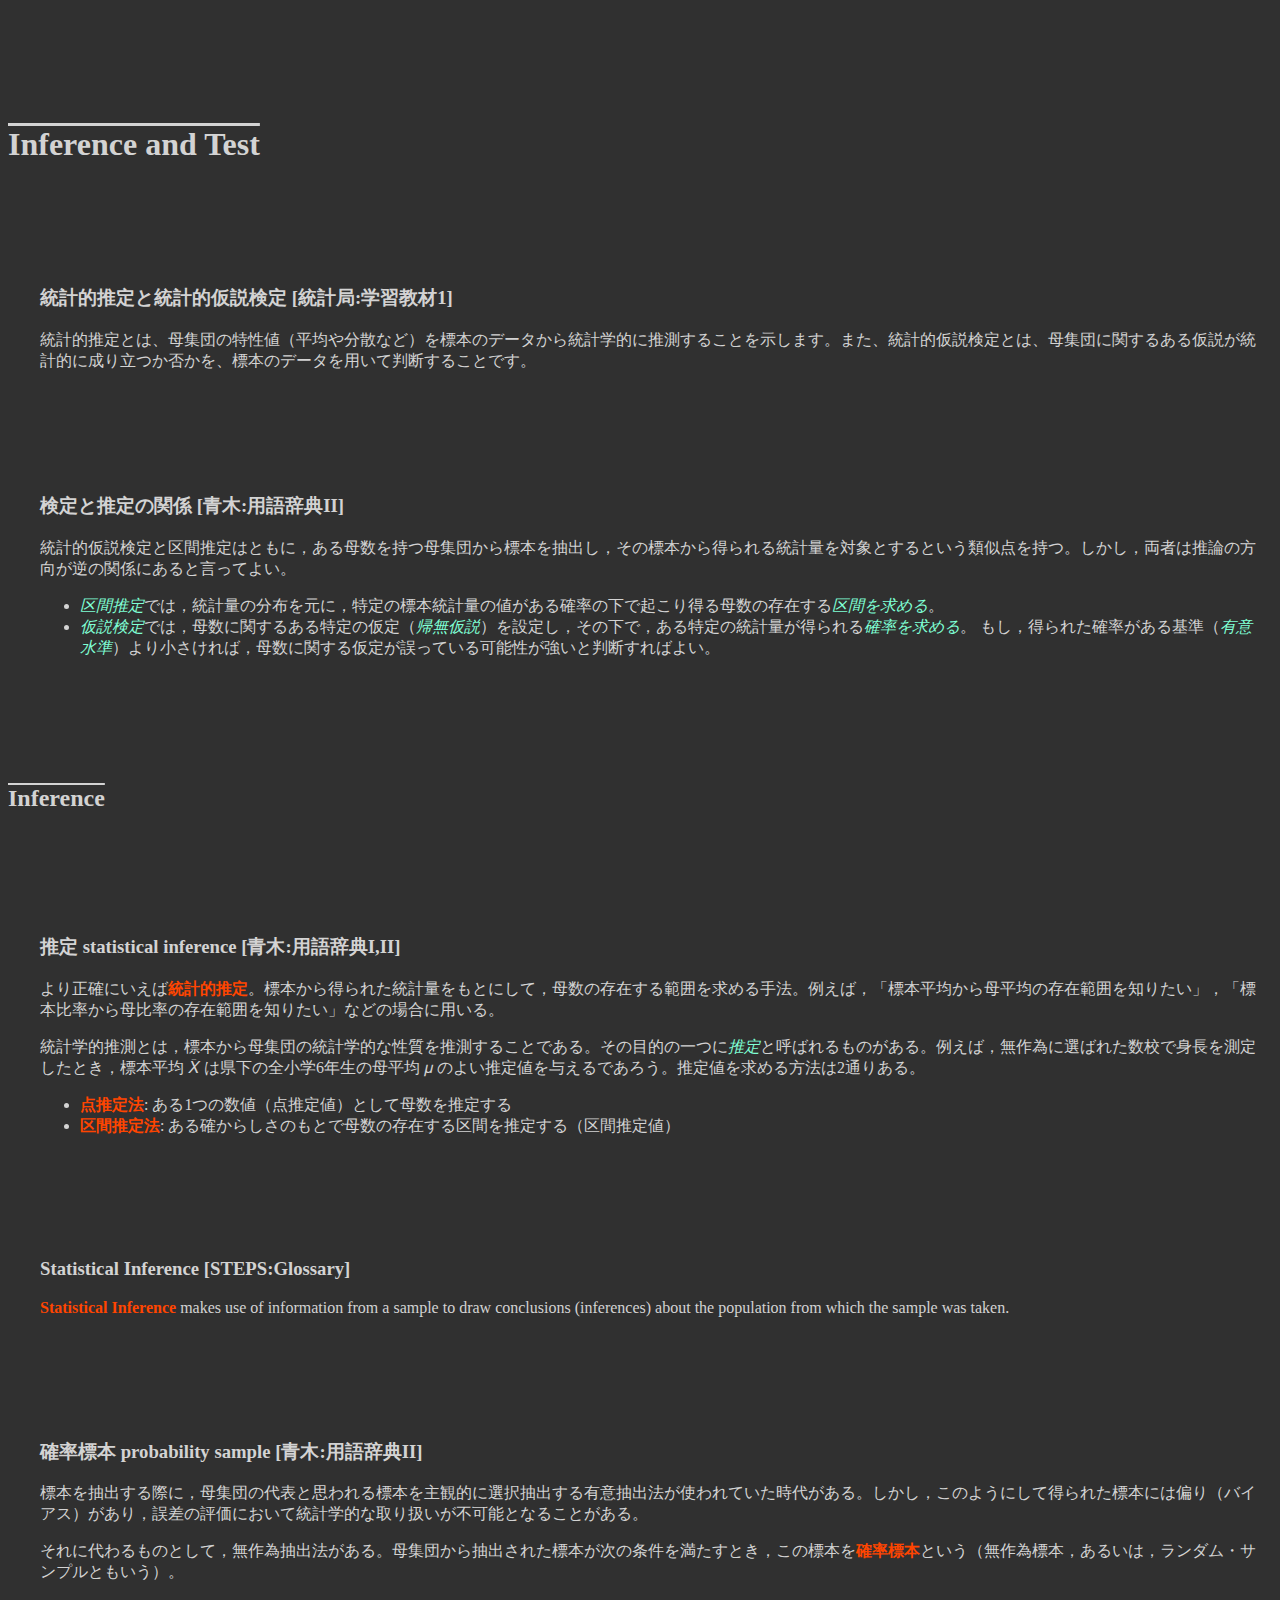
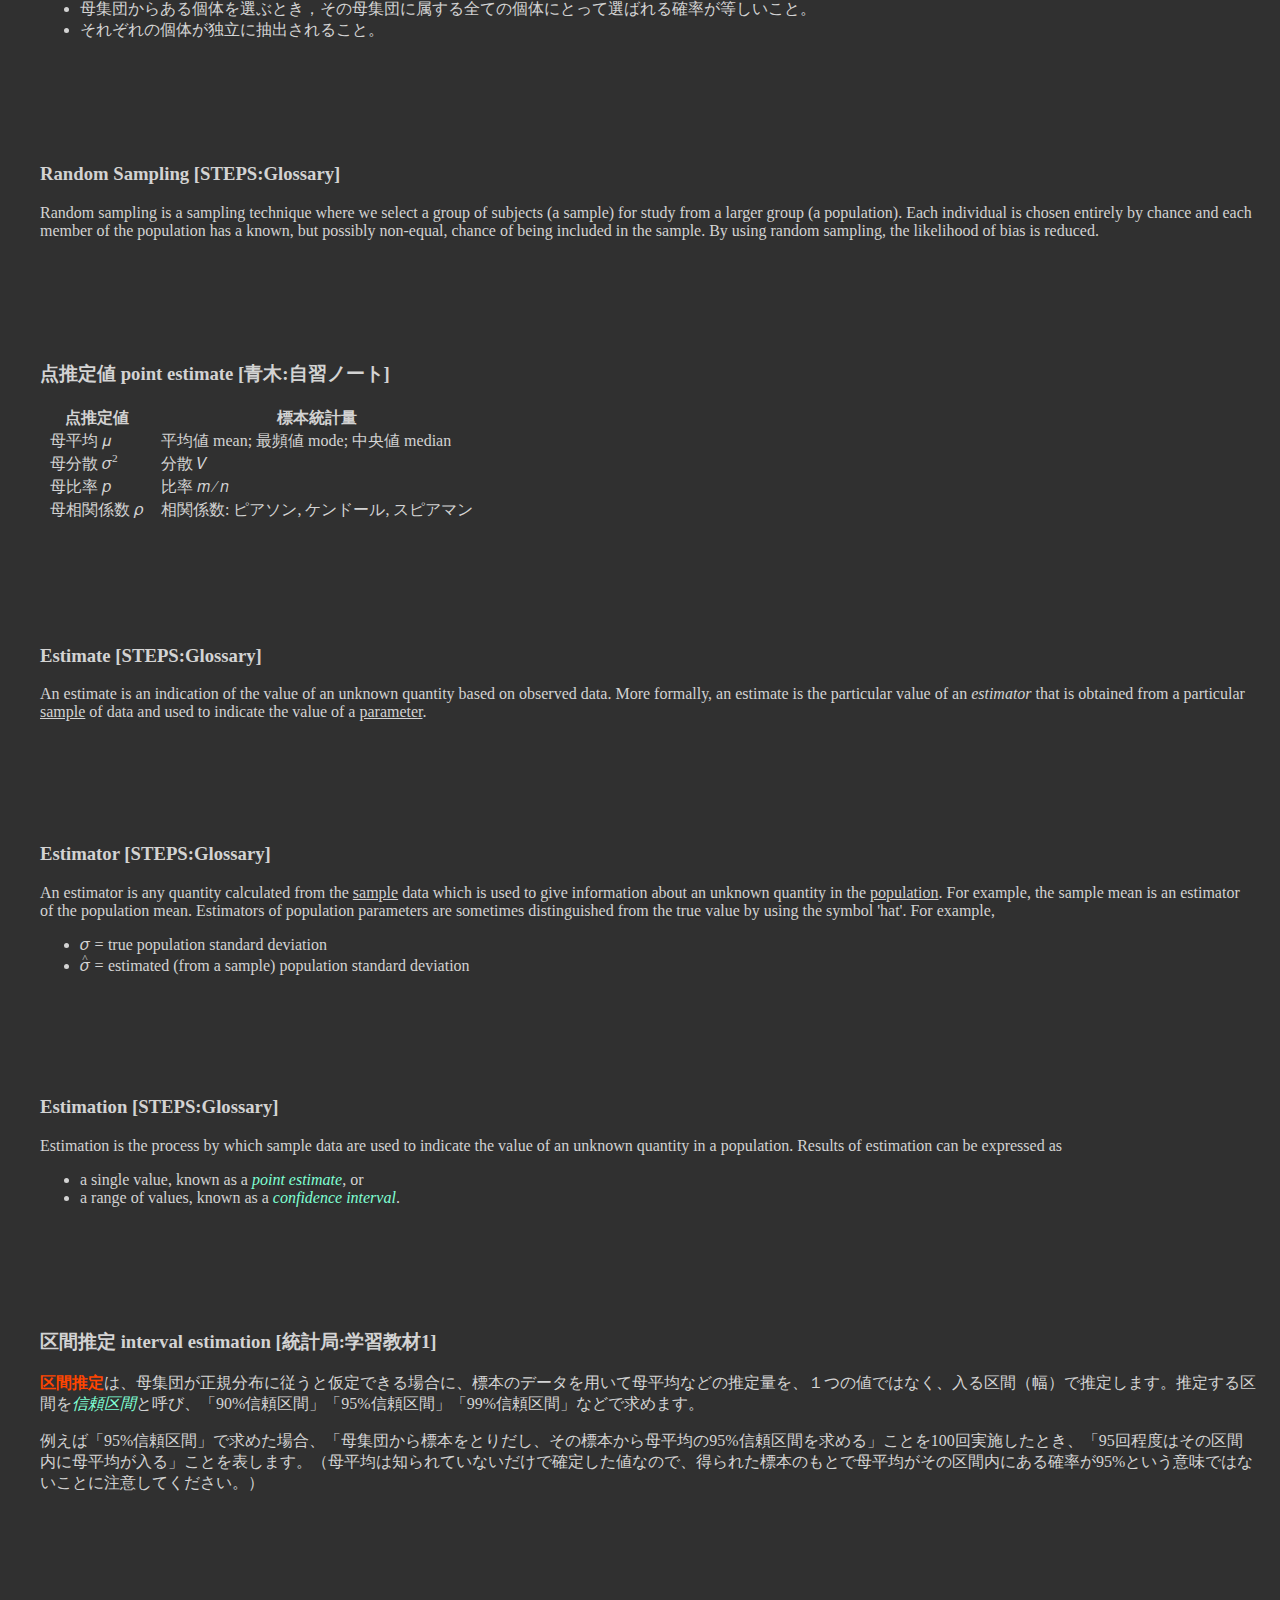
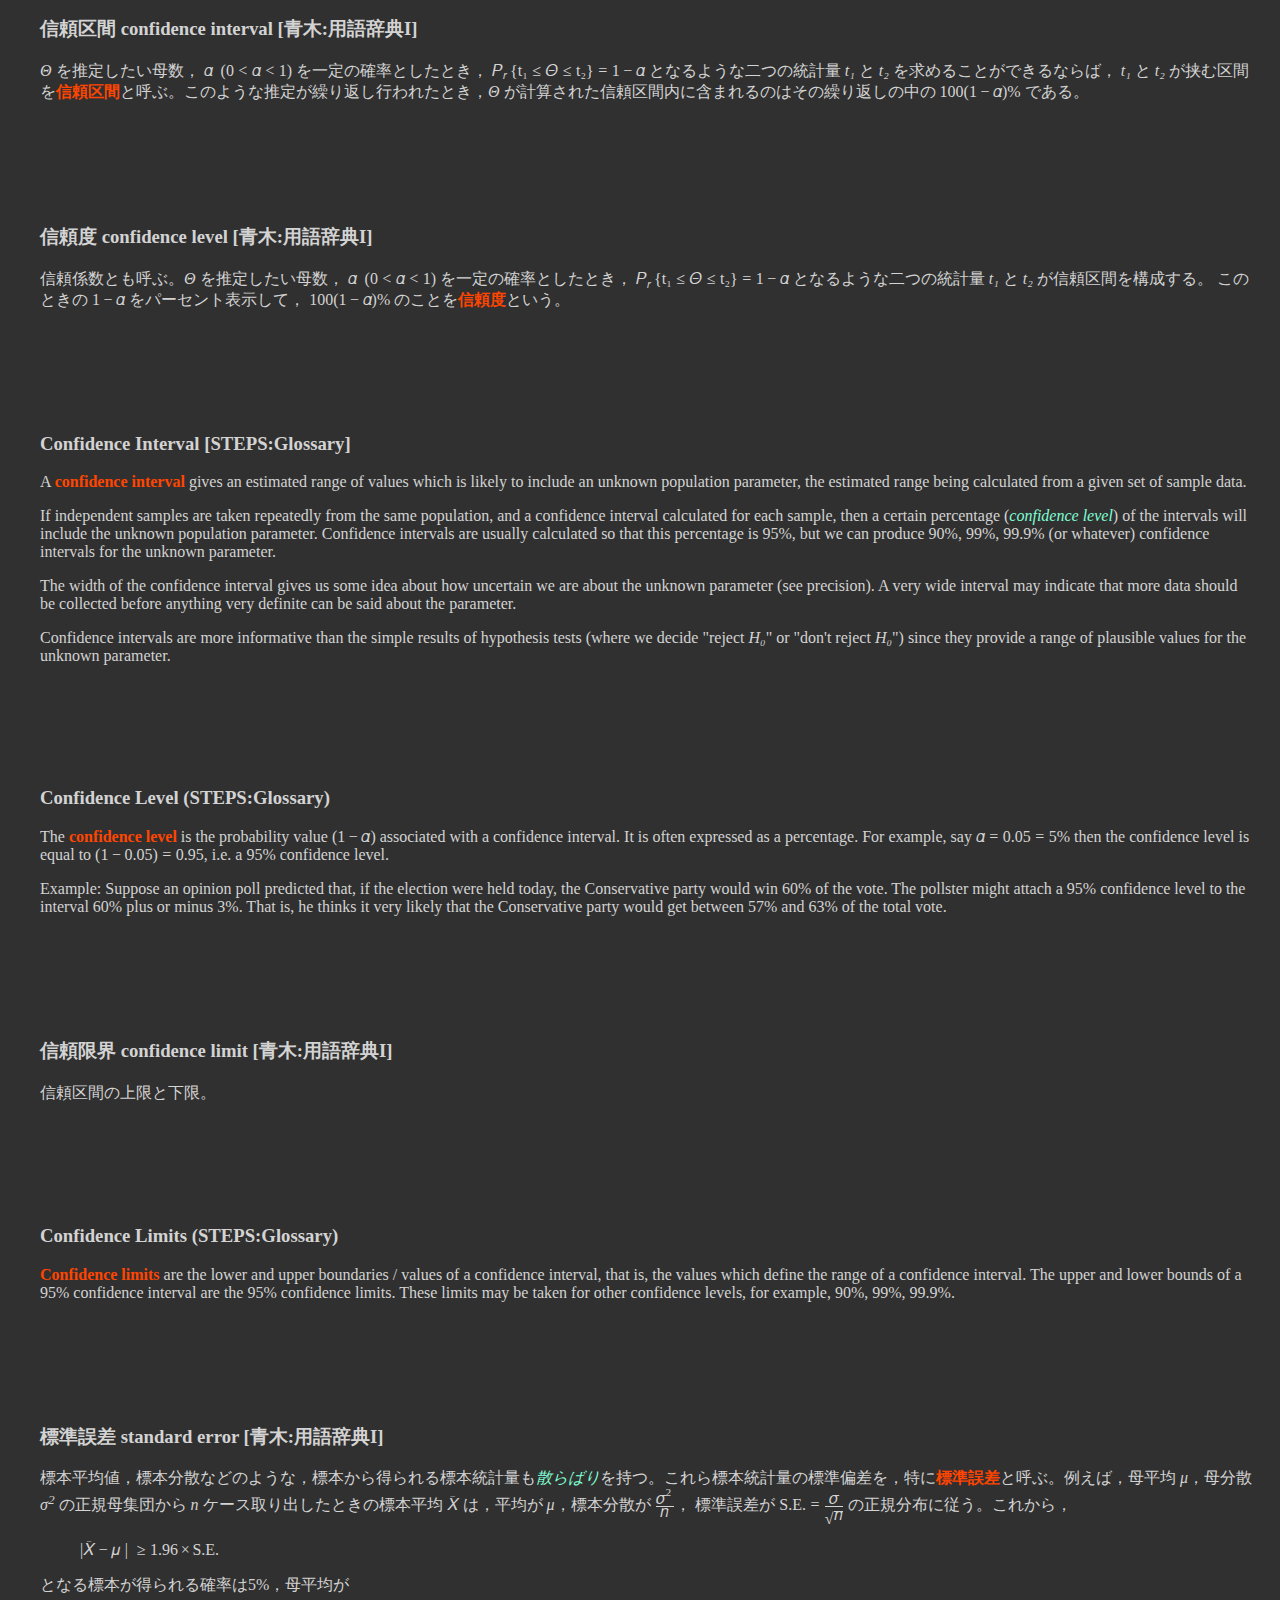
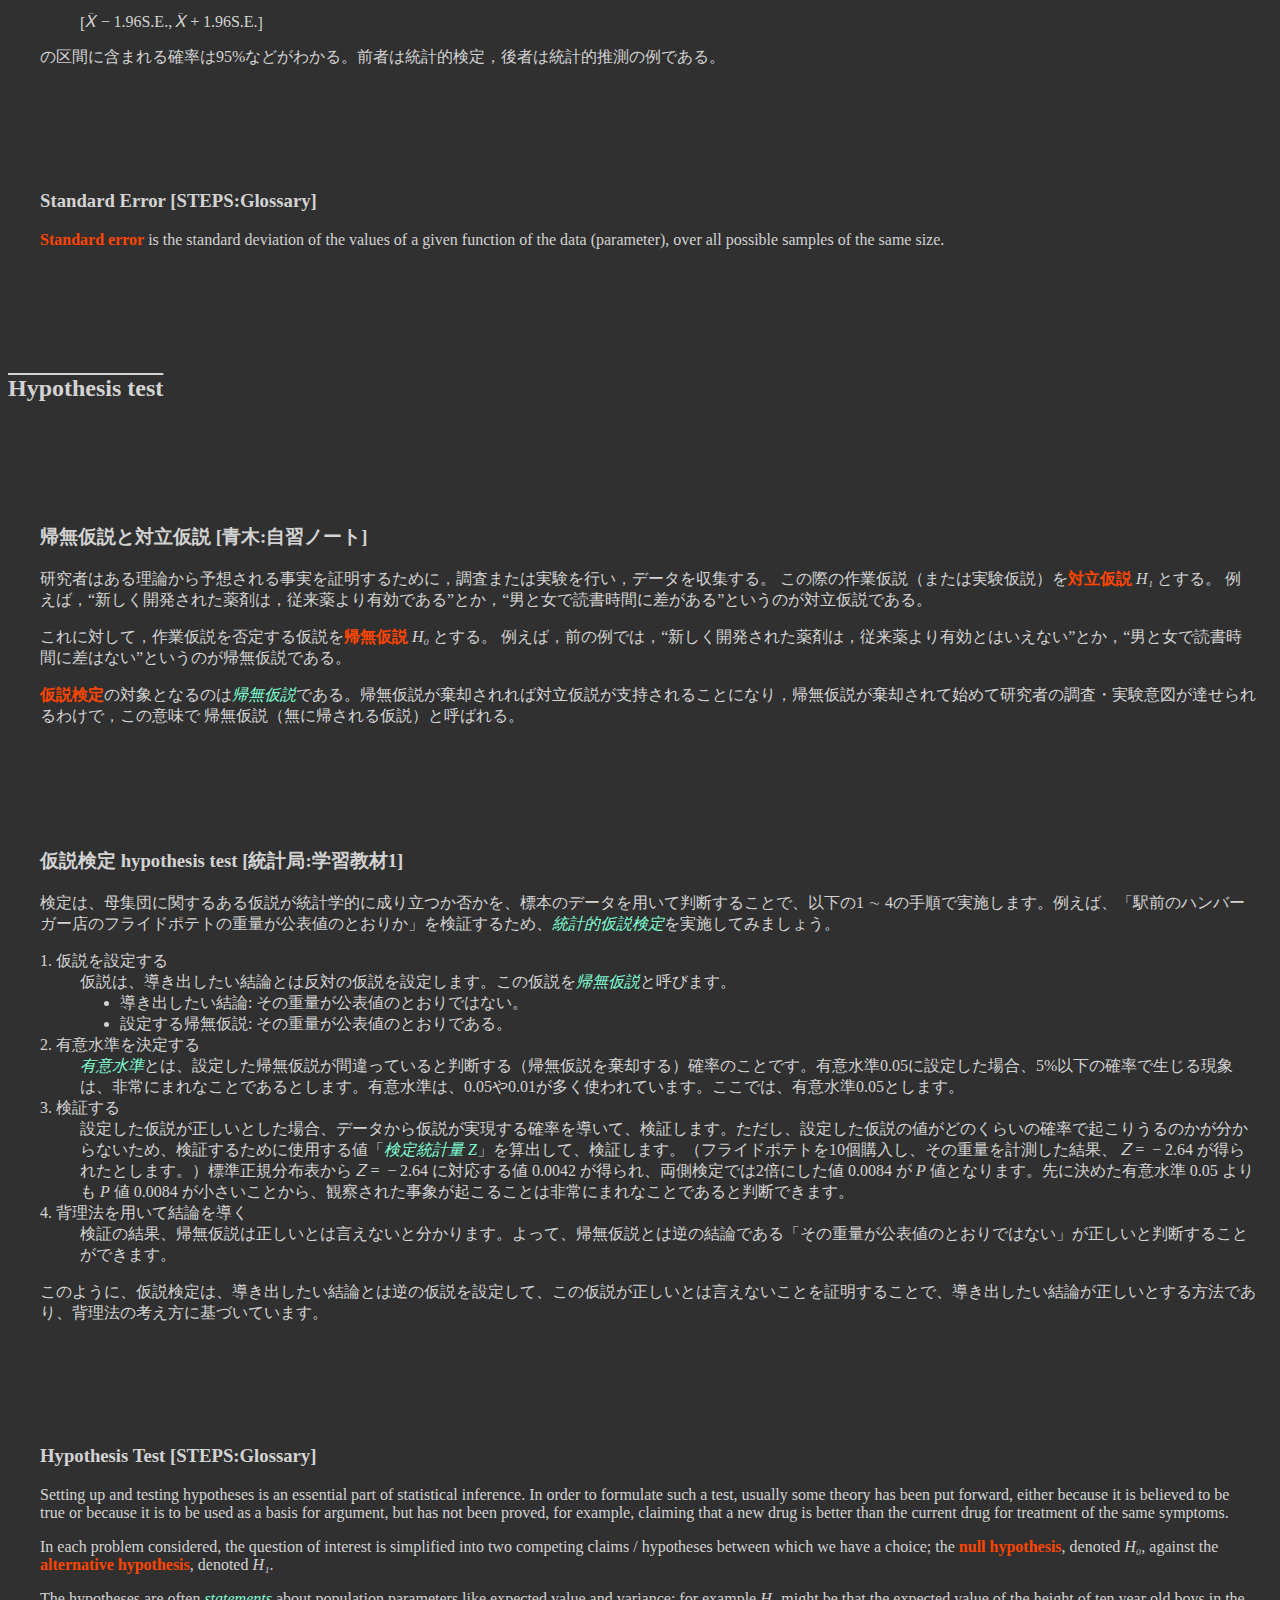
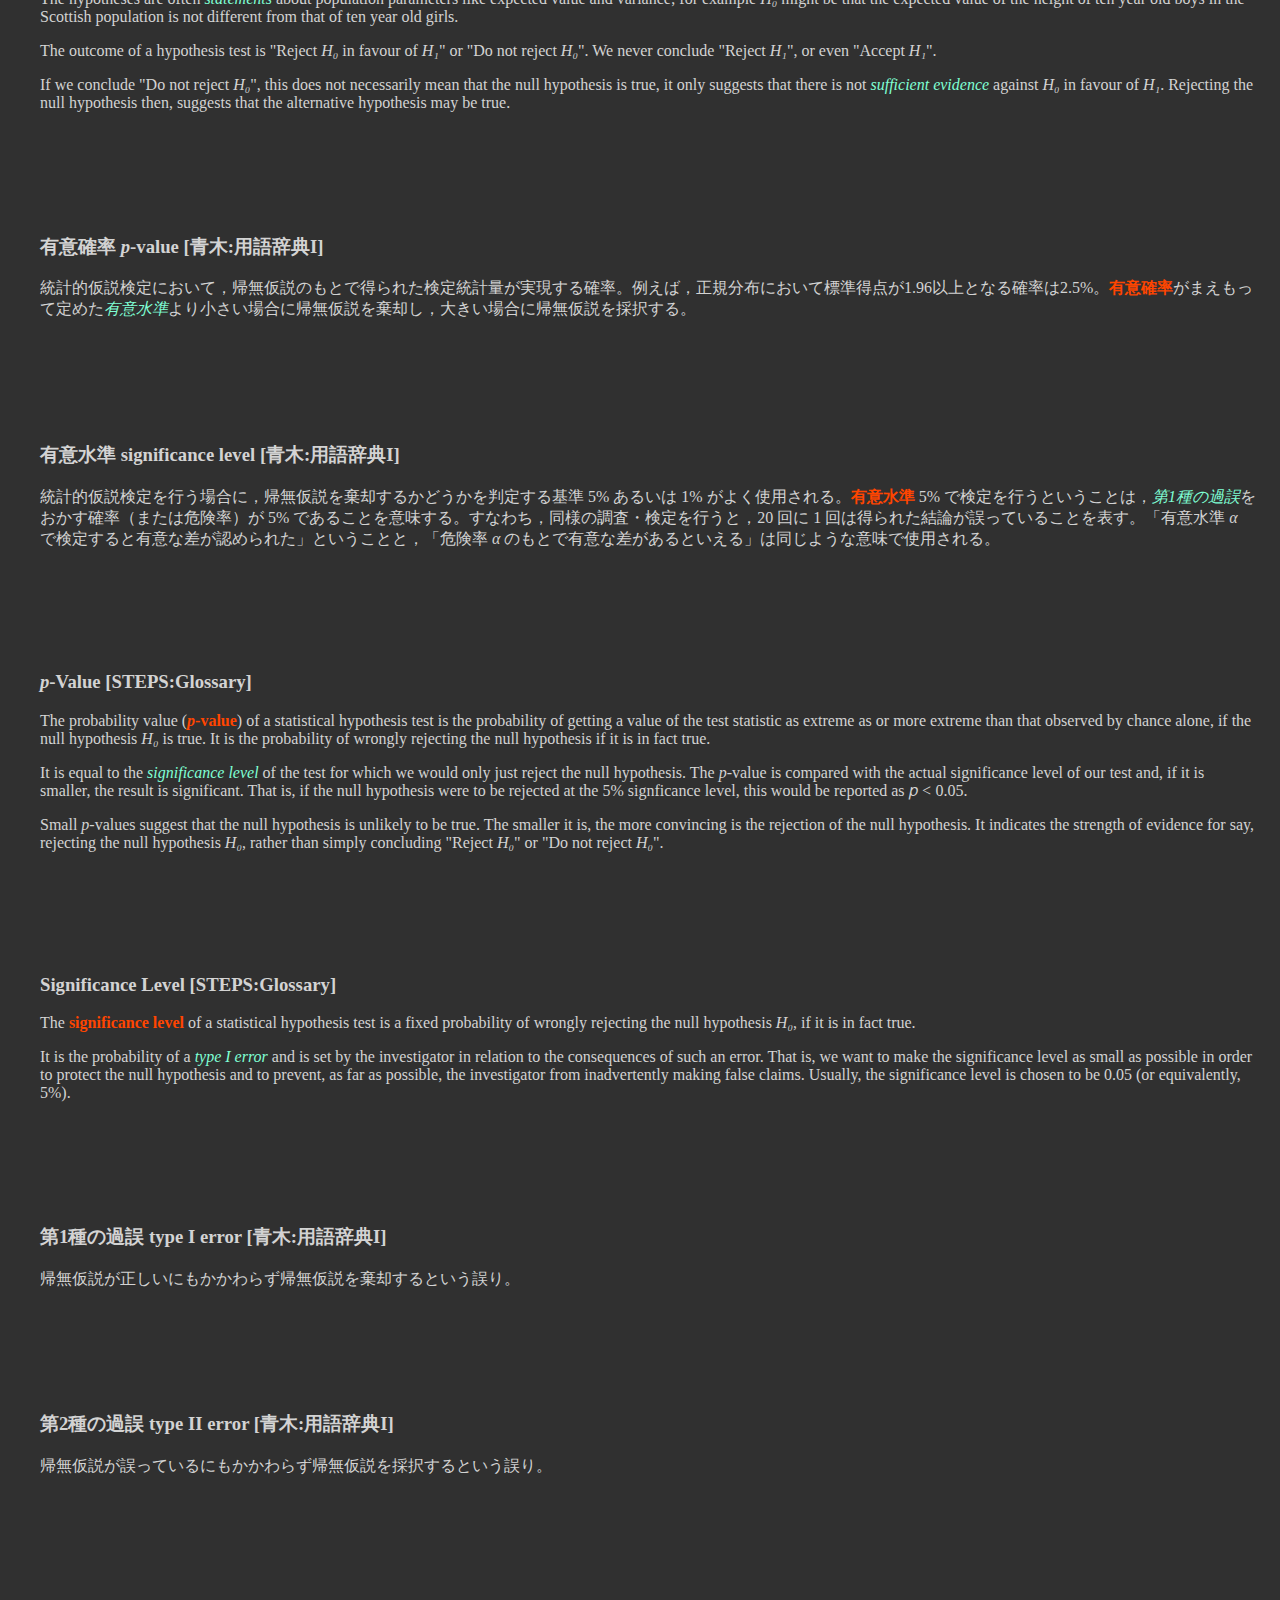
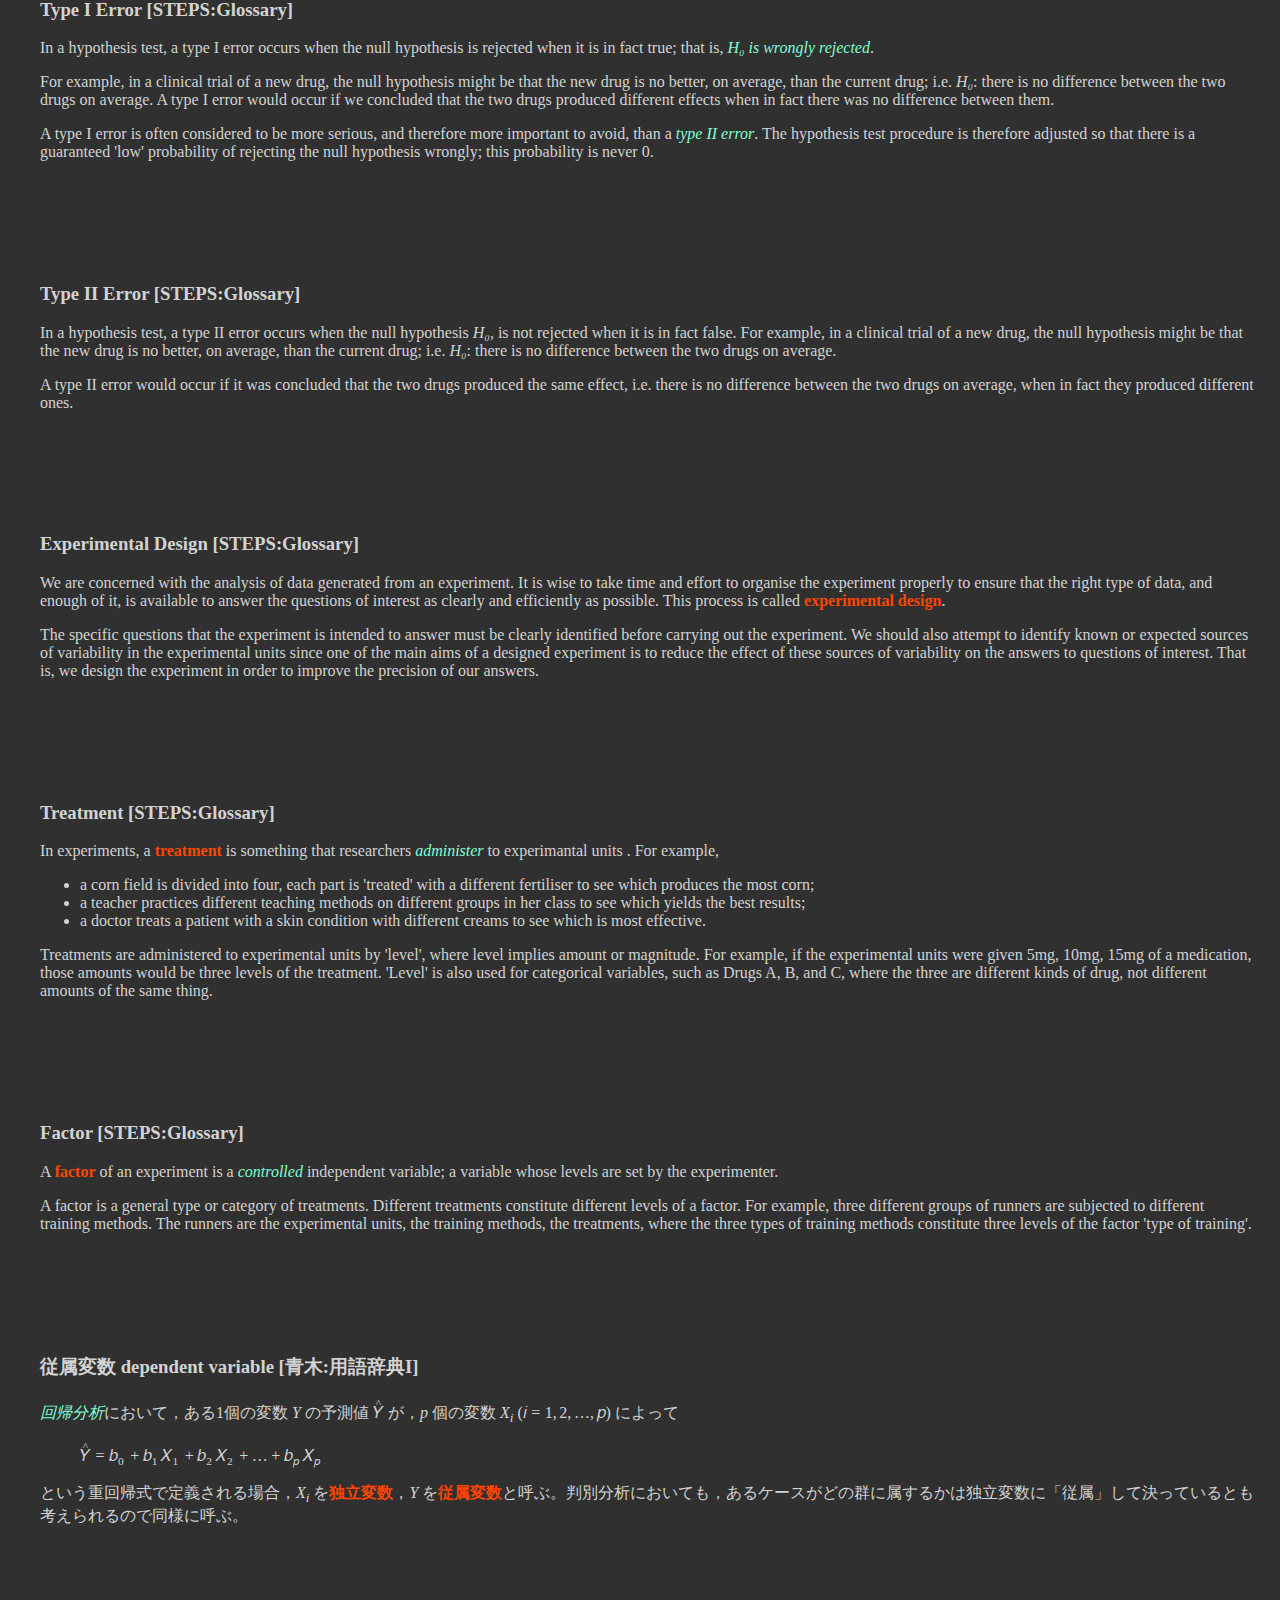
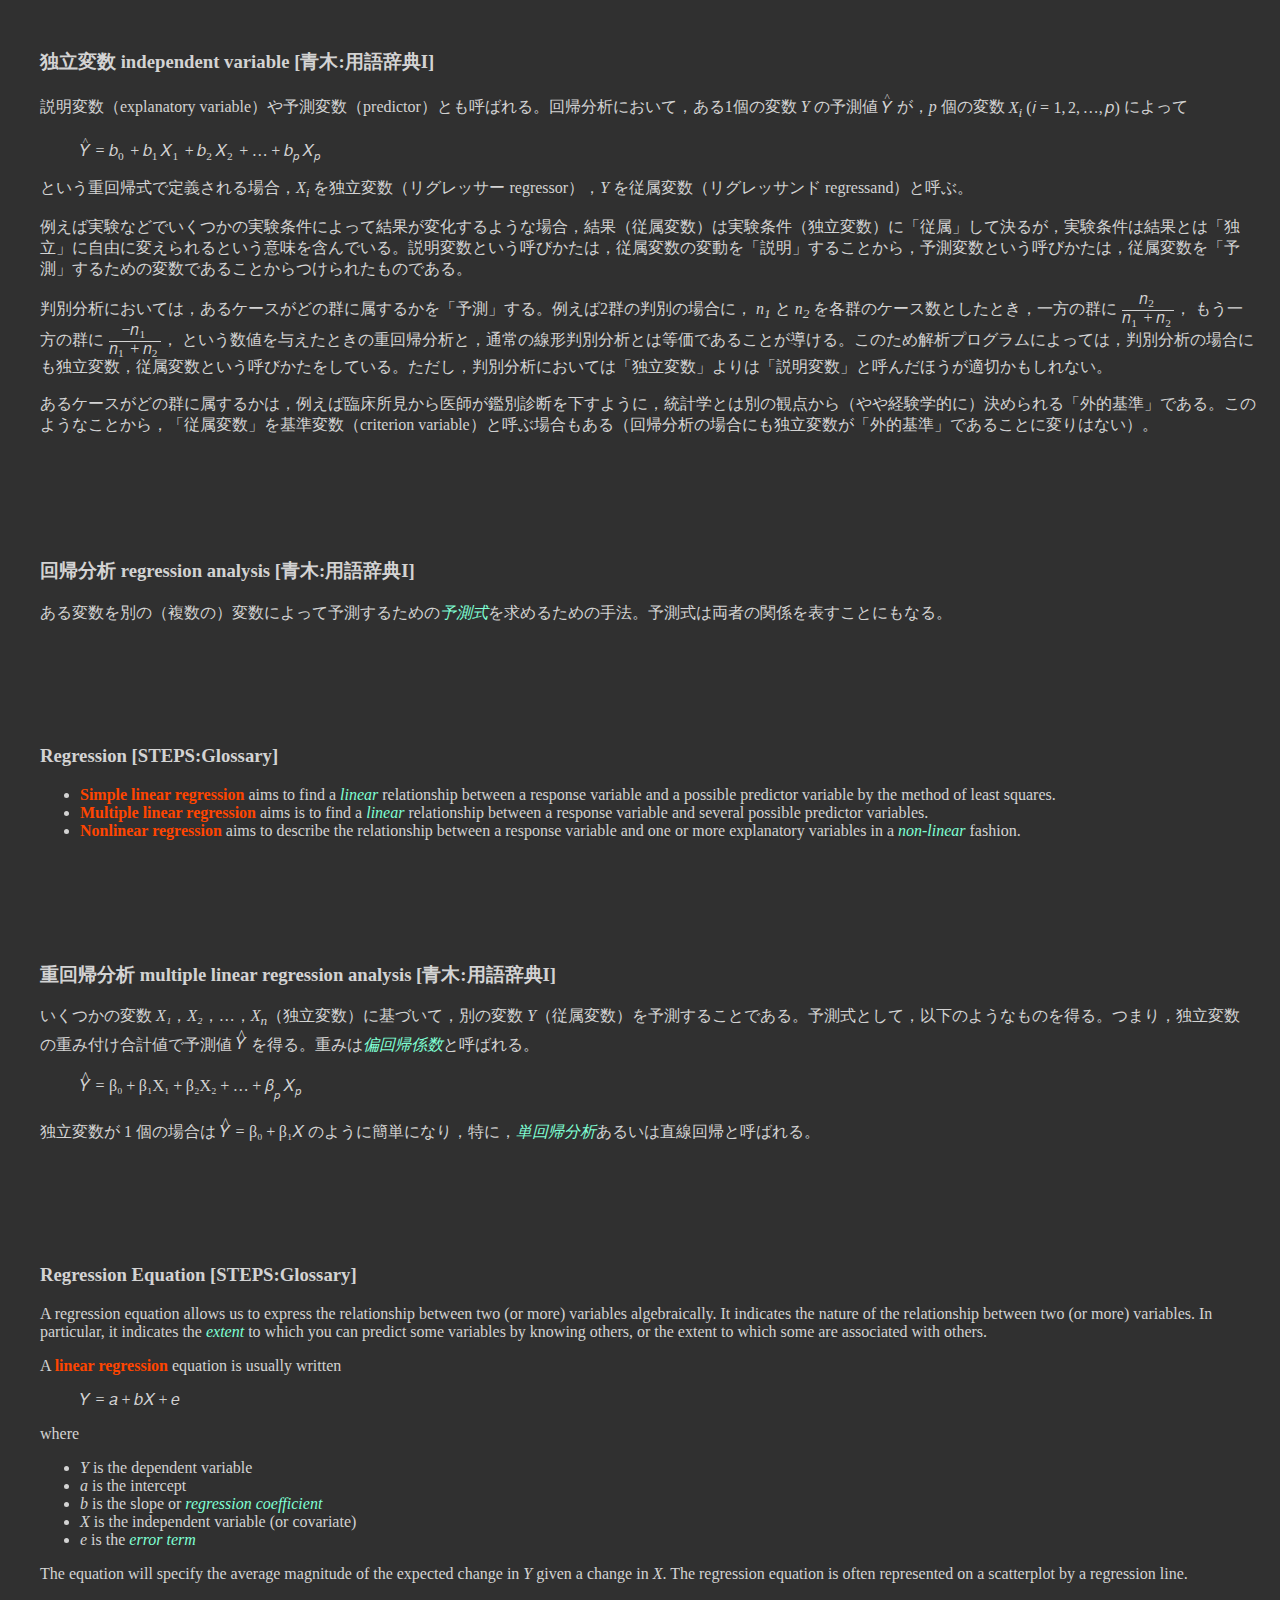
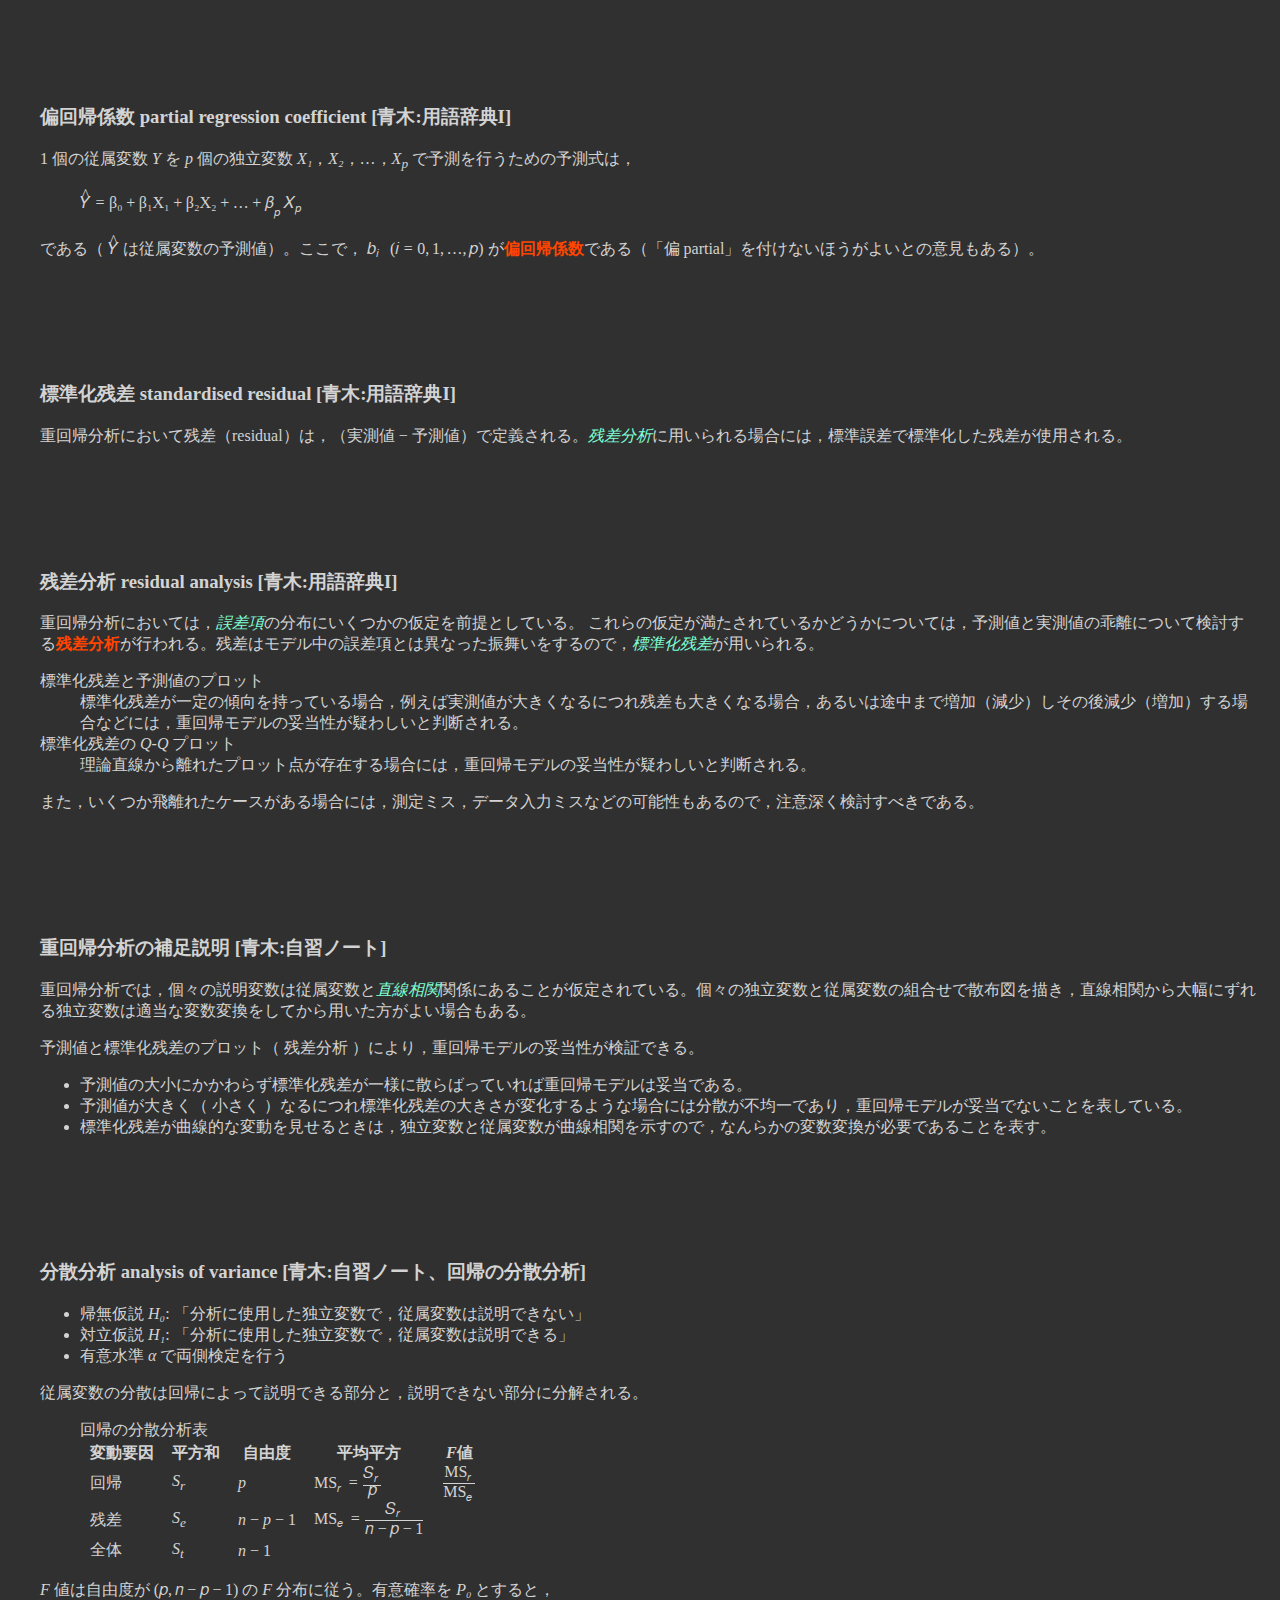
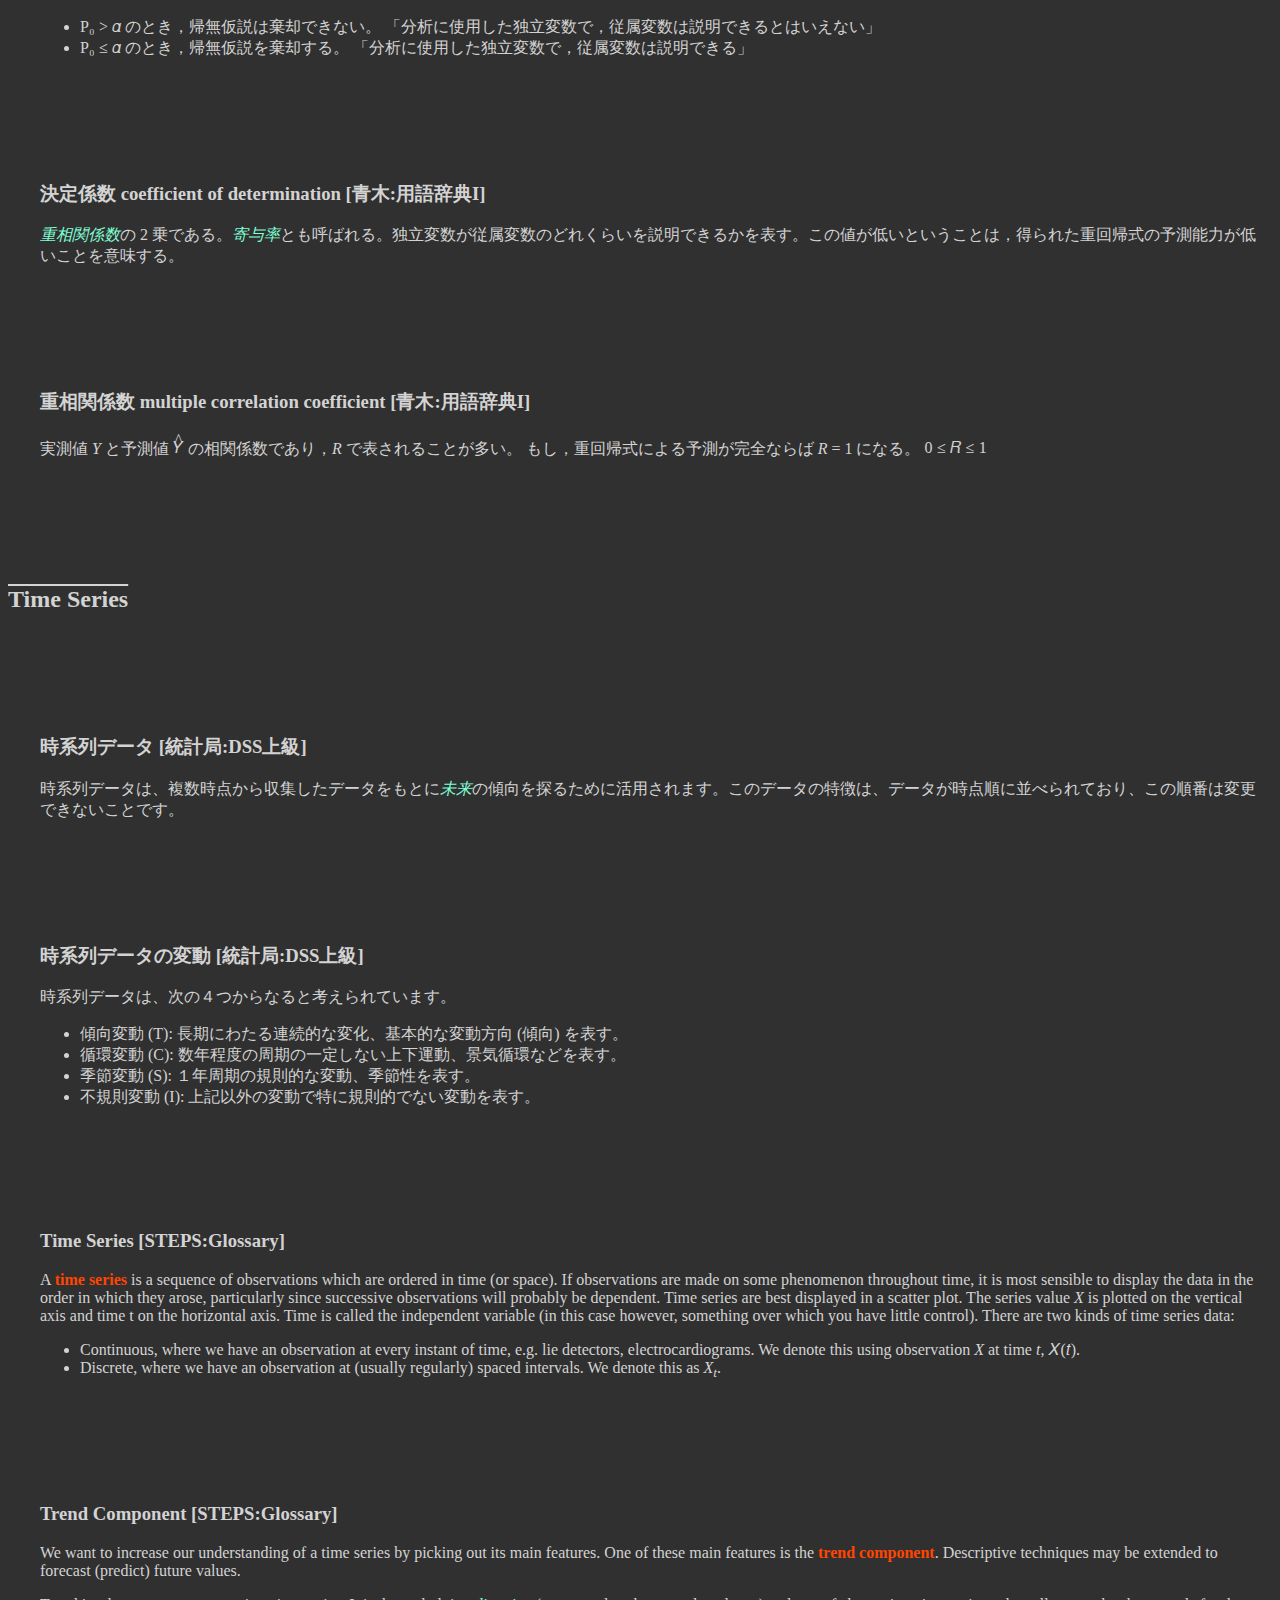
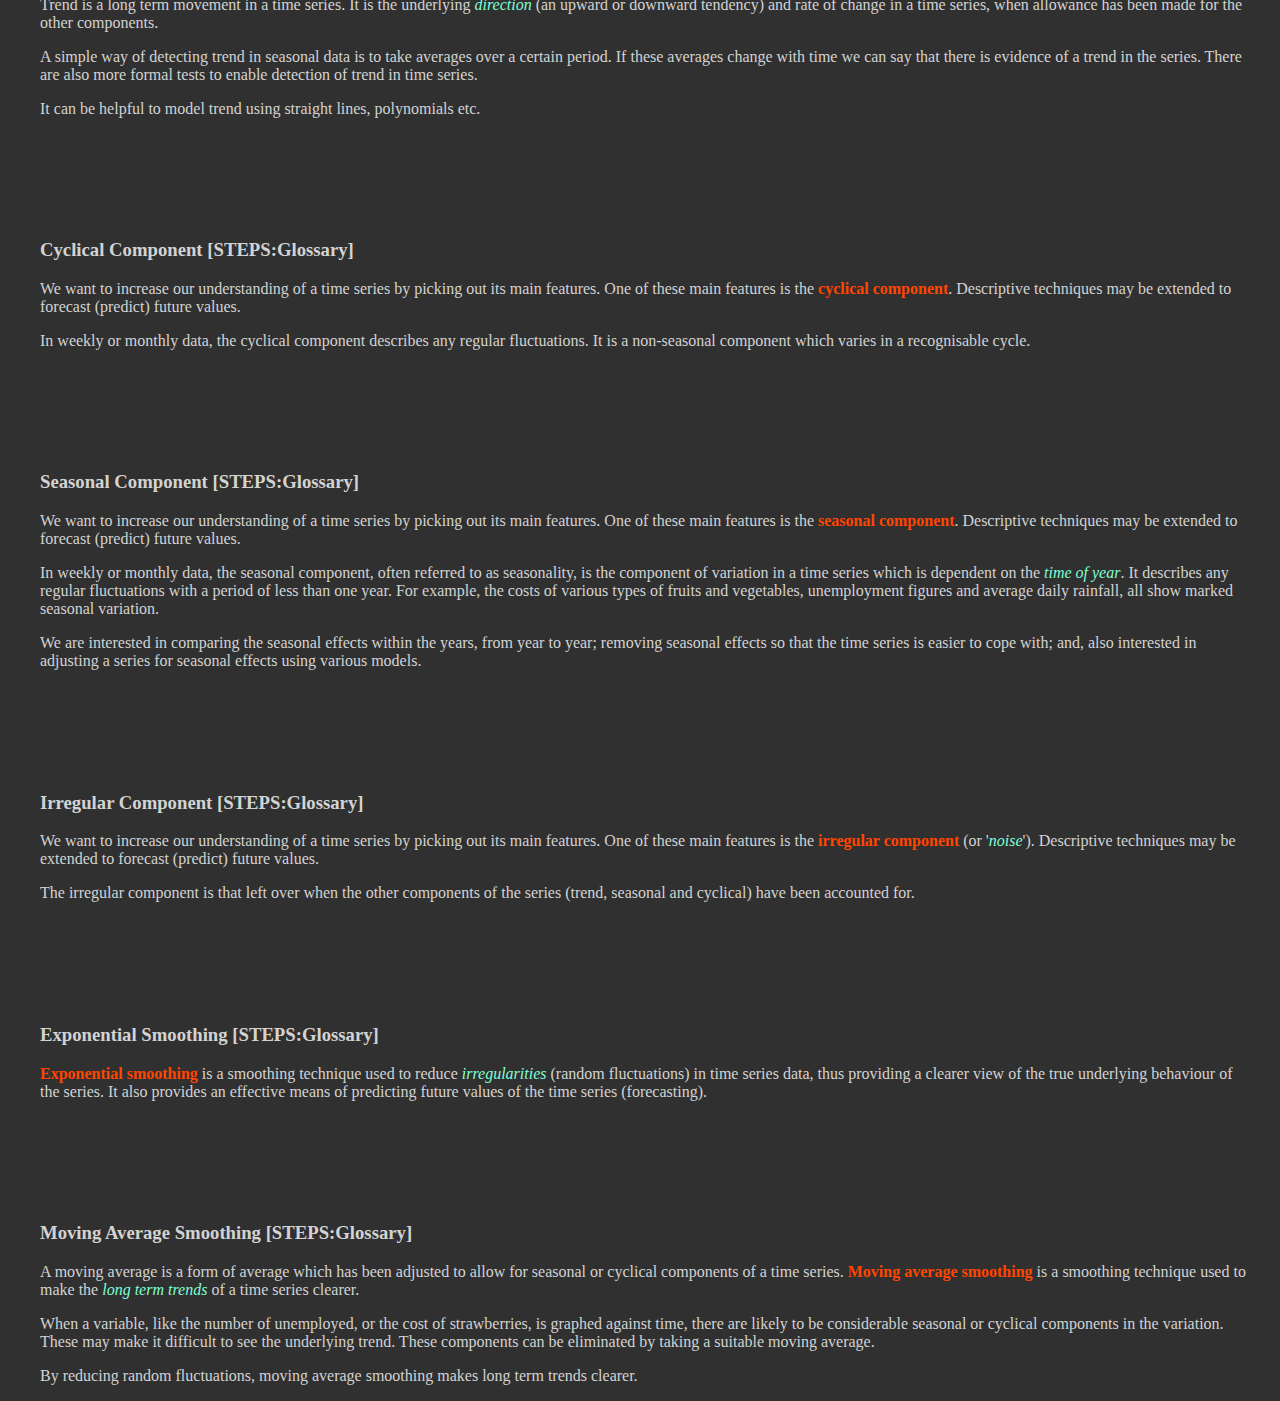
<file: britannica/infer-test.html>
<!DOCTYPE html>
<html lang="ja">
<head>
    <title>Inference and Test</title>
    <link rel="stylesheet" href="dark.css" type="text/css">
    <link rel="stylesheet" href="indent.css" type="text/css">
</head>
<body>

<h1>Inference and Test</h1>

<section id="estimate_test" class="description">

<h3>統計的推定と統計的仮説検定 [統計局:学習教材1]</h3>
<p>
統計的推定とは、母集団の特性値（平均や分散など）を標本のデータから統計学的に推測することを示します。また、統計的仮説検定とは、母集団に関するある仮説が統計的に成り立つか否かを、標本のデータを用いて判断することです。
</p>

<h3>検定と推定の関係 [青木:用語辞典II]</h3>
<p>
統計的仮説検定と区間推定はともに，ある母数を持つ母集団から標本を抽出し，その標本から得られる統計量を対象とするという類似点を持つ。しかし，両者は推論の方向が逆の関係にあると言ってよい。
</p>
<ul>
    <li>
        <em>区間推定</em>では，統計量の分布を元に，特定の標本統計量の値がある確率の下で起こり得る母数の存在する<em>区間を求める</em>。
    </li>
    <li>
        <em>仮説検定</em>では，母数に関するある特定の仮定（<em>帰無仮説</em>）を設定し，その下で，ある特定の統計量が得られる<em>確率を求める</em>。 もし，得られた確率がある基準（<em>有意水準</em>）より小さければ，母数に関する仮定が誤っている可能性が強いと判断すればよい。
    </li>
</ul>

</section>

<!-- ******************************************************************** -->
<h2>Inference</h2>

<section id="inference" class="description">

<h3>推定 statistical inference [青木:用語辞典I,II]</h3>
<p>
より正確にいえば<strong>統計的推定</strong>。標本から得られた統計量をもとにして，母数の存在する範囲を求める手法。例えば，「標本平均から母平均の存在範囲を知りたい」，「標本比率から母比率の存在範囲を知りたい」などの場合に用いる。
</p>
<p>
統計学的推測とは，標本から母集団の統計学的な性質を推測することである。その目的の一つに<em>推定</em>と呼ばれるものがある。例えば，無作為に選ばれた数校で身長を測定したとき，標本平均
    <math>
        <mover>
            <mi>X</mi>
            <mo>&OverBar;</mo>
        </mover>
    </math>
は県下の全小学6年生の母平均
    <math><mi>&mu;</mi></math>
のよい推定値を与えるであろう。推定値を求める方法は2通りある。
</p>
<ul>
    <li>
        <strong>点推定法</strong>:
        ある1つの数値（点推定値）として母数を推定する
    </li>
    <li>
        <strong>区間推定法</strong>:
        ある確からしさのもとで母数の存在する区間を推定する（区間推定値）
    </li>
</ul>

<h3>Statistical Inference [STEPS:Glossary]</h3>
<p>
<strong>Statistical Inference</strong> makes use of information from a sample to draw conclusions (inferences) about the population from which the sample was taken.
</p>

<h3>確率標本 probability sample [青木:用語辞典II]</h3>
<p>
標本を抽出する際に，母集団の代表と思われる標本を主観的に選択抽出する有意抽出法が使われていた時代がある。しかし，このようにして得られた標本には偏り（バイアス）があり，誤差の評価において統計学的な取り扱いが不可能となることがある。
</p>
<p>
それに代わるものとして，無作為抽出法がある。母集団から抽出された標本が次の条件を満たすとき，この標本を<strong>確率標本</strong>という（無作為標本，あるいは，ランダム・サンプルともいう）。
</p>
<ul>
    <li>
        母集団からある個体を選ぶとき，その母集団に属する全ての個体にとって選ばれる確率が等しいこと。
    </li>
    <li>
        それぞれの個体が独立に抽出されること。
    </li>
</ul>

<h3>Random Sampling [STEPS:Glossary]</h3>
<p>
Random sampling is a sampling technique where we select a group of subjects (a sample) for study from a larger group (a population). Each individual is chosen entirely by chance and each member of the population has a known, but possibly non-equal, chance of being included in the sample.
By using random sampling, the likelihood of bias is reduced.
</p>

<h3>点推定値 point estimate [青木:自習ノート]</h3>
<table>
    <tr>
        <th>点推定値</th>
        <th>標本統計量</th>
    </tr>
    <tr>
        <td>母平均
            <math><mi>&mu;</mi></math>
        </td>
        <td>平均値 mean;
            最頻値 mode;
            中央値 median
        </td>
    </tr>
    <tr>
        <td>母分散
            <math>
                <msup>
                    <mi>&sigma;</mi>
                    <mn>2</mn>
                </msup>
            </math>
        </td>
        <td>分散
            <math><mi>V</mi></math>
        </td>
    </tr>
    <tr>
        <td>母比率
            <math><mi>p</mi></math>
        </td>
        <td>比率
            <math>
                <mi>m</mi>
                <mo>&frasl;</mo>
                <mi>n</mi>
            </math>
        </td>
    </tr>
    <tr>
        <td>母相関係数
            <math><mi>&rho;</mi></math>
        </td>
        <td>相関係数: ピアソン, ケンドール, スピアマン
        </td>
    </tr>
</table>

<h3>Estimate [STEPS:Glossary]</h3>
<p>
An estimate is an indication of the value of an unknown quantity based on observed data.

More formally, an estimate is the particular value of an <i>estimator</i> that is obtained from a particular <u>sample</u> of data and used to indicate the value of a <u>parameter</u>.
</p>

<h3>Estimator [STEPS:Glossary]</h3>
<p>
An estimator is any quantity calculated from the <u>sample</u> data which is used to give information about an unknown quantity in the <u>population</u>. For example, the sample mean is an estimator of the population mean.

Estimators of population parameters are sometimes distinguished from the true value by using the symbol 'hat'. For example,
</p>
<ul>
    <li>
        <math>
            <mi>&sigma;</mi>
            <mo>&equals;</mo>
            <mtext>true population standard deviation</mtext>
        </math>
    </li>
    <li>
        <math>
            <mover>
                <mi>&sigma;</mi>
                <mo>&Hat;</mo>
            </mover>
            <mo>&equals;</mo>
            <mtext>
                estimated (from a sample) population standard deviation
            </mtext>
        </math>
    </li>
</ul>

<h3>Estimation [STEPS:Glossary]</h3>
<p>
Estimation is the process by which sample data are used to indicate the value of an unknown quantity in a population.

Results of estimation can be expressed as
</p>
<ul>
    <li>
        a single value, known as a <em>point estimate</em>, or
    </li>
    <li>
        a range of values, known as a <em>confidence interval</em>.
    </li>
</ul>

<h3>区間推定 interval estimation [統計局:学習教材1]</h3>
<p>
<strong>区間推定</strong>は、母集団が正規分布に従うと仮定できる場合に、標本のデータを用いて母平均などの推定量を、１つの値ではなく、入る区間（幅）で推定します。推定する区間を<em>信頼区間</em>と呼び、「90%信頼区間」「95%信頼区間」「99%信頼区間」などで求めます。
</p>
<p>
例えば「95%信頼区間」で求めた場合、「母集団から標本をとりだし、その標本から母平均の95%信頼区間を求める」ことを100回実施したとき、「95回程度はその区間内に母平均が入る」ことを表します。（母平均は知られていないだけで確定した値なので、得られた標本のもとで母平均がその区間内にある確率が95%という意味ではないことに注意してください。）
</p>

<h3>信頼区間 confidence interval [青木:用語辞典I]</h3>
<p>
<var>&Theta;</var> を推定したい母数，
    <math>
        <mrow>
            <mi>&alpha;</mi>
            <mspace width="0.5em"/>
            <mo fence="true">&lpar;</mo>
            <mn>0</mn>
            <mo>&lt;</mo>
            <mi>&alpha;</mi>
            <mo>&lt;</mo>
            <mn>1</mn>
            <mo fence="true">&rpar;</mo>
        </mrow>
    </math>
を一定の確率としたとき，
    <math>
        <mrow>
            <msub>
                <mi>P</mi>
                <mi>r</mi>
            </msub>
            <mo fence="true">&lbrace;</mo>
            <mi>t₁</mi>
            <mo>&le;</mo>
            <mi>&Theta;</mi>
            <mo>&le;</mo>
            <mi>t₂</mi>
            <mo fence="true">&rbrace;</mo>
            <mo>&equals;</mo>
            <mn>1</mn>
            <mo>&minus;</mo>
            <mi>&alpha;</mi>
        </mrow>
    </math>
となるような二つの統計量 <var>t₁</var> と <var>t₂</var> を求めることができるならば， <var>t₁</var> と <var>t₂</var> が挟む区間を<strong>信頼区間</strong>と呼ぶ。このような推定が繰り返し行われたとき，<var>&Theta;</var> が計算された信頼区間内に含まれるのはその繰り返しの中の
    <math>
        <mrow>
            <mn>100</mn>
            <mo>&InvisibleTimes;</mo>
            <mo fence="true">&lpar;</mo>
            <mn>1</mn>
            <mo>&minus;</mo>
            <mi>&alpha;</mi>
            <mo fence="true">&rpar;</mo>
            <mo>%</mo>
        </mrow>
    </math>
である。
</p>

<h3>信頼度 confidence level [青木:用語辞典I]</h3>
<p>
信頼係数とも呼ぶ。<var>&Theta;</var> を推定したい母数，
    <math>
        <mrow>
            <mi>&alpha;</mi>
            <mspace width="0.5em"/>
            <mo fence="true">&lpar;</mo>
            <mn>0</mn>
            <mo>&lt;</mo>
            <mi>&alpha;</mi>
            <mo>&lt;</mo>
            <mn>1</mn>
            <mo fence="true">&rpar;</mo>
        </mrow>
    </math>
を一定の確率としたとき，
    <math>
        <mrow>
            <msub>
                <mi>P</mi>
                <mi>r</mi>
            </msub>
            <mo fence="true">&lbrace;</mo>
            <mi>t₁</mi>
            <mo>&le;</mo>
            <mi>&Theta;</mi>
            <mo>&le;</mo>
            <mi>t₂</mi>
            <mo fence="true">&rbrace;</mo>
            <mo>&equals;</mo>
            <mn>1</mn>
            <mo>&minus;</mo>
            <mi>&alpha;</mi>
        </mrow>
    </math>
となるような二つの統計量 <var>t₁</var> と <var>t₂</var> が信頼区間を構成する。
このときの
    <math>
        <mrow>
            <mn>1</mn>
            <mo>&minus;</mo>
            <mi>&alpha;</mi>
        </mrow>
    </math>
をパーセント表示して，
    <math>
        <mrow>
            <mn>100</mn>
            <mo>&InvisibleTimes;</mo>
            <mo fence="true">&lpar;</mo>
            <mn>1</mn>
            <mo>&minus;</mo>
            <mi>&alpha;</mi>
            <mo fence="true">&rpar;</mo>
            <mo>%</mo>
        </mrow>
    </math>
のことを<strong>信頼度</strong>という。
</p>

<h3>Confidence Interval [STEPS:Glossary]</h3>
<p>
A <strong>confidence interval</strong> gives an estimated range of values which is likely to include an unknown population parameter, the estimated range being calculated from a given set of sample data.
</p>
<p>
If independent samples are taken repeatedly from the same population, and a confidence interval calculated for each sample, then a certain percentage (<em>confidence level</em>) of the intervals will include the unknown population parameter. Confidence intervals are usually calculated so that this percentage is 95%, but we can produce 90%, 99%, 99.9% (or whatever) confidence intervals for the unknown parameter.
</p>
<p>
The width of the confidence interval gives us some idea about how uncertain we are about the unknown parameter (see precision). A very wide interval may indicate that more data should be collected before anything very definite can be said about the parameter.
</p>
<p>
Confidence intervals are more informative than the simple results of hypothesis tests (where we decide "reject <var>H₀</var>" or "don't reject <var>H₀</var>") since they provide a range of plausible values for the unknown parameter.
</p>

<h3>Confidence Level (STEPS:Glossary)</h3>
<p>
The <strong>confidence level</strong> is the probability value
    <math>
        <mo fence="true">&lpar;</mo>
        <mn>1</mn>
        <mo>&minus;</mo>
        <mi>&alpha;</mi>
        <mo fence="true">&rpar;</mo>
    </math>
associated with a confidence interval.
It is often expressed as a percentage. For example, say
    <math>
        <mi>&alpha;</mi>
        <mo>&equals;</mo>
        <mn>0.05</mn>
        <mo>&equals;</mo>
        <mn>5%</mn>
    </math>
then the confidence level is equal to
    <math>
        <mo fence="true">&lpar;</mo>
        <mn>1</mn>
        <mo>&minus;</mo>
        <mn>0.05</mn>
        <mo fence="true">&rpar;</mo>
        <mo>&equals;</mo>
        <mn>0.95</mn>
    </math>,
i.e. a 95% confidence level.
</p>
<p>
Example:
Suppose an opinion poll predicted that, if the election were held today, the Conservative party would win 60% of the vote. The pollster might attach a 95% confidence level to the interval 60% plus or minus 3%. That is, he thinks it very likely that the Conservative party would get between 57% and 63% of the total vote.
</p>

<h3>信頼限界 confidence limit [青木:用語辞典I]</h3>
<p>
信頼区間の上限と下限。
</p>

<h3>Confidence Limits (STEPS:Glossary)</h3>
<p>
<strong>Confidence limits</strong> are the lower and upper boundaries / values of a confidence interval, that is, the values which define the range of a confidence interval.

The upper and lower bounds of a 95% confidence interval are the 95% confidence limits. These limits may be taken for other confidence levels, for example, 90%, 99%, 99.9%.
</p>

<h3>標準誤差 standard error [青木:用語辞典I]</h3>
<p>
標本平均値，標本分散などのような，標本から得られる標本統計量も<em>散らばり</em>を持つ。これら標本統計量の標準偏差を，特に<strong>標準誤差</strong>と呼ぶ。例えば，母平均 <var>&mu;</var>，母分散 <var>&sigma;<sup>2</sup></var> の正規母集団から <var>n</var> ケース取り出したときの標本平均
    <math>
        <mover>
            <mi>X</mi>
            <mo>&OverBar;</mo>
        </mover>
    </math>
は，平均が <var>&mu;</var>，標本分散が
    <math displaystyle="true">
        <mfrac>
            <msup>
                <mi>&sigma;</mi>
                <mn>2</mn>
            </msup>
            <mi>n</mi>
        </mfrac>
    </math>，
標準誤差が
    <math displaystyle="true">
        <mrow>
            <mi>S.E.</mi>
            <mo>&equals;</mo>
            <mfrac>
                <mi>&sigma;</mi>
                <msqrt>
                    <mi>n</mi>
                </msqrt>
            </mfrac>
        </mrow>
    </math>
の正規分布に従う。これから，
</p>
<figure>
    <math>
        <mrow>
            <mo fence="true">&verbar;</mo>
            <mover>
                <mi>X</mi>
                <mo>&OverBar;</mo>
            </mover>
            <mo>&minus;</mo>
            <mi>&mu;</mi>
            <mo fence="true">&verbar;</mo>
            <mo>&ge;</mo>
            <mn>1.96</mn>
            <mo>&times;</mo>
            <mi>S.E.</mi>
        </mrow>
    </math>
</figure>
<p>
となる標本が得られる確率は5%，母平均が
</p>
<figure>
    <math>
        <mrow>
            <mo fence="true">&lbrack;</mo>
            <mover>
                <mi>X</mi>
                <mo>&OverBar;</mo>
            </mover>
            <mo>&minus;</mo>
            <mn>1.96</mn>
            <mo>&InvisibleTimes;</mo>
            <mi>S.E.</mi>
            <mo separator="true">&comma;</mo>
            <mover>
                <mi>X</mi>
                <mo>&OverBar;</mo>
            </mover>
            <mo>&plus;</mo>
            <mn>1.96</mn>
            <mo>&InvisibleTimes;</mo>
            <mi>S.E.</mi>
            <mo fence="true">&rbrack;</mo>
        </mrow>
    </math>
</figure>
<p>
の区間に含まれる確率は95%などがわかる。前者は統計的検定，後者は統計的推測の例である。
</p>

<h3>Standard Error [STEPS:Glossary]</h3>
<p>
<strong>Standard error</strong> is the standard deviation of the values of a given function of the data (parameter), over all possible samples of the same size.
</p>

</section>

<!-- ******************************************************************** -->
<h2>Hypothesis test</h2>

<section id="hypothesis_testing" class="description">

<h3>帰無仮説と対立仮説 [青木:自習ノート]</h3>
<p>
研究者はある理論から予想される事実を証明するために，調査または実験を行い，データを収集する。
この際の作業仮説（または実験仮説）を<strong>対立仮説</strong> <var>H₁</var> とする。
例えば，“新しく開発された薬剤は，従来薬より有効である”とか，“男と女で読書時間に差がある”というのが対立仮説である。
</p>
<p>
これに対して，作業仮説を否定する仮説を<strong>帰無仮説</strong> <var>H₀</var> とする。
例えば，前の例では，“新しく開発された薬剤は，従来薬より有効とはいえない”とか，“男と女で読書時間に差はない”というのが帰無仮説である。
</p>
<p>
<strong>仮説検定</strong>の対象となるのは<em>帰無仮説</em>である。帰無仮説が棄却されれば対立仮説が支持されることになり，帰無仮説が棄却されて始めて研究者の調査・実験意図が達せられるわけで，この意味で 帰無仮説（無に帰される仮説）と呼ばれる。
</p>

<h3>仮説検定 hypothesis test [統計局:学習教材1]</h3>
<p>
検定は、母集団に関するある仮説が統計学的に成り立つか否かを、標本のデータを用いて判断することで、以下の1 &Tilde; 4の手順で実施します。例えば、「駅前のハンバーガー店のフライドポテトの重量が公表値のとおりか」を検証するため、<em>統計的仮説検定</em>を実施してみましょう。
</p>
<dl>
    <dt>1. 仮説を設定する</dt>
    <dd>
        仮説は、導き出したい結論とは反対の仮説を設定します。この仮説を<em>帰無仮説</em>と呼びます。
        <ul>
            <li>導き出したい結論: その重量が公表値のとおりではない。</li>
            <li>設定する帰無仮説: その重量が公表値のとおりである。</li>
        </ul>
    </dd>
    <dt>2. 有意水準を決定する</dt>
    <dd>
        <em>有意水準</em>とは、設定した帰無仮説が間違っていると判断する（帰無仮説を棄却する）確率のことです。有意水準0.05に設定した場合、5%以下の確率で生じる現象は、非常にまれなことであるとします。有意水準は、0.05や0.01が多く使われています。ここでは、有意水準0.05とします。
    </dd>
    <dt>3. 検証する</dt>
    <dd>
        設定した仮説が正しいとした場合、データから仮説が実現する確率を導いて、検証します。ただし、設定した仮説の値がどのくらいの確率で起こりうるのかが分からないため、検証するために使用する値「<em>検定統計量 <var>Z</var></em>」を算出して、検証します。（フライドポテトを10個購入し、その重量を計測した結果、
        <math>
            <mrow>
                <mi>Z</mi>
                <mo>&equals;</mo>
                <mo>&minus;</mo>
                <mn>2.64</mn>
            </mrow>
        </math>
        が得られたとします。）標準正規分布表から
        <math>
            <mrow>
                <mi>Z</mi>
                <mo>&equals;</mo>
                <mo>&minus;</mo>
                <mn>2.64</mn>
            </mrow>
        </math>
        に対応する値 0.0042 が得られ、両側検定では2倍にした値 0.0084 が <var>P</var> 値となります。先に決めた有意水準 0.05 よりも <var>P</var> 値 0.0084 が小さいことから、観察された事象が起こることは非常にまれなことであると判断できます。
    </dd>
    <dt>4. 背理法を用いて結論を導く</dt>
    <dd>
        検証の結果、帰無仮説は正しいとは言えないと分かります。よって、帰無仮説とは逆の結論である「その重量が公表値のとおりではない」が正しいと判断することができます。
    </dd>
</dl>
<p>
このように、仮説検定は、導き出したい結論とは逆の仮説を設定して、この仮説が正しいとは言えないことを証明することで、導き出したい結論が正しいとする方法であり、背理法の考え方に基づいています。
</p>

<h3>Hypothesis Test [STEPS:Glossary]</h3>
<p>
Setting up and testing hypotheses is an essential part of statistical inference. In order to formulate such a test, usually some theory has been put forward, either because it is believed to be true or because it is to be used as a basis for argument, but has not been proved, for example, claiming that a new drug is better than the current drug for treatment of the same symptoms.
</p>
<p>
In each problem considered, the question of interest is simplified into two competing claims / hypotheses between which we have a choice; the <strong>null hypothesis</strong>, denoted <var>H₀</var>, against the <strong>alternative hypothesis</strong>, denoted <var>H₁</var>.
</p>
<p>
The hypotheses are often <em>statements</em> about population parameters like expected value and variance; for example <var>H₀</var> might be that the expected value of the height of ten year old boys in the Scottish population is not different from that of ten year old girls.
</p>
<p>
The outcome of a hypothesis test is "Reject <var>H₀</var> in favour of <var>H₁</var>" or "Do not reject <var>H₀</var>". We never conclude "Reject <var>H₁</var>", or even "Accept <var>H₁</var>".
</p>
<p>
If we conclude "Do not reject <var>H₀</var>", this does not necessarily mean that the null hypothesis is true, it only suggests that there is not <em>sufficient evidence</em> against <var>H₀</var> in favour of <var>H₁</var>. Rejecting the null hypothesis then, suggests that the alternative hypothesis may be true.
</p>

<h3>有意確率 <var>p</var>-value [青木:用語辞典I]</h3>
<p>
統計的仮説検定において，帰無仮説のもとで得られた検定統計量が実現する確率。例えば，正規分布において標準得点が1.96以上となる確率は2.5%。<strong>有意確率</strong>がまえもって定めた<em>有意水準</em>より小さい場合に帰無仮説を棄却し，大きい場合に帰無仮説を採択する。
</p>

<h3>有意水準 significance level [青木:用語辞典I]</h3>
<p>
統計的仮説検定を行う場合に，帰無仮説を棄却するかどうかを判定する基準 5% あるいは 1% がよく使用される。<strong>有意水準</strong> 5% で検定を行うということは，<em>第1種の過誤</em>をおかす確率（または危険率）が 5% であることを意味する。すなわち，同様の調査・検定を行うと，20 回に 1 回は得られた結論が誤っていることを表す。「有意水準 <var>&alpha;</var> で検定すると有意な差が認められた」ということと，「危険率 <var>&alpha;</var> のもとで有意な差があるといえる」は同じような意味で使用される。
</p>

<h3><var>p</var>-Value [STEPS:Glossary]</h3>
<p>
The probability value (<strong><var>p</var>-value</strong>) of a statistical hypothesis test is the probability of getting a value of the test statistic as extreme as or more extreme than that observed by chance alone, if the null hypothesis <var>H₀</var> is true. It is the probability of wrongly rejecting the null hypothesis if it is in fact true.
</p>
<p>
It is equal to the <em>significance level</em> of the test for which we would only just reject the null hypothesis. The <var>p</var>-value is compared with the actual significance level of our test and, if it is smaller, the result is significant. That is, if the null hypothesis were to be rejected at the 5% signficance level, this would be reported as
    <math>
        <mrow>
            <mi>p</mi>
            <mo>&lt;</mo>
            <mn>0.05</mn>
        </mrow>
    </math>.
</p>
<p>
Small <var>p</var>-values suggest that the null hypothesis is unlikely to be true. The smaller it is, the more convincing is the rejection of the null hypothesis. It indicates the strength of evidence for say, rejecting the null hypothesis <var>H₀</var>, rather than simply concluding "Reject <var>H₀</var>" or "Do not reject <var>H₀</var>".
</p>

<h3>Significance Level [STEPS:Glossary]</h3>
<p>
The <strong>significance level</strong> of a statistical hypothesis test is a fixed probability of wrongly rejecting the null hypothesis <var>H₀</var>, if it is in fact true.
</p>
<p>
It is the probability of a <em>type I error</em> and is set by the investigator in relation to the consequences of such an error. That is, we want to make the significance level as small as possible in order to protect the null hypothesis and to prevent, as far as possible, the investigator from inadvertently making false claims.
Usually, the significance level is chosen to be 0.05 (or equivalently, 5%).
</p>

<h3>第1種の過誤 type I error [青木:用語辞典I]</h3>
<p>
帰無仮説が正しいにもかかわらず帰無仮説を棄却するという誤り。
</p>

<h3>第2種の過誤 type II error [青木:用語辞典I]</h3>
<p>
帰無仮説が誤っているにもかかわらず帰無仮説を採択するという誤り。
</p>

<h3>Type I Error [STEPS:Glossary]</h3>
<p>
In a hypothesis test, a type I error occurs when the null hypothesis is rejected when it is in fact true; that is, <em><var>H₀</var> is wrongly rejected</em>.
</p>
<p>
For example, in a clinical trial of a new drug, the null hypothesis might be that the new drug is no better, on average, than the current drug; i.e. <var>H₀</var>: there is no difference between the two drugs on average.
A type I error would occur if we concluded that the two drugs produced different effects when in fact there was no difference between them.
</p>
<p>
A type I error is often considered to be more serious, and therefore more important to avoid, than a <em>type II error</em>. The hypothesis test procedure is therefore adjusted so that there is a guaranteed 'low' probability of rejecting the null hypothesis wrongly; this probability is never 0.
</p>

<h3>Type II Error [STEPS:Glossary]</h3>
<p>
In a hypothesis test, a type II error occurs when the null hypothesis <var>H₀</var>, is not rejected when it is in fact false. For example, in a clinical trial of a new drug, the null hypothesis might be that the new drug is no better, on average, than the current drug; i.e. <var>H₀</var>: there is no difference between the two drugs on average.
</p>
<p>
A type II error would occur if it was concluded that the two drugs produced the same effect, i.e. there is no difference between the two drugs on average, when in fact they produced different ones.
</p>

<h3>Experimental Design [STEPS:Glossary]</h3>
<p>
We are concerned with the analysis of data generated from an experiment. It is wise to take time and effort to organise the experiment properly to ensure that the right type of data, and enough of it, is available to answer the questions of interest as clearly and efficiently as possible. This process is called <strong>experimental design</strong>.
</p>
<p>
The specific questions that the experiment is intended to answer must be clearly identified before carrying out the experiment. We should also attempt to identify known or expected sources of variability in the experimental units since one of the main aims of a designed experiment is to reduce the effect of these sources of variability on the answers to questions of interest. That is, we design the experiment in order to improve the precision of our answers.
</p>

<h3>Treatment [STEPS:Glossary]</h3>
<p>
In experiments, a <strong>treatment</strong> is something that researchers <em>administer</em> to experimantal units . For example,
</p>
<ul>
    <li>
        a corn field is divided into four, each part is 'treated' with a different fertiliser to see which produces the most corn;
    </li>
    <li>
        a teacher practices different teaching methods on different groups in her class to see which yields the best results;
    </li>
    <li>
        a doctor treats a patient with a skin condition with different creams to see which is most effective.
    </li>
</ul>
<p>
Treatments are administered to experimental units by 'level', where level implies amount or magnitude. For example, if the experimental units were given 5mg, 10mg, 15mg of a medication, those amounts would be three levels of the treatment. 'Level' is also used for categorical variables, such as Drugs A, B, and C, where the three are different kinds of drug, not different amounts of the same thing.
</p>

<h3>Factor [STEPS:Glossary]</h3>
<p>
A <strong>factor</strong> of an experiment is a <em>controlled</em> independent variable; a variable whose levels are set by the experimenter.
</p>
<p>
A factor is a general type or category of treatments. Different treatments constitute different levels of a factor. For example, three different groups of runners are subjected to different training methods. The runners are the experimental units, the training methods, the treatments, where the three types of training methods constitute three levels of the factor 'type of training'.
</p>

<h3>従属変数 dependent variable [青木:用語辞典I]</h3>
<p>
<em>回帰分析</em>において，ある1個の変数 <var>Y</var> の予測値
    <math>
        <mover>
            <mi>Y</mi>
            <mo>&Hat;</mo>
        </mover>
    </math>
が，<var>p</var> 個の変数 <var>X<sub>i</sub></var>
    <math>
        <mrow>
            <mo fence="true">&lpar;</mo>
            <mi>i</mi>
            <mo>&equals;</mo>
            <mn>1</mn>
            <mo separator="true">&comma;</mo>
            <mn>2</mn>
            <mo separator="true">&comma;</mo>
            <mi>&hellip;</mi>
            <mo separator="true">&comma;</mo>
            <mi>p</mi>
            <mo fence="true">&rpar;</mo>
        </mrow>
    </math>
によって
</p>
<figure>
    <math>
        <mover>
            <mi>Y</mi>
            <mo>&Hat;</mo>
        </mover>
        <mo>&equals;</mo>
        <msub>
            <mi>b</mi>
            <mn>0</mn>
        </msub>
        <mo>&plus;</mo>
        <msub>
            <mi>b</mi>
            <mn>1</mn>
        </msub>
        <mo>&InvisibleTimes;</mo>
        <msub>
            <mi>X</mi>
            <mn>1</mn>
        </msub>
        <mo>&plus;</mo>
        <msub>
            <mi>b</mi>
            <mn>2</mn>
        </msub>
        <mo>&InvisibleTimes;</mo>
        <msub>
            <mi>X</mi>
            <mn>2</mn>
        </msub>
        <mo>&plus;</mo>
        <mi>&hellip;</mi>
        <mo>&plus;</mo>
        <msub>
            <mi>b</mi>
            <mi>p</mi>
        </msub>
        <mo>&InvisibleTimes;</mo>
        <msub>
            <mi>X</mi>
            <mi>p</mi>
        </msub>
    </math>
</figure>
<p>
という重回帰式で定義される場合，<var>X<sub>i</sub></var> を<strong>独立変数</strong>，<var>Y</var> を<strong>従属変数</strong>と呼ぶ。判別分析においても，あるケースがどの群に属するかは独立変数に「従属」して決っているとも考えられるので同様に呼ぶ。
</p>

<h3>独立変数 independent variable [青木:用語辞典I]</h3>
<p>
説明変数（explanatory variable）や予測変数（predictor）とも呼ばれる。回帰分析において，ある1個の変数 <var>Y</var> の予測値
    <math>
        <mover>
            <mi>Y</mi>
            <mo>&Hat;</mo>
        </mover>
    </math>
が，<var>p</var> 個の変数 <var>X<sub>i</sub></var>
    <math>
        <mrow>
            <mo fence="true">&lpar;</mo>
            <mi>i</mi>
            <mo>&equals;</mo>
            <mn>1</mn>
            <mo separator="true">&comma;</mo>
            <mn>2</mn>
            <mo separator="true">&comma;</mo>
            <mi>&hellip;</mi>
            <mo separator="true">&comma;</mo>
            <mi>p</mi>
            <mo fence="true">&rpar;</mo>
        </mrow>
    </math>
によって
</p>
<figure>
    <math>
        <mover>
            <mi>Y</mi>
            <mo>&Hat;</mo>
        </mover>
        <mo>&equals;</mo>
        <msub>
            <mi>b</mi>
            <mn>0</mn>
        </msub>
        <mo>&plus;</mo>
        <msub>
            <mi>b</mi>
            <mn>1</mn>
        </msub>
        <mo>&InvisibleTimes;</mo>
        <msub>
            <mi>X</mi>
            <mn>1</mn>
        </msub>
        <mo>&plus;</mo>
        <msub>
            <mi>b</mi>
            <mn>2</mn>
        </msub>
        <mo>&InvisibleTimes;</mo>
        <msub>
            <mi>X</mi>
            <mn>2</mn>
        </msub>
        <mo>&plus;</mo>
        <mi>&hellip;</mi>
        <mo>&plus;</mo>
        <msub>
            <mi>b</mi>
            <mi>p</mi>
        </msub>
        <mo>&InvisibleTimes;</mo>
        <msub>
            <mi>X</mi>
            <mi>p</mi>
        </msub>
    </math>
</figure>
<p>
という重回帰式で定義される場合，<var>X<sub>i</sub></var> を独立変数（リグレッサー regressor），<var>Y</var> を従属変数（リグレッサンド regressand）と呼ぶ。
</p>
<p>
例えば実験などでいくつかの実験条件によって結果が変化するような場合，結果（従属変数）は実験条件（独立変数）に「従属」して決るが，実験条件は結果とは「独立」に自由に変えられるという意味を含んでいる。説明変数という呼びかたは，従属変数の変動を「説明」することから，予測変数という呼びかたは，従属変数を「予測」するための変数であることからつけられたものである。
</p>
<p>
判別分析においては，あるケースがどの群に属するかを「予測」する。例えば2群の判別の場合に， <var>n<sub>1</sub></var> と <var>n<sub>2</sub></var> を各群のケース数としたとき，一方の群に
    <math displaystyle="true">
        <mfrac>
            <msub>
                <mi>n</mi>
                <mn>2</mn>
            </msub>
            <mrow>
                <msub>
                    <mi>n</mi>
                    <mn>1</mn>
                </msub>
                <mo>&plus;</mo>
                <msub>
                    <mi>n</mi>
                    <mn>2</mn>
                </msub>
            </mrow>
        </mfrac>
    </math>，
もう一方の群に
    <math displaystyle="true">
        <mfrac>
            <mrow>
                <mo>&minus;</mo>
                <msub>
                    <mi>n</mi>
                    <mn>1</mn>
                </msub>
            </mrow>
            <mrow>
                <msub>
                    <mi>n</mi>
                    <mn>1</mn>
                </msub>
                <mo>&plus;</mo>
                <msub>
                    <mi>n</mi>
                    <mn>2</mn>
                </msub>
            </mrow>
        </mfrac>
    </math>，
という数値を与えたときの重回帰分析と，通常の線形判別分析とは等価であることが導ける。このため解析プログラムによっては，判別分析の場合にも独立変数，従属変数という呼びかたをしている。ただし，判別分析においては「独立変数」よりは「説明変数」と呼んだほうが適切かもしれない。
</p>
<p>
あるケースがどの群に属するかは，例えば臨床所見から医師が鑑別診断を下すように，統計学とは別の観点から（やや経験学的に）決められる「外的基準」である。このようなことから，「従属変数」を基準変数（criterion variable）と呼ぶ場合もある（回帰分析の場合にも独立変数が「外的基準」であることに変りはない）。
</p>

<h3>回帰分析 regression analysis [青木:用語辞典I]</h3>
<p>
ある変数を別の（複数の）変数によって予測するための<em>予測式</em>を求めるための手法。予測式は両者の関係を表すことにもなる。
</p>

<h3>Regression [STEPS:Glossary]</h3>
<ul>
    <li>
        <strong>Simple linear regression</strong> aims to find a <em>linear</em> relationship between a response variable and a possible predictor variable by the method of least squares.
    </li>
    <li>
        <strong>Multiple linear regression</strong> aims is to find a <em>linear</em> relationship between a response variable and several possible predictor variables.
    </li>
    <li>
        <strong>Nonlinear regression</strong> aims to describe the relationship between a response variable and one or more explanatory variables in a <em>non-linear</em> fashion.
    </li>
</ul>

<h3>重回帰分析 multiple linear regression analysis [青木:用語辞典I]</h3>
<p>
いくつかの変数 <var>X₁</var>，<var>X₂</var>，&hellip;，<var>X<sub>n</sub></var>（独立変数）に基づいて，別の変数 <var>Y</var>（従属変数）を予測することである。予測式として，以下のようなものを得る。つまり，独立変数の重み付け合計値で予測値
    <math>
        <mover accent="true">
            <mi>Y</mi>
            <mo>&Hat;</mo>
        </mover>
    </math>
を得る。重みは<em>偏回帰係数</em>と呼ばれる。
</p>
<figure>
    <math>
        <mover accent="true">
            <mi>Y</mi>
            <mo>&Hat;</mo>
        </mover>
        <mo>&equals;</mo>
        <mi>&beta;₀</mi>
        <mo>&plus;</mo>
        <mi>&beta;₁</mi>
        <mo>&InvisibleTimes;</mo>
        <mi>X₁</mi>
        <mo>&plus;</mo>
        <mi>&beta;₂</mi>
        <mo>&InvisibleTimes;</mo>
        <mi>X₂</mi>
        <mo>&plus;</mo>
        <mi>&hellip;</mi>
        <mo>&plus;</mo>
        <msub>
            <mi>&beta;</mi>
            <mi>p</mi>
        </msub>
        <mo>&InvisibleTimes;</mo>
        <msub>
            <mi>X</mi>
            <mi>p</mi>
        </msub>
    </math>
</figure>
<p>
独立変数が 1 個の場合は
    <math>
        <mrow>
            <mover accent="true">
                <mi>Y</mi>
                <mo>&Hat;</mo>
            </mover>
            <mo>&equals;</mo>
            <mi>&beta;₀</mi>
            <mo>&plus;</mo>
            <mi>&beta;₁</mi>
            <mo>&InvisibleTimes;</mo>
            <mi>X</mi>
        </mrow>
    </math>
のように簡単になり，特に，<em>単回帰分析</em>あるいは直線回帰と呼ばれる。
</p>

<h3>Regression Equation [STEPS:Glossary]</h3>
<p>
A regression equation allows us to express the relationship between two (or more) variables algebraically. It indicates the nature of the relationship between two (or more) variables. In particular, it indicates the <em>extent</em> to which you can predict some variables by knowing others, or the extent to which some are associated with others.
</p>
<p>
A <strong>linear regression</strong> equation is usually written
</p>
<figure>
    <math>
        <mi>Y</mi>
        <mo>&equals;</mo>
        <mi>a</mi>
        <mo>&plus;</mo>
        <mi>b</mi>
        <mo>&InvisibleTimes;</mo>
        <mi>X</mi>
        <mo>&plus;</mo>
        <mi>e</mi>
    </math>
</figure>
<p>
where
    <ul>
        <li>
            <var>Y</var> is the dependent variable
        </li>
        <li>
            <var>a</var> is the intercept
        </li>
        <li>
            <var>b</var> is the slope or <em>regression coefficient</em>
        </li>
        <li>
            <var>X</var> is the independent variable (or covariate)
        </li>
        <li>
            <var>e</var> is the <em>error term</em>
        </li>
    </ul>
</p>
<p>
The equation will specify the average magnitude of the expected change in <var>Y</var> given a change in <var>X</var>. The regression equation is often represented on a scatterplot by a regression line.
</p>

<h3>偏回帰係数 partial regression coefficient [青木:用語辞典I]</h3>
<p>
1 個の従属変数 <var>Y</var> を <var>p</var> 個の独立変数 <var>X₁</var>，<var>X₂</var>，&hellip;，<var>X<sub>p</sub></var> で予測を行うための予測式は，
<figure>
    <math>
        <mover accent="true">
            <mi>Y</mi>
            <mo>&Hat;</mo>
        </mover>
        <mo>&equals;</mo>
        <mi>&beta;₀</mi>
        <mo>&plus;</mo>
        <mi>&beta;₁</mi>
        <mo>&InvisibleTimes;</mo>
        <mi>X₁</mi>
        <mo>&plus;</mo>
        <mi>&beta;₂</mi>
        <mo>&InvisibleTimes;</mo>
        <mi>X₂</mi>
        <mo>&plus;</mo>
        <mi>&hellip;</mi>
        <mo>&plus;</mo>
        <msub>
            <mi>&beta;</mi>
            <mi>p</mi>
        </msub>
        <mo>&InvisibleTimes;</mo>
        <msub>
            <mi>X</mi>
            <mi>p</mi>
        </msub>
    </math>
</figure>
である（
    <math>
        <mover accent="true">
            <mi>Y</mi>
            <mo>&Hat;</mo>
        </mover>
    </math>
は従属変数の予測値）。ここで，
    <math>
        <mrow>
            <msub>
                <mi>b</mi>
                <mi>i</mi>
            </msub>
            <mspace width="0.5em"/>
            <mrow>
                <mo fence="true">&lpar;</mo>
                <mi>i</mi>
                <mo>&equals;</mo>
                <mn>0</mn>
                <mo separator="true">&comma;</mo>
                <mn>1</mn>
                <mo separator="true">&comma;</mo>
                <mi>&hellip;</mi>
                <mo separator="true">&comma;</mo>
                <mi>p</mi>
                <mo fence="true">&rpar;</mo>
            </mrow>
        </mrow>
    </math>
が<strong>偏回帰係数</strong>である（「偏 partial」を付けないほうがよいとの意見もある）。
</p>

<h3>標準化残差 standardised residual [青木:用語辞典I]</h3>
<p>
重回帰分析において残差（residual）は，（実測値 &minus; 予測値）で定義される。<em>残差分析</em>に用いられる場合には，標準誤差で標準化した残差が使用される。
</p>

<h3>残差分析 residual analysis [青木:用語辞典I]</h3>
<p>
重回帰分析においては，<em>誤差項</em>の分布にいくつかの仮定を前提としている。
これらの仮定が満たされているかどうかについては，予測値と実測値の乖離について検討する<strong>残差分析</strong>が行われる。残差はモデル中の誤差項とは異なった振舞いをするので，<em>標準化残差</em>が用いられる。
<dl>
    <dt>標準化残差と予測値のプロット</dt>
    <dd>
        標準化残差が一定の傾向を持っている場合，例えば実測値が大きくなるにつれ残差も大きくなる場合，あるいは途中まで増加（減少）しその後減少（増加）する場合などには，重回帰モデルの妥当性が疑わしいと判断される。
    </dd>
    <dt>標準化残差の <var>Q-Q</var> プロット</dt>
    <dd>
        理論直線から離れたプロット点が存在する場合には，重回帰モデルの妥当性が疑わしいと判断される。
    </dd>
</dl>
また，いくつか飛離れたケースがある場合には，測定ミス，データ入力ミスなどの可能性もあるので，注意深く検討すべきである。
</p>

<h3>重回帰分析の補足説明 [青木:自習ノート]</h3>
<p>
重回帰分析では，個々の説明変数は従属変数と<em>直線相関</em>関係にあることが仮定されている。個々の独立変数と従属変数の組合せで散布図を描き，直線相関から大幅にずれる独立変数は適当な変数変換をしてから用いた方がよい場合もある。
</p>
<p>
予測値と標準化残差のプロット（ 残差分析 ）により，重回帰モデルの妥当性が検証できる。
</p>
<ul>
    <li>
        予測値の大小にかかわらず標準化残差が一様に散らばっていれば重回帰モデルは妥当である。
    </li>
    <li>
        予測値が大きく（ 小さく ）なるにつれ標準化残差の大きさが変化するような場合には分散が不均一であり，重回帰モデルが妥当でないことを表している。
    </li>
    <li>
        標準化残差が曲線的な変動を見せるときは，独立変数と従属変数が曲線相関を示すので，なんらかの変数変換が必要であることを表す。
    </li>
</ul>


<h3>分散分析 analysis of variance [青木:自習ノート、回帰の分散分析]</h3>
<ul>
    <li>帰無仮説 <var>H₀</var>:
        「分析に使用した独立変数で，従属変数は説明できない」
    </li>
    <li>対立仮説 <var>H₁</var>:
        「分析に使用した独立変数で，従属変数は説明できる」
    </li>
    <li>有意水準 <var>&alpha;</var> で両側検定を行う
    </li>
</ul>
<p>
従属変数の分散は回帰によって説明できる部分と，説明できない部分に分解される。
</p>
<figure>
    <figcaption>回帰の分散分析表</figcaption>
    <table>
        <tr>
            <th>変動要因</th>
            <th>平方和</th>
            <th>自由度</th>
            <th>平均平方</th>
            <th><var>F</var>値</th>
        </tr>
        <tr>
            <td>回帰</td>
            <td> <var>S<sub>r</sub></var> </td>
            <td> <var>p</var> </td>
            <td>
                <math displaystyle="true">
                    <msub>
                        <mi>MS</mi>
                        <mi>r</mi>
                    </msub>
                    <mo>&equals;</mo>
                    <mfrac>
                        <msub>
                            <mi>S</mi>
                            <mi>r</mi>
                        </msub>
                        <mi>p</mi>
                    </mfrac>
                </math>
            </td>
            <td>
                <math displaystyle="true">
                    <mfrac>
                        <msub>
                            <mi>MS</mi>
                            <mi>r</mi>
                        </msub>
                        <msub>
                            <mi>MS</mi>
                            <mi>e</mi>
                        </msub>
                    </mfrac>
                </math>
            </td>
        </tr>
        <tr>
            <td>残差</td>
            <td> <var>S<sub>e</sub></var> </td>
            <td>
                <var>n</var> &minus; <var>p</var> &minus; 1
            </td>
            <td>
                <math displaystyle="true">
                    <msub>
                        <mi>MS</mi>
                        <mi>e</mi>
                    </msub>
                    <mo>&equals;</mo>
                    <mfrac>
                        <msub>
                            <mi>S</mi>
                            <mi>r</mi>
                        </msub>
                        <mrow>
                            <mi>n</mi>
                            <mo>&minus;</mo>
                            <mi>p</mi>
                            <mo>&minus;</mo>
                            <mn>1</mn>
                        </mrow>
                    </mfrac>
                </math>
            </td>
            <td></td>
        </tr>
        <tr>
            <td>全体</td>
            <td> <var>S<sub>t</sub></var> </td>
            <td>
                <var>n</var> &minus; 1
            </td>
            <td></td>
            <td></td>
        </tr>
    </table>
</figure>
<p>
<var>F</var> 値は自由度が
    <math>
        <mo fence="true">&lpar;</mo>
        <mi>p</mi>
        <mo separator="true">&comma;</mo>
        <mi>n</mi>
        <mo>&minus;</mo>
        <mi>p</mi>
        <mo>&minus;</mo>
        <mn>1</mn>
        <mo fence="true">&rpar;</mo>
    </math>
の <var>F</var> 分布に従う。有意確率を <var>P₀</var> とすると，
</p>
<ul>
    <li>
        <math>
            <mi>P₀</mi>
            <mo>&gt;</mo>
            <mi>&alpha;</mi>
        </math>
        のとき，帰無仮説は棄却できない。
        「分析に使用した独立変数で，従属変数は説明できるとはいえない」
    </li>
    <li>
        <math>
            <mi>P₀</mi>
            <mo>&le;</mo>
            <mi>&alpha;</mi>
        </math>
        のとき，帰無仮説を棄却する。
        「分析に使用した独立変数で，従属変数は説明できる」
    </li>
</ul>

<h3>決定係数 coefficient of determination [青木:用語辞典I]</h3>
<p>
<em>重相関係数</em>の 2 乗である。<em>寄与率</em>とも呼ばれる。独立変数が従属変数のどれくらいを説明できるかを表す。この値が低いということは，得られた重回帰式の予測能力が低いことを意味する。
</p>

<h3>重相関係数 multiple correlation coefficient [青木:用語辞典I]</h3>
<p>
実測値 <var>Y</var> と予測値
    <math>
        <mover accent="true">
            <mi>Y</mi>
            <mo>&Hat;</mo>
        </mover>
    </math>
の相関係数であり，<var>R</var> で表されることが多い。
もし，重回帰式による予測が完全ならば <var>R</var> = 1 になる。
    <math>
        <mrow>
            <mn>0</mn>
            <mo>&le;</mo>
            <mi>R</mi>
            <mo>&le;</mo>
            <mn>1</mn>
        </mrow>
    </math>
</p>

</section>

<!-- ******************************************************************** -->
<h2>Time Series</h2>

<section id="time_series" class="description">

<h3>時系列データ [統計局:DSS上級]</h3>
<p>
時系列データは、複数時点から収集したデータをもとに<em>未来</em>の傾向を探るために活用されます。このデータの特徴は、データが時点順に並べられており、この順番は変更できないことです。
</p>

<h3>時系列データの変動 [統計局:DSS上級]</h3>
<p>
時系列データは、次の４つからなると考えられています。
</p>
<ul>
    <li>
        傾向変動 (T): 長期にわたる連続的な変化、基本的な変動方向 (傾向) を表す。
    </li>
    <li>
        循環変動 (C): 数年程度の周期の一定しない上下運動、景気循環などを表す。
    </li>
    <li>
        季節変動 (S): １年周期の規則的な変動、季節性を表す。
    </li>
    <li>
        不規則変動 (I): 上記以外の変動で特に規則的でない変動を表す。
    </li>
</ul>

<h3>Time Series [STEPS:Glossary]</h3>
<p>
A <strong>time series</strong> is a sequence of observations which are ordered in time (or space). If observations are made on some phenomenon throughout time, it is most sensible to display the data in the order in which they arose, particularly since successive observations will probably be dependent. Time series are best displayed in a scatter plot. The series value <var>X</var> is plotted on the vertical axis and time t on the horizontal axis. Time is called the independent variable (in this case however, something over which you have little control). There are two kinds of time series data:
</p>
<ul>
    <li>
        Continuous, where we have an observation at every instant of time, e.g. lie detectors, electrocardiograms. We denote this using observation <var>X</var> at time <var>t</var>,
        <math>
            <mrow>
                <mi>X</mi>
                <mo>&ApplyFunction;</mo>
                <mo fence="true">&lpar;</mo>
                <mi>t</mi>
                <mo fence="true">&rpar;</mo>
            </mrow>
        </math>.
    </li>
    <li>
        Discrete, where we have an observation at (usually regularly) spaced intervals. We denote this as <var>X<sub>t</sub></var>.
    </li>
</ul>

<h3>Trend Component [STEPS:Glossary]</h3>
<p>
We want to increase our understanding of a time series by picking out its main features. One of these main features is the <strong>trend component</strong>. Descriptive techniques may be extended to forecast (predict) future values.
</p>
<p>
Trend is a long term movement in a time series. It is the underlying <em>direction</em> (an upward or downward tendency) and rate of change in a time series, when allowance has been made for the other components.
</p>
<p>
A simple way of detecting trend in seasonal data is to take averages over a certain period. If these averages change with time we can say that there is evidence of a trend in the series. There are also more formal tests to enable detection of trend in time series.
</p>
<p>
It can be helpful to model trend using straight lines, polynomials etc.
</p>

<h3>Cyclical Component [STEPS:Glossary]</h3>
<p>
We want to increase our understanding of a time series by picking out its main features. One of these main features is the <strong>cyclical component</strong>. Descriptive techniques may be extended to forecast (predict) future values.
</p>
<p>
In weekly or monthly data, the cyclical component describes any regular fluctuations.

It is a non-seasonal component which varies in a recognisable cycle.
</p>

<h3>Seasonal Component [STEPS:Glossary]</h3>
<p>
We want to increase our understanding of a time series by picking out its main features. One of these main features is the <strong>seasonal component</strong>. Descriptive techniques may be extended to forecast (predict) future values.
</p>
<p>
In weekly or monthly data, the seasonal component, often referred to as seasonality, is the component of variation in a time series which is dependent on the <em>time of year</em>. It describes any regular fluctuations with a period of less than one year. For example, the costs of various types of fruits and vegetables, unemployment figures and average daily rainfall, all show marked seasonal variation.
</p>
<p>
We are interested in comparing the seasonal effects within the years, from year to year; removing seasonal effects so that the time series is easier to cope with; and, also interested in adjusting a series for seasonal effects using various models.
<p>

<h3>Irregular Component [STEPS:Glossary]</h3>
<p>
We want to increase our understanding of a time series by picking out its main features. One of these main features is the <strong>irregular component</strong> (or '<em>noise</em>'). Descriptive techniques may be extended to forecast (predict) future values.
</p>
<p>
The irregular component is that left over when the other components of the series (trend, seasonal and cyclical) have been accounted for.
</p>

<h3>Exponential Smoothing [STEPS:Glossary]</h3>
<p>
<strong>Exponential smoothing</strong> is a smoothing technique used to reduce <em>irregularities</em> (random fluctuations) in time series data, thus providing a clearer view of the true underlying behaviour of the series. It also provides an effective means of predicting future values of the time series (forecasting).
</p>

<h3>Moving Average Smoothing [STEPS:Glossary]</h3>
<p>
A moving average is a form of average which has been adjusted to allow for seasonal or cyclical components of a time series. <strong>Moving average smoothing</strong> is a smoothing technique used to make the <em>long term trends</em> of a time series clearer.
</p>
<p>
When a variable, like the number of unemployed, or the cost of strawberries, is graphed against time, there are likely to be considerable seasonal or cyclical components in the variation. These may make it difficult to see the underlying trend. These components can be eliminated by taking a suitable moving average.
</p>
<p>
By reducing random fluctuations, moving average smoothing makes long term trends clearer.
</p>


</section>

</html>
</body>
</file>
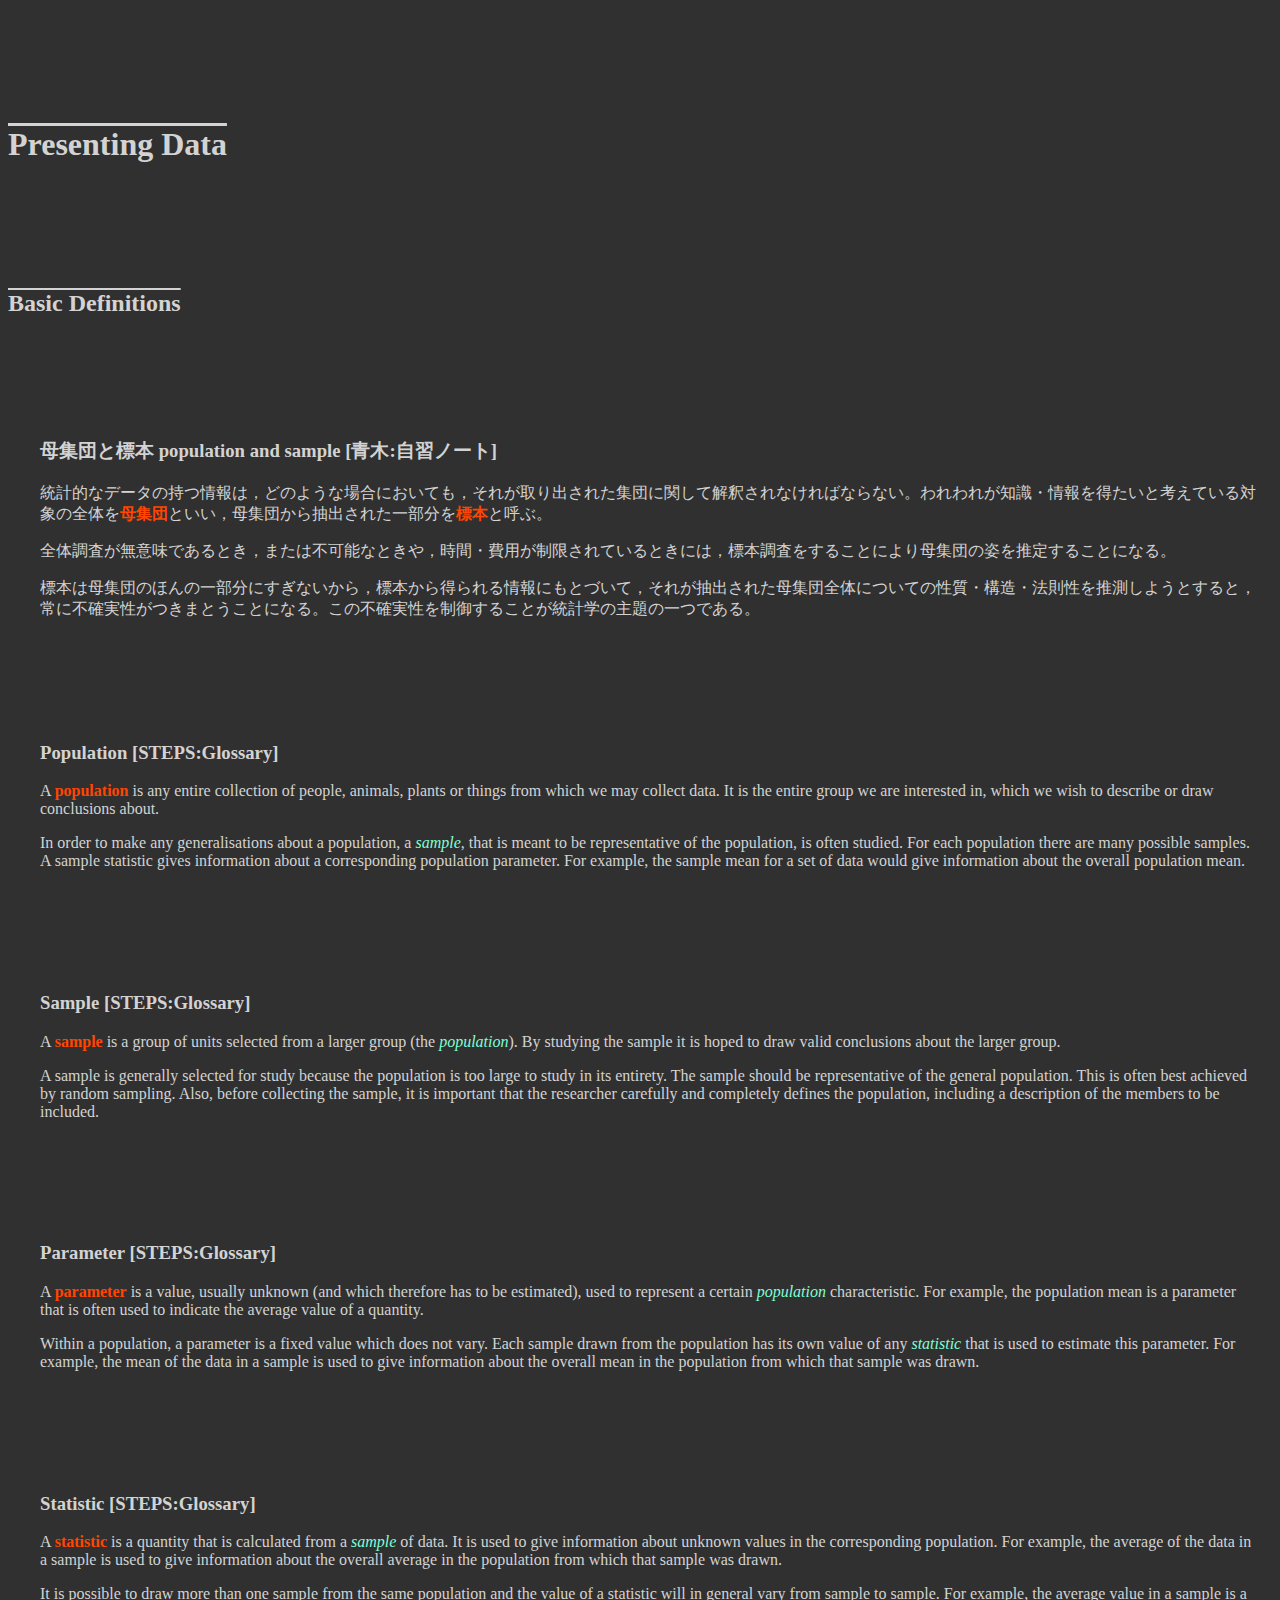
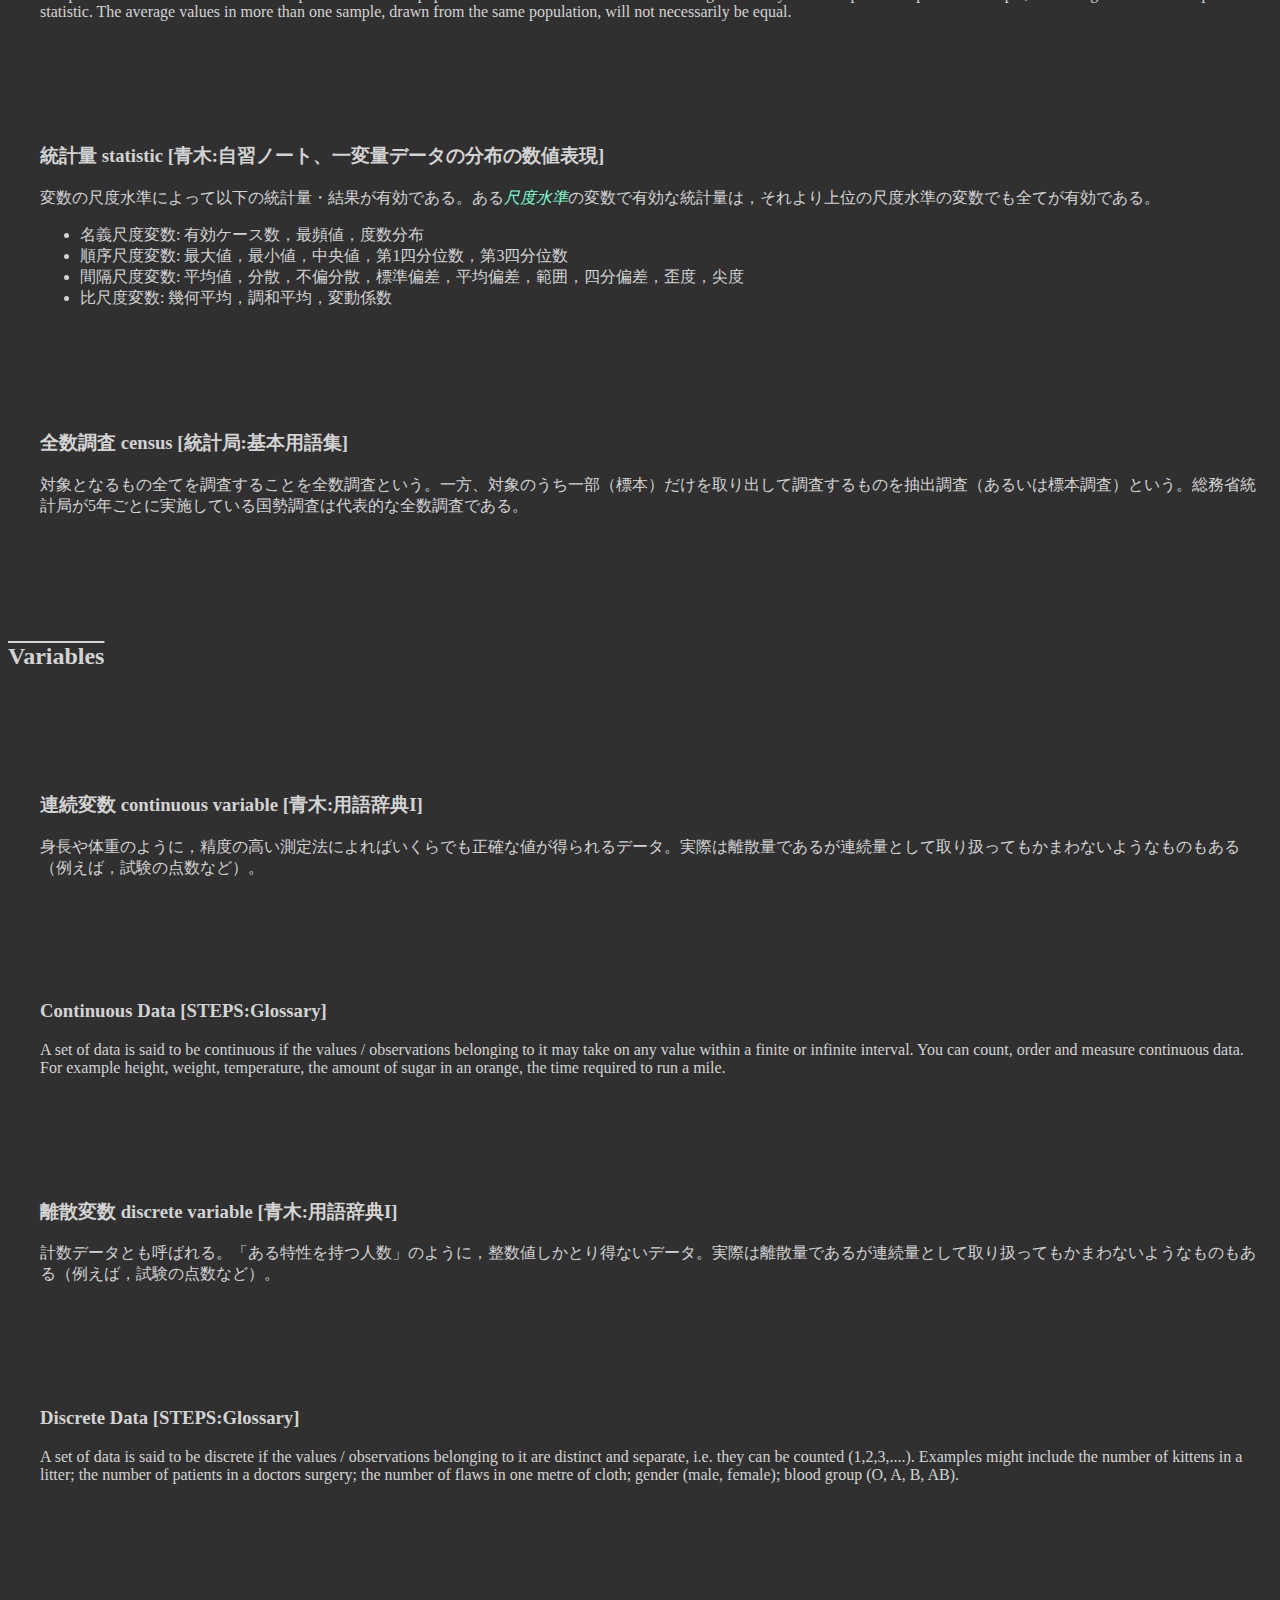
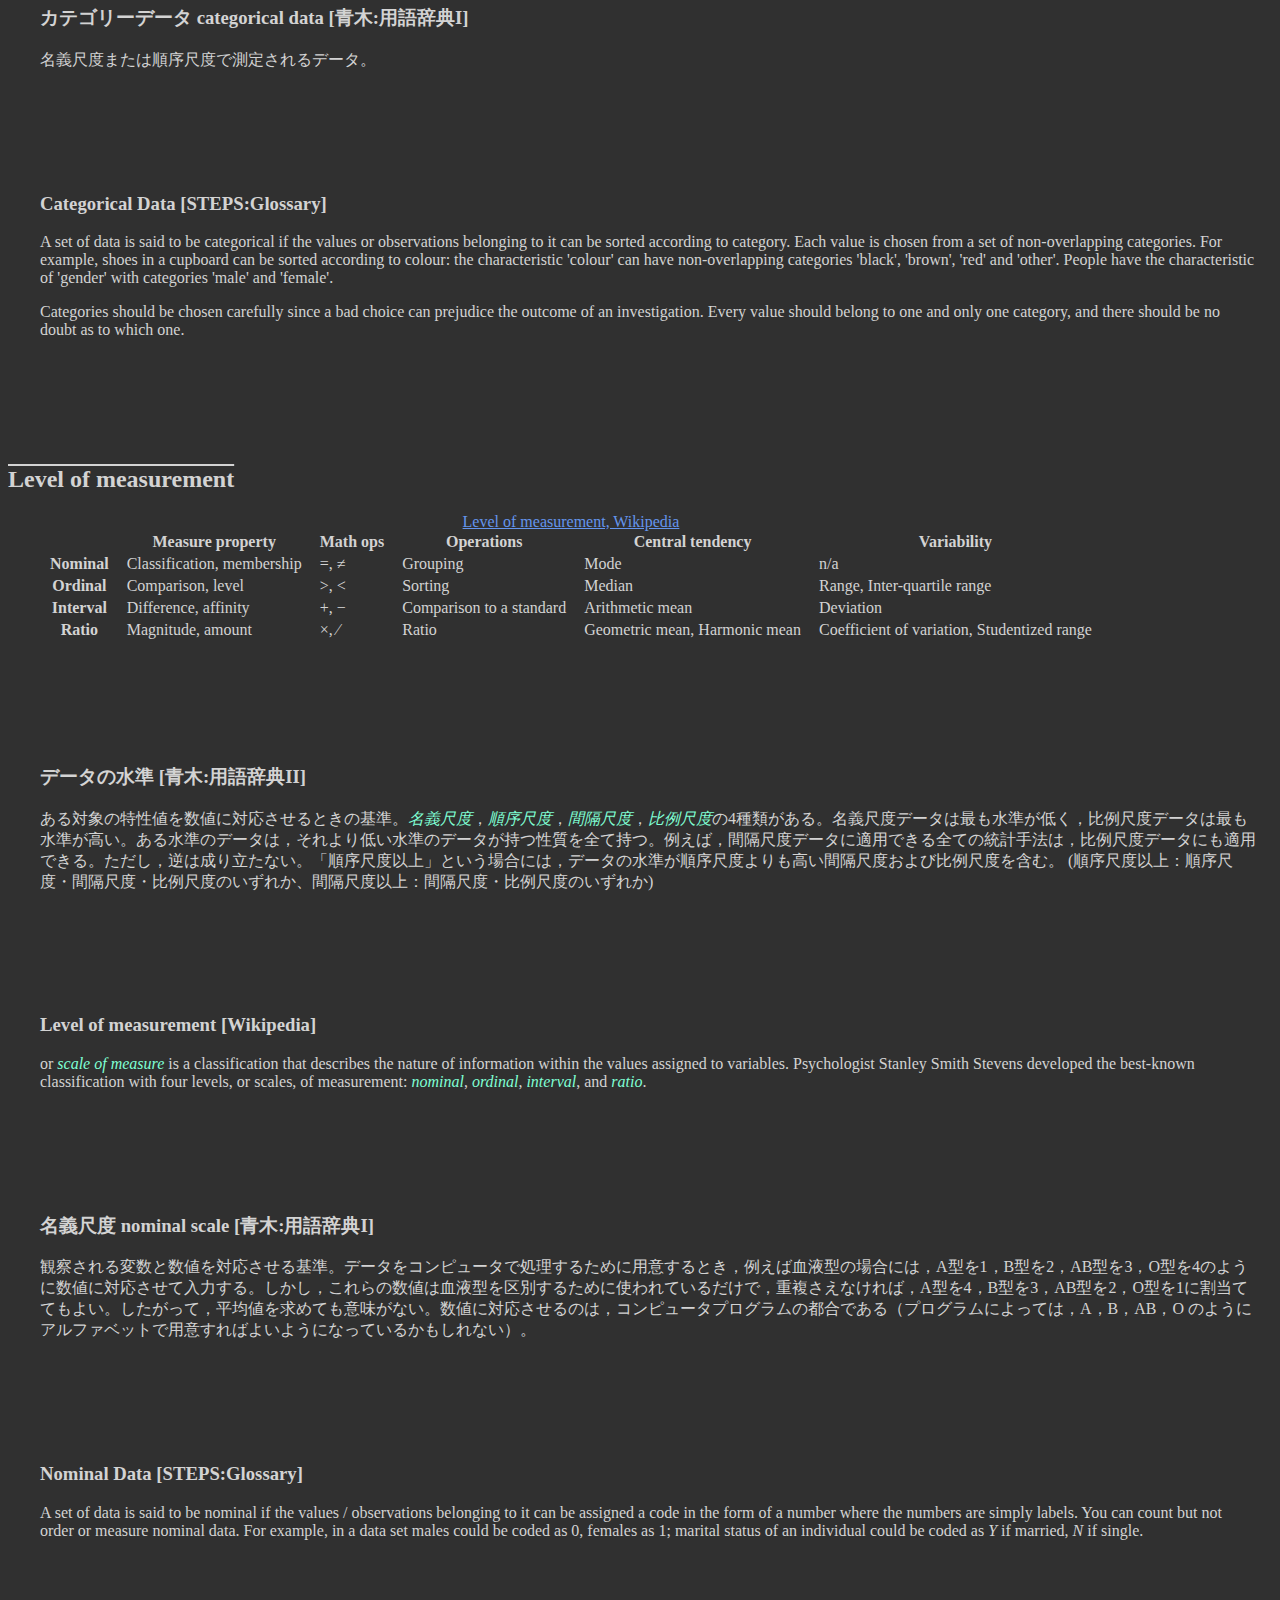
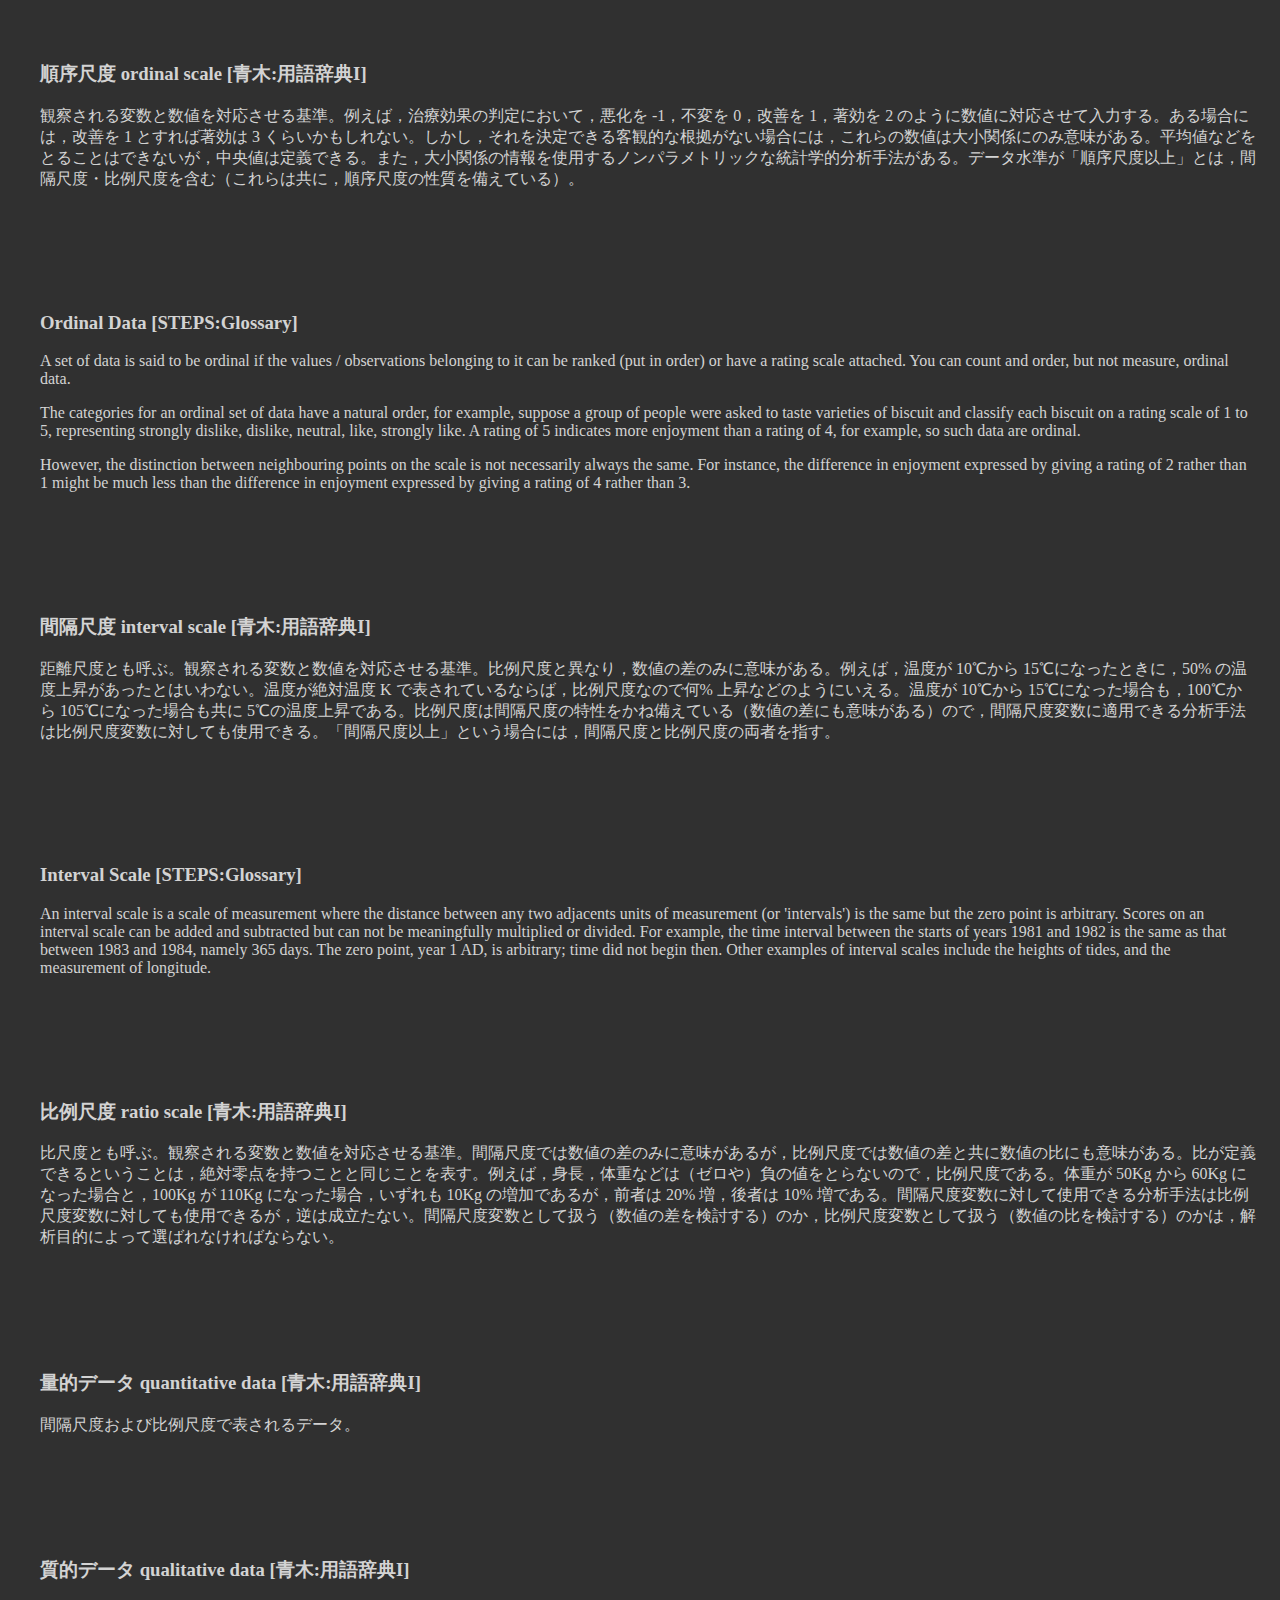
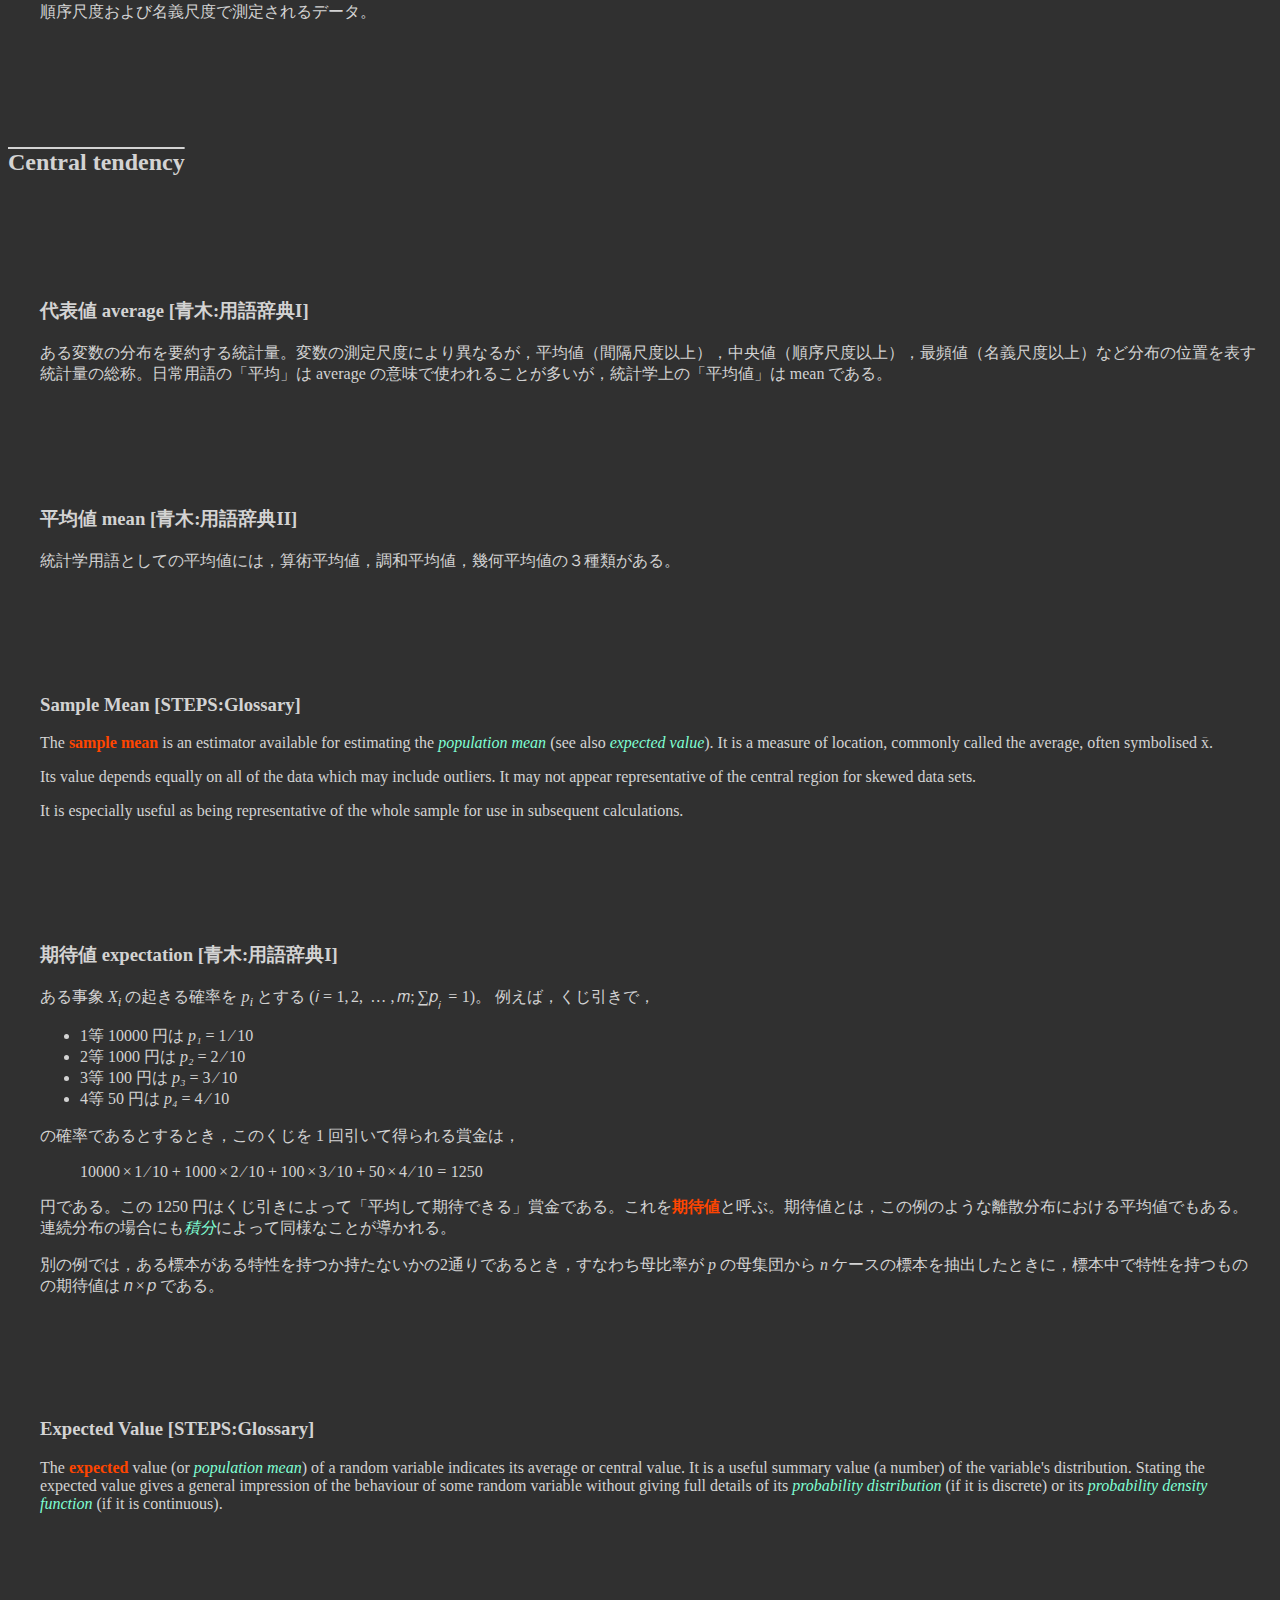
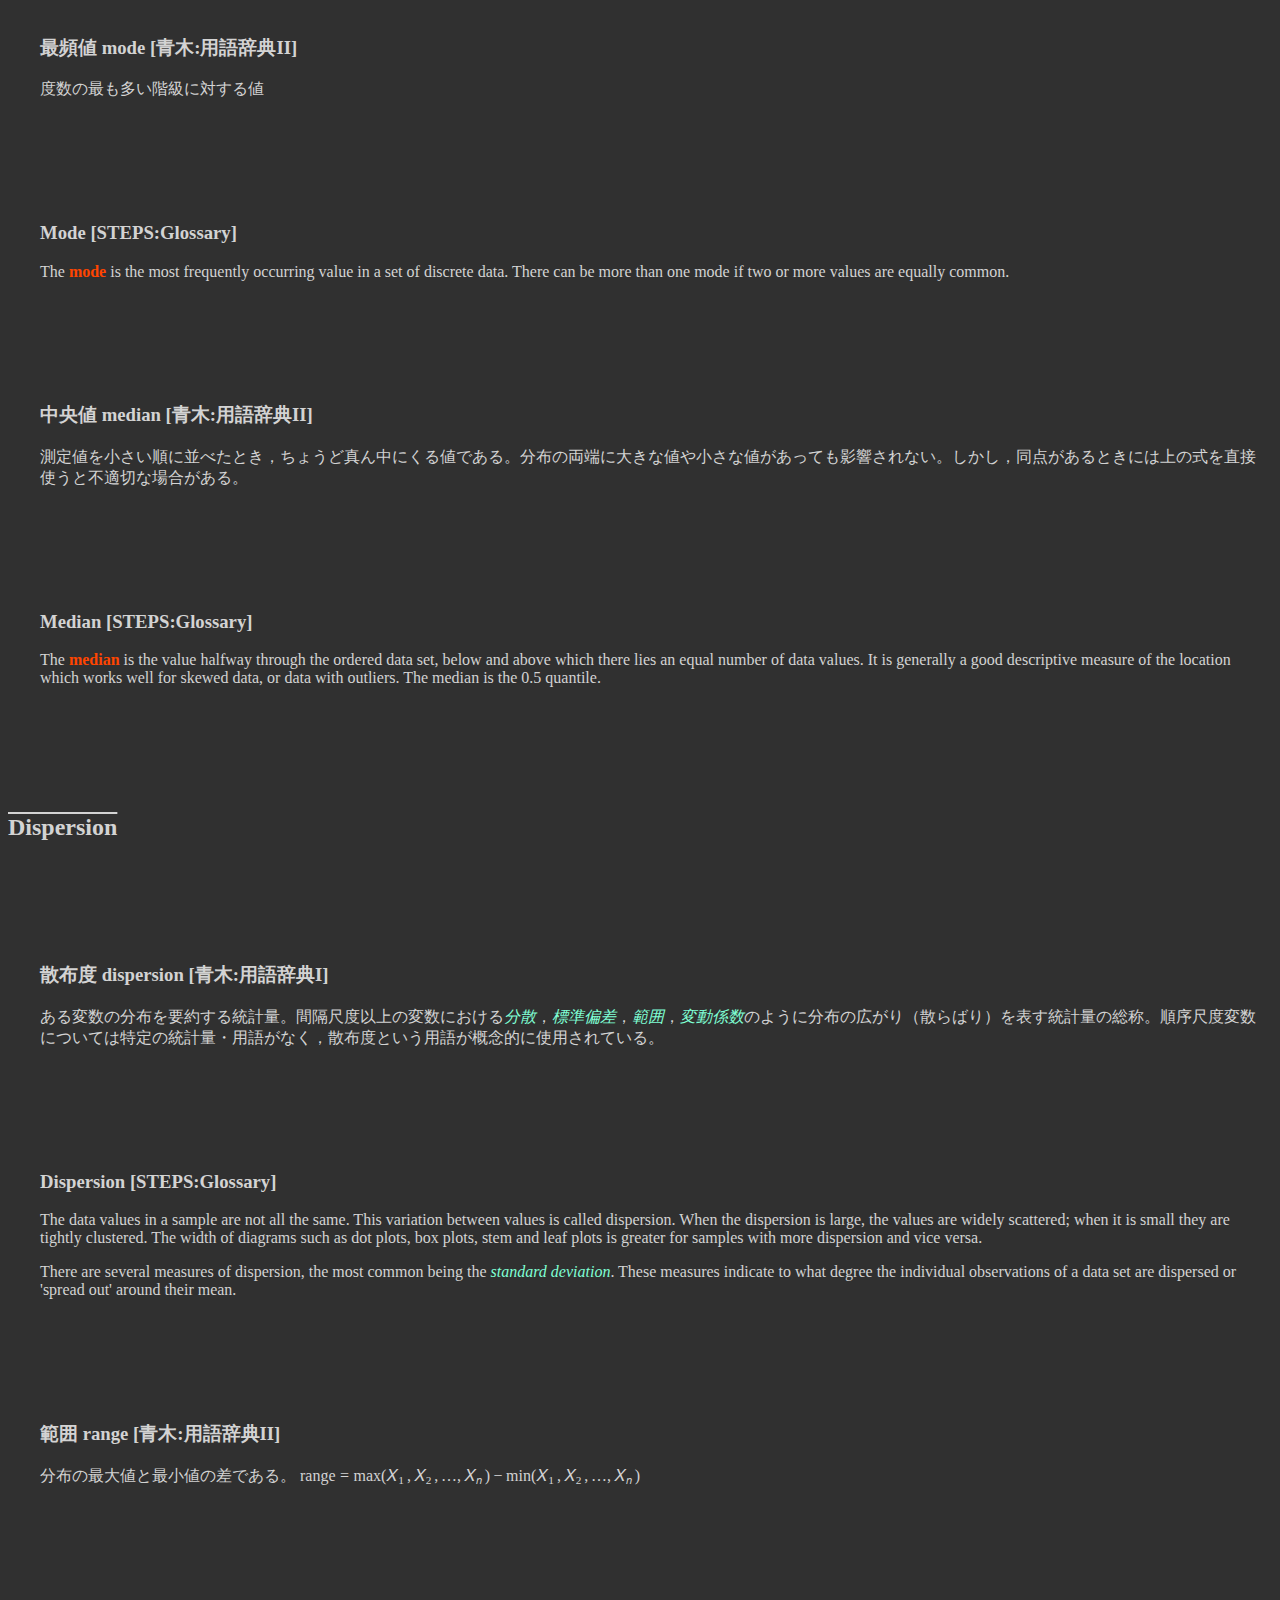
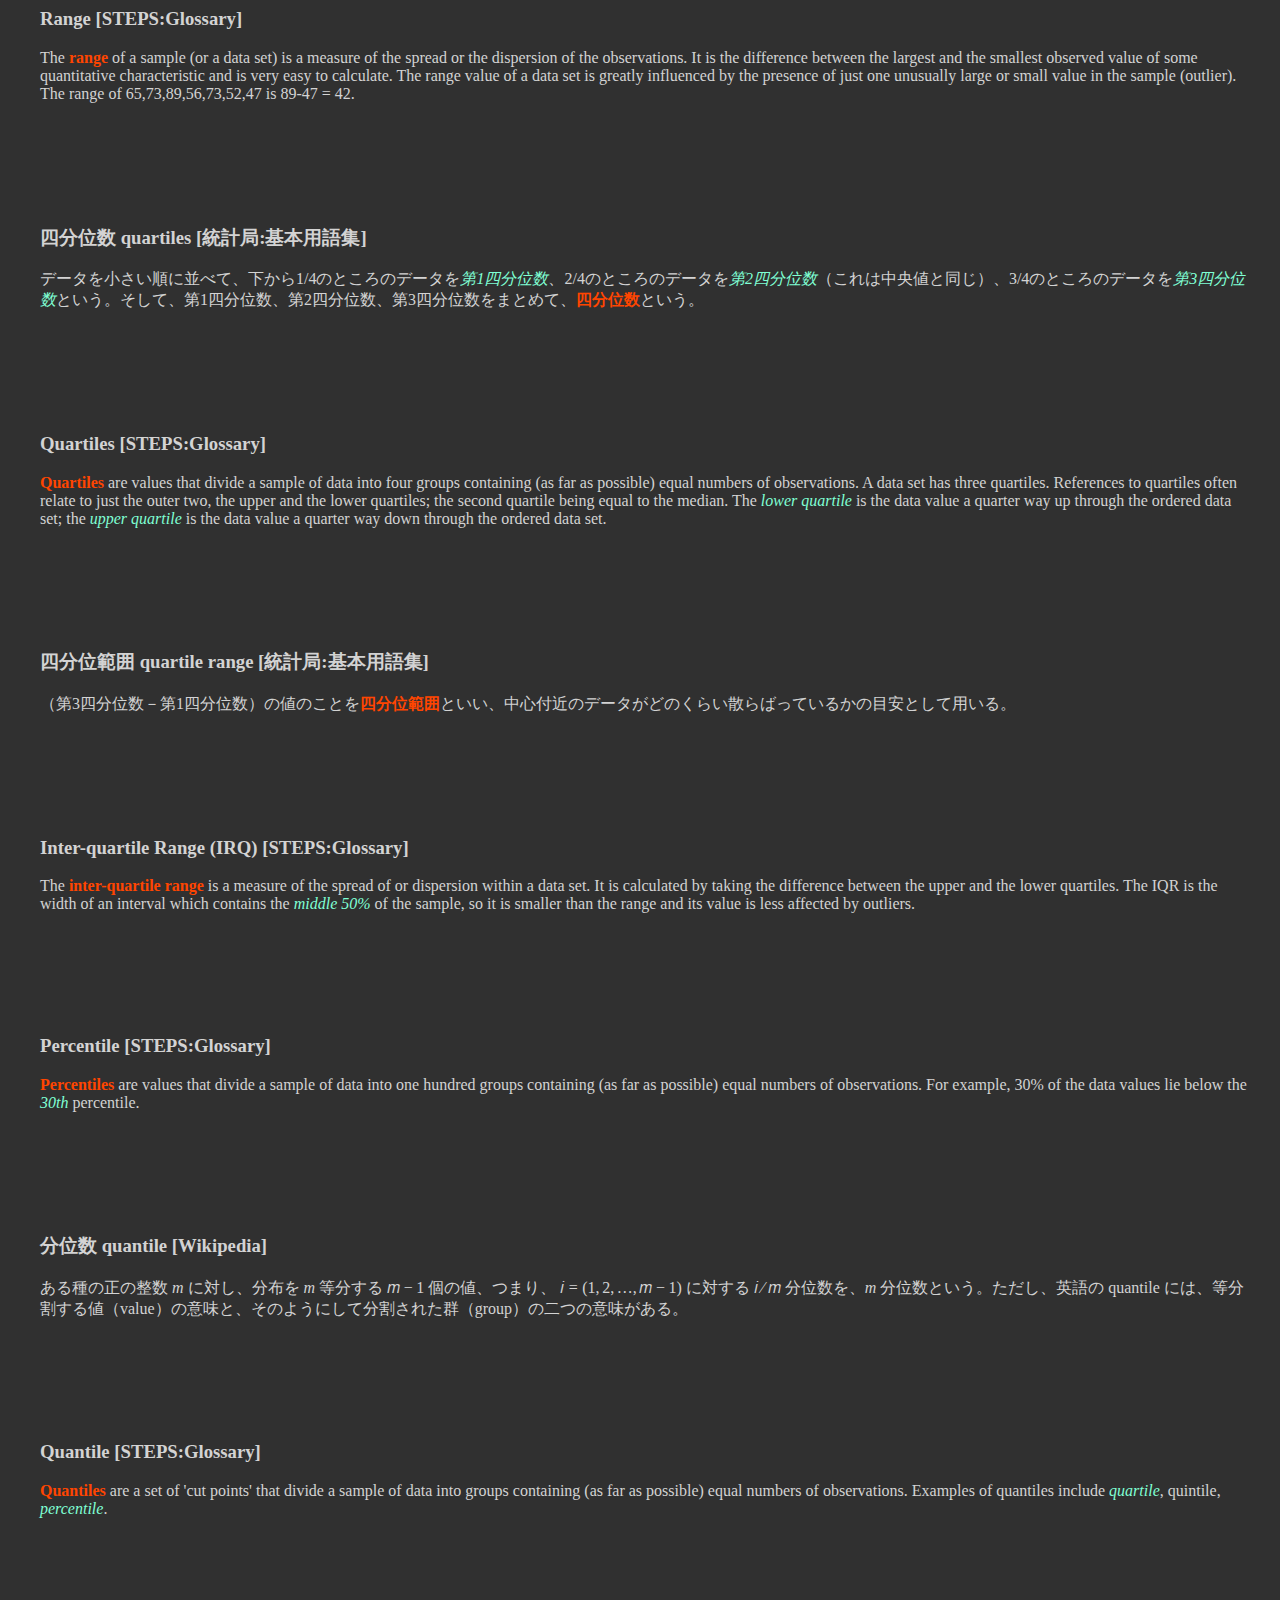
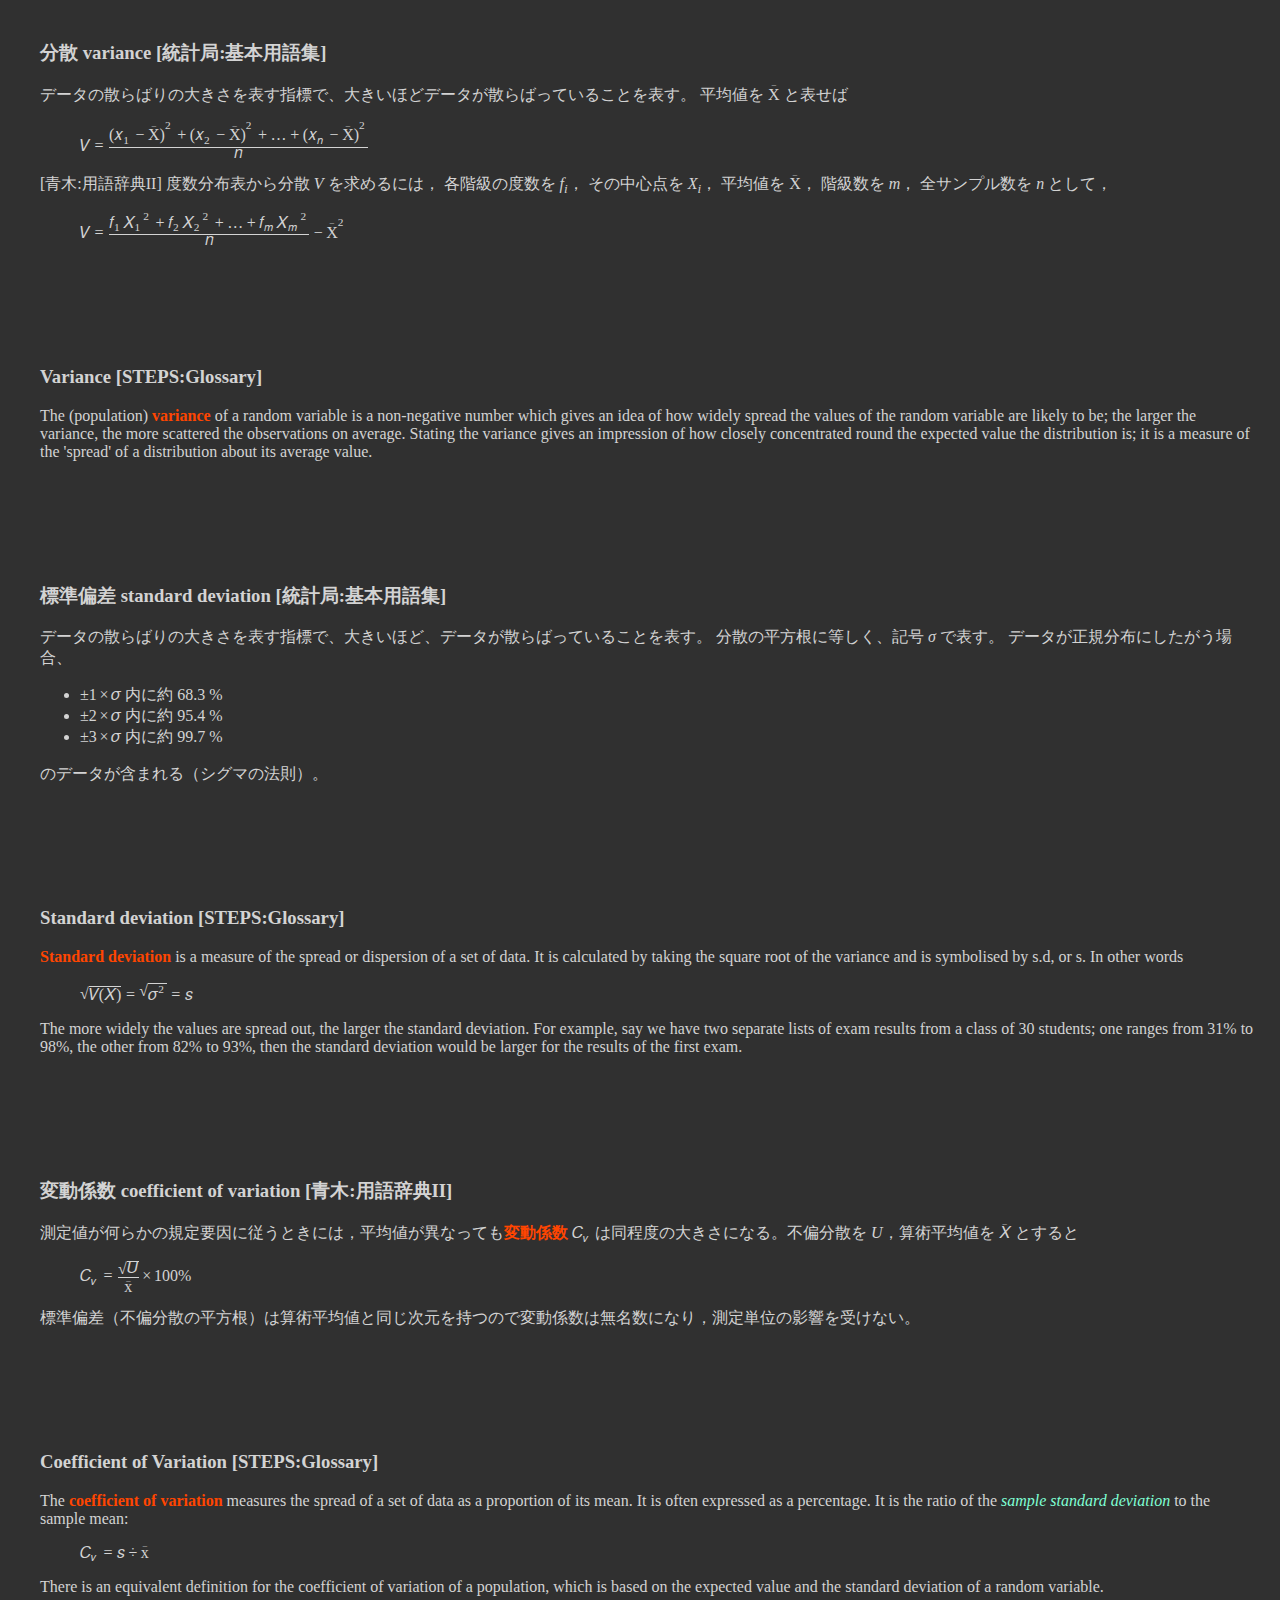
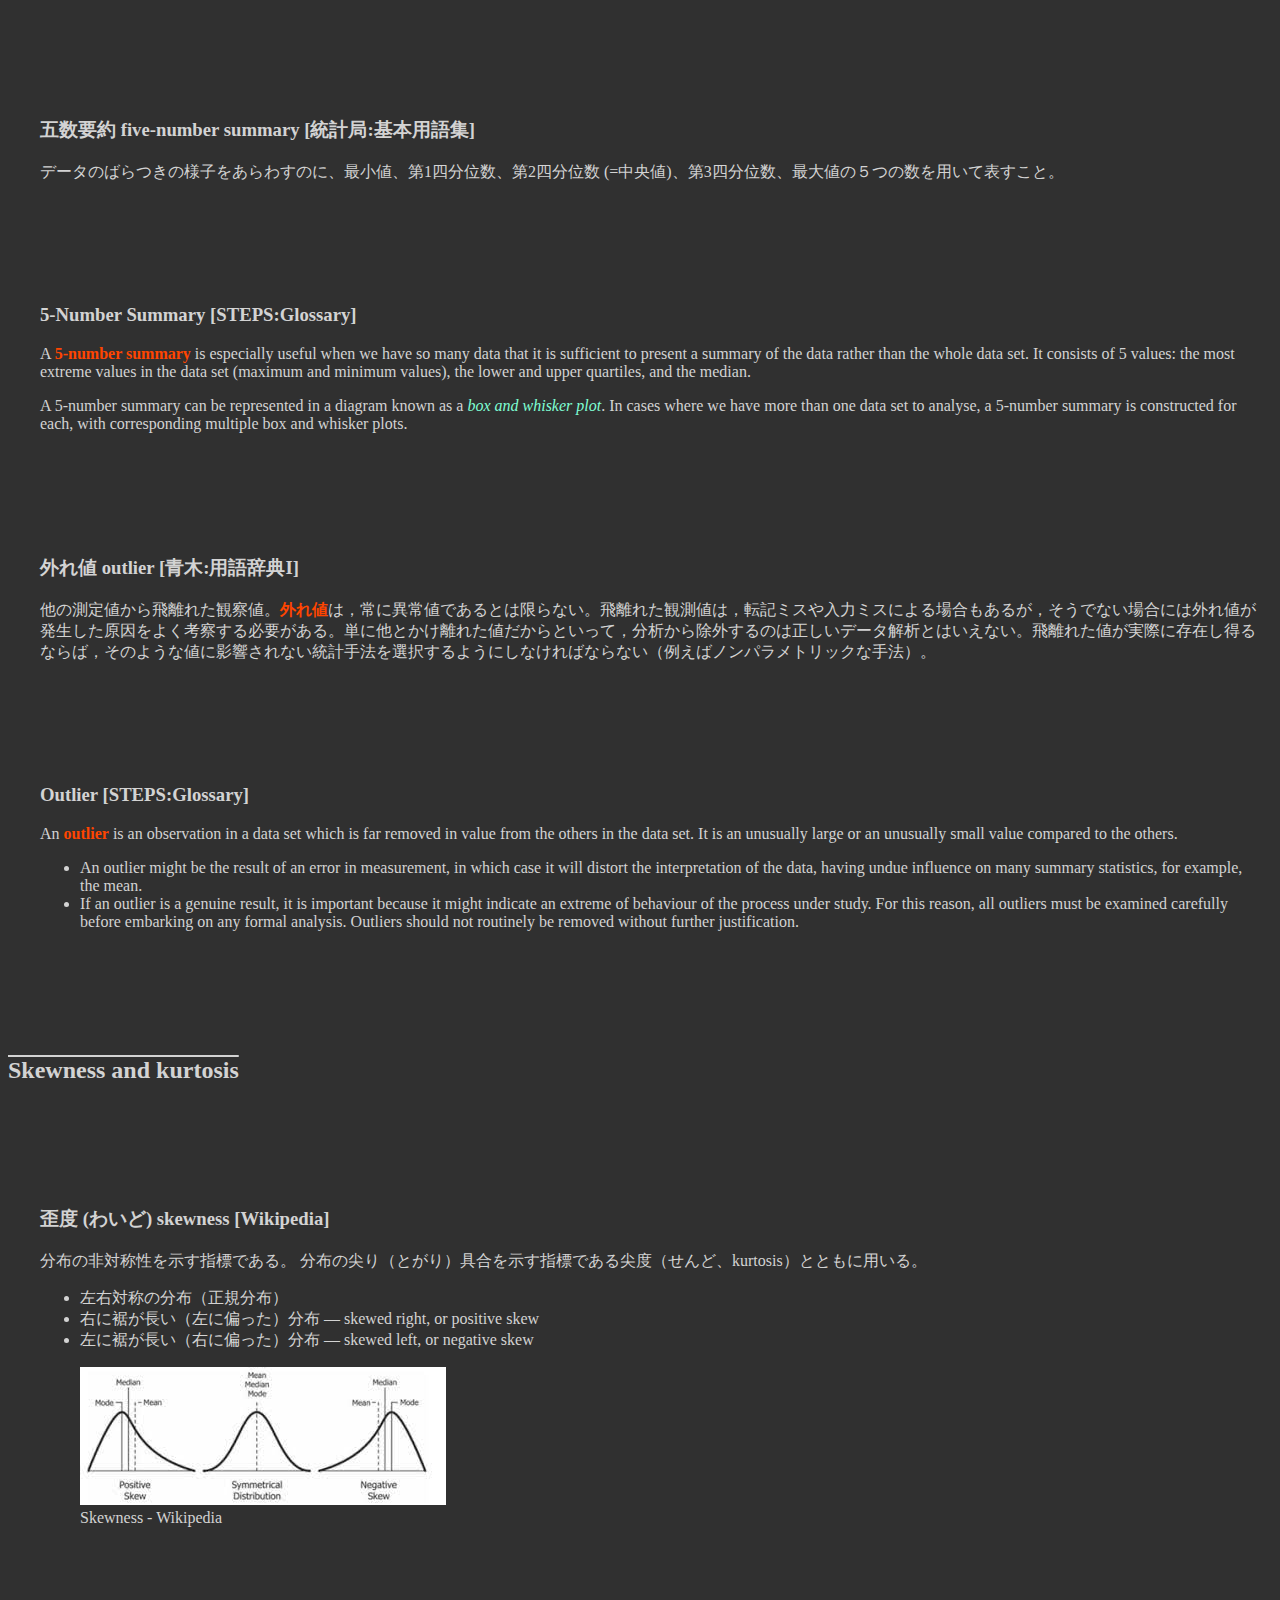
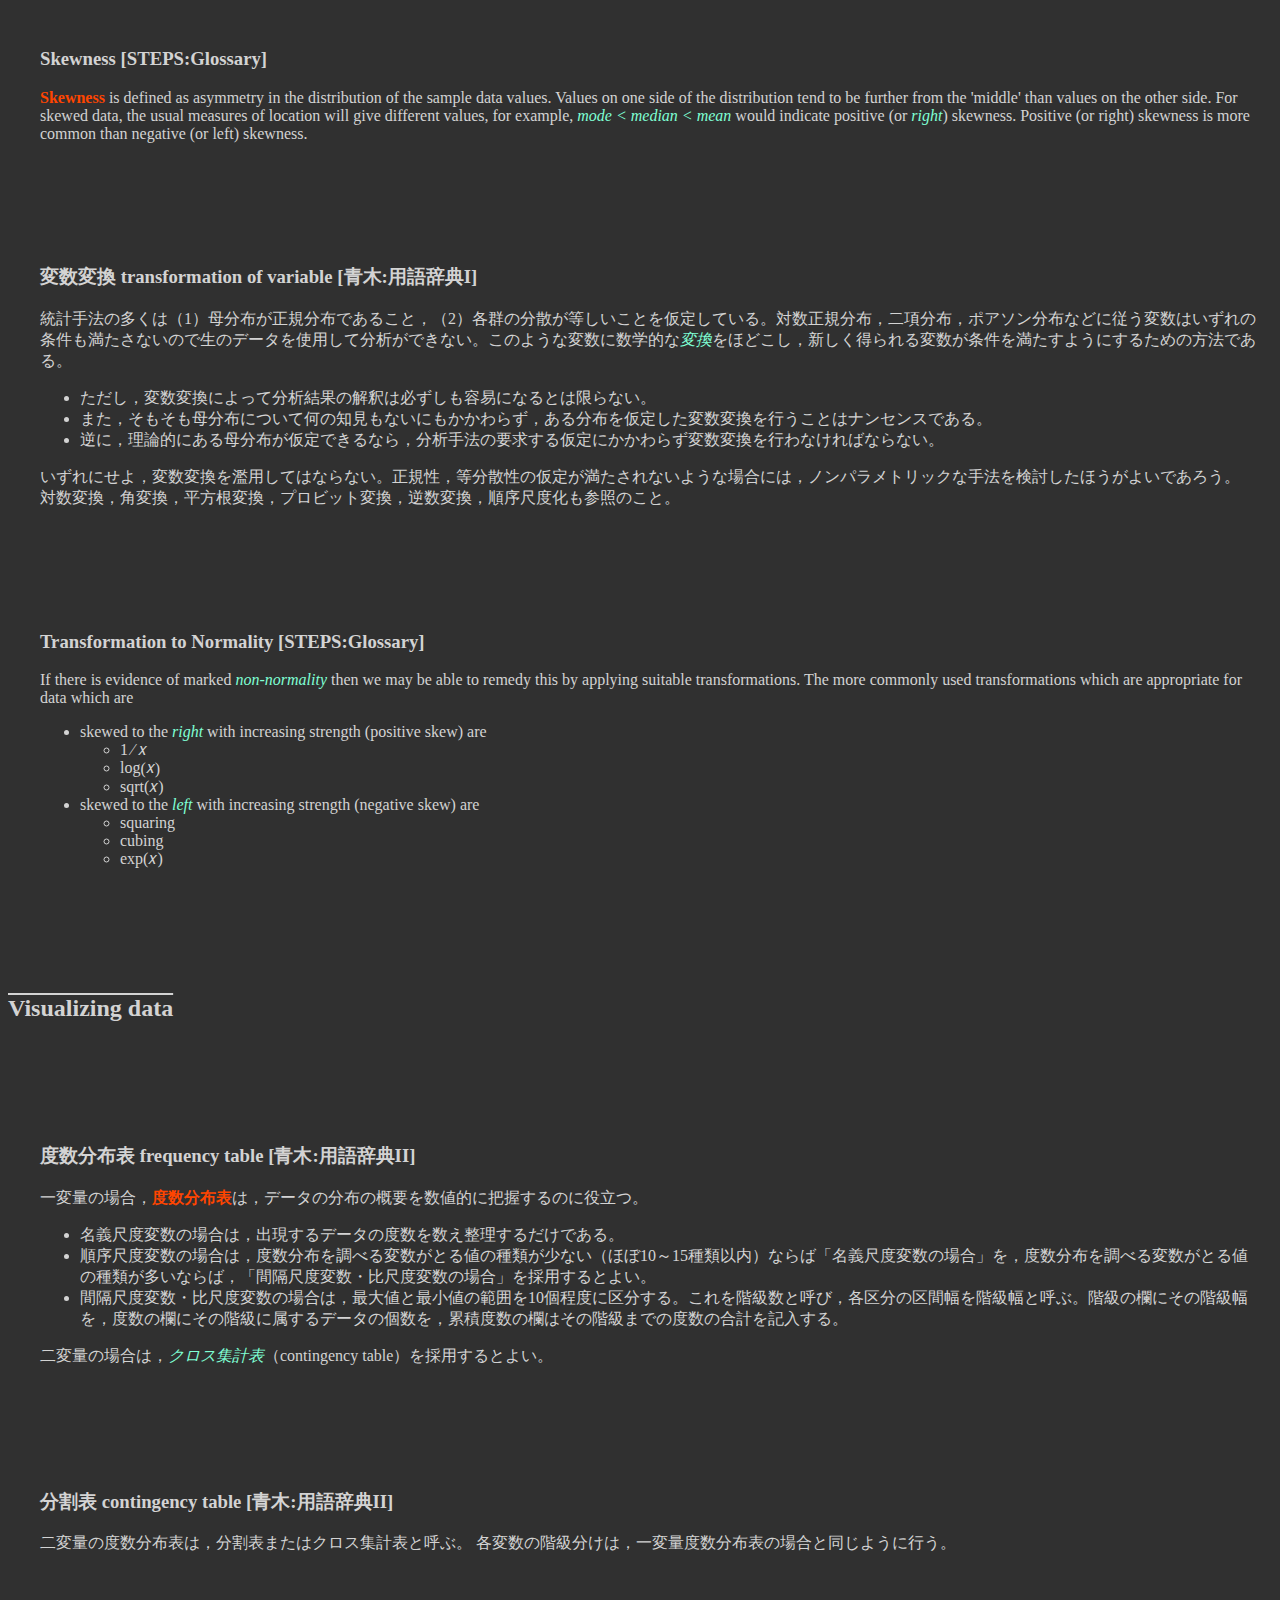
<file: britannica/presenting.html>
<!DOCTYPE html>
<html lang="ja">
<head>
    <title>Presenting data</title>
    <link rel="stylesheet" href="dark.css" type="text/css">
    <link rel="stylesheet" href="indent.css" type="text/css">
</head>
<body>

<h1>Presenting Data</h1>

<!-- ******************************************************************** -->
<h2>Basic Definitions</h2>

<section id="basic_definitions" class="description">

<h3>母集団と標本 population and sample [青木:自習ノート]</h3>
<p>
統計的なデータの持つ情報は，どのような場合においても，それが取り出された集団に関して解釈されなければならない。われわれが知識・情報を得たいと考えている対象の全体を<strong>母集団</strong>といい，母集団から抽出された一部分を<strong>標本</strong>と呼ぶ。
</p>
<p>
全体調査が無意味であるとき，または不可能なときや，時間・費用が制限されているときには，標本調査をすることにより母集団の姿を推定することになる。
</p>
<p>
標本は母集団のほんの一部分にすぎないから，標本から得られる情報にもとづいて，それが抽出された母集団全体についての性質・構造・法則性を推測しようとすると，常に不確実性がつきまとうことになる。この不確実性を制御することが統計学の主題の一つである。
</p>

<h3>Population [STEPS:Glossary]</h3>
<p>
A <strong>population</strong> is any entire collection of people, animals, plants or things from which we may collect data. It is the entire group we are interested in, which we wish to describe or draw conclusions about.
</p>
<p>
In order to make any generalisations about a population, a <em>sample</em>, that is meant to be representative of the population, is often studied. For each population there are many possible samples. A sample statistic gives information about a corresponding population parameter. For example, the sample mean for a set of data would give information about the overall population mean.
</p>

<h3>Sample [STEPS:Glossary]</h3>
<p>
A <strong>sample</strong> is a group of units selected from a larger group (the <em>population</em>). By studying the sample it is hoped to draw valid conclusions about the larger group.
</p>
<p>
A sample is generally selected for study because the population is too large to study in its entirety. The sample should be representative of the general population. This is often best achieved by random sampling. Also, before collecting the sample, it is important that the researcher carefully and completely defines the population, including a description of the members to be included.
</p>

<h3>Parameter [STEPS:Glossary]</h3>
<p>
A <strong>parameter</strong> is a value, usually unknown (and which therefore has to be estimated), used to represent a certain <em>population</em> characteristic. For example, the population mean is a parameter that is often used to indicate the average value of a quantity.
</p>
<p>
Within a population, a parameter is a fixed value which does not vary. Each sample drawn from the population has its own value of any <em>statistic</em> that is used to estimate this parameter. For example, the mean of the data in a sample is used to give information about the overall mean in the population from which that sample was drawn.
</p>

<h3>Statistic [STEPS:Glossary]</h3>
<p>
A <strong>statistic</strong> is a quantity that is calculated from a <em>sample</em> of data. It is used to give information about unknown values in the corresponding population. For example, the average of the data in a sample is used to give information about the overall average in the population from which that sample was drawn.
</p>
<p>
It is possible to draw more than one sample from the same population and the value of a statistic will in general vary from sample to sample. For example, the average value in a sample is a statistic. The average values in more than one sample, drawn from the same population, will not necessarily be equal.
</p>

<h3>統計量 statistic [青木:自習ノート、一変量データの分布の数値表現]</h3>
<p>
変数の尺度水準によって以下の統計量・結果が有効である。ある<em>尺度水準</em>の変数で有効な統計量は，それより上位の尺度水準の変数でも全てが有効である。
</p>
<ul>
    <li>名義尺度変数: 有効ケース数，最頻値，度数分布</li>
    <li>順序尺度変数: 最大値，最小値，中央値，第1四分位数，第3四分位数</li>
    <li>間隔尺度変数: 平均値，分散，不偏分散，標準偏差，平均偏差，範囲，四分偏差，歪度，尖度</li>
    <li>比尺度変数: 幾何平均，調和平均，変動係数</li>
</ul>

<h3>全数調査 census [統計局:基本用語集]</h3>
<p>
対象となるもの全てを調査することを全数調査という。一方、対象のうち一部（標本）だけを取り出して調査するものを抽出調査（あるいは標本調査）という。総務省統計局が5年ごとに実施している国勢調査は代表的な全数調査である。
</p>

</section>

<!-- ******************************************************************** -->
<h2>Variables</h2>

<section id="variables" class="description">

<h3>連続変数 continuous variable [青木:用語辞典I]</h3>
<p>
身長や体重のように，精度の高い測定法によればいくらでも正確な値が得られるデータ。実際は離散量であるが連続量として取り扱ってもかまわないようなものもある（例えば，試験の点数など）。
</p>

<h3>Continuous Data [STEPS:Glossary]</h3>
<p>
A set of data is said to be continuous if the values / observations belonging to it may take on any value within a finite or infinite interval. You can count, order and measure continuous data. For example height, weight, temperature, the amount of sugar in an orange, the time required to run a mile.
</p>

<h3>離散変数 discrete variable [青木:用語辞典I]</h3>
<p>
計数データとも呼ばれる。「ある特性を持つ人数」のように，整数値しかとり得ないデータ。実際は離散量であるが連続量として取り扱ってもかまわないようなものもある（例えば，試験の点数など）。
</p>

<h3>Discrete Data [STEPS:Glossary]</h3>
<p>
A set of data is said to be discrete if the values / observations belonging to it are distinct and separate, i.e. they can be counted (1,2,3,....). Examples might include the number of kittens in a litter; the number of patients in a doctors surgery; the number of flaws in one metre of cloth; gender (male, female); blood group (O, A, B, AB).
</p>

<h3>カテゴリーデータ categorical data [青木:用語辞典I]</h3>
<p>
名義尺度または順序尺度で測定されるデータ。
</p>

<h3>Categorical Data [STEPS:Glossary]</h3>
<p>
A set of data is said to be categorical if the values or observations belonging to it can be sorted according to category. Each value is chosen from a set of non-overlapping categories. For example, shoes in a cupboard can be sorted according to colour: the characteristic 'colour' can have non-overlapping categories 'black', 'brown', 'red' and 'other'. People have the characteristic of 'gender' with categories 'male' and 'female'.
</p>
<p>
Categories should be chosen carefully since a bad choice can prejudice the outcome of an investigation. Every value should belong to one and only one category, and there should be no doubt as to which one.
</p>
</section>

<!-- ******************************************************************** -->
<h2>Level of measurement</h2>

<section id="level_of_measurement" class="description">

<table>
    <caption>
        <a href="https://en.wikipedia.org/wiki/Level_of_measurement">
            Level of measurement, Wikipedia
        </a>
    </caption>
    <tr>
        <th></th>
        <th>Measure property</th>
        <th>Math ops</th>
        <th>Operations</th>
        <th>Central tendency</th>
        <th>Variability</th>
    <tr>
    <tr>
        <th>Nominal</th>
        <td>Classification, membership</td>
        <td>&equals;, &ne;</td>
        <td>Grouping</td>
        <td>Mode</td>
        <td>n/a</td>
    <tr>
    <tr>
        <th>Ordinal</th>
        <td>Comparison, level</td>
        <td>&gt;, &lt;</td>
        <td>Sorting</td>
        <td>Median</td>
        <td>Range, Inter-quartile range </td>
    <tr>
    <tr>
        <th>Interval</th>
        <td>Difference, affinity</td>
        <td>&plus;, &minus;</td>
        <td>Comparison to a standard</td>
        <td>Arithmetic mean</td>
        <td>Deviation</td>
    <tr>
    <tr>
        <th>Ratio</th>
        <td>Magnitude, amount</td>
        <td>&times;, &frasl;</td>
        <td>Ratio</td>
        <td>Geometric mean, Harmonic mean</td>
        <td>Coefficient of variation, Studentized range</td>
    <tr>
</table>

<h3>データの水準 [青木:用語辞典II]</h3>
<p>
ある対象の特性値を数値に対応させるときの基準。<em>名義尺度</em>，<em>順序尺度</em>，<em>間隔尺度</em>，<em>比例尺度</em>の4種類がある。名義尺度データは最も水準が低く，比例尺度データは最も水準が高い。ある水準のデータは，それより低い水準のデータが持つ性質を全て持つ。例えば，間隔尺度データに適用できる全ての統計手法は，比例尺度データにも適用できる。ただし，逆は成り立たない。「順序尺度以上」という場合には，データの水準が順序尺度よりも高い間隔尺度および比例尺度を含む。
(順序尺度以上：順序尺度・間隔尺度・比例尺度のいずれか、間隔尺度以上：間隔尺度・比例尺度のいずれか)
</p>

<h3>Level of measurement [Wikipedia]</h3>
<p>
or <em>scale of measure</em> is a classification that describes the nature of information within the values assigned to variables. Psychologist Stanley Smith Stevens developed the best-known classification with four levels, or scales, of measurement: <em>nominal</em>, <em>ordinal</em>, <em>interval</em>, and <em>ratio</em>.
</p>

<h3>名義尺度 nominal scale [青木:用語辞典I]</h3>
<p>
観察される変数と数値を対応させる基準。データをコンピュータで処理するために用意するとき，例えば血液型の場合には，A型を1，B型を2，AB型を3，O型を4のように数値に対応させて入力する。しかし，これらの数値は血液型を区別するために使われているだけで，重複さえなければ，A型を4，B型を3，AB型を2，O型を1に割当ててもよい。したがって，平均値を求めても意味がない。数値に対応させるのは，コンピュータプログラムの都合である（プログラムによっては，A，B，AB，O のようにアルファベットで用意すればよいようになっているかもしれない）。
</p>

<h3>Nominal Data [STEPS:Glossary]</h3>
<p>
A set of data is said to be nominal if the values / observations belonging to it can be assigned a code in the form of a number where the numbers are simply labels. You can count but not order or measure nominal data. For example, in a data set males could be coded as 0, females as 1; marital status of an individual could be coded as <var>Y</var> if married, <var>N</var> if single.
</p>

<h3>順序尺度 ordinal scale [青木:用語辞典I]</h3>
<p>
観察される変数と数値を対応させる基準。例えば，治療効果の判定において，悪化を -1，不変を 0，改善を 1，著効を 2 のように数値に対応させて入力する。ある場合には，改善を 1 とすれば著効は 3 くらいかもしれない。しかし，それを決定できる客観的な根拠がない場合には，これらの数値は大小関係にのみ意味がある。平均値などをとることはできないが，中央値は定義できる。また，大小関係の情報を使用するノンパラメトリックな統計学的分析手法がある。データ水準が「順序尺度以上」とは，間隔尺度・比例尺度を含む（これらは共に，順序尺度の性質を備えている）。
</p>

<h3>Ordinal Data [STEPS:Glossary]</h3>
<p>
A set of data is said to be ordinal if the values / observations belonging to it can be ranked (put in order) or have a rating scale attached. You can count and order, but not measure, ordinal data.
</p>
<p>
The categories for an ordinal set of data have a natural order, for example, suppose a group of people were asked to taste varieties of biscuit and classify each biscuit on a rating scale of 1 to 5, representing strongly dislike, dislike, neutral, like, strongly like. A rating of 5 indicates more enjoyment than a rating of 4, for example, so such data are ordinal.
</p>
<p>
However, the distinction between neighbouring points on the scale is not necessarily always the same. For instance, the difference in enjoyment expressed by giving a rating of 2 rather than 1 might be much less than the difference in enjoyment expressed by giving a rating of 4 rather than 3.
</p>

<h3>間隔尺度 interval scale [青木:用語辞典I]</h3>
<p>
距離尺度とも呼ぶ。観察される変数と数値を対応させる基準。比例尺度と異なり，数値の差のみに意味がある。例えば，温度が 10℃から 15℃になったときに，50% の温度上昇があったとはいわない。温度が絶対温度 K で表されているならば，比例尺度なので何% 上昇などのようにいえる。温度が 10℃から 15℃になった場合も，100℃から 105℃になった場合も共に 5℃の温度上昇である。比例尺度は間隔尺度の特性をかね備えている（数値の差にも意味がある）ので，間隔尺度変数に適用できる分析手法は比例尺度変数に対しても使用できる。「間隔尺度以上」という場合には，間隔尺度と比例尺度の両者を指す。
</p>

<h3>Interval Scale [STEPS:Glossary]</h3>
<p>
An interval scale is a scale of measurement where the distance between any two adjacents units of measurement (or 'intervals') is the same but the zero point is arbitrary. Scores on an interval scale can be added and subtracted but can not be meaningfully multiplied or divided. For example, the time interval between the starts of years 1981 and 1982 is the same as that between 1983 and 1984, namely 365 days. The zero point, year 1 AD, is arbitrary; time did not begin then. Other examples of interval scales include the heights of tides, and the measurement of longitude.
</p>

<h3>比例尺度 ratio scale [青木:用語辞典I]</h3>
<p>
比尺度とも呼ぶ。観察される変数と数値を対応させる基準。間隔尺度では数値の差のみに意味があるが，比例尺度では数値の差と共に数値の比にも意味がある。比が定義できるということは，絶対零点を持つことと同じことを表す。例えば，身長，体重などは（ゼロや）負の値をとらないので，比例尺度である。体重が 50Kg から 60Kg になった場合と，100Kg が 110Kg になった場合，いずれも 10Kg の増加であるが，前者は 20% 増，後者は 10% 増である。間隔尺度変数に対して使用できる分析手法は比例尺度変数に対しても使用できるが，逆は成立たない。間隔尺度変数として扱う（数値の差を検討する）のか，比例尺度変数として扱う（数値の比を検討する）のかは，解析目的によって選ばれなければならない。
</p>

<h3>量的データ quantitative data [青木:用語辞典I]</h3>
<p>
間隔尺度および比例尺度で表されるデータ。
</p>

<h3>質的データ qualitative data [青木:用語辞典I]</h3>
<p>
順序尺度および名義尺度で測定されるデータ。
</p>

</section>

<!-- ******************************************************************** -->
<h2>Central tendency</h2>

<section id="central_tendency" class="description">

<h3>代表値 average [青木:用語辞典I]</h3>
<p>
ある変数の分布を要約する統計量。変数の測定尺度により異なるが，平均値（間隔尺度以上），中央値（順序尺度以上），最頻値（名義尺度以上）など分布の位置を表す統計量の総称。日常用語の「平均」は average の意味で使われることが多いが，統計学上の「平均値」は mean である。
</p>

<h3>平均値 mean [青木:用語辞典II]</h3>
<p>
統計学用語としての<strog>平均値</strong>には，算術平均値，調和平均値，幾何平均値の３種類がある。
</p>

<h3>Sample Mean [STEPS:Glossary]</h3>
<p>
The <strong>sample mean</strong> is an estimator available for estimating the <em>population mean</em> (see also <em>expected value</em>). It is a measure of location, commonly called the average, often symbolised
    <math>
        <mover>
            <mn>x</mn>
            <mo>&OverBar;</mo>
        </mover>
    </math>.
</p>
<p>
Its value depends equally on all of the data which may include outliers. It may not appear representative of the central region for skewed data sets.
</p>
<p>
It is especially useful as being representative of the whole sample for use in subsequent calculations.
</p>

<h3>期待値 expectation [青木:用語辞典I]</h3>
<p>
ある事象 <var>X<sub>i</sub></var> の起きる確率を <var>p<sub>i</sub></var> とする
    <math>
        <mrow>
            <mo fence="true">&lpar;</mo>
            <mrow>
                <mi>i</mi>
                <mo>&equals;</mo>
                <mn>1</mn>
                <mo>&comma;</mo>
                <mn>2</mn>
                <mo>&comma;</mo>
                <mo>&hellip;</mo>
                <mo>&comma;</mo>
                <mi>m</mi>
            </mrow>
            <mo separator="true">&semi;</mo>
            <mrow>
                <mrow>
                    <mi>&sum;</mi>
                    <mo>&ApplyFunction;</mo>
                    <msub>
                        <mi>p</mi>
                        <mi>i</mi>
                    </msub>
                </mrow>
                <mo>&equals;</mo>
                <mn>1</mn>
            </mrow>
            <mo fence="true">&rpar;</mo>
        </mrow>
    </math>。
例えば，くじ引きで，
<ul>
    <li>
        1等 10000 円は <var>p₁</var> = 1 &frasl; 10
    </li>
    <li>
        2等 1000 円は <var>p₂</var> = 2 &frasl; 10
    </li>
    <li>
        3等 100 円は <var>p₃</var> = 3 &frasl; 10
    </li>
    <li>
        4等 50 円は <var>p₄</var> = 4 &frasl; 10
    </li>
</ul>
の確率であるとするとき，このくじを 1 回引いて得られる賞金は，
<figure>
    <math>
        <mrow>
            <mn>10000</mn>
            <mo>&times;</mo>
            <mn>1</mn><mo>&frasl;</mo><mn>10</mn>
        </mrow>
        <mo>&plus;</mo>
        <mrow>
            <mn>1000</mn>
            <mo>&times;</mo>
            <mn>2</mn><mo>&frasl;</mo><mn>10</mn>
        </mrow>
        <mo>&plus;</mo>
        <mrow>
            <mn>100</mn>
            <mo>&times;</mo>
            <mn>3</mn><mo>&frasl;</mo><mn>10</mn>
        </mrow>
        <mo>&plus;</mo>
        <mrow>
            <mn>50</mn>
            <mo>&times;</mo>
            <mn>4</mn><mo>&frasl;</mo><mn>10</mn>
        </mrow>
        <mo>&equals;</mo>
        <mn>1250</mn>
    </math>
</figure>
円である。この 1250 円はくじ引きによって「平均して期待できる」賞金である。これを<strong>期待値</strong>と呼ぶ。期待値とは，この例のような離散分布における平均値でもある。連続分布の場合にも<em>積分</em>によって同様なことが導かれる。
</p>
<p>
別の例では，ある標本がある特性を持つか持たないかの2通りであるとき，すなわち母比率が <var>p</var> の母集団から <var>n</var> ケースの標本を抽出したときに，標本中で特性を持つものの期待値は
    <math>
        <mrow>
            <mi>n</mi>
            <mo>&times;</mo>
            <mi>p</mi>
        </mrow>
    </math>
である。
</p>

<h3>Expected Value [STEPS:Glossary]</h3>
<p>
The <strong>expected</strong> value (or <em>population mean</em>) of a random variable indicates its average or central value. It is a useful summary value (a number) of the variable's distribution.
Stating the expected value gives a general impression of the behaviour of some random variable without giving full details of its <em>probability distribution</em> (if it is discrete) or its <em>probability density function</em> (if it is continuous).
</p>

<h3>最頻値 mode [青木:用語辞典II]</h3>
<p>度数の最も多い階級に対する値</p>

<h3>Mode [STEPS:Glossary]</h3>
<p>
The <strong>mode</strong> is the most frequently occurring value in a set of discrete data. There can be more than one mode if two or more values are equally common.
</p>

<h3>中央値 median [青木:用語辞典II]</h3>
<p>
測定値を小さい順に並べたとき，ちょうど真ん中にくる値である。分布の両端に大きな値や小さな値があっても影響されない。しかし，同点があるときには上の式を直接使うと不適切な場合がある。
</p>

<h3>Median [STEPS:Glossary]</h3>
<p>
The <strong>median</strong> is the value halfway through the ordered data set, below and above which there lies an equal number of data values.

It is generally a good descriptive measure of the location which works well for skewed data, or data with outliers.

The median is the 0.5 quantile.
</p>

</section>


<!-- ******************************************************************** -->
<h2>Dispersion</h2>

<section id="dispersion" class="description">

<h3>散布度 dispersion [青木:用語辞典I]</h3>
<p>
ある変数の分布を要約する統計量。間隔尺度以上の変数における<em>分散</em>，<em>標準偏差</em>，<em>範囲</em>，<em>変動係数</em>のように分布の広がり（散らばり）を表す統計量の総称。順序尺度変数については特定の統計量・用語がなく，散布度という用語が概念的に使用されている。
</p>

<h3>Dispersion [STEPS:Glossary]</h3>
<p>
The data values in a sample are not all the same. This variation between values is called dispersion.

When the dispersion is large, the values are widely scattered; when it is small they are tightly clustered. The width of diagrams such as dot plots, box plots, stem and leaf plots is greater for samples with more dispersion and vice versa.
</p>
<p>
There are several measures of dispersion, the most common being the <em>standard deviation</em>. These measures indicate to what degree the individual observations of a data set are dispersed or 'spread out' around their mean.
</p>

<h3>範囲 range [青木:用語辞典II]</h3>
<p>
分布の最大値と最小値の差である。
    <math>
        <mi>range</mi>
        <mo>&equals;</mo>
        <mrow>
            <mi>max</mi>
            <mo>&ApplyFunction;</mo>
            <mrow>
                <mo fence="true">&lpar;</mo>
                <msub><mi>X</mi><mn>1</mn></msub>
                <mo separator="true">&comma;</mo>
                <msub><mi>X</mi><mn>2</mn></msub>
                <mo separator="true">&comma;</mo>
                <mi>&hellip;</mi>
                <mo separator="true">&comma;</mo>
                <msub><mi>X</mi><mi>n</mi></msub>
                <mo fence="true">&rpar;</mo>
            </mrow>
        </mrow>
        <mo>&minus;</mo>
        <mrow>
            <mi>min</mi>
            <mo>&ApplyFunction;</mo>
            <mrow>
                <mo fence="true">&lpar;</mo>
                <msub><mi>X</mi><mn>1</mn></msub>
                <mo separator="true">&comma;</mo>
                <msub><mi>X</mi><mn>2</mn></msub>
                <mo separator="true">&comma;</mo>
                <mi>&hellip;</mi>
                <mo separator="true">&comma;</mo>
                <msub><mi>X</mi><mi>n</mi></msub>
                <mo fence="true">&rpar;</mo>
            </mrow>
        </mrow>
    </math>
</p>

<h3>Range [STEPS:Glossary]</h3>
<p>
The <strong>range</strong> of a sample (or a data set) is a measure of the spread or the dispersion of the observations. It is the difference between the largest and the smallest observed value of some quantitative characteristic and is very easy to calculate.

The range value of a data set is greatly influenced by the presence of just one unusually large or small value in the sample (outlier).

The range of 65,73,89,56,73,52,47 is 89-47 = 42.
</p>

<h3>四分位数 quartiles [統計局:基本用語集]</h3>
<p>
データを小さい順に並べて、下から1/4のところのデータを<em>第1四分位数</em>、2/4のところのデータを<em>第2四分位数</em>（これは中央値と同じ）、3/4のところのデータを<em>第3四分位数</em>という。そして、第1四分位数、第2四分位数、第3四分位数をまとめて、<strong>四分位数</strong>という。
</p>

<h3>Quartiles [STEPS:Glossary]</h3>
<p>
<strong>Quartiles</strong> are values that divide a sample of data into four groups containing (as far as possible) equal numbers of observations.

A data set has three quartiles. References to quartiles often relate to just the outer two, the upper and the lower quartiles; the second quartile being equal to the median. The <em>lower quartile</em> is the data value a quarter way up through the ordered data set; the <em>upper quartile</em> is the data value a quarter way down through the ordered data set.
</p>

<h3>四分位範囲 quartile range [統計局:基本用語集]</h3>
<p>
（第3四分位数－第1四分位数）の値のことを<strong>四分位範囲</strong>といい、中心付近のデータがどのくらい散らばっているかの目安として用いる。
</p>

<h3>Inter-quartile Range (IRQ) [STEPS:Glossary]</h3>
<p>
The <strong>inter-quartile range</strong> is a measure of the spread of or dispersion within a data set. It is calculated by taking the difference between the upper and the lower quartiles. The IQR is the width of an interval which contains the <em>middle 50%</em> of the sample, so it is smaller than the range and its value is less affected by outliers.
</p>

<h3>Percentile [STEPS:Glossary]</h3>
<p>
<strong>Percentiles</strong> are values that divide a sample of data into one hundred groups containing (as far as possible) equal numbers of observations. For example, 30% of the data values lie below the <em>30th</em> percentile.
</p>

<h3>分位数 quantile [Wikipedia]</h3>
<p>
ある種の正の整数 <var>m</var> に対し、分布を <var>m</var> 等分する
    <math>
        <mrow>
            <mi>m</mi>
            <mo>&minus;</mo>
            <mn>1</mn>
        </mrow>
    </math>
個の値、つまり、
    <math>
        <mi>i</mi>
        <mo>&equals;</mo>
        <mo fence="true">&lpar;</mo>
        <mn>1</mn>
        <mo>&comma;</mo>
        <mn>2</mn>
        <mo>&comma;</mo>
        <mi>&hellip;</mi>
        <mo>&comma;</mo>
        <mrow>
            <mi>m</mi>
            <mo>&minus;</mo>
            <mn>1</mn>
        </mrow>
        <mo fence="true">&rpar;</mo>
    </math>
に対する
    <math>
        <mrow>
            <mi>i</mi>
            <mo>&frasl;</mo>
            <mi>m</mi>
        </mrow>
    </math>
分位数を、<var>m</var> 分位数という。ただし、英語の quantile には、等分割する値（value）の意味と、そのようにして分割された群（group）の二つの意味がある。
</p>

<h3>Quantile [STEPS:Glossary]</h3>
<p>
<strong>Quantiles</strong> are a set of 'cut points' that divide a sample of data into groups containing (as far as possible) equal numbers of observations.

Examples of quantiles include <em>quartile</em>, quintile, <em>percentile</em>.
</p>

<h3>分散 variance [統計局:基本用語集]</h3>
<p>
データの散らばりの大きさを表す指標で、大きいほどデータが散らばっていることを表す。
平均値を
    <math>
        <mover>
            <mn>X</mn>
            <mo>&OverBar;</mo>
        </mover>
    </math>
と表せば
</p>
<figure>
    <math displaystyle="true">
        <mi>V</mi>
        <mo>&equals;</mo>
        <mfrac>
            <mrow>
                <msup>
                    <mrow>
                        <mo fence="true">&lpar;</mo>
                        <msub><mi>x</mi><mn>1</mn></msub>
                        <mo>&minus;</mo>
                        <mover><mn>X</mn><mo>&OverBar;</mo></mover>
                        <mo fence="true">&rpar;</mo>
                    </mrow>
                    <mn>2</mn>
                </msup>
                <mo>&plus;</mo>
                <msup>
                    <mrow>
                        <mo fence="true">&lpar;</mo>
                        <msub><mi>x</mi><mn>2</mn></msub>
                        <mo>&minus;</mo>
                        <mover><mn>X</mn><mo>&OverBar;</mo></mover>
                        <mo fence="true">&rpar;</mo>
                    </mrow>
                    <mn>2</mn>
                </msup>
                <mo>&plus;</mo>
                <mi>&hellip;</mi>
                <mo>&plus;</mo>
                <msup>
                    <mrow>
                        <mo fence="true">&lpar;</mo>
                        <msub><mi>x</mi><mi>n</mi></msub>
                        <mo>&minus;</mo>
                        <mover><mn>X</mn><mo>&OverBar;</mo></mover>
                        <mo fence="true">&rpar;</mo>
                    </mrow>
                    <mn>2</mn>
                </msup>
            </mrow>
            <mi>n</mi>
        </mfrac>
    </math>
</figure>
<p>
[青木:用語辞典II]
度数分布表から分散 <var>V</var> を求めるには，
各階級の度数を <var>f<sub>i</sub></var>，
その中心点を <var>X<sub>i</sub></var>，
平均値を
    <math>
        <mover>
            <mn>X</mn>
            <mo>&OverBar;</mo>
        </mover>
    </math>，
階級数を <var>m</var>，
全サンプル数を <var>n</var> として，
</p>
<figure>
    <math displaystyle="true">
        <mi>V</mi>
        <mo>&equals;</mo>
        <mfrac>
            <mrow>
                <msub>
                    <mi>f</mi><mn>1</mn>
                </msub>
                <mo>&InvisibleTimes;</mo>
                <msup>
                    <msub><mi>X</mi><mn>1</mn></msub>
                    <mn>2</mn>
                </msup>
                <mo>&plus;</mo>
                <msub>
                    <mi>f</mi><mn>2</mn>
                </msub>
                <mo>&InvisibleTimes;</mo>
                <msup>
                    <msub><mi>X</mi><mn>2</mn></msub>
                    <mn>2</mn>
                </msup>
                <mo>&plus;</mo>
                <mi>&hellip;</mi>
                <mo>&plus;</mo>
                <msub>
                    <mi>f</mi><mi>m</mi>
                </msub>
                <mo>&InvisibleTimes;</mo>
                <msup>
                    <msub><mi>X</mi><mi>m</mi></msub>
                    <mn>2</mn>
                </msup>
            </mrow>
            <mi>n</mi>
        </mfrac>
        <mo>&minus;</mo>
        <msup>
            <mover>
                <mn>X</mn>
                <mo>&OverBar;</mo>
            </mover>
            <mn>2</mn>
        </msup>
    </math>
</figure>

<h3>Variance [STEPS:Glossary]</h3>
<p>
The (population) <strong>variance</strong> of a random variable is a non-negative number which gives an idea of how widely spread the values of the random variable are likely to be; the larger the variance, the more scattered the observations on average.

Stating the variance gives an impression of how closely concentrated round the expected value the distribution is; it is a measure of the 'spread' of a distribution about its average value.
</p>


<h3>標準偏差 standard deviation [統計局:基本用語集]</h3>
<p>
データの散らばりの大きさを表す指標で、大きいほど、データが散らばっていることを表す。
分散の平方根に等しく、記号 <var>&sigma;</var> で表す。
データが正規分布にしたがう場合、
<ul>
    <li>
        <math>
            <mrow>
                <mo>&PlusMinus;</mo>
                <mn>1</mn>
                <mo>&times;</mo>
                <mi>&sigma;</mi>
            </mrow>
        </math>
        内に約 68.3 %
    </li>
    <li>
        <math>
            <mrow>
                <mo>&PlusMinus;</mo>
                <mn>2</mn>
                <mo>&times;</mo>
                <mi>&sigma;</mi>
            </mrow>
        </math>
        内に約 95.4 %
    </li>
    <li>
        <math>
            <mrow>
                <mo>&PlusMinus;</mo>
                <mn>3</mn>
                <mo>&times;</mo>
                <mi>&sigma;</mi>
            </mrow>
        </math>
        内に約 99.7 %
    </li>
</ul>
のデータが含まれる（シグマの法則）。
</p>

<h3>Standard deviation [STEPS:Glossary]</h3>
<p>
<strong>Standard deviation</strong> is a measure of the spread or dispersion of a set of data.

It is calculated by taking the square root of the variance and is symbolised by s.d, or s. In other words
</p>
<figure>
    <math displaystyle="true">
        <mrow>
            <msqrt>
                <mi>V</mi>
                <mo>&ApplyFunction;</mo>
                <mo fence="true">&lpar;</mo>
                <mi>X</mi>
                <mo fence="true">&rpar;</mo>
            </msqrt>
            <mo>&equals;</mo>
            <msqrt>
                <msup>
                    <mi>&sigma;</mi>
                    <mn>2</mn>
                </msup>
            </msqrt>
            <mo>&equals;</mo>
            <mi>s</mi>
        </mrow>
    </math>
</figure>
<p>
The more widely the values are spread out, the larger the standard deviation. For example, say we have two separate lists of exam results from a class of 30 students; one ranges from 31% to 98%, the other from 82% to 93%, then the standard deviation would be larger for the results of the first exam.
</p>

<h3>変動係数 coefficient of variation [青木:用語辞典II]</h3>
<p>
測定値が何らかの規定要因に従うときには，平均値が異なっても<strong>変動係数</strong>
    <math>
        <msub>
            <mi>C</mi>
            <mi>v</mi>
        </msub>
    </math>
は同程度の大きさになる。不偏分散を <var>U</var>，算術平均値を
    <math>
        <mover>
            <mi>X</mi>
            <mo>&OverBar;</mo>
        </mover>
    </math>
とすると
</p>
<figure>
    <math displaystyle="true">
        <msub>
            <mi>C</mi>
            <mi>v</mi>
        </msub>
        <mo>&equals;</mo>
        <mfrac>
            <msqrt>
                <mi>U</mi>
            </msqrt>
            <mover>
                <mn>x</mn>
                <mo>&OverBar;</mo>
            </mover>
        </mfrac>
        <mo>&times;</mo>
        <mn>100</mn>
        <mo>&percnt;</mo>
    </math>
</figure>
<p>
標準偏差（不偏分散の平方根）は算術平均値と同じ次元を持つので変動係数は無名数になり，測定単位の影響を受けない。
</p>

<h3>Coefficient of Variation [STEPS:Glossary]</h3>
<p>
The <strong>coefficient of variation</strong> measures the spread of a set of data as a proportion of its mean. It is often expressed as a percentage.

It is the ratio of the <em>sample standard deviation</em> to the sample mean:
<figure>
    <math>
        <mrow>
            <msub>
                <mi>C</mi>
                <mi>v</mi>
            </msub>
            <mo>&equals;</mo>
            <mi>s</mi>
            <mo>&div;</mo>
            <mover>
                <mn>x</mn>
                <mo>&OverBar;</mo>
            </mover>
        </mrow>
    </math>
</figure>
</p>
<p>
There is an equivalent definition for the coefficient of variation of a population, which is based on the expected value and the standard deviation of a random variable.
</p>

<h3>五数要約 five-number summary [統計局:基本用語集]</h3>
<p>
データのばらつきの様子をあらわすのに、最小値、第1四分位数、第2四分位数 (=中央値)、第3四分位数、最大値の５つの数を用いて表すこと。
</p>

<h3>5-Number Summary [STEPS:Glossary]</h3>
<p>
A <strong>5-number summary</strong> is especially useful when we have so many data that it is sufficient to present a summary of the data rather than the whole data set. It consists of 5 values: the most extreme values in the data set (maximum and minimum values), the lower and upper quartiles, and the median.
</p>
<p>
A 5-number summary can be represented in a diagram known as a <em>box and whisker plot</em>. In cases where we have more than one data set to analyse, a 5-number summary is constructed for each, with corresponding multiple box and whisker plots.
</p>

<h3>外れ値 outlier [青木:用語辞典I]</h3>
<p>
他の測定値から飛離れた観察値。<strong>外れ値</strong>は，常に異常値であるとは限らない。飛離れた観測値は，転記ミスや入力ミスによる場合もあるが，そうでない場合には外れ値が発生した原因をよく考察する必要がある。単に他とかけ離れた値だからといって，分析から除外するのは正しいデータ解析とはいえない。飛離れた値が実際に存在し得るならば，そのような値に影響されない統計手法を選択するようにしなければならない（例えばノンパラメトリックな手法）。
</p>

<h3>Outlier [STEPS:Glossary]</h3>
<p>
An <strong>outlier</strong> is an observation in a data set which is far removed in value from the others in the data set. It is an unusually large or an unusually small value compared to the others.
</p>
<ul>
    <li>
        An outlier might be the result of an error in measurement, in which case it will distort the interpretation of the data, having undue influence on many summary statistics, for example, the mean.
    </li>
    <li>
        If an outlier is a genuine result, it is important because it might indicate an extreme of behaviour of the process under study. For this reason, all outliers must be examined carefully before embarking on any formal analysis. Outliers should not routinely be removed without further justification.
    </li>
</ul>

</section>

<!-- ******************************************************************** -->
<h2>Skewness and kurtosis</h2>

<section id="skewness_kurtosis" class="description">

<h3>歪度 (わいど) skewness [Wikipedia]</h3>
<p>
分布の非対称性を示す指標である。
分布の尖り（とがり）具合を示す指標である尖度（せんど、kurtosis）とともに用いる。
</p>
<ul>
    <li>左右対称の分布（正規分布）</li>
    <li>右に裾が長い（左に偏った）分布 &mdash; skewed right, or positive skew</li>
    <li>左に裾が長い（右に偏った）分布 &mdash; skewed left, or negative skew</li>
</ul>
<figure>
    <img src="skewness.jpeg" alt="Skewness">
    <figcaption>Skewness - Wikipedia</figcaption>
</figure>

<h3>Skewness [STEPS:Glossary]</h3>
<p>
<strong>Skewness</strong> is defined as asymmetry in the distribution of the sample data values. Values on one side of the distribution tend to be further from the 'middle' than values on the other side.

For skewed data, the usual measures of location will give different values, for example, <em>mode &lt; median &lt; mean</em> would indicate positive (or <em>right</em>) skewness. Positive (or right) skewness is more common than negative (or left) skewness.
</p>

<h3>変数変換 transformation of variable [青木:用語辞典I]</h3>
<p>
統計手法の多くは（1）母分布が正規分布であること，（2）各群の分散が等しいことを仮定している。対数正規分布，二項分布，ポアソン分布などに従う変数はいずれの条件も満たさないので生のデータを使用して分析ができない。このような変数に数学的な<em>変換</em>をほどこし，新しく得られる変数が条件を満たすようにするための方法である。
</p>
<ul>
    <li>
        ただし，変数変換によって分析結果の解釈は必ずしも容易になるとは限らない。
    </li>
    <li>
        また，そもそも母分布について何の知見もないにもかかわらず，ある分布を仮定した変数変換を行うことはナンセンスである。
    </li>
    <li>
        逆に，理論的にある母分布が仮定できるなら，分析手法の要求する仮定にかかわらず変数変換を行わなければならない。
    </li>
</ul>
<p>
いずれにせよ，変数変換を濫用してはならない。正規性，等分散性の仮定が満たされないような場合には，ノンパラメトリックな手法を検討したほうがよいであろう。
対数変換，角変換，平方根変換，プロビット変換，逆数変換，順序尺度化も参照のこと。
</p>

<h3>Transformation to Normality [STEPS:Glossary]</h3>
<p>
If there is evidence of marked <em>non-normality</em> then we may be able to remedy this by applying suitable transformations. The more commonly used transformations which are appropriate for data which are
</p>
<ul>
    <li>
        skewed to the <em>right</em> with increasing strength (positive skew) are
        <ul>
            <li>
                <math>
                    <mrow>
                        <mn>1</mn>
                        <mo>&frasl;</mo>
                        <mi>x</mi>
                    </mrow>
                </math>
            </li>
            <li>
                <math>
                    <mrow>
                        <mi>log</mi>
                        <mo>&ApplyFunction;</mo>
                        <mo fence="true">&lpar;</mo>
                        <mi>x</mi>
                        <mo fence="true">&rpar;</mo>
                    </mrow>
                </math>
            </li>
            <li>
                <math>
                    <mrow>
                        <mi>sqrt</mi>
                        <mo>&ApplyFunction;</mo>
                        <mo fence="true">&lpar;</mo>
                        <mi>x</mi>
                        <mo fence="true">&rpar;</mo>
                    </mrow>
                </math>
            </li>
        </ul>
    </li>
    <li>
        skewed to the <em>left</em> with increasing strength (negative skew) are
        <ul>
            <li>
                squaring
            </li>
            <li>
                cubing
            </li>
            <li>
                <math>
                    <mrow>
                        <mi>exp</mi>
                        <mo>&ApplyFunction;</mo>
                        <mo fence="true">&lpar;</mo>
                        <mi>x</mi>
                        <mo fence="true">&rpar;</mo>
                    </mrow>
                </math>
            </li>
        </ul>
    </li>
</ul>

</section>

<!-- ******************************************************************** -->
<h2>Visualizing data</h2>

<section id="visualizing_data" class="description">

<h3>度数分布表 frequency table [青木:用語辞典II]</h3>
<p>
一変量の場合，<strong>度数分布表</strong>は，データの分布の概要を数値的に把握するのに役立つ。
</p>
<ul>
    <li>
        名義尺度変数の場合は，出現するデータの度数を数え整理するだけである。
    </li>
    <li>
        順序尺度変数の場合は，度数分布を調べる変数がとる値の種類が少ない（ほぼ10～15種類以内）ならば「名義尺度変数の場合」を，度数分布を調べる変数がとる値の種類が多いならば，「間隔尺度変数・比尺度変数の場合」を採用するとよい。
    </li>
    <li>
        間隔尺度変数・比尺度変数の場合は，最大値と最小値の範囲を10個程度に区分する。これを階級数と呼び，各区分の区間幅を階級幅と呼ぶ。階級の欄にその階級幅を，度数の欄にその階級に属するデータの個数を，累積度数の欄はその階級までの度数の合計を記入する。
    </li>
</ul>
<p>二変量の場合は，<em>クロス集計表</em>（contingency table）を採用するとよい。</p>

<h3>分割表 contingency table [青木:用語辞典II]</h3>
<p>
二変量の度数分布表は，分割表または</em>クロス集計表</em>と呼ぶ。
各変数の階級分けは，一変量度数分布表の場合と同じように行う。
</p>

<h3>Frequency Table [STEPS:Glossary]</h3>
<p>
A <strong>frequency table</strong> is a way of summarising a set of data. It is a record of how often each value (or set of values) of the variable in question occurs. It may be enhanced by the addition of percentages that fall into each category.
</p>
<p>
A frequency table is used to summarise categorical, nominal, and ordinal data. It may also be used to summarise continuous data once the data set has been divided up into sensible groups.
</p>
<p>
When we have more than one categorical variable in our data set, a frequency table is sometimes called a <em>contingency table</em> because the figures found in the rows are contingent upon (dependent upon) those found in the columns.
</p>

<h3>Contingency Table [STEPS:Glossary]</h3>
<p>
In statistics, a <strong>contingency table</strong> (also known as a cross tabulation or <em>crosstab</em>) is a type of table in a matrix format that displays the (multivariate) frequency distribution of the variables.
They provide a basic picture of the interrelation between two variables and can help find interactions between them.
A <em>pivot table</em> is a way to create contingency tables using spreadsheet software.
</p>

<h3>階級 class[統計局:基本用語集]</h3>
<p>
量的データで、度数分布表やヒストグラムを作るとき、データの範囲をいくつかに分けた区間をいう。例：身長 165cm 以上 170cm 未満の<strong>階級</strong>
</p>

<h3>ヒストグラム histogram [統計局:学習教材1]</h3>
<p>
<strong>ヒストグラム</strong>とは、量的データの分布を見るために用いられるグラフで、度数分布表から求められます。データをある区間ごとのグループに分けて、度数を整理した度数分布表を基に、横軸に階級を、縦軸に度数密度をとった棒グラフが、ヒストグラムです。階級は、ある区間ごとに分けたグループを指し、これを示すヒストグラムの棒をビンと呼びます。ヒストグラムは、<em>面積</em>が度数を表すため、高さは度数密度となります。ビンの幅が全て同じヒストグラムでは、縦軸は度数と同じになります。
</p>
<p>
階級の数は、データの最大値と最小値、データの範囲、データの度数の合計を参考にして、決定します。分布の階級の幅が広すぎてグラフを作成することが難しい場合や、階級を細かく分析したいときなどは、ビンの幅が異なるヒストグラムを作成して、データの分布を見ることができます。ただし、ビン幅が異なるものがあるヒストグラムを作成する場合は、各ビンの面積が度数に比例するように、ビン幅に応じてビンの高さを変える必要があります。例えば、特定のビンの幅を、他のビンよりも2倍の幅で作成する場合、ビン幅を2倍とし、ビンの高さを&frac12;倍とします。
</p>

<h3>Histogram [STEPS:Glossary]</h3>
<p>
A <strong>histogram</strong> is a way of summarising data that are measured on an interval scale (either discrete or continuous). It is often used in exploratory data analysis to illustrate the major features of the distribution of the data in a convenient form. It divides up the range of possible values in a data set into classes or groups. For each group, a rectangle is constructed with a base length equal to the range of values in that specific group, and an <em>area</em> proportional to the number of observations falling into that group. This means that the rectangles might be drawn of non-uniform height.
</p>
<p>
The histogram is only appropriate for variables whose values are numerical and measured on an <em>interval scale</em>. It is generally used when dealing with large data sets (>100 observations), when stem and leaf plots become tedious to construct. A histogram can also help detect any unusual observations (outliers), or any gaps in the data set.
</p>

<h3>箱ひげ図 box and whisker plot [統計局:学習教材1]</h3>
<p>
<strong>箱ひげ図</strong>は、四分位数でデータの分布を表した、ヒストグラムを簡略化した図です。複数のデータ分布を比較するために用いられます。他のデータから大きく離れたデータの値を外れ値と呼び、外れ値を見つける簡易的な方法として箱ひげ図が利用できます。四分位範囲と呼ばれる箱ひげ図の箱の長さの <em>1.5</em> 倍よりも外側に離れているデータは外れ値となります。
</p>

<h3>Box and Whisker Plot [STEPS:Glossary]</h3>
<p>
A <strong>box and whisker plot</strong> is a way of summarising a set of data measured on an <em>interval scale</em>. It is often used in exploratory data analysis. It is a type of graph which is used to show the shape of the distribution, its central value, and variability. The picture produced consists of the most extreme values in the data set (maximum and minimum values), the lower and upper quartiles, and the median.
</p>
<p>
A box plot (as it is often called) is especially helpful for indicating whether a distribution is skewed and whether there are any unusual observations (outliers) in the data set.

Box and whisker plots are also very useful when large numbers of observations are involved and when two or more data sets are being compared.
</p>

<h3>散布図 scatterplot [統計局:学習教材1]</h3>
<p>
<strong>散布図</strong>は、2つの変数を横軸と縦軸にとり、データをプロットした（点で打った）グラフです。2つの変数の間に関連があるかをみるために用いられます。緯度と気温の散布図をみると、緯度が 0（赤道）に近いほど年間平均気温が高くなり、緯度が高いほど平均気温が低くなっていることが分かります。2組のデータにおいて、ひとつの変数が増加（減少）するに伴い、もう⼀⽅も増加（減少）する傾向で観測値が分布するとき、<em>相関関係</em>があると言い、「緯度と気温には相関関係がある」と言うことができます。
</p>
<p>
しかし、相関関係があることが、必ずしも因果関係があることを示すものとはならないことに、注意しなければなりません。例えば、働いている人について、血圧と給料の散布図を作成した場合、血圧が高くなるにつれて、給料が上がることがみられたとします。この場合、年齢が高い人ほど血圧が高く、また年齢が高いほど給料が高くなるという背景が考えられ、「血圧を高くすると、給料が上がる」という因果関係があるとは言えません。
</p>

<h3>Scatterplot [STEPS:Glossary]</h3>
<p>
A <strong>scatterplot</strong> is a useful summary of a set of bivariate data (two variables), usually drawn before working out a linear correlation coefficient or fitting a regression line. It gives a good visual picture of the relationship between the two variables, and aids the interpretation of the <em>correlation coefficient</em> or regression model.
</p>
<p>
Each unit contributes one point to the scatterplot, on which points are plotted but not joined. The resulting pattern indicates the type and strength of the relationship between the two variables. The more the points tend to cluster around a straight line, the stronger the linear relationship between the two variables (the higher the correlation).
</p>
<p>
If there exists a random scatter of points, there is no relationship between the two variables (very low or zero correlation). Very low or zero correlation could result from a non-linear relationship between the variables. If the relationship is in fact non-linear (points clustering around a curve, not a straight line), the correlation coefficient will not be a good measure of the strength.
</p>

<h3>相関 correlation [統計局:基本用語集]</h3>
<p>
2つの変数の間で、一方が増えれば他方も増える（または減少する）という直線的な傾向がある場合、2つの変数の間に正の（負の）<strong>相関</strong>があるという。
</p>

<h3>相関係数 coefficient of correlation [統計局:基本用語集]</h3>
<p>
相関の強さを表す指標で、&minus;1 から 1 の間の値をとる。2つの変量が正の相関関係にある場合、正の値をとり、負の相関関係にある場合、負の値をとる。いずれの場合も相関が強いほど 1 に近い大きな絶対値をとる。例えば、散布図を描いたときにデータが完全に一直線上に乗っており、その直線の傾きが正であるときは相関係数が 1、負であるときは &minus;1 となる。相関関係がない場合は、0 に近い値をとる。
</p>

<h3>Correlation Coefficient [STEPS:Glossary]</h3>
<p>
A <strong>correlation coefficient</strong> is a number between &minus;1 and 1 which measures the degree to which two variables are linearly related.
</p>
<ul>
    <li>
        If there is perfect linear relationship with <em>positive slope</em> between the two variables, we have a correlation coefficient of 1;
    </li>
    <li>
        if there is positive correlation, whenever one variable has a high (low) value, so does the other.
    </li>
    <li>
        If there is a perfect linear relationship with <em>negative slope</em> between the two variables, we have a correlation coefficient of &minus;1;
    </li>
    <li>
        if there is negative correlation, whenever one variable has a high (low) value, the other has a low (high) value.
    </li>
    <li>
        A correlation coefficient of 0 means that there is <em>no linear relationship</em> between the variables.
    </li>
</ul>
<p>
There are a number of different correlation coefficients that might be appropriate depending on the kinds of variables being studied: such as Pearson's Product Moment Correlation Coefficient and Spearman Rank Correlation Coefficient.
</p>
</section>

</html>
</body>
</file>
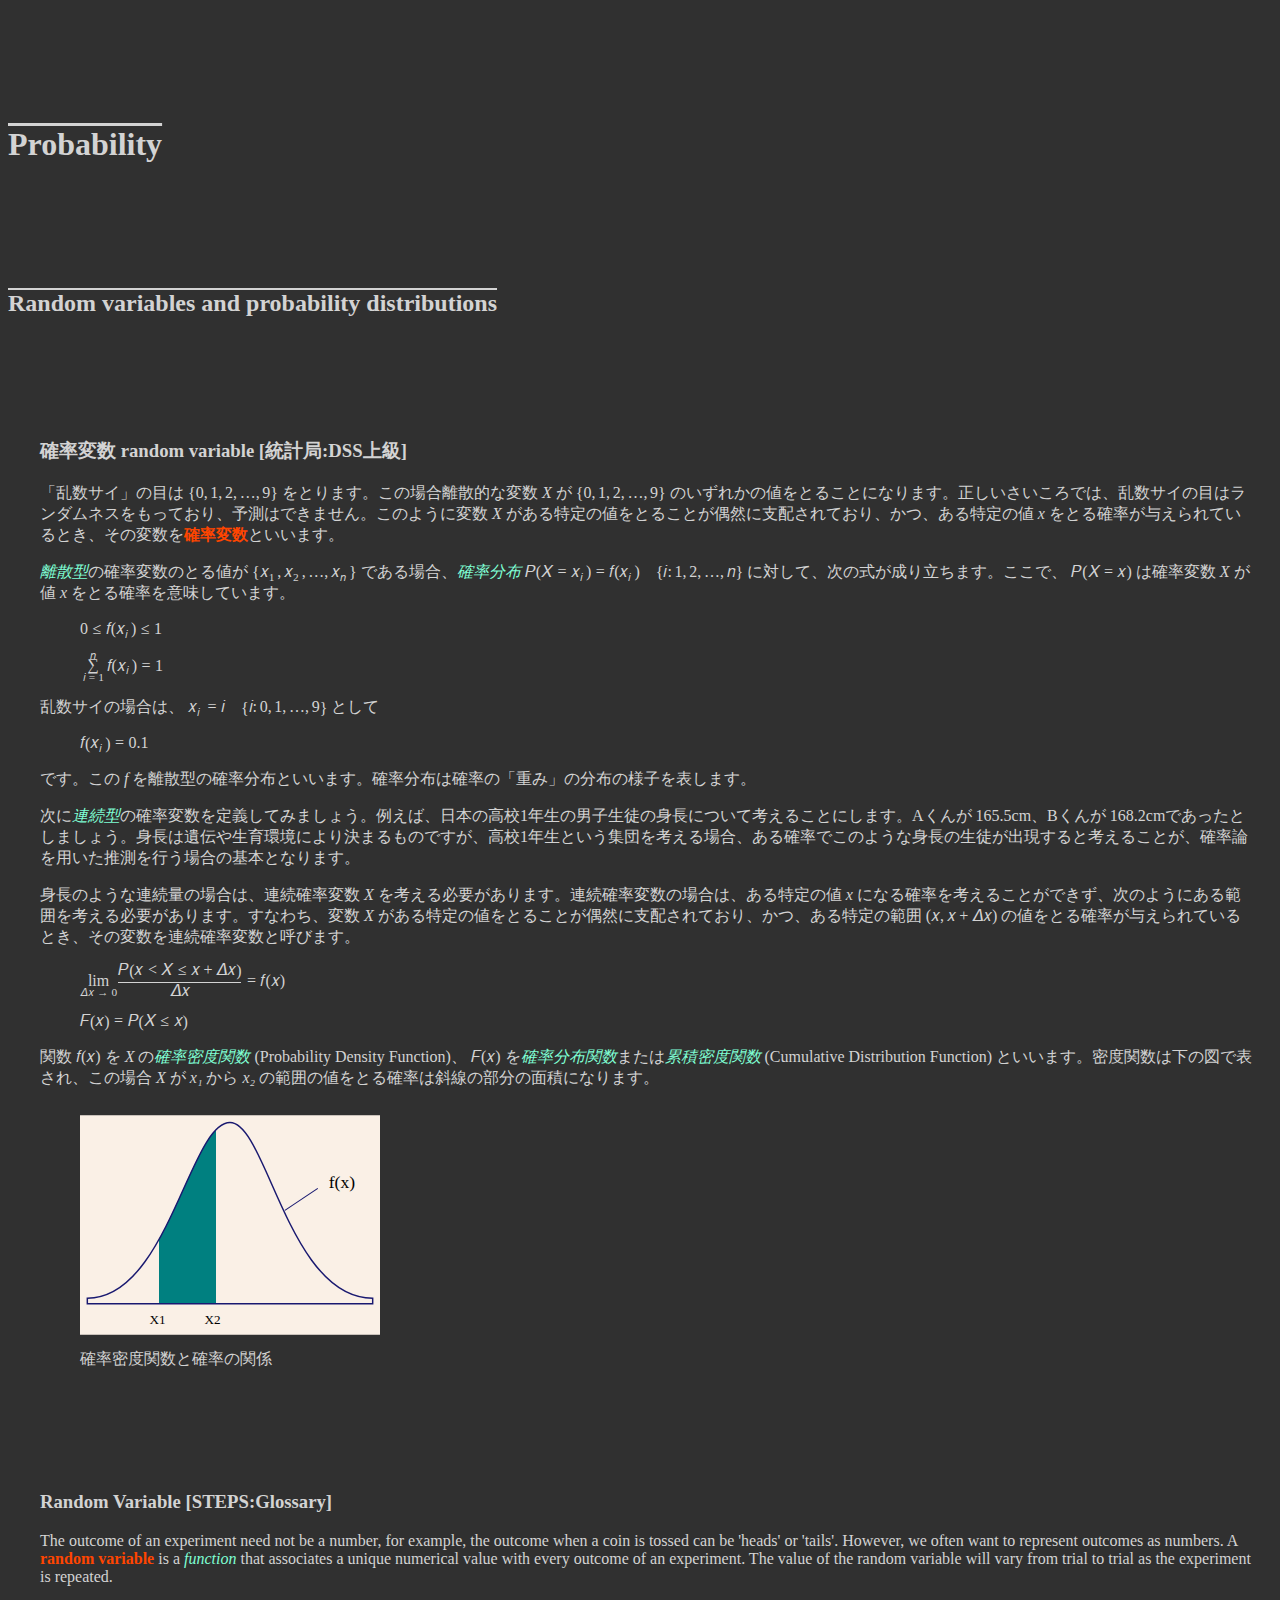
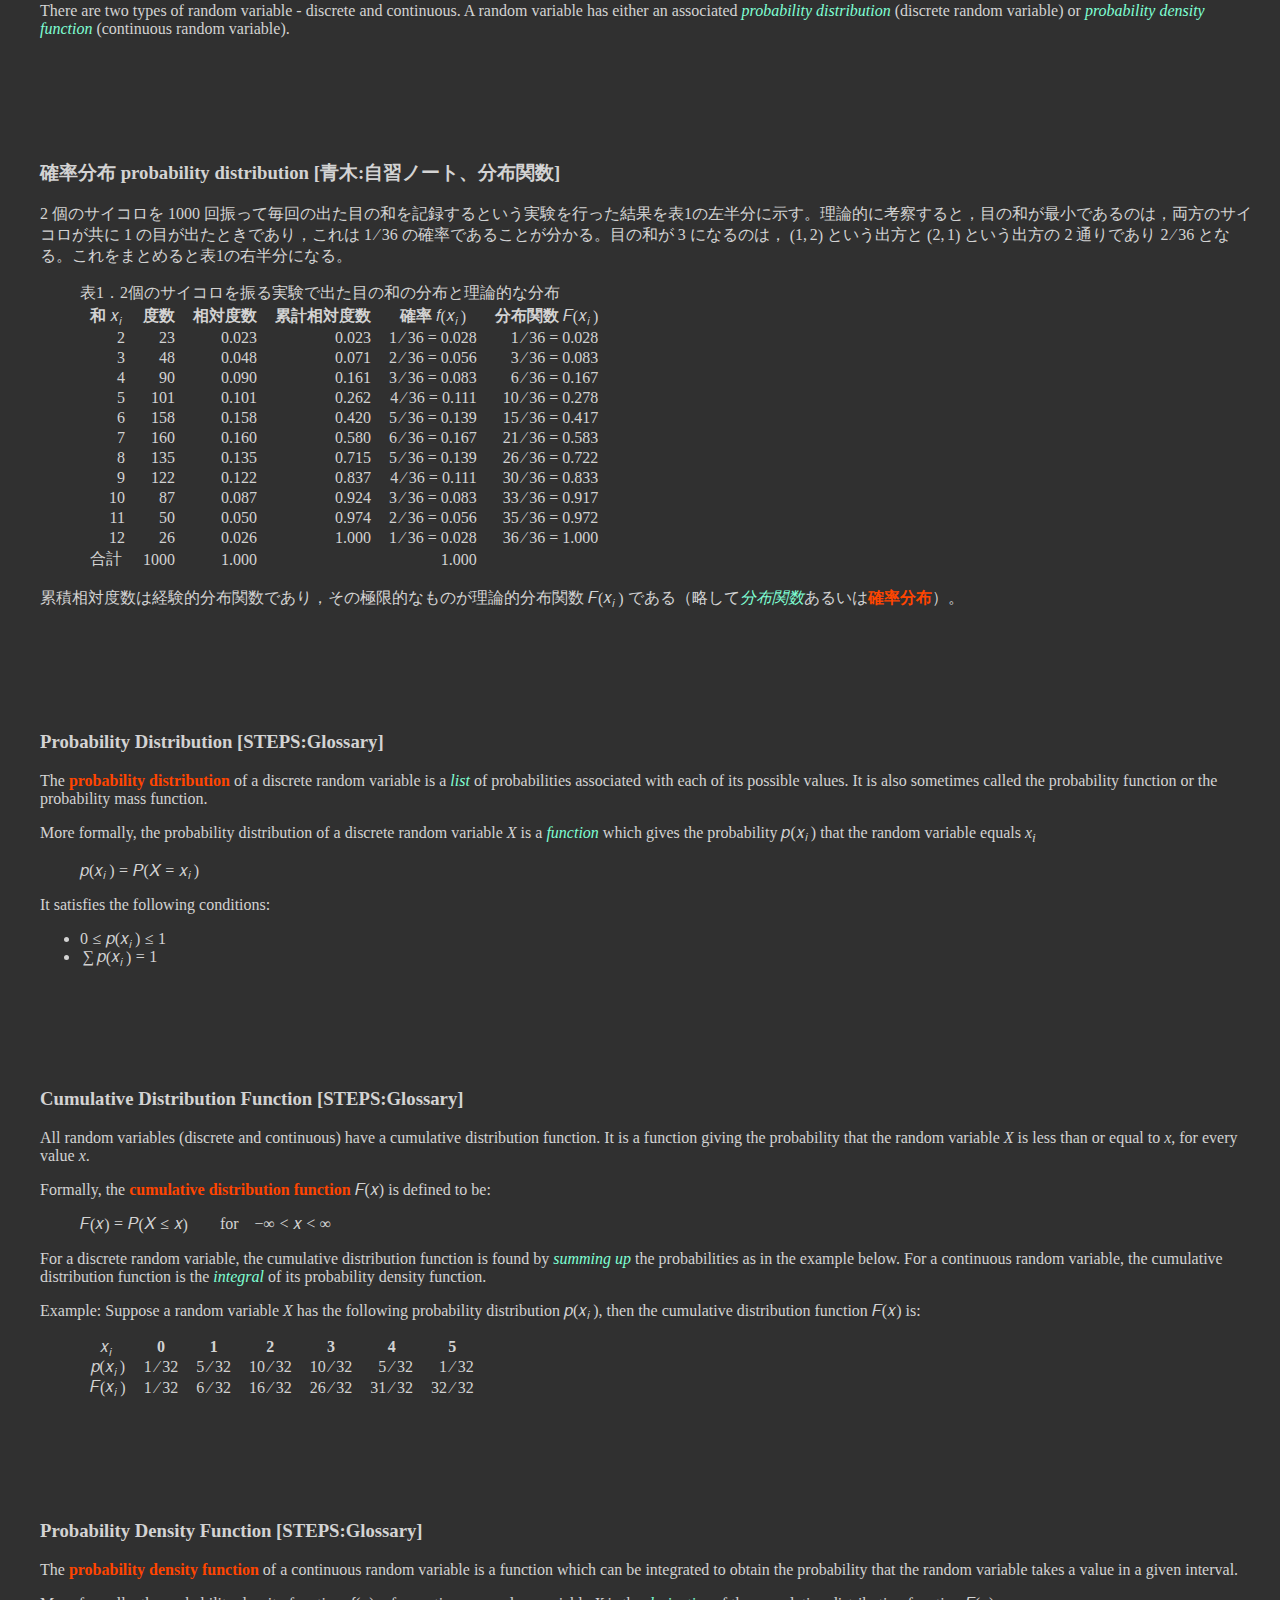
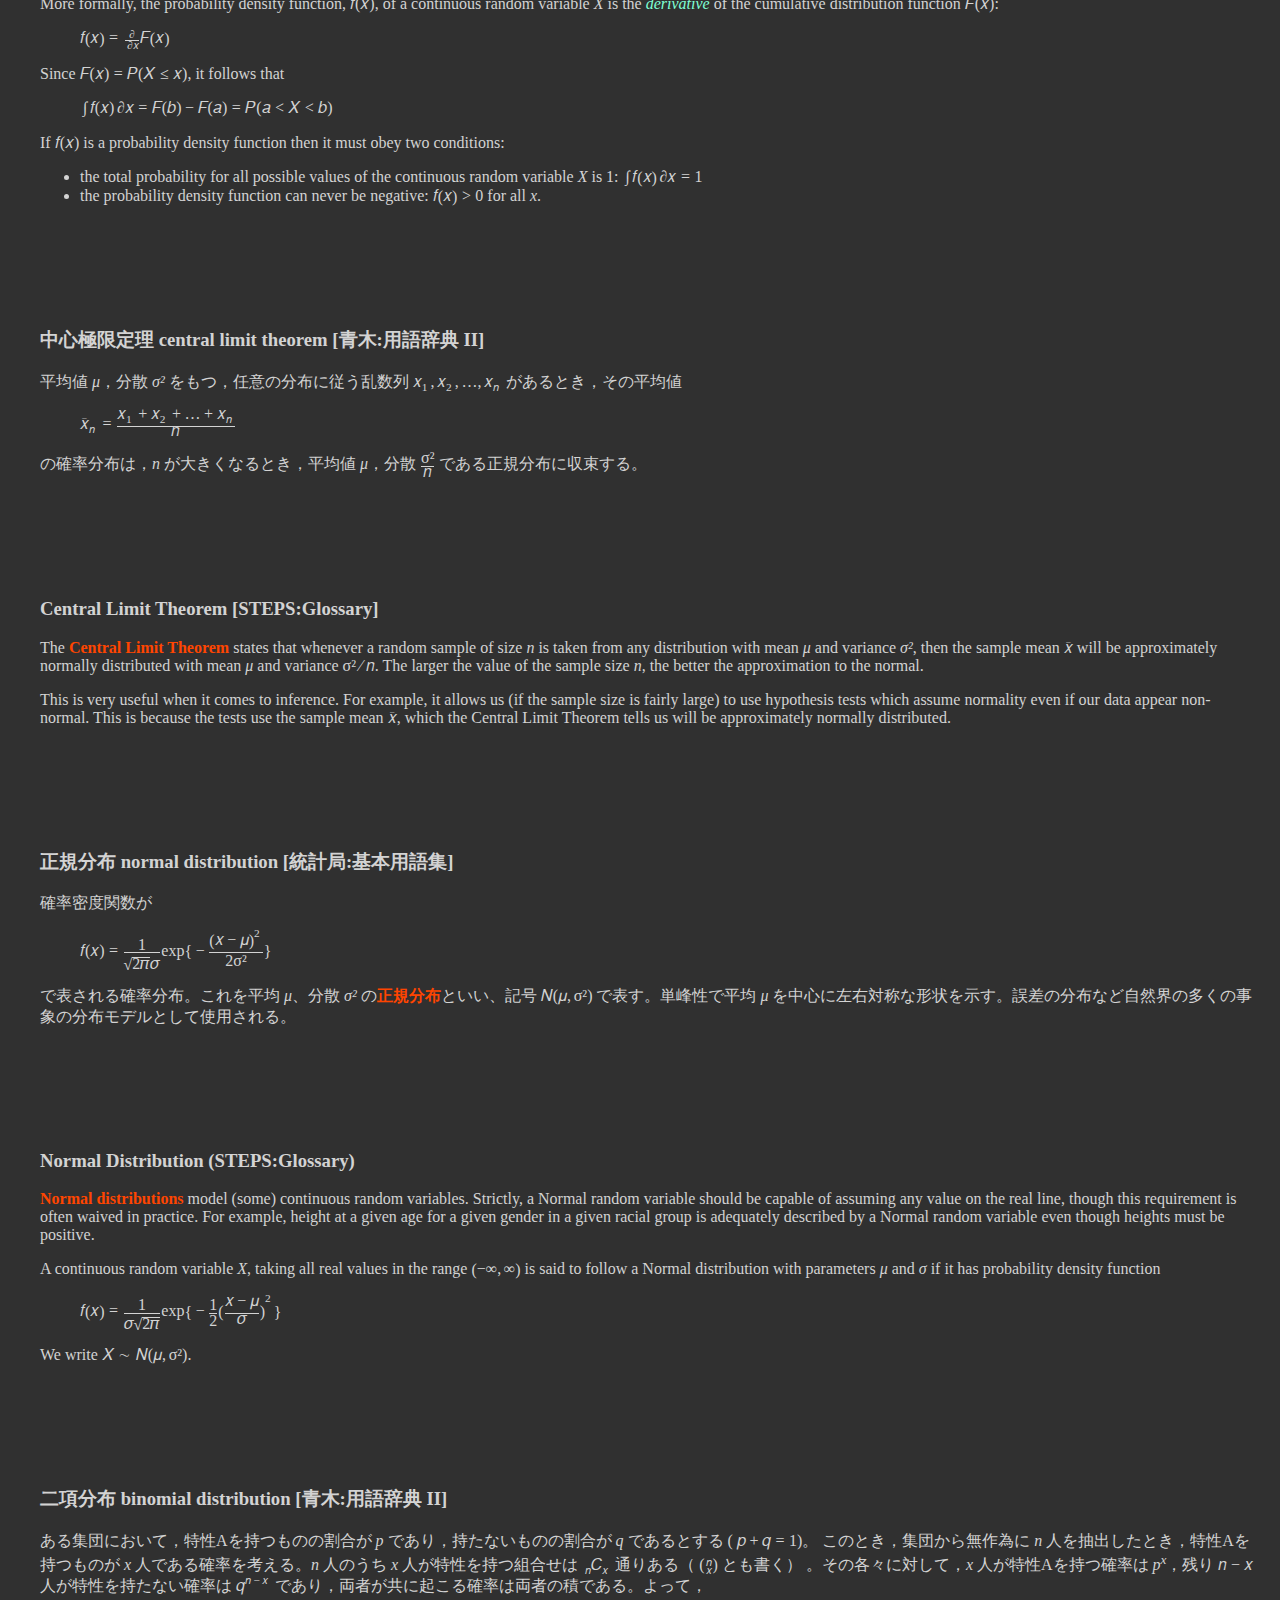
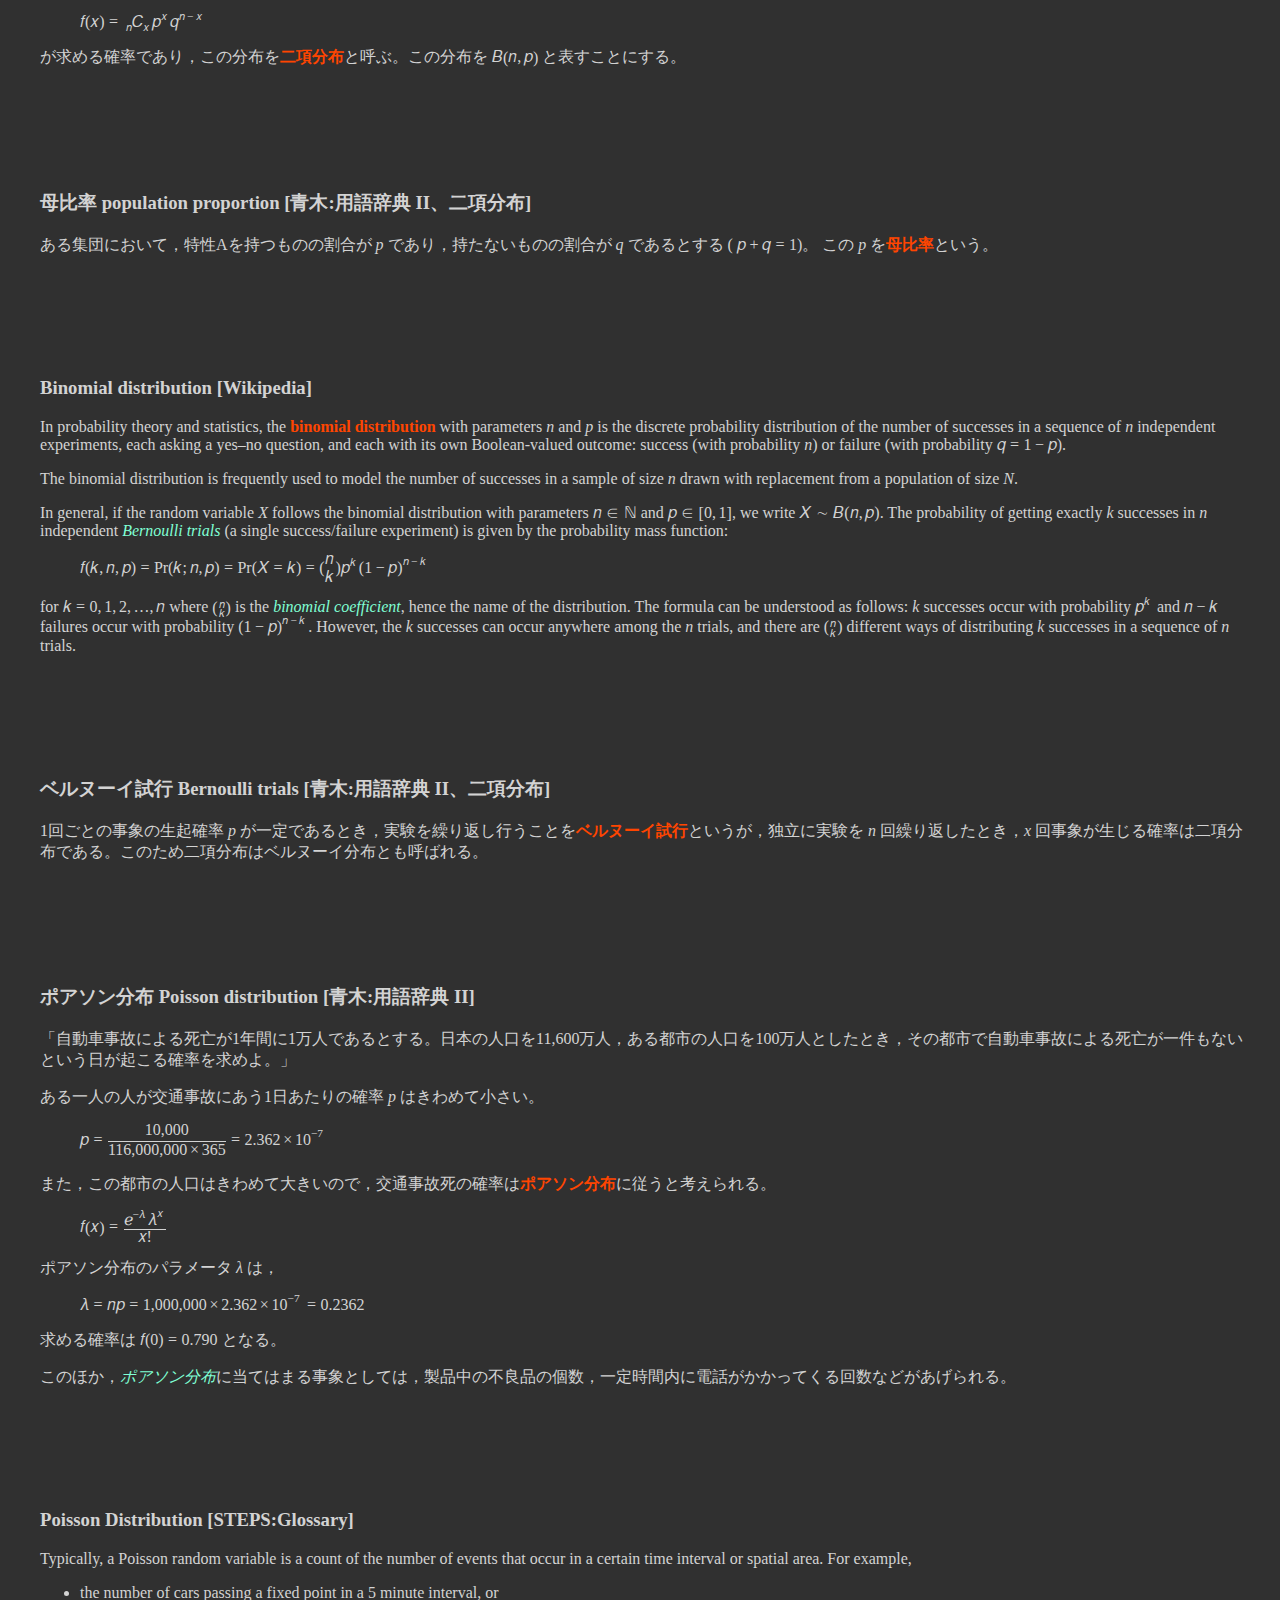
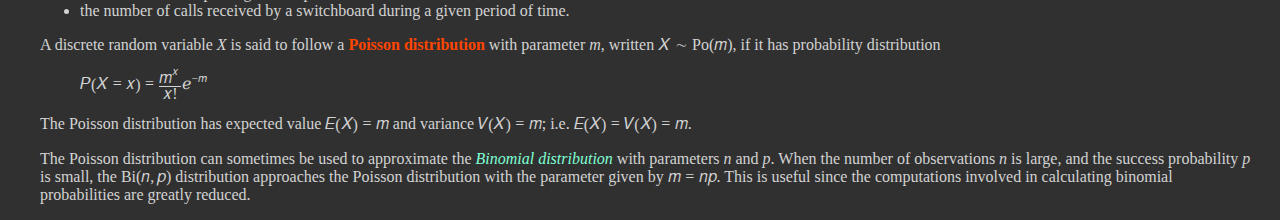
<file: britannica/probability.html>
<!DOCTYPE html>
<html lang="ja">
<head>
    <title>Probability</title>
    <link rel="stylesheet" href="dark.css" type="text/css">
    <link rel="stylesheet" href="indent.css" type="text/css">
</head>
<body>

<h1>Probability</h1>

<!-- ******************************************************************** -->
<h2>Random variables and probability distributions</h2>

<section id="random_variables" class="description">

<h3>確率変数 random variable [統計局:DSS上級]</h3>
<p>
「乱数サイ」の目は
    <math>
        <mrow>
            <mo fence="true">&lbrace;</mo>
            <mn>0</mn>
            <mo separator="true">&comma;</mo>
            <mn>1</mn>
            <mo separator="true">&comma;</mo>
            <mn>2</mn>
            <mo separator="true">&comma;</mo>
            <mi>&hellip;</mi>
            <mo separator="true">&comma;</mo>
            <mn>9</mn>
            <mo fence="true">&rbrace;</mo>
        </mrow>
    </math>
をとります。この場合離散的な変数 <var>X</var> が
    <math>
        <mrow>
            <mo fence="true">&lbrace;</mo>
            <mn>0</mn>
            <mo separator="true">&comma;</mo>
            <mn>1</mn>
            <mo separator="true">&comma;</mo>
            <mn>2</mn>
            <mo separator="true">&comma;</mo>
            <mi>&hellip;</mi>
            <mo separator="true">&comma;</mo>
            <mn>9</mn>
            <mo fence="true">&rbrace;</mo>
        </mrow>
    </math>
のいずれかの値をとることになります。正しいさいころでは、乱数サイの目はランダムネスをもっており、予測はできません。このように変数 <var>X</var> がある特定の値をとることが偶然に支配されており、かつ、ある特定の値 <var>x</var> をとる確率が与えられているとき、その変数を<strong>確率変数</strong>といいます。
</p>
<p>
<em>離散型</em>の確率変数のとる値が
    <math>
        <mrow>
            <mo fence="true">&lbrace;</mo>
            <msub>
                <mi>x</mi>
                <mn>1</mn>
            </msub>
            <mo separator="true">&comma;</mo>
            <msub>
                <mi>x</mi>
                <mn>2</mn>
            </msub>
            <mo separator="true">&comma;</mo>
            <mi>&hellip;</mi>
            <mo separator="true">&comma;</mo>
            <msub>
                <mi>x</mi>
                <mi>n</mi>
            </msub>
            <mo fence="true">&rbrace;</mo>
        </mrow>
    </math>
である場合、<em>確率分布</em>
    <math>
        <mrow>
            <mi>P</mi>
            <mo>&ApplyFunction;</mo>
            <mo fence="true">&lpar;</mo>
            <mi>X</mi>
            <mo>&equals;</mo>
            <msub>
                <mi>x</mi>
                <mi>i</mi>
            </msub>
            <mo fence="true">&rpar;</mo>
        </mrow>
        <mo>&equals;</mo>
        <mrow>
            <mi>f</mi>
            <mo>&ApplyFunction;</mo>
            <mo fence="true">&lpar;</mo>
            <msub>
                <mi>x</mi>
                <mi>i</mi>
            </msub>
            <mo fence="true">&rpar;</mo>
        </mrow>
        <mspace width="1em"/>
        <mrow>
            <mo fence="true">&lbrace;</mo>
            <mi>i</mi>
            <mo separator="true">&colon;</mo>
            <mn>1</mn>
            <mo separator="true">&comma;</mo>
            <mn>2</mn>
            <mo separator="true">&comma;</mo>
            <mi>&hellip;</mi>
            <mo separator="true">&comma;</mo>
            <mi>n</mi>
            <mo fence="true">&rbrace;</mo>
        </mrow>
    </math>
に対して、次の式が成り立ちます。ここで、
    <math>
        <mrow>
            <mi>P</mi>
            <mo>&ApplyFunction;</mo>
            <mo fence="true">&lpar;</mo>
            <mi>X</mi>
            <mo>&equals;</mo>
            <mi>x</mi>
            <mo fence="true">&rpar;</mo>
        </mrow>
    </math>
は確率変数 <var>X</var> が値 <var>x</var> をとる確率を意味しています。
</p>
<figure>
    <math>
        <mn>0</mn>
        <mo>&le;</mo>
        <mrow>
            <mi>f</mi>
            <mo>&ApplyFunction;</mo>
            <mo fence="true">&lpar;</mo>
            <msub>
                <mi>x</mi>
                <mi>i</mi>
            </msub>
            <mo fence="true">&rpar;</mo>
        </mrow>
        <mo>&le;</mo>
        <mn>1</mn>
    </math>
</figure>
<figure>
    <math displaystyle="true">
        <mrow>
            <munderover>
                <mo>&sum;</mo>
                <mrow>
                    <mi>i</mi>
                    <mo>&equals;</mo>
                    <mn>1</mn>
                </mrow>
                <mi>n</mi>
            </munderover>
        </mrow>
        <mrow>
            <mo>&ApplyFunction;</mo>
            <mi>f</mi>
            <mo>&ApplyFunction;</mo>
            <mo fence="true">&lpar;</mo>
            <msub>
                <mi>x</mi>
                <mi>i</mi>
            </msub>
            <mo fence="true">&rpar;</mo>
        </mrow>
        <mo>&equals;</mo>
        <mn>1</mn>
    </math>
</figure>

<p>
乱数サイの場合は、
    <math>
        <mrow>
            <msub>
                <mi>x</mi>
                <mi>i</mi>
            </msub>
            <mo>&equals;</mo>
            <mi>i</mi>
        </mrow>
        <mspace width="1em"/>
        <mrow>
            <mo fence="true">&lbrace;</mo>
            <mi>i</mi>
            <mo separator="true">&colon;</mo>
            <mn>0</mn>
            <mo separator="true">&comma;</mo>
            <mn>1</mn>
            <mo separator="true">&comma;</mo>
            <mi>&hellip;</mi>
            <mo separator="true">&comma;</mo>
            <mn>9</mn>
            <mo fence="true">&rbrace;</mo>
        </mrow>
    </math>
として
</p>
<figure>
    <math>
        <mrow>
            <mo>&ApplyFunction;</mo>
            <mi>f</mi>
            <mo>&ApplyFunction;</mo>
            <mo fence="true">&lpar;</mo>
            <msub>
                <mi>x</mi>
                <mi>i</mi>
            </msub>
            <mo fence="true">&rpar;</mo>
        </mrow>
        <mo>&equals;</mo>
        <mn>0.1</mn>
    </math>
</figure>
<p>
です。この <var>f</var> を離散型の確率分布といいます。確率分布は確率の「重み」の分布の様子を表します。
</p>

<p>
次に<em>連続型</em>の確率変数を定義してみましょう。例えば、日本の高校1年生の男子生徒の身長について考えることにします。Aくんが 165.5cm、Bくんが 168.2cmであったとしましょう。身長は遺伝や生育環境により決まるものですが、高校1年生という集団を考える場合、ある確率でこのような身長の生徒が出現すると考えることが、確率論を用いた推測を行う場合の基本となります。
</p>
<p>
身長のような連続量の場合は、連続確率変数 <var>X</var> を考える必要があります。連続確率変数の場合は、ある特定の値 <var>x</var> になる確率を考えることができず、次のようにある範囲を考える必要があります。すなわち、変数 <var>X</var> がある特定の値をとることが偶然に支配されており、かつ、ある特定の範囲
    <math>
        <mrow>
            <mo fence="true">&lpar;</mo>
            <mi>x</mi>
            <mo separator="true">&comma;</mo>
            <mi>x</mi>
            <mo>&plus;</mo>
            <mi>&Delta;</mi>
            <mi>x</mi>
            <mo fence="true">&rpar;</mo>
        </mrow>
    </math>
の値をとる確率が与えられているとき、その変数を連続確率変数と呼びます。
</p>
<figure>
    <math displaystyle="true">
        <mrow>
            <munder>
                <mi>lim</mi>
                <mrow>
                    <mi>&Delta;</mi>
                    <mi>x</mi>
                    <mo>&rightarrow;</mo>
                    <mn>0</mn>
                </mrow>
            </munder>
        </mrow>
        <mo>&ApplyFunction;</mo>
        <mfrac>
            <mrow>
                <mi>P</mi>
                <mo>&ApplyFunction;</mo>
                <mo fence="true">&lpar;</mo>
                <mi>x</mi>
                <mo>&lt;</mo>
                <mi>X</mi>
                <mo>&le;</mo>
                <mi>x</mi>
                <mo>&plus;</mo>
                <mi>&Delta;</mi>
                <mi>x</mi>
                <mo fence="true">&rpar;</mo>
            </mrow>
            <mrow>
                <mi>&Delta;</mi>
                <mi>x</mi>
            </mrow>
        </mfrac>
        <mo>&equals;</mo>
        <mrow>
            <mo>&ApplyFunction;</mo>
            <mi>f</mi>
            <mo>&ApplyFunction;</mo>
            <mo fence="true">&lpar;</mo>
            <mi>x</mi>
            <mo fence="true">&rpar;</mo>
        </mrow>
    </math>
</figure>
<figure>
    <math>
        <mrow>
            <mi>F</mi>
            <mo>&ApplyFunction;</mo>
            <mo fence="true">&lpar;</mo>
            <mi>x</mi>
            <mo fence="true">&rpar;</mo>
        </mrow>
        <mo>&equals;</mo>
        <mrow>
            <mi>P</mi>
            <mo>&ApplyFunction;</mo>
            <mo fence="true">&lpar;</mo>
            <mi>X</mi>
            <mo>&le;</mo>
            <mi>x</mi>
            <mo fence="true">&rpar;</mo>
        </mrow>
    </math>
</figure>
<p>
関数
    <math>
        <mi>f</mi>
        <mo>&ApplyFunction;</mo>
        <mo fence="true">&lpar;</mo>
        <mi>x</mi>
        <mo fence="true">&rpar;</mo>
    </math>
を <var>X</var> の<em>確率密度関数</em> (Probability Density Function)、
    <math>
        <mi>F</mi>
        <mo>&ApplyFunction;</mo>
        <mo fence="true">&lpar;</mo>
        <mi>x</mi>
        <mo fence="true">&rpar;</mo>
    </math>
を<em>確率分布関数</em>または<em>累積密度関数</em> (Cumulative Distribution Function) といいます。密度関数は下の図で表され、この場合 <var>X</var> が <var>x₁</var> から <var>x₂</var> の範囲の値をとる確率は斜線の部分の面積になります。
</p>
<figure>
    <img src="bellcurve.svg" alt="Bell curve">
    <figcaption>確率密度関数と確率の関係</figcaption>
</figure>

<h3>Random Variable [STEPS:Glossary]</h3>
<p>
The outcome of an experiment need not be a number, for example, the outcome when a coin is tossed can be 'heads' or 'tails'. However, we often want to represent outcomes as numbers. A <strong>random variable</strong> is a <em>function</em> that associates a unique numerical value with every outcome of an experiment. The value of the random variable will vary from trial to trial as the experiment is repeated.
</p>
<p>
There are two types of random variable - discrete and continuous.
A random variable has either an associated <em>probability distribution</em> (discrete random variable) or <em>probability density function</em> (continuous random variable).
</p>

<h3>確率分布 probability distribution [青木:自習ノート、分布関数]</h3>
<p>
2 個のサイコロを 1000 回振って毎回の出た目の和を記録するという実験を行った結果を表1の左半分に示す。理論的に考察すると，目の和が最小であるのは，両方のサイコロが共に 1 の目が出たときであり，これは
    <math>
        <mrow>
            <mn>1</mn>
            <mo>&frasl;</mo>
            <mn>36</mn>
        </mrow>
    </math>
の確率であることが分かる。目の和が 3 になるのは，
    <math>
        <mrow>
            <mo fence="true">&lpar;</mo>
            <mn>1</mn>
            <mo separator="true">&comma;</mo>
            <mn>2</mn>
            <mo fence="true">&rpar;</mo>
        </mrow>
    </math>
という出方と
    <math>
        <mrow>
            <mo fence="true">&lpar;</mo>
            <mn>2</mn>
            <mo separator="true">&comma;</mo>
            <mn>1</mn>
            <mo fence="true">&rpar;</mo>
        </mrow>
    </math>
という出方の 2 通りであり
    <math>
        <mrow>
            <mn>2</mn>
            <mo>&frasl;</mo>
            <mn>36</mn>
        </mrow>
    </math>
となる。これをまとめると表1の右半分になる。
</p>
<figure>
    <figcaption>表1．2個のサイコロを振る実験で出た目の和の分布と理論的な分布</figcaption>
    <table>
    <tr>
        <th>
            和
            <math>
                <msub>
                    <mi>x</mi>
                    <mi>i</mi>
                </msub>
            </math>
        </th>
        <th>
            度数
        </th>
        <th>
            相対度数
        </th>
        <th>
            累計相対度数
        </th>
        <th>
            確率
            <math>
                <mi>f</mi>
                <mo fence="true">&lpar;</mo>
                <msub>
                    <mi>x</mi>
                    <mi>i</mi>
                </msub>
                <mo fence="true">&rpar;</mo>
            </math>
        </th>
        <th>
            分布関数
            <math>
                <mi>F</mi>
                <mo fence="true">&lpar;</mo>
                <msub>
                    <mi>x</mi>
                    <mi>i</mi>
                </msub>
                <mo fence="true">&rpar;</mo>
            </math>
        </th>
    </tr>
    <tr>
        <td class="numbers">2</td>
        <td class="numbers">23</td>
        <td class="numbers">0.023</td>
        <td class="numbers">0.023</td>
        <td class="numbers">1 &frasl; 36 = 0.028</td>
        <td class="numbers">1 &frasl; 36 = 0.028</td>
    </tr>
    <tr>
        <td class="numbers">3</td>
        <td class="numbers">48</td>
        <td class="numbers">0.048</td>
        <td class="numbers">0.071</td>
        <td class="numbers">2 &frasl; 36 = 0.056</td>
        <td class="numbers">3 &frasl; 36 = 0.083</td>
    </tr>
    <tr>
        <td class="numbers">4</td>
        <td class="numbers">90</td>
        <td class="numbers">0.090</td>
        <td class="numbers">0.161</td>
        <td class="numbers">3 &frasl; 36 = 0.083</td>
        <td class="numbers">6 &frasl; 36 = 0.167</td>
    </tr>
    <tr>
        <td class="numbers">5</td>
        <td class="numbers">101</td>
        <td class="numbers">0.101</td>
        <td class="numbers">0.262</td>
        <td class="numbers">4  &frasl; 36 = 0.111</td>
        <td class="numbers">10 &frasl; 36 = 0.278</td>
    </tr>
    <tr>
        <td class="numbers">6</td>
        <td class="numbers">158</td>
        <td class="numbers">0.158</td>
        <td class="numbers">0.420</td>
        <td class="numbers">5  &frasl; 36 = 0.139</td>
        <td class="numbers">15 &frasl; 36 = 0.417</td>
    </tr>
    <tr>
        <td class="numbers">7</td>
        <td class="numbers">160</td>
        <td class="numbers">0.160</td>
        <td class="numbers">0.580</td>
        <td class="numbers">6  &frasl; 36 = 0.167</td>
        <td class="numbers">21 &frasl; 36 = 0.583</td>
    </tr>
    <tr>
        <td class="numbers">8</td>
        <td class="numbers">135</td>
        <td class="numbers">0.135</td>
        <td class="numbers">0.715</td>
        <td class="numbers">5  &frasl; 36 = 0.139</td>
        <td class="numbers">26 &frasl; 36 = 0.722</td>
    </tr>
    <tr>
        <td class="numbers">9</td>
        <td class="numbers">122</td>
        <td class="numbers">0.122</td>
        <td class="numbers">0.837</td>
        <td class="numbers">4  &frasl; 36 = 0.111</td>
        <td class="numbers">30 &frasl; 36 = 0.833</td>
    </tr>
    <tr>
        <td class="numbers">10</td>
        <td class="numbers">87</td>
        <td class="numbers">0.087</td>
        <td class="numbers">0.924</td>
        <td class="numbers">3  &frasl; 36 = 0.083</td>
        <td class="numbers">33 &frasl; 36 = 0.917</td>
    </tr>
    <tr>
        <td class="numbers">11</td>
        <td class="numbers">50</td>
        <td class="numbers">0.050</td>
        <td class="numbers">0.974</td>
        <td class="numbers">2  &frasl; 36 = 0.056</td>
        <td class="numbers">35 &frasl; 36 = 0.972</td>
    </tr>
    <tr>
        <td class="numbers">12</td>
        <td class="numbers">26</td>
        <td class="numbers">0.026</td>
        <td class="numbers">1.000</td>
        <td class="numbers">1  &frasl; 36 = 0.028</td>
        <td class="numbers">36 &frasl; 36 = 1.000</td>
    </tr>
    <tr>
        <td>合計</td>
        <td class="numbers">1000</td>
        <td class="numbers">1.000</td>
        <td></td>
        <td class="numbers">1.000</td>
        <td></td>
    </tr>
    </table>
</figure>
<p>
累積相対度数は経験的分布関数であり，その極限的なものが理論的分布関数
    <math>
        <mi>F</mi>
        <mo>&ApplyFunction;</mo>
        <mo fence="true">&lpar;</mo>
        <msub>
            <mi>x</mi>
            <mi>i</mi>
        </msub>
        <mo fence="true">&rpar;</mo>
    </math>
である（略して<em>分布関数</em>あるいは<strong>確率分布</strong>）。
</p>

<h3>Probability Distribution [STEPS:Glossary]</h3>
<p>
The <strong>probability distribution</strong> of a discrete random variable is a <em>list</em> of probabilities associated with each of its possible values. It is also sometimes called the probability function or the probability mass function.
</p>
<p>
More formally, the probability distribution of a discrete random variable <var>X</var> is a <em>function</em> which gives the probability
    <math>
        <mi>p</mi>
        <mo>&ApplyFunction;</mo>
        <mo fence="true">&lpar;</mo>
        <msub>
            <mi>x</mi>
            <mi>i</mi>
        </msub>
        <mo fence="true">&rpar;</mo>
    </math>
that the random variable equals <var>x<sub>i</sub></var>
</p>
<figure>
    <math>
        <mrow>
            <mi>p</mi>
            <mo>&ApplyFunction;</mo>
            <mo fence="true">&lpar;</mo>
            <msub>
                <mi>x</mi>
                <mi>i</mi>
            </msub>
            <mo fence="true">&rpar;</mo>
        </mrow>
        <mo>&equals;</mo>
        <mrow>
            <mi>P</mi>
            <mo>&ApplyFunction;</mo>
            <mo fence="true">&lpar;</mo>
            <mi>X</mi>
            <mo>&equals;</mo>
            <msub>
                <mi>x</mi>
                <mi>i</mi>
            </msub>
            <mo fence="true">&rpar;</mo>
        </mrow>
    </math>
</figure>
<p>
It satisfies the following conditions:
</p>
<ul>
    <li>
        <math>
            <mrow>
                <mn>0</mn>
                <mo>&le;</mo>
                <mrow>
                    <mi>p</mi>
                    <mo>&ApplyFunction;</mo>
                    <mo fence="true">&lpar;</mo>
                    <msub>
                        <mi>x</mi>
                        <mi>i</mi>
                    </msub>
                    <mo fence="true">&rpar;</mo>
                </mrow>
                <mo>&le;</mo>
                <mn>1</mn>
            </mrow>
        </math>
    </li>
    <li>
        <math>
            <mrow>
                <mo>&sum;</mo>
                <mi>p</mi>
                <mo>&ApplyFunction;</mo>
                <mo fence="true">&lpar;</mo>
                <msub>
                    <mi>x</mi>
                    <mi>i</mi>
                </msub>
                <mo fence="true">&rpar;</mo>
            </mrow>
            <mo>&equals;</mo>
            <mn>1</mn>
        </math>
    </li>
</ul>

<h3>Cumulative Distribution Function [STEPS:Glossary]</h3>
<p>
All random variables (discrete and continuous) have a cumulative distribution function. It is a function giving the probability that the random variable <var>X</var> is less than or equal to <var>x</var>, for every value <var>x</var>.
</p>
<p>
Formally, the <strong>cumulative distribution function</strong>
    <math>
        <mi>F</mi>
        <mo>&ApplyFunction;</mo>
        <mo fence="true">&lpar;</mo>
        <mi>x</mi>
        <mo fence="true">&rpar;</mo>
    </math>
is defined to be:
</p>
<figure>
    <math>
        <mrow>
            <mi>F</mi>
            <mo>&ApplyFunction;</mo>
            <mo fence="true">&lpar;</mo>
            <mi>x</mi>
            <mo fence="true">&rpar;</mo>
        </mrow>
        <mo>&equals;</mo>
        <mrow>
            <mi>P</mi>
            <mo>&ApplyFunction;</mo>
            <mo fence="true">&lpar;</mo>
            <mi>X</mi>
            <mo>&le;</mo>
            <mi>x</mi>
            <mo fence="true">&rpar;</mo>
        </mrow>
        <mspace width="2em"/>
        <mtext>for</mtext>
        <mspace width="1em"/>
        <mrow>
            <mo>&minus;</mo>
            <mi>&infin;</mi>
            <mo>&lt;</mo>
            <mi>x</mi>
            <mo>&lt;</mo>
            <mi>&infin;</mi>
        </mrow>
    </math>
</figure>

<p>
For a discrete random variable, the cumulative distribution function is found by <em>summing up</em> the probabilities as in the example below.
For a continuous random variable, the cumulative distribution function is the <em>integral</em> of its probability density function.
</p>

<p>
Example: Suppose a random variable <var>X</var> has the following probability distribution
    <math>
        <mi>p</mi>
        <mo>&ApplyFunction;</mo>
        <mo fence="true">&lpar;</mo>
        <msub>
            <mi>x</mi>
            <mi>i</mi>
        </msub>
        <mo fence="true">&rpar;</mo>
    </math>,
then the cumulative distribution function
    <math>
        <mi>F</mi>
        <mo>&ApplyFunction;</mo>
        <mo fence="true">&lpar;</mo>
            <mi>x</mi>
        <mo fence="true">&rpar;</mo>
    </math>
is:
</p>
<figure>
    <table>
        <tr>
            <th>
                <math>
                    <msub>
                        <mi>x</mi>
                        <mi>i</mi>
                    </msub>
                </math>
            </th>
            <th>0</th>
            <th>1</th>
            <th>2</th>
            <th>3</th>
            <th>4</th>
            <th>5</th>
        </tr>
        <tr>
            <th>
                <math>
                    <mi>p</mi>
                    <mo>&ApplyFunction;</mo>
                    <mo fence="true">&lpar;</mo>
                    <msub>
                        <mi>x</mi>
                        <mi>i</mi>
                    </msub>
                    <mo fence="true">&rpar;</mo>
                </math>
            </th>
            <td class="numbers">1  &frasl; 32</td>
            <td class="numbers">5  &frasl; 32</td>
            <td class="numbers">10 &frasl; 32</td>
            <td class="numbers">10 &frasl; 32</td>
            <td class="numbers">5  &frasl; 32</td>
            <td class="numbers">1  &frasl; 32</td>
        </tr>
        <tr>
            <th>
                <math>
                    <mi>F</mi>
                    <mo>&ApplyFunction;</mo>
                    <mo fence="true">&lpar;</mo>
                    <msub>
                        <mi>x</mi>
                        <mi>i</mi>
                    </msub>
                    <mo fence="true">&rpar;</mo>
                </math>
            </th>
            <td class="numbers">1  &frasl; 32</td>
            <td class="numbers">6  &frasl; 32</td>
            <td class="numbers">16 &frasl; 32</td>
            <td class="numbers">26 &frasl; 32</td>
            <td class="numbers">31 &frasl; 32</td>
            <td class="numbers">32 &frasl; 32</td>
        </tr>
    </table>
</figure>

<h3>Probability Density Function [STEPS:Glossary]</h3>
<p>
The <strong>probability density function</strong> of a continuous random variable is a function which can be integrated to obtain the probability that the random variable takes a value in a given interval.
</p>
<p>
More formally, the probability density function,
    <math>
        <mi>f</mi>
        <mo>&ApplyFunction;</mo>
        <mo fence="true">&lpar;</mo>
            <mi>x</mi>
        <mo fence="true">&rpar;</mo>
    </math>,
of a continuous random variable <var>X</var> is the <em>derivative</em> of the cumulative distribution function
    <math>
        <mi>F</mi>
        <mo>&ApplyFunction;</mo>
        <mo fence="true">&lpar;</mo>
            <mi>x</mi>
        <mo fence="true">&rpar;</mo>
    </math>:
</p>
<figure>
    <math>
        <mrow>
            <mi>f</mi>
            <mo>&ApplyFunction;</mo>
            <mo fence="true">&lpar;</mo>
            <mi>x</mi>
            <mo fence="true">&rpar;</mo>
        </mrow>
        <mo>&equals;</mo>
        <mrow>
            <mfrac>
                <mo>&PartialD;</mo>
                <mrow>
                    <mo>&PartialD;</mo>
                    <mi>x</mi>
                </mrow>
            </mfrac>
            <mo>&ApplyFunction;</mo>
            <mi>F</mi>
            <mo>&ApplyFunction;</mo>
            <mo fence="true">&lpar;</mo>
                <mi>x</mi>
            <mo fence="true">&rpar;</mo>
        </mrow>
    </math>
</figure>
<p>
Since
    <math>
        <mrow>
            <mi>F</mi>
            <mo>&ApplyFunction;</mo>
            <mo fence="true">&lpar;</mo>
            <mi>x</mi>
            <mo fence="true">&rpar;</mo>
        </mrow>
        <mo>&equals;</mo>
        <mrow>
            <mi>P</mi>
            <mo>&ApplyFunction;</mo>
            <mo fence="true">&lpar;</mo>
            <mi>X</mi>
            <mo>&le;</mo>
            <mi>x</mi>
            <mo fence="true">&rpar;</mo>
        </mrow>
    </math>,
it follows that
</p>
<figure>
    <math>
        <mrow>
            <mo>&Integral;</mo>
            <mi>f</mi>
            <mo>&ApplyFunction;</mo>
            <mo fence="true">&lpar;</mo>
            <mi>x</mi>
            <mo fence="true">&rpar;</mo>
            <mo>&InvisibleTimes;</mo>
            <mrow>
                <mo>&PartialD;</mo>
                <mi>x</mi>
            </mrow>
        </mrow>
        <mo>&equals;</mo>
        <mrow>
            <mi>F</mi>
            <mo>&ApplyFunction;</mo>
            <mo fence="true">&lpar;</mo>
            <mi>b</mi>
            <mo fence="true">&rpar;</mo>
            <mo>&minus;</mo>
            <mi>F</mi>
            <mo>&ApplyFunction;</mo>
            <mo fence="true">&lpar;</mo>
            <mi>a</mi>
            <mo fence="true">&rpar;</mo>
        </mrow>
        <mo>&equals;</mo>
        <mrow>
            <mi>P</mi>
            <mo>&ApplyFunction;</mo>
            <mo fence="true">&lpar;</mo>
            <mi>a</mi>
            <mo>&lt;</mo>
            <mi>X</mi>
            <mo>&lt;</mo>
            <mi>b</mi>
            <mo fence="true">&rpar;</mo>
        </mrow>
    </math>
</figure>
<p>
If
    <math>
        <mi>f</mi>
        <mo>&ApplyFunction;</mo>
        <mo fence="true">&lpar;</mo>
        <mi>x</mi>
        <mo fence="true">&rpar;</mo>
    </math>
is a probability density function then it must obey two conditions:
</p>
<ul>
    <li>
        the total probability for all possible values of the continuous random variable <var>X</var> is 1:
            <math>
                <mrow>
                    <mo>&Integral;</mo>
                    <mi>f</mi>
                    <mo>&ApplyFunction;</mo>
                    <mo fence="true">&lpar;</mo>
                        <mi>x</mi>
                    <mo fence="true">&rpar;</mo>
                    <mo>&InvisibleTimes;</mo>
                    <mrow>
                        <mo>&PartialD;</mo>
                        <mi>x</mi>
                    </mrow>
                </mrow>
                <mo>&equals;</mo>
                <mn>1</mn>
            </math>
    </li>
    <li>
        the probability density function can never be negative:
            <math>
                <mi>f</mi>
                <mo>&ApplyFunction;</mo>
                <mo fence="true">&lpar;</mo>
                    <mi>x</mi>
                <mo fence="true">&rpar;</mo>
                <mo>&gt;</mo>
                <mn>0</mn>
            </math>
        for all <var>x</var>.
    </li>
</ul>

<h3>中心極限定理 central limit theorem [青木:用語辞典 II]</h3>
<p>
平均値 <var>&mu;</var>，分散 <var>&sigma;&sup2;</var> をもつ，任意の分布に従う乱数列
    <math>
        <msub>
            <mi>x</mi>
            <mn>1</mn>
        </msub>
        <mo separator="true">&comma;</mo>
        <msub>
            <mi>x</mi>
            <mn>2</mn>
        </msub>
        <mo separator="true">&comma;</mo>
        <mi>&hellip;</mi>
        <mo separator="true">&comma;</mo>
        <msub>
            <mi>x</mi>
            <mi>n</mi>
        </msub>
    </math>
があるとき，その平均値
</p>
<figure>
    <math displaystyle="true">
        <mrow>
            <msub>
                <mover>
                    <mi>x</mi>
                    <mo>&OverBar;</mo>
                </mover>
                <mi>n</mi>
            </msub>
        </mrow>
        <mo>&equals;</mo>
        <mrow>
            <mfrac>
                <mrow>
                    <msub>
                        <mi>x</mi>
                        <mn>1</mn>
                    </msub>
                    <mo>&plus;</mo>
                    <msub>
                        <mi>x</mi>
                        <mn>2</mn>
                    </msub>
                    <mo>&plus;</mo>
                    <mi>&hellip;</mi>
                    <mo>&plus;</mo>
                    <msub>
                        <mi>x</mi>
                        <mi>n</mi>
                    </msub>
                </mrow>
                <mi>n</mi>
            </mfrac>
        </mrow>
    </math>
</figure>
<p>
の確率分布は，<var>n</var> が大きくなるとき，平均値 <var>&mu;</var>，分散
    <math displaystyle="true">
        <mfrac>
            <mi>&sigma;&sup2;</mi>
            <mi>n</mi>
        </mfrac>
    </math>
である正規分布に収束する。
</p>

<h3>Central Limit Theorem [STEPS:Glossary]</h3>
<p>
The <strong>Central Limit Theorem</strong> states that whenever a random sample of size <var>n</var> is taken from any distribution with mean <var>&mu;</var> and variance <var>&sigma;&sup2;</var>, then the sample mean
    <math>
        <mover>
            <mi>x</mi>
            <mi>&OverBar;</mi>
        </mover>
    </math>
will be approximately normally distributed with mean <var>&mu;</var> and variance
    <math>
        <mi>&sigma;&sup2;</mi>
        <mo>&frasl;</mo>
        <mi>n</mi>
    </math>.
The larger the value of the sample size <var>n</var>, the better the approximation to the normal.
</p>
<p>
This is very useful when it comes to inference. For example, it allows us (if the sample size is fairly large) to use hypothesis tests which assume normality even if our data appear non-normal. This is because the tests use the sample mean
    <math>
        <mover>
            <mi>x</mi>
            <mi>&OverBar;</mi>
        </mover>
    </math>,
which the Central Limit Theorem tells us will be approximately normally distributed.
</p>

<h3>正規分布 normal distribution [統計局:基本用語集]</h3>
<p>
確率密度関数が
</p>
<figure>
    <math displaystyle="true">
        <mi>f</mi>
        <mo>&ApplyFunction;</mo>
        <mo fence="true">&lpar;</mo>
        <mi>x</mi>
        <mo fence="true">&rpar;</mo>
        <mo>&equals;</mo>
        <mfrac>
            <mn>1</mn>
            <mrow>
                <msqrt>
                    <mn>2</mn>
                    <mo>&InvisibleTimes;</mo>
                    <mi>&pi;</mi>
                </msqrt>
                <mo>&InvisibleTimes;</mo>
                <mi>&sigma;</mi>
            </mrow>
        </mfrac>
        <mo>&InvisibleTimes;</mo>
        <mi>exp</mi>
        <mo>&ApplyFunction;</mo>
        <mrow>
            <mo fence="true">&lbrace;</mo>
            <mo>&minus;</mo>
            <mfrac>
                <msup>
                    <mrow>
                        <mo fence="true">&lpar;</mo>
                        <mi>x</mi>
                        <mo>&minus;</mo>
                        <mi>&mu;</mi>
                        <mo fence="true">&rpar;</mo>
                    </mrow>
                    <mn>2</mn>
                </msup>
                <mrow>
                    <mn>2</mn>
                    <mo>&InvisibleTimes;</mo>
                    <mi>&sigma;&sup2;</mi>
                </mrow>
            </mfrac>
            <mo fence="true">&rbrace;</mo>
        </mrow>
    </math>
</figure>
<p>
で表される確率分布。これを平均 <var>&mu;</var>、分散 <var>&sigma;&sup2;</var> の<strong>正規分布</strong>といい、記号
    <math>
        <mrow>
            <mi>N</mi>
            <mo>&ApplyFunction;</mo>
            <mo fence="true">&lpar;</mo>
            <mi>&mu;</mi>
            <mo separator="true">&comma;</mo>
            <mi>&sigma;&sup2;</mi>
            <mo fence="true">&rpar;</mo>
        </mrow>
    </math>
で表す。単峰性で平均 <var>&mu;</var> を中心に左右対称な形状を示す。誤差の分布など自然界の多くの事象の分布モデルとして使用される。
</p>

<h3>Normal Distribution (STEPS:Glossary)</h3>
<p>
<strong>Normal distributions</strong> model (some) continuous random variables. Strictly, a Normal random variable should be capable of assuming any value on the real line, though this requirement is often waived in practice. For example, height at a given age for a given gender in a given racial group is adequately described by a Normal random variable even though heights must be positive.
</p>
<p>
A continuous random variable <var>X</var>, taking all real values in the range
    <math>
        <mrow>
            <mo fence="true">&lpar;</mo>
            <mi>&minus;&infin;</mi>
            <mo separator="true">&comma;</mo>
            <mi>&infin;</mi>
            <mo fence="true">&rpar;</mo>
        </mrow>
    </math>
is said to follow a Normal distribution with parameters <var>&mu;</var> and <var>&sigma;</var> if it has probability density function
</p>
<figure>
    <math displaystyle="true">
        <mi>f</mi>
        <mo>&ApplyFunction;</mo>
        <mo fence="true">&lpar;</mo>
        <mi>x</mi>
        <mo fence="true">&rpar;</mo>
        <mo>&equals;</mo>
        <mfrac>
            <mn>1</mn>
            <mrow>
                <mi>&sigma;</mi>
                <mo>&InvisibleTimes;</mo>
                <msqrt>
                    <mn>2</mn>
                    <mo>&InvisibleTimes;</mo>
                    <mi>&pi;</mi>
                </msqrt>
            </mrow>
        </mfrac>
        <mo>&InvisibleTimes;</mo>
        <mi>exp</mi>
        <mo>&ApplyFunction;</mo>
        <mrow>
            <mo fence="true">&lbrace;</mo>
            <mo>&minus;</mo>
            <mfrac>
                <mn>1</mn>
                <mn>2</mn>
            </mfrac>
            <mo>&InvisibleTimes;</mo>
            <msup>
                <mrow>
                    <mo fence="true">&lpar;</mo>
                    <mfrac>
                        <mrow>
                            <mi>x</mi>
                            <mo>&minus;</mo>
                            <mi>&mu;</mi>
                        </mrow>
                        <mi>&sigma;</mi>
                    </mfrac>
                    <mo fence="true">&rpar;</mo>
                </mrow>
                <mn>2</mn>
            </msup>
            <mo fence="true">&rbrace;</mo>
        </mrow>
    </math>
</figure>
<p>
We write
    <math>
        <mrow>
            <mi>X</mi>
            <mo>&Tilde;</mo>
            <mi>N</mi>
            <mo>&ApplyFunction;</mo>
            <mo fence="true">&lpar;</mo>
            <mi>&mu;</mi>
            <mo separator="true">&comma;</mo>
            <mi>&sigma;&sup2;</mi>
            <mo fence="true">&rpar;</mo>
        </mrow>
    </math>.
</p>

<h3>二項分布 binomial distribution [青木:用語辞典 II]</h3>
<p>
ある集団において，特性Aを持つものの割合が <var>p</var> であり，持たないものの割合が <var>q</var> であるとする (
    <math>
        <mrow>
            <mi>p</mi>
            <mo>&plus;</mo>
            <mi>q</mi>
            <mo>&equals;</mo>
            <mn>1</mn>
        </mrow>
    </math>)。
このとき，集団から無作為に <var>n</var> 人を抽出したとき，特性Aを持つものが <var>x</var> 人である確率を考える。<var>n</var> 人のうち <var>x</var> 人が特性を持つ組合せは
    <math>
        <mmultiscripts>
            <mi>C</mi>
            <mi>x</mi><none/>
            <mprescripts/>
            <mi>n</mi><none/>
        </mmultiscripts>
    </math>
通りある（
    <math>
        <mo fence="true">&lpar;</mo>
        <mfrac linethickness="0">
            <mi>n</mi>
            <mi>x</mi>
        </mfrac>
        <mo fence="true">&rpar;</mo>
    </math>
とも書く） 。その各々に対して，<var>x</var> 人が特性Aを持つ確率は <var>p<sup>x</sup></var>，残り
    <math>
        <mrow>
            <mi>n</mi>
            <mo>&minus;</mo>
            <mi>x</mi>
        </mrow>
    </math>
人が特性を持たない確率は
    <math>
        <msup>
            <mi>q</mi>
            <mrow>
                <mi>n</mi>
                <mo>&minus;</mo>
                <mi>x</mi>
            </mrow>
        </msup>
    </math>
であり，両者が共に起こる確率は両者の積である。よって，
</p>
<figure>
    <math displaystyle="true">
        <mrow>
            <mi>f</mi>
            <mo>&ApplyFunction;</mo>
            <mo fence="true">&lpar;</mo>
            <mi>x</mi>
            <mo fence="true">&rpar;</mo>
        </mrow>
        <mo>&equals;</mo>
        <mrow>
            <mmultiscripts>
                <mi>C</mi>
                <mi>x</mi><none/>
                <mprescripts/>
                <mi>n</mi><none/>
            </mmultiscripts>
            <mo>&InvisibleTimes;</mo>
            <msup>
                <mi>p</mi>
                <mi>x</mi>
            </msup>
            <mo>&InvisibleTimes;</mo>
            <msup>
                <mi>q</mi>
                <mrow>
                    <mi>n</mi>
                    <mo>&minus;</mo>
                    <mi>x</mi>
                </mrow>
            </msup>
        </mrow>
    </math>
</figure>
<p>
が求める確率であり，この分布を<strong>二項分布</strong>と呼ぶ。この分布を
    <math>
        <mrow>
            <mi>B</mi>
            <mo>&ApplyFunction;</mo>
            <mo fence="true">&lpar;</mo>
            <mi>n</mi>
            <mo separator="true">&comma;</mo>
            <mi>p</mi>
            <mo fence="true">&rpar;</mo>
        </mrow>
    </math>
と表すことにする。
</p>

<h3>母比率 population proportion [青木:用語辞典 II、二項分布]</h3>
<p>
ある集団において，特性Aを持つものの割合が <var>p</var> であり，持たないものの割合が <var>q</var> であるとする (
    <math>
        <mrow>
            <mi>p</mi>
            <mo>&plus;</mo>
            <mi>q</mi>
            <mo>&equals;</mo>
            <mn>1</mn>
        </mrow>
    </math>)。
この <var>p</var> を<strong>母比率</strong>という。
</p>

<h3>Binomial distribution [Wikipedia]</h3>
<p>
In probability theory and statistics, the <strong>binomial distribution</strong> with parameters <var>n</var> and <var>p</var> is the discrete probability distribution of the number of successes in a sequence of <var>n</var> independent experiments, each asking a yes–no question, and each with its own Boolean-valued outcome: success (with probability <var>n</var>) or failure (with probability
    <math>
        <mrow>
            <mi>q</mi>
            <mo>&equals;</mo>
            <mn>1</mn>
            <mo>&minus;</mo>
            <mi>p</mi>
        </mrow>
    </math>).
</p>
<p>
The binomial distribution is frequently used to model the number of successes in a sample of size <var>n</var> drawn with replacement from a population of size <var>N</var>.
</p>
<p>
In general, if the random variable <var>X</var> follows the binomial distribution with parameters
    <math>
        <mrow>
            <mi>n</mi>
            <mo>&in;</mo>
            <mi>&naturals;</mi>
        </mrow>
    </math>
and
    <math>
        <mrow>
            <mi>p</mi>
            <mo>&in;</mo>
            <mo fence="true">&lsqb;</mo>
            <mn>0</mn>
            <mo separator="true">&comma;</mo>
            <mn>1</mn>
            <mo fence="true">&rsqb;</mo>
        </mrow>
    </math>,
we write
    <math>
        <mrow>
            <mi>X</mi>
            <mo>&Tilde;</mo>
            <mi>B</mi>
            <mo>&ApplyFunction;</mo>
            <mo fence="true">&lpar;</mo>
            <mi>n</mi>
            <mo separator="true">&comma;</mo>
            <mi>p</mi>
            <mo fence="true">&rpar;</mo>
        </mrow>
    </math>.
The probability of getting exactly <var>k</var> successes in <var>n</var> independent <em>Bernoulli trials</em> (a single success/failure experiment) is given by the probability mass function:
</p>
<figure>
    <math displaystyle="true">
        <mrow>
            <mi>f</mi>
            <mo>&ApplyFunction;</mo>
            <mo fence="true">&lpar;</mo>
            <mi>k</mi>
            <mo separator="true">&comma;</mo>
            <mi>n</mi>
            <mo separator="true">&comma;</mo>
            <mi>p</mi>
            <mo fence="true">&rpar;</mo>
        </mrow>
        <mo>&equals;</mo>
        <mrow>
            <mi>Pr</mi>
            <mo>&ApplyFunction;</mo>
            <mo fence="true">&lpar;</mo>
            <mi>k</mi>
            <mo separator="true">&semi;</mo>
            <mi>n</mi>
            <mo separator="true">&comma;</mo>
            <mi>p</mi>
            <mo fence="true">&rpar;</mo>
        </mrow>
        <mo>&equals;</mo>
        <mrow>
            <mi>Pr</mi>
            <mo>&ApplyFunction;</mo>
            <mo fence="true">&lpar;</mo>
            <mi>X</mi>
            <mo>&equals;</mo>
            <mi>k</mi>
            <mo fence="true">&rpar;</mo>
        </mrow>
        <mo>&equals;</mo>
        <mrow>
            <mo fence="true">&lpar;</mo>
            <mfrac linethickness="0">
                <mi>n</mi>
                <mi>k</mi>
            </mfrac>
            <mo fence="true">&rpar;</mo>
            <mo>&InvisibleTimes;</mo>
            <msup>
                <mi>p</mi>
                <mi>k</mi>
            </msup>
            <mo>&InvisibleTimes;</mo>
            <msup>
                <mrow>
                    <mo fence="true">&lpar;</mo>
                    <mn>1</mn>
                    <mo>&minus;</mo>
                    <mi>p</mi>
                    <mo fence="true">&rpar;</mo>
                </mrow>
                <mrow>
                    <mi>n</mi>
                    <mo>&minus;</mo>
                    <mi>k</mi>
                </mrow>
            </msup>
        </mrow>
    </math>
</figure>
<p>
for
    <math>
        <mi>k</mi>
        <mo>&equals;</mo>
        <mn>0</mn>
        <mo>&comma;</mo>
        <mn>1</mn>
        <mo>&comma;</mo>
        <mn>2</mn>
        <mo>&comma;</mo>
        <mi>&hellip;</mi>
        <mo>&comma;</mo>
        <mi>n</mi>,
    </math>
where
    <math>
        <mo fence="true">&lpar;</mo>
        <mfrac linethickness="0">
            <mi>n</mi>
            <mi>k</mi>
        </mfrac>
        <mo fence="true">&rpar;</mo>
    </math>
is the <em>binomial coefficient</em>, hence the name of the distribution. The formula can be understood as follows: <var>k</var> successes occur with probability
    <math>
        <msup>
            <mi>p</mi>
            <mi>k</mi>
        </msup>
    </math>
and
    <math>
        <mi>n</mi>
        <mo>&minus;</mo>
        <mi>k</mi>
    </math>
failures occur with probability
    <math>
        <msup>
            <mrow>
                <mo fence="true">&lpar;</mo>
                <mn>1</mn>
                <mo>&minus;</mo>
                <mi>p</mi>
                <mo fence="true">&rpar;</mo>
            </mrow>
            <mrow>
                <mi>n</mi>
                <mo>&minus;</mo>
                <mi>k</mi>
            </mrow>
        </msup>
    </math>.
However, the <var>k</var> successes can occur anywhere among the <var>n</var> trials, and there are
    <math>
        <mo fence="true">&lpar;</mo>
        <mfrac linethickness="0">
            <mi>n</mi>
            <mi>k</mi>
        </mfrac>
        <mo fence="true">&rpar;</mo>
    </math>
different ways of distributing <var>k</var> successes in a sequence of <var>n</var> trials.
</p>

<h3>ベルヌーイ試行 Bernoulli trials [青木:用語辞典 II、二項分布]</h3>
<p>
1回ごとの事象の生起確率 <var>p</var> が一定であるとき，実験を繰り返し行うことを<strong>ベルヌーイ試行</strong>というが，独立に実験を <var>n</var> 回繰り返したとき，<var>x</var> 回事象が生じる確率は二項分布である。このため二項分布はベルヌーイ分布とも呼ばれる。
</p>

<h3>ポアソン分布 Poisson distribution [青木:用語辞典 II]</h3>
<p>
「自動車事故による死亡が1年間に1万人であるとする。日本の人口を11,600万人，ある都市の人口を100万人としたとき，その都市で自動車事故による死亡が一件もないという日が起こる確率を求めよ。」
</p>
<p>
ある一人の人が交通事故にあう1日あたりの確率 <var>p</var> はきわめて小さい。
</p>
<figure>
    <math displaystyle="true">
        <mi>p</mi>
        <mo>&equals;</mo>
        <mfrac>
            <mrow>
                <mn>10,000</mn>
            </mrow>
            <mrow>
                <mn>116,000,000</mn>
                <mo>&times;</mo>
                <mn>365</mn>
            </mrow>
        </mfrac>
        <mo>&equals;</mo>
        <mn>2.362</mn>
        <mo>&times;</mo>
        <msup>
            <mn>10</mn>
            <mrow>
                <mo>&minus;</mo>
                <mn>7</mn>
            </mrow>
        </msup>
    </math>
</figure>
<p>
また，この都市の人口はきわめて大きいので，交通事故死の確率は<strong>ポアソン分布</strong>に従うと考えられる。
</p>
<figure>
    <math displaystyle="true">
        <mi>f</mi>
        <mo>&ApplyFunction;</mo>
        <mo fence="true">&lpar;</mo>
        <mi>x</mi>
        <mo fence="true">&rpar;</mo>
        <mo>&equals;</mo>
        <mrow>
            <mfrac>
                <mrow>
                    <msup>
                        <mi>&escr;</mi>
                        <mrow>
                            <mo>&minus;</mo>
                            <mi>&lambda;</mi>
                        </mrow>
                    </msup>
                    <mo>&InvisibleTimes;</mo>
                    <msup>
                        <mi>&lambda;</mi>
                        <mi>x</mi>
                    </msup>
                </mrow>
                <mrow>
                    <mi>x</mi>
                    <mo>&excl;</mo>
                </mrow>
            </mfrac>
        </mrow>
    </math>
</figure>
<p>
ポアソン分布のパラメータ <var>&lambda;</var> は，
</p>
<figure>
    <math>
        <mi>&lambda;</mi>
        <mo>&equals;</mo>
        <mi>n</mi>
        <mo>&InvisibleTimes;</mo>
        <mi>p</mi>
        <mo>&equals;</mo>
        <mn>1,000,000</mn>
        <mo>&times;</mo>
        <mn>2.362</mn>
        <mo>&times;</mo>
        <msup>
            <mn>10</mn>
            <mrow>
                <mo>&minus;</mo>
                <mn>7</mn>
            </mrow>
        </msup>
        <mo>&equals;</mo>
        <mn>0.2362</mn>
    </math>
</figure>
<p>
求める確率は
    <math>
        <mi>f</mi>
        <mo>&ApplyFunction;</mo>
        <mo fence="true">&lpar;</mo>
        <mn>0</mn>
        <mo fence="true">&rpar;</mo>
        <mo>&equals;</mo>
        <mn>0.790</mn>
    </math>
となる。
</p>
<p>
このほか，<em>ポアソン分布</em>に当てはまる事象としては，製品中の不良品の個数，一定時間内に電話がかかってくる回数などがあげられる。
</p>

<h3>Poisson Distribution [STEPS:Glossary]</h3>
<p>
Typically, a Poisson random variable is a count of the number of events that occur in a certain time interval or spatial area. For example,
</p>
<ul>
    <li>
        the number of cars passing a fixed point in a 5 minute interval, or
    </li>
    <li>
        the number of calls received by a switchboard during a given period of time.
    </li>
</ul>
<p>
A discrete random variable <var>X</var> is said to follow a <strong>Poisson distribution</strong> with parameter <var>m</var>, written
    <math>
        <mrow>
            <mi>X</mi>
            <mo>&Tilde;</mo>
            <mi>Po</mi>
            <mo>&ApplyFunction;</mo>
            <mo fence="true">&lpar;</mo>
            <mi>m</mi>
            <mo fence="true">&rpar;</mo>
        </mrow>
    </math>,
if it has probability distribution
</p>
<figure>
    <math displaystyle="true">
        <mi>P</mi>
        <mo fence="true">&lpar;</mo>
        <mi>X</mi>
        <mo>&equals;</mo>
        <mi>x</mi>
        <mo fence="true">&rpar;</mo>
        <mo>&equals;</mo>
        <mfrac>
            <msup>
                <mi>m</mi>
                <mi>x</mi>
            </msup>
            <mrow>
                <mi>x</mi>
                <mo>&excl;</mo>
            </mrow>
        </mfrac>
        <mo>&InvisibleTimes;</mo>
        <msup>
            <mi>&escr;</mi>
            <mrow>
                <mo>&minus;</mo>
                <mi>m</mi>
            </mrow>
        </msup>
    </math>
</figure>
<p>
The Poisson distribution has expected value
    <math>
        <mrow>
            <mi>E</mi>
            <mo>&ApplyFunction;</mo>
            <mo fence="true">&lpar;</mo>
            <mi>X</mi>
            <mo fence="true">&rpar;</mo>
            <mo>&equals;</mo>
            <mi>m</mi>
        </mrow>
    </math>
and variance
    <math>
        <mrow>
            <mi>V</mi>
            <mo>&ApplyFunction;</mo>
            <mo fence="true">&lpar;</mo>
            <mi>X</mi>
            <mo fence="true">&rpar;</mo>
            <mo>&equals;</mo>
            <mi>m</mi>
        </mrow>
    </math>;
i.e.
    <math>
        <mrow>
            <mi>E</mi>
            <mo>&ApplyFunction;</mo>
            <mo fence="true">&lpar;</mo>
            <mi>X</mi>
            <mo fence="true">&rpar;</mo>
            <mo>&equals;</mo>
            <mi>V</mi>
            <mo>&ApplyFunction;</mo>
            <mo fence="true">&lpar;</mo>
            <mi>X</mi>
            <mo fence="true">&rpar;</mo>
            <mo>&equals;</mo>
            <mi>m</mi>
        </mrow>
    </math>.
</p>
<p>
The Poisson distribution can sometimes be used to approximate the <em>Binomial distribution</em> with parameters <var>n</var> and <var>p</var>. When the number of observations <var>n</var> is large, and the success probability <var>p</var> is small, the
    <math>
        <mrow>
            <mi>Bi</mi>
            <mo>&ApplyFunction;</mo>
            <mo fece="true">&lpar;</mo>
            <mi>n</mi>
            <mo separator="true">&comma;</mo>
            <mi>p</mi>
            <mo fence="true">&rpar;</mo>
        </mrow>
    </math>
distribution approaches the Poisson distribution with the parameter given by
    <math>
        <mrow>
            <mi>m</mi>
            <mo>&equals;</mo>
            <mi>n</mi>
            <mo>&InvisibleTimes;</mo>
            <mi>p</mi>
        </mrow>
    </math>.
This is useful since the computations involved in calculating binomial probabilities are greatly reduced.
</p>

</section>

</html>
</body>
</file>
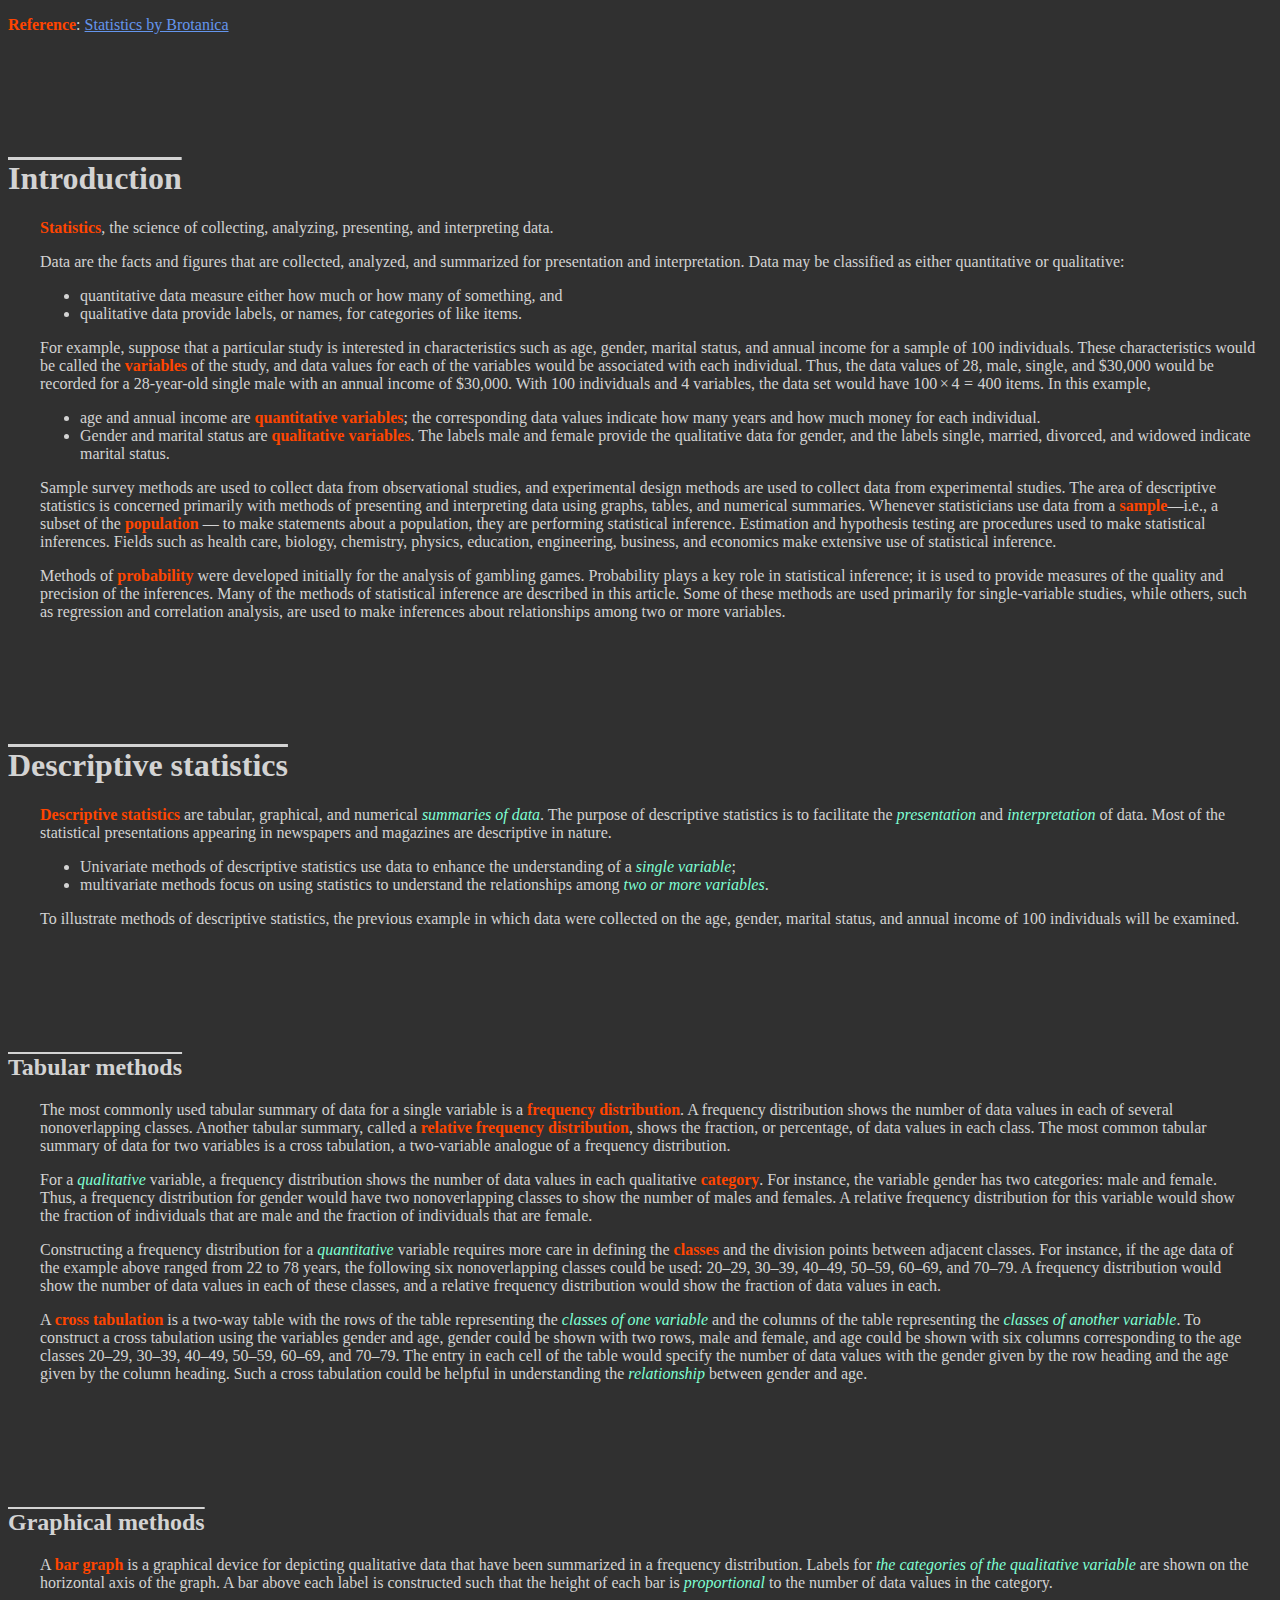
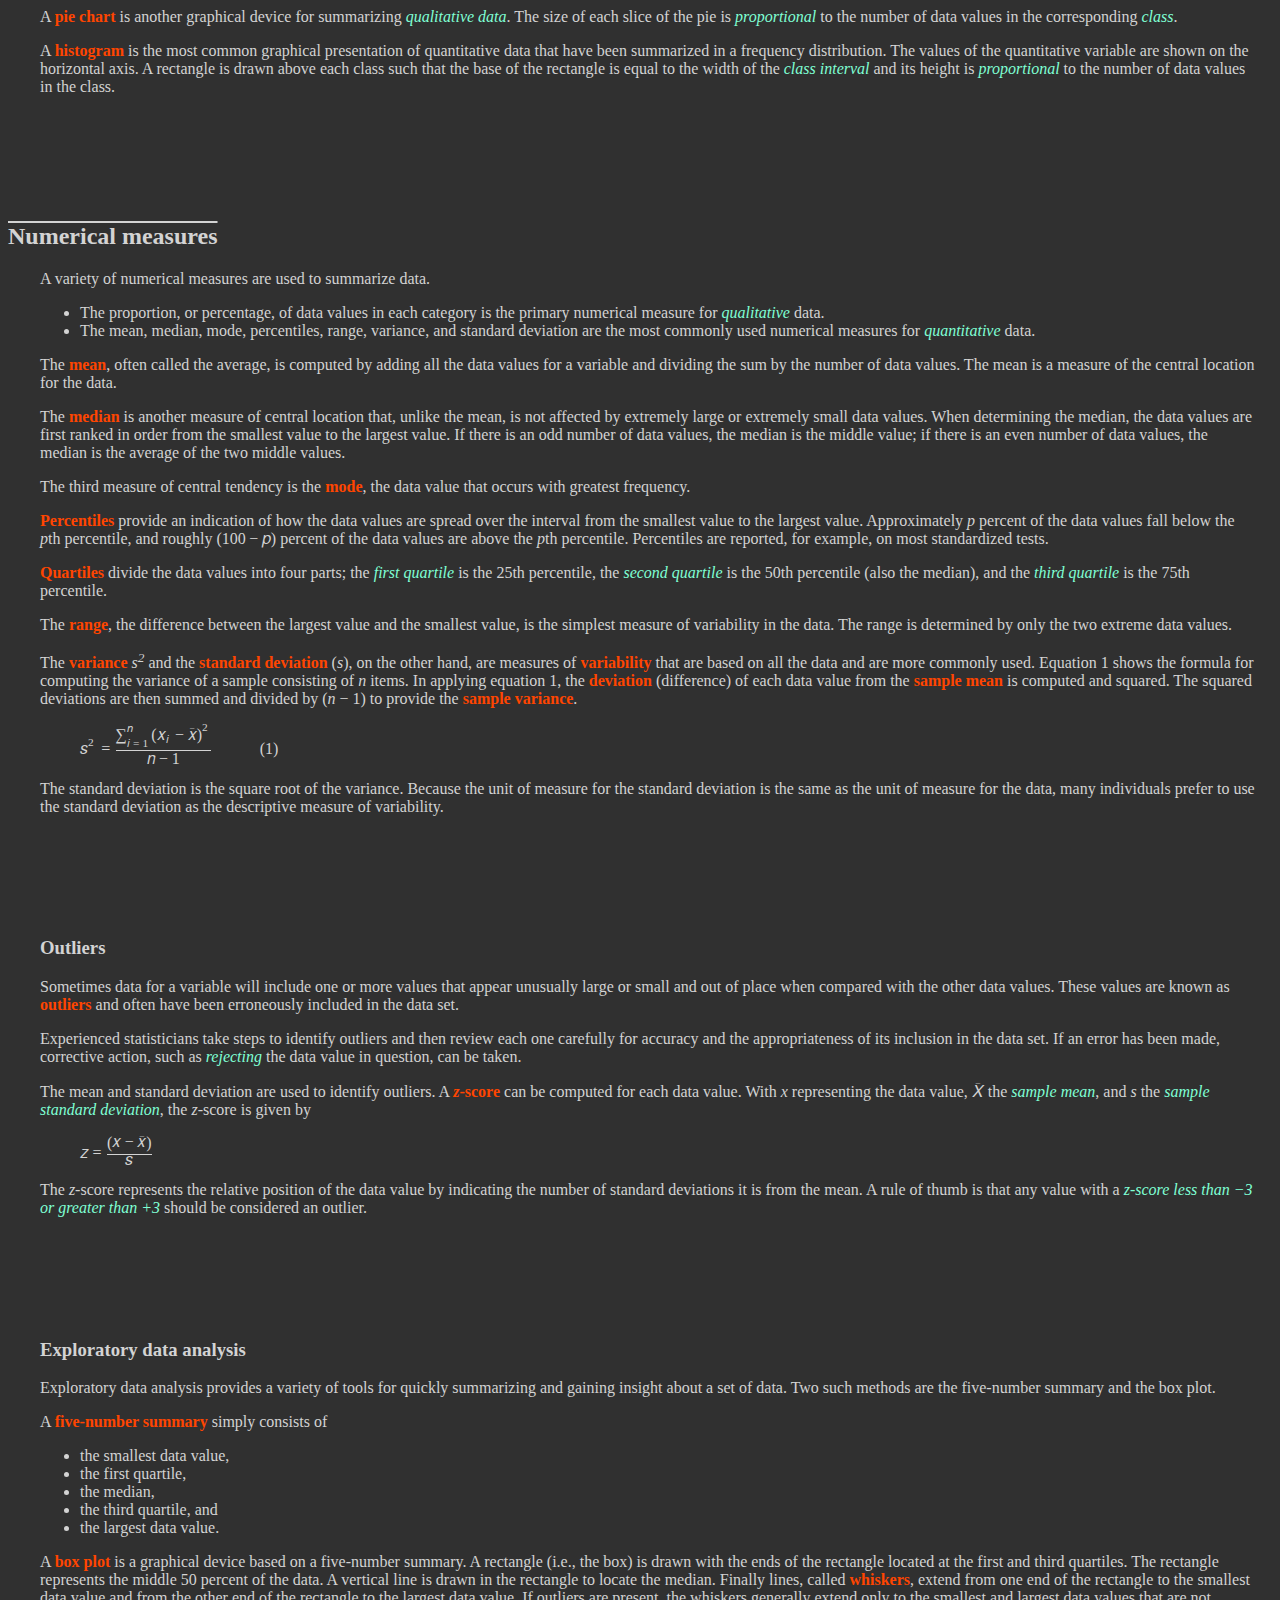
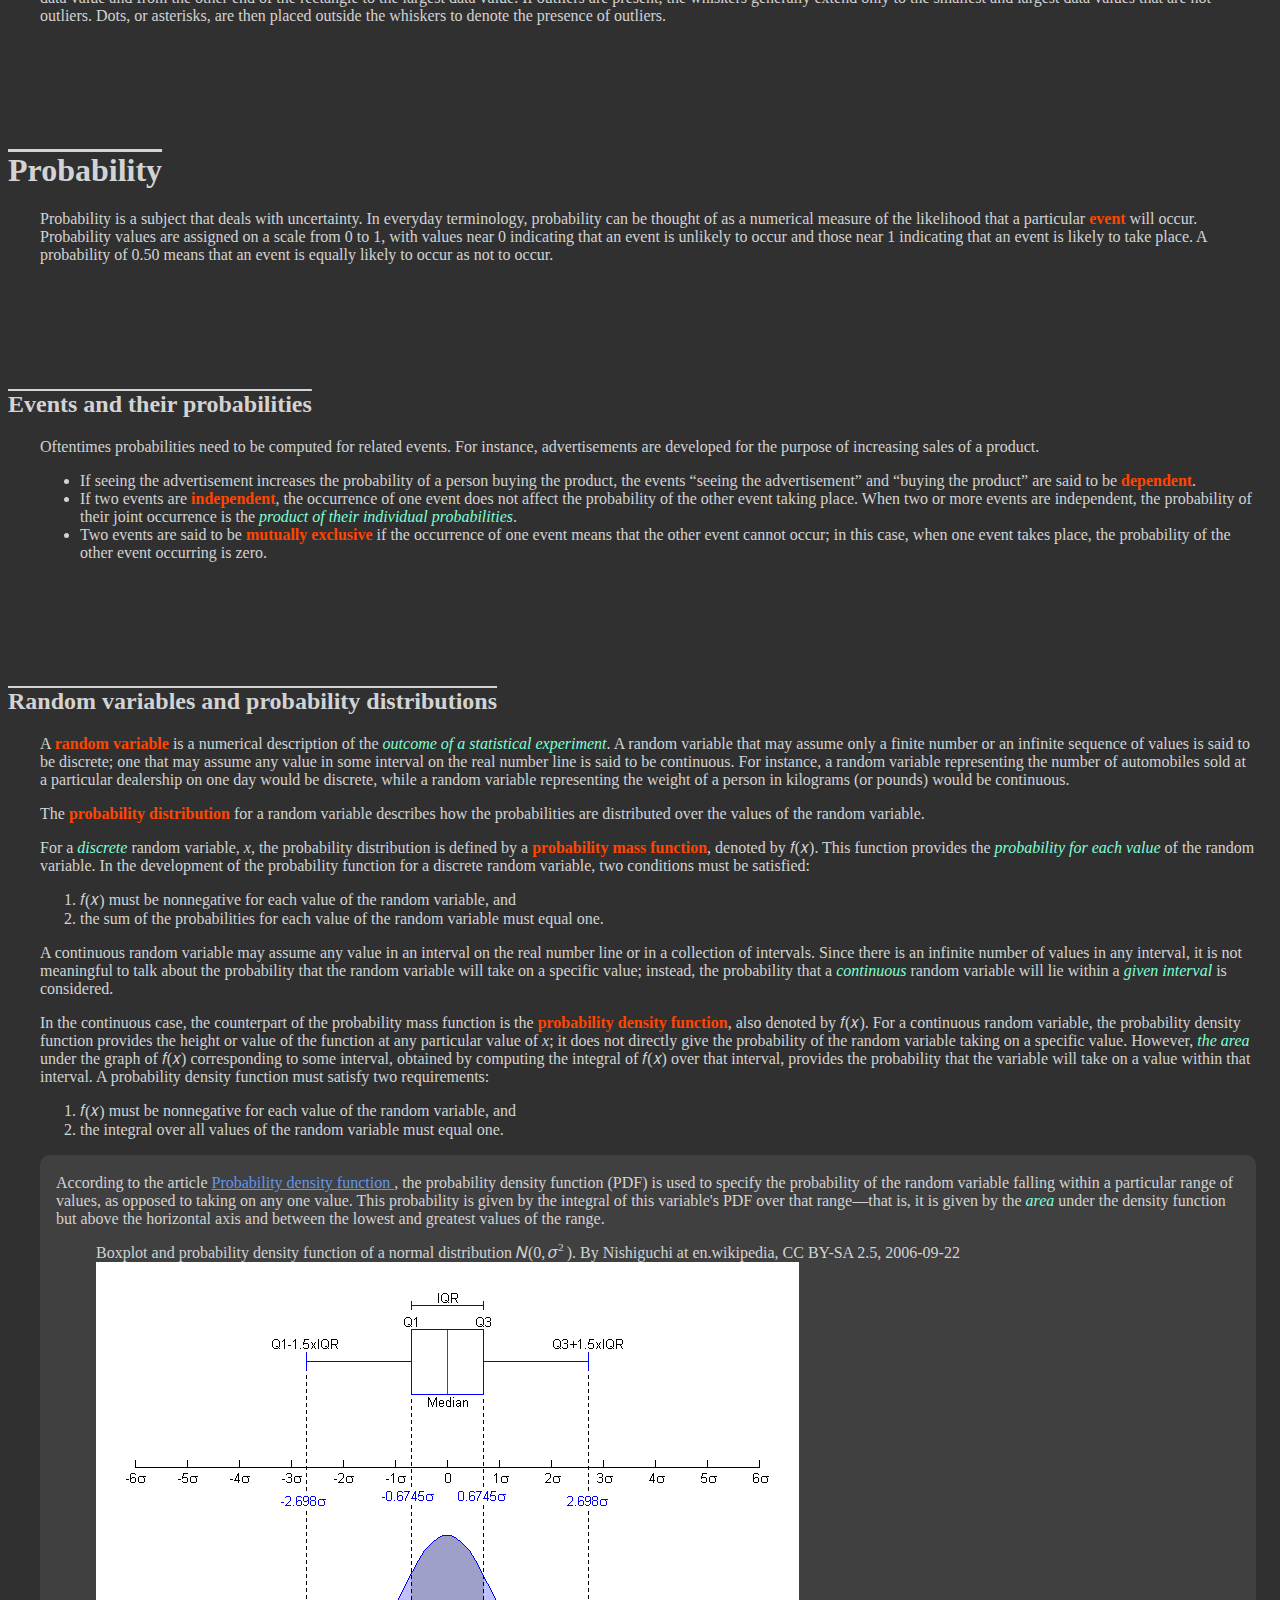
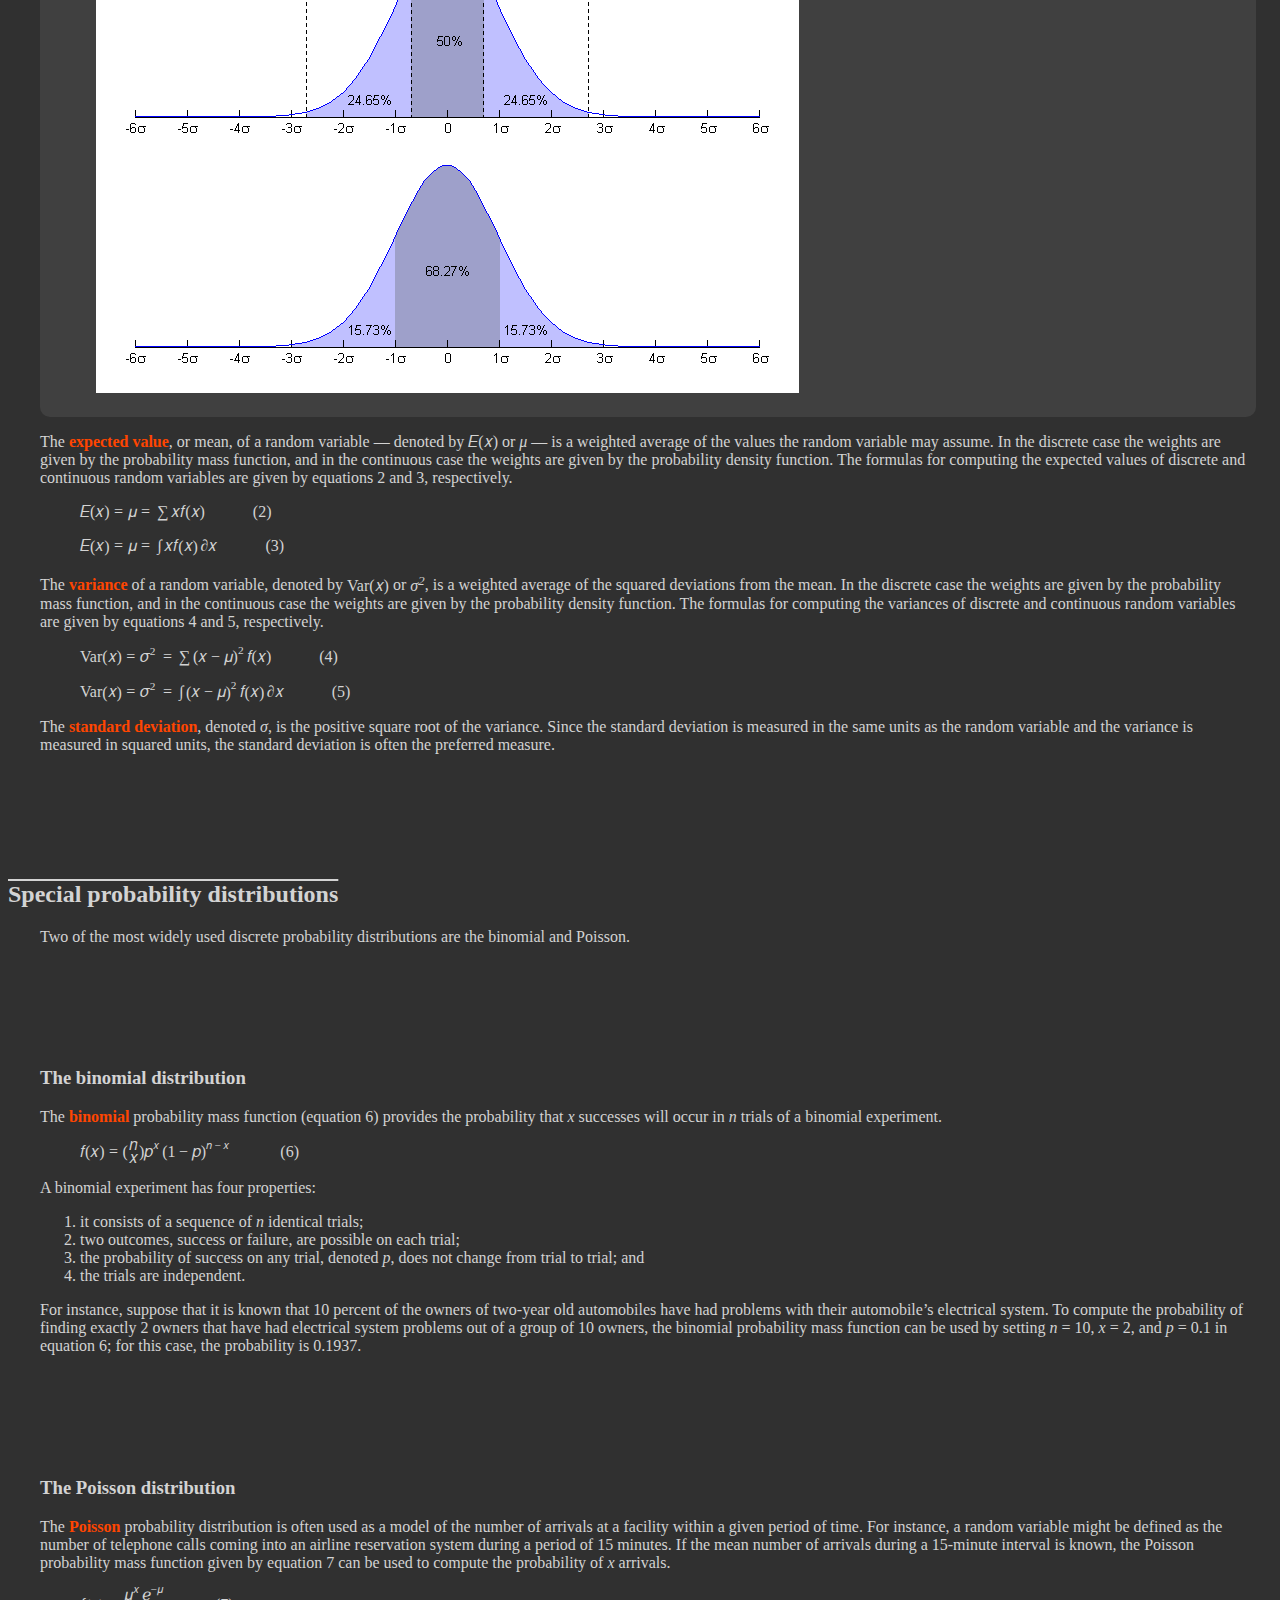
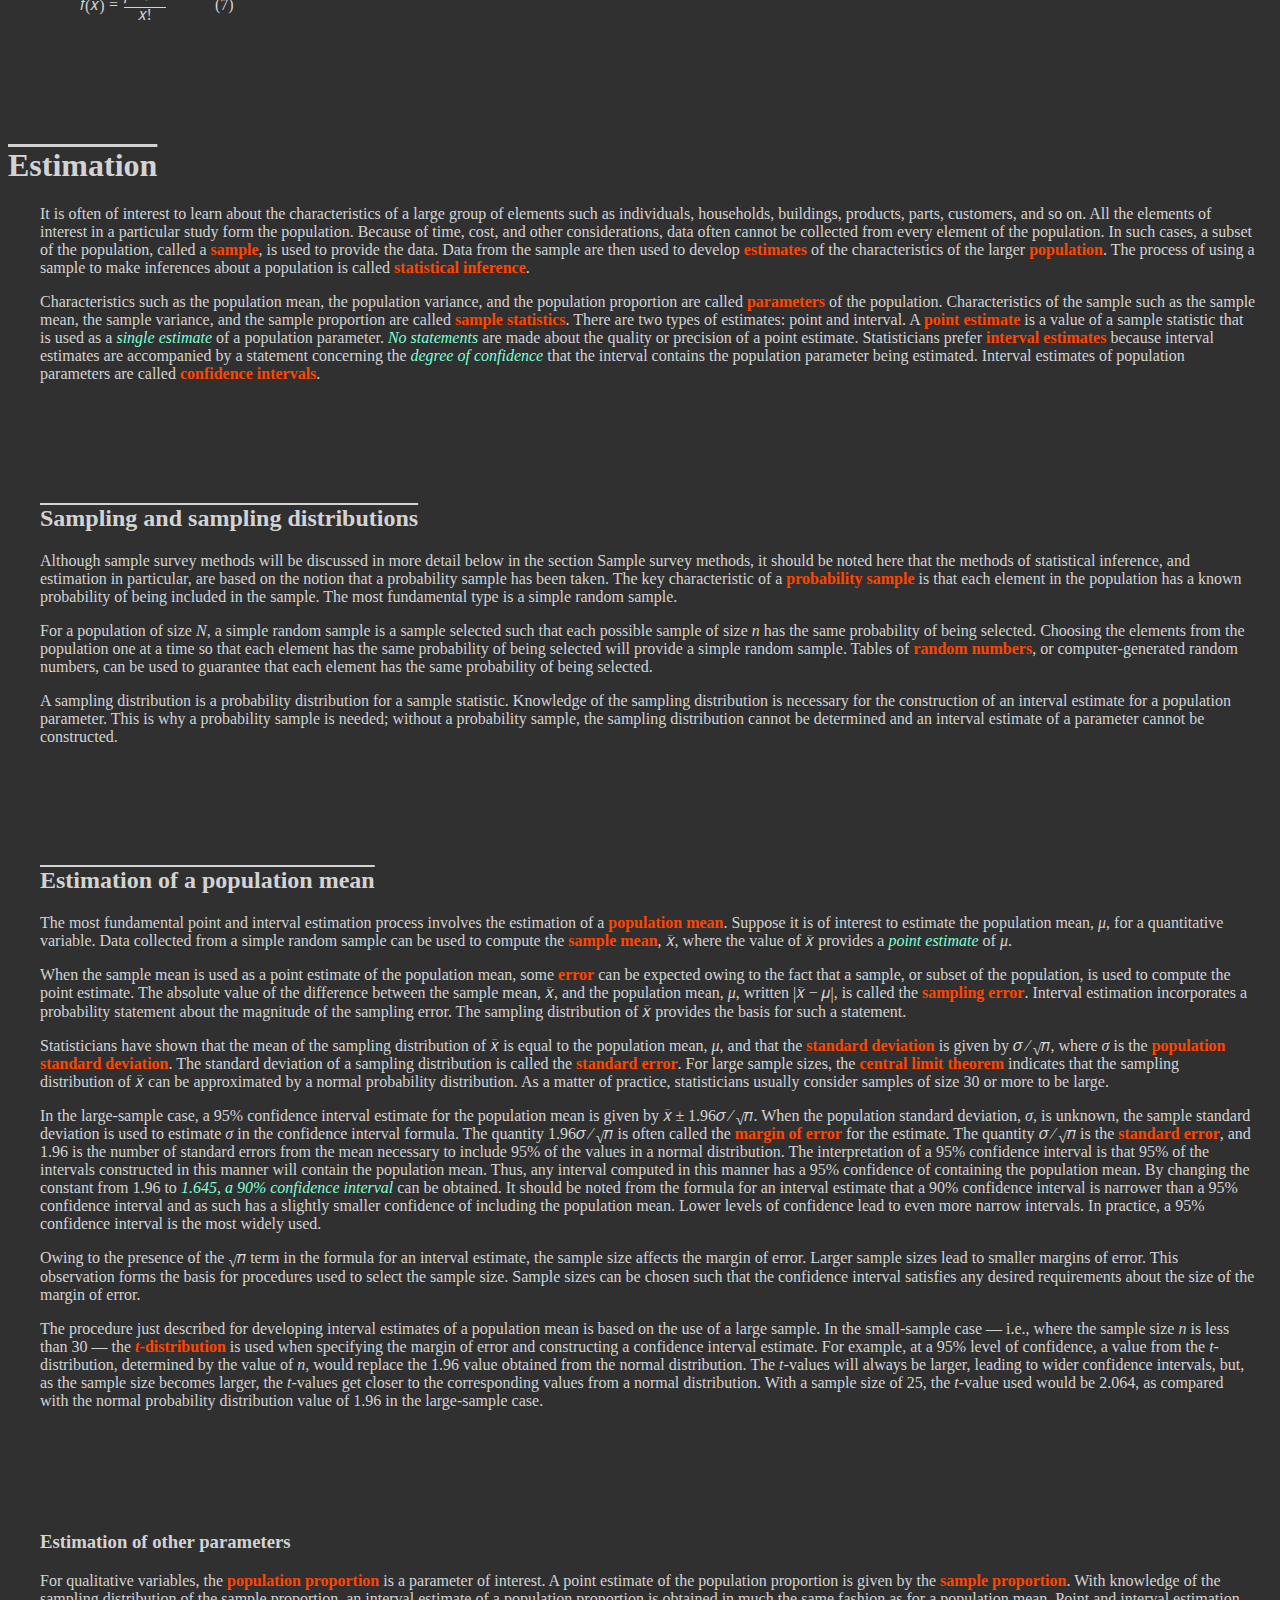
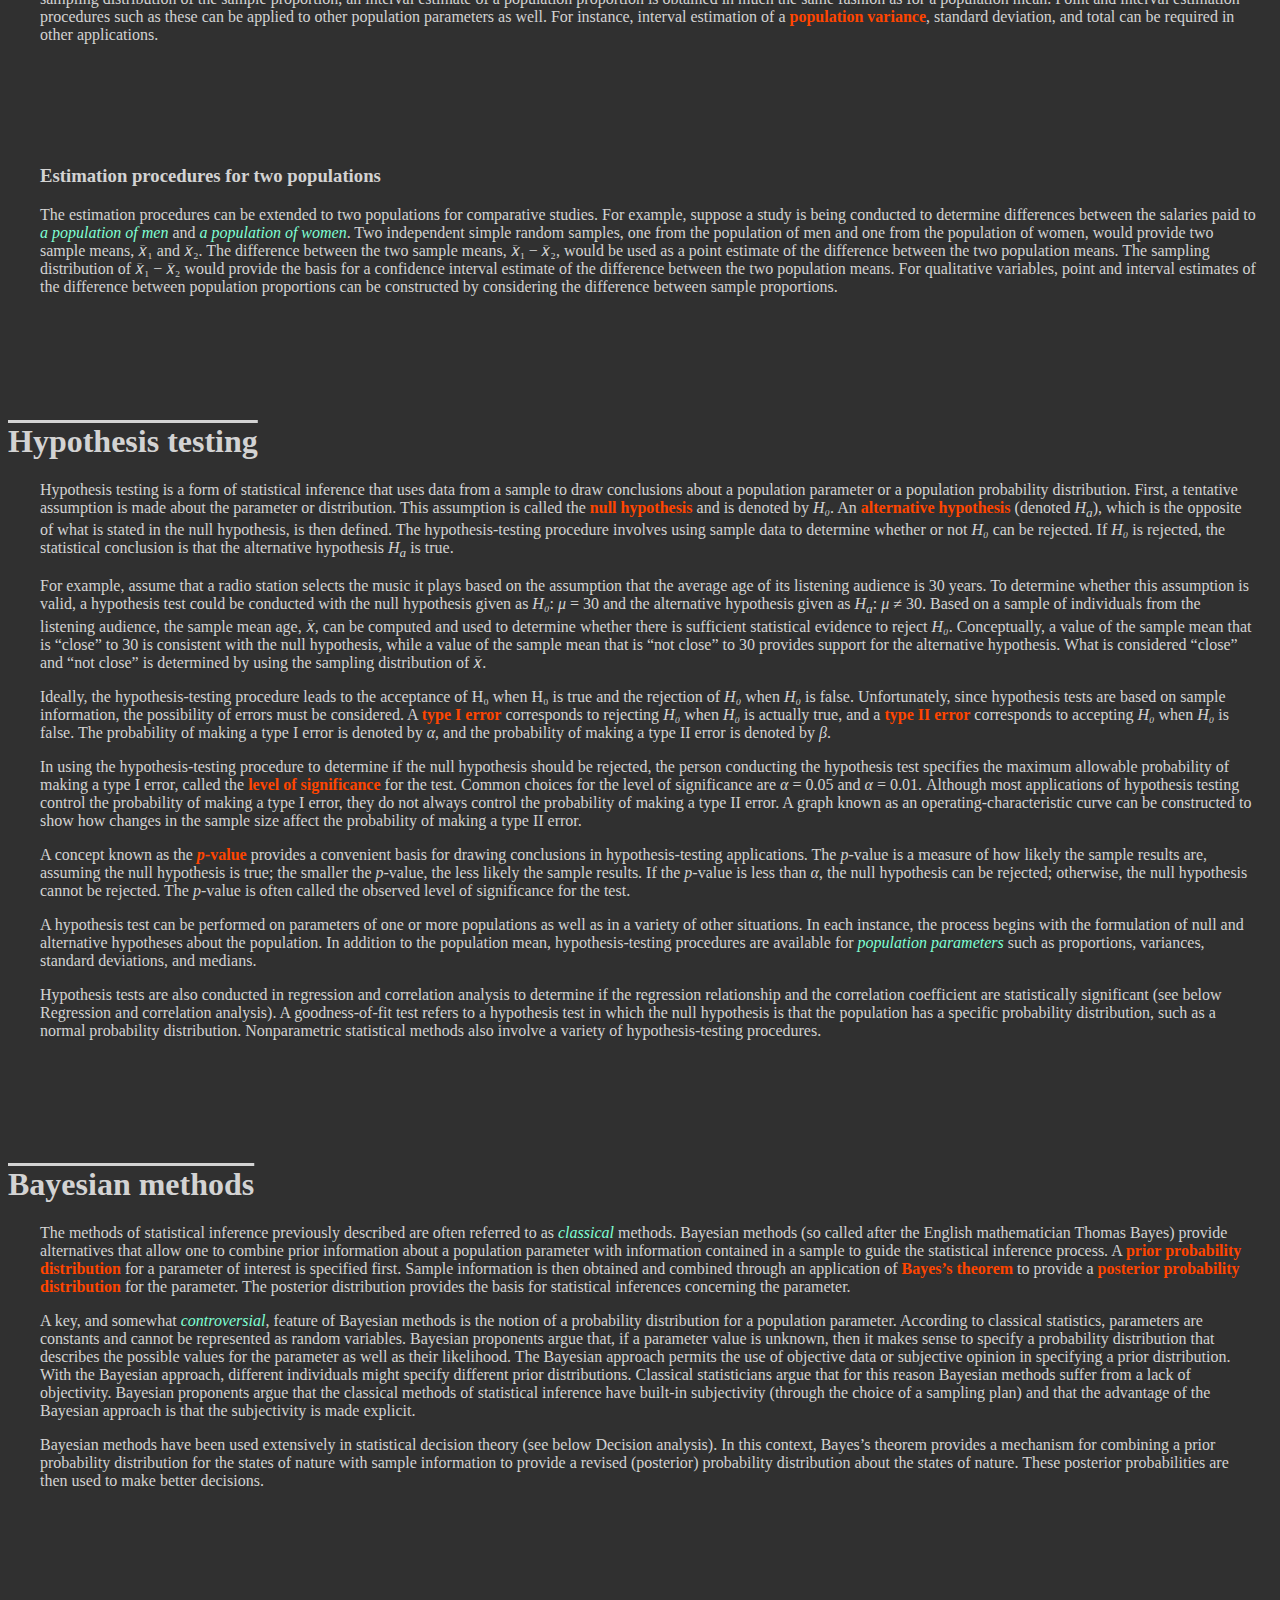
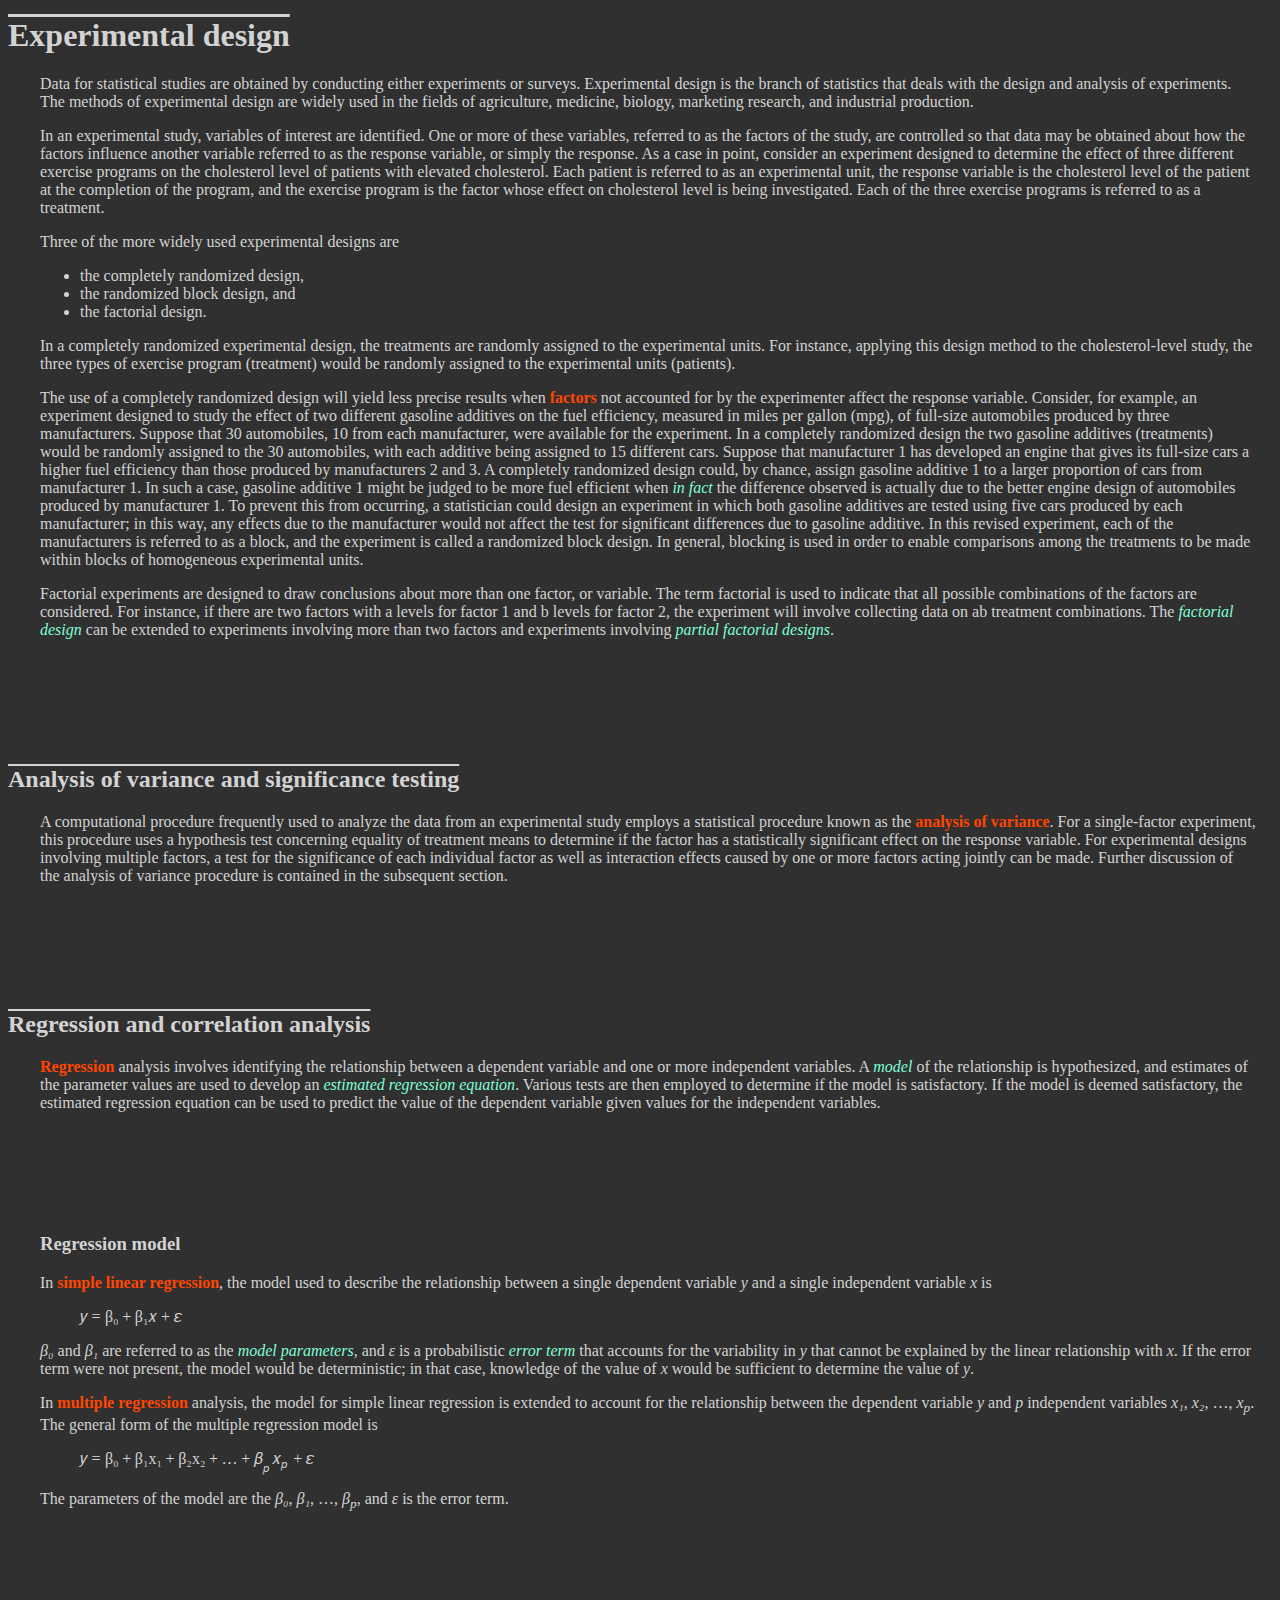
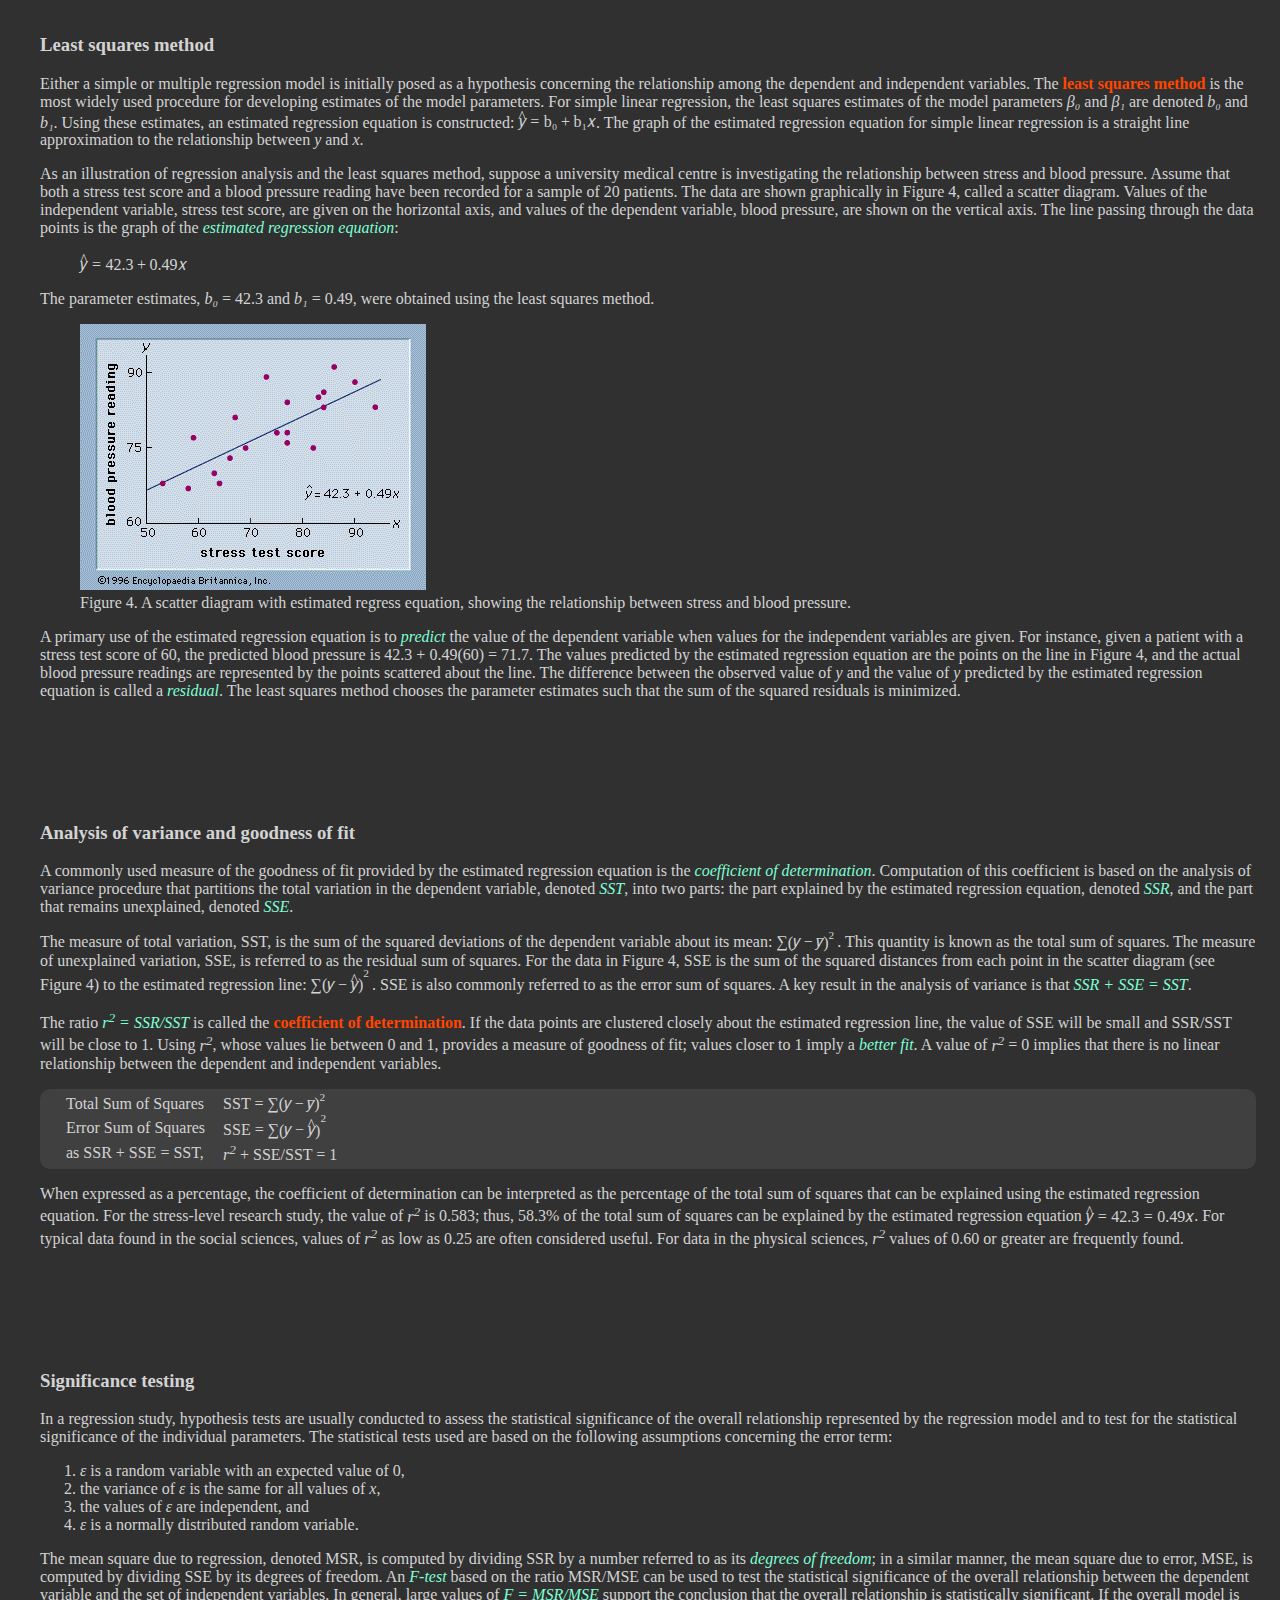
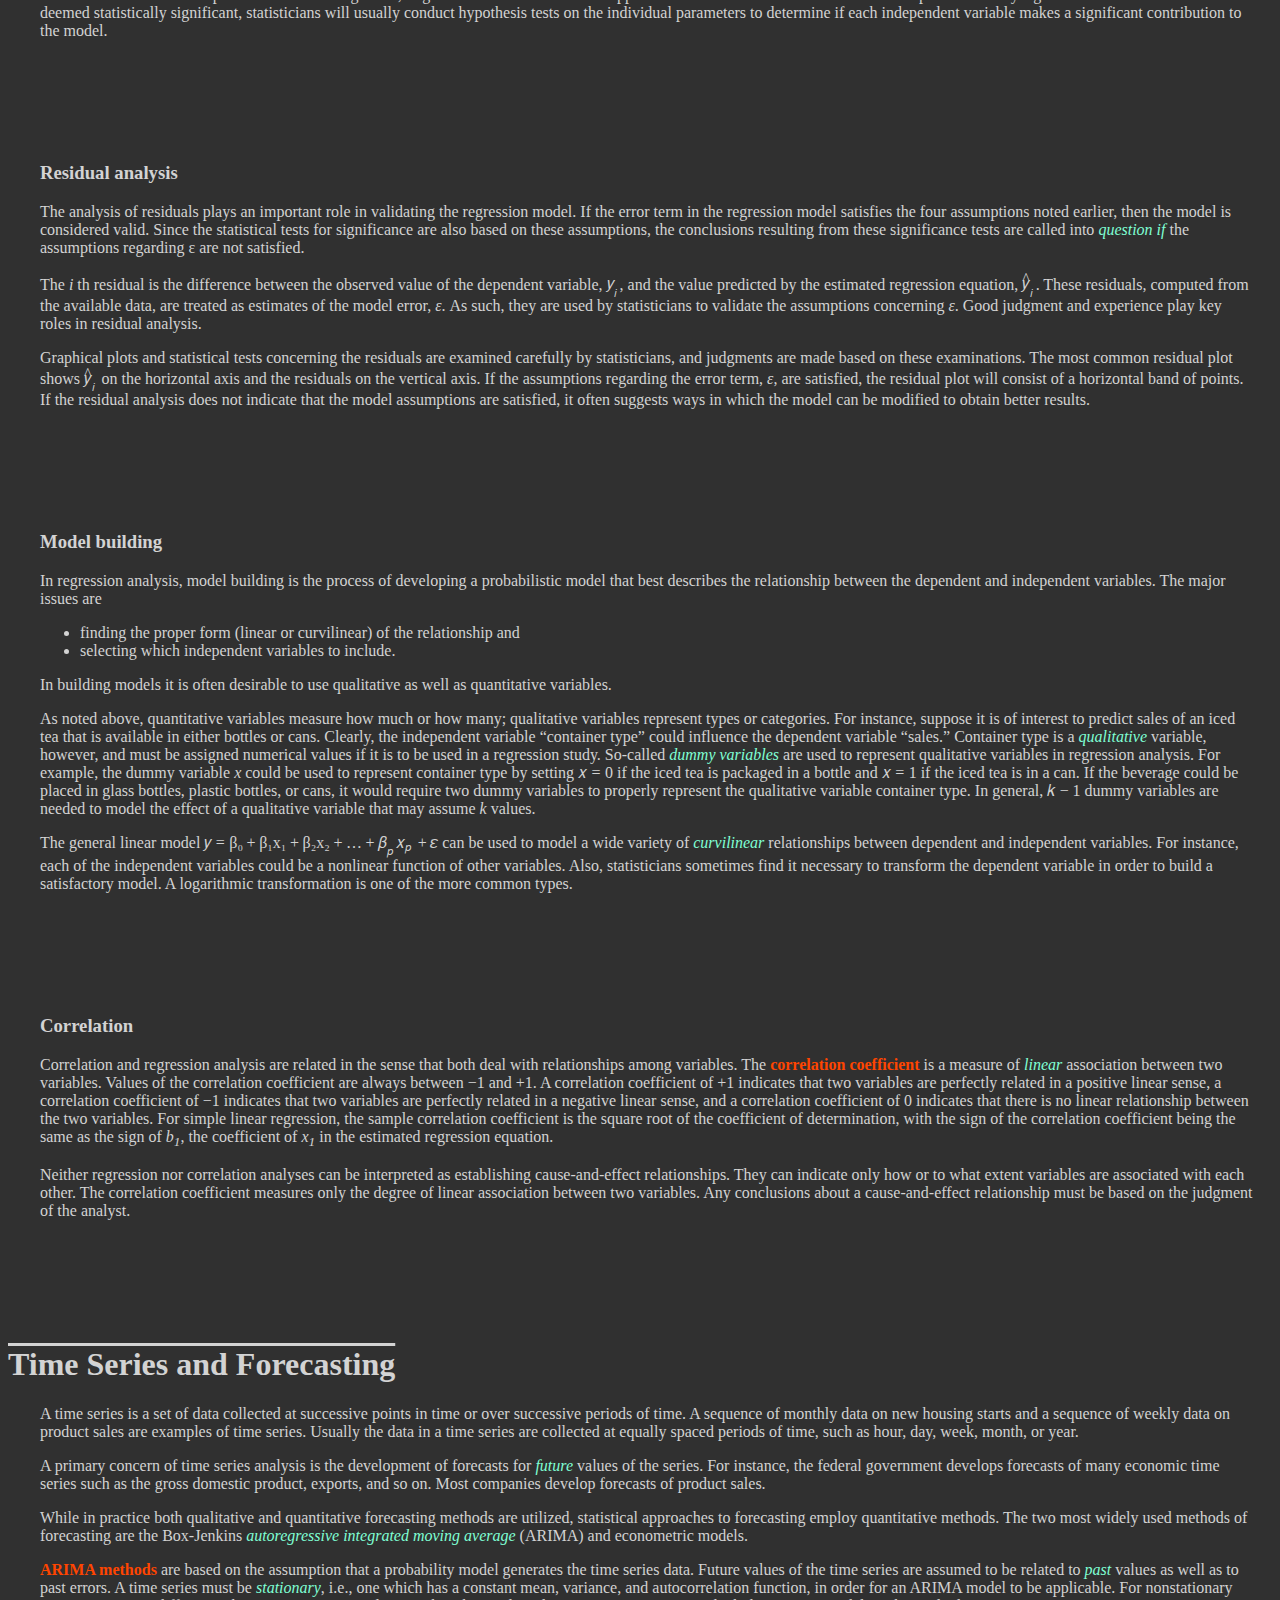
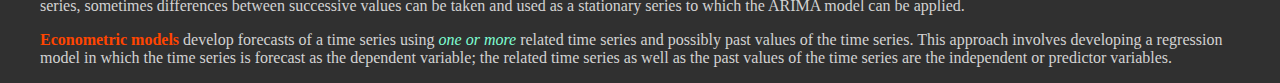
<file: britannica/statistics.html>
<!DOCTYPE html>
<html lang="ja">
<head>
    <title>Statistics by Brotanica</title>
    <link rel="stylesheet" href="dark.css" type="text/css">
    <link rel="stylesheet" href="indent.css" type="text/css">
</head>
<body>

<p>
    <strong>Reference</strong>:
    <a href="https://www.britannica.com/science/statistics">
        Statistics by Brotanica
    </a>
</p>

<!-- ******************************************************************** -->
<h1>Introduction</h1>
<section id="introduction" class="description">

<p>
<strong>Statistics</strong>, the science of collecting, analyzing, presenting, and interpreting data.
</p>
<p>
Data are the facts and figures that are collected, analyzed, and summarized for presentation and interpretation. Data may be classified as either quantitative or qualitative:
</p>
<ul>
    <li>
        quantitative data measure either how much or how many of something, and
    </li>
    <li>
        qualitative data provide labels, or names, for categories of like items.
    </li>
</ul>
<p>
For example, suppose that a particular study is interested in characteristics such as age, gender, marital status, and annual income for a sample of 100 individuals. These characteristics would be called the <strong>variables</strong> of the study, and data values for each of the variables would be associated with each individual. Thus, the data values of 28, male, single, and $30,000 would be recorded for a 28-year-old single male with an annual income of $30,000. With 100 individuals and 4 variables, the data set would have
    <math>
        <mrow>
            <mn>100</mn>
            <mo>&times;</mo>
            <mn>4</mn>
            <mo>&equals;</mo>
            <mn>400</mn>
        </mrow>
    </math>
items. In this example,
</p>
<ul>
    <li>
        age and annual income are <strong>quantitative variables</strong>; the corresponding data values indicate how many years and how much money for each individual.
    </li>
    <li>
        Gender and marital status are <strong>qualitative variables</strong>. The labels male and female provide the qualitative data for gender, and the labels single, married, divorced, and widowed indicate marital status.
    </li>
</ul>
<p>
Sample survey methods are used to collect data from observational studies, and experimental design methods are used to collect data from experimental studies. The area of descriptive statistics is concerned primarily with methods of presenting and interpreting data using graphs, tables, and numerical summaries. Whenever statisticians use data from a <strong>sample</strong>&mdash;i.e., a subset of the <strong>population</strong> &mdash; to make statements about a population, they are performing statistical inference. Estimation and hypothesis testing are procedures used to make statistical inferences. Fields such as health care, biology, chemistry, physics, education, engineering, business, and economics make extensive use of statistical inference.
</p>
<p>
Methods of <strong>probability</strong> were developed initially for the analysis of gambling games. Probability plays a key role in statistical inference; it is used to provide measures of the quality and precision of the inferences. Many of the methods of statistical inference are described in this article. Some of these methods are used primarily for single-variable studies, while others, such as regression and correlation analysis, are used to make inferences about relationships among two or more variables.
</p>

</section>

<!-- ******************************************************************** -->
<h1>Descriptive statistics</h1>
<section id="descriptive_statistics" class="description">

<p>
<strong>Descriptive statistics</strong> are tabular, graphical, and numerical <em>summaries of data</em>. The purpose of descriptive statistics is to facilitate the <em>presentation</em> and <em>interpretation</em> of data. Most of the statistical presentations appearing in newspapers and magazines are descriptive in nature.
</p>
<ul>
    <li>
        Univariate methods of descriptive statistics use data to enhance the understanding of a <em>single variable</em>;
    </li>
    <li>
        multivariate methods focus on using statistics to understand the relationships among <em>two or more variables</em>.
    </li>
</ul>
<p>
To illustrate methods of descriptive statistics, the previous example in which data were collected on the age, gender, marital status, and annual income of 100 individuals will be examined.
</p>

</section>

<!-- ******************************************************************** -->
<h2>Tabular methods</h2>
<section id="tabular_methods" class="description">

<p>
The most commonly used tabular summary of data for a single variable is a <strong>frequency distribution</strong>. A frequency distribution shows the number of data values in each of several nonoverlapping classes. Another tabular summary, called a <strong>relative frequency distribution</strong>, shows the fraction, or percentage, of data values in each class. The most common tabular summary of data for two variables is a cross tabulation, a two-variable analogue of a frequency distribution.
</p>
<p>
For a <em>qualitative</em> variable, a frequency distribution shows the number of data values in each qualitative <strong>category</strong>. For instance, the variable gender has two categories: male and female. Thus, a frequency distribution for gender would have two nonoverlapping classes to show the number of males and females. A relative frequency distribution for this variable would show the fraction of individuals that are male and the fraction of individuals that are female.
</p>
<p>
Constructing a frequency distribution for a <em>quantitative</em> variable requires more care in defining the <strong>classes</strong> and the division points between adjacent classes. For instance, if the age data of the example above ranged from 22 to 78 years, the following six nonoverlapping classes could be used: 20–29, 30–39, 40–49, 50–59, 60–69, and 70–79. A frequency distribution would show the number of data values in each of these classes, and a relative frequency distribution would show the fraction of data values in each.
</p>
<p>
A <strong>cross tabulation</strong> is a two-way table with the rows of the table representing the <em>classes of one variable</em> and the columns of the table representing the <em>classes of another variable</em>. To construct a cross tabulation using the variables gender and age, gender could be shown with two rows, male and female, and age could be shown with six columns corresponding to the age classes 20–29, 30–39, 40–49, 50–59, 60–69, and 70–79. The entry in each cell of the table would specify the number of data values with the gender given by the row heading and the age given by the column heading. Such a cross tabulation could be helpful in understanding the <em>relationship</em> between gender and age.
</p>

</section>

<!-- ******************************************************************** -->
<h2>Graphical methods</h2>
<section id="graphical_methods" class="description">

<p>
A <strong>bar graph</strong> is a graphical device for depicting qualitative data that have been summarized in a frequency distribution. Labels for <em>the categories of the qualitative variable</em> are shown on the horizontal axis of the graph. A bar above each label is constructed such that the height of each bar is <em>proportional</em> to the number of data values in the category.
</p>
<p>
A <strong>pie chart</strong> is another graphical device for summarizing <em>qualitative data</em>. The size of each slice of the pie is <em>proportional</em> to the number of data values in the corresponding <em>class</em>.
</p>
<p>
A <strong>histogram</strong> is the most common graphical presentation of quantitative data that have been summarized in a frequency distribution. The values of the quantitative variable are shown on the horizontal axis. A rectangle is drawn above each class such that the base of the rectangle is equal to the width of the <em>class interval</em> and its height is <em>proportional</em> to the number of data values in the class.
</p>

</section>

<!-- ******************************************************************** -->
<h2>Numerical measures</h2>
<section id="numerical_measures" class="description">

<p>
A variety of numerical measures are used to summarize data.
</p>
<ul>
    <li>
        The proportion, or percentage, of data values in each category is the primary numerical measure for <em>qualitative</em> data.
    </li>
    <li>
        The mean, median, mode, percentiles, range, variance, and standard deviation are the most commonly used numerical measures for <em>quantitative</em> data.
    </li>
</ul>
<p>
The <strong>mean</strong>, often called the average, is computed by adding all the data values for a variable and dividing the sum by the number of data values. The mean is a measure of the central location for the data.
</p>
<p>
The <strong>median</strong> is another measure of central location that, unlike the mean, is not affected by extremely large or extremely small data values. When determining the median, the data values are first ranked in order from the smallest value to the largest value. If there is an odd number of data values, the median is the middle value; if there is an even number of data values, the median is the average of the two middle values.
</p>
<p>
The third measure of central tendency is the <strong>mode</strong>, the data value that occurs with greatest frequency.
</p>
<p>
<strong>Percentiles</strong> provide an indication of how the data values are spread over the interval from the smallest value to the largest value. Approximately <var>p</var> percent of the data values fall below the <var>p</var>th percentile, and roughly
    <math>
        <mrow>
            <mo fence="true">&lpar;</mo>
            <mn>100</mn>
            <mo>&minus;</mo>
            <mi>p</mi>
            <mo fence="true">&rpar;</mo>
        </mrow>
    </math>
percent of the data values are above the <var>p</var>th percentile. Percentiles are reported, for example, on most standardized tests.
</p>
<p>
<strong>Quartiles</strong> divide the data values into four parts;
the <em>first quartile</em> is the 25th percentile,
the <em>second quartile</em> is the 50th percentile (also the median), and
the <em>third quartile</em> is the 75th percentile.
</p>
<p>
The <strong>range</strong>, the difference between the largest value and the smallest value, is the simplest measure of variability in the data. The range is determined by only the two extreme data values.
</p>
<p>
The <strong>variance</strong> <var>s<sup>2</sup></var> and the <strong>standard deviation</strong> (<var>s</var>), on the other hand, are measures of <strong>variability</strong> that are based on all the data and are more commonly used. Equation 1 shows the formula for computing the variance of a sample consisting of <var>n</var> items. In applying equation 1, the <strong>deviation</strong> (difference) of each data value from the <strong>sample mean</strong> is computed and squared. The squared deviations are then summed and divided by (<var>n</var> &minus; 1) to provide the <strong>sample variance</strong>.
</p>
<figure>
    <math displaystyle="true">
        <mrow>
            <msup>
                <mi>s</mi>
                <mn>2</mn>
            </msup>
        </mrow>
        <mo>&equals;</mo>
        <mrow>
            <mfrac>
                <mrow>
                    <msubsup>
                        <mi>&sum;</mi>
                        <mrow>
                            <mi>i</mi>
                            <mo>&equals;</mo>
                            <mn>1</mn>
                        </mrow>
                        <mi>n</mi>
                    </msubsup>
                    <mo>&ApplyFunction;</mo>
                    <msup>
                        <mrow>
                            <mo fence="true">&lpar;</mo>
                            <msub>
                                <mi>x</mi>
                                <mi>i</mi>
                            </msub>
                            <mo>&minus;</mo>
                            <mover>
                                <mi>x</mi>
                                <mo>&OverBar;</mo>
                            </mover>
                            <mo fence="true">&rpar;</mo>
                        </mrow>
                        <mn>2</mn>
                    </msup>
                </mrow>
                <mrow>
                    <mi>n</mi>
                    <mo>&minus;</mo>
                    <mn>1</mn>
                </mrow>
            </mfrac>
        </mrow>
        <mrow>
            <mspace width="3em"/>
            <mtext>(1)</mtext>
        </mrow>
    </math>
</figure>
<p>
The standard deviation is the square root of the variance. Because the unit of measure for the standard deviation is the same as the unit of measure for the data, many individuals prefer to use the standard deviation as the descriptive measure of variability.
</p>

<h3>Outliers</h3>
<p>
Sometimes data for a variable will include one or more values that appear unusually large or small and out of place when compared with the other data values. These values are known as <strong>outliers</strong> and often have been erroneously included in the data set.
</p>
<p>
Experienced statisticians take steps to identify outliers and then review each one carefully for accuracy and the appropriateness of its inclusion in the data set. If an error has been made, corrective action, such as <em>rejecting</em> the data value in question, can be taken.
</p>
<p>
The mean and standard deviation are used to identify outliers. A <strong><var>z</var>-score</strong> can be computed for each data value. With <var>x</var> representing the data value,
    <math>
        <mover>
            <mi>X</mi>
            <mo>&OverBar;</mo>
        </mover>
    </math>
the <em>sample mean</em>, and <var>s</var> the <em>sample standard deviation</em>, the <var>z</var>-score is given by
</p>
<figure>
    <math displaystyle="true">
        <mrow>
            <mi>z</mi>
            <mo>&equals;</mo>
            <mfrac>
                <mrow>
                    <mo fence="true">&lpar;</mo>
                    <mi>x</mi>
                    <mo>&minus;</mo>
                    <mover>
                        <mi>x</mi>
                        <mo>&OverBar;</mo>
                    </mover>
                    <mo fence="true">&rpar;</mo>
                </mrow>
                <mi>s</mi>
            </mfrac>
        </mrow>
    </math>
</figure>
<p>
The <var>z</var>-score represents the relative position of the data value by indicating the number of standard deviations it is from the mean. A rule of thumb is that any value with a <em><var>z</var>-score less than −3 or greater than +3</em> should be considered an outlier.
</p>

<h3>Exploratory data analysis</h3>
<p>
Exploratory data analysis provides a variety of tools for quickly summarizing and gaining insight about a set of data. Two such methods are the five-number summary and the box plot.
</p>
<p>
A <strong>five-number summary</strong> simply consists of
<ul>
    <li>the smallest data value,</li>
    <li>the first quartile,</li>
    <li>the median,</li>
    <li>the third quartile, and</li>
    <li>the largest data value.</li>
</ul>
</p>
<p>
A <strong>box plot</strong> is a graphical device based on a five-number summary. A rectangle (i.e., the box) is drawn with the ends of the rectangle located at the first and third quartiles. The rectangle represents the middle 50 percent of the data. A vertical line is drawn in the rectangle to locate the median. Finally lines, called <strong>whiskers</strong>, extend from one end of the rectangle to the smallest data value and from the other end of the rectangle to the largest data value. If outliers are present, the whiskers generally extend only to the smallest and largest data values that are not outliers. Dots, or asterisks, are then placed outside the whiskers to denote the presence of outliers.
</p>

</section>

<!-- ******************************************************************** -->
<h1>Probability</h1>
<section id="probability" class="description">

<p>
Probability is a subject that deals with uncertainty. In everyday terminology, probability can be thought of as a numerical measure of the likelihood that a particular <strong>event</strong> will occur. Probability values are assigned on a scale from 0 to 1, with values near 0 indicating that an event is unlikely to occur and those near 1 indicating that an event is likely to take place. A probability of 0.50 means that an event is equally likely to occur as not to occur.
</p>

</section>

<!-- ******************************************************************** -->
<h2>Events and their probabilities</h2>
<section id="events_probabilities" class="description">

<p>
Oftentimes probabilities need to be computed for related events. For instance, advertisements are developed for the purpose of increasing sales of a product.
</p>
<ul>
    <li>
        If seeing the advertisement increases the probability of a person buying the product, the events “seeing the advertisement” and “buying the product” are said to be <strong>dependent</strong>.
    </li>
    <li>
        If two events are <strong>independent</strong>, the occurrence of one event does not affect the probability of the other event taking place. When two or more events are independent, the probability of their joint occurrence is the <em>product of their individual probabilities</em>.
    </li>
    <li>
        Two events are said to be <strong>mutually exclusive</strong> if the occurrence of one event means that the other event cannot occur; in this case, when one event takes place, the probability of the other event occurring is zero.
    </li>
</ul>

</section>

<!-- ******************************************************************** -->
<h2>Random variables and probability distributions</h2>
<section id="probability_distributions" class="description">

<p>
A <strong>random variable</strong> is a numerical description of the <em>outcome of a statistical experiment</em>. A random variable that may assume only a finite number or an infinite sequence of values is said to be discrete; one that may assume any value in some interval on the real number line is said to be continuous. For instance, a random variable representing the number of automobiles sold at a particular dealership on one day would be discrete, while a random variable representing the weight of a person in kilograms (or pounds) would be continuous.
</p>
<p>
The <strong>probability distribution</strong> for a random variable describes how the probabilities are distributed over the values of the random variable.
</p>
<p>
For a <em>discrete</em> random variable, <var>x</var>, the probability distribution is defined by a <strong>probability mass function</strong>, denoted by
    <math>
        <mi>f</mi>
        <mo>&ApplyFunction;</mo>
        <mo fence="true">&lpar;</mo>
        <mi>x</mi>
        <mo fence="true">&rpar;</mo>
    </math>.
This function provides the <em>probability for each value</em> of the random variable. In the development of the probability function for a discrete random variable, two conditions must be satisfied:
</p>
<ol>
    <li>
        <math>
            <mi>f</mi>
            <mo>&ApplyFunction;</mo>
            <mo fence="true">&lpar;</mo>
            <mi>x</mi>
            <mo fence="true">&rpar;</mo>
        </math>
        must be nonnegative for each value of the random variable, and
    </li>
    <li>
        the sum of the probabilities for each value of the random variable must equal one.
    </li>
</ol>
<p>
A continuous random variable may assume any value in an interval on the real number line or in a collection of intervals. Since there is an infinite number of values in any interval, it is not meaningful to talk about the probability that the random variable will take on a specific value; instead, the probability that a <em>continuous</em> random variable will lie within a <em>given interval</em> is considered.
</p>
<p>
In the continuous case, the counterpart of the probability mass function is the <strong>probability density function</strong>, also denoted by
    <math>
        <mi>f</mi>
        <mo>&ApplyFunction;</mo>
        <mo fence="true">&lpar;</mo>
        <mi>x</mi>
        <mo fence="true">&rpar;</mo>
    </math>.
For a continuous random variable, the probability density function provides the height or value of the function at any particular value of <var>x</var>; it does not directly give the probability of the random variable taking on a specific value. However, <em>the area</em> under the graph of
    <math>
        <mi>f</mi>
        <mo>&ApplyFunction;</mo>
        <mo fence="true">&lpar;</mo>
        <mi>x</mi>
        <mo fence="true">&rpar;</mo>
    </math>
corresponding to some interval, obtained by computing the integral of
    <math>
        <mi>f</mi>
        <mo>&ApplyFunction;</mo>
        <mo fence="true">&lpar;</mo>
        <mi>x</mi>
        <mo fence="true">&rpar;</mo>
    </math>
over that interval, provides the probability that the variable will take on a value within that interval. A probability density function must satisfy two requirements:
</p>
<ol>
    <li>
        <math>
            <mi>f</mi>
            <mo>&ApplyFunction;</mo>
            <mo fence="true">&lpar;</mo>
            <mi>x</mi>
            <mo fence="true">&rpar;</mo>
        </math>
        must be nonnegative for each value of the random variable, and
    </li>
    <li>
        the integral over all values of the random variable must equal one.
    </li>
</ol>

<aside class="wrapup">
<p>
According to the article
    <a href="https://en.wikipedia.org/wiki/Probability_density_function">
        Probability density function
    </a>,
the probability density function (PDF) is used to specify the probability of the random variable falling within a particular range of values, as opposed to taking on any one value. This probability is given by the integral of this variable's PDF over that range&mdash;that is, it is given by the <em>area</em> under the density function but above the horizontal axis and between the lowest and greatest values of the range.
</p>
<figure>
    <figcaption>
        Boxplot and probability density function of a normal distribution
        <math>
            <mi>N</mi>
            <mo>&ApplyFunction;</mo>
            <mo fence="true">&lpar;</mo>
            <mn>0</mn>
            <mo separator="true">&comma;</mo>
            <msup>
                <mi>&sigma;</mi>
                <mn>2</mn>
            </msup>
            <mo fence="true">&rpar;</mo>
        </math>.
        By Nishiguchi at en.wikipedia, CC BY-SA 2.5, 2006-09-22
    </figcaption>
    <img src="Boxplot_vs_PDF.png" alt="Boxplot and probability density function of a normal distribution">
</figure>
</aside>

<p>
The <strong>expected value</strong>, or mean, of a random variable &mdash; denoted by
    <math>
        <mi>E</mi>
        <mo>&ApplyFunction;</mo>
        <mo fence="true">&lpar;</mo>
        <mi>x</mi>
        <mo fence="true">&rpar;</mo>
    </math>
or <var>&mu;</var> &mdash; is a weighted average of the values the random variable may assume. In the discrete case the weights are given by the probability mass function, and in the continuous case the weights are given by the probability density function. The formulas for computing the expected values of discrete and continuous random variables are given by equations 2 and 3, respectively.
</p>
<figure>
    <math>
        <mrow>
            <mi>E</mi>
            <mo>&ApplyFunction;</mo>
            <mo fence="true">&lpar;</mo>
            <mi>x</mi>
            <mo fence="true">&rpar;</mo>
        </mrow>
        <mo>&equals;</mo>
        <mi>&mu;</mi>
        <mo>&equals;</mo>
        <mrow>
            <mo>&sum;</mo>
            <mo>&ApplyFunction;</mo>
            <mrow>
                <mi>x</mi>
                <mo>&InvisibleTimes;</mo>
                <mrow>
                    <mi>f</mi>
                    <mo>&ApplyFunction;</mo>
                    <mo fence="true">&lpar;</mo>
                    <mi>x</mi>
                    <mo fence="true">&rpar;</mo>
                </mrow>
            </mrow>
        </mrow>
        <mrow>
            <mspace width="3em"/>
            <mtext>(2)</mtext>
        </mrow>
    </math>
</figure>
<figure>
    <math>
        <mrow>
            <mi>E</mi>
            <mo>&ApplyFunction;</mo>
            <mo fence="true">&lpar;</mo>
            <mi>x</mi>
            <mo fence="true">&rpar;</mo>
        </mrow>
        <mo>&equals;</mo>
        <mi>&mu;</mi>
        <mo>&equals;</mo>
        <mrow>
            <mo>&Integral;</mo>
            <mo>&ApplyFunction;</mo>
            <mrow>
                <mi>x</mi>
                <mo>&InvisibleTimes;</mo>
                <mrow>
                    <mi>f</mi>
                    <mo>&ApplyFunction;</mo>
                    <mo fence="true">&lpar;</mo>
                    <mi>x</mi>
                    <mo fence="true">&rpar;</mo>
                </mrow>
                <mo>&InvisibleTimes;</mo>
                <mrow>
                    <mo>&PartialD;</mo>
                    <mi>x</mi>
                </mrow>
            </mrow>
        </mrow>
        <mrow>
            <mspace width="3em"/>
            <mtext>(3)</mtext>
        </mrow>
    </math>
</figure>
<p>
The <strong>variance</strong> of a random variable, denoted by
    <math>
        <mi>Var</mi>
        <mo>&ApplyFunction;</mo>
        <mo fence="true">&lpar;</mo>
        <mi>x</mi>
        <mo fence="true">&rpar;</mo>
    </math>
or <var>&sigma;<sup>2</sup></var>, is a weighted average of the squared deviations from the mean. In the discrete case the weights are given by the probability mass function, and in the continuous case the weights are given by the probability density function. The formulas for computing the variances of discrete and continuous random variables are given by equations 4 and 5, respectively.
</p>
<figure>
    <math>
        <mrow>
            <mi>Var</mi>
            <mo>&ApplyFunction;</mo>
            <mo fence="true">&lpar;</mo>
            <mi>x</mi>
            <mo fence="true">&rpar;</mo>
        </mrow>
        <mo>&equals;</mo>
        <msup>
            <mi>&sigma;</mi>
            <mn>2</mn>
        </msup>
        <mo>&equals;</mo>
        <mrow>
            <mo>&sum;</mo>
            <mo>&ApplyFunction;</mo>
            <mrow>
                <msup>
                    <mrow>
                        <mo fence="true">&lpar;</mo>
                        <mi>x</mi>
                        <mo>&minus;</mo>
                        <mi>&mu;</mi>
                        <mo fence="true">&rpar;</mo>
                    </mrow>
                    <mn>2</mn>
                </msup>
                <mo>&InvisibleTimes;</mo>
                <mrow>
                    <mi>f</mi>
                    <mo>&ApplyFunction;</mo>
                    <mo fence="true">&lpar;</mo>
                    <mi>x</mi>
                    <mo fence="true">&rpar;</mo>
                </mrow>
            </mrow>
        </mrow>
        <mrow>
            <mspace width="3em"/>
            <mtext>(4)</mtext>
        </mrow>
    </math>
</figure>
<figure>
    <math>
        <mrow>
            <mi>Var</mi>
            <mo>&ApplyFunction;</mo>
            <mo fence="true">&lpar;</mo>
            <mi>x</mi>
            <mo fence="true">&rpar;</mo>
        </mrow>
        <mo>&equals;</mo>
        <msup>
            <mi>&sigma;</mi>
            <mn>2</mn>
        </msup>
        <mo>&equals;</mo>
        <mrow>
            <mo>&Integral;</mo>
            <mo>&ApplyFunction;</mo>
            <mrow>
                <msup>
                    <mrow>
                        <mo fence="true">&lpar;</mo>
                        <mi>x</mi>
                        <mo>&minus;</mo>
                        <mi>&mu;</mi>
                        <mo fence="true">&rpar;</mo>
                    </mrow>
                    <mn>2</mn>
                </msup>
                <mo>&InvisibleTimes;</mo>
                <mrow>
                    <mi>f</mi>
                    <mo>&ApplyFunction;</mo>
                    <mo fence="true">&lpar;</mo>
                    <mi>x</mi>
                    <mo fence="true">&rpar;</mo>
                </mrow>
                <mo>&InvisibleTimes;</mo>
                <mrow>
                    <mo>&PartialD;</mo>
                    <mi>x</mi>
                </mrow>
            </mrow>
        </mrow>
        <mrow>
            <mspace width="3em"/>
            <mtext>(5)</mtext>
        </mrow>
    </math>
</figure>
<p>
The <strong>standard deviation</strong>, denoted <var>&sigma;</var>, is the positive square root of the variance. Since the standard deviation is measured in the same units as the random variable and the variance is measured in squared units, the standard deviation is often the preferred measure.
</p>

</section>

<!-- ******************************************************************** -->
<h2>Special probability distributions</h2>
<section id="special_probability_distributions" class="description">

<p>
Two of the most widely used discrete probability distributions are the binomial and Poisson.
</p>

<h3>The binomial distribution</h3>
<p>
The <strong>binomial</strong> probability mass function (equation 6) provides the probability that <var>x</var> successes will occur in <var>n</var> trials of a binomial experiment.
</p>
<figure>
    <math displaystyle="true">
        <mrow>
            <mi>f</mi>
            <mo>&ApplyFunction;</mo>
            <mo fence="true">&lpar;</mo>
            <mi>x</mi>
            <mo fence="true">&rpar;</mo>
        </mrow>
        <mo>&equals;</mo>
        <mrow>
            <mo fence="true">&lpar;</mo>
            <mfrac linethickness="0">
                <mi>n</mi>
                <mi>x</mi>
            </mfrac>
            <mo fence="true">&rpar;</mo>
            <mo>&InvisibleTimes;</mo>
            <msup>
                <mi>p</mi>
                <mi>x</mi>
            </msup>
            <mo>&InvisibleTimes;</mo>
            <msup>
                <mrow>
                    <mo fence="true">&lpar;</mo>
                    <mn>1</mn>
                    <mo>&minus;</mo>
                    <mi>p</mi>
                    <mo fence="true">&rpar;</mo>
                </mrow>
                <mrow>
                    <mi>n</mi>
                    <mo>&minus;</mo>
                    <mi>x</mi>
                </mrow>
            </msup>
        </mrow>
        <mrow>
            <mspace width="3em"/>
            <mtext>(6)</mtext>
        </mrow>
    </math>
</figure>
<p>
A binomial experiment has four properties:
</p>
<ol>
    <li>
        it consists of a sequence of <var>n</var> identical trials;
    </li>
    <li>
        two outcomes, success or failure, are possible on each trial;
    </li>
    <li>
        the probability of success on any trial, denoted <var>p</var>, does not change from trial to trial; and
    </li>
    <li>
        the trials are independent.
    </li>
</ol>
<p>
For instance, suppose that it is known that 10 percent of the owners of two-year old automobiles have had problems with their automobile’s electrical system. To compute the probability of finding exactly 2 owners that have had electrical system problems out of a group of 10 owners, the binomial probability mass function can be used by setting <var>n</var> = 10, <var>x</var> = 2, and <var>p</var> = 0.1 in equation 6; for this case, the probability is 0.1937.
</p>

<h3>The Poisson distribution</h3>
<p>
The <strong>Poisson</strong> probability distribution is often used as a model of the number of arrivals at a facility within a given period of time. For instance, a random variable might be defined as the number of telephone calls coming into an airline reservation system during a period of 15 minutes. If the mean number of arrivals during a 15-minute interval is known, the Poisson probability mass function given by equation 7 can be used to compute the probability of <var>x</var> arrivals.
</p>
<figure>
    <math displaystyle="true">
        <mi>f</mi>
        <mo>&ApplyFunction;</mo>
        <mo fence="true">&lpar;</mo>
        <mi>x</mi>
        <mo fence="true">&rpar;</mo>
        <mo>&equals;</mo>
        <mrow>
            <mfrac>
                <mrow>
                    <msup>
                        <mi>&mu;</mi>
                        <mi>x</mi>
                    </msup>
                    <mo>&InvisibleTimes;</mo>
                    <msup>
                        <mi>&escr;</mi>
                        <mrow>
                            <mo>&minus;</mo>
                            <mi>&mu;</mi>
                        </mrow>
                    </msup>
                </mrow>
                <mrow>
                    <mi>x</mi>
                    <mo>&excl;</mo>
                </mrow>
            </mfrac>
        </mrow>
        <mrow>
            <mspace width="3em"/>
            <mtext>(7)</mtext>
        </mrow>
    </math>
</figure>

</section>

<!-- ******************************************************************** -->
<h1>Estimation</h1>
<section id="estimation" class="description">

<p>
It is often of interest to learn about the characteristics of a large group of elements such as individuals, households, buildings, products, parts, customers, and so on. All the elements of interest in a particular study form the population. Because of time, cost, and other considerations, data often cannot be collected from every element of the population. In such cases, a subset of the population, called a <strong>sample</strong>, is used to provide the data. Data from the sample are then used to develop <strong>estimates</strong> of the characteristics of the larger <strong>population</strong>. The process of using a sample to make inferences about a population is called <strong>statistical inference</strong>.
</p>
<p>
Characteristics such as the population mean, the population variance, and the population proportion are called <strong>parameters</strong> of the population. Characteristics of the sample such as the sample mean, the sample variance, and the sample proportion are called <strong>sample statistics</strong>. There are two types of estimates: point and interval. A <strong>point estimate</strong> is a value of a sample statistic that is used as a <em>single estimate</em> of a population parameter. <em>No statements</em> are made about the quality or precision of a point estimate. Statisticians prefer <strong>interval estimates</strong> because interval estimates are accompanied by a statement concerning the <em>degree of confidence</em> that the interval contains the population parameter being estimated. Interval estimates of population parameters are called <strong>confidence intervals</strong>.
</p>

<!-- ******************************************************************** -->
<h2>Sampling and sampling distributions</h2>
<p>
Although sample survey methods will be discussed in more detail below in the section Sample survey methods, it should be noted here that the methods of statistical inference, and estimation in particular, are based on the notion that a probability sample has been taken. The key characteristic of a <strong>probability sample</strong> is that each element in the population has a known probability of being included in the sample. The most fundamental type is a simple random sample.
</p>
<p>
For a population of size <var>N</var>, a simple random sample is a sample selected such that each possible sample of size <var>n</var> has the same probability of being selected. Choosing the elements from the population one at a time so that each element has the same probability of being selected will provide a simple random sample. Tables of <strong>random numbers</strong>, or computer-generated random numbers, can be used to guarantee that each element has the same probability of being selected.
</p>
<p>
A sampling distribution is a probability distribution for a sample statistic. Knowledge of the sampling distribution is necessary for the construction of an interval estimate for a population parameter. This is why a probability sample is needed; without a probability sample, the sampling distribution cannot be determined and an interval estimate of a parameter cannot be constructed.
</p>

<h2>Estimation of a population mean</h2>
<p>
The most fundamental point and interval estimation process involves the estimation of a <strong>population mean</strong>. Suppose it is of interest to estimate the population mean, <var>&mu;</var>, for a quantitative variable. Data collected from a simple random sample can be used to compute the <strong>sample mean</strong>,
    <math>
        <mover>
            <mi>x</mi>
            <mo>&OverBar;</mo>
        </mover>
    </math>,
where the value of
    <math>
        <mover>
            <mi>x</mi>
            <mo>&OverBar;</mo>
        </mover>
    </math>
provides a <em>point estimate</em> of <var>&mu;</var>.
</p>
<p>
When the sample mean is used as a point estimate of the population mean, some <strong>error</strong> can be expected owing to the fact that a sample, or subset of the population, is used to compute the point estimate. The absolute value of the difference between the sample mean,
    <math>
        <mover>
            <mi>x</mi>
            <mo>&OverBar;</mo>
        </mover>
    </math>,
and the population mean, <var>&mu;</var>, written
    <math>
        <mrow>
            <mo fence="true">&verbar;</mo>
            <mover>
                <mi>x</mi>
                <mo>&OverBar;</mo>
            </mover>
            <mo>&minus;</mo>
            <mi>&mu;</mi>
            <mo fence="true">&verbar;</mo>
        </mrow>
    </math>,
is called the <strong>sampling error</strong>. Interval estimation incorporates a probability statement about the magnitude of the sampling error. The sampling distribution of
    <math>
        <mover>
            <mi>x</mi>
            <mo>&OverBar;</mo>
        </mover>
    </math>
provides the basis for such a statement.
</p>
<p>
Statisticians have shown that the mean of the sampling distribution of
    <math>
        <mover>
            <mi>x</mi>
            <mo>&OverBar;</mo>
        </mover>
    </math>
is equal to the population mean, <var>&mu;</var>, and that the <strong>standard deviation</strong> is given by
    <math>
        <mi>&sigma;</mi>
        <mo>&frasl;</mo>
        <msqrt>
            <mi>n</mi>
        </sqrt>
    </math>,
where <var>&sigma;</var> is the <strong>population standard deviation</strong>. The standard deviation of a sampling distribution is called the <strong>standard error</strong>. For large sample sizes, the <strong>central limit theorem</strong> indicates that the sampling distribution of
    <math>
        <mover>
            <mi>x</mi>
            <mo>&OverBar;</mo>
        </mover>
    </math>
can be approximated by a normal probability distribution. As a matter of practice, statisticians usually consider samples of size 30 or more to be large.
</p>
<p>
In the large-sample case, a 95% confidence interval estimate for the population mean is given by
    <math>
        <mrow>
            <mover>
                <mi>x</mi>
                <mo>&OverBar;</mo>
            </mover>
            <mo>&PlusMinus;</mo>
            <mrow>
                <mn>1.96</mn>
                <mo>&InvisibleTimes;</mo>
                <mi>&sigma;</mi>
            </mrow>
            <mo>&frasl;</mo>
            <msqrt>
                <mi>n</mi>
            </msqrt>
        </mrow>
    </math>.
When the population standard deviation, <var>&sigma;</var>, is unknown, the sample standard deviation is used to estimate <var>&sigma;</var> in the confidence interval formula. The quantity
    <math>
        <mrow>
            <mn>1.96</mn>
            <mo>&InvisibleTimes;</mo>
            <mi>&sigma;</mi>
        </mrow>
        <mo>&frasl;</mo>
        <msqrt>
            <mi>n</mi>
        </msqrt>
    </math>
is often called the <strong>margin of error</strong> for the estimate. The quantity
    <math>
        <mi>&sigma;</mi>
        <mo>&frasl;</mo>
        <msqrt>
            <mi>n</mi>
        </msqrt>
    </math>
is the <strong>standard error</strong>, and 1.96 is the number of standard errors from the mean necessary to include 95% of the values in a normal distribution. The interpretation of a 95% confidence interval is that 95% of the intervals constructed in this manner will contain the population mean. Thus, any interval computed in this manner has a 95% confidence of containing the population mean. By changing the constant from 1.96 to <em>1.645, a 90% confidence interval</em> can be obtained. It should be noted from the formula for an interval estimate that a 90% confidence interval is narrower than a 95% confidence interval and as such has a slightly smaller confidence of including the population mean. Lower levels of confidence lead to even more narrow intervals. In practice, a 95% confidence interval is the most widely used.
</p>
<p>
Owing to the presence of the
    <math>
        <msqrt>
            <mi>n</mi>
        </msqrt>
    </math>
term in the formula for an interval estimate, the sample size affects the margin of error. Larger sample sizes lead to smaller margins of error. This observation forms the basis for procedures used to select the sample size. Sample sizes can be chosen such that the confidence interval satisfies any desired requirements about the size of the margin of error.
</p>
<p>
The procedure just described for developing interval estimates of a population mean is based on the use of a large sample. In the small-sample case &mdash; i.e., where the sample size <var>n</var> is less than 30 &mdash; the <strong><i>t</i>-distribution</strong> is used when specifying the margin of error and constructing a confidence interval estimate. For example, at a 95% level of confidence, a value from the <i>t</i>-distribution, determined by the value of <var>n</var>, would replace the 1.96 value obtained from the normal distribution. The <i>t</i>-values will always be larger, leading to wider confidence intervals, but, as the sample size becomes larger, the <i>t</i>-values get closer to the corresponding values from a normal distribution. With a sample size of 25, the <i>t</i>-value used would be 2.064, as compared with the normal probability distribution value of 1.96 in the large-sample case.
</p>

<h3>Estimation of other parameters</h3>
<p>
For qualitative variables, the <strong>population proportion</strong> is a parameter of interest. A point estimate of the population proportion is given by the <strong>sample proportion</strong>. With knowledge of the sampling distribution of the sample proportion, an interval estimate of a population proportion is obtained in much the same fashion as for a population mean. Point and interval estimation procedures such as these can be applied to other population parameters as well. For instance, interval estimation of a <strong>population variance</strong>, standard deviation, and total can be required in other applications.
</p>

<h3>Estimation procedures for two populations</h3>
<p>
The estimation procedures can be extended to two populations for comparative studies. For example, suppose a study is being conducted to determine differences between the salaries paid to <em>a population of men</em> and <em>a population of women</em>. Two independent simple random samples, one from the population of men and one from the population of women, would provide two sample means,
    <math>
        <mover>
            <mi>x</mi>
            <mo>&OverBar;</mo>
        </mover>
        <mn>₁</mn>
    </math>
and
    <math>
        <mover>
            <mi>x</mi>
            <mo>&OverBar;</mo>
        </mover>
        <mn>₂</mn>
    </math>.
The difference between the two sample means,
    <math>
        <mover>
            <mi>x</mi>
            <mo>&OverBar;</mo>
        </mover>
        <mn>₁</mn>
        <mo>&minus;</mo>
        <mover>
            <mi>x</mi>
            <mo>&OverBar;</mo>
        </mover>
        <mn>₂</mn>
    </math>,
would be used as a point estimate of the difference between the two population means. The sampling distribution of
    <math>
        <mover>
            <mi>x</mi>
            <mo>&OverBar;</mo>
        </mover>
        <mn>₁</mn>
        <mo>&minus;</mo>
        <mover>
            <mi>x</mi>
            <mo>&OverBar;</mo>
        </mover>
        <mn>₂</mn>
    </math>
would provide the basis for a confidence interval estimate of the difference between the two population means. For qualitative variables, point and interval estimates of the difference between population proportions can be constructed by considering the difference between sample proportions.
</p>

</section>

<!-- ******************************************************************** -->
<h1>Hypothesis testing</h1>
<section id="hypothesis_testing" class="description">

<p>
Hypothesis testing is a form of statistical inference that uses data from a sample to draw conclusions about a population parameter or a population probability distribution. First, a tentative assumption is made about the parameter or distribution. This assumption is called the <strong>null hypothesis</strong> and is denoted by <var>H₀</var>. An <strong>alternative hypothesis</strong> (denoted <var>H<sub>a</sub></var>), which is the opposite of what is stated in the null hypothesis, is then defined. The hypothesis-testing procedure involves using sample data to determine whether or not <var>H₀</var> can be rejected. If <var>H₀</var> is rejected, the statistical conclusion is that the alternative hypothesis <var>H<sub>a</sub></var> is true.
</p>
<p>
For example, assume that a radio station selects the music it plays based on the assumption that the average age of its listening audience is 30 years. To determine whether this assumption is valid, a hypothesis test could be conducted with the null hypothesis given as <var>H₀</var>: <var>&mu;</var> = 30 and the alternative hypothesis given as <var>H<sub>a</sub></var>: <var>&mu;</var> &ne; 30. Based on a sample of individuals from the listening audience, the sample mean age,
    <math>
        <mover>
            <mi>x</mi>
            <mo>&OverBar;</mo>
        </mover>
    </math>,
can be computed and used to determine whether there is sufficient statistical evidence to reject <var>H₀</var>. Conceptually, a value of the sample mean that is “close” to 30 is consistent with the null hypothesis, while a value of the sample mean that is “not close” to 30 provides support for the alternative hypothesis. What is considered “close” and “not close” is determined by using the sampling distribution of
    <math>
        <mover>
            <mi>x</mi>
            <mo>&OverBar;</mo>
        </mover>
    </math>.
</p>
<p>
Ideally, the hypothesis-testing procedure leads to the acceptance of H₀ when H₀ is true and the rejection of <var>H₀</var> when <var>H₀</var> is false. Unfortunately, since hypothesis tests are based on sample information, the possibility of errors must be considered. A <strong>type I error</strong> corresponds to rejecting <var>H₀</var> when <var>H₀</var> is actually true, and a <strong>type II error</strong> corresponds to accepting <var>H₀</var> when <var>H₀</var> is false. The probability of making a type I error is denoted by <var>&alpha;</var>, and the probability of making a type II error is denoted by <var>&beta;</var>.
</p>
<p>
In using the hypothesis-testing procedure to determine if the null hypothesis should be rejected, the person conducting the hypothesis test specifies the maximum allowable probability of making a type I error, called the <strong>level of significance</strong> for the test. Common choices for the level of significance are <var>&alpha;</var> = 0.05 and <var>&alpha;</var> = 0.01. Although most applications of hypothesis testing control the probability of making a type I error, they do not always control the probability of making a type II error. A graph known as an operating-characteristic curve can be constructed to show how changes in the sample size affect the probability of making a type II error.
</p>
<p>
A concept known as the <strong><var>p</var>-value</strong> provides a convenient basis for drawing conclusions in hypothesis-testing applications. The <var>p</var>-value is a measure of how likely the sample results are, assuming the null hypothesis is true; the smaller the <var>p</var>-value, the less likely the sample results. If the <var>p</var>-value is less than <var>&alpha;</var>, the null hypothesis can be rejected; otherwise, the null hypothesis cannot be rejected. The <var>p</var>-value is often called the observed level of significance for the test.
</p>
<p>
A hypothesis test can be performed on parameters of one or more populations as well as in a variety of other situations. In each instance, the process begins with the formulation of null and alternative hypotheses about the population. In addition to the population mean, hypothesis-testing procedures are available for <em>population parameters</em> such as proportions, variances, standard deviations, and medians.
</p>
<p>
Hypothesis tests are also conducted in regression and correlation analysis to determine if the regression relationship and the correlation coefficient are statistically significant (see below Regression and correlation analysis). A goodness-of-fit test refers to a hypothesis test in which the null hypothesis is that the population has a specific probability distribution, such as a normal probability distribution. Nonparametric statistical methods also involve a variety of hypothesis-testing procedures.
</p>

</section>

<!-- ******************************************************************** -->
<h1>Bayesian methods</h1>
<section id="bayesian_methods" class="description">

<p>
The methods of statistical inference previously described are often referred to as <em>classical</em> methods. Bayesian methods (so called after the English mathematician Thomas Bayes) provide alternatives that allow one to combine prior information about a population parameter with information contained in a sample to guide the statistical inference process. A <strong>prior probability distribution</strong> for a parameter of interest is specified first. Sample information is then obtained and combined through an application of <strong>Bayes’s theorem</strong> to provide a <strong>posterior probability distribution</strong> for the parameter. The posterior distribution provides the basis for statistical inferences concerning the parameter.
</p>
<p>
A key, and somewhat <em>controversial</em>, feature of Bayesian methods is the notion of a probability distribution for a population parameter. According to classical statistics, parameters are constants and cannot be represented as random variables. Bayesian proponents argue that, if a parameter value is unknown, then it makes sense to specify a probability distribution that describes the possible values for the parameter as well as their likelihood. The Bayesian approach permits the use of objective data or subjective opinion in specifying a prior distribution. With the Bayesian approach, different individuals might specify different prior distributions. Classical statisticians argue that for this reason Bayesian methods suffer from a lack of objectivity. Bayesian proponents argue that the classical methods of statistical inference have built-in subjectivity (through the choice of a sampling plan) and that the advantage of the Bayesian approach is that the subjectivity is made explicit.
</p>
<p>
Bayesian methods have been used extensively in statistical decision theory (see below Decision analysis). In this context, Bayes’s theorem provides a mechanism for combining a prior probability distribution for the states of nature with sample information to provide a revised (posterior) probability distribution about the states of nature. These posterior probabilities are then used to make better decisions.
</p>

</section>

<!-- ******************************************************************** -->
<h1>Experimental design</h1>
<section id="experimental_design" class="description">

<p>
Data for statistical studies are obtained by conducting either experiments or surveys. Experimental design is the branch of statistics that deals with the design and analysis of experiments. The methods of experimental design are widely used in the fields of agriculture, medicine, biology, marketing research, and industrial production.
</p>
<p>
In an experimental study, variables of interest are identified. One or more of these variables, referred to as the factors of the study, are controlled so that data may be obtained about how the factors influence another variable referred to as the response variable, or simply the response. As a case in point, consider an experiment designed to determine the effect of three different exercise programs on the cholesterol level of patients with elevated cholesterol. Each patient is referred to as an experimental unit, the response variable is the cholesterol level of the patient at the completion of the program, and the exercise program is the factor whose effect on cholesterol level is being investigated. Each of the three exercise programs is referred to as a treatment.
</p>
<p>
Three of the more widely used experimental designs are
<ul>
    <li>the completely randomized design,</li>
    <li>the randomized block design, and</li>
    <li>the factorial design.</li>
</ul>
In a completely randomized experimental design, the treatments are randomly assigned to the experimental units. For instance, applying this design method to the cholesterol-level study, the three types of exercise program (treatment) would be randomly assigned to the experimental units (patients).
</p>
<p>
The use of a completely randomized design will yield less precise results when <strong>factors</strong> not accounted for by the experimenter affect the response variable. Consider, for example, an experiment designed to study the effect of two different gasoline additives on the fuel efficiency, measured in miles per gallon (mpg), of full-size automobiles produced by three manufacturers. Suppose that 30 automobiles, 10 from each manufacturer, were available for the experiment. In a completely randomized design the two gasoline additives (treatments) would be randomly assigned to the 30 automobiles, with each additive being assigned to 15 different cars. Suppose that manufacturer 1 has developed an engine that gives its full-size cars a higher fuel efficiency than those produced by manufacturers 2 and 3. A completely randomized design could, by chance, assign gasoline additive 1 to a larger proportion of cars from manufacturer 1. In such a case, gasoline additive 1 might be judged to be more fuel efficient when <em>in fact</em> the difference observed is actually due to the better engine design of automobiles produced by manufacturer 1. To prevent this from occurring, a statistician could design an experiment in which both gasoline additives are tested using five cars produced by each manufacturer; in this way, any effects due to the manufacturer would not affect the test for significant differences due to gasoline additive. In this revised experiment, each of the manufacturers is referred to as a block, and the experiment is called a randomized block design. In general, blocking is used in order to enable comparisons among the treatments to be made within blocks of homogeneous experimental units.
</p>
<p>
Factorial experiments are designed to draw conclusions about more than one factor, or variable. The term factorial is used to indicate that all possible combinations of the factors are considered. For instance, if there are two factors with a levels for factor 1 and b levels for factor 2, the experiment will involve collecting data on ab treatment combinations. The <em>factorial design</em> can be extended to experiments involving more than two factors and experiments involving <em>partial factorial designs</em>.
</p>

</section>

<!-- ******************************************************************** -->
<h2>Analysis of variance and significance testing</h2>
<section id="variance_analysis" class="description">

<p>
A computational procedure frequently used to analyze the data from an experimental study employs a statistical procedure known as the <strong>analysis of variance</strong>. For a single-factor experiment, this procedure uses a hypothesis test concerning equality of treatment means to determine if the factor has a statistically significant effect on the response variable. For experimental designs involving multiple factors, a test for the significance of each individual factor as well as interaction effects caused by one or more factors acting jointly can be made. Further discussion of the analysis of variance procedure is contained in the subsequent section.
</p>

</section>

<!-- ******************************************************************** -->
<h2>Regression and correlation analysis</h2>
<section id="correlation_analysis" class="description">

<p>
<strong>Regression</strong> analysis involves identifying the relationship between a dependent variable and one or more independent variables. A <em>model</em> of the relationship is hypothesized, and estimates of the parameter values are used to develop an <em>estimated regression equation</em>. Various tests are then employed to determine if the model is satisfactory. If the model is deemed satisfactory, the estimated regression equation can be used to predict the value of the dependent variable given values for the independent variables.
</p>

<h3>Regression model</h3>
<p>
In <strong>simple linear regression</strong>, the model used to describe the relationship between a single dependent variable <var>y</var> and a single independent variable <var>x</var> is
<figure>
    <math>
        <mi>y</mi>
        <mo>&equals;</mo>
        <mi>&beta;₀</mi>
        <mo>&plus;</mo>
        <mi>&beta;₁</mi>
        <mo>&InvisibleTimes;</mo>
        <mi>x</mi>
        <mo>&plus;</mo>
        <mi>&epsilon;</mi>
    </math>
</figure>
<p>
<var>&beta;₀</var> and <var>&beta;₁</var> are referred to as the <em>model parameters</em>, and <var>&epsilon;</var> is a probabilistic <em>error term</em> that accounts for the variability in <var>y</var> that cannot be explained by the linear relationship with <var>x</var>. If the error term were not present, the model would be deterministic; in that case, knowledge of the value of <var>x</var> would be sufficient to determine the value of <var>y</var>.
</p>
<p>
In <strong>multiple regression</strong> analysis, the model for simple linear regression is extended to account for the relationship between the dependent variable <var>y</var> and <var>p</var> independent variables <var>x₁</var>, <var>x₂</var>, &hellip;, <var>x<sub>p</sub></var>. The general form of the multiple regression model is
<figure>
    <math>
        <mi>y</mi>
        <mo>&equals;</mo>
        <mi>&beta;₀</mi>
        <mo>&plus;</mo>
        <mi>&beta;₁</mi>
        <mo>&InvisibleTimes;</mo>
        <mi>x₁</mi>
        <mo>&plus;</mo>
        <mi>&beta;₂</mi>
        <mo>&InvisibleTimes;</mo>
        <mi>x₂</mi>
        <mo>&plus;</mo>
        <mi>&hellip;</mi>
        <mo>&plus;</mo>
        <msub>
            <mi>&beta;</mi>
            <mi>p</mi>
        </msub>
        <mo>&InvisibleTimes;</mo>
        <msub>
            <mi>x</mi>
            <mi>p</mi>
        </msub>
        <mo>&plus;</mo>
        <mi>&epsilon;</mi>
    </math>
</figure>
The parameters of the model are the <var>&beta;₀</var>, <var>&beta;₁</var>, &hellip;, <var>&beta;<sub>p</sub></var>, and <var>&epsilon;</var> is the error term.
</p>

<h3>Least squares method</h3>
<p>
Either a simple or multiple regression model is initially posed as a hypothesis concerning the relationship among the dependent and independent variables. The <strong>least squares method</strong> is the most widely used procedure for developing estimates of the model parameters. For simple linear regression, the least squares estimates of the model parameters <var>&beta;₀</var> and <var>&beta;₁</var> are denoted <var>b₀</var> and <var>b₁</var>. Using these estimates, an estimated regression equation is constructed:
    <math>
        <mrow>
            <mover accent="true">
                <mi>y</mi>
                <mo>&Hat;</mo>
            </mover>
            <mo>&equals;</mo>
            <mi>b₀</mi>
            <mo>&plus;</mo>
            <mi>b₁</mi>
            <mo>&InvisibleTimes;</mo>
            <mi>x</mi>
        </mrow>
    </math>.
The graph of the estimated regression equation for simple linear regression is a straight line approximation to the relationship between <var>y</var> and <var>x</var>.
</p>
<p>
As an illustration of regression analysis and the least squares method, suppose a university medical centre is investigating the relationship between stress and blood pressure. Assume that both a stress test score and a blood pressure reading have been recorded for a sample of 20 patients. The data are shown graphically in Figure 4, called a scatter diagram. Values of the independent variable, stress test score, are given on the horizontal axis, and values of the dependent variable, blood pressure, are shown on the vertical axis. The line passing through the data points is the graph of the <em>estimated regression equation</em>:
</p>
<figure>
    <math>
        <mrow>
            <mover accent="true">
                <mi>y</mi>
                <mo>&Hat;</mo>
            </mover>
            <mo>&equals;</mo>
            <mn>42.3</mn>
            <mo>&plus;</mo>
            <mn>0.49</mn>
            <mo>&InvisibleTimes;</mo>
            <mi>x</mi>
        </mrow>
    </math>
</figure>
<p>
The parameter estimates, <var>b₀</var> = 42.3 and <var>b₁</var> = 0.49, were obtained using the least squares method.
</p>
<figure>
    <img src="stress-blood-pressure.jpg"
        alt="Scatter diagram width estimated regress equation">
    <figcaption>
        Figure 4. A scatter diagram with estimated regress equation, showing the relationship between stress and blood pressure.
    </figcaption>
</figure>
<p>
A primary use of the estimated regression equation is to <em>predict</em> the value of the dependent variable when values for the independent variables are given. For instance, given a patient with a stress test score of 60, the predicted blood pressure is 42.3 + 0.49(60) = 71.7. The values predicted by the estimated regression equation are the points on the line in Figure 4, and the actual blood pressure readings are represented by the points scattered about the line. The difference between the observed value of <var>y</var> and the value of <var>y</var> predicted by the estimated regression equation is called a <em>residual</em>. The least squares method chooses the parameter estimates such that the sum of the squared residuals is minimized.
</p>

<h3>Analysis of variance and goodness of fit</h3>
<p>
A commonly used measure of the goodness of fit provided by the estimated regression equation is the <em>coefficient of determination</em>. Computation of this coefficient is based on the analysis of variance procedure that partitions the total variation in the dependent variable, denoted <em>SST</em>, into two parts: the part explained by the estimated regression equation, denoted <em>SSR</em>, and the part that remains unexplained, denoted <em>SSE</em>.
</p>
<p>
The measure of total variation, SST, is the sum of the squared deviations of the dependent variable about its mean:
    <math>
        <mrow>
            <mi>&sum;</mi>
            <mo>&ApplyFunction;</mo>
            <msup>
                <mrow>
                    <mo fence="true">&lpar;</mo>
                    <mi>y</mi>
                    <mo>&minus;</mo>
                    <mover accent="true">
                        <mi>y</mi>
                        <mo>&OverBar;</mo>
                    </mover>
                    <mo fence="true">&rpar;</mo>
                </mrow>
                <mn>2</mn>
            </msup>
        </mrow>
    </math>.
This quantity is known as the total sum of squares. The measure of unexplained variation, SSE, is referred to as the residual sum of squares. For the data in Figure 4, SSE is the sum of the squared distances from each point in the scatter diagram (see Figure 4) to the estimated regression line:
    <math>
        <mrow>
            <mi>&sum;</mi>
            <mo>&ApplyFunction;</mo>
            <msup>
                <mrow>
                    <mo fence="true">&lpar;</mo>
                    <mi>y</mi>
                    <mo>&minus;</mo>
                    <mover accent="true">
                        <mi>y</mi>
                        <mo>&Hat;</mo>
                    </mover>
                    <mo fence="true">&rpar;</mo>
                </mrow>
                <mn>2</mn>
            </msup>
        </mrow>
    </math>.
SSE is also commonly referred to as the error sum of squares. A key result in the analysis of variance is that <em>SSR + SSE = SST</em>.
</p>
<p>
The ratio <em><var>r<sup>2</sup></var> = SSR/SST</em> is called the <strong>coefficient of determination</strong>. If the data points are clustered closely about the estimated regression line, the value of SSE will be small and SSR/SST will be close to 1. Using <var>r<sup>2</sup></var>, whose values lie between 0 and 1, provides a measure of goodness of fit; values closer to 1 imply a <em>better fit</em>. A value of <var>r<sup>2</sup></var> = 0 implies that there is no linear relationship between the dependent and independent variables.
</p>
<section id="SST_SSE" class="wrapup">
<table>
    <tr>
        <td>
            Total Sum of Squares
        </td>
        <td>
            SST =
            <math>
                <mrow>
                    <mi>&sum;</mi>
                    <mo>&ApplyFunction;</mo>
                    <msup>
                        <mrow>
                            <mo fence="true">&lpar;</mo>
                            <mi>y</mi>
                            <mo>&minus;</mo>
                            <mover accent="true">
                                <mi>y</mi>
                                <mo>&OverBar;</mo>
                            </mover>
                            <mo fence="true">&rpar;</mo>
                        </mrow>
                        <mn>2</mn>
                    </msup>
                </mrow>
            </math>
        </td>
    </tr>
    <tr>
        <td>
            Error Sum of Squares
        </td>
        <td>
            SSE =
            <math>
                <mrow>
                    <mi>&sum;</mi>
                    <mo>&ApplyFunction;</mo>
                    <msup>
                        <mrow>
                            <mo fence="true">&lpar;</mo>
                            <mi>y</mi>
                            <mo>&minus;</mo>
                            <mover accent="true">
                                <mi>y</mi>
                                <mo>&Hat;</mo>
                            </mover>
                            <mo fence="true">&rpar;</mo>
                        </mrow>
                        <mn>2</mn>
                    </msup>
                </mrow>
            </math>
        </td>
    </tr>
    <tr>
        <td>
            as SSR + SSE = SST,
        </td>
        <td>
            <var>r<sup>2</sup></var> + SSE/SST = 1
        </td>
    </tr>
</table>
</section>
<p>
When expressed as a percentage, the coefficient of determination can be interpreted as the percentage of the total sum of squares that can be explained using the estimated regression equation. For the stress-level research study, the value of <var>r<sup>2</sup></var> is 0.583; thus, 58.3% of the total sum of squares can be explained by the estimated regression equation
    <math>
        <mrow>
            <mover accent="true">
                <mi>y</mi>
                <mo>&Hat;</mo>
            </mover>
            <mo>&equals;</mo>
            <mn>42.3</mn>
            <mo>&equals;</mo>
            <mn>0.49</mn>
            <mo>&InvisibleTimes;</mo>
            <mi>x</mi>
        </mrow>
    </math>.
For typical data found in the social sciences, values of <var>r<sup>2</sup></var> as low as 0.25 are often considered useful. For data in the physical sciences, <var>r<sup>2</sup></var> values of 0.60 or greater are frequently found.
</p>

<h3>Significance testing</h3>
<p>
In a regression study, hypothesis tests are usually conducted to assess the statistical significance of the overall relationship represented by the regression model and to test for the statistical significance of the individual parameters. The statistical tests used are based on the following assumptions concerning the error term:
</p>
<ol>
    <li>
        <var>&epsilon;</var> is a random variable with an expected value of 0,
    </li>
    <li>
        the variance of <var>&epsilon;</var> is the same for all values of <var>x</var>,
    </li>
    <li>
        the values of <var>&epsilon;</var> are independent, and
    </li>
    <li>
        <var>&epsilon;</var> is a normally distributed random variable.
    </li>
</ol>
<p>
The mean square due to regression, denoted MSR, is computed by dividing SSR by a number referred to as its <em>degrees of freedom</em>; in a similar manner, the mean square due to error, MSE, is computed by dividing SSE by its degrees of freedom. An <em>F-test</em> based on the ratio MSR/MSE can be used to test the statistical significance of the overall relationship between the dependent variable and the set of independent variables. In general, large values of <em>F = MSR/MSE</em> support the conclusion that the overall relationship is statistically significant. If the overall model is deemed statistically significant, statisticians will usually conduct hypothesis tests on the individual parameters to determine if each independent variable makes a significant contribution to the model.
</p>

<h3>Residual analysis</h3>
<p>
The analysis of residuals plays an important role in validating the regression model. If the error term in the regression model satisfies the four assumptions noted earlier, then the model is considered valid. Since the statistical tests for significance are also based on these assumptions, the conclusions resulting from these significance tests are called into <em>question if</em> the assumptions regarding ε are not satisfied.
</p>
<p>
The <var>i</var> th residual is the difference between the observed value of the dependent variable,
    <math>
        <msub>
            <mi>y</mi>
            <mi>i</mi>
        </msub>
    </math>,
and the value predicted by the estimated regression equation,
    <math>
        <msub>
            <mover accent="true">
                <mi>y</mi>
                <mo>&Hat;</mo>
            </mover>
            <mi>i</mi>
        </msub>
    </math>.
These residuals, computed from the available data, are treated as estimates of the model error, <var>&epsilon;</var>. As such, they are used by statisticians to validate the assumptions concerning <var>&epsilon;</var>. Good judgment and experience play key roles in residual analysis.
</p>
<p>
Graphical plots and statistical tests concerning the residuals are examined carefully by statisticians, and judgments are made based on these examinations. The most common residual plot shows
    <math>
        <msub>
            <mover accent="true">
                <mi>y</mi>
                <mo>&Hat;</mo>
            </mover>
            <mi>i</mi>
        </msub>
    </math>
on the horizontal axis and the residuals on the vertical axis. If the assumptions regarding the error term, <var>&epsilon;</var>, are satisfied, the residual plot will consist of a horizontal band of points. If the residual analysis does not indicate that the model assumptions are satisfied, it often suggests ways in which the model can be modified to obtain better results.
</p>

<h3>Model building</h3>
<p>
In regression analysis, model building is the process of developing a probabilistic model that best describes the relationship between the dependent and independent variables. The major issues are
<ul>
    <li>
        finding the proper form (linear or curvilinear) of the relationship and
    </li>
    <li>
        selecting which independent variables to include.
    </li>
</ul>
In building models it is often desirable to use qualitative as well as quantitative variables.
</p>
<p>
As noted above, quantitative variables measure how much or how many; qualitative variables represent types or categories. For instance, suppose it is of interest to predict sales of an iced tea that is available in either bottles or cans. Clearly, the independent variable “container type” could influence the dependent variable “sales.” Container type is a <em>qualitative</em> variable, however, and must be assigned numerical values if it is to be used in a regression study. So-called <em>dummy variables</em> are used to represent qualitative variables in regression analysis. For example, the dummy variable <var>x</var> could be used to represent container type by setting
    <math>
        <mrow>
            <mi>x</mi>
            <mo>&equals;</mo>
            <mn>0</mn>
        </mrow>
    </math>
if the iced tea is packaged in a bottle and
    <math>
        <mrow>
            <mi>x</mi>
            <mo>&equals;</mo>
            <mn>1</mn>
        </mrow>
    </math>
if the iced tea is in a can. If the beverage could be placed in glass bottles, plastic bottles, or cans, it would require two dummy variables to properly represent the qualitative variable container type. In general,
    <math>
        <mrow>
            <mi>k</mi>
            <mo>&minus;</mo>
            <mn>1</mn>
        </mrow>
    </math>
dummy variables are needed to model the effect of a qualitative variable that may assume <var>k</var> values.
</p>
<p>
The general linear model
    <math>
        <mrow>
            <mi>y</mi>
            <mo>&equals;</mo>
            <mi>&beta;₀</mi>
            <mo>&plus;</mo>
            <mi>&beta;₁</mi>
            <mo>&InvisibleTimes;</mo>
            <mi>x₁</mi>
            <mo>&plus;</mo>
            <mi>&beta;₂</mi>
            <mo>&InvisibleTimes;</mo>
            <mi>x₂</mi>
            <mo>&plus;</mo>
            <mi>&hellip;</mi>
            <mo>&plus;</mo>
            <msub>
                <mi>&beta;</mi>
                <mi>p</mi>
            </msub>
            <mo>&InvisibleTimes;</mo>
            <msub>
                <mi>x</mi>
                <mi>p</mi>
            </msub>
            <mo>&plus;</mo>
            <mi>&epsilon;</mi>
        </mrow>
    </math>
can be used to model a wide variety of <em>curvilinear</em> relationships between dependent and independent variables. For instance, each of the independent variables could be a nonlinear function of other variables. Also, statisticians sometimes find it necessary to transform the dependent variable in order to build a satisfactory model. A logarithmic transformation is one of the more common types.
</p>

<h3>Correlation</h3>
<p>
Correlation and regression analysis are related in the sense that both deal with relationships among variables. The <strong>correlation coefficient</strong> is a measure of <em>linear</em> association between two variables. Values of the correlation coefficient are always between −1 and +1. A correlation coefficient of +1 indicates that two variables are perfectly related in a positive linear sense, a correlation coefficient of −1 indicates that two variables are perfectly related in a negative linear sense, and a correlation coefficient of 0 indicates that there is no linear relationship between the two variables. For simple linear regression, the sample correlation coefficient is the square root of the coefficient of determination, with the sign of the correlation coefficient being the same as the sign of <var>b<sub>1</sub></var>, the coefficient of <var>x<sub>1</sub></var> in the estimated regression equation.
</p>
<p>
Neither regression nor correlation analyses can be interpreted as establishing cause-and-effect relationships. They can indicate only how or to what extent variables are associated with each other. The correlation coefficient measures only the degree of linear association between two variables. Any conclusions about a cause-and-effect relationship must be based on the judgment of the analyst.
</p>

</section>

<!-- ******************************************************************** -->
<h1>Time Series and Forecasting</h1>
<section id="time_series" class="description">


<p>
A time series is a set of data collected at successive points in time or over successive periods of time. A sequence of monthly data on new housing starts and a sequence of weekly data on product sales are examples of time series. Usually the data in a time series are collected at equally spaced periods of time, such as hour, day, week, month, or year.
</p>
<p>
A primary concern of time series analysis is the development of forecasts for <em>future</em> values of the series. For instance, the federal government develops forecasts of many economic time series such as the gross domestic product, exports, and so on. Most companies develop forecasts of product sales.
</p>
<p>
While in practice both qualitative and quantitative forecasting methods are utilized, statistical approaches to forecasting employ quantitative methods. The two most widely used methods of forecasting are the Box-Jenkins <em>autoregressive integrated moving average</em> (ARIMA) and econometric models.
</p>
<p>
<strong>ARIMA methods</strong> are based on the assumption that a probability model generates the time series data. Future values of the time series are assumed to be related to <em>past</em> values as well as to past errors. A time series must be <em>stationary</em>, i.e., one which has a constant mean, variance, and autocorrelation function, in order for an ARIMA model to be applicable. For nonstationary series, sometimes differences between successive values can be taken and used as a stationary series to which the ARIMA model can be applied.
</p>
<p>
<strong>Econometric models</strong> develop forecasts of a time series using <em>one or more</em> related time series and possibly past values of the time series. This approach involves developing a regression model in which the time series is forecast as the dependent variable; the related time series as well as the past values of the time series are the independent or predictor variables.
</p>




</section>

</body>
</html>
</file>
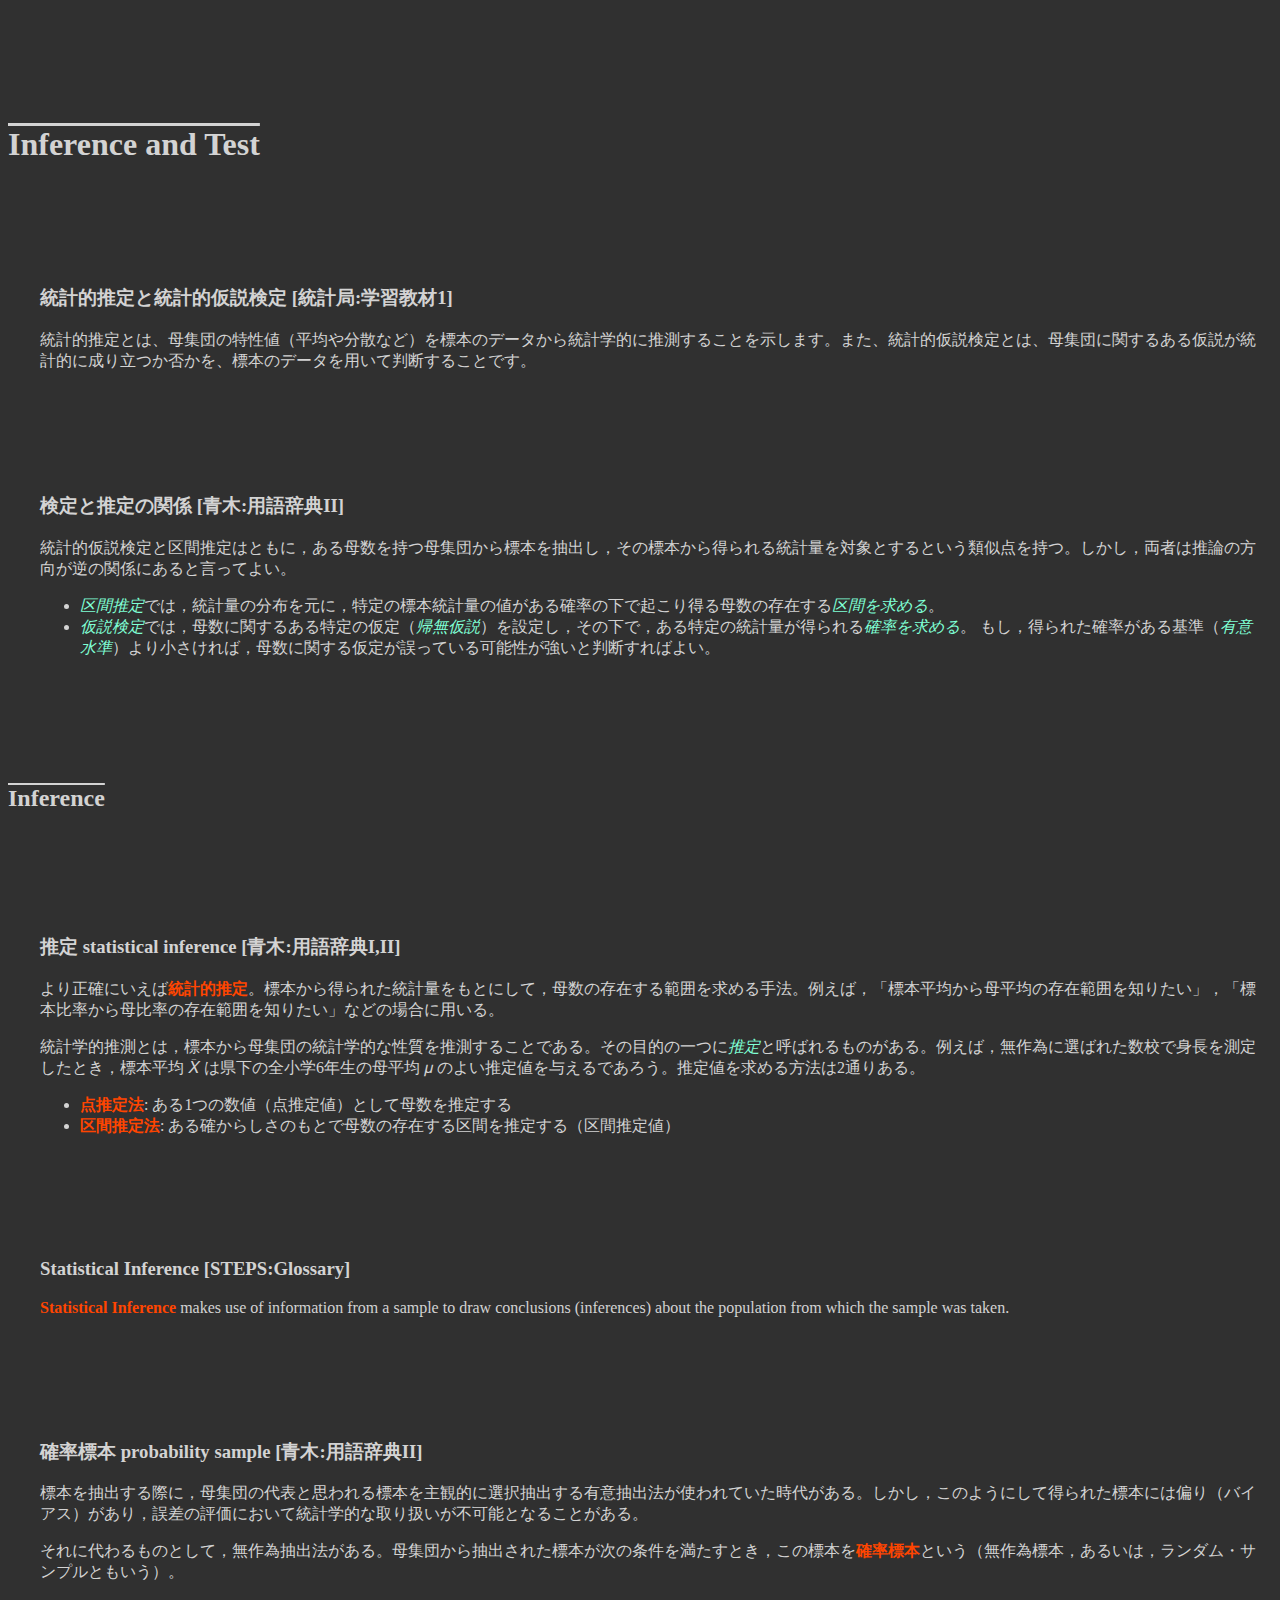
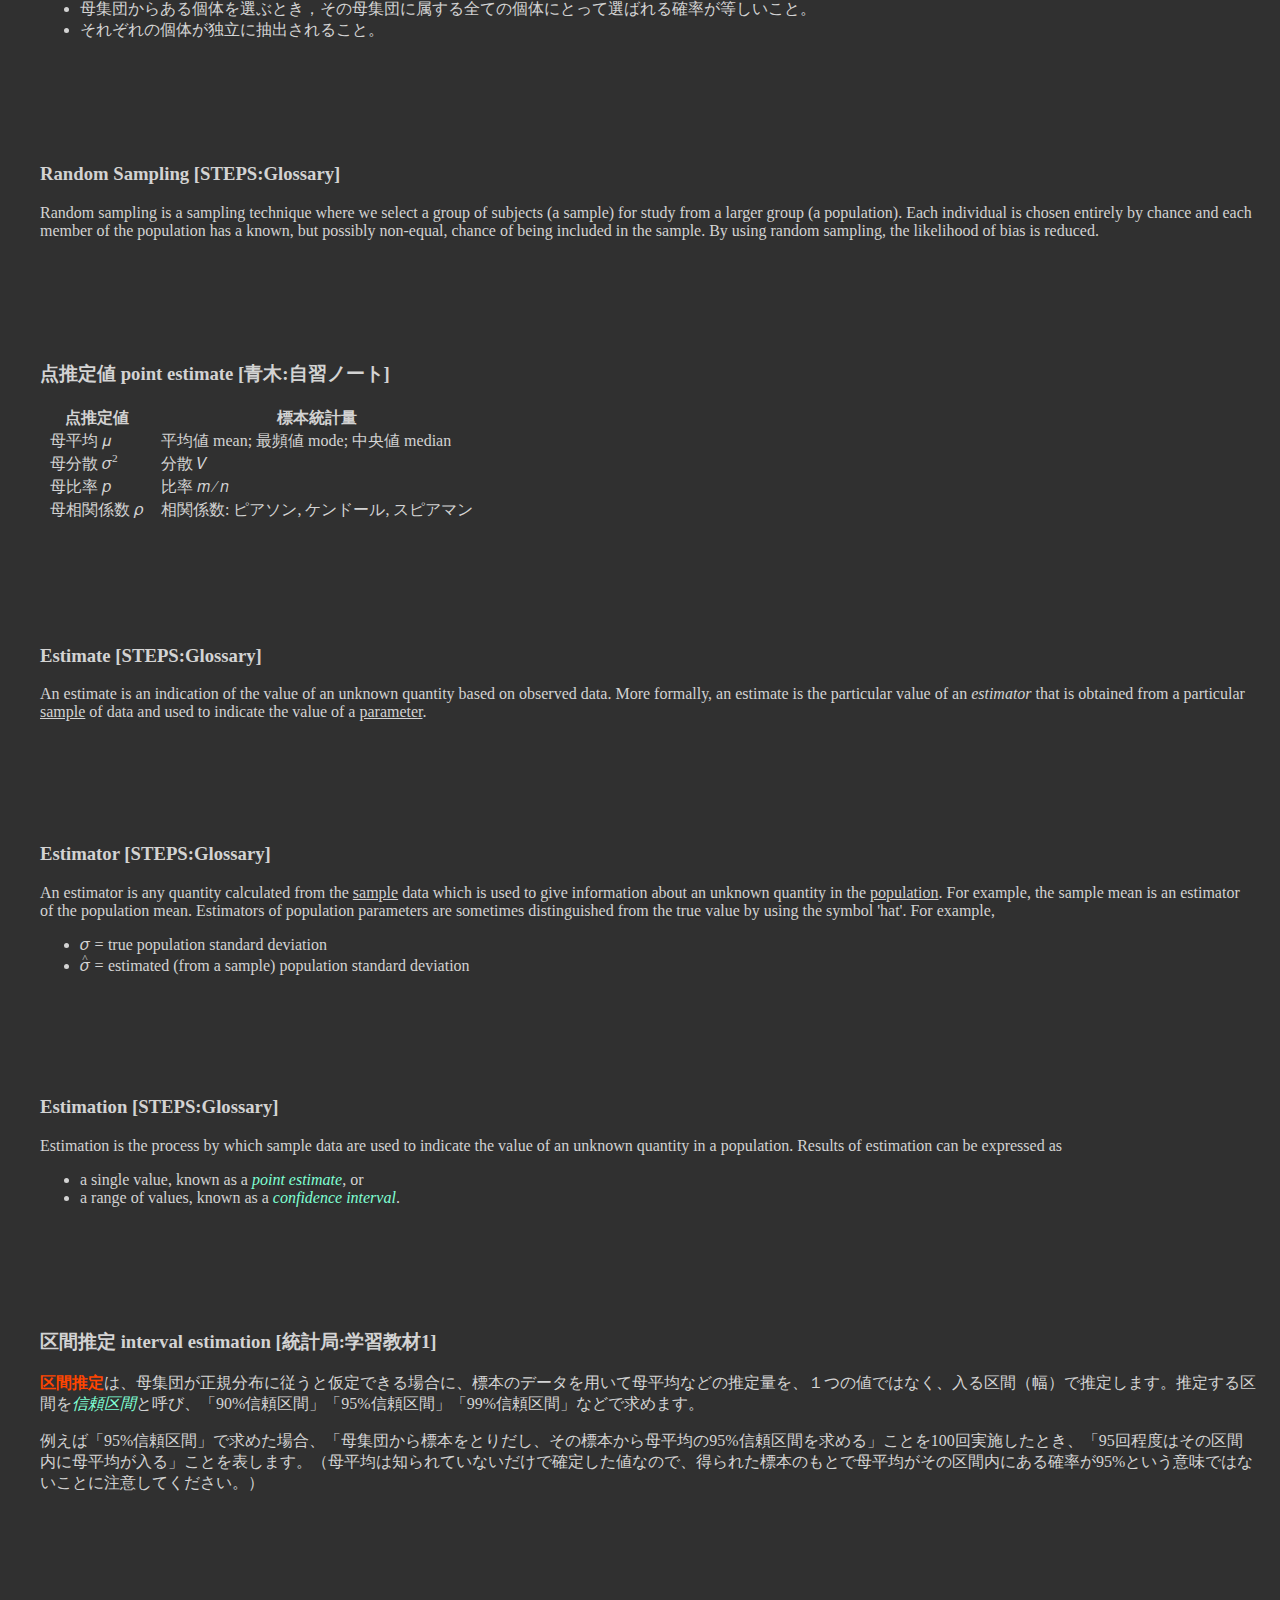
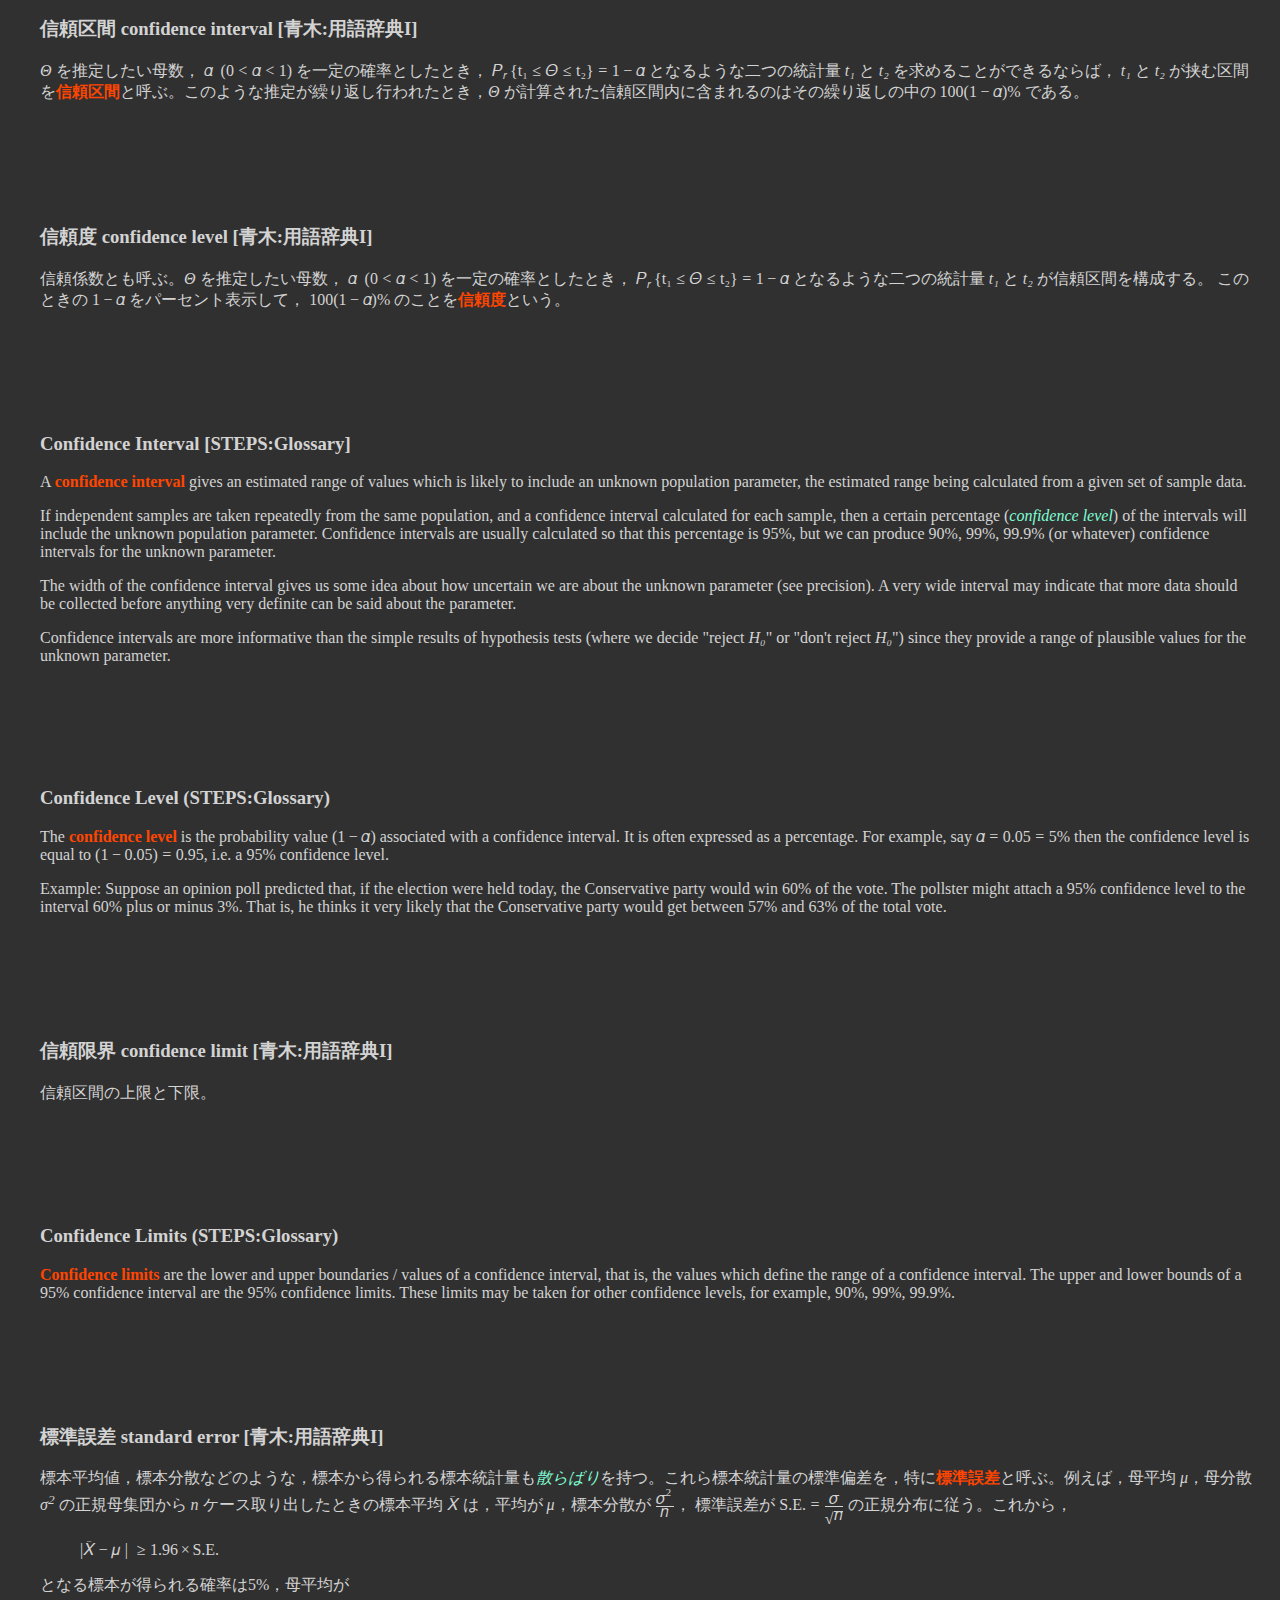
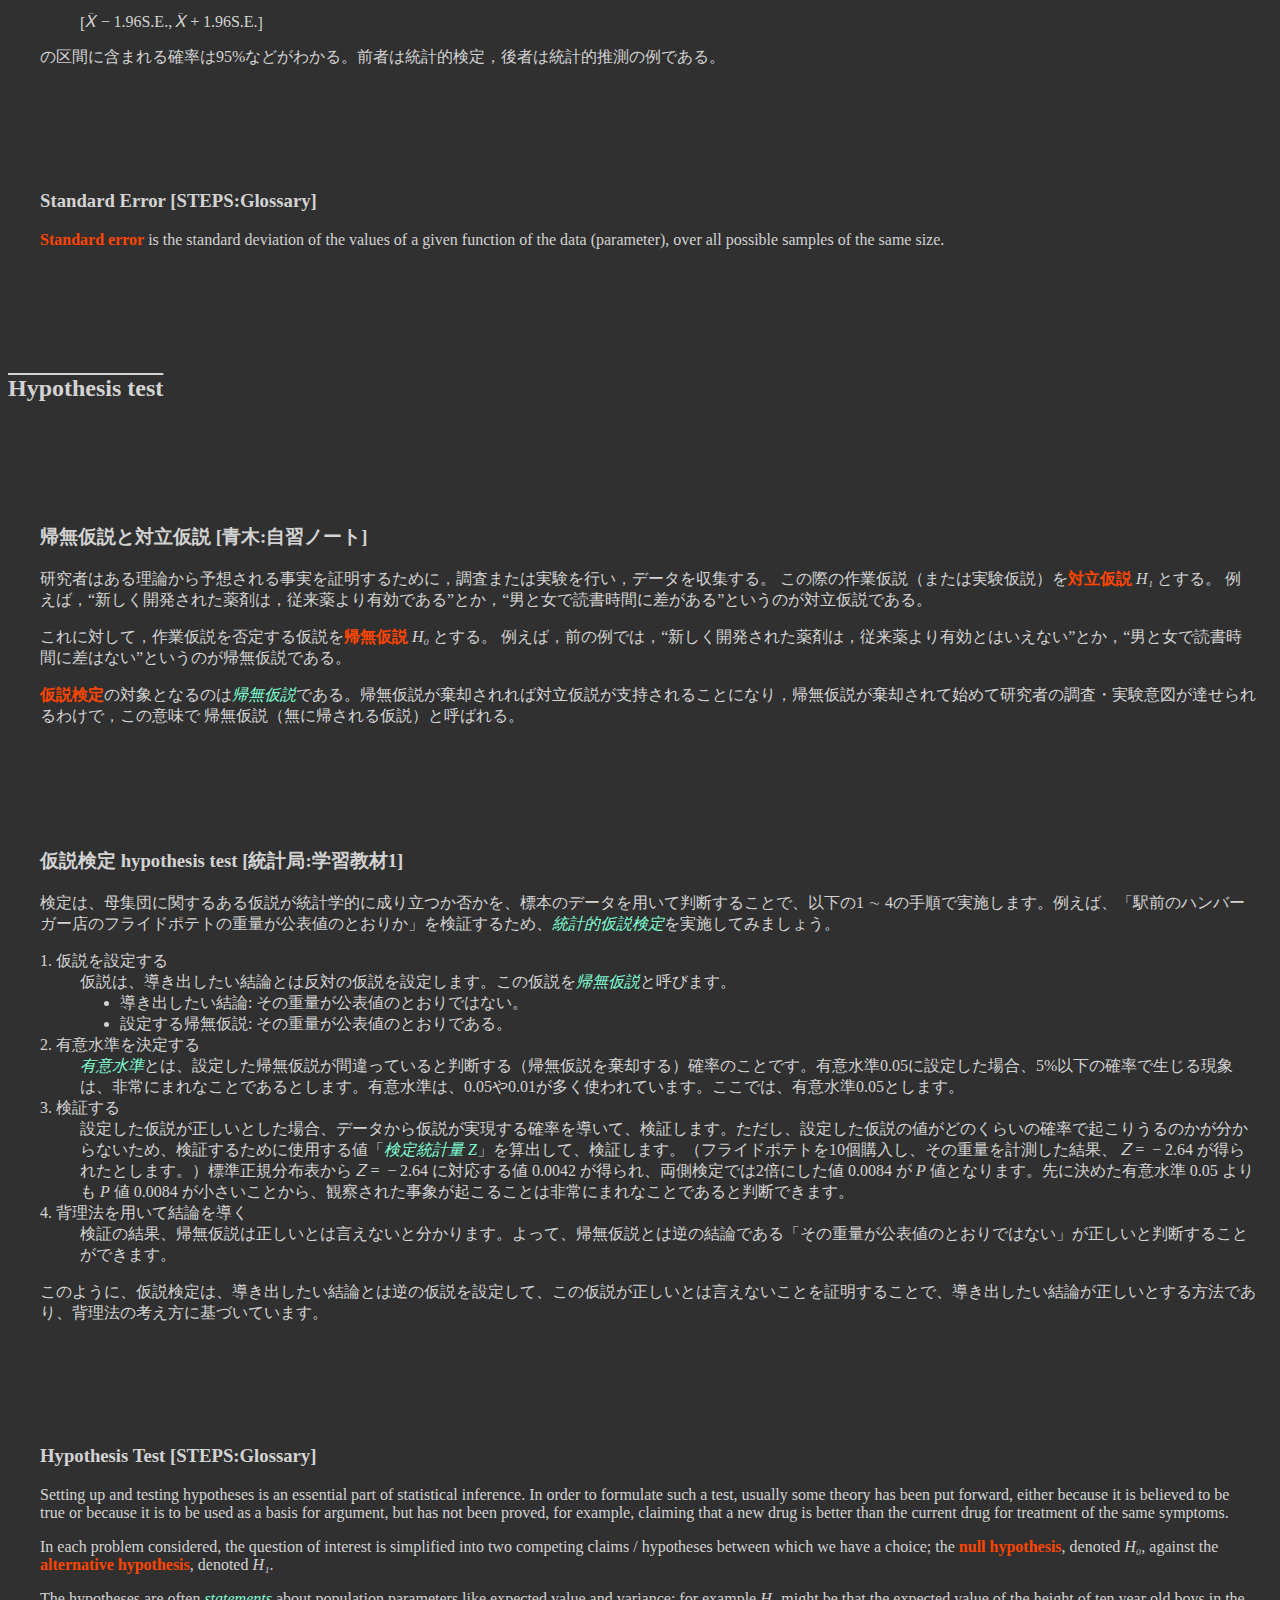
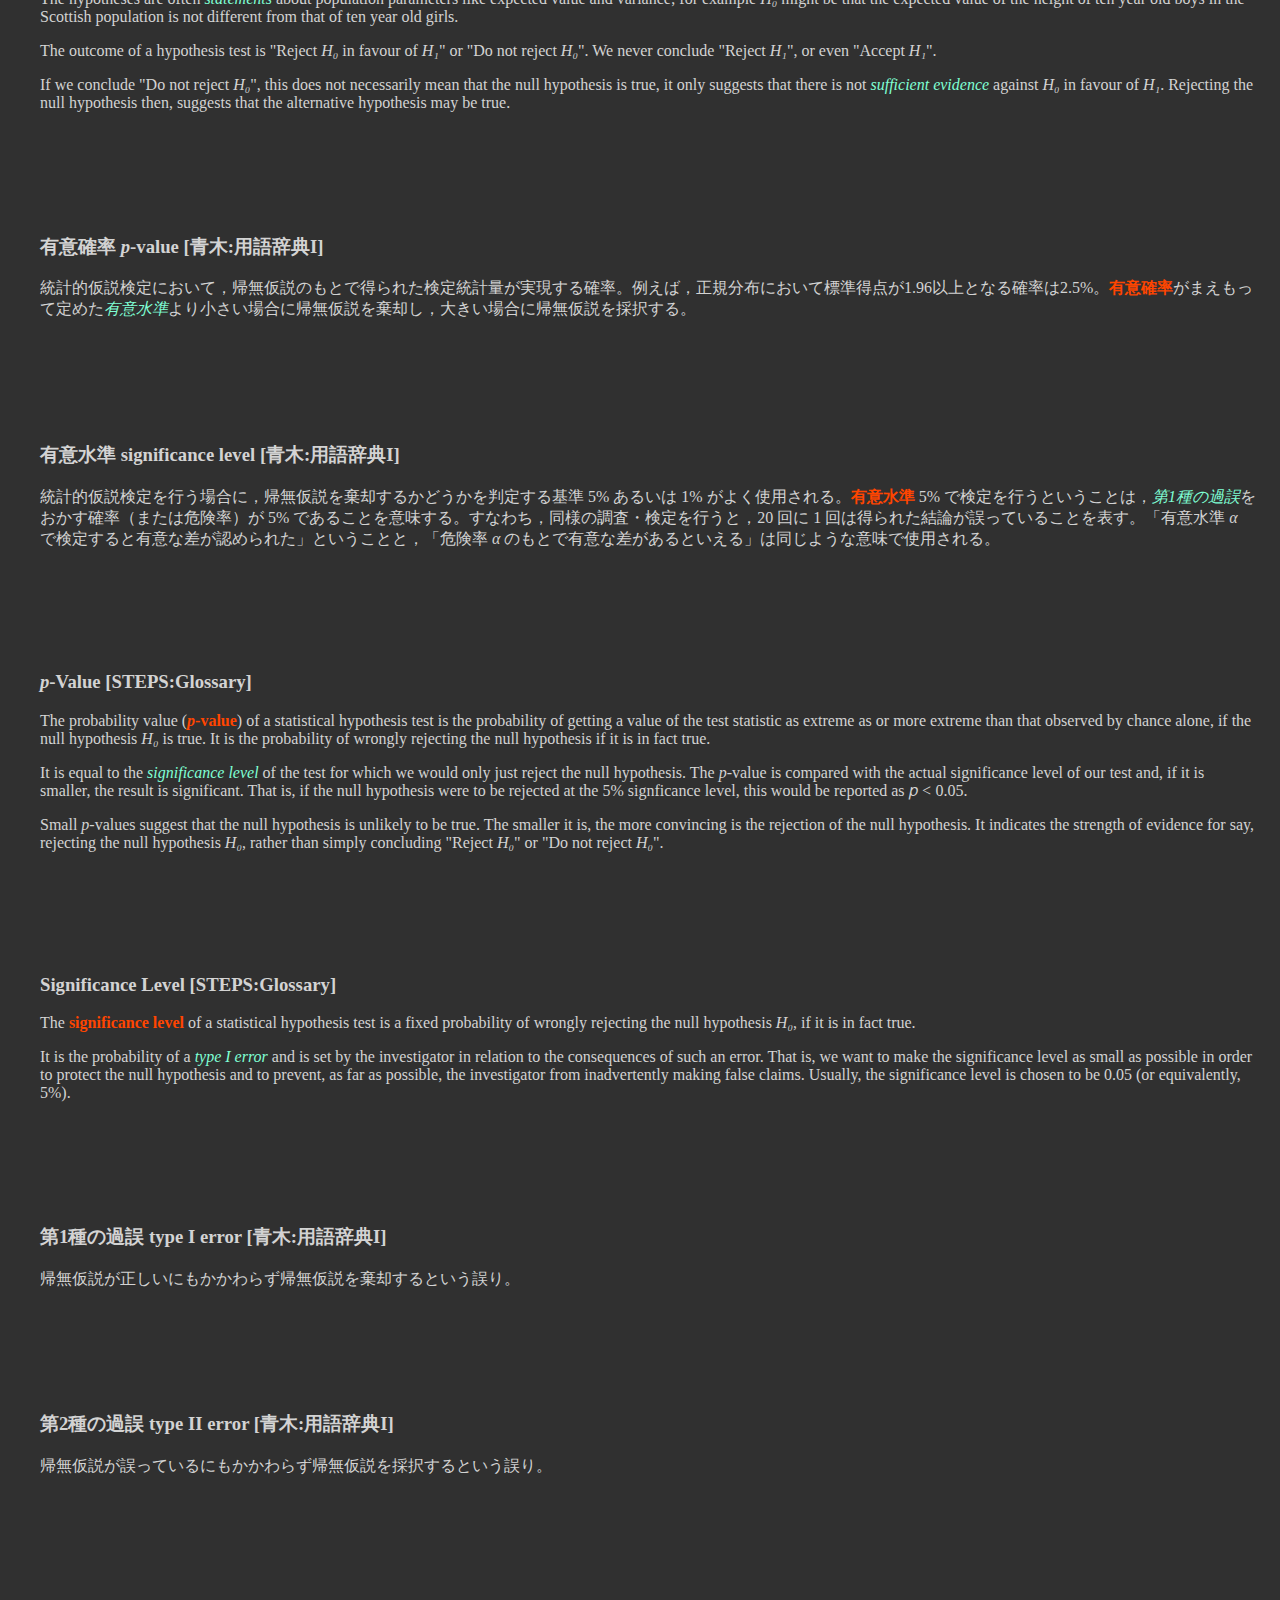
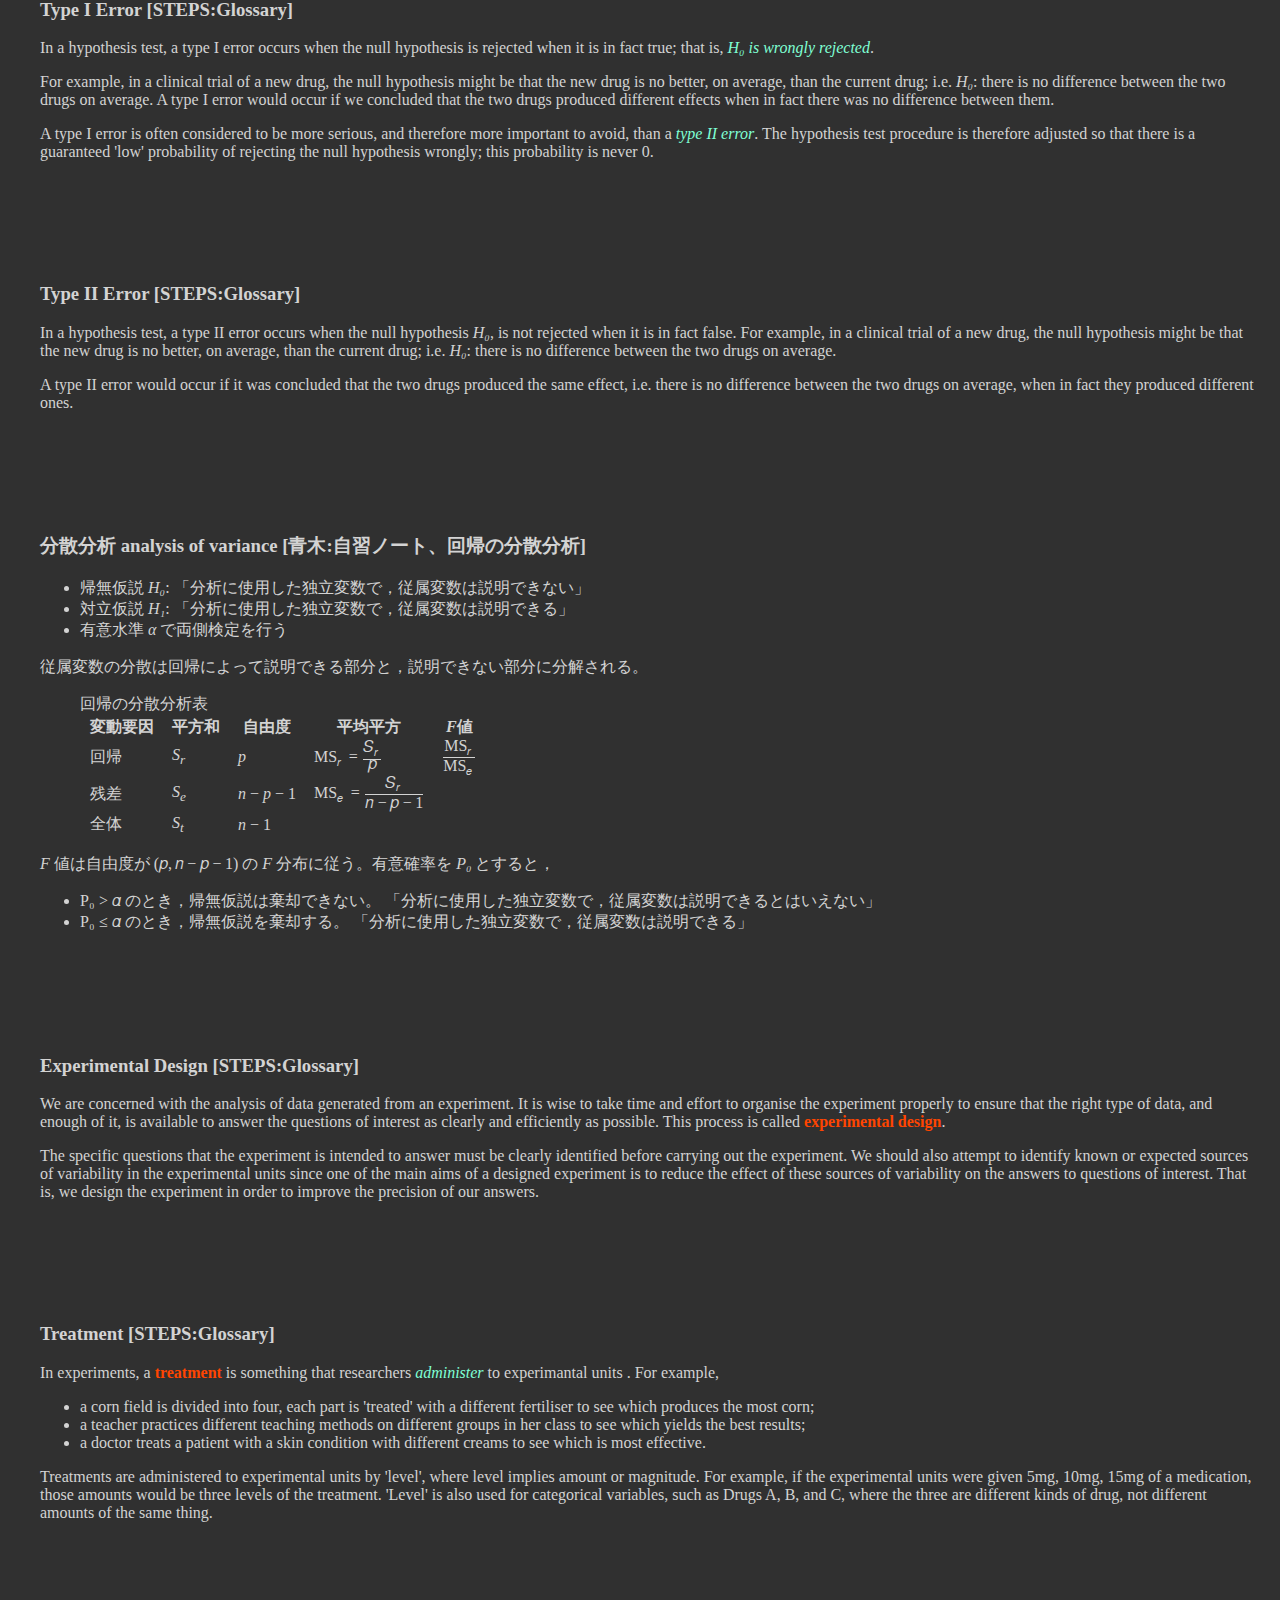
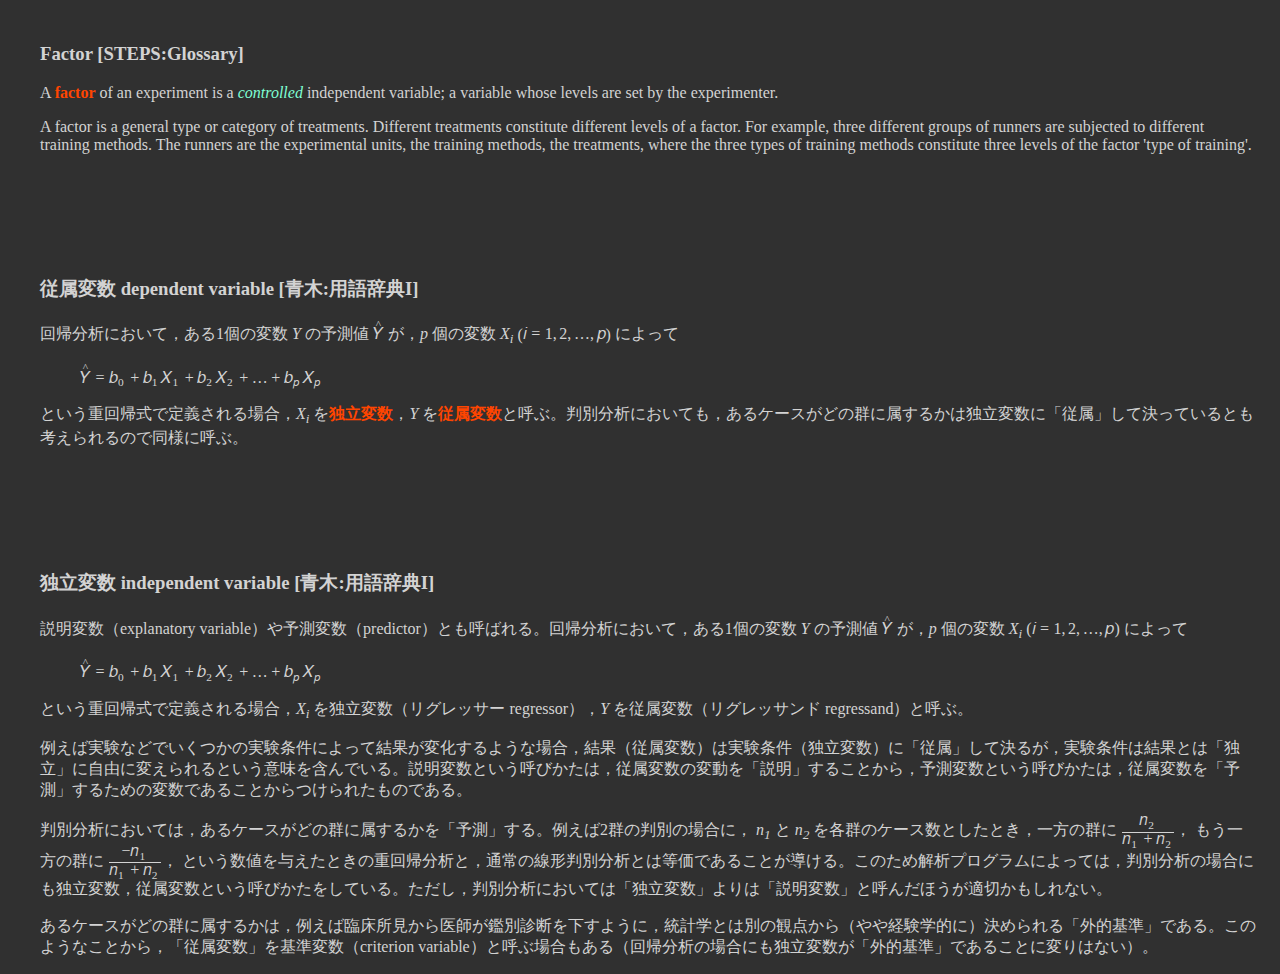
<file: stats-ml/infer-test.html>
<!DOCTYPE html>
<html lang="ja">
<head>
    <title>Inference and Test</title>
    <link rel="stylesheet" href="../style/dark.css" type="text/css">
    <link rel="stylesheet" href="../style/indent.css" type="text/css">
</head>
<body>

<h1>Inference and Test</h1>

<section id="estimate_test" class="description">

<h3>統計的推定と統計的仮説検定 [統計局:学習教材1]</h3>
<p>
統計的推定とは、母集団の特性値（平均や分散など）を標本のデータから統計学的に推測することを示します。また、統計的仮説検定とは、母集団に関するある仮説が統計的に成り立つか否かを、標本のデータを用いて判断することです。
</p>

<h3>検定と推定の関係 [青木:用語辞典II]</h3>
<p>
統計的仮説検定と区間推定はともに，ある母数を持つ母集団から標本を抽出し，その標本から得られる統計量を対象とするという類似点を持つ。しかし，両者は推論の方向が逆の関係にあると言ってよい。
</p>
<ul>
    <li>
        <em>区間推定</em>では，統計量の分布を元に，特定の標本統計量の値がある確率の下で起こり得る母数の存在する<em>区間を求める</em>。
    </li>
    <li>
        <em>仮説検定</em>では，母数に関するある特定の仮定（<em>帰無仮説</em>）を設定し，その下で，ある特定の統計量が得られる<em>確率を求める</em>。 もし，得られた確率がある基準（<em>有意水準</em>）より小さければ，母数に関する仮定が誤っている可能性が強いと判断すればよい。
    </li>
</ul>

</section>

<!-- ******************************************************************** -->
<h2>Inference</h2>

<section id="inference" class="description">

<h3>推定 statistical inference [青木:用語辞典I,II]</h3>
<p>
より正確にいえば<strong>統計的推定</strong>。標本から得られた統計量をもとにして，母数の存在する範囲を求める手法。例えば，「標本平均から母平均の存在範囲を知りたい」，「標本比率から母比率の存在範囲を知りたい」などの場合に用いる。
</p>
<p>
統計学的推測とは，標本から母集団の統計学的な性質を推測することである。その目的の一つに<em>推定</em>と呼ばれるものがある。例えば，無作為に選ばれた数校で身長を測定したとき，標本平均
    <math>
        <mover>
            <mi>X</mi>
            <mo>&OverBar;</mo>
        </mover>
    </math>
は県下の全小学6年生の母平均
    <math><mi>&mu;</mi></math>
のよい推定値を与えるであろう。推定値を求める方法は2通りある。
</p>
<ul>
    <li>
        <strong>点推定法</strong>:
        ある1つの数値（点推定値）として母数を推定する
    </li>
    <li>
        <strong>区間推定法</strong>:
        ある確からしさのもとで母数の存在する区間を推定する（区間推定値）
    </li>
</ul>

<h3>Statistical Inference [STEPS:Glossary]</h3>
<p>
<strong>Statistical Inference</strong> makes use of information from a sample to draw conclusions (inferences) about the population from which the sample was taken.
</p>

<h3>確率標本 probability sample [青木:用語辞典II]</h3>
<p>
標本を抽出する際に，母集団の代表と思われる標本を主観的に選択抽出する有意抽出法が使われていた時代がある。しかし，このようにして得られた標本には偏り（バイアス）があり，誤差の評価において統計学的な取り扱いが不可能となることがある。
</p>
<p>
それに代わるものとして，無作為抽出法がある。母集団から抽出された標本が次の条件を満たすとき，この標本を<strong>確率標本</strong>という（無作為標本，あるいは，ランダム・サンプルともいう）。
</p>
<ul>
    <li>
        母集団からある個体を選ぶとき，その母集団に属する全ての個体にとって選ばれる確率が等しいこと。
    </li>
    <li>
        それぞれの個体が独立に抽出されること。
    </li>
</ul>

<h3>Random Sampling [STEPS:Glossary]</h3>
<p>
Random sampling is a sampling technique where we select a group of subjects (a sample) for study from a larger group (a population). Each individual is chosen entirely by chance and each member of the population has a known, but possibly non-equal, chance of being included in the sample.
By using random sampling, the likelihood of bias is reduced.
</p>

<h3>点推定値 point estimate [青木:自習ノート]</h3>
<table>
    <tr>
        <th>点推定値</th>
        <th>標本統計量</th>
    </tr>
    <tr>
        <td>母平均
            <math><mi>&mu;</mi></math>
        </td>
        <td>平均値 mean;
            最頻値 mode;
            中央値 median
        </td>
    </tr>
    <tr>
        <td>母分散
            <math>
                <msup>
                    <mi>&sigma;</mi>
                    <mn>2</mn>
                </msup>
            </math>
        </td>
        <td>分散
            <math><mi>V</mi></math>
        </td>
    </tr>
    <tr>
        <td>母比率
            <math><mi>p</mi></math>
        </td>
        <td>比率
            <math>
                <mi>m</mi>
                <mo>&frasl;</mo>
                <mi>n</mi>
            </math>
        </td>
    </tr>
    <tr>
        <td>母相関係数
            <math><mi>&rho;</mi></math>
        </td>
        <td>相関係数: ピアソン, ケンドール, スピアマン
        </td>
    </tr>
</table>

<h3>Estimate [STEPS:Glossary]</h3>
<p>
An estimate is an indication of the value of an unknown quantity based on observed data.

More formally, an estimate is the particular value of an <i>estimator</i> that is obtained from a particular <u>sample</u> of data and used to indicate the value of a <u>parameter</u>.
</p>

<h3>Estimator [STEPS:Glossary]</h3>
<p>
An estimator is any quantity calculated from the <u>sample</u> data which is used to give information about an unknown quantity in the <u>population</u>. For example, the sample mean is an estimator of the population mean.

Estimators of population parameters are sometimes distinguished from the true value by using the symbol 'hat'. For example,
</p>
<ul>
    <li>
        <math>
            <mi>&sigma;</mi>
            <mo>&equals;</mo>
            <mtext>true population standard deviation</mtext>
        </math>
    </li>
    <li>
        <math>
            <mover>
                <mi>&sigma;</mi>
                <mo>&Hat;</mo>
            </mover>
            <mo>&equals;</mo>
            <mtext>
                estimated (from a sample) population standard deviation
            </mtext>
        </math>
    </li>
</ul>

<h3>Estimation [STEPS:Glossary]</h3>
<p>
Estimation is the process by which sample data are used to indicate the value of an unknown quantity in a population.

Results of estimation can be expressed as
</p>
<ul>
    <li>
        a single value, known as a <em>point estimate</em>, or
    </li>
    <li>
        a range of values, known as a <em>confidence interval</em>.
    </li>
</ul>

<h3>区間推定 interval estimation [統計局:学習教材1]</h3>
<p>
<strong>区間推定</strong>は、母集団が正規分布に従うと仮定できる場合に、標本のデータを用いて母平均などの推定量を、１つの値ではなく、入る区間（幅）で推定します。推定する区間を<em>信頼区間</em>と呼び、「90%信頼区間」「95%信頼区間」「99%信頼区間」などで求めます。
</p>
<p>
例えば「95%信頼区間」で求めた場合、「母集団から標本をとりだし、その標本から母平均の95%信頼区間を求める」ことを100回実施したとき、「95回程度はその区間内に母平均が入る」ことを表します。（母平均は知られていないだけで確定した値なので、得られた標本のもとで母平均がその区間内にある確率が95%という意味ではないことに注意してください。）
</p>

<h3>信頼区間 confidence interval [青木:用語辞典I]</h3>
<p>
<var>&Theta;</var> を推定したい母数，
    <math>
        <mrow>
            <mi>&alpha;</mi>
            <mspace width="0.5em"/>
            <mo fence="true">&lpar;</mo>
            <mn>0</mn>
            <mo>&lt;</mo>
            <mi>&alpha;</mi>
            <mo>&lt;</mo>
            <mn>1</mn>
            <mo fence="true">&rpar;</mo>
        </mrow>
    </math>
を一定の確率としたとき，
    <math>
        <mrow>
            <msub>
                <mi>P</mi>
                <mi>r</mi>
            </msub>
            <mo fence="true">&lbrace;</mo>
            <mi>t₁</mi>
            <mo>&le;</mo>
            <mi>&Theta;</mi>
            <mo>&le;</mo>
            <mi>t₂</mi>
            <mo fence="true">&rbrace;</mo>
            <mo>&equals;</mo>
            <mn>1</mn>
            <mo>&minus;</mo>
            <mi>&alpha;</mi>
        </mrow>
    </math>
となるような二つの統計量 <var>t₁</var> と <var>t₂</var> を求めることができるならば， <var>t₁</var> と <var>t₂</var> が挟む区間を<strong>信頼区間</strong>と呼ぶ。このような推定が繰り返し行われたとき，<var>&Theta;</var> が計算された信頼区間内に含まれるのはその繰り返しの中の
    <math>
        <mrow>
            <mn>100</mn>
            <mo>&InvisibleTimes;</mo>
            <mo fence="true">&lpar;</mo>
            <mn>1</mn>
            <mo>&minus;</mo>
            <mi>&alpha;</mi>
            <mo fence="true">&rpar;</mo>
            <mo>%</mo>
        </mrow>
    </math>
である。
</p>

<h3>信頼度 confidence level [青木:用語辞典I]</h3>
<p>
信頼係数とも呼ぶ。<var>&Theta;</var> を推定したい母数，
    <math>
        <mrow>
            <mi>&alpha;</mi>
            <mspace width="0.5em"/>
            <mo fence="true">&lpar;</mo>
            <mn>0</mn>
            <mo>&lt;</mo>
            <mi>&alpha;</mi>
            <mo>&lt;</mo>
            <mn>1</mn>
            <mo fence="true">&rpar;</mo>
        </mrow>
    </math>
を一定の確率としたとき，
    <math>
        <mrow>
            <msub>
                <mi>P</mi>
                <mi>r</mi>
            </msub>
            <mo fence="true">&lbrace;</mo>
            <mi>t₁</mi>
            <mo>&le;</mo>
            <mi>&Theta;</mi>
            <mo>&le;</mo>
            <mi>t₂</mi>
            <mo fence="true">&rbrace;</mo>
            <mo>&equals;</mo>
            <mn>1</mn>
            <mo>&minus;</mo>
            <mi>&alpha;</mi>
        </mrow>
    </math>
となるような二つの統計量 <var>t₁</var> と <var>t₂</var> が信頼区間を構成する。
このときの
    <math>
        <mrow>
            <mn>1</mn>
            <mo>&minus;</mo>
            <mi>&alpha;</mi>
        </mrow>
    </math>
をパーセント表示して，
    <math>
        <mrow>
            <mn>100</mn>
            <mo>&InvisibleTimes;</mo>
            <mo fence="true">&lpar;</mo>
            <mn>1</mn>
            <mo>&minus;</mo>
            <mi>&alpha;</mi>
            <mo fence="true">&rpar;</mo>
            <mo>%</mo>
        </mrow>
    </math>
のことを<strong>信頼度</strong>という。
</p>

<h3>Confidence Interval [STEPS:Glossary]</h3>
<p>
A <strong>confidence interval</strong> gives an estimated range of values which is likely to include an unknown population parameter, the estimated range being calculated from a given set of sample data.
</p>
<p>
If independent samples are taken repeatedly from the same population, and a confidence interval calculated for each sample, then a certain percentage (<em>confidence level</em>) of the intervals will include the unknown population parameter. Confidence intervals are usually calculated so that this percentage is 95%, but we can produce 90%, 99%, 99.9% (or whatever) confidence intervals for the unknown parameter.
</p>
<p>
The width of the confidence interval gives us some idea about how uncertain we are about the unknown parameter (see precision). A very wide interval may indicate that more data should be collected before anything very definite can be said about the parameter.
</p>
<p>
Confidence intervals are more informative than the simple results of hypothesis tests (where we decide "reject <var>H₀</var>" or "don't reject <var>H₀</var>") since they provide a range of plausible values for the unknown parameter.
</p>

<h3>Confidence Level (STEPS:Glossary)</h3>
<p>
The <strong>confidence level</strong> is the probability value
    <math>
        <mo fence="true">&lpar;</mo>
        <mn>1</mn>
        <mo>&minus;</mo>
        <mi>&alpha;</mi>
        <mo fence="true">&rpar;</mo>
    </math>
associated with a confidence interval.
It is often expressed as a percentage. For example, say
    <math>
        <mi>&alpha;</mi>
        <mo>&equals;</mo>
        <mn>0.05</mn>
        <mo>&equals;</mo>
        <mn>5%</mn>
    </math>
then the confidence level is equal to
    <math>
        <mo fence="true">&lpar;</mo>
        <mn>1</mn>
        <mo>&minus;</mo>
        <mn>0.05</mn>
        <mo fence="true">&rpar;</mo>
        <mo>&equals;</mo>
        <mn>0.95</mn>
    </math>,
i.e. a 95% confidence level.
</p>
<p>
Example:
Suppose an opinion poll predicted that, if the election were held today, the Conservative party would win 60% of the vote. The pollster might attach a 95% confidence level to the interval 60% plus or minus 3%. That is, he thinks it very likely that the Conservative party would get between 57% and 63% of the total vote.
</p>

<h3>信頼限界 confidence limit [青木:用語辞典I]</h3>
<p>
信頼区間の上限と下限。
</p>

<h3>Confidence Limits (STEPS:Glossary)</h3>
<p>
<strong>Confidence limits</strong> are the lower and upper boundaries / values of a confidence interval, that is, the values which define the range of a confidence interval.

The upper and lower bounds of a 95% confidence interval are the 95% confidence limits. These limits may be taken for other confidence levels, for example, 90%, 99%, 99.9%.
</p>

<h3>標準誤差 standard error [青木:用語辞典I]</h3>
<p>
標本平均値，標本分散などのような，標本から得られる標本統計量も<em>散らばり</em>を持つ。これら標本統計量の標準偏差を，特に<strong>標準誤差</strong>と呼ぶ。例えば，母平均 <var>&mu;</var>，母分散 <var>&sigma;<sup>2</sup></var> の正規母集団から <var>n</var> ケース取り出したときの標本平均
    <math>
        <mover>
            <mi>X</mi>
            <mo>&OverBar;</mo>
        </mover>
    </math>
は，平均が <var>&mu;</var>，標本分散が
    <math displaystyle="true">
        <mfrac>
            <msup>
                <mi>&sigma;</mi>
                <mn>2</mn>
            </msup>
            <mi>n</mi>
        </mfrac>
    </math>，
標準誤差が
    <math displaystyle="true">
        <mrow>
            <mi>S.E.</mi>
            <mo>&equals;</mo>
            <mfrac>
                <mi>&sigma;</mi>
                <msqrt>
                    <mi>n</mi>
                </msqrt>
            </mfrac>
        </mrow>
    </math>
の正規分布に従う。これから，
</p>
<figure>
    <math>
        <mrow>
            <mo fence="true">&verbar;</mo>
            <mover>
                <mi>X</mi>
                <mo>&OverBar;</mo>
            </mover>
            <mo>&minus;</mo>
            <mi>&mu;</mi>
            <mo fence="true">&verbar;</mo>
            <mo>&ge;</mo>
            <mn>1.96</mn>
            <mo>&times;</mo>
            <mi>S.E.</mi>
        </mrow>
    </math>
</figure>
<p>
となる標本が得られる確率は5%，母平均が
</p>
<figure>
    <math>
        <mrow>
            <mo fence="true">&lbrack;</mo>
            <mover>
                <mi>X</mi>
                <mo>&OverBar;</mo>
            </mover>
            <mo>&minus;</mo>
            <mn>1.96</mn>
            <mo>&InvisibleTimes;</mo>
            <mi>S.E.</mi>
            <mo separator="true">&comma;</mo>
            <mover>
                <mi>X</mi>
                <mo>&OverBar;</mo>
            </mover>
            <mo>&plus;</mo>
            <mn>1.96</mn>
            <mo>&InvisibleTimes;</mo>
            <mi>S.E.</mi>
            <mo fence="true">&rbrack;</mo>
        </mrow>
    </math>
</figure>
<p>
の区間に含まれる確率は95%などがわかる。前者は統計的検定，後者は統計的推測の例である。
</p>

<h3>Standard Error [STEPS:Glossary]</h3>
<p>
<strong>Standard error</strong> is the standard deviation of the values of a given function of the data (parameter), over all possible samples of the same size.
</p>

</section>

<!-- ******************************************************************** -->
<h2>Hypothesis test</h2>

<section id="hypothesis_testing" class="description">

<h3>帰無仮説と対立仮説 [青木:自習ノート]</h3>
<p>
研究者はある理論から予想される事実を証明するために，調査または実験を行い，データを収集する。
この際の作業仮説（または実験仮説）を<strong>対立仮説</strong> <var>H₁</var> とする。
例えば，“新しく開発された薬剤は，従来薬より有効である”とか，“男と女で読書時間に差がある”というのが対立仮説である。
</p>
<p>
これに対して，作業仮説を否定する仮説を<strong>帰無仮説</strong> <var>H₀</var> とする。
例えば，前の例では，“新しく開発された薬剤は，従来薬より有効とはいえない”とか，“男と女で読書時間に差はない”というのが帰無仮説である。
</p>
<p>
<strong>仮説検定</strong>の対象となるのは<em>帰無仮説</em>である。帰無仮説が棄却されれば対立仮説が支持されることになり，帰無仮説が棄却されて始めて研究者の調査・実験意図が達せられるわけで，この意味で 帰無仮説（無に帰される仮説）と呼ばれる。
</p>

<h3>仮説検定 hypothesis test [統計局:学習教材1]</h3>
<p>
検定は、母集団に関するある仮説が統計学的に成り立つか否かを、標本のデータを用いて判断することで、以下の1 &Tilde; 4の手順で実施します。例えば、「駅前のハンバーガー店のフライドポテトの重量が公表値のとおりか」を検証するため、<em>統計的仮説検定</em>を実施してみましょう。
</p>
<dl>
    <dt>1. 仮説を設定する</dt>
    <dd>
        仮説は、導き出したい結論とは反対の仮説を設定します。この仮説を<em>帰無仮説</em>と呼びます。
        <ul>
            <li>導き出したい結論: その重量が公表値のとおりではない。</li>
            <li>設定する帰無仮説: その重量が公表値のとおりである。</li>
        </ul>
    </dd>
    <dt>2. 有意水準を決定する</dt>
    <dd>
        <em>有意水準</em>とは、設定した帰無仮説が間違っていると判断する（帰無仮説を棄却する）確率のことです。有意水準0.05に設定した場合、5%以下の確率で生じる現象は、非常にまれなことであるとします。有意水準は、0.05や0.01が多く使われています。ここでは、有意水準0.05とします。
    </dd>
    <dt>3. 検証する</dt>
    <dd>
        設定した仮説が正しいとした場合、データから仮説が実現する確率を導いて、検証します。ただし、設定した仮説の値がどのくらいの確率で起こりうるのかが分からないため、検証するために使用する値「<em>検定統計量 <var>Z</var></em>」を算出して、検証します。（フライドポテトを10個購入し、その重量を計測した結果、
        <math>
            <mrow>
                <mi>Z</mi>
                <mo>&equals;</mo>
                <mo>&minus;</mo>
                <mn>2.64</mn>
            </mrow>
        </math>
        が得られたとします。）標準正規分布表から
        <math>
            <mrow>
                <mi>Z</mi>
                <mo>&equals;</mo>
                <mo>&minus;</mo>
                <mn>2.64</mn>
            </mrow>
        </math>
        に対応する値 0.0042 が得られ、両側検定では2倍にした値 0.0084 が <var>P</var> 値となります。先に決めた有意水準 0.05 よりも <var>P</var> 値 0.0084 が小さいことから、観察された事象が起こることは非常にまれなことであると判断できます。
    </dd>
    <dt>4. 背理法を用いて結論を導く</dt>
    <dd>
        検証の結果、帰無仮説は正しいとは言えないと分かります。よって、帰無仮説とは逆の結論である「その重量が公表値のとおりではない」が正しいと判断することができます。
    </dd>
</dl>
<p>
このように、仮説検定は、導き出したい結論とは逆の仮説を設定して、この仮説が正しいとは言えないことを証明することで、導き出したい結論が正しいとする方法であり、背理法の考え方に基づいています。
</p>

<h3>Hypothesis Test [STEPS:Glossary]</h3>
<p>
Setting up and testing hypotheses is an essential part of statistical inference. In order to formulate such a test, usually some theory has been put forward, either because it is believed to be true or because it is to be used as a basis for argument, but has not been proved, for example, claiming that a new drug is better than the current drug for treatment of the same symptoms.
</p>
<p>
In each problem considered, the question of interest is simplified into two competing claims / hypotheses between which we have a choice; the <strong>null hypothesis</strong>, denoted <var>H₀</var>, against the <strong>alternative hypothesis</strong>, denoted <var>H₁</var>.
</p>
<p>
The hypotheses are often <em>statements</em> about population parameters like expected value and variance; for example <var>H₀</var> might be that the expected value of the height of ten year old boys in the Scottish population is not different from that of ten year old girls.
</p>
<p>
The outcome of a hypothesis test is "Reject <var>H₀</var> in favour of <var>H₁</var>" or "Do not reject <var>H₀</var>". We never conclude "Reject <var>H₁</var>", or even "Accept <var>H₁</var>".
</p>
<p>
If we conclude "Do not reject <var>H₀</var>", this does not necessarily mean that the null hypothesis is true, it only suggests that there is not <em>sufficient evidence</em> against <var>H₀</var> in favour of <var>H₁</var>. Rejecting the null hypothesis then, suggests that the alternative hypothesis may be true.
</p>

<h3>有意確率 <var>p</var>-value [青木:用語辞典I]</h3>
<p>
統計的仮説検定において，帰無仮説のもとで得られた検定統計量が実現する確率。例えば，正規分布において標準得点が1.96以上となる確率は2.5%。<strong>有意確率</strong>がまえもって定めた<em>有意水準</em>より小さい場合に帰無仮説を棄却し，大きい場合に帰無仮説を採択する。
</p>

<h3>有意水準 significance level [青木:用語辞典I]</h3>
<p>
統計的仮説検定を行う場合に，帰無仮説を棄却するかどうかを判定する基準 5% あるいは 1% がよく使用される。<strong>有意水準</strong> 5% で検定を行うということは，<em>第1種の過誤</em>をおかす確率（または危険率）が 5% であることを意味する。すなわち，同様の調査・検定を行うと，20 回に 1 回は得られた結論が誤っていることを表す。「有意水準 <var>&alpha;</var> で検定すると有意な差が認められた」ということと，「危険率 <var>&alpha;</var> のもとで有意な差があるといえる」は同じような意味で使用される。
</p>

<h3><var>p</var>-Value [STEPS:Glossary]</h3>
<p>
The probability value (<strong><var>p</var>-value</strong>) of a statistical hypothesis test is the probability of getting a value of the test statistic as extreme as or more extreme than that observed by chance alone, if the null hypothesis <var>H₀</var> is true. It is the probability of wrongly rejecting the null hypothesis if it is in fact true.
</p>
<p>
It is equal to the <em>significance level</em> of the test for which we would only just reject the null hypothesis. The <var>p</var>-value is compared with the actual significance level of our test and, if it is smaller, the result is significant. That is, if the null hypothesis were to be rejected at the 5% signficance level, this would be reported as
    <math>
        <mrow>
            <mi>p</mi>
            <mo>&lt;</mo>
            <mn>0.05</mn>
        </mrow>
    </math>.
</p>
<p>
Small <var>p</var>-values suggest that the null hypothesis is unlikely to be true. The smaller it is, the more convincing is the rejection of the null hypothesis. It indicates the strength of evidence for say, rejecting the null hypothesis <var>H₀</var>, rather than simply concluding "Reject <var>H₀</var>" or "Do not reject <var>H₀</var>".
</p>

<h3>Significance Level [STEPS:Glossary]</h3>
<p>
The <strong>significance level</strong> of a statistical hypothesis test is a fixed probability of wrongly rejecting the null hypothesis <var>H₀</var>, if it is in fact true.
</p>
<p>
It is the probability of a <em>type I error</em> and is set by the investigator in relation to the consequences of such an error. That is, we want to make the significance level as small as possible in order to protect the null hypothesis and to prevent, as far as possible, the investigator from inadvertently making false claims.
Usually, the significance level is chosen to be 0.05 (or equivalently, 5%).
</p>

<h3>第1種の過誤 type I error [青木:用語辞典I]</h3>
<p>
帰無仮説が正しいにもかかわらず帰無仮説を棄却するという誤り。
</p>

<h3>第2種の過誤 type II error [青木:用語辞典I]</h3>
<p>
帰無仮説が誤っているにもかかわらず帰無仮説を採択するという誤り。
</p>

<h3>Type I Error [STEPS:Glossary]</h3>
<p>
In a hypothesis test, a type I error occurs when the null hypothesis is rejected when it is in fact true; that is, <em><var>H₀</var> is wrongly rejected</em>.
</p>
<p>
For example, in a clinical trial of a new drug, the null hypothesis might be that the new drug is no better, on average, than the current drug; i.e. <var>H₀</var>: there is no difference between the two drugs on average.
A type I error would occur if we concluded that the two drugs produced different effects when in fact there was no difference between them.
</p>
<p>
A type I error is often considered to be more serious, and therefore more important to avoid, than a <em>type II error</em>. The hypothesis test procedure is therefore adjusted so that there is a guaranteed 'low' probability of rejecting the null hypothesis wrongly; this probability is never 0.
</p>

<h3>Type II Error [STEPS:Glossary]</h3>
<p>
In a hypothesis test, a type II error occurs when the null hypothesis <var>H₀</var>, is not rejected when it is in fact false. For example, in a clinical trial of a new drug, the null hypothesis might be that the new drug is no better, on average, than the current drug; i.e. <var>H₀</var>: there is no difference between the two drugs on average.
</p>
<p>
A type II error would occur if it was concluded that the two drugs produced the same effect, i.e. there is no difference between the two drugs on average, when in fact they produced different ones.
</p>

<h3>分散分析 analysis of variance [青木:自習ノート、回帰の分散分析]</h3>
<ul>
    <li>帰無仮説 <var>H₀</var>:
        「分析に使用した独立変数で，従属変数は説明できない」
    </li>
    <li>対立仮説 <var>H₁</var>:
        「分析に使用した独立変数で，従属変数は説明できる」
    </li>
    <li>有意水準 <var>&alpha;</var> で両側検定を行う
    </li>
</ul>
<p>
従属変数の分散は回帰によって説明できる部分と，説明できない部分に分解される。
</p>
<figure>
    <figcaption>回帰の分散分析表</figcaption>
    <table>
        <tr>
            <th>変動要因</th>
            <th>平方和</th>
            <th>自由度</th>
            <th>平均平方</th>
            <th><var>F</var>値</th>
        </tr>
        <tr>
            <td>回帰</td>
            <td> <var>S<sub>r</sub></var> </td>
            <td> <var>p</var> </td>
            <td>
                <math displaystyle="true">
                    <msub>
                        <mi>MS</mi>
                        <mi>r</mi>
                    </msub>
                    <mo>&equals;</mo>
                    <mfrac>
                        <msub>
                            <mi>S</mi>
                            <mi>r</mi>
                        </msub>
                        <mi>p</mi>
                    </mfrac>
                </math>
            </td>
            <td>
                <math displaystyle="true">
                    <mfrac>
                        <msub>
                            <mi>MS</mi>
                            <mi>r</mi>
                        </msub>
                        <msub>
                            <mi>MS</mi>
                            <mi>e</mi>
                        </msub>
                    </mfrac>
                </math>
            </td>
        </tr>
        <tr>
            <td>残差</td>
            <td> <var>S<sub>e</sub></var> </td>
            <td>
                <var>n</var> &minus; <var>p</var> &minus; 1
            </td>
            <td>
                <math displaystyle="true">
                    <msub>
                        <mi>MS</mi>
                        <mi>e</mi>
                    </msub>
                    <mo>&equals;</mo>
                    <mfrac>
                        <msub>
                            <mi>S</mi>
                            <mi>r</mi>
                        </msub>
                        <mrow>
                            <mi>n</mi>
                            <mo>&minus;</mo>
                            <mi>p</mi>
                            <mo>&minus;</mo>
                            <mn>1</mn>
                        </mrow>
                    </mfrac>
                </math>
            </td>
            <td></td>
        </tr>
        <tr>
            <td>全体</td>
            <td> <var>S<sub>t</sub></var> </td>
            <td>
                <var>n</var> &minus; 1
            </td>
            <td></td>
            <td></td>
        </tr>
    </table>
</figure>
<p>
<var>F</var> 値は自由度が
    <math>
        <mo fence="true">&lpar;</mo>
        <mi>p</mi>
        <mo separator="true">&comma;</mo>
        <mi>n</mi>
        <mo>&minus;</mo>
        <mi>p</mi>
        <mo>&minus;</mo>
        <mn>1</mn>
        <mo fence="true">&rpar;</mo>
    </math>
の <var>F</var> 分布に従う。有意確率を <var>P₀</var> とすると，
</p>
<ul>
    <li>
        <math>
            <mi>P₀</mi>
            <mo>&gt;</mo>
            <mi>&alpha;</mi>
        </math>
        のとき，帰無仮説は棄却できない。
        「分析に使用した独立変数で，従属変数は説明できるとはいえない」
    </li>
    <li>
        <math>
            <mi>P₀</mi>
            <mo>&le;</mo>
            <mi>&alpha;</mi>
        </math>
        のとき，帰無仮説を棄却する。
        「分析に使用した独立変数で，従属変数は説明できる」
    </li>
</ul>

<h3>Experimental Design [STEPS:Glossary]</h3>
<p>
We are concerned with the analysis of data generated from an experiment. It is wise to take time and effort to organise the experiment properly to ensure that the right type of data, and enough of it, is available to answer the questions of interest as clearly and efficiently as possible. This process is called <strong>experimental design</strong>.
</p>
<p>
The specific questions that the experiment is intended to answer must be clearly identified before carrying out the experiment. We should also attempt to identify known or expected sources of variability in the experimental units since one of the main aims of a designed experiment is to reduce the effect of these sources of variability on the answers to questions of interest. That is, we design the experiment in order to improve the precision of our answers.
</p>

<h3>Treatment [STEPS:Glossary]</h3>
<p>
In experiments, a <strong>treatment</strong> is something that researchers <em>administer</em> to experimantal units . For example,
</p>
<ul>
    <li>
        a corn field is divided into four, each part is 'treated' with a different fertiliser to see which produces the most corn;
    </li>
    <li>
        a teacher practices different teaching methods on different groups in her class to see which yields the best results;
    </li>
    <li>
        a doctor treats a patient with a skin condition with different creams to see which is most effective.
    </li>
</ul>
<p>
Treatments are administered to experimental units by 'level', where level implies amount or magnitude. For example, if the experimental units were given 5mg, 10mg, 15mg of a medication, those amounts would be three levels of the treatment. 'Level' is also used for categorical variables, such as Drugs A, B, and C, where the three are different kinds of drug, not different amounts of the same thing.
</p>

<h3>Factor [STEPS:Glossary]</h3>
<p>
A <strong>factor</strong> of an experiment is a <em>controlled</em> independent variable; a variable whose levels are set by the experimenter.
</p>
<p>
A factor is a general type or category of treatments. Different treatments constitute different levels of a factor. For example, three different groups of runners are subjected to different training methods. The runners are the experimental units, the training methods, the treatments, where the three types of training methods constitute three levels of the factor 'type of training'.
</p>

<h3>従属変数 dependent variable [青木:用語辞典I]</h3>
<p>
回帰分析において，ある1個の変数 <var>Y</var> の予測値
    <math>
        <mover>
            <mi>Y</mi>
            <mo>&Hat;</mo>
        </mover>
    </math>
が，<var>p</var> 個の変数 <var>X<sub>i</sub></var>
    <math>
        <mrow>
            <mo fence="true">&lpar;</mo>
            <mi>i</mi>
            <mo>&equals;</mo>
            <mn>1</mn>
            <mo separator="true">&comma;</mo>
            <mn>2</mn>
            <mo separator="true">&comma;</mo>
            <mi>&hellip;</mi>
            <mo separator="true">&comma;</mo>
            <mi>p</mi>
            <mo fence="true">&rpar;</mo>
        </mrow>
    </math>
によって
</p>
<figure>
    <math>
        <mover>
            <mi>Y</mi>
            <mo>&Hat;</mo>
        </mover>
        <mo>&equals;</mo>
        <msub>
            <mi>b</mi>
            <mn>0</mn>
        </msub>
        <mo>&plus;</mo>
        <msub>
            <mi>b</mi>
            <mn>1</mn>
        </msub>
        <mo>&InvisibleTimes;</mo>
        <msub>
            <mi>X</mi>
            <mn>1</mn>
        </msub>
        <mo>&plus;</mo>
        <msub>
            <mi>b</mi>
            <mn>2</mn>
        </msub>
        <mo>&InvisibleTimes;</mo>
        <msub>
            <mi>X</mi>
            <mn>2</mn>
        </msub>
        <mo>&plus;</mo>
        <mi>&hellip;</mi>
        <mo>&plus;</mo>
        <msub>
            <mi>b</mi>
            <mi>p</mi>
        </msub>
        <mo>&InvisibleTimes;</mo>
        <msub>
            <mi>X</mi>
            <mi>p</mi>
        </msub>
    </math>
</figure>
<p>
という重回帰式で定義される場合，<var>X<sub>i</sub></var> を<strong>独立変数</strong>，<var>Y</var> を<strong>従属変数</strong>と呼ぶ。判別分析においても，あるケースがどの群に属するかは独立変数に「従属」して決っているとも考えられるので同様に呼ぶ。
</p>

<h3>独立変数 independent variable [青木:用語辞典I]</h3>
<p>
説明変数（explanatory variable）や予測変数（predictor）とも呼ばれる。回帰分析において，ある1個の変数 <var>Y</var> の予測値
    <math>
        <mover>
            <mi>Y</mi>
            <mo>&Hat;</mo>
        </mover>
    </math>
が，<var>p</var> 個の変数 <var>X<sub>i</sub></var>
    <math>
        <mrow>
            <mo fence="true">&lpar;</mo>
            <mi>i</mi>
            <mo>&equals;</mo>
            <mn>1</mn>
            <mo separator="true">&comma;</mo>
            <mn>2</mn>
            <mo separator="true">&comma;</mo>
            <mi>&hellip;</mi>
            <mo separator="true">&comma;</mo>
            <mi>p</mi>
            <mo fence="true">&rpar;</mo>
        </mrow>
    </math>
によって
</p>
<figure>
    <math>
        <mover>
            <mi>Y</mi>
            <mo>&Hat;</mo>
        </mover>
        <mo>&equals;</mo>
        <msub>
            <mi>b</mi>
            <mn>0</mn>
        </msub>
        <mo>&plus;</mo>
        <msub>
            <mi>b</mi>
            <mn>1</mn>
        </msub>
        <mo>&InvisibleTimes;</mo>
        <msub>
            <mi>X</mi>
            <mn>1</mn>
        </msub>
        <mo>&plus;</mo>
        <msub>
            <mi>b</mi>
            <mn>2</mn>
        </msub>
        <mo>&InvisibleTimes;</mo>
        <msub>
            <mi>X</mi>
            <mn>2</mn>
        </msub>
        <mo>&plus;</mo>
        <mi>&hellip;</mi>
        <mo>&plus;</mo>
        <msub>
            <mi>b</mi>
            <mi>p</mi>
        </msub>
        <mo>&InvisibleTimes;</mo>
        <msub>
            <mi>X</mi>
            <mi>p</mi>
        </msub>
    </math>
</figure>
<p>
という重回帰式で定義される場合，<var>X<sub>i</sub></var> を独立変数（リグレッサー regressor），<var>Y</var> を従属変数（リグレッサンド regressand）と呼ぶ。
</p>
<p>
例えば実験などでいくつかの実験条件によって結果が変化するような場合，結果（従属変数）は実験条件（独立変数）に「従属」して決るが，実験条件は結果とは「独立」に自由に変えられるという意味を含んでいる。説明変数という呼びかたは，従属変数の変動を「説明」することから，予測変数という呼びかたは，従属変数を「予測」するための変数であることからつけられたものである。
</p>
<p>
判別分析においては，あるケースがどの群に属するかを「予測」する。例えば2群の判別の場合に， <var>n<sub>1</sub></var> と <var>n<sub>2</sub></var> を各群のケース数としたとき，一方の群に
    <math displaystyle="true">
        <mfrac>
            <msub>
                <mi>n</mi>
                <mn>2</mn>
            </msub>
            <mrow>
                <msub>
                    <mi>n</mi>
                    <mn>1</mn>
                </msub>
                <mo>&plus;</mo>
                <msub>
                    <mi>n</mi>
                    <mn>2</mn>
                </msub>
            </mrow>
        </mfrac>
    </math>，
もう一方の群に
    <math displaystyle="true">
        <mfrac>
            <mrow>
                <mo>&minus;</mo>
                <msub>
                    <mi>n</mi>
                    <mn>1</mn>
                </msub>
            </mrow>
            <mrow>
                <msub>
                    <mi>n</mi>
                    <mn>1</mn>
                </msub>
                <mo>&plus;</mo>
                <msub>
                    <mi>n</mi>
                    <mn>2</mn>
                </msub>
            </mrow>
        </mfrac>
    </math>，
という数値を与えたときの重回帰分析と，通常の線形判別分析とは等価であることが導ける。このため解析プログラムによっては，判別分析の場合にも独立変数，従属変数という呼びかたをしている。ただし，判別分析においては「独立変数」よりは「説明変数」と呼んだほうが適切かもしれない。
</p>
<p>
あるケースがどの群に属するかは，例えば臨床所見から医師が鑑別診断を下すように，統計学とは別の観点から（やや経験学的に）決められる「外的基準」である。このようなことから，「従属変数」を基準変数（criterion variable）と呼ぶ場合もある（回帰分析の場合にも独立変数が「外的基準」であることに変りはない）。
</p>




</section>

</html>
</body>
</file>
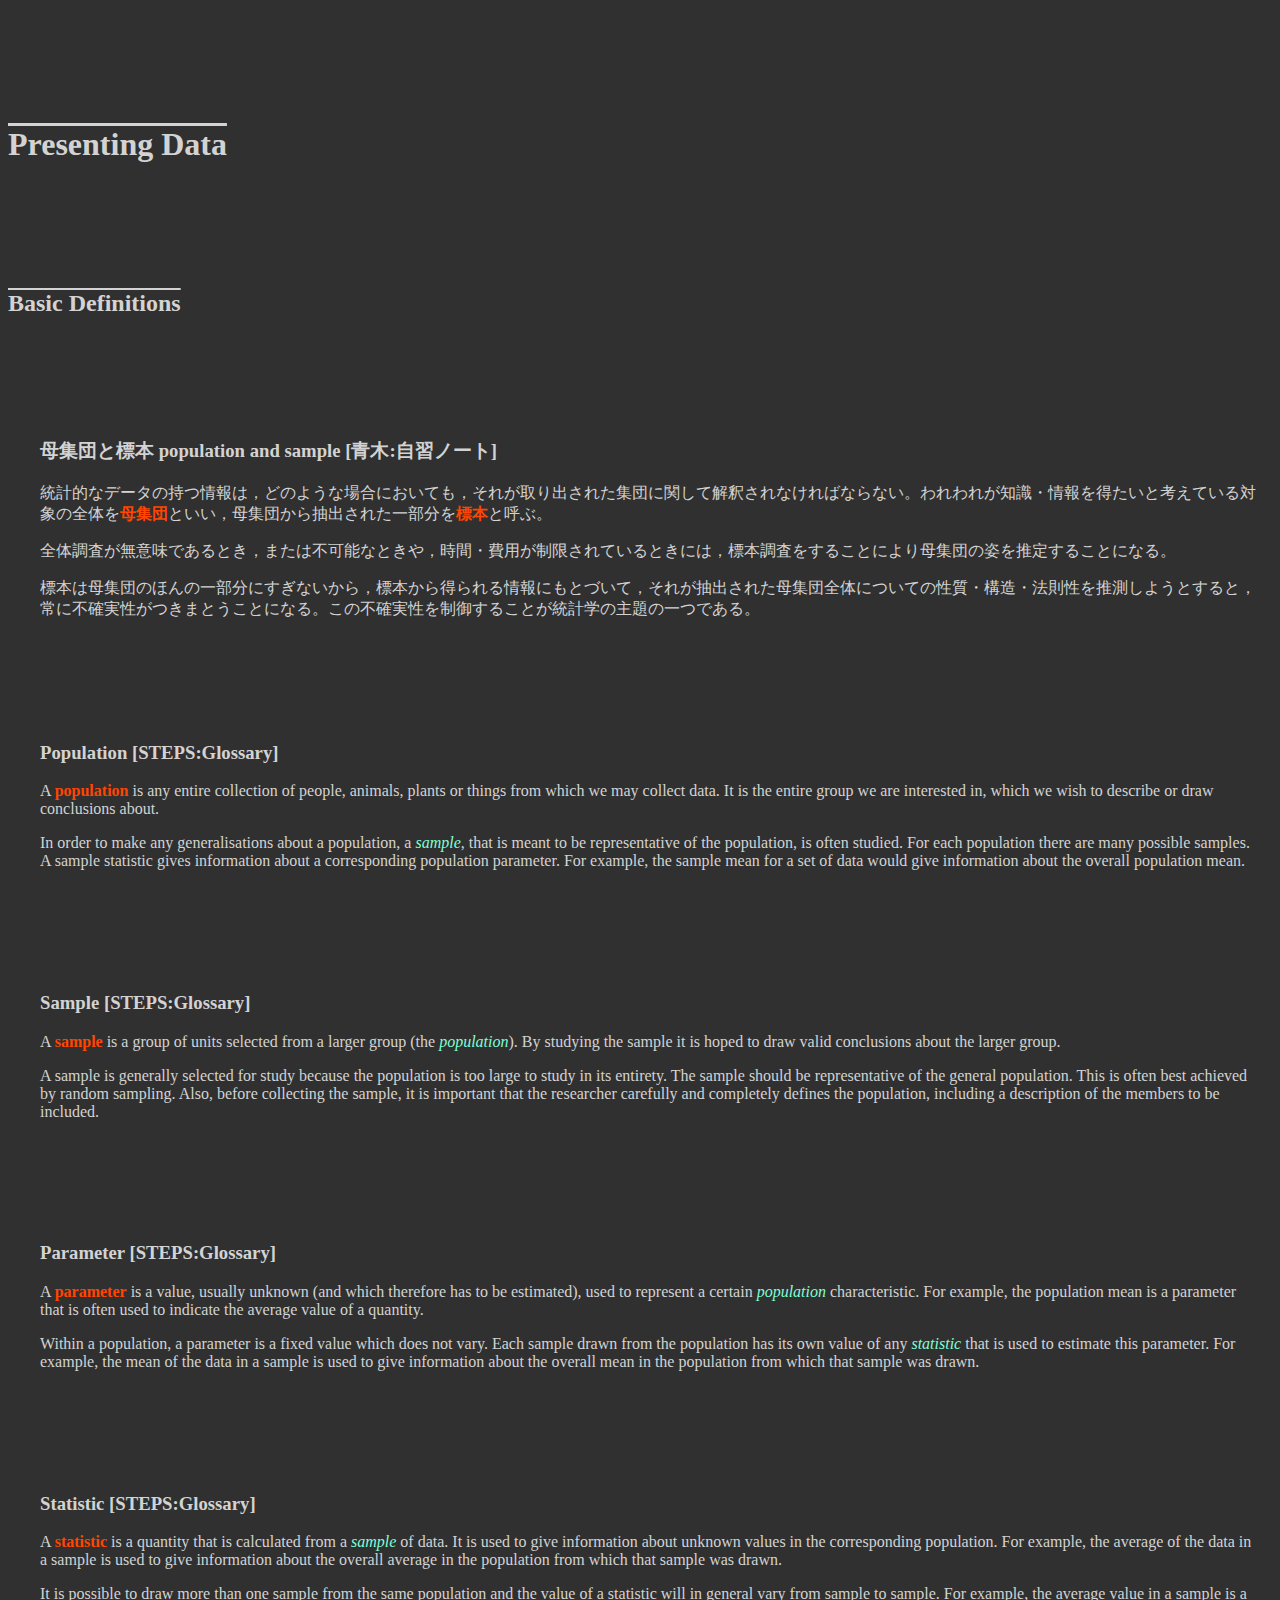
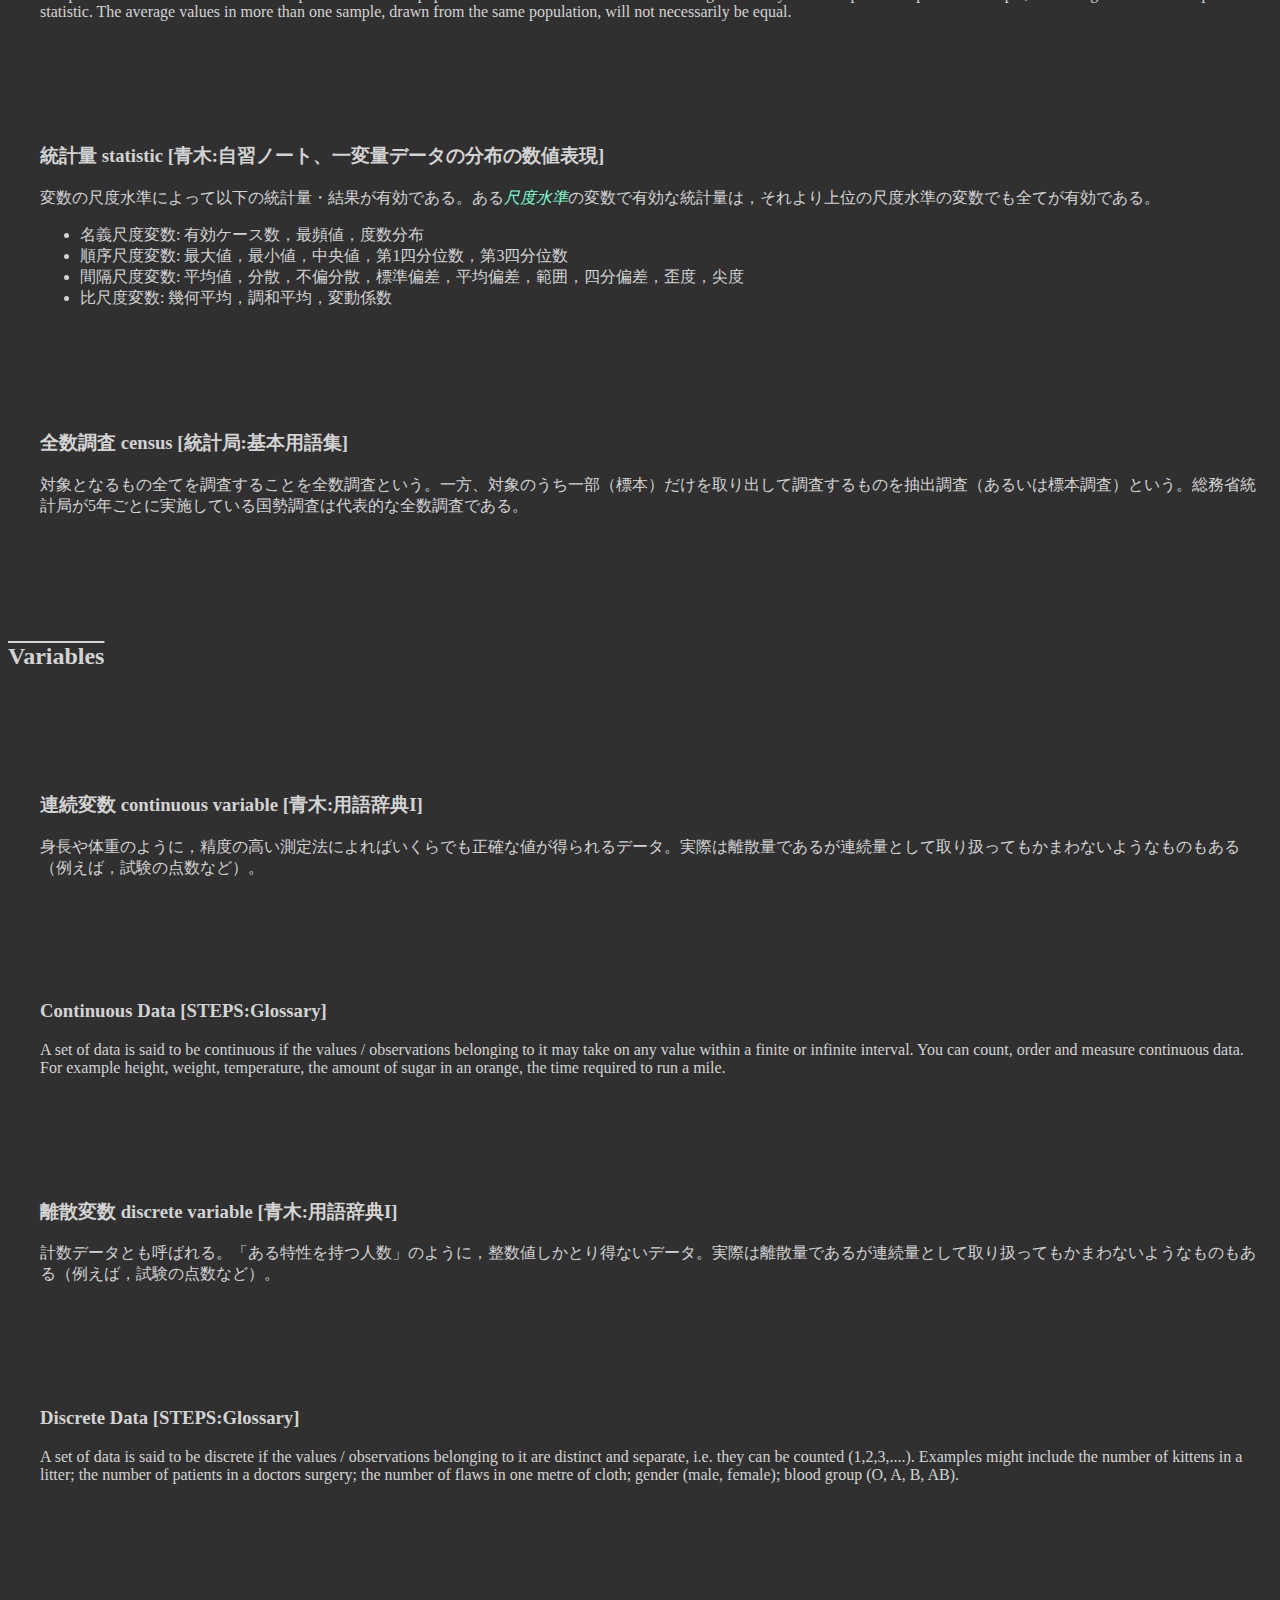
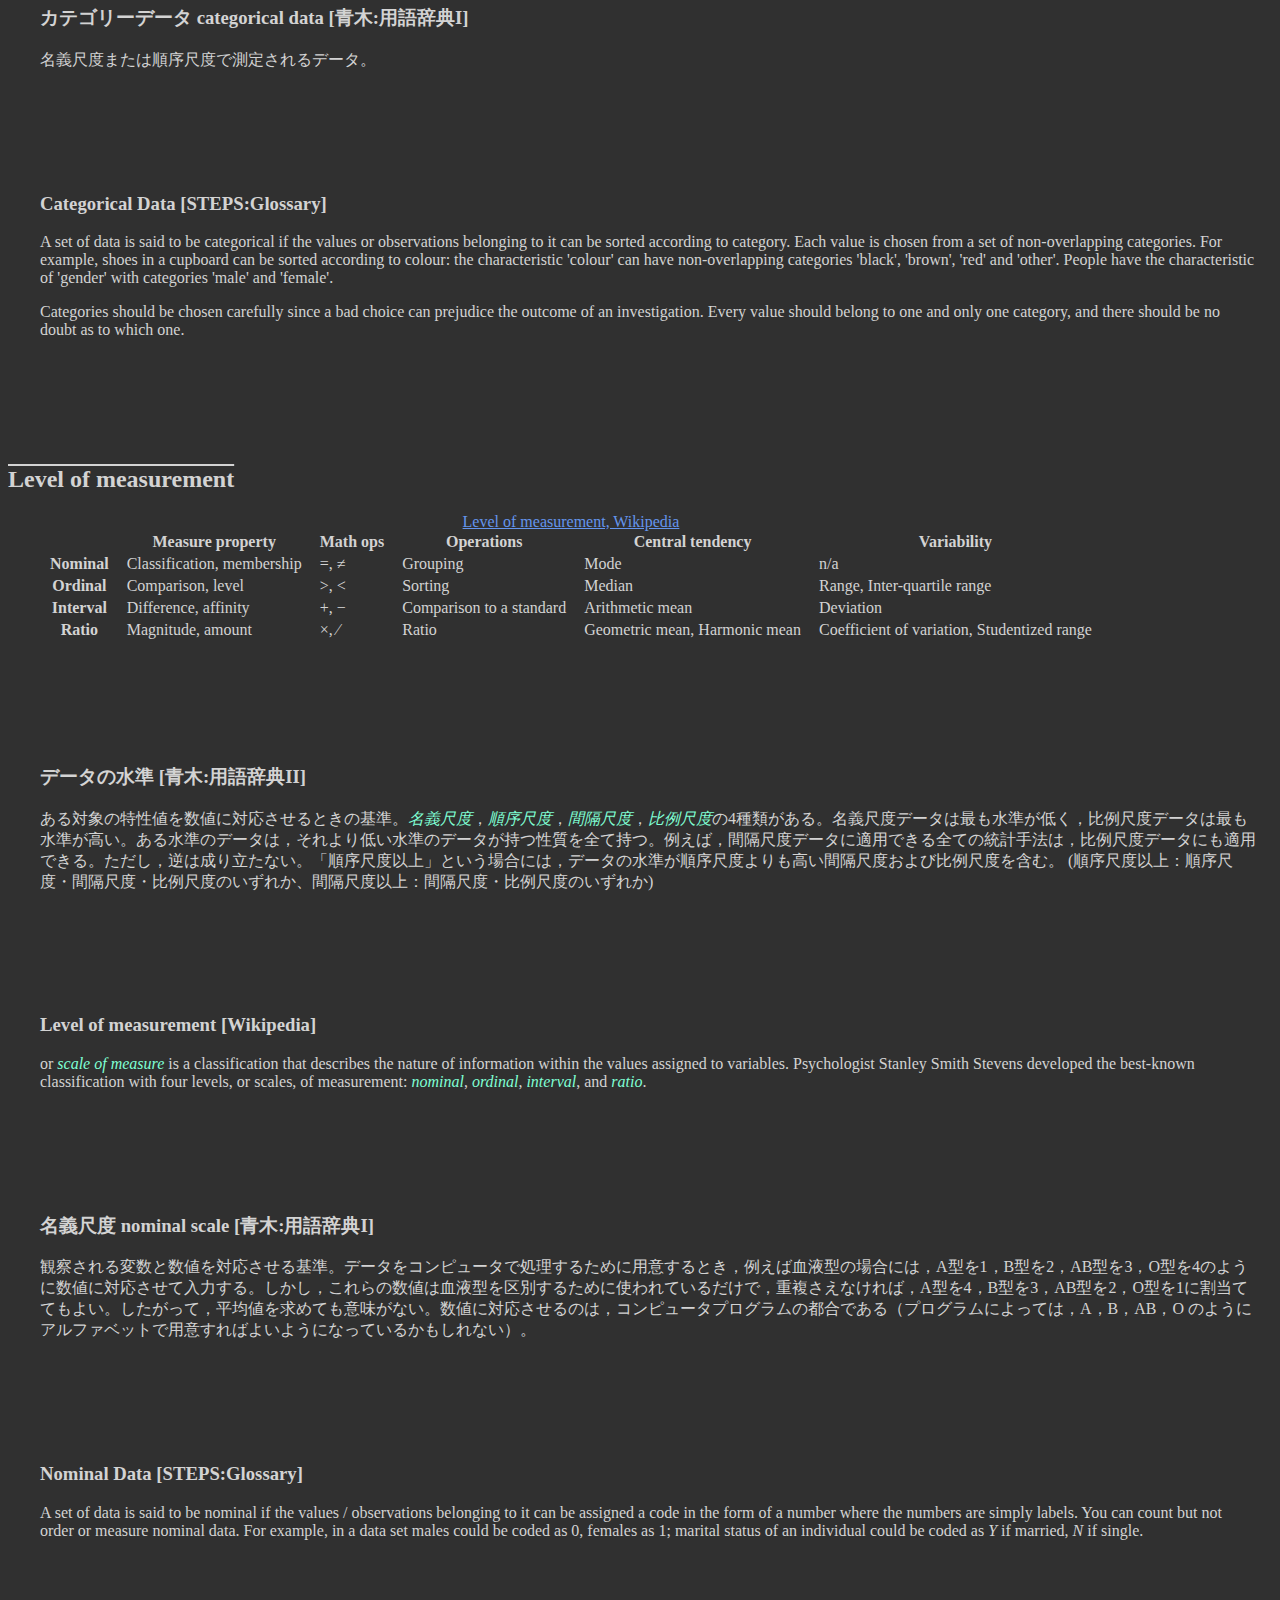
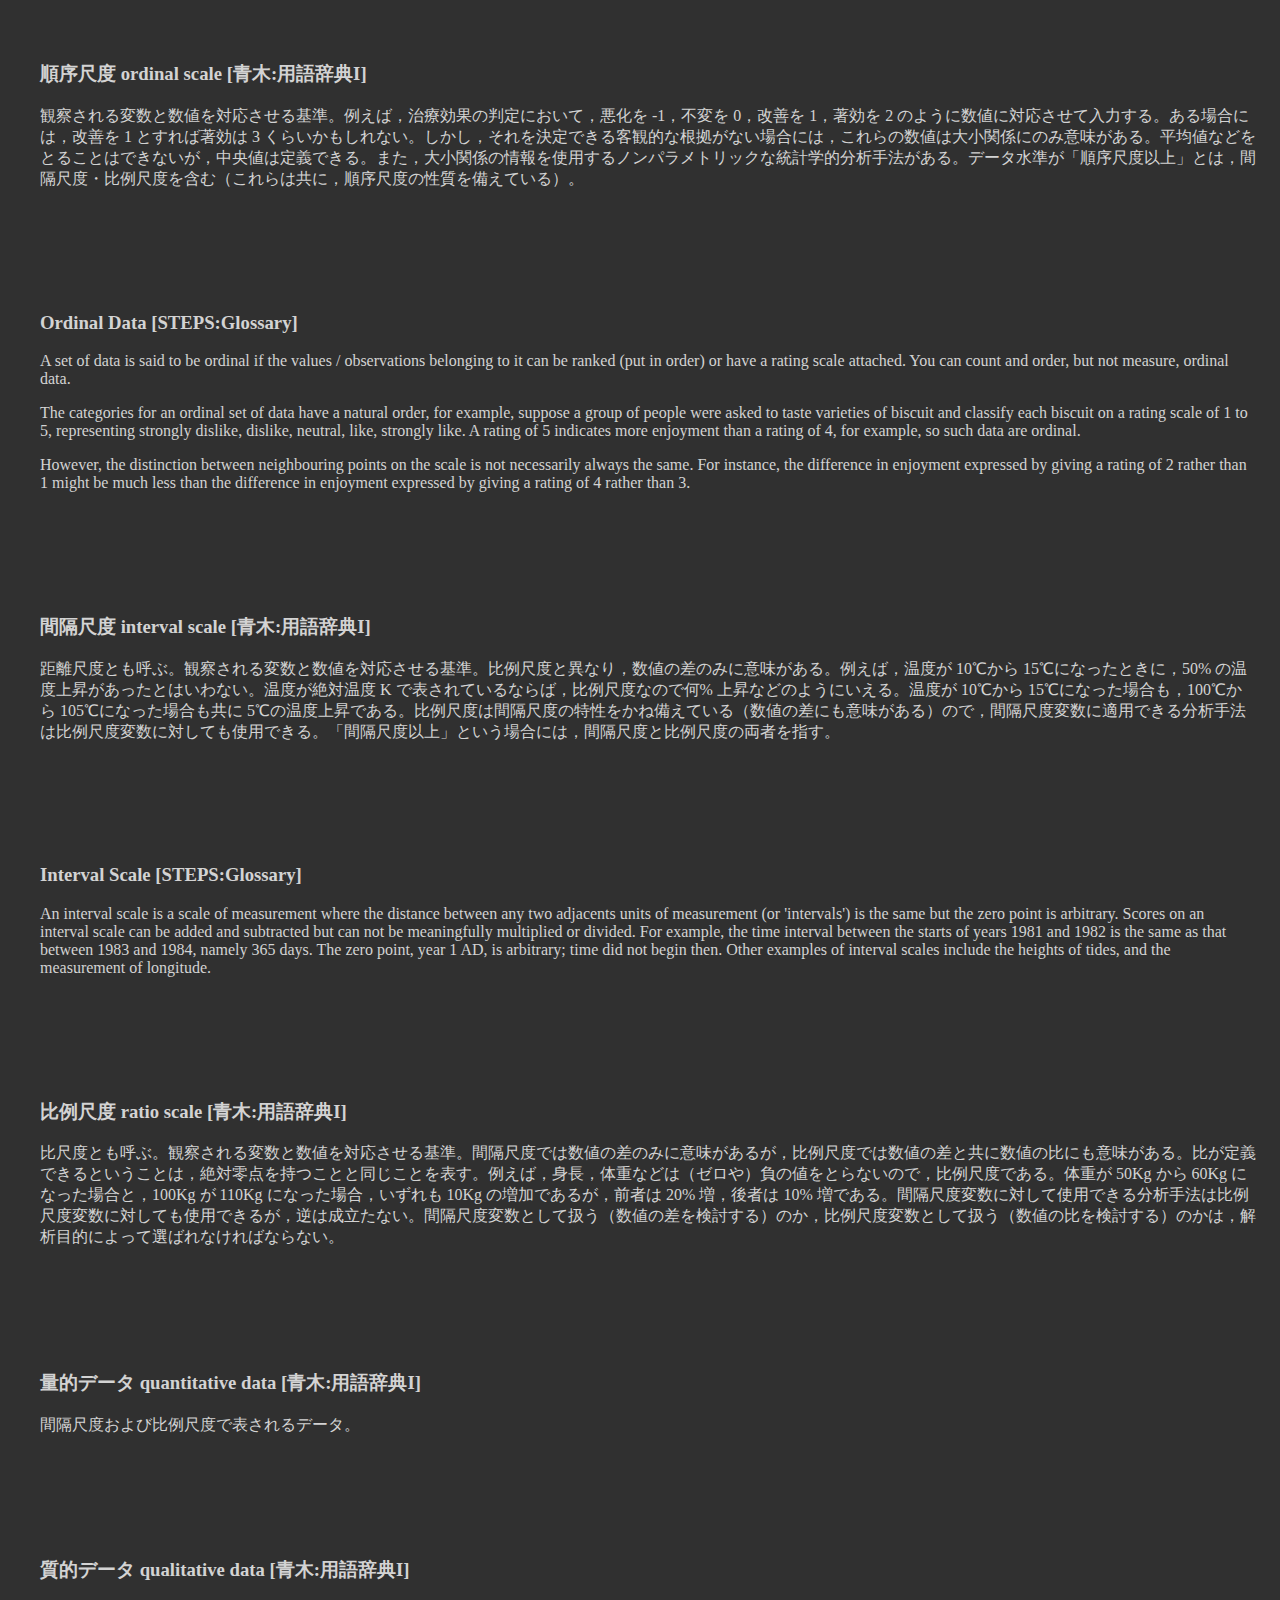
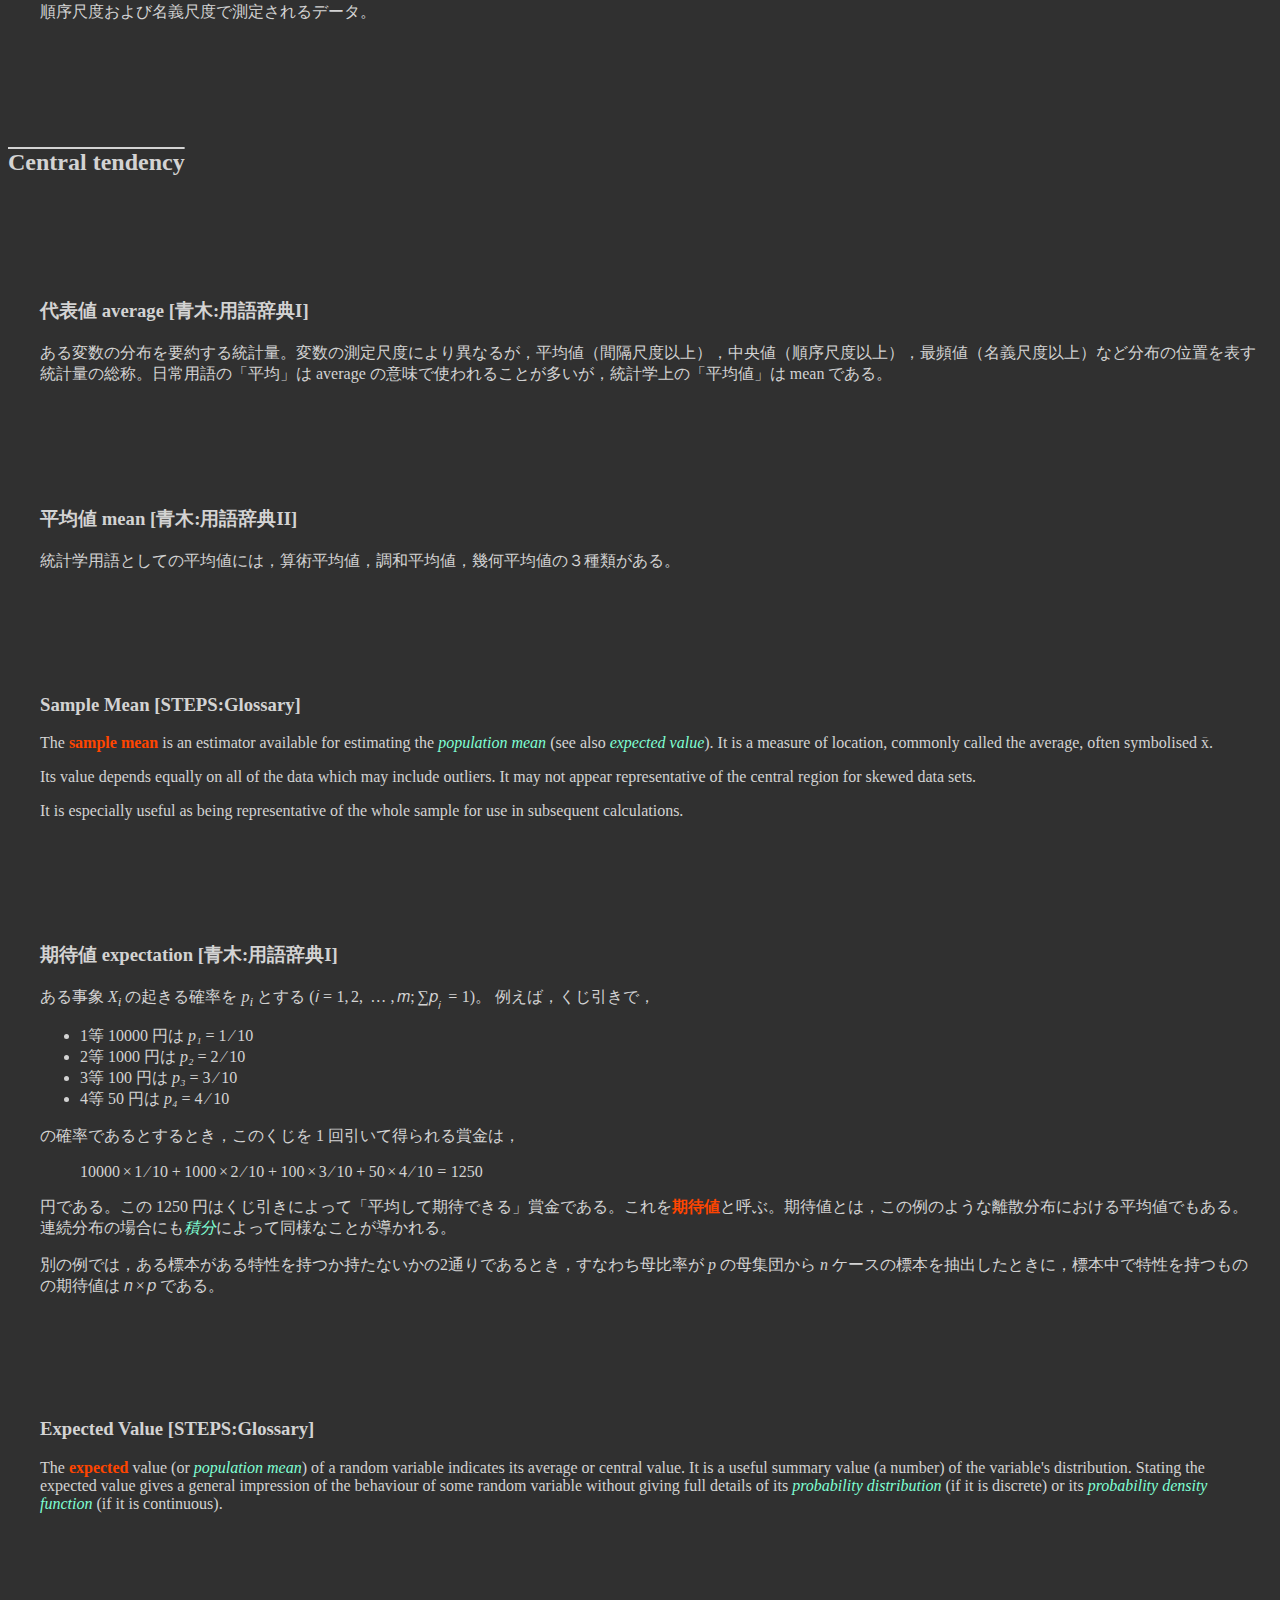
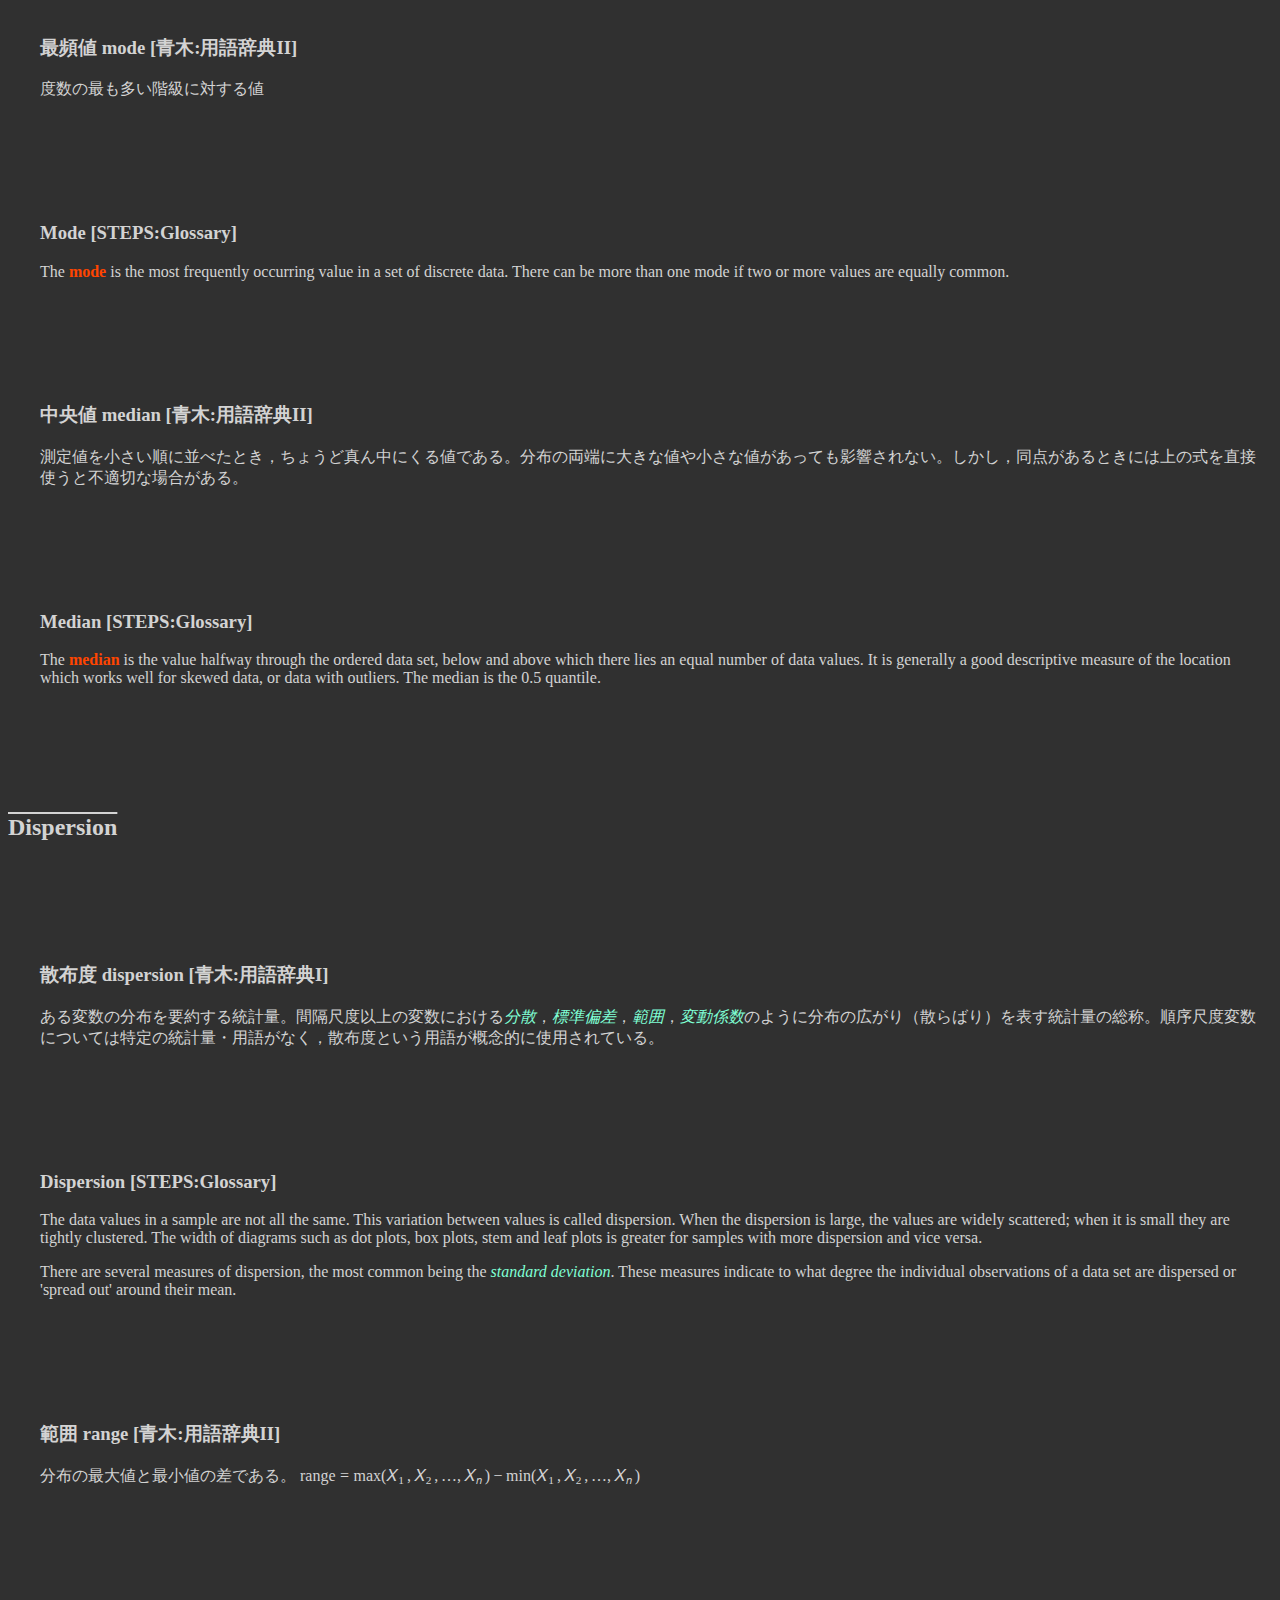
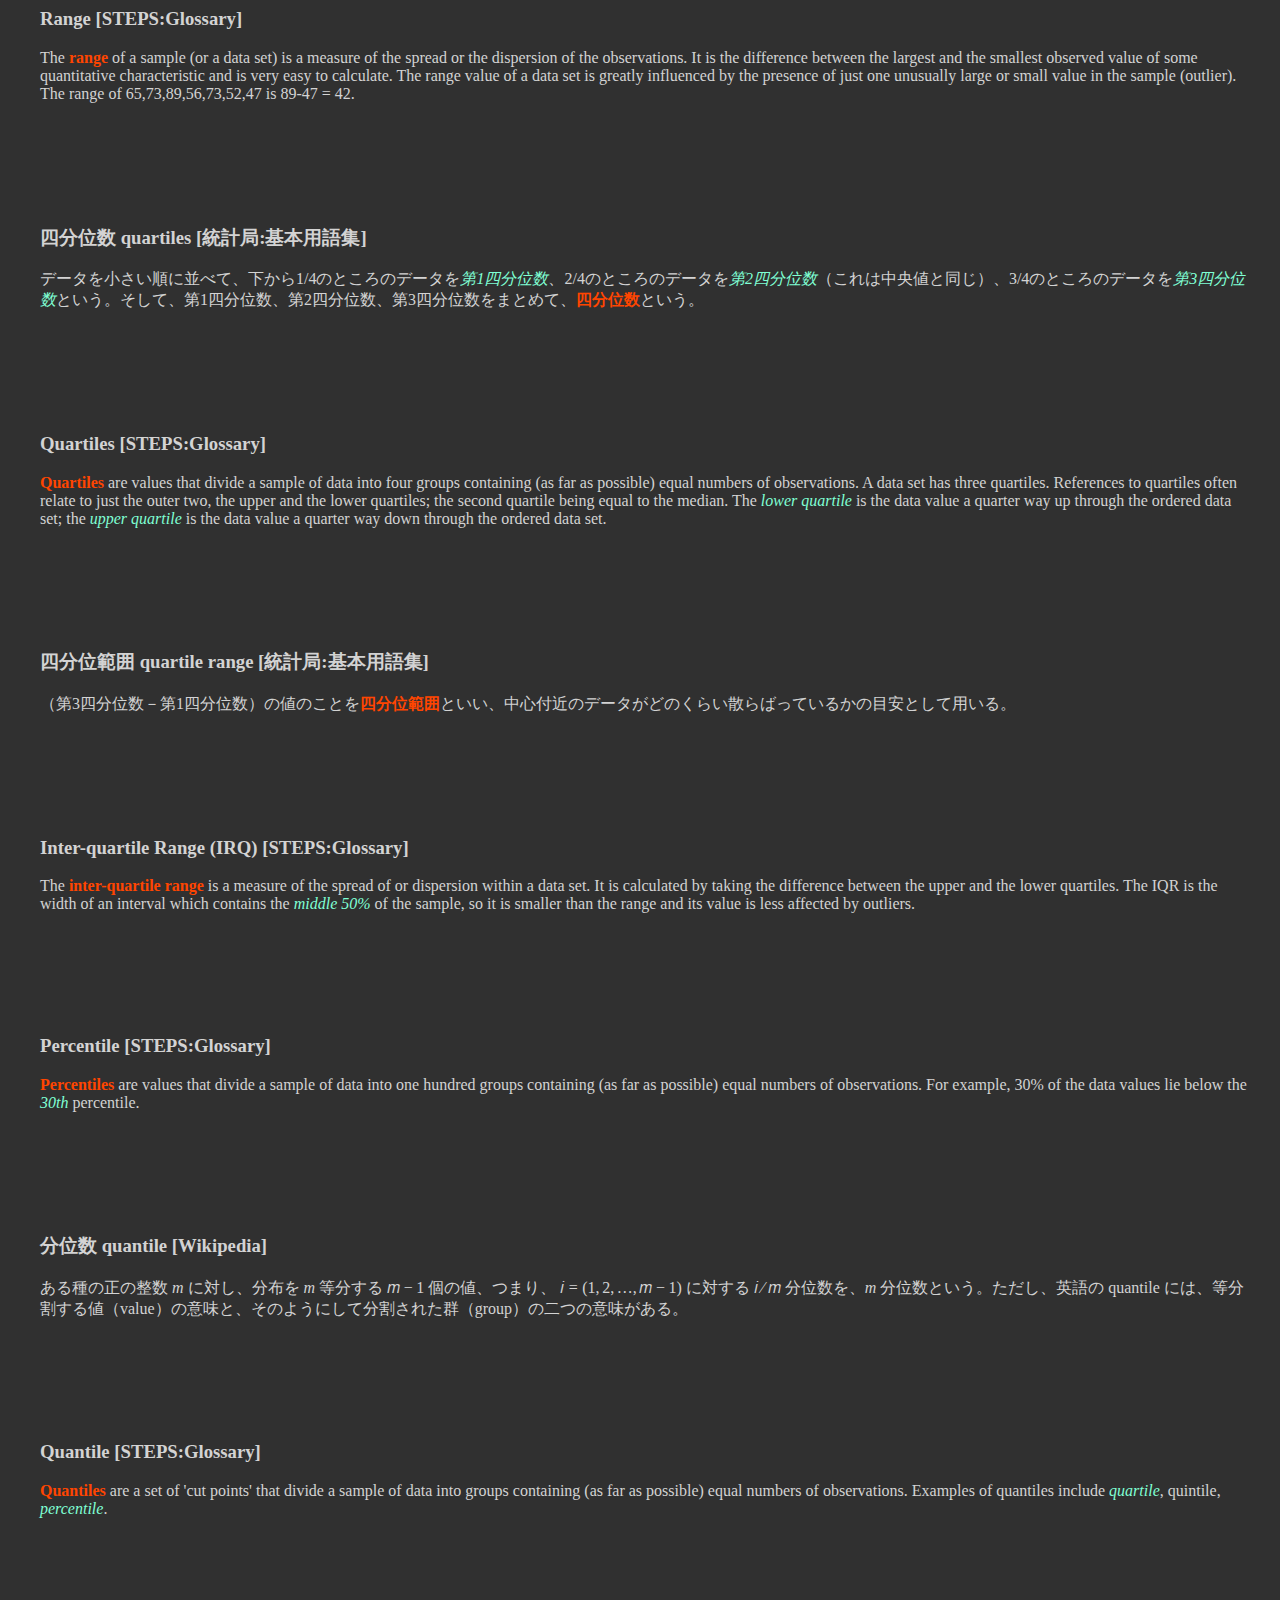
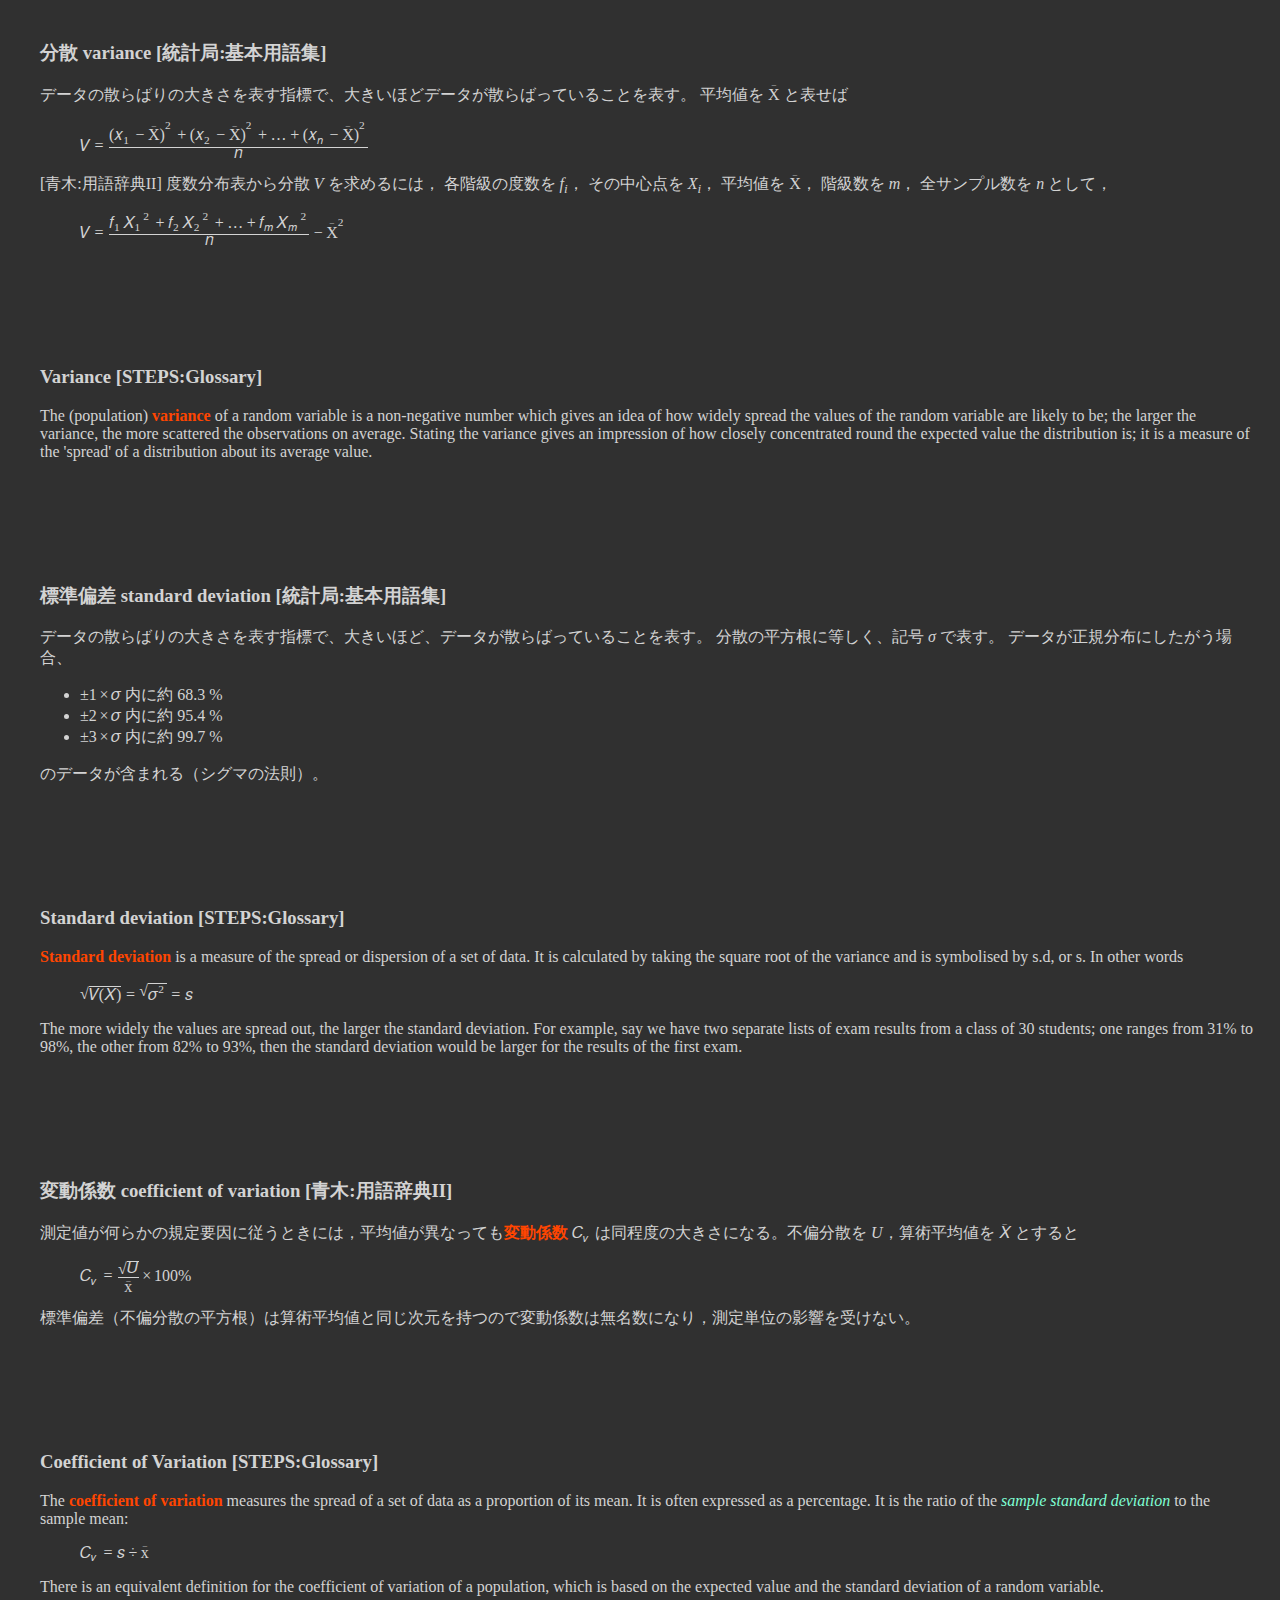
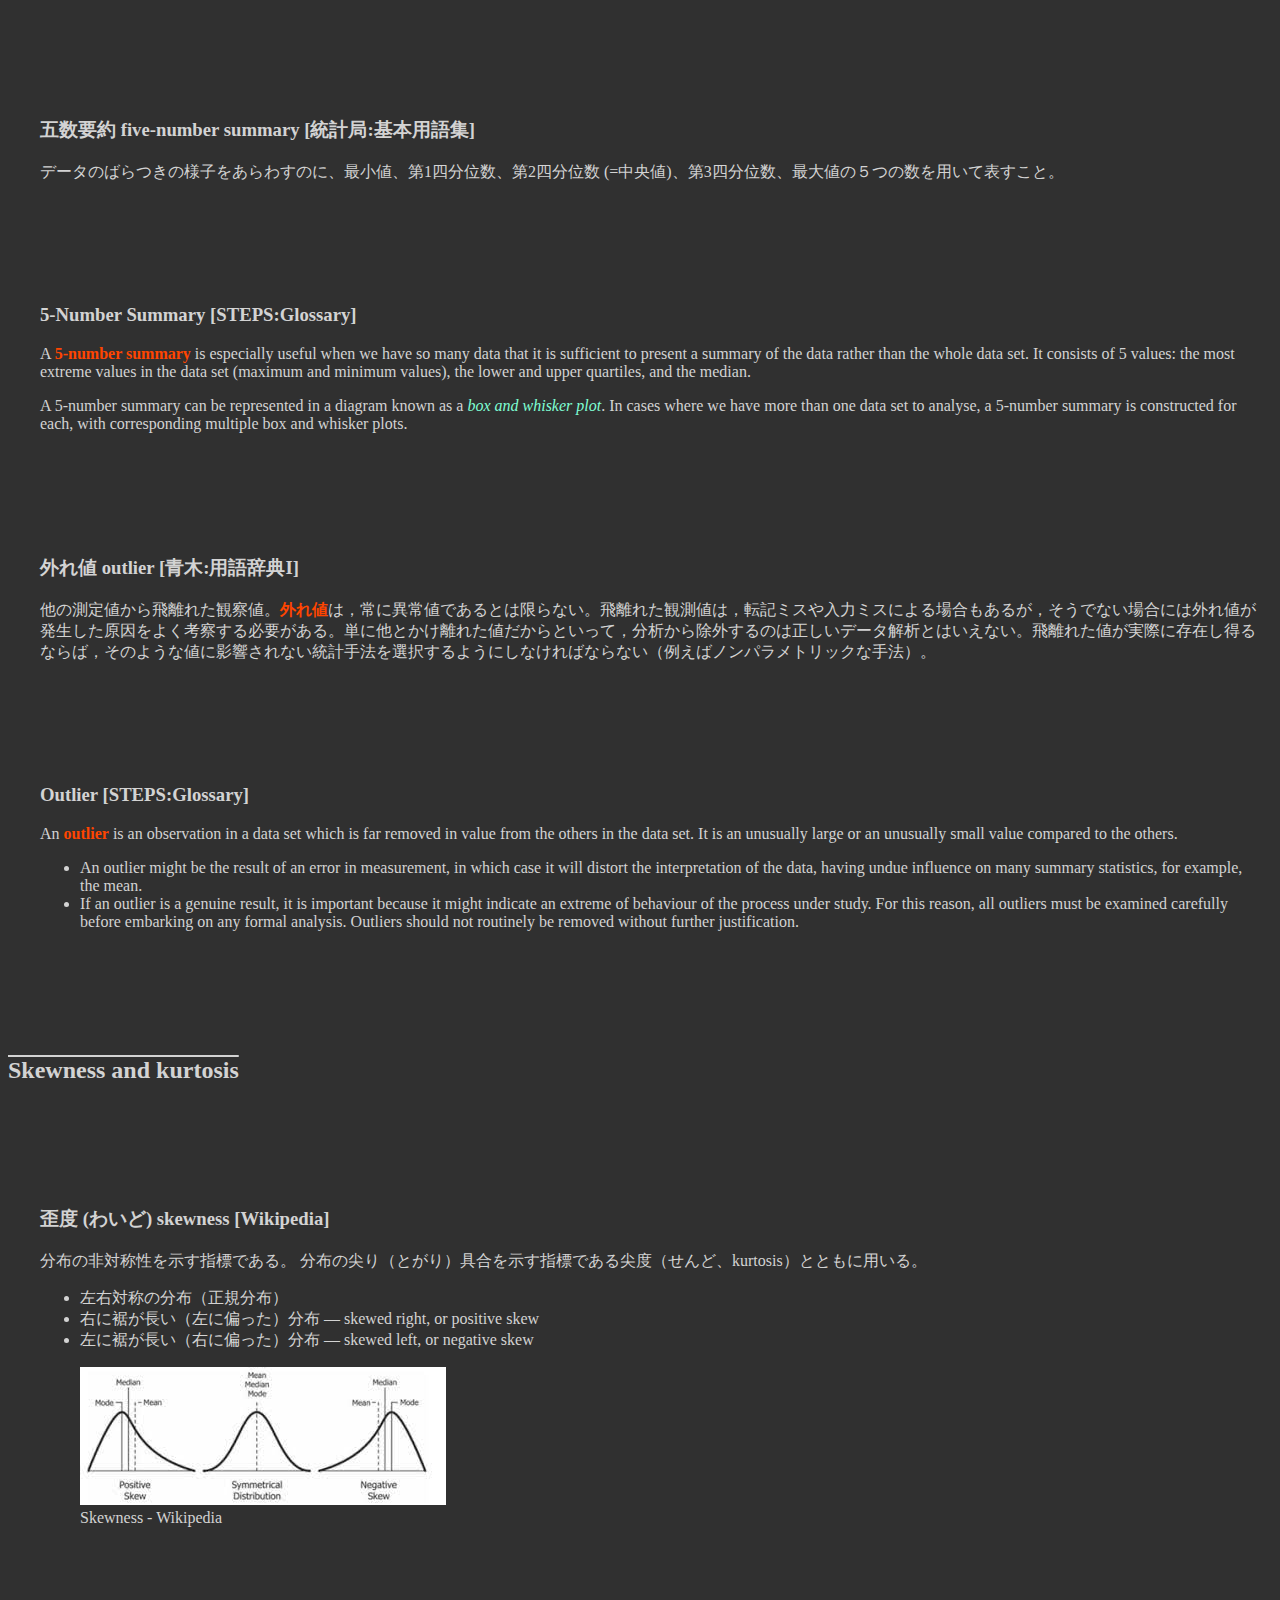
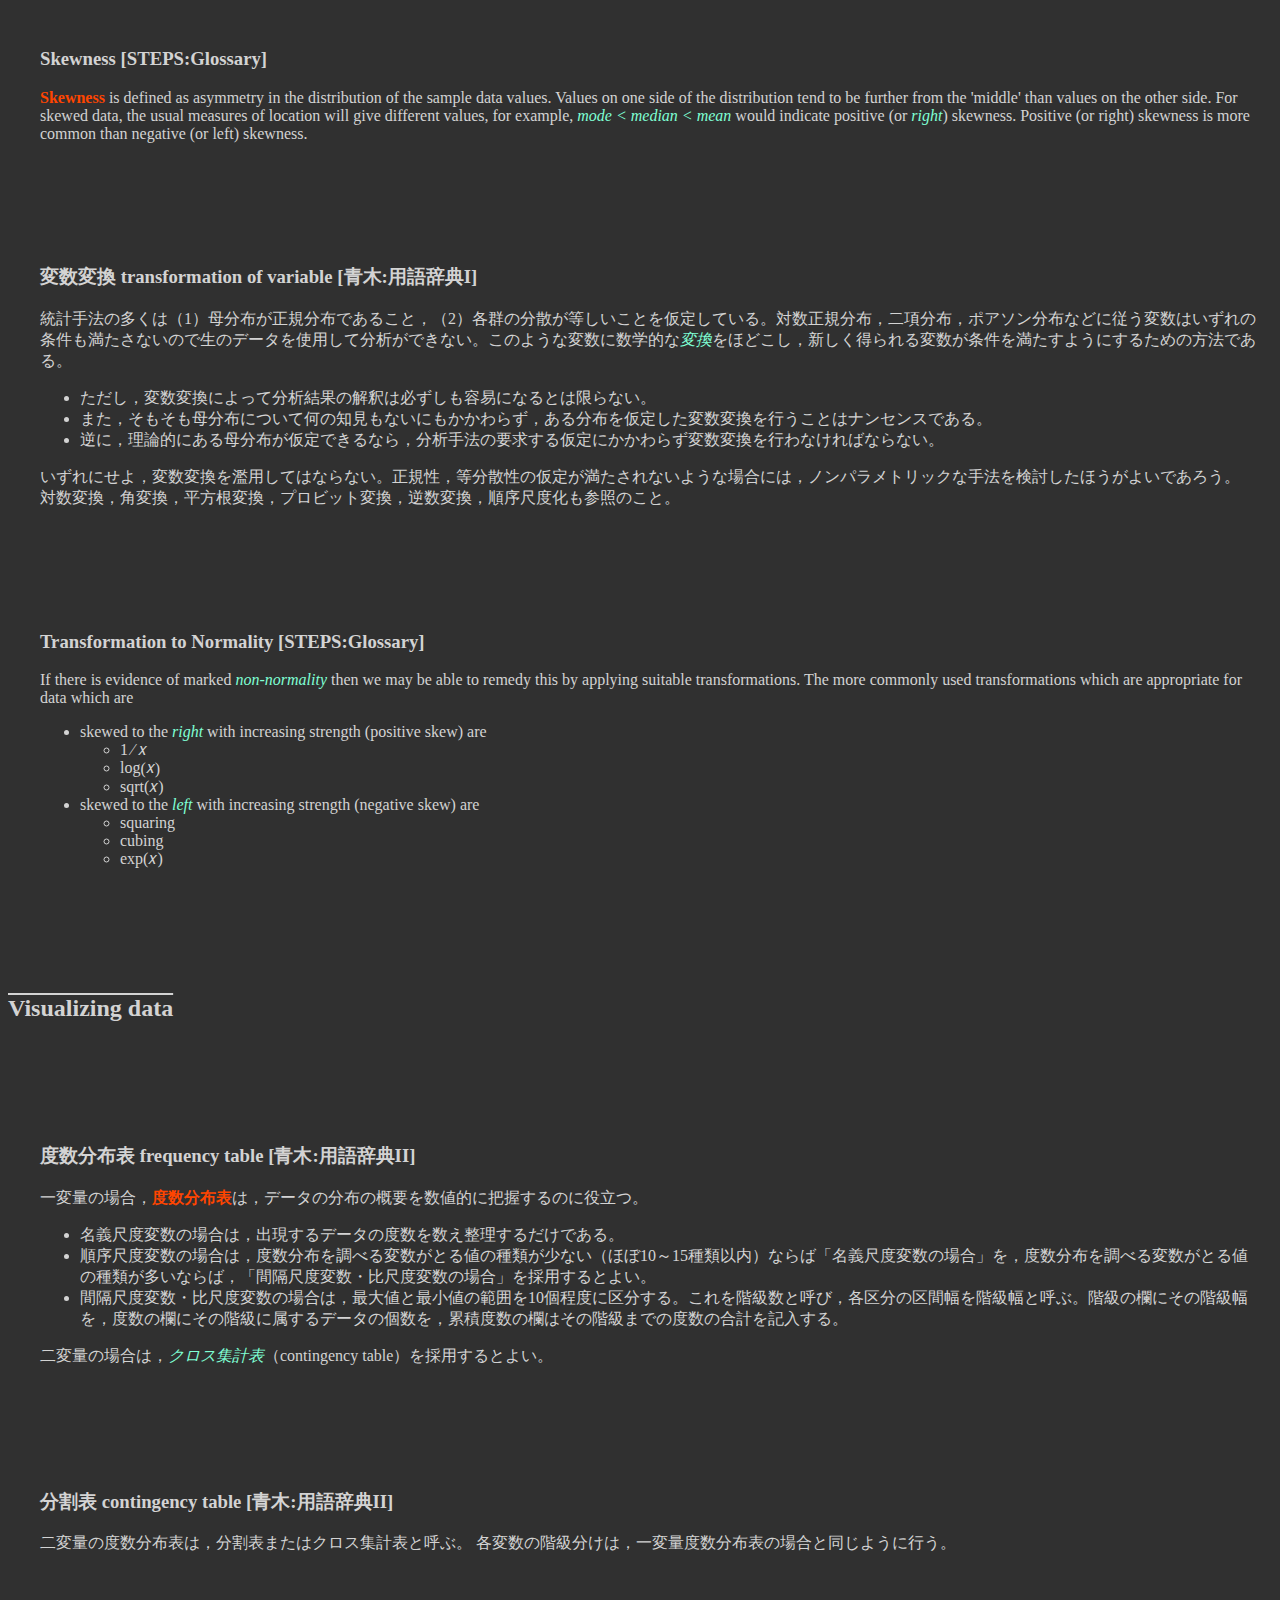
<file: stats-ml/presenting.html>
<!DOCTYPE html>
<html lang="ja">
<head>
    <title>Presenting data</title>
    <link rel="stylesheet" href="../style/dark.css" type="text/css">
    <link rel="stylesheet" href="../style/indent.css" type="text/css">
</head>
<body>

<h1>Presenting Data</h1>

<!-- ******************************************************************** -->
<h2>Basic Definitions</h2>

<section id="basic_definitions" class="description">

<h3>母集団と標本 population and sample [青木:自習ノート]</h3>
<p>
統計的なデータの持つ情報は，どのような場合においても，それが取り出された集団に関して解釈されなければならない。われわれが知識・情報を得たいと考えている対象の全体を<strong>母集団</strong>といい，母集団から抽出された一部分を<strong>標本</strong>と呼ぶ。
</p>
<p>
全体調査が無意味であるとき，または不可能なときや，時間・費用が制限されているときには，標本調査をすることにより母集団の姿を推定することになる。
</p>
<p>
標本は母集団のほんの一部分にすぎないから，標本から得られる情報にもとづいて，それが抽出された母集団全体についての性質・構造・法則性を推測しようとすると，常に不確実性がつきまとうことになる。この不確実性を制御することが統計学の主題の一つである。
</p>

<h3>Population [STEPS:Glossary]</h3>
<p>
A <strong>population</strong> is any entire collection of people, animals, plants or things from which we may collect data. It is the entire group we are interested in, which we wish to describe or draw conclusions about.
</p>
<p>
In order to make any generalisations about a population, a <em>sample</em>, that is meant to be representative of the population, is often studied. For each population there are many possible samples. A sample statistic gives information about a corresponding population parameter. For example, the sample mean for a set of data would give information about the overall population mean.
</p>

<h3>Sample [STEPS:Glossary]</h3>
<p>
A <strong>sample</strong> is a group of units selected from a larger group (the <em>population</em>). By studying the sample it is hoped to draw valid conclusions about the larger group.
</p>
<p>
A sample is generally selected for study because the population is too large to study in its entirety. The sample should be representative of the general population. This is often best achieved by random sampling. Also, before collecting the sample, it is important that the researcher carefully and completely defines the population, including a description of the members to be included.
</p>

<h3>Parameter [STEPS:Glossary]</h3>
<p>
A <strong>parameter</strong> is a value, usually unknown (and which therefore has to be estimated), used to represent a certain <em>population</em> characteristic. For example, the population mean is a parameter that is often used to indicate the average value of a quantity.
</p>
<p>
Within a population, a parameter is a fixed value which does not vary. Each sample drawn from the population has its own value of any <em>statistic</em> that is used to estimate this parameter. For example, the mean of the data in a sample is used to give information about the overall mean in the population from which that sample was drawn.
</p>

<h3>Statistic [STEPS:Glossary]</h3>
<p>
A <strong>statistic</strong> is a quantity that is calculated from a <em>sample</em> of data. It is used to give information about unknown values in the corresponding population. For example, the average of the data in a sample is used to give information about the overall average in the population from which that sample was drawn.
</p>
<p>
It is possible to draw more than one sample from the same population and the value of a statistic will in general vary from sample to sample. For example, the average value in a sample is a statistic. The average values in more than one sample, drawn from the same population, will not necessarily be equal.
</p>

<h3>統計量 statistic [青木:自習ノート、一変量データの分布の数値表現]</h3>
<p>
変数の尺度水準によって以下の統計量・結果が有効である。ある<em>尺度水準</em>の変数で有効な統計量は，それより上位の尺度水準の変数でも全てが有効である。
</p>
<ul>
    <li>名義尺度変数: 有効ケース数，最頻値，度数分布</li>
    <li>順序尺度変数: 最大値，最小値，中央値，第1四分位数，第3四分位数</li>
    <li>間隔尺度変数: 平均値，分散，不偏分散，標準偏差，平均偏差，範囲，四分偏差，歪度，尖度</li>
    <li>比尺度変数: 幾何平均，調和平均，変動係数</li>
</ul>

<h3>全数調査 census [統計局:基本用語集]</h3>
<p>
対象となるもの全てを調査することを全数調査という。一方、対象のうち一部（標本）だけを取り出して調査するものを抽出調査（あるいは標本調査）という。総務省統計局が5年ごとに実施している国勢調査は代表的な全数調査である。
</p>

</section>

<!-- ******************************************************************** -->
<h2>Variables</h2>

<section id="variables" class="description">

<h3>連続変数 continuous variable [青木:用語辞典I]</h3>
<p>
身長や体重のように，精度の高い測定法によればいくらでも正確な値が得られるデータ。実際は離散量であるが連続量として取り扱ってもかまわないようなものもある（例えば，試験の点数など）。
</p>

<h3>Continuous Data [STEPS:Glossary]</h3>
<p>
A set of data is said to be continuous if the values / observations belonging to it may take on any value within a finite or infinite interval. You can count, order and measure continuous data. For example height, weight, temperature, the amount of sugar in an orange, the time required to run a mile.
</p>

<h3>離散変数 discrete variable [青木:用語辞典I]</h3>
<p>
計数データとも呼ばれる。「ある特性を持つ人数」のように，整数値しかとり得ないデータ。実際は離散量であるが連続量として取り扱ってもかまわないようなものもある（例えば，試験の点数など）。
</p>

<h3>Discrete Data [STEPS:Glossary]</h3>
<p>
A set of data is said to be discrete if the values / observations belonging to it are distinct and separate, i.e. they can be counted (1,2,3,....). Examples might include the number of kittens in a litter; the number of patients in a doctors surgery; the number of flaws in one metre of cloth; gender (male, female); blood group (O, A, B, AB).
</p>

<h3>カテゴリーデータ categorical data [青木:用語辞典I]</h3>
<p>
名義尺度または順序尺度で測定されるデータ。
</p>

<h3>Categorical Data [STEPS:Glossary]</h3>
<p>
A set of data is said to be categorical if the values or observations belonging to it can be sorted according to category. Each value is chosen from a set of non-overlapping categories. For example, shoes in a cupboard can be sorted according to colour: the characteristic 'colour' can have non-overlapping categories 'black', 'brown', 'red' and 'other'. People have the characteristic of 'gender' with categories 'male' and 'female'.
</p>
<p>
Categories should be chosen carefully since a bad choice can prejudice the outcome of an investigation. Every value should belong to one and only one category, and there should be no doubt as to which one.
</p>
</section>

<!-- ******************************************************************** -->
<h2>Level of measurement</h2>

<section id="level_of_measurement" class="description">

<table>
    <caption>
        <a href="https://en.wikipedia.org/wiki/Level_of_measurement">
            Level of measurement, Wikipedia
        </a>
    </caption>
    <tr>
        <th></th>
        <th>Measure property</th>
        <th>Math ops</th>
        <th>Operations</th>
        <th>Central tendency</th>
        <th>Variability</th>
    <tr>
    <tr>
        <th>Nominal</th>
        <td>Classification, membership</td>
        <td>&equals;, &ne;</td>
        <td>Grouping</td>
        <td>Mode</td>
        <td>n/a</td>
    <tr>
    <tr>
        <th>Ordinal</th>
        <td>Comparison, level</td>
        <td>&gt;, &lt;</td>
        <td>Sorting</td>
        <td>Median</td>
        <td>Range, Inter-quartile range </td>
    <tr>
    <tr>
        <th>Interval</th>
        <td>Difference, affinity</td>
        <td>&plus;, &minus;</td>
        <td>Comparison to a standard</td>
        <td>Arithmetic mean</td>
        <td>Deviation</td>
    <tr>
    <tr>
        <th>Ratio</th>
        <td>Magnitude, amount</td>
        <td>&times;, &frasl;</td>
        <td>Ratio</td>
        <td>Geometric mean, Harmonic mean</td>
        <td>Coefficient of variation, Studentized range</td>
    <tr>
</table>

<h3>データの水準 [青木:用語辞典II]</h3>
<p>
ある対象の特性値を数値に対応させるときの基準。<em>名義尺度</em>，<em>順序尺度</em>，<em>間隔尺度</em>，<em>比例尺度</em>の4種類がある。名義尺度データは最も水準が低く，比例尺度データは最も水準が高い。ある水準のデータは，それより低い水準のデータが持つ性質を全て持つ。例えば，間隔尺度データに適用できる全ての統計手法は，比例尺度データにも適用できる。ただし，逆は成り立たない。「順序尺度以上」という場合には，データの水準が順序尺度よりも高い間隔尺度および比例尺度を含む。
(順序尺度以上：順序尺度・間隔尺度・比例尺度のいずれか、間隔尺度以上：間隔尺度・比例尺度のいずれか)
</p>

<h3>Level of measurement [Wikipedia]</h3>
<p>
or <em>scale of measure</em> is a classification that describes the nature of information within the values assigned to variables. Psychologist Stanley Smith Stevens developed the best-known classification with four levels, or scales, of measurement: <em>nominal</em>, <em>ordinal</em>, <em>interval</em>, and <em>ratio</em>.
</p>

<h3>名義尺度 nominal scale [青木:用語辞典I]</h3>
<p>
観察される変数と数値を対応させる基準。データをコンピュータで処理するために用意するとき，例えば血液型の場合には，A型を1，B型を2，AB型を3，O型を4のように数値に対応させて入力する。しかし，これらの数値は血液型を区別するために使われているだけで，重複さえなければ，A型を4，B型を3，AB型を2，O型を1に割当ててもよい。したがって，平均値を求めても意味がない。数値に対応させるのは，コンピュータプログラムの都合である（プログラムによっては，A，B，AB，O のようにアルファベットで用意すればよいようになっているかもしれない）。
</p>

<h3>Nominal Data [STEPS:Glossary]</h3>
<p>
A set of data is said to be nominal if the values / observations belonging to it can be assigned a code in the form of a number where the numbers are simply labels. You can count but not order or measure nominal data. For example, in a data set males could be coded as 0, females as 1; marital status of an individual could be coded as <var>Y</var> if married, <var>N</var> if single.
</p>

<h3>順序尺度 ordinal scale [青木:用語辞典I]</h3>
<p>
観察される変数と数値を対応させる基準。例えば，治療効果の判定において，悪化を -1，不変を 0，改善を 1，著効を 2 のように数値に対応させて入力する。ある場合には，改善を 1 とすれば著効は 3 くらいかもしれない。しかし，それを決定できる客観的な根拠がない場合には，これらの数値は大小関係にのみ意味がある。平均値などをとることはできないが，中央値は定義できる。また，大小関係の情報を使用するノンパラメトリックな統計学的分析手法がある。データ水準が「順序尺度以上」とは，間隔尺度・比例尺度を含む（これらは共に，順序尺度の性質を備えている）。
</p>

<h3>Ordinal Data [STEPS:Glossary]</h3>
<p>
A set of data is said to be ordinal if the values / observations belonging to it can be ranked (put in order) or have a rating scale attached. You can count and order, but not measure, ordinal data.
</p>
<p>
The categories for an ordinal set of data have a natural order, for example, suppose a group of people were asked to taste varieties of biscuit and classify each biscuit on a rating scale of 1 to 5, representing strongly dislike, dislike, neutral, like, strongly like. A rating of 5 indicates more enjoyment than a rating of 4, for example, so such data are ordinal.
</p>
<p>
However, the distinction between neighbouring points on the scale is not necessarily always the same. For instance, the difference in enjoyment expressed by giving a rating of 2 rather than 1 might be much less than the difference in enjoyment expressed by giving a rating of 4 rather than 3.
</p>

<h3>間隔尺度 interval scale [青木:用語辞典I]</h3>
<p>
距離尺度とも呼ぶ。観察される変数と数値を対応させる基準。比例尺度と異なり，数値の差のみに意味がある。例えば，温度が 10℃から 15℃になったときに，50% の温度上昇があったとはいわない。温度が絶対温度 K で表されているならば，比例尺度なので何% 上昇などのようにいえる。温度が 10℃から 15℃になった場合も，100℃から 105℃になった場合も共に 5℃の温度上昇である。比例尺度は間隔尺度の特性をかね備えている（数値の差にも意味がある）ので，間隔尺度変数に適用できる分析手法は比例尺度変数に対しても使用できる。「間隔尺度以上」という場合には，間隔尺度と比例尺度の両者を指す。
</p>

<h3>Interval Scale [STEPS:Glossary]</h3>
<p>
An interval scale is a scale of measurement where the distance between any two adjacents units of measurement (or 'intervals') is the same but the zero point is arbitrary. Scores on an interval scale can be added and subtracted but can not be meaningfully multiplied or divided. For example, the time interval between the starts of years 1981 and 1982 is the same as that between 1983 and 1984, namely 365 days. The zero point, year 1 AD, is arbitrary; time did not begin then. Other examples of interval scales include the heights of tides, and the measurement of longitude.
</p>

<h3>比例尺度 ratio scale [青木:用語辞典I]</h3>
<p>
比尺度とも呼ぶ。観察される変数と数値を対応させる基準。間隔尺度では数値の差のみに意味があるが，比例尺度では数値の差と共に数値の比にも意味がある。比が定義できるということは，絶対零点を持つことと同じことを表す。例えば，身長，体重などは（ゼロや）負の値をとらないので，比例尺度である。体重が 50Kg から 60Kg になった場合と，100Kg が 110Kg になった場合，いずれも 10Kg の増加であるが，前者は 20% 増，後者は 10% 増である。間隔尺度変数に対して使用できる分析手法は比例尺度変数に対しても使用できるが，逆は成立たない。間隔尺度変数として扱う（数値の差を検討する）のか，比例尺度変数として扱う（数値の比を検討する）のかは，解析目的によって選ばれなければならない。
</p>

<h3>量的データ quantitative data [青木:用語辞典I]</h3>
<p>
間隔尺度および比例尺度で表されるデータ。
</p>

<h3>質的データ qualitative data [青木:用語辞典I]</h3>
<p>
順序尺度および名義尺度で測定されるデータ。
</p>

</section>

<!-- ******************************************************************** -->
<h2>Central tendency</h2>

<section id="central_tendency" class="description">

<h3>代表値 average [青木:用語辞典I]</h3>
<p>
ある変数の分布を要約する統計量。変数の測定尺度により異なるが，平均値（間隔尺度以上），中央値（順序尺度以上），最頻値（名義尺度以上）など分布の位置を表す統計量の総称。日常用語の「平均」は average の意味で使われることが多いが，統計学上の「平均値」は mean である。
</p>

<h3>平均値 mean [青木:用語辞典II]</h3>
<p>
統計学用語としての<strog>平均値</strong>には，算術平均値，調和平均値，幾何平均値の３種類がある。
</p>

<h3>Sample Mean [STEPS:Glossary]</h3>
<p>
The <strong>sample mean</strong> is an estimator available for estimating the <em>population mean</em> (see also <em>expected value</em>). It is a measure of location, commonly called the average, often symbolised
    <math>
        <mover>
            <mn>x</mn>
            <mo>&OverBar;</mo>
        </mover>
    </math>.
</p>
<p>
Its value depends equally on all of the data which may include outliers. It may not appear representative of the central region for skewed data sets.
</p>
<p>
It is especially useful as being representative of the whole sample for use in subsequent calculations.
</p>

<h3>期待値 expectation [青木:用語辞典I]</h3>
<p>
ある事象 <var>X<sub>i</sub></var> の起きる確率を <var>p<sub>i</sub></var> とする
    <math>
        <mrow>
            <mo fence="true">&lpar;</mo>
            <mrow>
                <mi>i</mi>
                <mo>&equals;</mo>
                <mn>1</mn>
                <mo>&comma;</mo>
                <mn>2</mn>
                <mo>&comma;</mo>
                <mo>&hellip;</mo>
                <mo>&comma;</mo>
                <mi>m</mi>
            </mrow>
            <mo separator="true">&semi;</mo>
            <mrow>
                <mrow>
                    <mi>&sum;</mi>
                    <mo>&ApplyFunction;</mo>
                    <msub>
                        <mi>p</mi>
                        <mi>i</mi>
                    </msub>
                </mrow>
                <mo>&equals;</mo>
                <mn>1</mn>
            </mrow>
            <mo fence="true">&rpar;</mo>
        </mrow>
    </math>。
例えば，くじ引きで，
<ul>
    <li>
        1等 10000 円は <var>p₁</var> = 1 &frasl; 10
    </li>
    <li>
        2等 1000 円は <var>p₂</var> = 2 &frasl; 10
    </li>
    <li>
        3等 100 円は <var>p₃</var> = 3 &frasl; 10
    </li>
    <li>
        4等 50 円は <var>p₄</var> = 4 &frasl; 10
    </li>
</ul>
の確率であるとするとき，このくじを 1 回引いて得られる賞金は，
<figure>
    <math>
        <mrow>
            <mn>10000</mn>
            <mo>&times;</mo>
            <mn>1</mn><mo>&frasl;</mo><mn>10</mn>
        </mrow>
        <mo>&plus;</mo>
        <mrow>
            <mn>1000</mn>
            <mo>&times;</mo>
            <mn>2</mn><mo>&frasl;</mo><mn>10</mn>
        </mrow>
        <mo>&plus;</mo>
        <mrow>
            <mn>100</mn>
            <mo>&times;</mo>
            <mn>3</mn><mo>&frasl;</mo><mn>10</mn>
        </mrow>
        <mo>&plus;</mo>
        <mrow>
            <mn>50</mn>
            <mo>&times;</mo>
            <mn>4</mn><mo>&frasl;</mo><mn>10</mn>
        </mrow>
        <mo>&equals;</mo>
        <mn>1250</mn>
    </math>
</figure>
円である。この 1250 円はくじ引きによって「平均して期待できる」賞金である。これを<strong>期待値</strong>と呼ぶ。期待値とは，この例のような離散分布における平均値でもある。連続分布の場合にも<em>積分</em>によって同様なことが導かれる。
</p>
<p>
別の例では，ある標本がある特性を持つか持たないかの2通りであるとき，すなわち母比率が <var>p</var> の母集団から <var>n</var> ケースの標本を抽出したときに，標本中で特性を持つものの期待値は
    <math>
        <mrow>
            <mi>n</mi>
            <mo>&times;</mo>
            <mi>p</mi>
        </mrow>
    </math>
である。
</p>

<h3>Expected Value [STEPS:Glossary]</h3>
<p>
The <strong>expected</strong> value (or <em>population mean</em>) of a random variable indicates its average or central value. It is a useful summary value (a number) of the variable's distribution.
Stating the expected value gives a general impression of the behaviour of some random variable without giving full details of its <em>probability distribution</em> (if it is discrete) or its <em>probability density function</em> (if it is continuous).
</p>

<h3>最頻値 mode [青木:用語辞典II]</h3>
<p>度数の最も多い階級に対する値</p>

<h3>Mode [STEPS:Glossary]</h3>
<p>
The <strong>mode</strong> is the most frequently occurring value in a set of discrete data. There can be more than one mode if two or more values are equally common.
</p>

<h3>中央値 median [青木:用語辞典II]</h3>
<p>
測定値を小さい順に並べたとき，ちょうど真ん中にくる値である。分布の両端に大きな値や小さな値があっても影響されない。しかし，同点があるときには上の式を直接使うと不適切な場合がある。
</p>

<h3>Median [STEPS:Glossary]</h3>
<p>
The <strong>median</strong> is the value halfway through the ordered data set, below and above which there lies an equal number of data values.

It is generally a good descriptive measure of the location which works well for skewed data, or data with outliers.

The median is the 0.5 quantile.
</p>

</section>


<!-- ******************************************************************** -->
<h2>Dispersion</h2>

<section id="dispersion" class="description">

<h3>散布度 dispersion [青木:用語辞典I]</h3>
<p>
ある変数の分布を要約する統計量。間隔尺度以上の変数における<em>分散</em>，<em>標準偏差</em>，<em>範囲</em>，<em>変動係数</em>のように分布の広がり（散らばり）を表す統計量の総称。順序尺度変数については特定の統計量・用語がなく，散布度という用語が概念的に使用されている。
</p>

<h3>Dispersion [STEPS:Glossary]</h3>
<p>
The data values in a sample are not all the same. This variation between values is called dispersion.

When the dispersion is large, the values are widely scattered; when it is small they are tightly clustered. The width of diagrams such as dot plots, box plots, stem and leaf plots is greater for samples with more dispersion and vice versa.
</p>
<p>
There are several measures of dispersion, the most common being the <em>standard deviation</em>. These measures indicate to what degree the individual observations of a data set are dispersed or 'spread out' around their mean.
</p>

<h3>範囲 range [青木:用語辞典II]</h3>
<p>
分布の最大値と最小値の差である。
    <math>
        <mi>range</mi>
        <mo>&equals;</mo>
        <mrow>
            <mi>max</mi>
            <mo>&ApplyFunction;</mo>
            <mrow>
                <mo fence="true">&lpar;</mo>
                <msub><mi>X</mi><mn>1</mn></msub>
                <mo separator="true">&comma;</mo>
                <msub><mi>X</mi><mn>2</mn></msub>
                <mo separator="true">&comma;</mo>
                <mi>&hellip;</mi>
                <mo separator="true">&comma;</mo>
                <msub><mi>X</mi><mi>n</mi></msub>
                <mo fence="true">&rpar;</mo>
            </mrow>
        </mrow>
        <mo>&minus;</mo>
        <mrow>
            <mi>min</mi>
            <mo>&ApplyFunction;</mo>
            <mrow>
                <mo fence="true">&lpar;</mo>
                <msub><mi>X</mi><mn>1</mn></msub>
                <mo separator="true">&comma;</mo>
                <msub><mi>X</mi><mn>2</mn></msub>
                <mo separator="true">&comma;</mo>
                <mi>&hellip;</mi>
                <mo separator="true">&comma;</mo>
                <msub><mi>X</mi><mi>n</mi></msub>
                <mo fence="true">&rpar;</mo>
            </mrow>
        </mrow>
    </math>
</p>

<h3>Range [STEPS:Glossary]</h3>
<p>
The <strong>range</strong> of a sample (or a data set) is a measure of the spread or the dispersion of the observations. It is the difference between the largest and the smallest observed value of some quantitative characteristic and is very easy to calculate.

The range value of a data set is greatly influenced by the presence of just one unusually large or small value in the sample (outlier).

The range of 65,73,89,56,73,52,47 is 89-47 = 42.
</p>

<h3>四分位数 quartiles [統計局:基本用語集]</h3>
<p>
データを小さい順に並べて、下から1/4のところのデータを<em>第1四分位数</em>、2/4のところのデータを<em>第2四分位数</em>（これは中央値と同じ）、3/4のところのデータを<em>第3四分位数</em>という。そして、第1四分位数、第2四分位数、第3四分位数をまとめて、<strong>四分位数</strong>という。
</p>

<h3>Quartiles [STEPS:Glossary]</h3>
<p>
<strong>Quartiles</strong> are values that divide a sample of data into four groups containing (as far as possible) equal numbers of observations.

A data set has three quartiles. References to quartiles often relate to just the outer two, the upper and the lower quartiles; the second quartile being equal to the median. The <em>lower quartile</em> is the data value a quarter way up through the ordered data set; the <em>upper quartile</em> is the data value a quarter way down through the ordered data set.
</p>

<h3>四分位範囲 quartile range [統計局:基本用語集]</h3>
<p>
（第3四分位数－第1四分位数）の値のことを<strong>四分位範囲</strong>といい、中心付近のデータがどのくらい散らばっているかの目安として用いる。
</p>

<h3>Inter-quartile Range (IRQ) [STEPS:Glossary]</h3>
<p>
The <strong>inter-quartile range</strong> is a measure of the spread of or dispersion within a data set. It is calculated by taking the difference between the upper and the lower quartiles. The IQR is the width of an interval which contains the <em>middle 50%</em> of the sample, so it is smaller than the range and its value is less affected by outliers.
</p>

<h3>Percentile [STEPS:Glossary]</h3>
<p>
<strong>Percentiles</strong> are values that divide a sample of data into one hundred groups containing (as far as possible) equal numbers of observations. For example, 30% of the data values lie below the <em>30th</em> percentile.
</p>

<h3>分位数 quantile [Wikipedia]</h3>
<p>
ある種の正の整数 <var>m</var> に対し、分布を <var>m</var> 等分する
    <math>
        <mrow>
            <mi>m</mi>
            <mo>&minus;</mo>
            <mn>1</mn>
        </mrow>
    </math>
個の値、つまり、
    <math>
        <mi>i</mi>
        <mo>&equals;</mo>
        <mo fence="true">&lpar;</mo>
        <mn>1</mn>
        <mo>&comma;</mo>
        <mn>2</mn>
        <mo>&comma;</mo>
        <mi>&hellip;</mi>
        <mo>&comma;</mo>
        <mrow>
            <mi>m</mi>
            <mo>&minus;</mo>
            <mn>1</mn>
        </mrow>
        <mo fence="true">&rpar;</mo>
    </math>
に対する
    <math>
        <mrow>
            <mi>i</mi>
            <mo>&frasl;</mo>
            <mi>m</mi>
        </mrow>
    </math>
分位数を、<var>m</var> 分位数という。ただし、英語の quantile には、等分割する値（value）の意味と、そのようにして分割された群（group）の二つの意味がある。
</p>

<h3>Quantile [STEPS:Glossary]</h3>
<p>
<strong>Quantiles</strong> are a set of 'cut points' that divide a sample of data into groups containing (as far as possible) equal numbers of observations.

Examples of quantiles include <em>quartile</em>, quintile, <em>percentile</em>.
</p>

<h3>分散 variance [統計局:基本用語集]</h3>
<p>
データの散らばりの大きさを表す指標で、大きいほどデータが散らばっていることを表す。
平均値を
    <math>
        <mover>
            <mn>X</mn>
            <mo>&OverBar;</mo>
        </mover>
    </math>
と表せば
</p>
<figure>
    <math displaystyle="true">
        <mi>V</mi>
        <mo>&equals;</mo>
        <mfrac>
            <mrow>
                <msup>
                    <mrow>
                        <mo fence="true">&lpar;</mo>
                        <msub><mi>x</mi><mn>1</mn></msub>
                        <mo>&minus;</mo>
                        <mover><mn>X</mn><mo>&OverBar;</mo></mover>
                        <mo fence="true">&rpar;</mo>
                    </mrow>
                    <mn>2</mn>
                </msup>
                <mo>&plus;</mo>
                <msup>
                    <mrow>
                        <mo fence="true">&lpar;</mo>
                        <msub><mi>x</mi><mn>2</mn></msub>
                        <mo>&minus;</mo>
                        <mover><mn>X</mn><mo>&OverBar;</mo></mover>
                        <mo fence="true">&rpar;</mo>
                    </mrow>
                    <mn>2</mn>
                </msup>
                <mo>&plus;</mo>
                <mi>&hellip;</mi>
                <mo>&plus;</mo>
                <msup>
                    <mrow>
                        <mo fence="true">&lpar;</mo>
                        <msub><mi>x</mi><mi>n</mi></msub>
                        <mo>&minus;</mo>
                        <mover><mn>X</mn><mo>&OverBar;</mo></mover>
                        <mo fence="true">&rpar;</mo>
                    </mrow>
                    <mn>2</mn>
                </msup>
            </mrow>
            <mi>n</mi>
        </mfrac>
    </math>
</figure>
<p>
[青木:用語辞典II]
度数分布表から分散 <var>V</var> を求めるには，
各階級の度数を <var>f<sub>i</sub></var>，
その中心点を <var>X<sub>i</sub></var>，
平均値を
    <math>
        <mover>
            <mn>X</mn>
            <mo>&OverBar;</mo>
        </mover>
    </math>，
階級数を <var>m</var>，
全サンプル数を <var>n</var> として，
</p>
<figure>
    <math displaystyle="true">
        <mi>V</mi>
        <mo>&equals;</mo>
        <mfrac>
            <mrow>
                <msub>
                    <mi>f</mi><mn>1</mn>
                </msub>
                <mo>&InvisibleTimes;</mo>
                <msup>
                    <msub><mi>X</mi><mn>1</mn></msub>
                    <mn>2</mn>
                </msup>
                <mo>&plus;</mo>
                <msub>
                    <mi>f</mi><mn>2</mn>
                </msub>
                <mo>&InvisibleTimes;</mo>
                <msup>
                    <msub><mi>X</mi><mn>2</mn></msub>
                    <mn>2</mn>
                </msup>
                <mo>&plus;</mo>
                <mi>&hellip;</mi>
                <mo>&plus;</mo>
                <msub>
                    <mi>f</mi><mi>m</mi>
                </msub>
                <mo>&InvisibleTimes;</mo>
                <msup>
                    <msub><mi>X</mi><mi>m</mi></msub>
                    <mn>2</mn>
                </msup>
            </mrow>
            <mi>n</mi>
        </mfrac>
        <mo>&minus;</mo>
        <msup>
            <mover>
                <mn>X</mn>
                <mo>&OverBar;</mo>
            </mover>
            <mn>2</mn>
        </msup>
    </math>
</figure>

<h3>Variance [STEPS:Glossary]</h3>
<p>
The (population) <strong>variance</strong> of a random variable is a non-negative number which gives an idea of how widely spread the values of the random variable are likely to be; the larger the variance, the more scattered the observations on average.

Stating the variance gives an impression of how closely concentrated round the expected value the distribution is; it is a measure of the 'spread' of a distribution about its average value.
</p>


<h3>標準偏差 standard deviation [統計局:基本用語集]</h3>
<p>
データの散らばりの大きさを表す指標で、大きいほど、データが散らばっていることを表す。
分散の平方根に等しく、記号 <var>&sigma;</var> で表す。
データが正規分布にしたがう場合、
<ul>
    <li>
        <math>
            <mrow>
                <mo>&PlusMinus;</mo>
                <mn>1</mn>
                <mo>&times;</mo>
                <mi>&sigma;</mi>
            </mrow>
        </math>
        内に約 68.3 %
    </li>
    <li>
        <math>
            <mrow>
                <mo>&PlusMinus;</mo>
                <mn>2</mn>
                <mo>&times;</mo>
                <mi>&sigma;</mi>
            </mrow>
        </math>
        内に約 95.4 %
    </li>
    <li>
        <math>
            <mrow>
                <mo>&PlusMinus;</mo>
                <mn>3</mn>
                <mo>&times;</mo>
                <mi>&sigma;</mi>
            </mrow>
        </math>
        内に約 99.7 %
    </li>
</ul>
のデータが含まれる（シグマの法則）。
</p>

<h3>Standard deviation [STEPS:Glossary]</h3>
<p>
<strong>Standard deviation</strong> is a measure of the spread or dispersion of a set of data.

It is calculated by taking the square root of the variance and is symbolised by s.d, or s. In other words
</p>
<figure>
    <math displaystyle="true">
        <mrow>
            <msqrt>
                <mi>V</mi>
                <mo>&ApplyFunction;</mo>
                <mo fence="true">&lpar;</mo>
                <mi>X</mi>
                <mo fence="true">&rpar;</mo>
            </msqrt>
            <mo>&equals;</mo>
            <msqrt>
                <msup>
                    <mi>&sigma;</mi>
                    <mn>2</mn>
                </msup>
            </msqrt>
            <mo>&equals;</mo>
            <mi>s</mi>
        </mrow>
    </math>
</figure>
<p>
The more widely the values are spread out, the larger the standard deviation. For example, say we have two separate lists of exam results from a class of 30 students; one ranges from 31% to 98%, the other from 82% to 93%, then the standard deviation would be larger for the results of the first exam.
</p>

<h3>変動係数 coefficient of variation [青木:用語辞典II]</h3>
<p>
測定値が何らかの規定要因に従うときには，平均値が異なっても<strong>変動係数</strong>
    <math>
        <msub>
            <mi>C</mi>
            <mi>v</mi>
        </msub>
    </math>
は同程度の大きさになる。不偏分散を <var>U</var>，算術平均値を
    <math>
        <mover>
            <mi>X</mi>
            <mo>&OverBar;</mo>
        </mover>
    </math>
とすると
</p>
<figure>
    <math displaystyle="true">
        <msub>
            <mi>C</mi>
            <mi>v</mi>
        </msub>
        <mo>&equals;</mo>
        <mfrac>
            <msqrt>
                <mi>U</mi>
            </msqrt>
            <mover>
                <mn>x</mn>
                <mo>&OverBar;</mo>
            </mover>
        </mfrac>
        <mo>&times;</mo>
        <mn>100</mn>
        <mo>&percnt;</mo>
    </math>
</figure>
<p>
標準偏差（不偏分散の平方根）は算術平均値と同じ次元を持つので変動係数は無名数になり，測定単位の影響を受けない。
</p>

<h3>Coefficient of Variation [STEPS:Glossary]</h3>
<p>
The <strong>coefficient of variation</strong> measures the spread of a set of data as a proportion of its mean. It is often expressed as a percentage.

It is the ratio of the <em>sample standard deviation</em> to the sample mean:
<figure>
    <math>
        <mrow>
            <msub>
                <mi>C</mi>
                <mi>v</mi>
            </msub>
            <mo>&equals;</mo>
            <mi>s</mi>
            <mo>&div;</mo>
            <mover>
                <mn>x</mn>
                <mo>&OverBar;</mo>
            </mover>
        </mrow>
    </math>
</figure>
</p>
<p>
There is an equivalent definition for the coefficient of variation of a population, which is based on the expected value and the standard deviation of a random variable.
</p>

<h3>五数要約 five-number summary [統計局:基本用語集]</h3>
<p>
データのばらつきの様子をあらわすのに、最小値、第1四分位数、第2四分位数 (=中央値)、第3四分位数、最大値の５つの数を用いて表すこと。
</p>

<h3>5-Number Summary [STEPS:Glossary]</h3>
<p>
A <strong>5-number summary</strong> is especially useful when we have so many data that it is sufficient to present a summary of the data rather than the whole data set. It consists of 5 values: the most extreme values in the data set (maximum and minimum values), the lower and upper quartiles, and the median.
</p>
<p>
A 5-number summary can be represented in a diagram known as a <em>box and whisker plot</em>. In cases where we have more than one data set to analyse, a 5-number summary is constructed for each, with corresponding multiple box and whisker plots.
</p>

<h3>外れ値 outlier [青木:用語辞典I]</h3>
<p>
他の測定値から飛離れた観察値。<strong>外れ値</strong>は，常に異常値であるとは限らない。飛離れた観測値は，転記ミスや入力ミスによる場合もあるが，そうでない場合には外れ値が発生した原因をよく考察する必要がある。単に他とかけ離れた値だからといって，分析から除外するのは正しいデータ解析とはいえない。飛離れた値が実際に存在し得るならば，そのような値に影響されない統計手法を選択するようにしなければならない（例えばノンパラメトリックな手法）。
</p>

<h3>Outlier [STEPS:Glossary]</h3>
<p>
An <strong>outlier</strong> is an observation in a data set which is far removed in value from the others in the data set. It is an unusually large or an unusually small value compared to the others.
</p>
<ul>
    <li>
        An outlier might be the result of an error in measurement, in which case it will distort the interpretation of the data, having undue influence on many summary statistics, for example, the mean.
    </li>
    <li>
        If an outlier is a genuine result, it is important because it might indicate an extreme of behaviour of the process under study. For this reason, all outliers must be examined carefully before embarking on any formal analysis. Outliers should not routinely be removed without further justification.
    </li>
</ul>

</section>

<!-- ******************************************************************** -->
<h2>Skewness and kurtosis</h2>

<section id="skewness_kurtosis" class="description">

<h3>歪度 (わいど) skewness [Wikipedia]</h3>
<p>
分布の非対称性を示す指標である。
分布の尖り（とがり）具合を示す指標である尖度（せんど、kurtosis）とともに用いる。
</p>
<ul>
    <li>左右対称の分布（正規分布）</li>
    <li>右に裾が長い（左に偏った）分布 &mdash; skewed right, or positive skew</li>
    <li>左に裾が長い（右に偏った）分布 &mdash; skewed left, or negative skew</li>
</ul>
<figure>
    <img src="skewness.jpeg" alt="Skewness">
    <figcaption>Skewness - Wikipedia</figcaption>
</figure>

<h3>Skewness [STEPS:Glossary]</h3>
<p>
<strong>Skewness</strong> is defined as asymmetry in the distribution of the sample data values. Values on one side of the distribution tend to be further from the 'middle' than values on the other side.

For skewed data, the usual measures of location will give different values, for example, <em>mode &lt; median &lt; mean</em> would indicate positive (or <em>right</em>) skewness. Positive (or right) skewness is more common than negative (or left) skewness.
</p>

<h3>変数変換 transformation of variable [青木:用語辞典I]</h3>
<p>
統計手法の多くは（1）母分布が正規分布であること，（2）各群の分散が等しいことを仮定している。対数正規分布，二項分布，ポアソン分布などに従う変数はいずれの条件も満たさないので生のデータを使用して分析ができない。このような変数に数学的な<em>変換</em>をほどこし，新しく得られる変数が条件を満たすようにするための方法である。
</p>
<ul>
    <li>
        ただし，変数変換によって分析結果の解釈は必ずしも容易になるとは限らない。
    </li>
    <li>
        また，そもそも母分布について何の知見もないにもかかわらず，ある分布を仮定した変数変換を行うことはナンセンスである。
    </li>
    <li>
        逆に，理論的にある母分布が仮定できるなら，分析手法の要求する仮定にかかわらず変数変換を行わなければならない。
    </li>
</ul>
<p>
いずれにせよ，変数変換を濫用してはならない。正規性，等分散性の仮定が満たされないような場合には，ノンパラメトリックな手法を検討したほうがよいであろう。
対数変換，角変換，平方根変換，プロビット変換，逆数変換，順序尺度化も参照のこと。
</p>

<h3>Transformation to Normality [STEPS:Glossary]</h3>
<p>
If there is evidence of marked <em>non-normality</em> then we may be able to remedy this by applying suitable transformations. The more commonly used transformations which are appropriate for data which are
</p>
<ul>
    <li>
        skewed to the <em>right</em> with increasing strength (positive skew) are
        <ul>
            <li>
                <math>
                    <mrow>
                        <mn>1</mn>
                        <mo>&frasl;</mo>
                        <mi>x</mi>
                    </mrow>
                </math>
            </li>
            <li>
                <math>
                    <mrow>
                        <mi>log</mi>
                        <mo>&ApplyFunction;</mo>
                        <mo fence="true">&lpar;</mo>
                        <mi>x</mi>
                        <mo fence="true">&rpar;</mo>
                    </mrow>
                </math>
            </li>
            <li>
                <math>
                    <mrow>
                        <mi>sqrt</mi>
                        <mo>&ApplyFunction;</mo>
                        <mo fence="true">&lpar;</mo>
                        <mi>x</mi>
                        <mo fence="true">&rpar;</mo>
                    </mrow>
                </math>
            </li>
        </ul>
    </li>
    <li>
        skewed to the <em>left</em> with increasing strength (negative skew) are
        <ul>
            <li>
                squaring
            </li>
            <li>
                cubing
            </li>
            <li>
                <math>
                    <mrow>
                        <mi>exp</mi>
                        <mo>&ApplyFunction;</mo>
                        <mo fence="true">&lpar;</mo>
                        <mi>x</mi>
                        <mo fence="true">&rpar;</mo>
                    </mrow>
                </math>
            </li>
        </ul>
    </li>
</ul>

</section>

<!-- ******************************************************************** -->
<h2>Visualizing data</h2>

<section id="visualizing_data" class="description">

<h3>度数分布表 frequency table [青木:用語辞典II]</h3>
<p>
一変量の場合，<strong>度数分布表</strong>は，データの分布の概要を数値的に把握するのに役立つ。
</p>
<ul>
    <li>
        名義尺度変数の場合は，出現するデータの度数を数え整理するだけである。
    </li>
    <li>
        順序尺度変数の場合は，度数分布を調べる変数がとる値の種類が少ない（ほぼ10～15種類以内）ならば「名義尺度変数の場合」を，度数分布を調べる変数がとる値の種類が多いならば，「間隔尺度変数・比尺度変数の場合」を採用するとよい。
    </li>
    <li>
        間隔尺度変数・比尺度変数の場合は，最大値と最小値の範囲を10個程度に区分する。これを階級数と呼び，各区分の区間幅を階級幅と呼ぶ。階級の欄にその階級幅を，度数の欄にその階級に属するデータの個数を，累積度数の欄はその階級までの度数の合計を記入する。
    </li>
</ul>
<p>二変量の場合は，<em>クロス集計表</em>（contingency table）を採用するとよい。</p>

<h3>分割表 contingency table [青木:用語辞典II]</h3>
<p>
二変量の度数分布表は，分割表または</em>クロス集計表</em>と呼ぶ。
各変数の階級分けは，一変量度数分布表の場合と同じように行う。
</p>

<h3>Frequency Table [STEPS:Glossary]</h3>
<p>
A <strong>frequency table</strong> is a way of summarising a set of data. It is a record of how often each value (or set of values) of the variable in question occurs. It may be enhanced by the addition of percentages that fall into each category.
</p>
<p>
A frequency table is used to summarise categorical, nominal, and ordinal data. It may also be used to summarise continuous data once the data set has been divided up into sensible groups.
</p>
<p>
When we have more than one categorical variable in our data set, a frequency table is sometimes called a <em>contingency table</em> because the figures found in the rows are contingent upon (dependent upon) those found in the columns.
</p>

<h3>Contingency Table [STEPS:Glossary]</h3>
<p>
In statistics, a <strong>contingency table</strong> (also known as a cross tabulation or <em>crosstab</em>) is a type of table in a matrix format that displays the (multivariate) frequency distribution of the variables.
They provide a basic picture of the interrelation between two variables and can help find interactions between them.
A <em>pivot table</em> is a way to create contingency tables using spreadsheet software.
</p>

<h3>階級 class[統計局:基本用語集]</h3>
<p>
量的データで、度数分布表やヒストグラムを作るとき、データの範囲をいくつかに分けた区間をいう。例：身長 165cm 以上 170cm 未満の<strong>階級</strong>
</p>

<h3>ヒストグラム histogram [統計局:学習教材1]</h3>
<p>
<strong>ヒストグラム</strong>とは、量的データの分布を見るために用いられるグラフで、度数分布表から求められます。データをある区間ごとのグループに分けて、度数を整理した度数分布表を基に、横軸に階級を、縦軸に度数密度をとった棒グラフが、ヒストグラムです。階級は、ある区間ごとに分けたグループを指し、これを示すヒストグラムの棒をビンと呼びます。ヒストグラムは、<em>面積</em>が度数を表すため、高さは度数密度となります。ビンの幅が全て同じヒストグラムでは、縦軸は度数と同じになります。
</p>
<p>
階級の数は、データの最大値と最小値、データの範囲、データの度数の合計を参考にして、決定します。分布の階級の幅が広すぎてグラフを作成することが難しい場合や、階級を細かく分析したいときなどは、ビンの幅が異なるヒストグラムを作成して、データの分布を見ることができます。ただし、ビン幅が異なるものがあるヒストグラムを作成する場合は、各ビンの面積が度数に比例するように、ビン幅に応じてビンの高さを変える必要があります。例えば、特定のビンの幅を、他のビンよりも2倍の幅で作成する場合、ビン幅を2倍とし、ビンの高さを&frac12;倍とします。
</p>

<h3>Histogram [STEPS:Glossary]</h3>
<p>
A <strong>histogram</strong> is a way of summarising data that are measured on an interval scale (either discrete or continuous). It is often used in exploratory data analysis to illustrate the major features of the distribution of the data in a convenient form. It divides up the range of possible values in a data set into classes or groups. For each group, a rectangle is constructed with a base length equal to the range of values in that specific group, and an <em>area</em> proportional to the number of observations falling into that group. This means that the rectangles might be drawn of non-uniform height.
</p>
<p>
The histogram is only appropriate for variables whose values are numerical and measured on an <em>interval scale</em>. It is generally used when dealing with large data sets (>100 observations), when stem and leaf plots become tedious to construct. A histogram can also help detect any unusual observations (outliers), or any gaps in the data set.
</p>

<h3>箱ひげ図 box and whisker plot [統計局:学習教材1]</h3>
<p>
<strong>箱ひげ図</strong>は、四分位数でデータの分布を表した、ヒストグラムを簡略化した図です。複数のデータ分布を比較するために用いられます。他のデータから大きく離れたデータの値を外れ値と呼び、外れ値を見つける簡易的な方法として箱ひげ図が利用できます。四分位範囲と呼ばれる箱ひげ図の箱の長さの <em>1.5</em> 倍よりも外側に離れているデータは外れ値となります。
</p>

<h3>Box and Whisker Plot [STEPS:Glossary]</h3>
<p>
A <strong>box and whisker plot</strong> is a way of summarising a set of data measured on an <em>interval scale</em>. It is often used in exploratory data analysis. It is a type of graph which is used to show the shape of the distribution, its central value, and variability. The picture produced consists of the most extreme values in the data set (maximum and minimum values), the lower and upper quartiles, and the median.
</p>
<p>
A box plot (as it is often called) is especially helpful for indicating whether a distribution is skewed and whether there are any unusual observations (outliers) in the data set.

Box and whisker plots are also very useful when large numbers of observations are involved and when two or more data sets are being compared.
</p>

<h3>散布図 scatterplot [統計局:学習教材1]</h3>
<p>
<strong>散布図</strong>は、2つの変数を横軸と縦軸にとり、データをプロットした（点で打った）グラフです。2つの変数の間に関連があるかをみるために用いられます。緯度と気温の散布図をみると、緯度が 0（赤道）に近いほど年間平均気温が高くなり、緯度が高いほど平均気温が低くなっていることが分かります。2組のデータにおいて、ひとつの変数が増加（減少）するに伴い、もう⼀⽅も増加（減少）する傾向で観測値が分布するとき、<em>相関関係</em>があると言い、「緯度と気温には相関関係がある」と言うことができます。
</p>
<p>
しかし、相関関係があることが、必ずしも因果関係があることを示すものとはならないことに、注意しなければなりません。例えば、働いている人について、血圧と給料の散布図を作成した場合、血圧が高くなるにつれて、給料が上がることがみられたとします。この場合、年齢が高い人ほど血圧が高く、また年齢が高いほど給料が高くなるという背景が考えられ、「血圧を高くすると、給料が上がる」という因果関係があるとは言えません。
</p>

<h3>Scatterplot [STEPS:Glossary]</h3>
<p>
A <strong>scatterplot</strong> is a useful summary of a set of bivariate data (two variables), usually drawn before working out a linear correlation coefficient or fitting a regression line. It gives a good visual picture of the relationship between the two variables, and aids the interpretation of the <em>correlation coefficient</em> or regression model.
</p>
<p>
Each unit contributes one point to the scatterplot, on which points are plotted but not joined. The resulting pattern indicates the type and strength of the relationship between the two variables. The more the points tend to cluster around a straight line, the stronger the linear relationship between the two variables (the higher the correlation).
</p>
<p>
If there exists a random scatter of points, there is no relationship between the two variables (very low or zero correlation). Very low or zero correlation could result from a non-linear relationship between the variables. If the relationship is in fact non-linear (points clustering around a curve, not a straight line), the correlation coefficient will not be a good measure of the strength.
</p>

<h3>相関 correlation [統計局:基本用語集]</h3>
<p>
2つの変数の間で、一方が増えれば他方も増える（または減少する）という直線的な傾向がある場合、2つの変数の間に正の（負の）<strong>相関</strong>があるという。
</p>

<h3>相関係数 coefficient of correlation [統計局:基本用語集]</h3>
<p>
相関の強さを表す指標で、&minus;1 から 1 の間の値をとる。2つの変量が正の相関関係にある場合、正の値をとり、負の相関関係にある場合、負の値をとる。いずれの場合も相関が強いほど 1 に近い大きな絶対値をとる。例えば、散布図を描いたときにデータが完全に一直線上に乗っており、その直線の傾きが正であるときは相関係数が 1、負であるときは &minus;1 となる。相関関係がない場合は、0 に近い値をとる。
</p>

<h3>Correlation Coefficient [STEPS:Glossary]</h3>
<p>
A <strong>correlation coefficient</strong> is a number between &minus;1 and 1 which measures the degree to which two variables are linearly related.
</p>
<ul>
    <li>
        If there is perfect linear relationship with <em>positive slope</em> between the two variables, we have a correlation coefficient of 1;
    </li>
    <li>
        if there is positive correlation, whenever one variable has a high (low) value, so does the other.
    </li>
    <li>
        If there is a perfect linear relationship with <em>negative slope</em> between the two variables, we have a correlation coefficient of &minus;1;
    </li>
    <li>
        if there is negative correlation, whenever one variable has a high (low) value, the other has a low (high) value.
    </li>
    <li>
        A correlation coefficient of 0 means that there is <em>no linear relationship</em> between the variables.
    </li>
</ul>
<p>
There are a number of different correlation coefficients that might be appropriate depending on the kinds of variables being studied: such as Pearson's Product Moment Correlation Coefficient and Spearman Rank Correlation Coefficient.
</p>
</section>

</html>
</body>
</file>
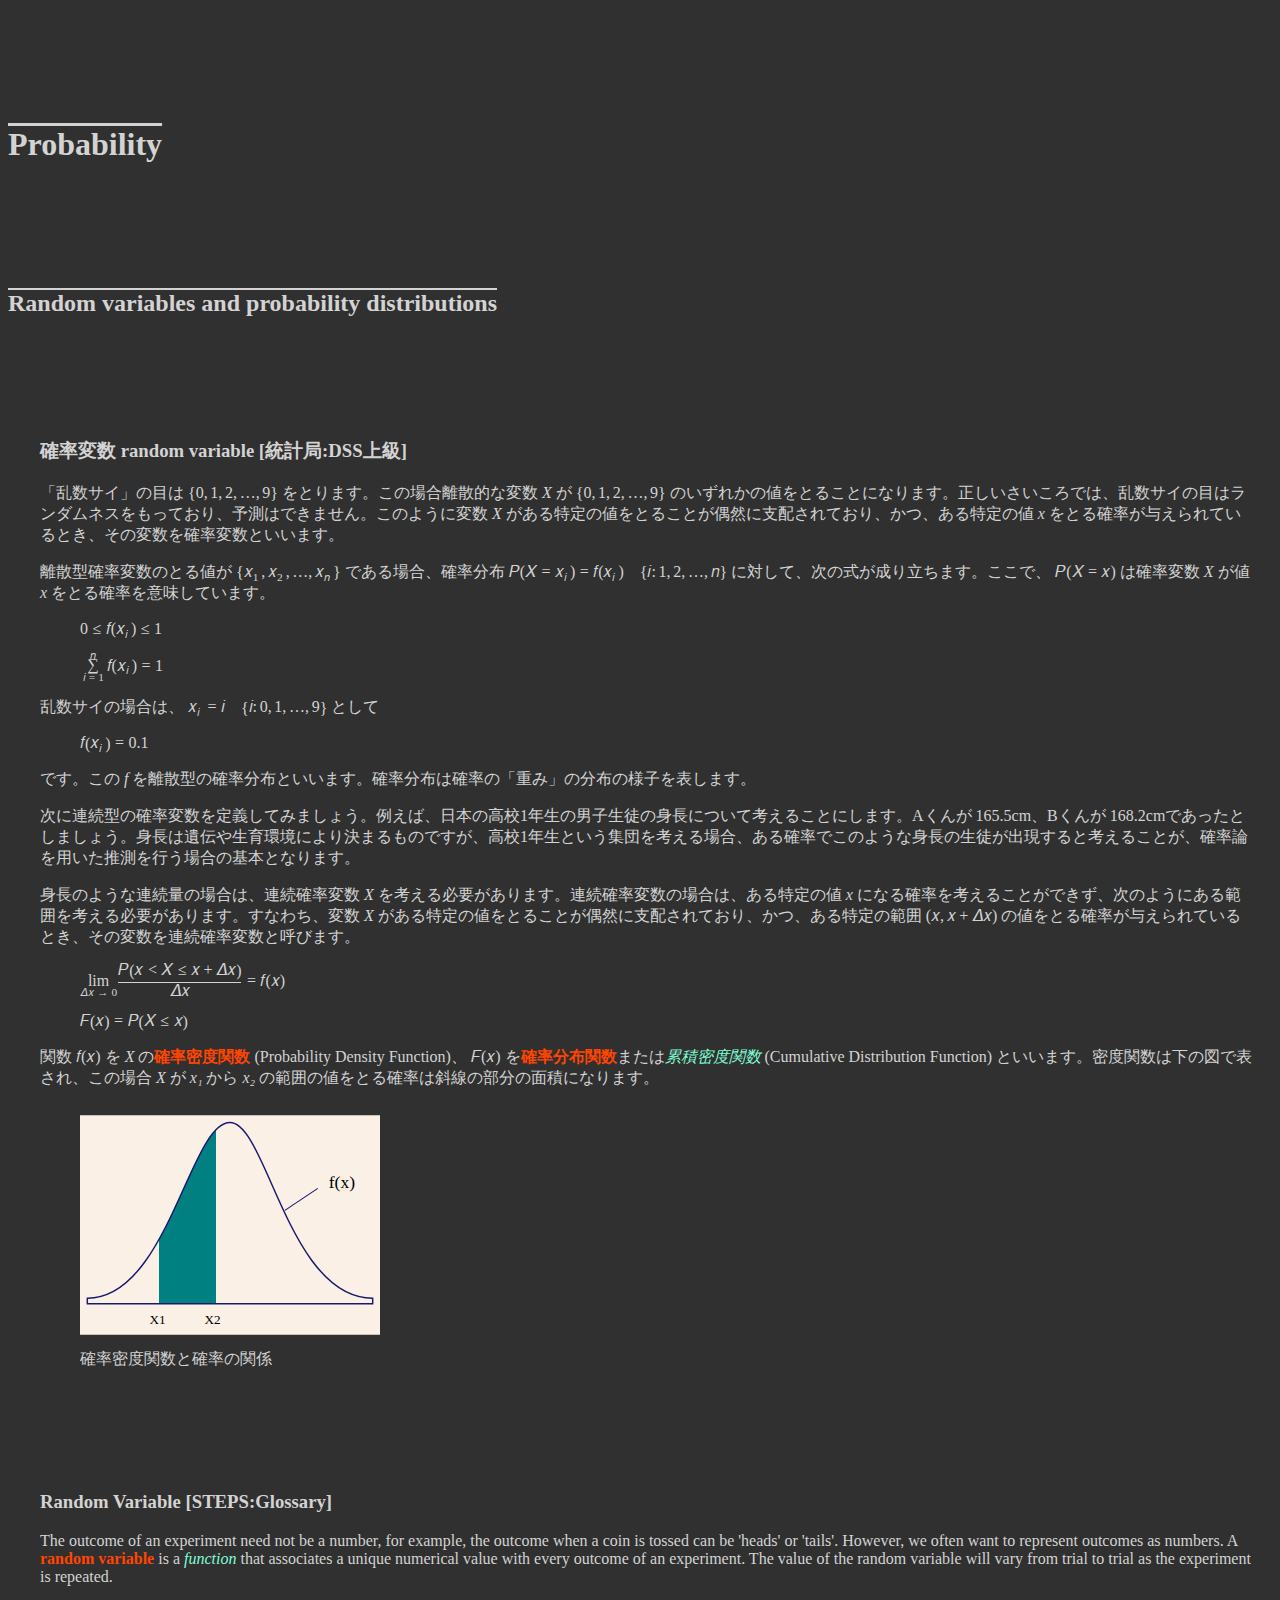
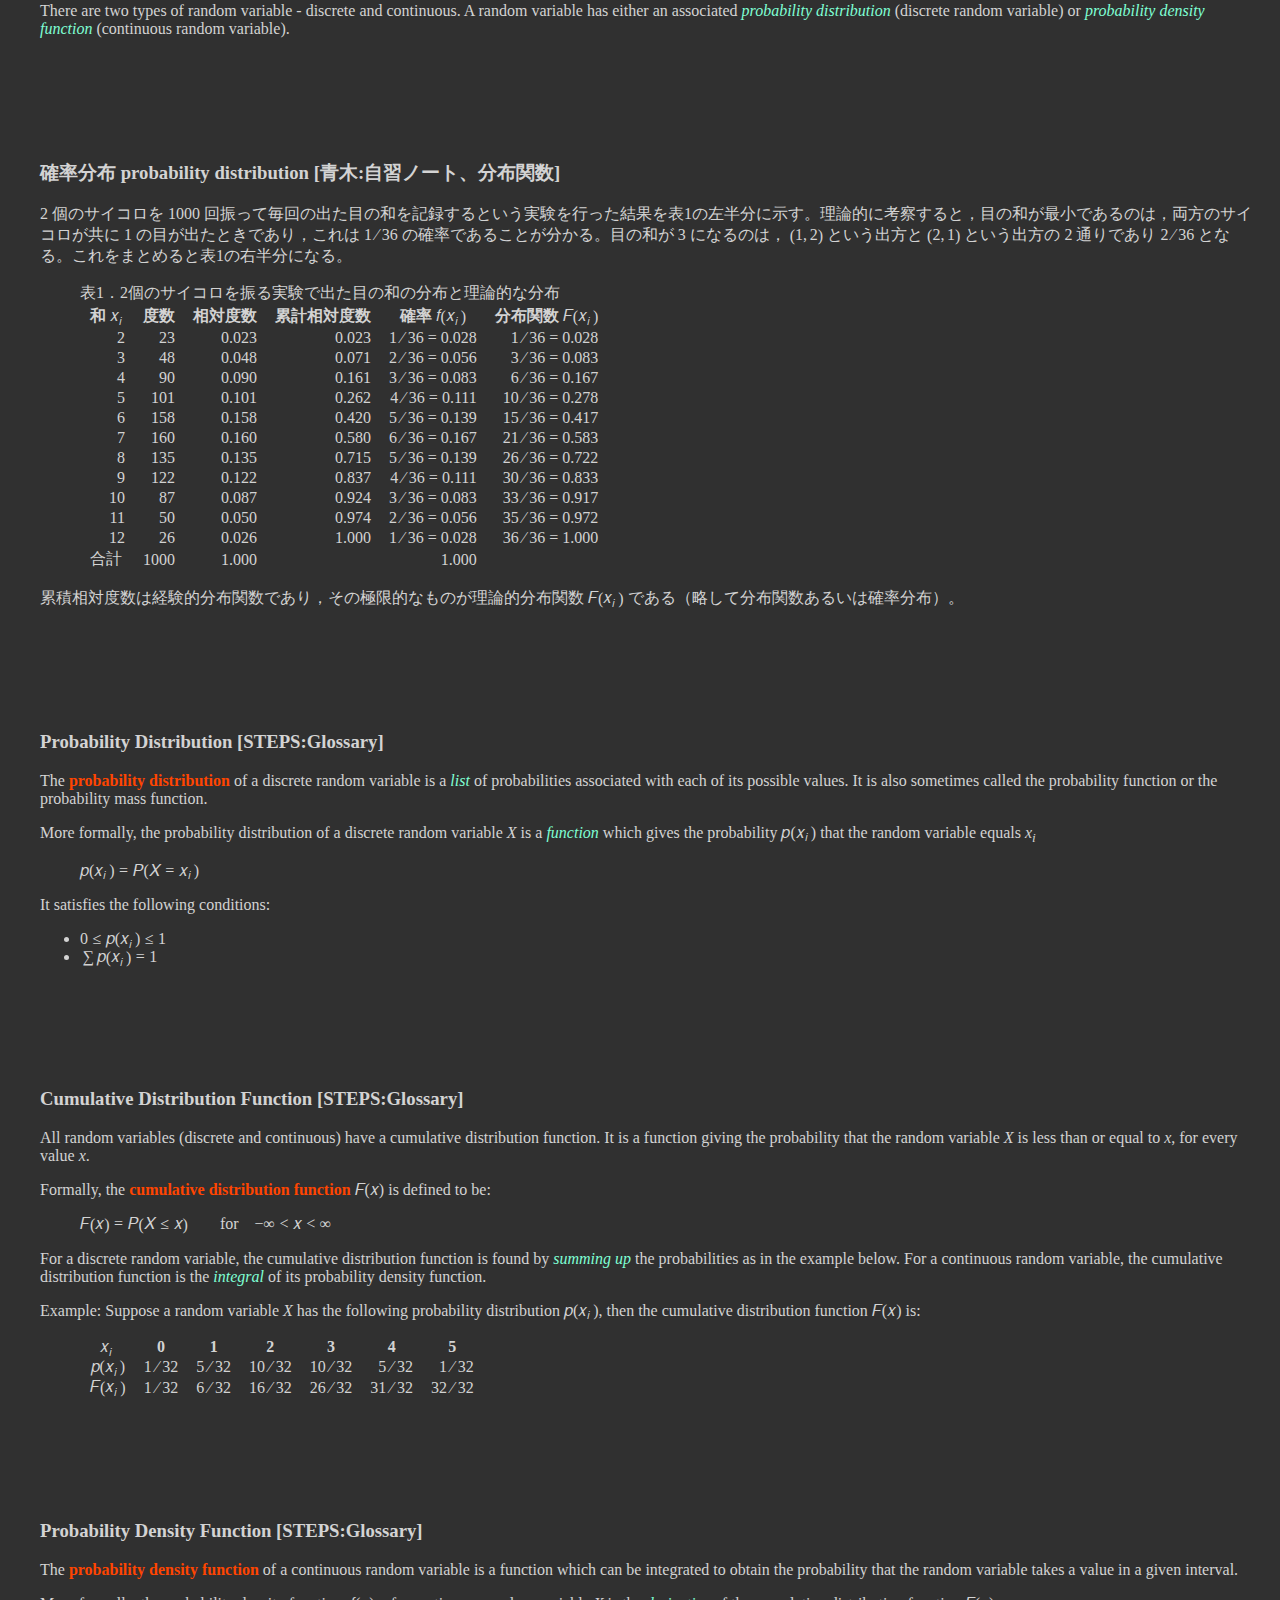
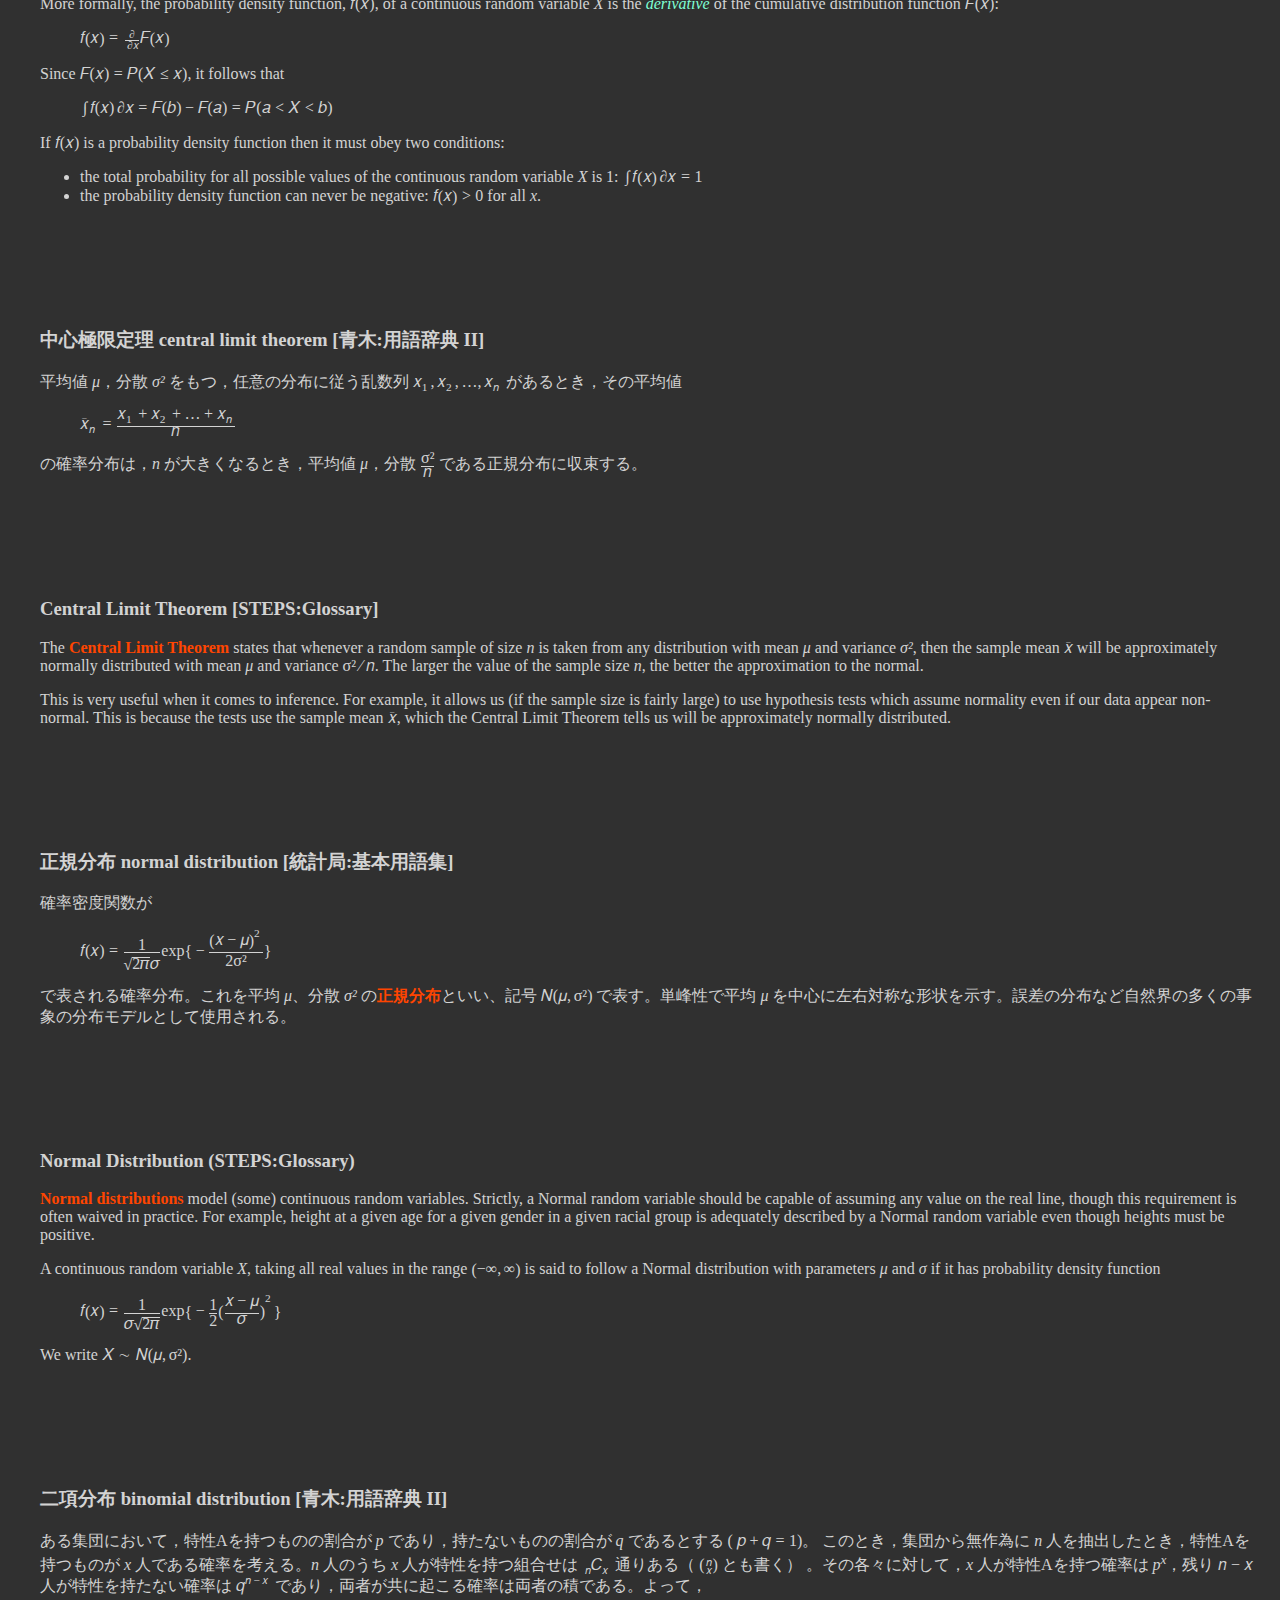
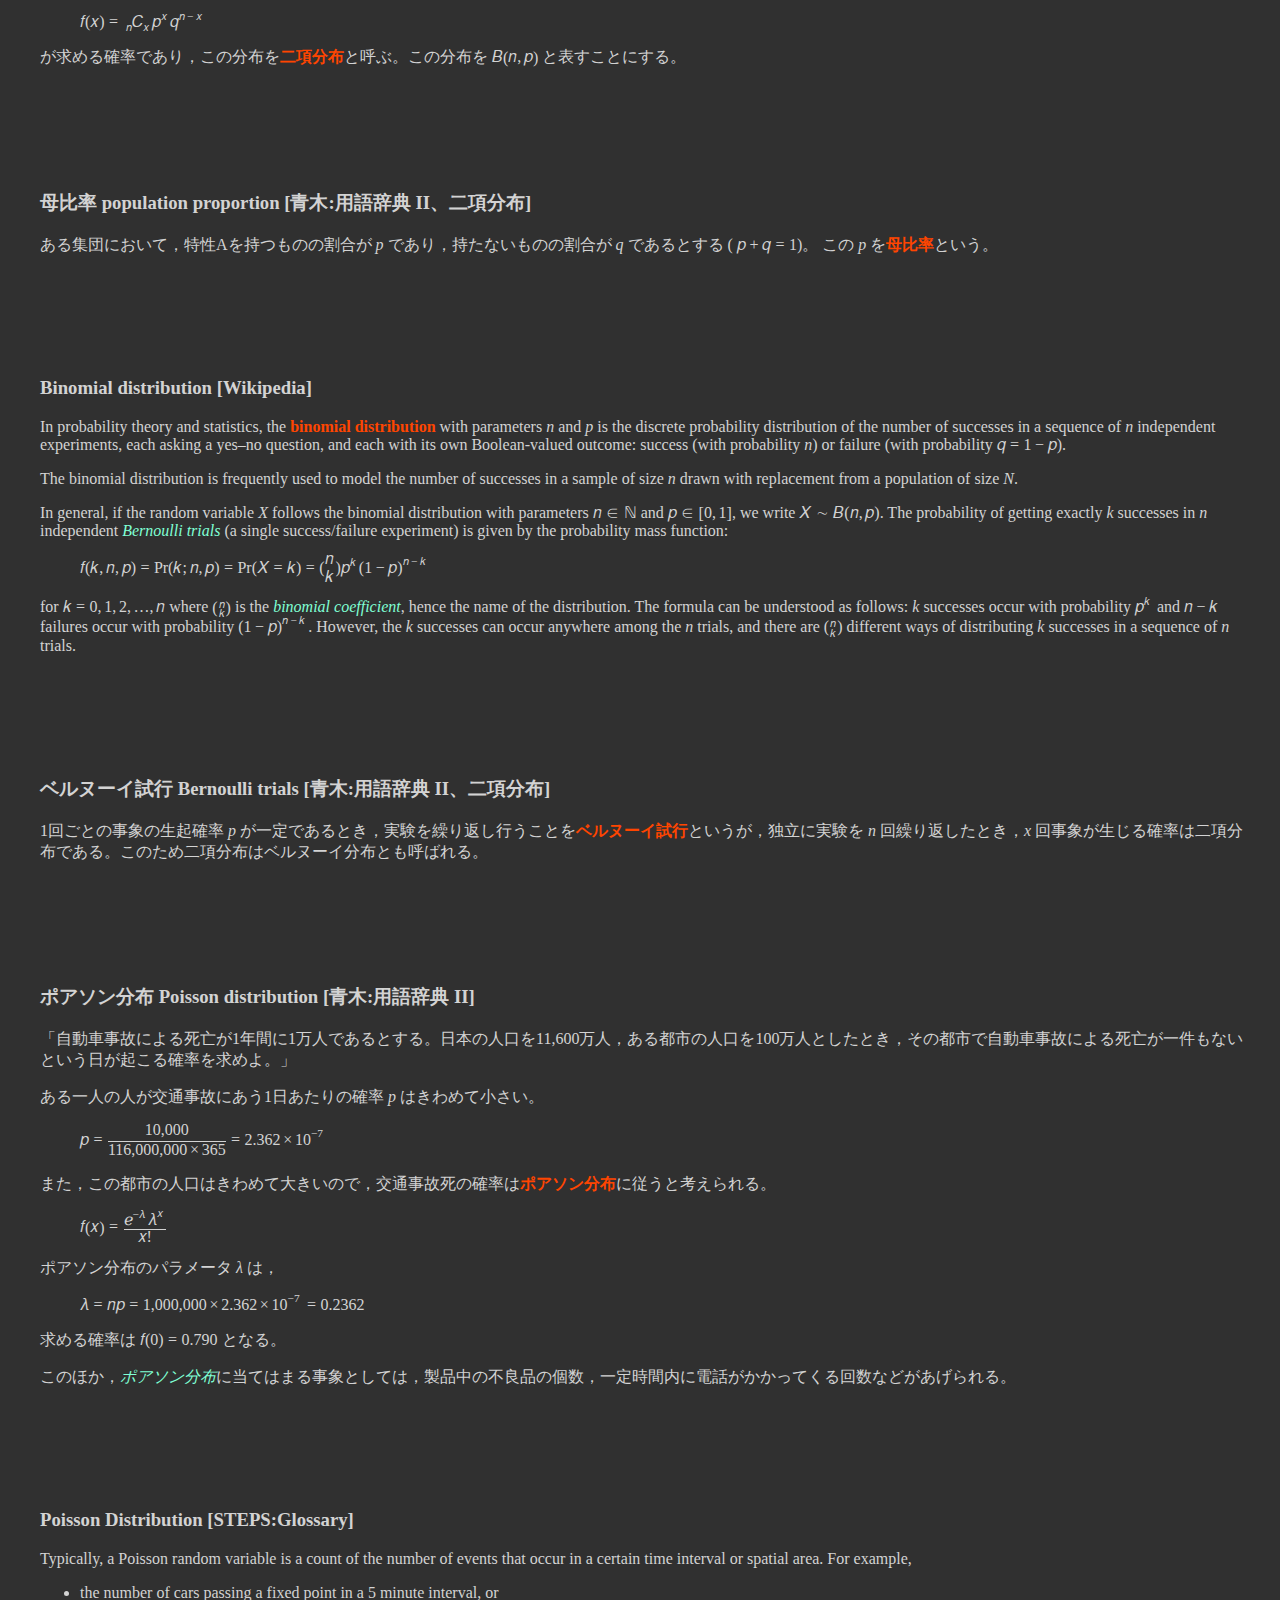
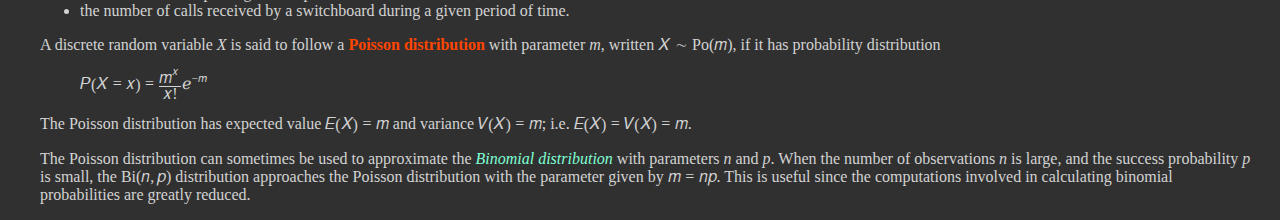
<file: stats-ml/probability.html>
<!DOCTYPE html>
<html lang="ja">
<head>
    <title>Probability</title>
    <link rel="stylesheet" href="../style/dark.css" type="text/css">
    <link rel="stylesheet" href="../style/indent.css" type="text/css">
</head>
<body>

<h1>Probability</h1>

<!-- ******************************************************************** -->
<h2>Random variables and probability distributions</h2>

<section id="random_variables" class="description">

<h3>確率変数 random variable [統計局:DSS上級]</h3>
<p>
「乱数サイ」の目は
    <math>
        <mrow>
            <mo fence="true">&lbrace;</mo>
            <mn>0</mn>
            <mo separator="true">&comma;</mo>
            <mn>1</mn>
            <mo separator="true">&comma;</mo>
            <mn>2</mn>
            <mo separator="true">&comma;</mo>
            <mi>&hellip;</mi>
            <mo separator="true">&comma;</mo>
            <mn>9</mn>
            <mo fence="true">&rbrace;</mo>
        </mrow>
    </math>
をとります。この場合離散的な変数 <var>X</var> が
    <math>
        <mrow>
            <mo fence="true">&lbrace;</mo>
            <mn>0</mn>
            <mo separator="true">&comma;</mo>
            <mn>1</mn>
            <mo separator="true">&comma;</mo>
            <mn>2</mn>
            <mo separator="true">&comma;</mo>
            <mi>&hellip;</mi>
            <mo separator="true">&comma;</mo>
            <mn>9</mn>
            <mo fence="true">&rbrace;</mo>
        </mrow>
    </math>
のいずれかの値をとることになります。正しいさいころでは、乱数サイの目はランダムネスをもっており、予測はできません。このように変数 <var>X</var> がある特定の値をとることが偶然に支配されており、かつ、ある特定の値 <var>x</var> をとる確率が与えられているとき、その変数を確率変数といいます。
</p>
<p>
離散型確率変数のとる値が
    <math>
        <mrow>
            <mo fence="true">&lbrace;</mo>
            <msub>
                <mi>x</mi>
                <mn>1</mn>
            </msub>
            <mo separator="true">&comma;</mo>
            <msub>
                <mi>x</mi>
                <mn>2</mn>
            </msub>
            <mo separator="true">&comma;</mo>
            <mi>&hellip;</mi>
            <mo separator="true">&comma;</mo>
            <msub>
                <mi>x</mi>
                <mi>n</mi>
            </msub>
            <mo fence="true">&rbrace;</mo>
        </mrow>
    </math>
である場合、確率分布
    <math>
        <mrow>
            <mi>P</mi>
            <mo>&ApplyFunction;</mo>
            <mo fence="true">&lpar;</mo>
            <mi>X</mi>
            <mo>&equals;</mo>
            <msub>
                <mi>x</mi>
                <mi>i</mi>
            </msub>
            <mo fence="true">&rpar;</mo>
        </mrow>
        <mo>&equals;</mo>
        <mrow>
            <mi>f</mi>
            <mo>&ApplyFunction;</mo>
            <mo fence="true">&lpar;</mo>
            <msub>
                <mi>x</mi>
                <mi>i</mi>
            </msub>
            <mo fence="true">&rpar;</mo>
        </mrow>
        <mspace width="1em"/>
        <mrow>
            <mo fence="true">&lbrace;</mo>
            <mi>i</mi>
            <mo separator="true">&colon;</mo>
            <mn>1</mn>
            <mo separator="true">&comma;</mo>
            <mn>2</mn>
            <mo separator="true">&comma;</mo>
            <mi>&hellip;</mi>
            <mo separator="true">&comma;</mo>
            <mi>n</mi>
            <mo fence="true">&rbrace;</mo>
        </mrow>
    </math>
に対して、次の式が成り立ちます。ここで、
    <math>
        <mrow>
            <mi>P</mi>
            <mo>&ApplyFunction;</mo>
            <mo fence="true">&lpar;</mo>
            <mi>X</mi>
            <mo>&equals;</mo>
            <mi>x</mi>
            <mo fence="true">&rpar;</mo>
        </mrow>
    </math>
は確率変数 <var>X</var> が値 <var>x</var> をとる確率を意味しています。
</p>
<figure>
    <math>
        <mn>0</mn>
        <mo>&le;</mo>
        <mrow>
            <mi>f</mi>
            <mo>&ApplyFunction;</mo>
            <mo fence="true">&lpar;</mo>
            <msub>
                <mi>x</mi>
                <mi>i</mi>
            </msub>
            <mo fence="true">&rpar;</mo>
        </mrow>
        <mo>&le;</mo>
        <mn>1</mn>
    </math>
</figure>
<figure>
    <math displaystyle="true">
        <mrow>
            <munderover>
                <mo>&sum;</mo>
                <mrow>
                    <mi>i</mi>
                    <mo>&equals;</mo>
                    <mn>1</mn>
                </mrow>
                <mi>n</mi>
            </munderover>
        </mrow>
        <mrow>
            <mo>&ApplyFunction;</mo>
            <mi>f</mi>
            <mo>&ApplyFunction;</mo>
            <mo fence="true">&lpar;</mo>
            <msub>
                <mi>x</mi>
                <mi>i</mi>
            </msub>
            <mo fence="true">&rpar;</mo>
        </mrow>
        <mo>&equals;</mo>
        <mn>1</mn>
    </math>
</figure>

<p>
乱数サイの場合は、
    <math>
        <mrow>
            <msub>
                <mi>x</mi>
                <mi>i</mi>
            </msub>
            <mo>&equals;</mo>
            <mi>i</mi>
        </mrow>
        <mspace width="1em"/>
        <mrow>
            <mo fence="true">&lbrace;</mo>
            <mi>i</mi>
            <mo separator="true">&colon;</mo>
            <mn>0</mn>
            <mo separator="true">&comma;</mo>
            <mn>1</mn>
            <mo separator="true">&comma;</mo>
            <mi>&hellip;</mi>
            <mo separator="true">&comma;</mo>
            <mn>9</mn>
            <mo fence="true">&rbrace;</mo>
        </mrow>
    </math>
として
</p>
<figure>
    <math>
        <mrow>
            <mo>&ApplyFunction;</mo>
            <mi>f</mi>
            <mo>&ApplyFunction;</mo>
            <mo fence="true">&lpar;</mo>
            <msub>
                <mi>x</mi>
                <mi>i</mi>
            </msub>
            <mo fence="true">&rpar;</mo>
        </mrow>
        <mo>&equals;</mo>
        <mn>0.1</mn>
    </math>
</figure>
<p>
です。この <var>f</var> を離散型の確率分布といいます。確率分布は確率の「重み」の分布の様子を表します。
</p>

<p>
次に連続型の確率変数を定義してみましょう。例えば、日本の高校1年生の男子生徒の身長について考えることにします。Aくんが 165.5cm、Bくんが 168.2cmであったとしましょう。身長は遺伝や生育環境により決まるものですが、高校1年生という集団を考える場合、ある確率でこのような身長の生徒が出現すると考えることが、確率論を用いた推測を行う場合の基本となります。
</p>
<p>
身長のような連続量の場合は、連続確率変数 <var>X</var> を考える必要があります。連続確率変数の場合は、ある特定の値 <var>x</var> になる確率を考えることができず、次のようにある範囲を考える必要があります。すなわち、変数 <var>X</var> がある特定の値をとることが偶然に支配されており、かつ、ある特定の範囲
    <math>
        <mrow>
            <mo fence="true">&lpar;</mo>
            <mi>x</mi>
            <mo separator="true">&comma;</mo>
            <mi>x</mi>
            <mo>&plus;</mo>
            <mi>&Delta;</mi>
            <mi>x</mi>
            <mo fence="true">&rpar;</mo>
        </mrow>
    </math>
の値をとる確率が与えられているとき、その変数を連続確率変数と呼びます。
</p>
<figure>
    <math displaystyle="true">
        <mrow>
            <munder>
                <mi>lim</mi>
                <mrow>
                    <mi>&Delta;</mi>
                    <mi>x</mi>
                    <mo>&rightarrow;</mo>
                    <mn>0</mn>
                </mrow>
            </munder>
        </mrow>
        <mo>&ApplyFunction;</mo>
        <mfrac>
            <mrow>
                <mi>P</mi>
                <mo>&ApplyFunction;</mo>
                <mo fence="true">&lpar;</mo>
                <mi>x</mi>
                <mo>&lt;</mo>
                <mi>X</mi>
                <mo>&le;</mo>
                <mi>x</mi>
                <mo>&plus;</mo>
                <mi>&Delta;</mi>
                <mi>x</mi>
                <mo fence="true">&rpar;</mo>
            </mrow>
            <mrow>
                <mi>&Delta;</mi>
                <mi>x</mi>
            </mrow>
        </mfrac>
        <mo>&equals;</mo>
        <mrow>
            <mo>&ApplyFunction;</mo>
            <mi>f</mi>
            <mo>&ApplyFunction;</mo>
            <mo fence="true">&lpar;</mo>
            <mi>x</mi>
            <mo fence="true">&rpar;</mo>
        </mrow>
    </math>
</figure>
<figure>
    <math>
        <mrow>
            <mi>F</mi>
            <mo>&ApplyFunction;</mo>
            <mo fence="true">&lpar;</mo>
            <mi>x</mi>
            <mo fence="true">&rpar;</mo>
        </mrow>
        <mo>&equals;</mo>
        <mrow>
            <mi>P</mi>
            <mo>&ApplyFunction;</mo>
            <mo fence="true">&lpar;</mo>
            <mi>X</mi>
            <mo>&le;</mo>
            <mi>x</mi>
            <mo fence="true">&rpar;</mo>
        </mrow>
    </math>
</figure>
<p>
関数
    <math>
        <mi>f</mi>
        <mo>&ApplyFunction;</mo>
        <mo fence="true">&lpar;</mo>
        <mi>x</mi>
        <mo fence="true">&rpar;</mo>
    </math>
を <var>X</var> の<strong>確率密度関数</strong> (Probability Density Function)、
    <math>
        <mi>F</mi>
        <mo>&ApplyFunction;</mo>
        <mo fence="true">&lpar;</mo>
        <mi>x</mi>
        <mo fence="true">&rpar;</mo>
    </math>
を<strong>確率分布関数</strong>または<em>累積密度関数</em> (Cumulative Distribution Function) といいます。密度関数は下の図で表され、この場合 <var>X</var> が <var>x₁</var> から <var>x₂</var> の範囲の値をとる確率は斜線の部分の面積になります。
</p>
<figure>
    <img src="bellcurve.svg" alt="Bell curve">
    <figcaption>確率密度関数と確率の関係</figcaption>
</figure>

<h3>Random Variable [STEPS:Glossary]</h3>
<p>
The outcome of an experiment need not be a number, for example, the outcome when a coin is tossed can be 'heads' or 'tails'. However, we often want to represent outcomes as numbers. A <strong>random variable</strong> is a <em>function</em> that associates a unique numerical value with every outcome of an experiment. The value of the random variable will vary from trial to trial as the experiment is repeated.
</p>
<p>
There are two types of random variable - discrete and continuous.
A random variable has either an associated <em>probability distribution</em> (discrete random variable) or <em>probability density function</em> (continuous random variable).
</p>

<h3>確率分布 probability distribution [青木:自習ノート、分布関数]</h3>
<p>
2 個のサイコロを 1000 回振って毎回の出た目の和を記録するという実験を行った結果を表1の左半分に示す。理論的に考察すると，目の和が最小であるのは，両方のサイコロが共に 1 の目が出たときであり，これは
    <math>
        <mrow>
            <mn>1</mn>
            <mo>&frasl;</mo>
            <mn>36</mn>
        </mrow>
    </math>
の確率であることが分かる。目の和が 3 になるのは，
    <math>
        <mrow>
            <mo fence="true">&lpar;</mo>
            <mn>1</mn>
            <mo separator="true">&comma;</mo>
            <mn>2</mn>
            <mo fence="true">&rpar;</mo>
        </mrow>
    </math>
という出方と
    <math>
        <mrow>
            <mo fence="true">&lpar;</mo>
            <mn>2</mn>
            <mo separator="true">&comma;</mo>
            <mn>1</mn>
            <mo fence="true">&rpar;</mo>
        </mrow>
    </math>
という出方の 2 通りであり
    <math>
        <mrow>
            <mn>2</mn>
            <mo>&frasl;</mo>
            <mn>36</mn>
        </mrow>
    </math>
となる。これをまとめると表1の右半分になる。
</p>
<figure>
    <figcaption>表1．2個のサイコロを振る実験で出た目の和の分布と理論的な分布</figcaption>
    <table>
    <tr>
        <th>
            和
            <math>
                <msub>
                    <mi>x</mi>
                    <mi>i</mi>
                </msub>
            </math>
        </th>
        <th>
            度数
        </th>
        <th>
            相対度数
        </th>
        <th>
            累計相対度数
        </th>
        <th>
            確率
            <math>
                <mi>f</mi>
                <mo fence="true">&lpar;</mo>
                <msub>
                    <mi>x</mi>
                    <mi>i</mi>
                </msub>
                <mo fence="true">&rpar;</mo>
            </math>
        </th>
        <th>
            分布関数
            <math>
                <mi>F</mi>
                <mo fence="true">&lpar;</mo>
                <msub>
                    <mi>x</mi>
                    <mi>i</mi>
                </msub>
                <mo fence="true">&rpar;</mo>
            </math>
        </th>
    </tr>
    <tr>
        <td class="numbers">2</td>
        <td class="numbers">23</td>
        <td class="numbers">0.023</td>
        <td class="numbers">0.023</td>
        <td class="numbers">1 &frasl; 36 = 0.028</td>
        <td class="numbers">1 &frasl; 36 = 0.028</td>
    </tr>
    <tr>
        <td class="numbers">3</td>
        <td class="numbers">48</td>
        <td class="numbers">0.048</td>
        <td class="numbers">0.071</td>
        <td class="numbers">2 &frasl; 36 = 0.056</td>
        <td class="numbers">3 &frasl; 36 = 0.083</td>
    </tr>
    <tr>
        <td class="numbers">4</td>
        <td class="numbers">90</td>
        <td class="numbers">0.090</td>
        <td class="numbers">0.161</td>
        <td class="numbers">3 &frasl; 36 = 0.083</td>
        <td class="numbers">6 &frasl; 36 = 0.167</td>
    </tr>
    <tr>
        <td class="numbers">5</td>
        <td class="numbers">101</td>
        <td class="numbers">0.101</td>
        <td class="numbers">0.262</td>
        <td class="numbers">4  &frasl; 36 = 0.111</td>
        <td class="numbers">10 &frasl; 36 = 0.278</td>
    </tr>
    <tr>
        <td class="numbers">6</td>
        <td class="numbers">158</td>
        <td class="numbers">0.158</td>
        <td class="numbers">0.420</td>
        <td class="numbers">5  &frasl; 36 = 0.139</td>
        <td class="numbers">15 &frasl; 36 = 0.417</td>
    </tr>
    <tr>
        <td class="numbers">7</td>
        <td class="numbers">160</td>
        <td class="numbers">0.160</td>
        <td class="numbers">0.580</td>
        <td class="numbers">6  &frasl; 36 = 0.167</td>
        <td class="numbers">21 &frasl; 36 = 0.583</td>
    </tr>
    <tr>
        <td class="numbers">8</td>
        <td class="numbers">135</td>
        <td class="numbers">0.135</td>
        <td class="numbers">0.715</td>
        <td class="numbers">5  &frasl; 36 = 0.139</td>
        <td class="numbers">26 &frasl; 36 = 0.722</td>
    </tr>
    <tr>
        <td class="numbers">9</td>
        <td class="numbers">122</td>
        <td class="numbers">0.122</td>
        <td class="numbers">0.837</td>
        <td class="numbers">4  &frasl; 36 = 0.111</td>
        <td class="numbers">30 &frasl; 36 = 0.833</td>
    </tr>
    <tr>
        <td class="numbers">10</td>
        <td class="numbers">87</td>
        <td class="numbers">0.087</td>
        <td class="numbers">0.924</td>
        <td class="numbers">3  &frasl; 36 = 0.083</td>
        <td class="numbers">33 &frasl; 36 = 0.917</td>
    </tr>
    <tr>
        <td class="numbers">11</td>
        <td class="numbers">50</td>
        <td class="numbers">0.050</td>
        <td class="numbers">0.974</td>
        <td class="numbers">2  &frasl; 36 = 0.056</td>
        <td class="numbers">35 &frasl; 36 = 0.972</td>
    </tr>
    <tr>
        <td class="numbers">12</td>
        <td class="numbers">26</td>
        <td class="numbers">0.026</td>
        <td class="numbers">1.000</td>
        <td class="numbers">1  &frasl; 36 = 0.028</td>
        <td class="numbers">36 &frasl; 36 = 1.000</td>
    </tr>
    <tr>
        <td>合計</td>
        <td class="numbers">1000</td>
        <td class="numbers">1.000</td>
        <td></td>
        <td class="numbers">1.000</td>
        <td></td>
    </tr>
    </table>
</figure>
<p>
累積相対度数は経験的分布関数であり，その極限的なものが理論的分布関数
    <math>
        <mi>F</mi>
        <mo>&ApplyFunction;</mo>
        <mo fence="true">&lpar;</mo>
        <msub>
            <mi>x</mi>
            <mi>i</mi>
        </msub>
        <mo fence="true">&rpar;</mo>
    </math>
である（略して分布関数あるいは確率分布）。
</p>

<h3>Probability Distribution [STEPS:Glossary]</h3>
<p>
The <strong>probability distribution</strong> of a discrete random variable is a <em>list</em> of probabilities associated with each of its possible values. It is also sometimes called the probability function or the probability mass function.
</p>
<p>
More formally, the probability distribution of a discrete random variable <var>X</var> is a <em>function</em> which gives the probability
    <math>
        <mi>p</mi>
        <mo>&ApplyFunction;</mo>
        <mo fence="true">&lpar;</mo>
        <msub>
            <mi>x</mi>
            <mi>i</mi>
        </msub>
        <mo fence="true">&rpar;</mo>
    </math>
that the random variable equals <var>x<sub>i</sub></var>
</p>
<figure>
    <math>
        <mrow>
            <mi>p</mi>
            <mo>&ApplyFunction;</mo>
            <mo fence="true">&lpar;</mo>
            <msub>
                <mi>x</mi>
                <mi>i</mi>
            </msub>
            <mo fence="true">&rpar;</mo>
        </mrow>
        <mo>&equals;</mo>
        <mrow>
            <mi>P</mi>
            <mo>&ApplyFunction;</mo>
            <mo fence="true">&lpar;</mo>
            <mi>X</mi>
            <mo>&equals;</mo>
            <msub>
                <mi>x</mi>
                <mi>i</mi>
            </msub>
            <mo fence="true">&rpar;</mo>
        </mrow>
    </math>
</figure>
<p>
It satisfies the following conditions:
</p>
<ul>
    <li>
        <math>
            <mrow>
                <mn>0</mn>
                <mo>&le;</mo>
                <mrow>
                    <mi>p</mi>
                    <mo>&ApplyFunction;</mo>
                    <mo fence="true">&lpar;</mo>
                    <msub>
                        <mi>x</mi>
                        <mi>i</mi>
                    </msub>
                    <mo fence="true">&rpar;</mo>
                </mrow>
                <mo>&le;</mo>
                <mn>1</mn>
            </mrow>
        </math>
    </li>
    <li>
        <math>
            <mrow>
                <mo>&sum;</mo>
                <mi>p</mi>
                <mo>&ApplyFunction;</mo>
                <mo fence="true">&lpar;</mo>
                <msub>
                    <mi>x</mi>
                    <mi>i</mi>
                </msub>
                <mo fence="true">&rpar;</mo>
            </mrow>
            <mo>&equals;</mo>
            <mn>1</mn>
        </math>
    </li>
</ul>

<h3>Cumulative Distribution Function [STEPS:Glossary]</h3>
<p>
All random variables (discrete and continuous) have a cumulative distribution function. It is a function giving the probability that the random variable <var>X</var> is less than or equal to <var>x</var>, for every value <var>x</var>.
</p>
<p>
Formally, the <strong>cumulative distribution function</strong>
    <math>
        <mi>F</mi>
        <mo>&ApplyFunction;</mo>
        <mo fence="true">&lpar;</mo>
        <mi>x</mi>
        <mo fence="true">&rpar;</mo>
    </math>
is defined to be:
</p>
<figure>
    <math>
        <mrow>
            <mi>F</mi>
            <mo>&ApplyFunction;</mo>
            <mo fence="true">&lpar;</mo>
            <mi>x</mi>
            <mo fence="true">&rpar;</mo>
        </mrow>
        <mo>&equals;</mo>
        <mrow>
            <mi>P</mi>
            <mo>&ApplyFunction;</mo>
            <mo fence="true">&lpar;</mo>
            <mi>X</mi>
            <mo>&le;</mo>
            <mi>x</mi>
            <mo fence="true">&rpar;</mo>
        </mrow>
        <mspace width="2em"/>
        <mtext>for</mtext>
        <mspace width="1em"/>
        <mrow>
            <mo>&minus;</mo>
            <mi>&infin;</mi>
            <mo>&lt;</mo>
            <mi>x</mi>
            <mo>&lt;</mo>
            <mi>&infin;</mi>
        </mrow>
    </math>
</figure>

<p>
For a discrete random variable, the cumulative distribution function is found by <em>summing up</em> the probabilities as in the example below.
For a continuous random variable, the cumulative distribution function is the <em>integral</em> of its probability density function.
</p>

<p>
Example: Suppose a random variable <var>X</var> has the following probability distribution
    <math>
        <mi>p</mi>
        <mo>&ApplyFunction;</mo>
        <mo fence="true">&lpar;</mo>
        <msub>
            <mi>x</mi>
            <mi>i</mi>
        </msub>
        <mo fence="true">&rpar;</mo>
    </math>,
then the cumulative distribution function
    <math>
        <mi>F</mi>
        <mo>&ApplyFunction;</mo>
        <mo fence="true">&lpar;</mo>
            <mi>x</mi>
        <mo fence="true">&rpar;</mo>
    </math>
is:
</p>
<figure>
    <table>
        <tr>
            <th>
                <math>
                    <msub>
                        <mi>x</mi>
                        <mi>i</mi>
                    </msub>
                </math>
            </th>
            <th>0</th>
            <th>1</th>
            <th>2</th>
            <th>3</th>
            <th>4</th>
            <th>5</th>
        </tr>
        <tr>
            <th>
                <math>
                    <mi>p</mi>
                    <mo>&ApplyFunction;</mo>
                    <mo fence="true">&lpar;</mo>
                    <msub>
                        <mi>x</mi>
                        <mi>i</mi>
                    </msub>
                    <mo fence="true">&rpar;</mo>
                </math>
            </th>
            <td class="numbers">1  &frasl; 32</td>
            <td class="numbers">5  &frasl; 32</td>
            <td class="numbers">10 &frasl; 32</td>
            <td class="numbers">10 &frasl; 32</td>
            <td class="numbers">5  &frasl; 32</td>
            <td class="numbers">1  &frasl; 32</td>
        </tr>
        <tr>
            <th>
                <math>
                    <mi>F</mi>
                    <mo>&ApplyFunction;</mo>
                    <mo fence="true">&lpar;</mo>
                    <msub>
                        <mi>x</mi>
                        <mi>i</mi>
                    </msub>
                    <mo fence="true">&rpar;</mo>
                </math>
            </th>
            <td class="numbers">1  &frasl; 32</td>
            <td class="numbers">6  &frasl; 32</td>
            <td class="numbers">16 &frasl; 32</td>
            <td class="numbers">26 &frasl; 32</td>
            <td class="numbers">31 &frasl; 32</td>
            <td class="numbers">32 &frasl; 32</td>
        </tr>
    </table>
</figure>

<h3>Probability Density Function [STEPS:Glossary]</h3>
<p>
The <strong>probability density function</strong> of a continuous random variable is a function which can be integrated to obtain the probability that the random variable takes a value in a given interval.
</p>
<p>
More formally, the probability density function,
    <math>
        <mi>f</mi>
        <mo>&ApplyFunction;</mo>
        <mo fence="true">&lpar;</mo>
            <mi>x</mi>
        <mo fence="true">&rpar;</mo>
    </math>,
of a continuous random variable <var>X</var> is the <em>derivative</em> of the cumulative distribution function
    <math>
        <mi>F</mi>
        <mo>&ApplyFunction;</mo>
        <mo fence="true">&lpar;</mo>
            <mi>x</mi>
        <mo fence="true">&rpar;</mo>
    </math>:
</p>
<figure>
    <math>
        <mrow>
            <mi>f</mi>
            <mo>&ApplyFunction;</mo>
            <mo fence="true">&lpar;</mo>
            <mi>x</mi>
            <mo fence="true">&rpar;</mo>
        </mrow>
        <mo>&equals;</mo>
        <mrow>
            <mfrac>
                <mo>&PartialD;</mo>
                <mrow>
                    <mo>&PartialD;</mo>
                    <mi>x</mi>
                </mrow>
            </mfrac>
            <mo>&ApplyFunction;</mo>
            <mi>F</mi>
            <mo>&ApplyFunction;</mo>
            <mo fence="true">&lpar;</mo>
                <mi>x</mi>
            <mo fence="true">&rpar;</mo>
        </mrow>
    </math>
</figure>
<p>
Since
    <math>
        <mrow>
            <mi>F</mi>
            <mo>&ApplyFunction;</mo>
            <mo fence="true">&lpar;</mo>
            <mi>x</mi>
            <mo fence="true">&rpar;</mo>
        </mrow>
        <mo>&equals;</mo>
        <mrow>
            <mi>P</mi>
            <mo>&ApplyFunction;</mo>
            <mo fence="true">&lpar;</mo>
            <mi>X</mi>
            <mo>&le;</mo>
            <mi>x</mi>
            <mo fence="true">&rpar;</mo>
        </mrow>
    </math>,
it follows that
</p>
<figure>
    <math>
        <mrow>
            <mo>&Integral;</mo>
            <mi>f</mi>
            <mo>&ApplyFunction;</mo>
            <mo fence="true">&lpar;</mo>
            <mi>x</mi>
            <mo fence="true">&rpar;</mo>
            <mo>&InvisibleTimes;</mo>
            <mrow>
                <mo>&PartialD;</mo>
                <mi>x</mi>
            </mrow>
        </mrow>
        <mo>&equals;</mo>
        <mrow>
            <mi>F</mi>
            <mo>&ApplyFunction;</mo>
            <mo fence="true">&lpar;</mo>
            <mi>b</mi>
            <mo fence="true">&rpar;</mo>
            <mo>&minus;</mo>
            <mi>F</mi>
            <mo>&ApplyFunction;</mo>
            <mo fence="true">&lpar;</mo>
            <mi>a</mi>
            <mo fence="true">&rpar;</mo>
        </mrow>
        <mo>&equals;</mo>
        <mrow>
            <mi>P</mi>
            <mo>&ApplyFunction;</mo>
            <mo fence="true">&lpar;</mo>
            <mi>a</mi>
            <mo>&lt;</mo>
            <mi>X</mi>
            <mo>&lt;</mo>
            <mi>b</mi>
            <mo fence="true">&rpar;</mo>
        </mrow>
    </math>
</figure>
<p>
If
    <math>
        <mi>f</mi>
        <mo>&ApplyFunction;</mo>
        <mo fence="true">&lpar;</mo>
        <mi>x</mi>
        <mo fence="true">&rpar;</mo>
    </math>
is a probability density function then it must obey two conditions:
</p>
<ul>
    <li>
        the total probability for all possible values of the continuous random variable <var>X</var> is 1:
            <math>
                <mrow>
                    <mo>&Integral;</mo>
                    <mi>f</mi>
                    <mo>&ApplyFunction;</mo>
                    <mo fence="true">&lpar;</mo>
                        <mi>x</mi>
                    <mo fence="true">&rpar;</mo>
                    <mo>&InvisibleTimes;</mo>
                    <mrow>
                        <mo>&PartialD;</mo>
                        <mi>x</mi>
                    </mrow>
                </mrow>
                <mo>&equals;</mo>
                <mn>1</mn>
            </math>
    </li>
    <li>
        the probability density function can never be negative:
            <math>
                <mi>f</mi>
                <mo>&ApplyFunction;</mo>
                <mo fence="true">&lpar;</mo>
                    <mi>x</mi>
                <mo fence="true">&rpar;</mo>
                <mo>&gt;</mo>
                <mn>0</mn>
            </math>
        for all <var>x</var>.
    </li>
</ul>

<h3>中心極限定理 central limit theorem [青木:用語辞典 II]</h3>
<p>
平均値 <var>&mu;</var>，分散 <var>&sigma;&sup2;</var> をもつ，任意の分布に従う乱数列
    <math>
        <msub>
            <mi>x</mi>
            <mn>1</mn>
        </msub>
        <mo separator="true">&comma;</mo>
        <msub>
            <mi>x</mi>
            <mn>2</mn>
        </msub>
        <mo separator="true">&comma;</mo>
        <mi>&hellip;</mi>
        <mo separator="true">&comma;</mo>
        <msub>
            <mi>x</mi>
            <mi>n</mi>
        </msub>
    </math>
があるとき，その平均値
</p>
<figure>
    <math displaystyle="true">
        <mrow>
            <msub>
                <mover>
                    <mi>x</mi>
                    <mo>&OverBar;</mo>
                </mover>
                <mi>n</mi>
            </msub>
        </mrow>
        <mo>&equals;</mo>
        <mrow>
            <mfrac>
                <mrow>
                    <msub>
                        <mi>x</mi>
                        <mn>1</mn>
                    </msub>
                    <mo>&plus;</mo>
                    <msub>
                        <mi>x</mi>
                        <mn>2</mn>
                    </msub>
                    <mo>&plus;</mo>
                    <mi>&hellip;</mi>
                    <mo>&plus;</mo>
                    <msub>
                        <mi>x</mi>
                        <mi>n</mi>
                    </msub>
                </mrow>
                <mi>n</mi>
            </mfrac>
        </mrow>
    </math>
</figure>
<p>
の確率分布は，<var>n</var> が大きくなるとき，平均値 <var>&mu;</var>，分散
    <math displaystyle="true">
        <mfrac>
            <mi>&sigma;&sup2;</mi>
            <mi>n</mi>
        </mfrac>
    </math>
である正規分布に収束する。
</p>

<h3>Central Limit Theorem [STEPS:Glossary]</h3>
<p>
The <strong>Central Limit Theorem</strong> states that whenever a random sample of size <var>n</var> is taken from any distribution with mean <var>&mu;</var> and variance <var>&sigma;&sup2;</var>, then the sample mean
    <math>
        <mover>
            <mi>x</mi>
            <mi>&OverBar;</mi>
        </mover>
    </math>
will be approximately normally distributed with mean <var>&mu;</var> and variance
    <math>
        <mi>&sigma;&sup2;</mi>
        <mo>&frasl;</mo>
        <mi>n</mi>
    </math>.
The larger the value of the sample size <var>n</var>, the better the approximation to the normal.
</p>
<p>
This is very useful when it comes to inference. For example, it allows us (if the sample size is fairly large) to use hypothesis tests which assume normality even if our data appear non-normal. This is because the tests use the sample mean
    <math>
        <mover>
            <mi>x</mi>
            <mi>&OverBar;</mi>
        </mover>
    </math>,
which the Central Limit Theorem tells us will be approximately normally distributed.
</p>

<h3>正規分布 normal distribution [統計局:基本用語集]</h3>
<p>
確率密度関数が
</p>
<figure>
    <math displaystyle="true">
        <mi>f</mi>
        <mo>&ApplyFunction;</mo>
        <mo fence="true">&lpar;</mo>
        <mi>x</mi>
        <mo fence="true">&rpar;</mo>
        <mo>&equals;</mo>
        <mfrac>
            <mn>1</mn>
            <mrow>
                <msqrt>
                    <mn>2</mn>
                    <mo>&InvisibleTimes;</mo>
                    <mi>&pi;</mi>
                </msqrt>
                <mo>&InvisibleTimes;</mo>
                <mi>&sigma;</mi>
            </mrow>
        </mfrac>
        <mo>&InvisibleTimes;</mo>
        <mi>exp</mi>
        <mo>&ApplyFunction;</mo>
        <mrow>
            <mo fence="true">&lbrace;</mo>
            <mo>&minus;</mo>
            <mfrac>
                <msup>
                    <mrow>
                        <mo fence="true">&lpar;</mo>
                        <mi>x</mi>
                        <mo>&minus;</mo>
                        <mi>&mu;</mi>
                        <mo fence="true">&rpar;</mo>
                    </mrow>
                    <mn>2</mn>
                </msup>
                <mrow>
                    <mn>2</mn>
                    <mo>&InvisibleTimes;</mo>
                    <mi>&sigma;&sup2;</mi>
                </mrow>
            </mfrac>
            <mo fence="true">&rbrace;</mo>
        </mrow>
    </math>
</figure>
<p>
で表される確率分布。これを平均 <var>&mu;</var>、分散 <var>&sigma;&sup2;</var> の<strong>正規分布</strong>といい、記号
    <math>
        <mrow>
            <mi>N</mi>
            <mo>&ApplyFunction;</mo>
            <mo fence="true">&lpar;</mo>
            <mi>&mu;</mi>
            <mo separator="true">&comma;</mo>
            <mi>&sigma;&sup2;</mi>
            <mo fence="true">&rpar;</mo>
        </mrow>
    </math>
で表す。単峰性で平均 <var>&mu;</var> を中心に左右対称な形状を示す。誤差の分布など自然界の多くの事象の分布モデルとして使用される。
</p>

<h3>Normal Distribution (STEPS:Glossary)</h3>
<p>
<strong>Normal distributions</strong> model (some) continuous random variables. Strictly, a Normal random variable should be capable of assuming any value on the real line, though this requirement is often waived in practice. For example, height at a given age for a given gender in a given racial group is adequately described by a Normal random variable even though heights must be positive.
</p>
<p>
A continuous random variable <var>X</var>, taking all real values in the range
    <math>
        <mrow>
            <mo fence="true">&lpar;</mo>
            <mi>&minus;&infin;</mi>
            <mo separator="true">&comma;</mo>
            <mi>&infin;</mi>
            <mo fence="true">&rpar;</mo>
        </mrow>
    </math>
is said to follow a Normal distribution with parameters <var>&mu;</var> and <var>&sigma;</var> if it has probability density function
</p>
<figure>
    <math displaystyle="true">
        <mi>f</mi>
        <mo>&ApplyFunction;</mo>
        <mo fence="true">&lpar;</mo>
        <mi>x</mi>
        <mo fence="true">&rpar;</mo>
        <mo>&equals;</mo>
        <mfrac>
            <mn>1</mn>
            <mrow>
                <mi>&sigma;</mi>
                <mo>&InvisibleTimes;</mo>
                <msqrt>
                    <mn>2</mn>
                    <mo>&InvisibleTimes;</mo>
                    <mi>&pi;</mi>
                </msqrt>
            </mrow>
        </mfrac>
        <mo>&InvisibleTimes;</mo>
        <mi>exp</mi>
        <mo>&ApplyFunction;</mo>
        <mrow>
            <mo fence="true">&lbrace;</mo>
            <mo>&minus;</mo>
            <mfrac>
                <mn>1</mn>
                <mn>2</mn>
            </mfrac>
            <mo>&InvisibleTimes;</mo>
            <msup>
                <mrow>
                    <mo fence="true">&lpar;</mo>
                    <mfrac>
                        <mrow>
                            <mi>x</mi>
                            <mo>&minus;</mo>
                            <mi>&mu;</mi>
                        </mrow>
                        <mi>&sigma;</mi>
                    </mfrac>
                    <mo fence="true">&rpar;</mo>
                </mrow>
                <mn>2</mn>
            </msup>
            <mo fence="true">&rbrace;</mo>
        </mrow>
    </math>
</figure>
<p>
We write
    <math>
        <mrow>
            <mi>X</mi>
            <mo>&Tilde;</mo>
            <mi>N</mi>
            <mo>&ApplyFunction;</mo>
            <mo fence="true">&lpar;</mo>
            <mi>&mu;</mi>
            <mo separator="true">&comma;</mo>
            <mi>&sigma;&sup2;</mi>
            <mo fence="true">&rpar;</mo>
        </mrow>
    </math>.
</p>

<h3>二項分布 binomial distribution [青木:用語辞典 II]</h3>
<p>
ある集団において，特性Aを持つものの割合が <var>p</var> であり，持たないものの割合が <var>q</var> であるとする (
    <math>
        <mrow>
            <mi>p</mi>
            <mo>&plus;</mo>
            <mi>q</mi>
            <mo>&equals;</mo>
            <mn>1</mn>
        </mrow>
    </math>)。
このとき，集団から無作為に <var>n</var> 人を抽出したとき，特性Aを持つものが <var>x</var> 人である確率を考える。<var>n</var> 人のうち <var>x</var> 人が特性を持つ組合せは
    <math>
        <mmultiscripts>
            <mi>C</mi>
            <mi>x</mi><none/>
            <mprescripts/>
            <mi>n</mi><none/>
        </mmultiscripts>
    </math>
通りある（
    <math>
        <mo fence="true">&lpar;</mo>
        <mfrac linethickness="0">
            <mi>n</mi>
            <mi>x</mi>
        </mfrac>
        <mo fence="true">&rpar;</mo>
    </math>
とも書く） 。その各々に対して，<var>x</var> 人が特性Aを持つ確率は <var>p<sup>x</sup></var>，残り
    <math>
        <mrow>
            <mi>n</mi>
            <mo>&minus;</mo>
            <mi>x</mi>
        </mrow>
    </math>
人が特性を持たない確率は
    <math>
        <msup>
            <mi>q</mi>
            <mrow>
                <mi>n</mi>
                <mo>&minus;</mo>
                <mi>x</mi>
            </mrow>
        </msup>
    </math>
であり，両者が共に起こる確率は両者の積である。よって，
</p>
<figure>
    <math displaystyle="true">
        <mrow>
            <mi>f</mi>
            <mo>&ApplyFunction;</mo>
            <mo fence="true">&lpar;</mo>
            <mi>x</mi>
            <mo fence="true">&rpar;</mo>
        </mrow>
        <mo>&equals;</mo>
        <mrow>
            <mmultiscripts>
                <mi>C</mi>
                <mi>x</mi><none/>
                <mprescripts/>
                <mi>n</mi><none/>
            </mmultiscripts>
            <mo>&InvisibleTimes;</mo>
            <msup>
                <mi>p</mi>
                <mi>x</mi>
            </msup>
            <mo>&InvisibleTimes;</mo>
            <msup>
                <mi>q</mi>
                <mrow>
                    <mi>n</mi>
                    <mo>&minus;</mo>
                    <mi>x</mi>
                </mrow>
            </msup>
        </mrow>
    </math>
</figure>
<p>
が求める確率であり，この分布を<strong>二項分布</strong>と呼ぶ。この分布を
    <math>
        <mrow>
            <mi>B</mi>
            <mo>&ApplyFunction;</mo>
            <mo fence="true">&lpar;</mo>
            <mi>n</mi>
            <mo separator="true">&comma;</mo>
            <mi>p</mi>
            <mo fence="true">&rpar;</mo>
        </mrow>
    </math>
と表すことにする。
</p>

<h3>母比率 population proportion [青木:用語辞典 II、二項分布]</h3>
<p>
ある集団において，特性Aを持つものの割合が <var>p</var> であり，持たないものの割合が <var>q</var> であるとする (
    <math>
        <mrow>
            <mi>p</mi>
            <mo>&plus;</mo>
            <mi>q</mi>
            <mo>&equals;</mo>
            <mn>1</mn>
        </mrow>
    </math>)。
この <var>p</var> を<strong>母比率</strong>という。
</p>

<h3>Binomial distribution [Wikipedia]</h3>
<p>
In probability theory and statistics, the <strong>binomial distribution</strong> with parameters <var>n</var> and <var>p</var> is the discrete probability distribution of the number of successes in a sequence of <var>n</var> independent experiments, each asking a yes–no question, and each with its own Boolean-valued outcome: success (with probability <var>n</var>) or failure (with probability
    <math>
        <mrow>
            <mi>q</mi>
            <mo>&equals;</mo>
            <mn>1</mn>
            <mo>&minus;</mo>
            <mi>p</mi>
        </mrow>
    </math>).
</p>
<p>
The binomial distribution is frequently used to model the number of successes in a sample of size <var>n</var> drawn with replacement from a population of size <var>N</var>.
</p>
<p>
In general, if the random variable <var>X</var> follows the binomial distribution with parameters
    <math>
        <mrow>
            <mi>n</mi>
            <mo>&in;</mo>
            <mi>&naturals;</mi>
        </mrow>
    </math>
and
    <math>
        <mrow>
            <mi>p</mi>
            <mo>&in;</mo>
            <mo fence="true">&lsqb;</mo>
            <mn>0</mn>
            <mo separator="true">&comma;</mo>
            <mn>1</mn>
            <mo fence="true">&rsqb;</mo>
        </mrow>
    </math>,
we write
    <math>
        <mrow>
            <mi>X</mi>
            <mo>&Tilde;</mo>
            <mi>B</mi>
            <mo>&ApplyFunction;</mo>
            <mo fence="true">&lpar;</mo>
            <mi>n</mi>
            <mo separator="true">&comma;</mo>
            <mi>p</mi>
            <mo fence="true">&rpar;</mo>
        </mrow>
    </math>.
The probability of getting exactly <var>k</var> successes in <var>n</var> independent <em>Bernoulli trials</em> (a single success/failure experiment) is given by the probability mass function:
</p>
<figure>
    <math displaystyle="true">
        <mrow>
            <mi>f</mi>
            <mo>&ApplyFunction;</mo>
            <mo fence="true">&lpar;</mo>
            <mi>k</mi>
            <mo separator="true">&comma;</mo>
            <mi>n</mi>
            <mo separator="true">&comma;</mo>
            <mi>p</mi>
            <mo fence="true">&rpar;</mo>
        </mrow>
        <mo>&equals;</mo>
        <mrow>
            <mi>Pr</mi>
            <mo>&ApplyFunction;</mo>
            <mo fence="true">&lpar;</mo>
            <mi>k</mi>
            <mo separator="true">&semi;</mo>
            <mi>n</mi>
            <mo separator="true">&comma;</mo>
            <mi>p</mi>
            <mo fence="true">&rpar;</mo>
        </mrow>
        <mo>&equals;</mo>
        <mrow>
            <mi>Pr</mi>
            <mo>&ApplyFunction;</mo>
            <mo fence="true">&lpar;</mo>
            <mi>X</mi>
            <mo>&equals;</mo>
            <mi>k</mi>
            <mo fence="true">&rpar;</mo>
        </mrow>
        <mo>&equals;</mo>
        <mrow>
            <mo fence="true">&lpar;</mo>
            <mfrac linethickness="0">
                <mi>n</mi>
                <mi>k</mi>
            </mfrac>
            <mo fence="true">&rpar;</mo>
            <mo>&InvisibleTimes;</mo>
            <msup>
                <mi>p</mi>
                <mi>k</mi>
            </msup>
            <mo>&InvisibleTimes;</mo>
            <msup>
                <mrow>
                    <mo fence="true">&lpar;</mo>
                    <mn>1</mn>
                    <mo>&minus;</mo>
                    <mi>p</mi>
                    <mo fence="true">&rpar;</mo>
                </mrow>
                <mrow>
                    <mi>n</mi>
                    <mo>&minus;</mo>
                    <mi>k</mi>
                </mrow>
            </msup>
        </mrow>
    </math>
</figure>
<p>
for
    <math>
        <mi>k</mi>
        <mo>&equals;</mo>
        <mn>0</mn>
        <mo>&comma;</mo>
        <mn>1</mn>
        <mo>&comma;</mo>
        <mn>2</mn>
        <mo>&comma;</mo>
        <mi>&hellip;</mi>
        <mo>&comma;</mo>
        <mi>n</mi>,
    </math>
where
    <math>
        <mo fence="true">&lpar;</mo>
        <mfrac linethickness="0">
            <mi>n</mi>
            <mi>k</mi>
        </mfrac>
        <mo fence="true">&rpar;</mo>
    </math>
is the <em>binomial coefficient</em>, hence the name of the distribution. The formula can be understood as follows: <var>k</var> successes occur with probability
    <math>
        <msup>
            <mi>p</mi>
            <mi>k</mi>
        </msup>
    </math>
and
    <math>
        <mi>n</mi>
        <mo>&minus;</mo>
        <mi>k</mi>
    </math>
failures occur with probability
    <math>
        <msup>
            <mrow>
                <mo fence="true">&lpar;</mo>
                <mn>1</mn>
                <mo>&minus;</mo>
                <mi>p</mi>
                <mo fence="true">&rpar;</mo>
            </mrow>
            <mrow>
                <mi>n</mi>
                <mo>&minus;</mo>
                <mi>k</mi>
            </mrow>
        </msup>
    </math>.
However, the <var>k</var> successes can occur anywhere among the <var>n</var> trials, and there are
    <math>
        <mo fence="true">&lpar;</mo>
        <mfrac linethickness="0">
            <mi>n</mi>
            <mi>k</mi>
        </mfrac>
        <mo fence="true">&rpar;</mo>
    </math>
different ways of distributing <var>k</var> successes in a sequence of <var>n</var> trials.
</p>

<h3>ベルヌーイ試行 Bernoulli trials [青木:用語辞典 II、二項分布]</h3>
<p>
1回ごとの事象の生起確率 <var>p</var> が一定であるとき，実験を繰り返し行うことを<strong>ベルヌーイ試行</strong>というが，独立に実験を <var>n</var> 回繰り返したとき，<var>x</var> 回事象が生じる確率は二項分布である。このため二項分布はベルヌーイ分布とも呼ばれる。
</p>

<h3>ポアソン分布 Poisson distribution [青木:用語辞典 II]</h3>
<p>
「自動車事故による死亡が1年間に1万人であるとする。日本の人口を11,600万人，ある都市の人口を100万人としたとき，その都市で自動車事故による死亡が一件もないという日が起こる確率を求めよ。」
</p>
<p>
ある一人の人が交通事故にあう1日あたりの確率 <var>p</var> はきわめて小さい。
</p>
<figure>
    <math displaystyle="true">
        <mi>p</mi>
        <mo>&equals;</mo>
        <mfrac>
            <mrow>
                <mn>10,000</mn>
            </mrow>
            <mrow>
                <mn>116,000,000</mn>
                <mo>&times;</mo>
                <mn>365</mn>
            </mrow>
        </mfrac>
        <mo>&equals;</mo>
        <mn>2.362</mn>
        <mo>&times;</mo>
        <msup>
            <mn>10</mn>
            <mrow>
                <mo>&minus;</mo>
                <mn>7</mn>
            </mrow>
        </msup>
    </math>
</figure>
<p>
また，この都市の人口はきわめて大きいので，交通事故死の確率は<strong>ポアソン分布</strong>に従うと考えられる。
</p>
<figure>
    <math displaystyle="true">
        <mi>f</mi>
        <mo>&ApplyFunction;</mo>
        <mo fence="true">&lpar;</mo>
        <mi>x</mi>
        <mo fence="true">&rpar;</mo>
        <mo>&equals;</mo>
        <mrow>
            <mfrac>
                <mrow>
                    <msup>
                        <mi>&escr;</mi>
                        <mrow>
                            <mo>&minus;</mo>
                            <mi>&lambda;</mi>
                        </mrow>
                    </msup>
                    <mo>&InvisibleTimes;</mo>
                    <msup>
                        <mi>&lambda;</mi>
                        <mi>x</mi>
                    </msup>
                </mrow>
                <mrow>
                    <mi>x</mi>
                    <mo>&excl;</mo>
                </mrow>
            </mfrac>
        </mrow>
    </math>
</figure>
<p>
ポアソン分布のパラメータ <var>&lambda;</var> は，
</p>
<figure>
    <math>
        <mi>&lambda;</mi>
        <mo>&equals;</mo>
        <mi>n</mi>
        <mo>&InvisibleTimes;</mo>
        <mi>p</mi>
        <mo>&equals;</mo>
        <mn>1,000,000</mn>
        <mo>&times;</mo>
        <mn>2.362</mn>
        <mo>&times;</mo>
        <msup>
            <mn>10</mn>
            <mrow>
                <mo>&minus;</mo>
                <mn>7</mn>
            </mrow>
        </msup>
        <mo>&equals;</mo>
        <mn>0.2362</mn>
    </math>
</figure>
<p>
求める確率は
    <math>
        <mi>f</mi>
        <mo>&ApplyFunction;</mo>
        <mo fence="true">&lpar;</mo>
        <mn>0</mn>
        <mo fence="true">&rpar;</mo>
        <mo>&equals;</mo>
        <mn>0.790</mn>
    </math>
となる。
</p>
<p>
このほか，<em>ポアソン分布</em>に当てはまる事象としては，製品中の不良品の個数，一定時間内に電話がかかってくる回数などがあげられる。
</p>

<h3>Poisson Distribution [STEPS:Glossary]</h3>
<p>
Typically, a Poisson random variable is a count of the number of events that occur in a certain time interval or spatial area. For example,
</p>
<ul>
    <li>
        the number of cars passing a fixed point in a 5 minute interval, or
    </li>
    <li>
        the number of calls received by a switchboard during a given period of time.
    </li>
</ul>
<p>
A discrete random variable <var>X</var> is said to follow a <strong>Poisson distribution</strong> with parameter <var>m</var>, written
    <math>
        <mrow>
            <mi>X</mi>
            <mo>&Tilde;</mo>
            <mi>Po</mi>
            <mo>&ApplyFunction;</mo>
            <mo fence="true">&lpar;</mo>
            <mi>m</mi>
            <mo fence="true">&rpar;</mo>
        </mrow>
    </math>,
if it has probability distribution
</p>
<figure>
    <math displaystyle="true">
        <mi>P</mi>
        <mo fence="true">&lpar;</mo>
        <mi>X</mi>
        <mo>&equals;</mo>
        <mi>x</mi>
        <mo fence="true">&rpar;</mo>
        <mo>&equals;</mo>
        <mfrac>
            <msup>
                <mi>m</mi>
                <mi>x</mi>
            </msup>
            <mrow>
                <mi>x</mi>
                <mo>&excl;</mo>
            </mrow>
        </mfrac>
        <mo>&InvisibleTimes;</mo>
        <msup>
            <mi>&escr;</mi>
            <mrow>
                <mo>&minus;</mo>
                <mi>m</mi>
            </mrow>
        </msup>
    </math>
</figure>
<p>
The Poisson distribution has expected value
    <math>
        <mrow>
            <mi>E</mi>
            <mo>&ApplyFunction;</mo>
            <mo fence="true">&lpar;</mo>
            <mi>X</mi>
            <mo fence="true">&rpar;</mo>
            <mo>&equals;</mo>
            <mi>m</mi>
        </mrow>
    </math>
and variance
    <math>
        <mrow>
            <mi>V</mi>
            <mo>&ApplyFunction;</mo>
            <mo fence="true">&lpar;</mo>
            <mi>X</mi>
            <mo fence="true">&rpar;</mo>
            <mo>&equals;</mo>
            <mi>m</mi>
        </mrow>
    </math>;
i.e.
    <math>
        <mrow>
            <mi>E</mi>
            <mo>&ApplyFunction;</mo>
            <mo fence="true">&lpar;</mo>
            <mi>X</mi>
            <mo fence="true">&rpar;</mo>
            <mo>&equals;</mo>
            <mi>V</mi>
            <mo>&ApplyFunction;</mo>
            <mo fence="true">&lpar;</mo>
            <mi>X</mi>
            <mo fence="true">&rpar;</mo>
            <mo>&equals;</mo>
            <mi>m</mi>
        </mrow>
    </math>.
</p>
<p>
The Poisson distribution can sometimes be used to approximate the <em>Binomial distribution</em> with parameters <var>n</var> and <var>p</var>. When the number of observations <var>n</var> is large, and the success probability <var>p</var> is small, the
    <math>
        <mrow>
            <mi>Bi</mi>
            <mo>&ApplyFunction;</mo>
            <mo fece="true">&lpar;</mo>
            <mi>n</mi>
            <mo separator="true">&comma;</mo>
            <mi>p</mi>
            <mo fence="true">&rpar;</mo>
        </mrow>
    </math>
distribution approaches the Poisson distribution with the parameter given by
    <math>
        <mrow>
            <mi>m</mi>
            <mo>&equals;</mo>
            <mi>n</mi>
            <mo>&InvisibleTimes;</mo>
            <mi>p</mi>
        </mrow>
    </math>.
This is useful since the computations involved in calculating binomial probabilities are greatly reduced.
</p>

</section>

</html>
</body>
</file>
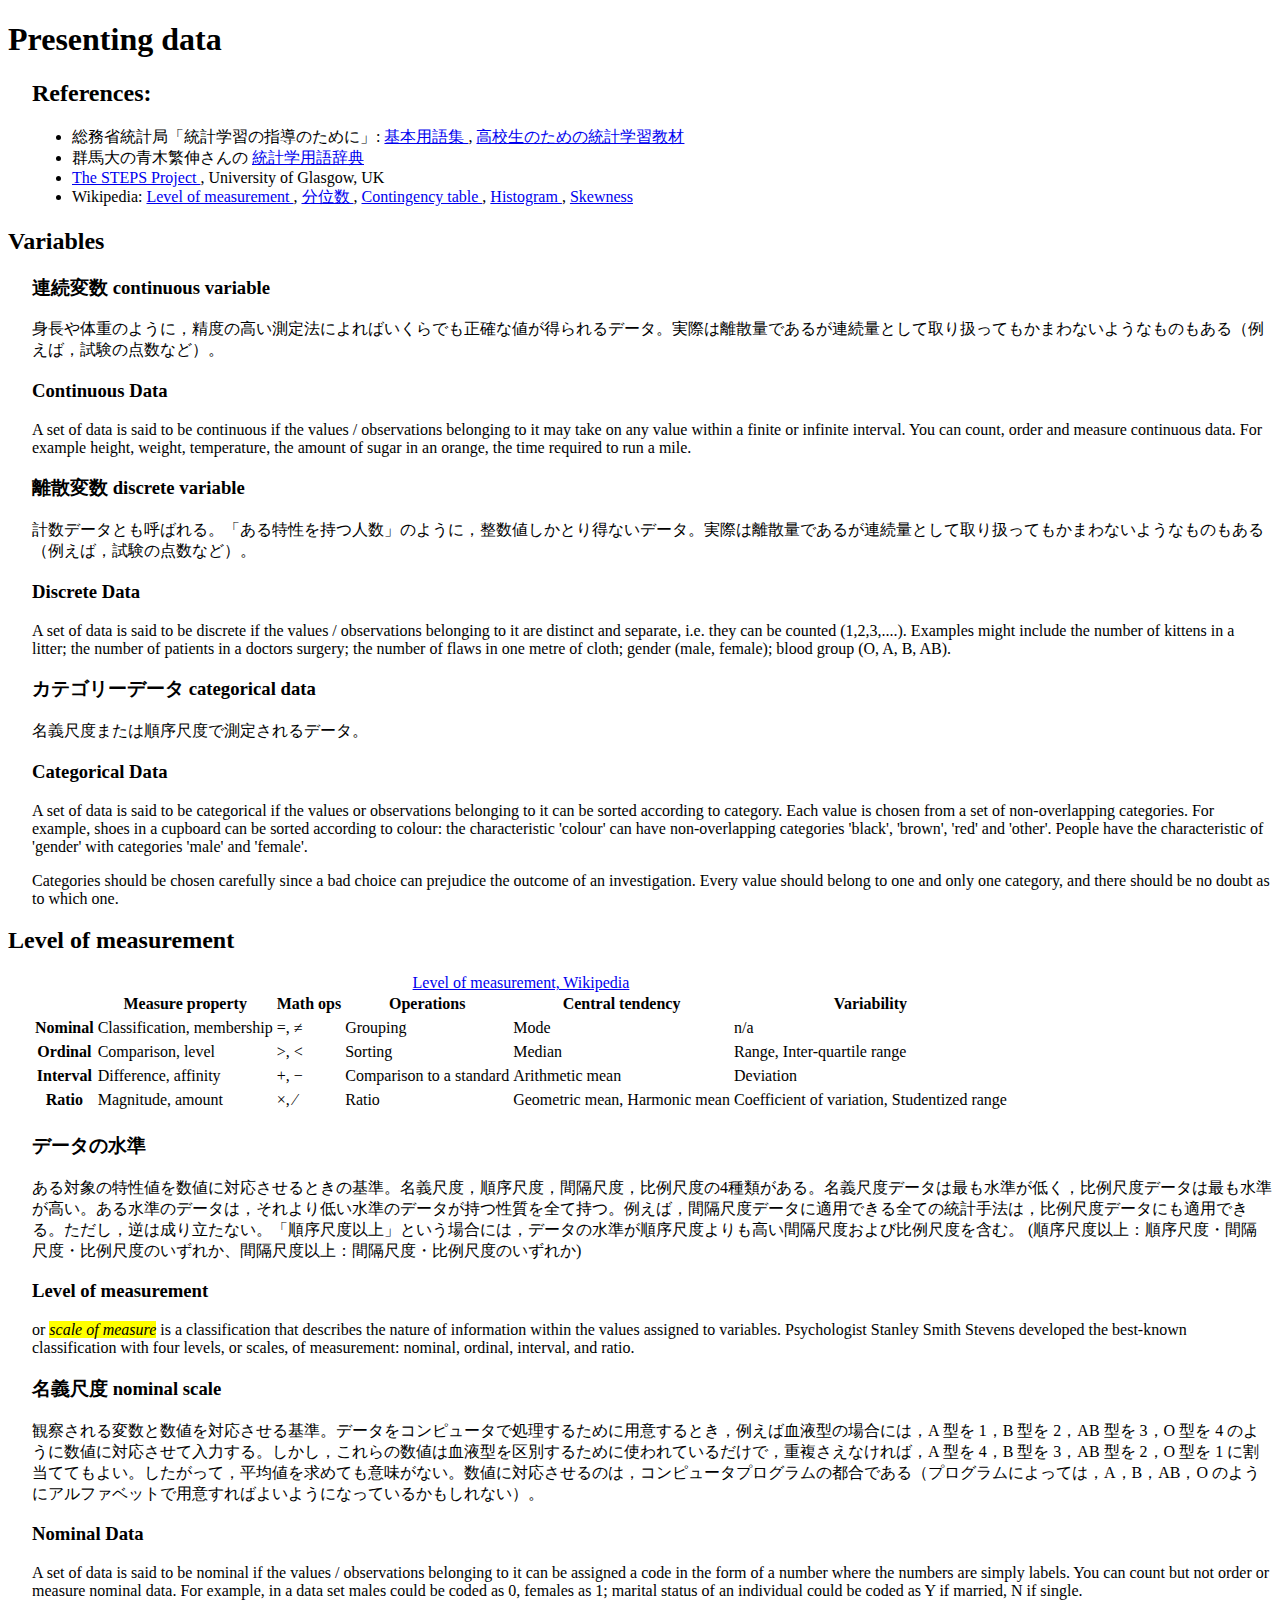
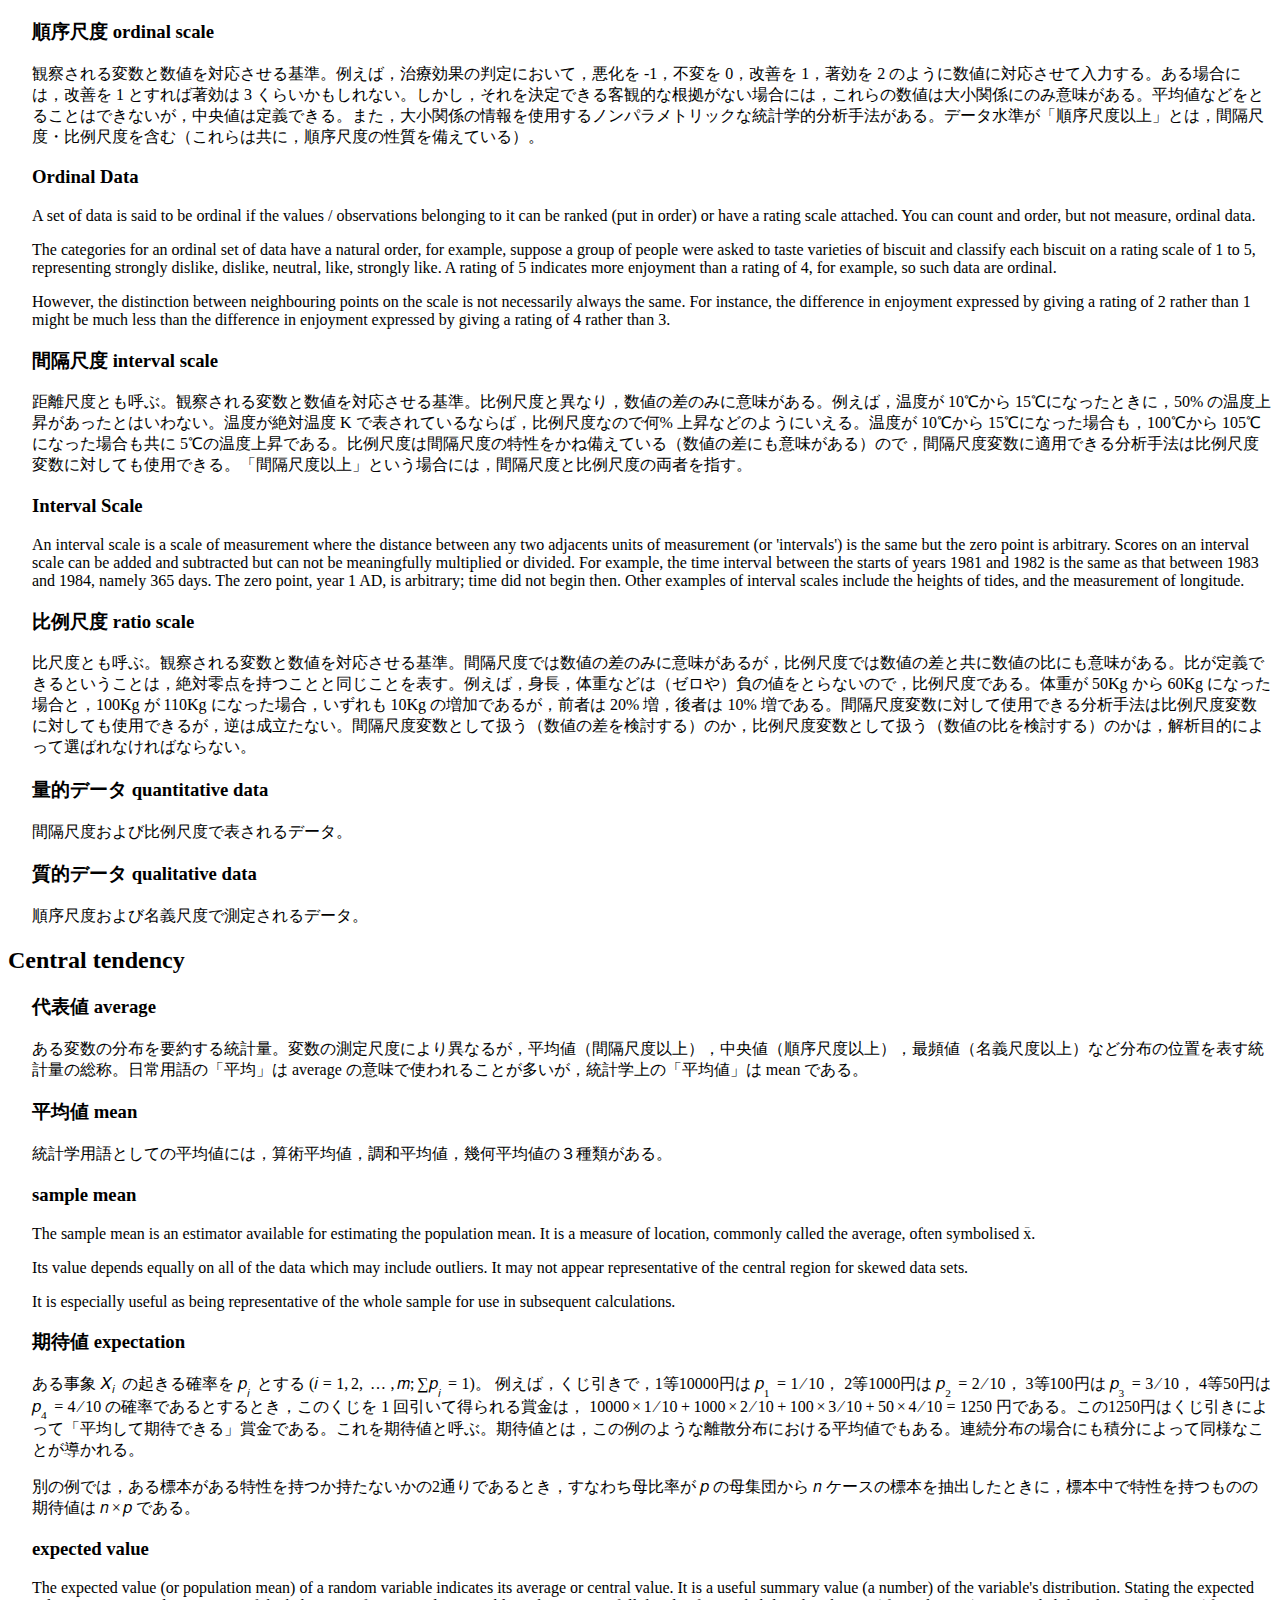
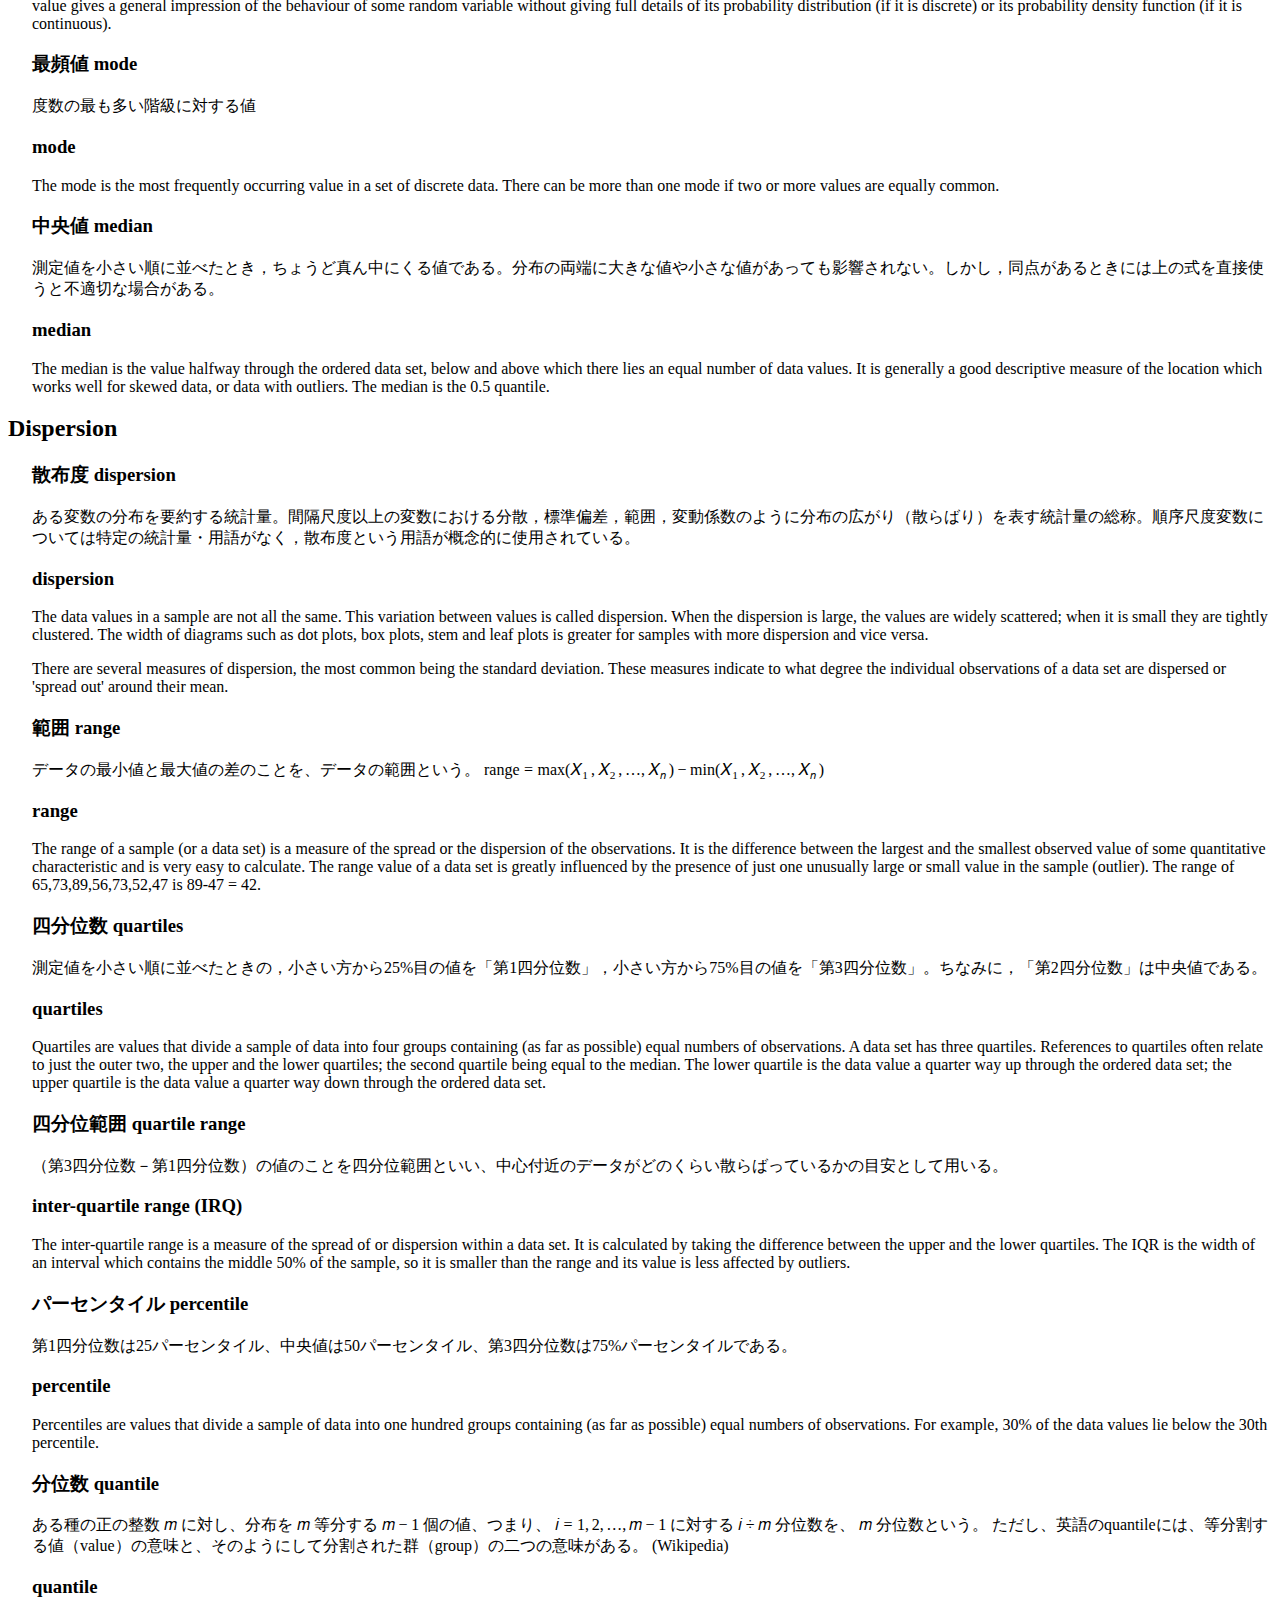
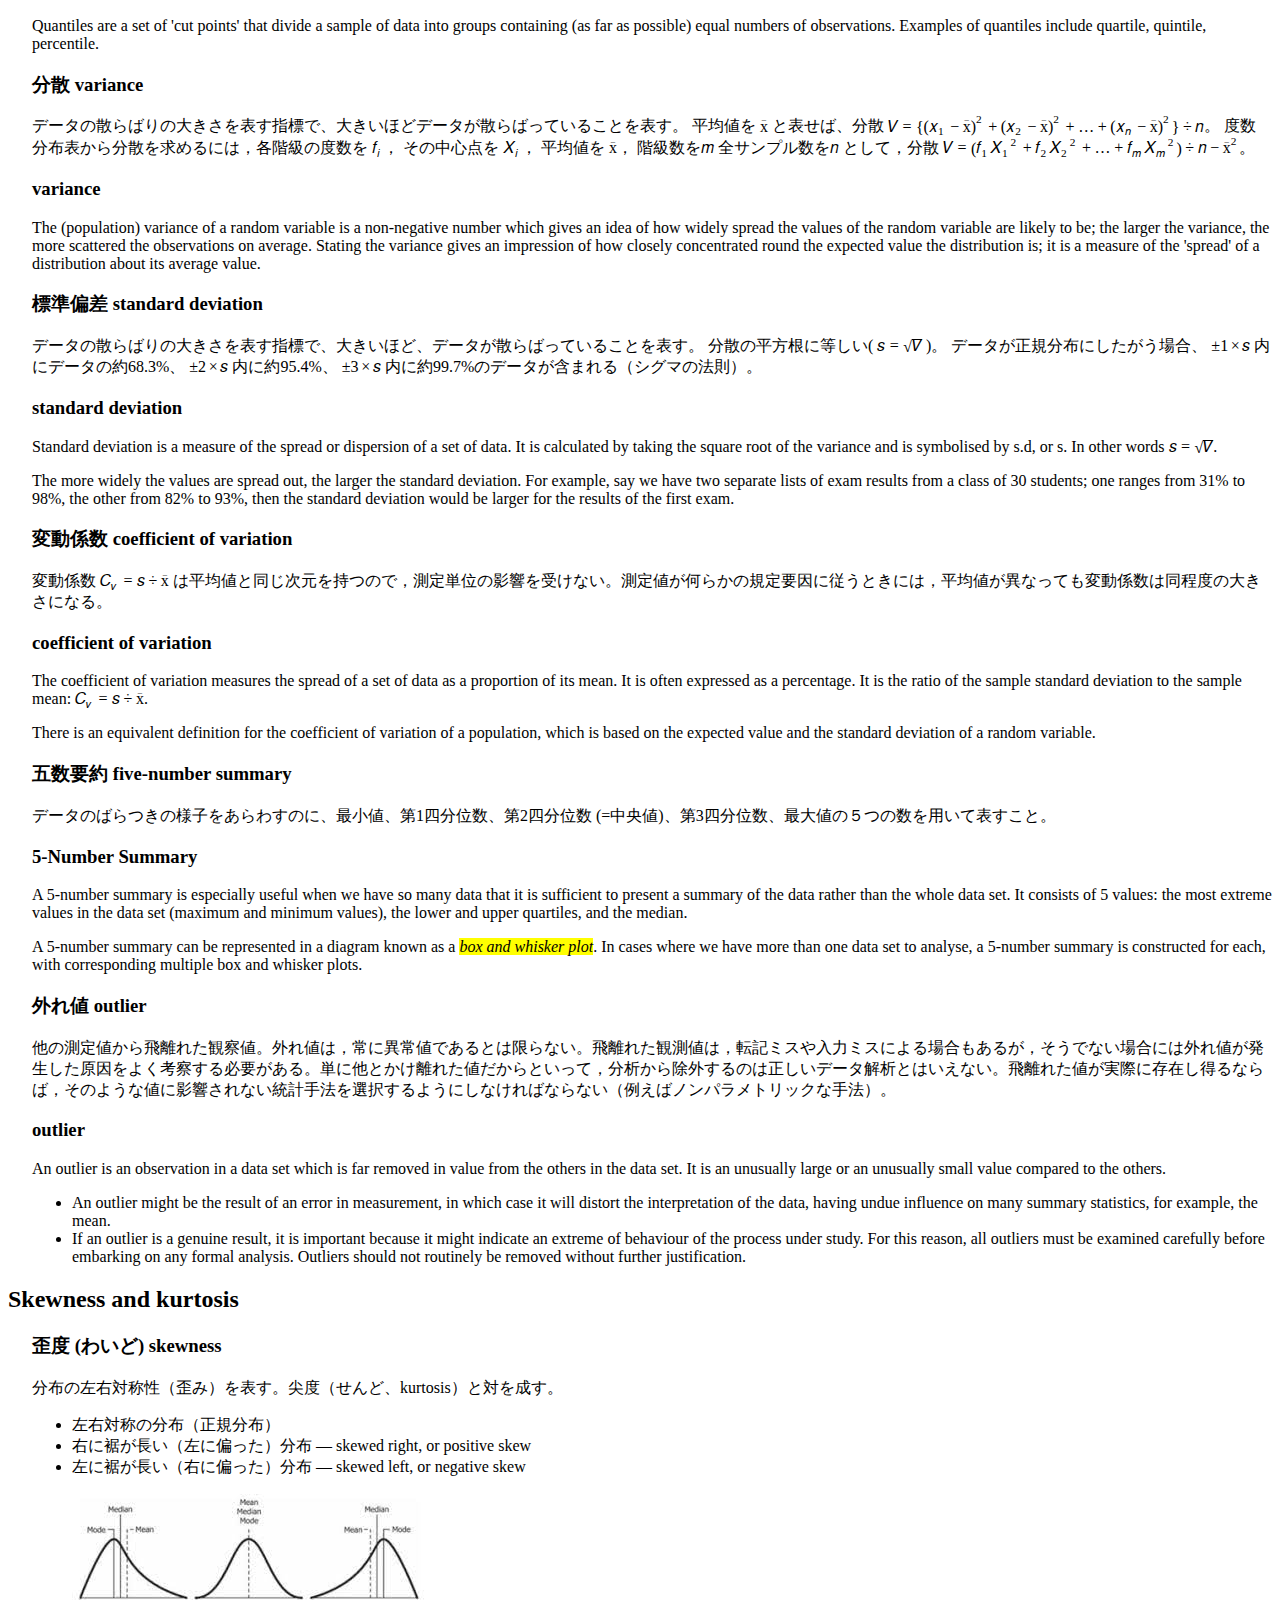
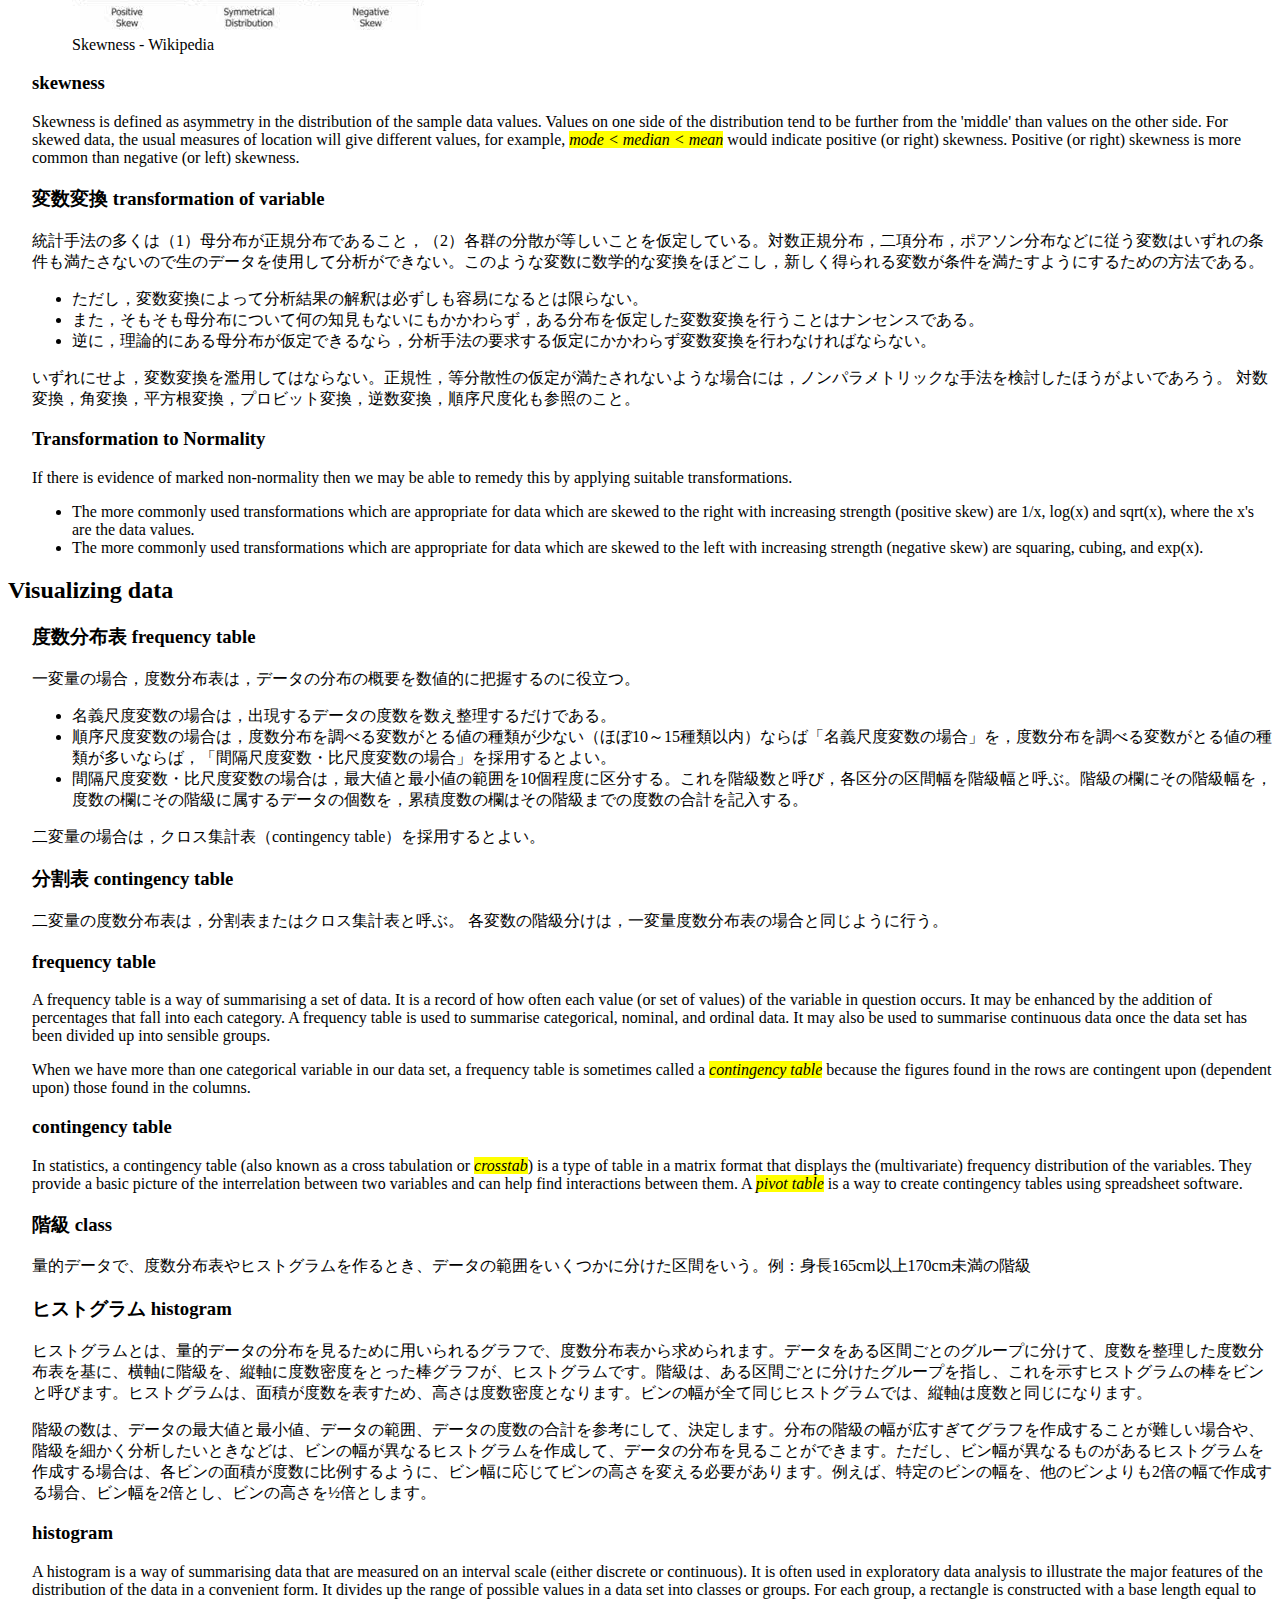
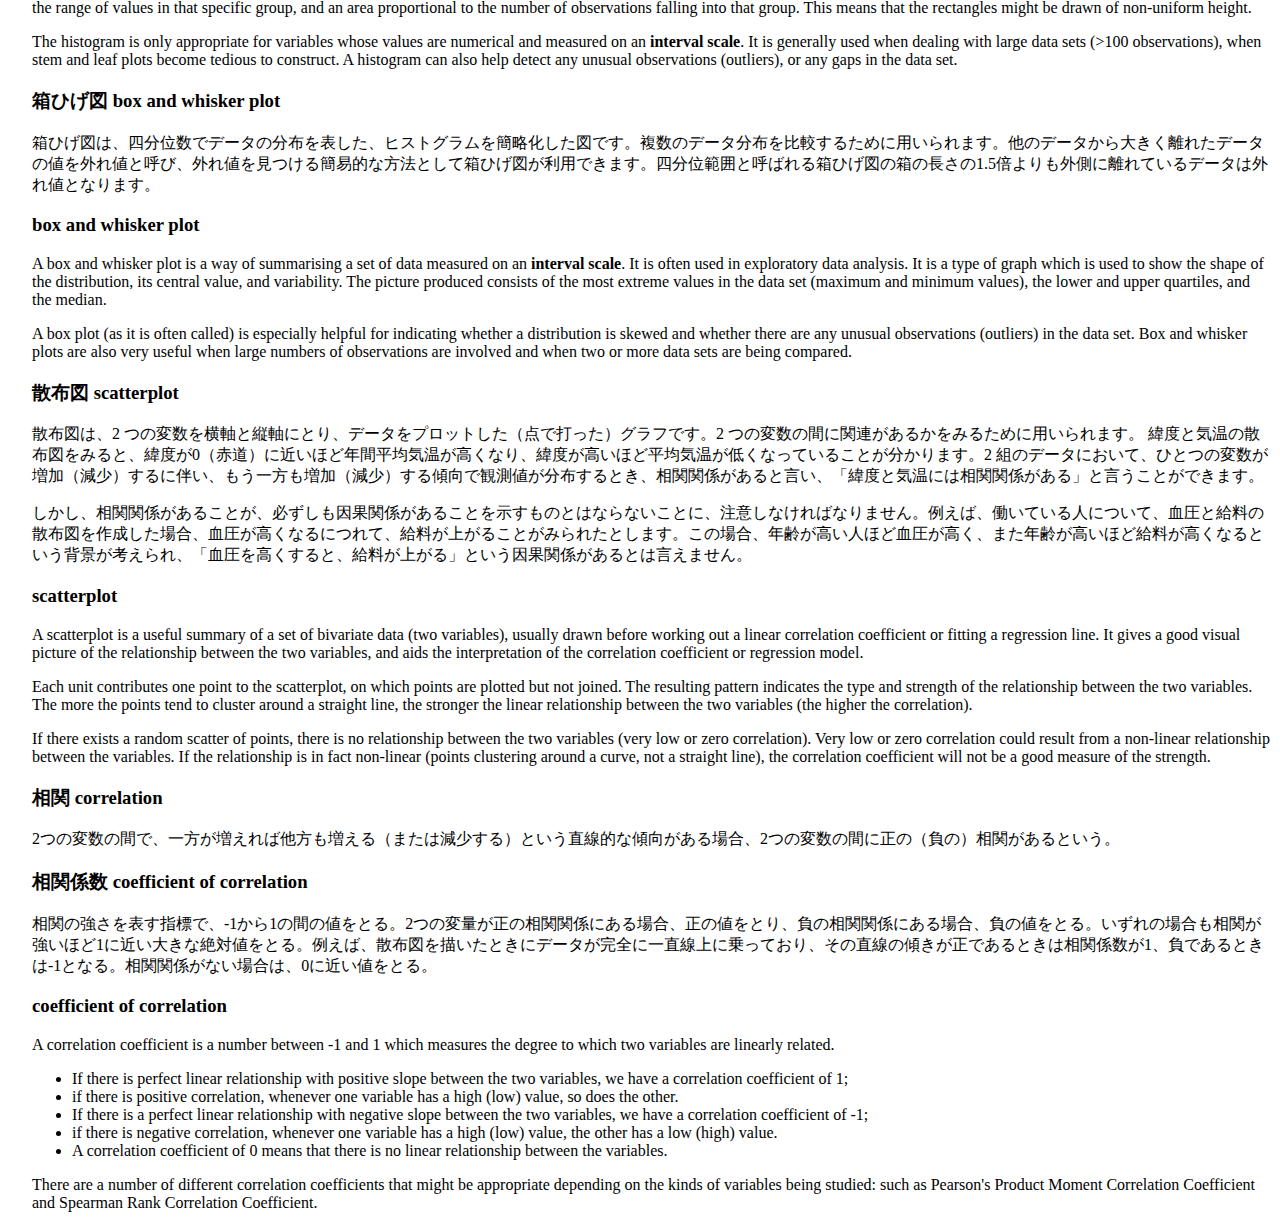
<file: stats/presenting.html>
<!DOCTYPE html>
<html lang="ja">
<head>
    <title>Presenting data</title>
    <style>
        .description {
            margin-left: 1.5em;
        }
        i {
            background-color: yellow;
        }
    </style>
</head>
<body>

<h1>Presenting data</h1>

<section id="references" class="description">
<h2>References:</h2>
<ul>
    <li>
        総務省統計局「統計学習の指導のために」:
        <a href="https://www.stat.go.jp/teacher/glossary-all.html">
            基本用語集
        </a>,
        <a href="https://www.stat.go.jp/teacher/comp-learn-03.html">
            高校生のための統計学習教材
        </a>
    </li>
    <li>
        群馬大の青木繁伸さんの
        <a href="http://aoki2.si.gunma-u.ac.jp/Yogoshu/words.html">
            統計学用語辞典
        </a>
    </li>
    <li>
        <a href="http://www.stats.gla.ac.uk/steps/glossary/index.html">
            The STEPS Project
        </a>,
        University of Glasgow, UK
    </li>
    <li>
        Wikipedia:
        <a href="https://en.wikipedia.org/wiki/Level_of_measurement">
            Level of measurement
        </a>,
        <a href="https://ja.wikipedia.org/wiki/分位数">
            分位数
        </a>,
        <a href="https://en.wikipedia.org/wiki/Contingency_table">
            Contingency table
        </a>,
        <a href="https://en.wikipedia.org/wiki/Histogram">
            Histogram
        </a>,
        <a href="https://en.wikipedia.org/wiki/Skewness">
            Skewness
        </a>
    </li>
</ul>
</section>

<!-- ******************************************************************** -->
<h2>Variables</h2>

<section id="variables" class="description">

<h3>連続変数 continuous variable</h3>
<p>
身長や体重のように，精度の高い測定法によればいくらでも正確な値が得られるデータ。実際は離散量であるが連続量として取り扱ってもかまわないようなものもある（例えば，試験の点数など）。
</p>

<h3>Continuous Data</h3>
<p>
A set of data is said to be continuous if the values / observations belonging to it may take on any value within a finite or infinite interval. You can count, order and measure continuous data. For example height, weight, temperature, the amount of sugar in an orange, the time required to run a mile.
</p>

<h3>離散変数 discrete variable</h3>
<p>
計数データとも呼ばれる。「ある特性を持つ人数」のように，整数値しかとり得ないデータ。実際は離散量であるが連続量として取り扱ってもかまわないようなものもある（例えば，試験の点数など）。 
</p>

<h3>Discrete Data</h3>
<p>
A set of data is said to be discrete if the values / observations belonging to it are distinct and separate, i.e. they can be counted (1,2,3,....). Examples might include the number of kittens in a litter; the number of patients in a doctors surgery; the number of flaws in one metre of cloth; gender (male, female); blood group (O, A, B, AB).
</p>

<h3>カテゴリーデータ categorical data</h3>
<p>
名義尺度または順序尺度で測定されるデータ。
</p>

<h3>Categorical Data</h3>
<p>
A set of data is said to be categorical if the values or observations belonging to it can be sorted according to category. Each value is chosen from a set of non-overlapping categories. For example, shoes in a cupboard can be sorted according to colour: the characteristic 'colour' can have non-overlapping categories 'black', 'brown', 'red' and 'other'. People have the characteristic of 'gender' with categories 'male' and 'female'.
</p>
<p>
Categories should be chosen carefully since a bad choice can prejudice the outcome of an investigation. Every value should belong to one and only one category, and there should be no doubt as to which one.
</p>
</section>

<!-- ******************************************************************** -->
<h2>Level of measurement</h2>

<section id="Level_of_measurement" class="description">

<table>
    <caption>
        <a href="https://en.wikipedia.org/wiki/Level_of_measurement">
            Level of measurement, Wikipedia
        </a>
    </caption>
    <tr>
        <th></th>
        <th>Measure property</th>
        <th>Math ops</th>
        <th>Operations</th>
        <th>Central tendency</th>
        <th>Variability</th>
    <tr>
    <tr>
        <th>Nominal</th>
        <td>Classification, membership</td>
        <td>&equals;, &ne;</td>
        <td>Grouping</td>
        <td>Mode</td>
        <td>n/a</td>
    <tr>
    <tr>
        <th>Ordinal</th>
        <td>Comparison, level</td>
        <td>&gt;, &lt;</td>
        <td>Sorting</td>
        <td>Median</td>
        <td>Range, Inter-quartile range </td>
    <tr>
    <tr>
        <th>Interval</th>
        <td>Difference, affinity</td>
        <td>&plus;, &minus;</td>
        <td>Comparison to a standard</td>
        <td>Arithmetic mean</td>
        <td>Deviation</td>
    <tr>
    <tr>
        <th>Ratio</th>
        <td>Magnitude, amount</td>
        <td>&times;, &frasl;</td>
        <td>Ratio</td>
        <td>Geometric mean, Harmonic mean</td>
        <td>Coefficient of variation, Studentized range</td>
    <tr>
</table>

<h3>データの水準</h3>
<p>
ある対象の特性値を数値に対応させるときの基準。名義尺度，順序尺度，間隔尺度，比例尺度の4種類がある。名義尺度データは最も水準が低く，比例尺度データは最も水準が高い。ある水準のデータは，それより低い水準のデータが持つ性質を全て持つ。例えば，間隔尺度データに適用できる全ての統計手法は，比例尺度データにも適用できる。ただし，逆は成り立たない。「順序尺度以上」という場合には，データの水準が順序尺度よりも高い間隔尺度および比例尺度を含む。
(順序尺度以上：順序尺度・間隔尺度・比例尺度のいずれか、間隔尺度以上：間隔尺度・比例尺度のいずれか)
</p>

<h3>Level of measurement</h3>
<p>
or <i>scale of measure</i> is a classification that describes the nature of information within the values assigned to variables. Psychologist Stanley Smith Stevens developed the best-known classification with four levels, or scales, of measurement: nominal, ordinal, interval, and ratio.
</p>

<h3>名義尺度 nominal scale</h3>
<p>
観察される変数と数値を対応させる基準。データをコンピュータで処理するために用意するとき，例えば血液型の場合には，A 型を 1，B 型を 2，AB 型を 3，O 型を 4 のように数値に対応させて入力する。しかし，これらの数値は血液型を区別するために使われているだけで，重複さえなければ，A 型を 4，B 型を 3，AB 型を 2，O 型を 1 に割当ててもよい。したがって，平均値を求めても意味がない。数値に対応させるのは，コンピュータプログラムの都合である（プログラムによっては，A，B，AB，O のようにアルファベットで用意すればよいようになっているかもしれない）。 
</p>

<h3>Nominal Data</h3>
<p>
A set of data is said to be nominal if the values / observations belonging to it can be assigned a code in the form of a number where the numbers are simply labels. You can count but not order or measure nominal data. For example, in a data set males could be coded as 0, females as 1; marital status of an individual could be coded as Y if married, N if single.
</p>

<h3>順序尺度 ordinal scale</h3>
<p>
観察される変数と数値を対応させる基準。例えば，治療効果の判定において，悪化を -1，不変を 0，改善を 1，著効を 2 のように数値に対応させて入力する。ある場合には，改善を 1 とすれば著効は 3 くらいかもしれない。しかし，それを決定できる客観的な根拠がない場合には，これらの数値は大小関係にのみ意味がある。平均値などをとることはできないが，中央値は定義できる。また，大小関係の情報を使用するノンパラメトリックな統計学的分析手法がある。データ水準が「順序尺度以上」とは，間隔尺度・比例尺度を含む（これらは共に，順序尺度の性質を備えている）。
</p>

<h3>Ordinal Data</h3>
<p>
A set of data is said to be ordinal if the values / observations belonging to it can be ranked (put in order) or have a rating scale attached. You can count and order, but not measure, ordinal data.
</p>
<p>
The categories for an ordinal set of data have a natural order, for example, suppose a group of people were asked to taste varieties of biscuit and classify each biscuit on a rating scale of 1 to 5, representing strongly dislike, dislike, neutral, like, strongly like. A rating of 5 indicates more enjoyment than a rating of 4, for example, so such data are ordinal.
</p>
<p>
However, the distinction between neighbouring points on the scale is not necessarily always the same. For instance, the difference in enjoyment expressed by giving a rating of 2 rather than 1 might be much less than the difference in enjoyment expressed by giving a rating of 4 rather than 3.
</p>

<h3>間隔尺度 interval scale</h3>
<p>
距離尺度とも呼ぶ。観察される変数と数値を対応させる基準。比例尺度と異なり，数値の差のみに意味がある。例えば，温度が 10℃から 15℃になったときに，50% の温度上昇があったとはいわない。温度が絶対温度 K で表されているならば，比例尺度なので何% 上昇などのようにいえる。温度が 10℃から 15℃になった場合も，100℃から 105℃になった場合も共に 5℃の温度上昇である。比例尺度は間隔尺度の特性をかね備えている（数値の差にも意味がある）ので，間隔尺度変数に適用できる分析手法は比例尺度変数に対しても使用できる。「間隔尺度以上」という場合には，間隔尺度と比例尺度の両者を指す。
</p>

<h3>Interval Scale</h3>
<p>
An interval scale is a scale of measurement where the distance between any two adjacents units of measurement (or 'intervals') is the same but the zero point is arbitrary. Scores on an interval scale can be added and subtracted but can not be meaningfully multiplied or divided. For example, the time interval between the starts of years 1981 and 1982 is the same as that between 1983 and 1984, namely 365 days. The zero point, year 1 AD, is arbitrary; time did not begin then. Other examples of interval scales include the heights of tides, and the measurement of longitude.
</p>

<h3>比例尺度 ratio scale</h3>
<p>
比尺度とも呼ぶ。観察される変数と数値を対応させる基準。間隔尺度では数値の差のみに意味があるが，比例尺度では数値の差と共に数値の比にも意味がある。比が定義できるということは，絶対零点を持つことと同じことを表す。例えば，身長，体重などは（ゼロや）負の値をとらないので，比例尺度である。体重が 50Kg から 60Kg になった場合と，100Kg が 110Kg になった場合，いずれも 10Kg の増加であるが，前者は 20% 増，後者は 10% 増である。間隔尺度変数に対して使用できる分析手法は比例尺度変数に対しても使用できるが，逆は成立たない。間隔尺度変数として扱う（数値の差を検討する）のか，比例尺度変数として扱う（数値の比を検討する）のかは，解析目的によって選ばれなければならない。 
</p>

<h3>量的データ quantitative data</h3>
<p>
間隔尺度および比例尺度で表されるデータ。
</p>

<h3>質的データ qualitative data</h3>
<p>
順序尺度および名義尺度で測定されるデータ。
</p>

</section>

<!-- ******************************************************************** -->
<h2>Central tendency</h2>

<section id="Central_tendency" class="description">

<h3>代表値 average</h3>
<p>
ある変数の分布を要約する統計量。変数の測定尺度により異なるが，平均値（間隔尺度以上），中央値（順序尺度以上），最頻値（名義尺度以上）など分布の位置を表す統計量の総称。日常用語の「平均」は average の意味で使われることが多いが，統計学上の「平均値」は mean である。 
</p>

<h3>平均値 mean</h3>
<p>
統計学用語としての平均値には，算術平均値，調和平均値，幾何平均値の３種類がある。
</p>

<h3>sample mean</h3>
<p>
The sample mean is an estimator available for estimating the population mean. It is a measure of location, commonly called the average, often symbolised
    <math>
        <mover>
            <mn>x</mn>
            <mo>&OverBar;</mo>
        </mover>
    </math>.
</p>
<p>
Its value depends equally on all of the data which may include outliers. It may not appear representative of the central region for skewed data sets.
</p>
<p>
It is especially useful as being representative of the whole sample for use in subsequent calculations.
</p>

<h3>期待値 expectation</h3>
<p>
ある事象
    <math><msub><mi>X</mi><mi>i</mi></msub></math>
の起きる確率を
    <math><msub><mi>p</mi><mi>i</mi></msub></math>
とする
    <math>
        <mo fence="true">&lpar;</mo>
        <mrow>
            <mi>i</mi>
            <mo>&equals;</mo>
            <mn>1</mn>
            <mo>&comma;</mo>
            <mn>2</mn>
            <mo>&comma;</mo>
            <mo>&hellip;</mo>
            <mo>&comma;</mo>
            <mi>m</mi>
        </mrow>
        <mo separator="true">&semi;</mo>
        <mrow>
            <mrow>
                <mi>&sum;</mi>
                <mo>&ApplyFunction;</mo>
                <msub><mi>p</mi><mi>i</mi></msub>
            </mrow>
            <mo>&equals;</mo>
            <mn>1</mn>
        </mrow>
        <mo fence="true">&rpar;</mo>
    </math>。
例えば，くじ引きで，1等10000円は
    <math>
        <msub><mi>p</mi><mn>1</mn></msub>
        <mo>&equals;</mo>
        <mrow>
            <mn>1</mn><mo>&frasl;</mo><mn>10</mn>
        </mrow>
    </math>，
2等1000円は
    <math>
        <msub><mi>p</mi><mn>2</mn></msub>
        <mo>&equals;</mo>
        <mrow>
            <mn>2</mn><mo>&frasl;</mo><mn>10</mn>
        </mrow>
    </math>，
3等100円は
    <math>
        <msub><mi>p</mi><mn>3</mn></msub>
        <mo>&equals;</mo>
        <mrow>
            <mn>3</mn><mo>&frasl;</mo><mn>10</mn>
        </mrow>
    </math>，
4等50円は
    <math>
        <msub><mi>p</mi><mn>4</mn></msub>
        <mo>&equals;</mo>
        <mrow>
            <mn>4</mn><mo>&frasl;</mo><mn>10</mn>
        </mrow>
    </math>
の確率であるとするとき，このくじを 1 回引いて得られる賞金は，
    <math>
        <mrow>
            <mn>10000</mn>
            <mo>&times;</mo>
            <mn>1</mn><mo>&frasl;</mo><mn>10</mn>
        </mrow>
        <mo>&plus;</mo>
        <mrow>
            <mn>1000</mn>
            <mo>&times;</mo>
            <mn>2</mn><mo>&frasl;</mo><mn>10</mn>
        </mrow>
        <mo>&plus;</mo>
        <mrow>
            <mn>100</mn>
            <mo>&times;</mo>
            <mn>3</mn><mo>&frasl;</mo><mn>10</mn>
        </mrow>
        <mo>&plus;</mo>
        <mrow>
            <mn>50</mn>
            <mo>&times;</mo>
            <mn>4</mn><mo>&frasl;</mo><mn>10</mn>
        </mrow>
        <mo>&equals;</mo>
        <mn>1250</mn>
    </math>
円である。この1250円はくじ引きによって「平均して期待できる」賞金である。これを期待値と呼ぶ。期待値とは，この例のような離散分布における平均値でもある。連続分布の場合にも積分によって同様なことが導かれる。
</p>
<p>
別の例では，ある標本がある特性を持つか持たないかの2通りであるとき，すなわち母比率が
    <math><mi>p</mi></math>
の母集団から
    <math><mi>n</mi></math>
ケースの標本を抽出したときに，標本中で特性を持つものの期待値は
    <math>
        <mi>n</mi>
        <mo>&times;</mo>
        <mi>p</mi>
    </math>
である。 
</p>

<h3>expected value</h3>
<p>
The expected value (or population mean) of a random variable indicates its average or central value. It is a useful summary value (a number) of the variable's distribution.
Stating the expected value gives a general impression of the behaviour of some random variable without giving full details of its probability distribution (if it is discrete) or its probability density function (if it is continuous).
</p>

<h3>最頻値 mode</h3>
<p>度数の最も多い階級に対する値</p>

<h3>mode</h3>
<p>
The mode is the most frequently occurring value in a set of discrete data. There can be more than one mode if two or more values are equally common.
</p>

<h3>中央値 median</h3>
<p>
測定値を小さい順に並べたとき，ちょうど真ん中にくる値である。分布の両端に大きな値や小さな値があっても影響されない。しかし，同点があるときには上の式を直接使うと不適切な場合がある。
</p>

<h3>median</h3>
<p>
The median is the value halfway through the ordered data set, below and above which there lies an equal number of data values.

It is generally a good descriptive measure of the location which works well for skewed data, or data with outliers.

The median is the 0.5 quantile.
</p>

</section>


<!-- ******************************************************************** -->
<h2>Dispersion</h2>

<section id="Dispersion" class="description">

<h3>散布度 dispersion</h3>
<p>
ある変数の分布を要約する統計量。間隔尺度以上の変数における分散，標準偏差，範囲，変動係数のように分布の広がり（散らばり）を表す統計量の総称。順序尺度変数については特定の統計量・用語がなく，散布度という用語が概念的に使用されている。
</p>

<h3>dispersion</h3>
<p>
The data values in a sample are not all the same. This variation between values is called dispersion.

When the dispersion is large, the values are widely scattered; when it is small they are tightly clustered. The width of diagrams such as dot plots, box plots, stem and leaf plots is greater for samples with more dispersion and vice versa.
</p>
<p>
There are several measures of dispersion, the most common being the standard deviation. These measures indicate to what degree the individual observations of a data set are dispersed or 'spread out' around their mean.
</p>

<h3>範囲 range</h3>
<p>
データの最小値と最大値の差のことを、データの範囲という。
    <math>
        <mi>range</mi>
        <mo>&equals;</mo>
        <mrow>
            <mi>max</mi>
            <mo>&ApplyFunction;</mo>
            <mrow>
                <mo fence="true">&lpar;</mo>
                <msub><mi>X</mi><mn>1</mn></msub>
                <mo separator="true">&comma;</mo>
                <msub><mi>X</mi><mn>2</mn></msub>
                <mo separator="true">&comma;</mo>
                <mi>&hellip;</mi>
                <mo separator="true">&comma;</mo>
                <msub><mi>X</mi><mi>n</mi></msub>
                <mo fence="true">&rpar;</mo>
            </mrow>
        </mrow>
        <mo>&minus;</mo>
        <mrow>
            <mi>min</mi>
            <mo>&ApplyFunction;</mo>
            <mrow>
                <mo fence="true">&lpar;</mo>
                <msub><mi>X</mi><mn>1</mn></msub>
                <mo separator="true">&comma;</mo>
                <msub><mi>X</mi><mn>2</mn></msub>
                <mo separator="true">&comma;</mo>
                <mi>&hellip;</mi>
                <mo separator="true">&comma;</mo>
                <msub><mi>X</mi><mi>n</mi></msub>
                <mo fence="true">&rpar;</mo>
            </mrow>
        </mrow>
    </math>
</p>

<h3>range</h3>
<p>
The range of a sample (or a data set) is a measure of the spread or the dispersion of the observations. It is the difference between the largest and the smallest observed value of some quantitative characteristic and is very easy to calculate.

The range value of a data set is greatly influenced by the presence of just one unusually large or small value in the sample (outlier).

The range of 65,73,89,56,73,52,47 is 89-47 = 42.
</p>

<h3>四分位数 quartiles</h3>
<p>
測定値を小さい順に並べたときの，小さい方から25%目の値を「第1四分位数」，小さい方から75%目の値を「第3四分位数」。ちなみに，「第2四分位数」は中央値である。
</p>

<h3>quartiles</h3>
<p>
Quartiles are values that divide a sample of data into four groups containing (as far as possible) equal numbers of observations.

A data set has three quartiles. References to quartiles often relate to just the outer two, the upper and the lower quartiles; the second quartile being equal to the median. The lower quartile is the data value a quarter way up through the ordered data set; the upper quartile is the data value a quarter way down through the ordered data set.
</p>

<h3>四分位範囲 quartile range</h3>
<p>
（第3四分位数－第1四分位数）の値のことを四分位範囲といい、中心付近のデータがどのくらい散らばっているかの目安として用いる。
</p>

<h3>inter-quartile range (IRQ)</h3>
<p>
The inter-quartile range is a measure of the spread of or dispersion within a data set. It is calculated by taking the difference between the upper and the lower quartiles. The IQR is the width of an interval which contains the middle 50% of the sample, so it is smaller than the range and its value is less affected by outliers.
</p>

<h3>パーセンタイル percentile</h3>
<p>
第1四分位数は25パーセンタイル、中央値は50パーセンタイル、第3四分位数は75%パーセンタイルである。
</p>

<h3>percentile</h3>
<p>
Percentiles are values that divide a sample of data into one hundred groups containing (as far as possible) equal numbers of observations. For example, 30% of the data values lie below the 30th percentile.
</p>

<h3>分位数 quantile</h3>
<p>
ある種の正の整数
    <math><mi>m</mi></math>
に対し、分布を
    <math><mi>m</mi></math>
等分する
    <math>
        <mi>m</mi>
        <mo>&minus;</mo>
        <mn>1</mn>
    </math>
個の値、つまり、
    <math>
        <mi>i</mi>
        <mo>&equals;</mo>
        <mn>1</mn>
        <mo>&comma;</mo>
        <mn>2</mn>
        <mo>&comma;</mo>
        <mi>&hellip;</mi>
        <mo>&comma;</mo>
        <mi>m</mi><mo>&minus;</mo><mn>1</mn>
    </math>
に対する
    <math>
        <mi>i</mi>
        <mo>&div;</mo>
        <mi>m</mi>
    </math>
分位数を、
    <math><mi>m</mi></math>
分位数という。
ただし、英語のquantileには、等分割する値（value）の意味と、そのようにして分割された群（group）の二つの意味がある。
(Wikipedia)
</p>

<h3>quantile</h3>
<p>
Quantiles are a set of 'cut points' that divide a sample of data into groups containing (as far as possible) equal numbers of observations.

Examples of quantiles include quartile, quintile, percentile.
</p>

<h3>分散 variance</h3>
<p>
データの散らばりの大きさを表す指標で、大きいほどデータが散らばっていることを表す。
平均値を
    <math>
        <mover>
            <mn>x</mn>
            <mo>&OverBar;</mo>
        </mover>
    </math>
と表せば、分散
    <math>
        <mrow>
            <mi>V</mi>
            <mo>&equals;</mo>
            <mrow>
                <mo fence="true">&lbrace;</mo>
                <msup>
                    <mrow>
                        <mo fence="true">&lpar;</mo>
                        <msub><mi>x</mi><mn>1</mn></msub>
                        <mo>&minus;</mo>
                        <mover><mn>x</mn><mo>&OverBar;</mo></mover>
                        <mo fence="true">&rpar;</mo>
                    </mrow>
                    <mn>2</mn>
                </msup>
                <mo>&plus;</mo>
                <msup>
                    <mrow>
                        <mo fence="true">&lpar;</mo>
                        <msub><mi>x</mi><mn>2</mn></msub>
                        <mo>&minus;</mo>
                        <mover><mn>x</mn><mo>&OverBar;</mo></mover>
                        <mo fence="true">&rpar;</mo>
                    </mrow>
                    <mn>2</mn>
                </msup>
                <mo>&plus;</mo>
                <mi>&hellip;</mi>
                <mo>&plus;</mo>
                <msup>
                    <mrow>
                        <mo fence="true">&lpar;</mo>
                        <msub><mi>x</mi><mi>n</mi></msub>
                        <mo>&minus;</mo>
                        <mover><mn>x</mn><mo>&OverBar;</mo></mover>
                        <mo fence="true">&rpar;</mo>
                    </mrow>
                    <mn>2</mn>
                </msup>
                <mo fence="true">&rbrace;</mo>
            </mrow>
            <mo>&div;</mo>
            <mi>n</mi>
        </mrow>
    </math>。
度数分布表から分散を求めるには，各階級の度数を
    <math>
        <msub>
            <mi>f</mi>
            <mi>i</mi>
        </msub>
    </math>，
その中心点を
    <math>
        <msub>
            <mi>X</mi>
            <mi>i</mi>
        </msub>
    </math>，
平均値を
    <math>
        <mover>
            <mn>x</mn>
            <mo>&OverBar;</mo>
        </mover>
    </math>，
階級数を<math><mi>m</mi></math>
全サンプル数を<math><mi>n</mi></math>
として，分散
    <math>
        <mrow>
            <mi>V</mi>
            <mo>&equals;</mo>
            <mrow>
                <mo fence="true">&lpar;</mo>
                <msub>
                    <mi>f</mi><mn>1</mn>
                </msub>
                <mo>&InvisibleTimes;</mo>
                <msup>
                    <msub><mi>X</mi><mn>1</mn></msub>
                    <mn>2</mn>
                </msup>
                <mo>&plus;</mo>
                <msub>
                    <mi>f</mi><mn>2</mn>
                </msub>
                <mo>&InvisibleTimes;</mo>
                <msup>
                    <msub><mi>X</mi><mn>2</mn></msub>
                    <mn>2</mn>
                </msup>
                <mo>&plus;</mo>
                <mi>&hellip;</mi>
                <mo>&plus;</mo>
                <msub>
                    <mi>f</mi><mi>m</mi>
                </msub>
                <mo>&InvisibleTimes;</mo>
                <msup>
                    <msub><mi>X</mi><mi>m</mi></msub>
                    <mn>2</mn>
                </msup>
                <mo fence="true">&rpar;</mo>
                <mo>&div;</mo>
                <mi>n</mi>
            </mrow>
            <mo>&minus;</mo>
            <msup>
                <mover>
                    <mn>x</mn>
                    <mo>&OverBar;</mo>
                </mover>
                <mn>2</mn>
            </msup>
        </mrow>
    </math>。
</p>

<h3>variance</h3>
<p>
The (population) variance of a random variable is a non-negative number which gives an idea of how widely spread the values of the random variable are likely to be; the larger the variance, the more scattered the observations on average.

Stating the variance gives an impression of how closely concentrated round the expected value the distribution is; it is a measure of the 'spread' of a distribution about its average value.
</p>


<h3>標準偏差 standard deviation</h3>
<p>
データの散らばりの大きさを表す指標で、大きいほど、データが散らばっていることを表す。
分散の平方根に等しい(
    <math>
        <mi>s</mi>
        <mo>&equals;</mo>
        <msqrt><mi>V</mi></msqrt>
    </math>
)。
データが正規分布にしたがう場合、
    <math>
        <mo>&PlusMinus;</mo>
        <mn>1</mn>
        <mo>&times;</mo>
        <mi>s</mi>
    </math>
内にデータの約68.3%、
    <math>
        <mo>&PlusMinus;</mo>
        <mn>2</mn>
        <mo>&times;</mo>
        <mi>s</mi>
    </math>
内に約95.4%、
    <math>
        <mo>&PlusMinus;</mo>
        <mn>3</mn>
        <mo>&times;</mo>
        <mi>s</mi>
    </math>
内に約99.7%のデータが含まれる（シグマの法則）。
</p>

<h3>standard deviation</h3>
<p>
Standard deviation is a measure of the spread or dispersion of a set of data.

It is calculated by taking the square root of the variance and is symbolised by s.d, or s. In other words
    <math>
        <mi>s</mi>
        <mo>&equals;</mo>
        <msqrt><mi>V</mi></msqrt>
    </math>.
</p>
<p>
The more widely the values are spread out, the larger the standard deviation. For example, say we have two separate lists of exam results from a class of 30 students; one ranges from 31% to 98%, the other from 82% to 93%, then the standard deviation would be larger for the results of the first exam.
</p>

<h3>変動係数 coefficient of variation</h3>
<p>
変動係数
    <math>
        <msub><mi>C</mi><mi>v</mi></msub>
        <mo>&equals;</mo>
        <mi>s</mi>
        <mo>&div;</mo>
        <mover>
            <mn>x</mn>
            <mo>&OverBar;</mo>
        </mover>
    </math>
は平均値と同じ次元を持つので，測定単位の影響を受けない。測定値が何らかの規定要因に従うときには，平均値が異なっても変動係数は同程度の大きさになる。
</p>

<h3>coefficient of variation</h3>
<p>
The coefficient of variation measures the spread of a set of data as a proportion of its mean. It is often expressed as a percentage.

It is the ratio of the sample standard deviation to the sample mean:
    <math>
        <msub><mi>C</mi><mi>v</mi></msub>
        <mo>&equals;</mo>
        <mi>s</mi>
        <mo>&div;</mo>
        <mover>
            <mn>x</mn>
            <mo>&OverBar;</mo>
        </mover>
    </math>.
</p>
<p>
There is an equivalent definition for the coefficient of variation of a population, which is based on the expected value and the standard deviation of a random variable.
</p>

<h3>五数要約 five-number summary</h3>
<p>
データのばらつきの様子をあらわすのに、最小値、第1四分位数、第2四分位数 (=中央値)、第3四分位数、最大値の５つの数を用いて表すこと。
</p>

<h3>5-Number Summary</h3>
<p>
A 5-number summary is especially useful when we have so many data that it is sufficient to present a summary of the data rather than the whole data set. It consists of 5 values: the most extreme values in the data set (maximum and minimum values), the lower and upper quartiles, and the median.
</p>
<p>
A 5-number summary can be represented in a diagram known as a <i>box and whisker plot</i>. In cases where we have more than one data set to analyse, a 5-number summary is constructed for each, with corresponding multiple box and whisker plots.
</p>

<h3>外れ値 outlier</h3>
<p>
他の測定値から飛離れた観察値。外れ値は，常に異常値であるとは限らない。飛離れた観測値は，転記ミスや入力ミスによる場合もあるが，そうでない場合には外れ値が発生した原因をよく考察する必要がある。単に他とかけ離れた値だからといって，分析から除外するのは正しいデータ解析とはいえない。飛離れた値が実際に存在し得るならば，そのような値に影響されない統計手法を選択するようにしなければならない（例えばノンパラメトリックな手法）。 
</p>

<h3>outlier</h3>
<p>
An outlier is an observation in a data set which is far removed in value from the others in the data set. It is an unusually large or an unusually small value compared to the others.
</p>
<ul>
<li>
An outlier might be the result of an error in measurement, in which case it will distort the interpretation of the data, having undue influence on many summary statistics, for example, the mean.
</li>
<li>
If an outlier is a genuine result, it is important because it might indicate an extreme of behaviour of the process under study. For this reason, all outliers must be examined carefully before embarking on any formal analysis. Outliers should not routinely be removed without further justification.
</li>
</ul>

</section>

<!-- ******************************************************************** -->
<h2>Skewness and kurtosis</h2>

<section id="Skewness_kurtosis" class="description">

<h3>歪度 (わいど) skewness</h3>
<p>
分布の左右対称性（歪み）を表す。尖度（せんど、kurtosis）と対を成す。
</p>
<ul>
    <li>左右対称の分布（正規分布）</li>
    <li>右に裾が長い（左に偏った）分布 &mdash; skewed right, or positive skew</li>
    <li>左に裾が長い（右に偏った）分布 &mdash; skewed left, or negative skew</li>
</ul>
<figure>
    <img src="skewness.jpeg" alt="Skewness">
    <figcaption>Skewness - Wikipedia</figcaption>
</figure>

<h3>skewness</h3>
<p>
Skewness is defined as asymmetry in the distribution of the sample data values. Values on one side of the distribution tend to be further from the 'middle' than values on the other side.

For skewed data, the usual measures of location will give different values, for example, <i>mode &lt; median &lt; mean</i> would indicate positive (or right) skewness. Positive (or right) skewness is more common than negative (or left) skewness.
</p>

<h3>変数変換 transformation of variable</h3>
<p>
統計手法の多くは（1）母分布が正規分布であること，（2）各群の分散が等しいことを仮定している。対数正規分布，二項分布，ポアソン分布などに従う変数はいずれの条件も満たさないので生のデータを使用して分析ができない。このような変数に数学的な変換をほどこし，新しく得られる変数が条件を満たすようにするための方法である。
</p>
<ul>
    <li>
    ただし，変数変換によって分析結果の解釈は必ずしも容易になるとは限らない。
    </li>
    <li>
    また，そもそも母分布について何の知見もないにもかかわらず，ある分布を仮定した変数変換を行うことはナンセンスである。
    </li>
    <li>
    逆に，理論的にある母分布が仮定できるなら，分析手法の要求する仮定にかかわらず変数変換を行わなければならない。
    </li>
</ul>
<p>
いずれにせよ，変数変換を濫用してはならない。正規性，等分散性の仮定が満たされないような場合には，ノンパラメトリックな手法を検討したほうがよいであろう。

対数変換，角変換，平方根変換，プロビット変換，逆数変換，順序尺度化も参照のこと。 
</p>

<h3>Transformation to Normality</h3>
<p>
If there is evidence of marked non-normality then we may be able to remedy this by applying suitable transformations.
</p>
<ul>
    <li>
The more commonly used transformations which are appropriate for data which are skewed to the right with increasing strength (positive skew) are 1/x, log(x) and sqrt(x), where the x's are the data values.
    </li>
    <li>
The more commonly used transformations which are appropriate for data which are skewed to the left with increasing strength (negative skew) are squaring, cubing, and exp(x).
    </li>
</ul>

</section>

<!-- ******************************************************************** -->
<h2>Visualizing data</h2>

<section id="Visualizing_data" class="description">

<h3>度数分布表 frequency table</h3>
<p>一変量の場合，度数分布表は，データの分布の概要を数値的に把握するのに役立つ。</p>
<ul>
    <li>名義尺度変数の場合は，出現するデータの度数を数え整理するだけである。</li>
    <li>順序尺度変数の場合は，度数分布を調べる変数がとる値の種類が少ない（ほぼ10～15種類以内）ならば「名義尺度変数の場合」を，度数分布を調べる変数がとる値の種類が多いならば，「間隔尺度変数・比尺度変数の場合」を採用するとよい。</li>
    <li>間隔尺度変数・比尺度変数の場合は，最大値と最小値の範囲を10個程度に区分する。これを階級数と呼び，各区分の区間幅を階級幅と呼ぶ。階級の欄にその階級幅を，度数の欄にその階級に属するデータの個数を，累積度数の欄はその階級までの度数の合計を記入する。</li>
</ul>
<p>二変量の場合は，クロス集計表（contingency table）を採用するとよい。</p>

<h3>分割表 contingency table</h3>
<p>
二変量の度数分布表は，分割表またはクロス集計表と呼ぶ。
各変数の階級分けは，一変量度数分布表の場合と同じように行う。
</p>

<h3>frequency table</h3>
<p>
A frequency table is a way of summarising a set of data. It is a record of how often each value (or set of values) of the variable in question occurs. It may be enhanced by the addition of percentages that fall into each category.

A frequency table is used to summarise categorical, nominal, and ordinal data. It may also be used to summarise continuous data once the data set has been divided up into sensible groups.
</p>
<p>
When we have more than one categorical variable in our data set, a frequency table is sometimes called a <i>contingency table</i> because the figures found in the rows are contingent upon (dependent upon) those found in the columns.
</p>

<h3>contingency table</h3>
<p>
In statistics, a contingency table (also known as a cross tabulation or <i>crosstab</i>) is a type of table in a matrix format that displays the (multivariate) frequency distribution of the variables.
They provide a basic picture of the interrelation between two variables and can help find interactions between them.
A <i>pivot table</i> is a way to create contingency tables using spreadsheet software.
</p>

<h3>階級 class</h3>
<p>
量的データで、度数分布表やヒストグラムを作るとき、データの範囲をいくつかに分けた区間をいう。例：身長165cm以上170cm未満の階級
</p>

<h3>ヒストグラム histogram</h3>
<p>
ヒストグラムとは、量的データの分布を見るために用いられるグラフで、度数分布表から求められます。データをある区間ごとのグループに分けて、度数を整理した度数分布表を基に、横軸に階級を、縦軸に度数密度をとった棒グラフが、ヒストグラムです。階級は、ある区間ごとに分けたグループを指し、これを示すヒストグラムの棒をビンと呼びます。ヒストグラムは、面積が度数を表すため、高さは度数密度となります。ビンの幅が全て同じヒストグラムでは、縦軸は度数と同じになります。
</p>
<p>
階級の数は、データの最大値と最小値、データの範囲、データの度数の合計を参考にして、決定します。分布の階級の幅が広すぎてグラフを作成することが難しい場合や、階級を細かく分析したいときなどは、ビンの幅が異なるヒストグラムを作成して、データの分布を見ることができます。ただし、ビン幅が異なるものがあるヒストグラムを作成する場合は、各ビンの面積が度数に比例するように、ビン幅に応じてビンの高さを変える必要があります。例えば、特定のビンの幅を、他のビンよりも2倍の幅で作成する場合、ビン幅を2倍とし、ビンの高さを&frac12;倍とします。
</p>

<h3>histogram</h3>
<p>
A histogram is a way of summarising data that are measured on an interval scale (either discrete or continuous). It is often used in exploratory data analysis to illustrate the major features of the distribution of the data in a convenient form. It divides up the range of possible values in a data set into classes or groups. For each group, a rectangle is constructed with a base length equal to the range of values in that specific group, and an area proportional to the number of observations falling into that group. This means that the rectangles might be drawn of non-uniform height.
</p>
<p>
The histogram is only appropriate for variables whose values are numerical and measured on an <strong>interval scale</strong>. It is generally used when dealing with large data sets (>100 observations), when stem and leaf plots become tedious to construct. A histogram can also help detect any unusual observations (outliers), or any gaps in the data set.
</p>

<h3>箱ひげ図 box and whisker plot</h3>
<p>
箱ひげ図は、四分位数でデータの分布を表した、ヒストグラムを簡略化した図です。複数のデータ分布を比較するために用いられます。他のデータから大きく離れたデータの値を外れ値と呼び、外れ値を見つける簡易的な方法として箱ひげ図が利用できます。四分位範囲と呼ばれる箱ひげ図の箱の長さの1.5倍よりも外側に離れているデータは外れ値となります。
</p>

<h3>box and whisker plot</h3>
<p>
A box and whisker plot is a way of summarising a set of data measured on an <strong>interval scale</strong>. It is often used in exploratory data analysis. It is a type of graph which is used to show the shape of the distribution, its central value, and variability. The picture produced consists of the most extreme values in the data set (maximum and minimum values), the lower and upper quartiles, and the median.
</p>
<p>
A box plot (as it is often called) is especially helpful for indicating whether a distribution is skewed and whether there are any unusual observations (outliers) in the data set.

Box and whisker plots are also very useful when large numbers of observations are involved and when two or more data sets are being compared.
</p>

<h3>散布図 scatterplot</h3>
<p>
散布図は、2 つの変数を横軸と縦軸にとり、データをプロットした（点で打った）グラフです。2 つの変数の間に関連があるかをみるために用いられます。
緯度と気温の散布図をみると、緯度が0（赤道）に近いほど年間平均気温が高くなり、緯度が高いほど平均気温が低くなっていることが分かります。2 組のデータにおいて、ひとつの変数が増加（減少）するに伴い、もう⼀⽅も増加（減少）する傾向で観測値が分布するとき、相関関係があると言い、「緯度と気温には相関関係がある」と言うことができます。
</p>
<p>
しかし、相関関係があることが、必ずしも因果関係があることを示すものとはならないことに、注意しなければなりません。例えば、働いている人について、血圧と給料の散布図を作成した場合、血圧が高くなるにつれて、給料が上がることがみられたとします。この場合、年齢が高い人ほど血圧が高く、また年齢が高いほど給料が高くなるという背景が考えられ、「血圧を高くすると、給料が上がる」という因果関係があるとは言えません。
</p>

<h3>scatterplot</h3>
<p>
A scatterplot is a useful summary of a set of bivariate data (two variables), usually drawn before working out a linear correlation coefficient or fitting a regression line. It gives a good visual picture of the relationship between the two variables, and aids the interpretation of the correlation coefficient or regression model.
</p>
<p>
Each unit contributes one point to the scatterplot, on which points are plotted but not joined. The resulting pattern indicates the type and strength of the relationship between the two variables. The more the points tend to cluster around a straight line, the stronger the linear relationship between the two variables (the higher the correlation).
</p>
<p>
If there exists a random scatter of points, there is no relationship between the two variables (very low or zero correlation). Very low or zero correlation could result from a non-linear relationship between the variables. If the relationship is in fact non-linear (points clustering around a curve, not a straight line), the correlation coefficient will not be a good measure of the strength.
</p>

<h3>相関 correlation</h3>
<p>
2つの変数の間で、一方が増えれば他方も増える（または減少する）という直線的な傾向がある場合、2つの変数の間に正の（負の）相関があるという。
</p>

<h3>相関係数 coefficient of correlation</h3>
<p>
相関の強さを表す指標で、-1から1の間の値をとる。2つの変量が正の相関関係にある場合、正の値をとり、負の相関関係にある場合、負の値をとる。いずれの場合も相関が強いほど1に近い大きな絶対値をとる。例えば、散布図を描いたときにデータが完全に一直線上に乗っており、その直線の傾きが正であるときは相関係数が1、負であるときは-1となる。相関関係がない場合は、0に近い値をとる。
</p>

<h3>coefficient of correlation</h3>
<p>
A correlation coefficient is a number between -1 and 1 which measures the degree to which two variables are linearly related.
</p>
<ul>
    <li>If there is perfect linear relationship with positive slope between the two variables, we have a correlation coefficient of 1;</li>
    <li>if there is positive correlation, whenever one variable has a high (low) value, so does the other.</li>
    <li>If there is a perfect linear relationship with negative slope between the two variables, we have a correlation coefficient of -1;</li>
    <li>if there is negative correlation, whenever one variable has a high (low) value, the other has a low (high) value.</li>
    <li>A correlation coefficient of 0 means that there is no linear relationship between the variables.</li>
</ul>
<p>
There are a number of different correlation coefficients that might be appropriate depending on the kinds of variables being studied: such as Pearson's Product Moment Correlation Coefficient and Spearman Rank Correlation Coefficient.
</p>
</section>

</body>
</html>
</file>
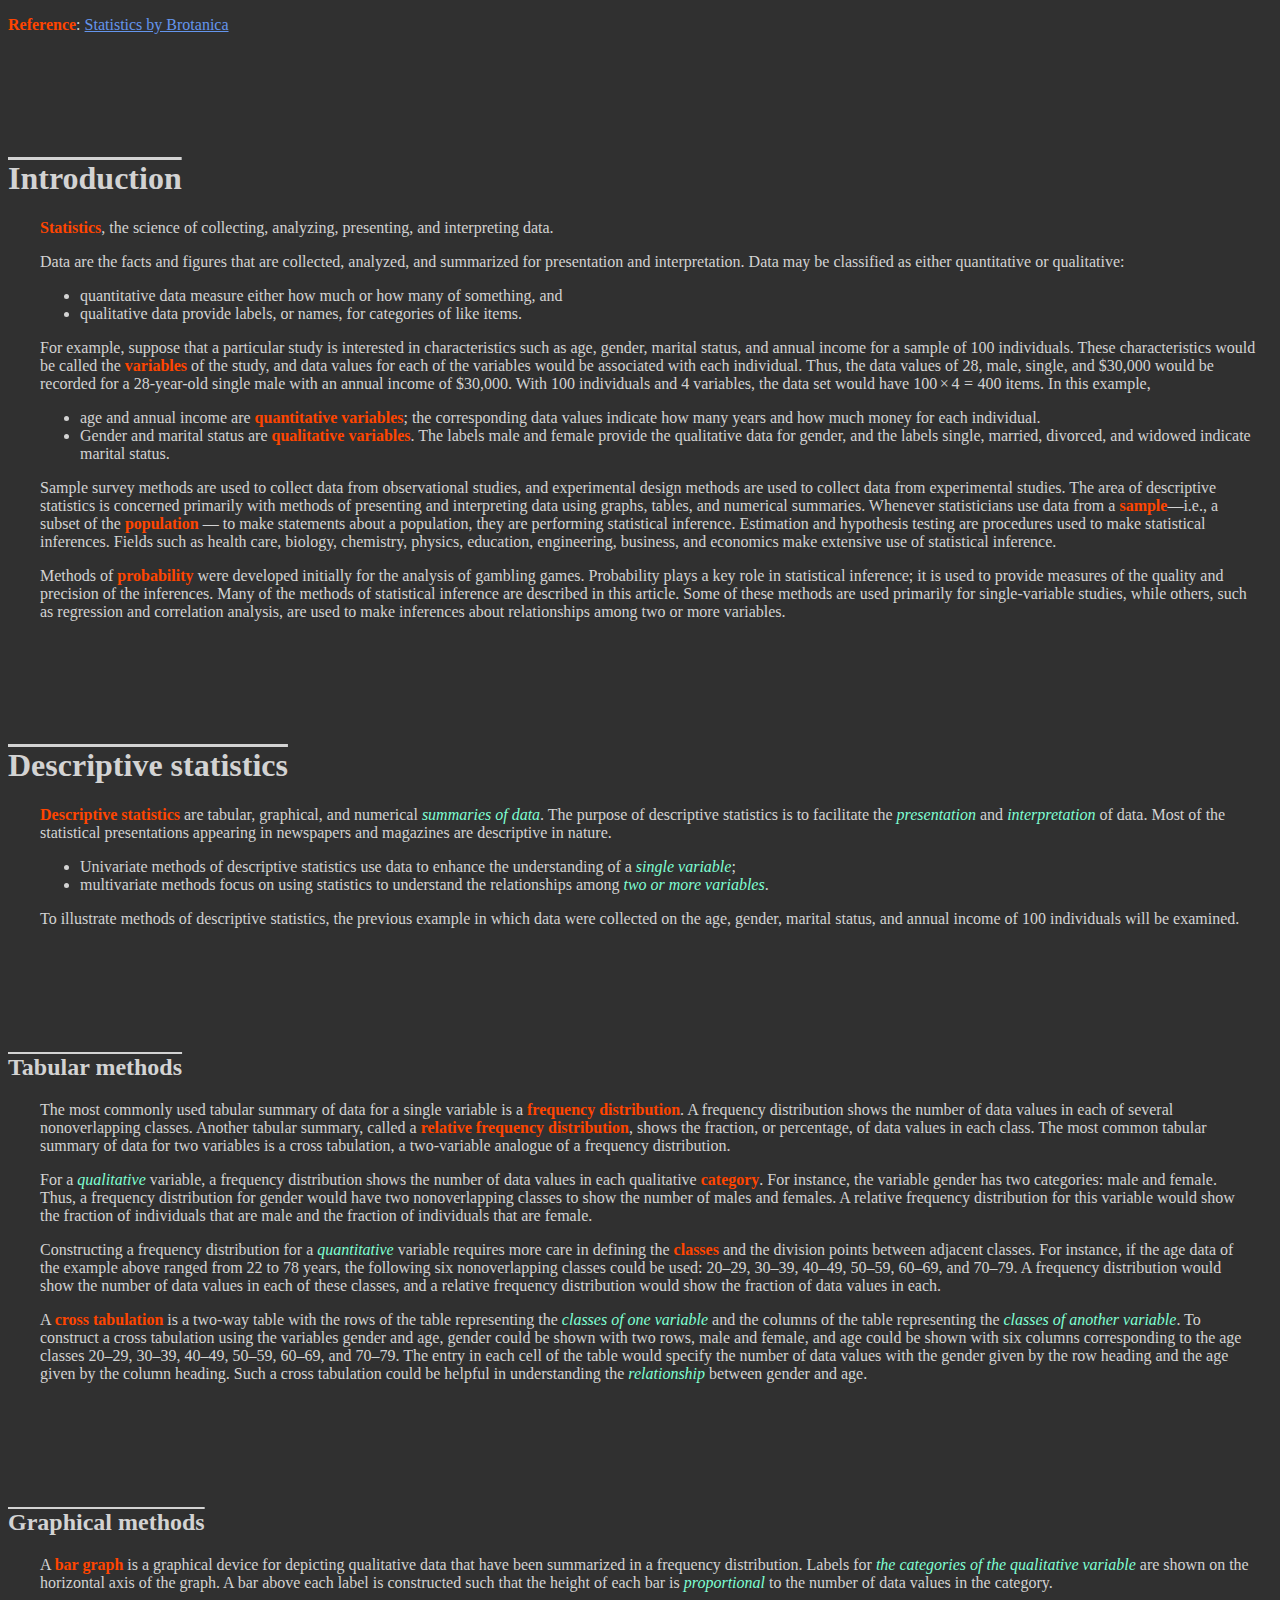
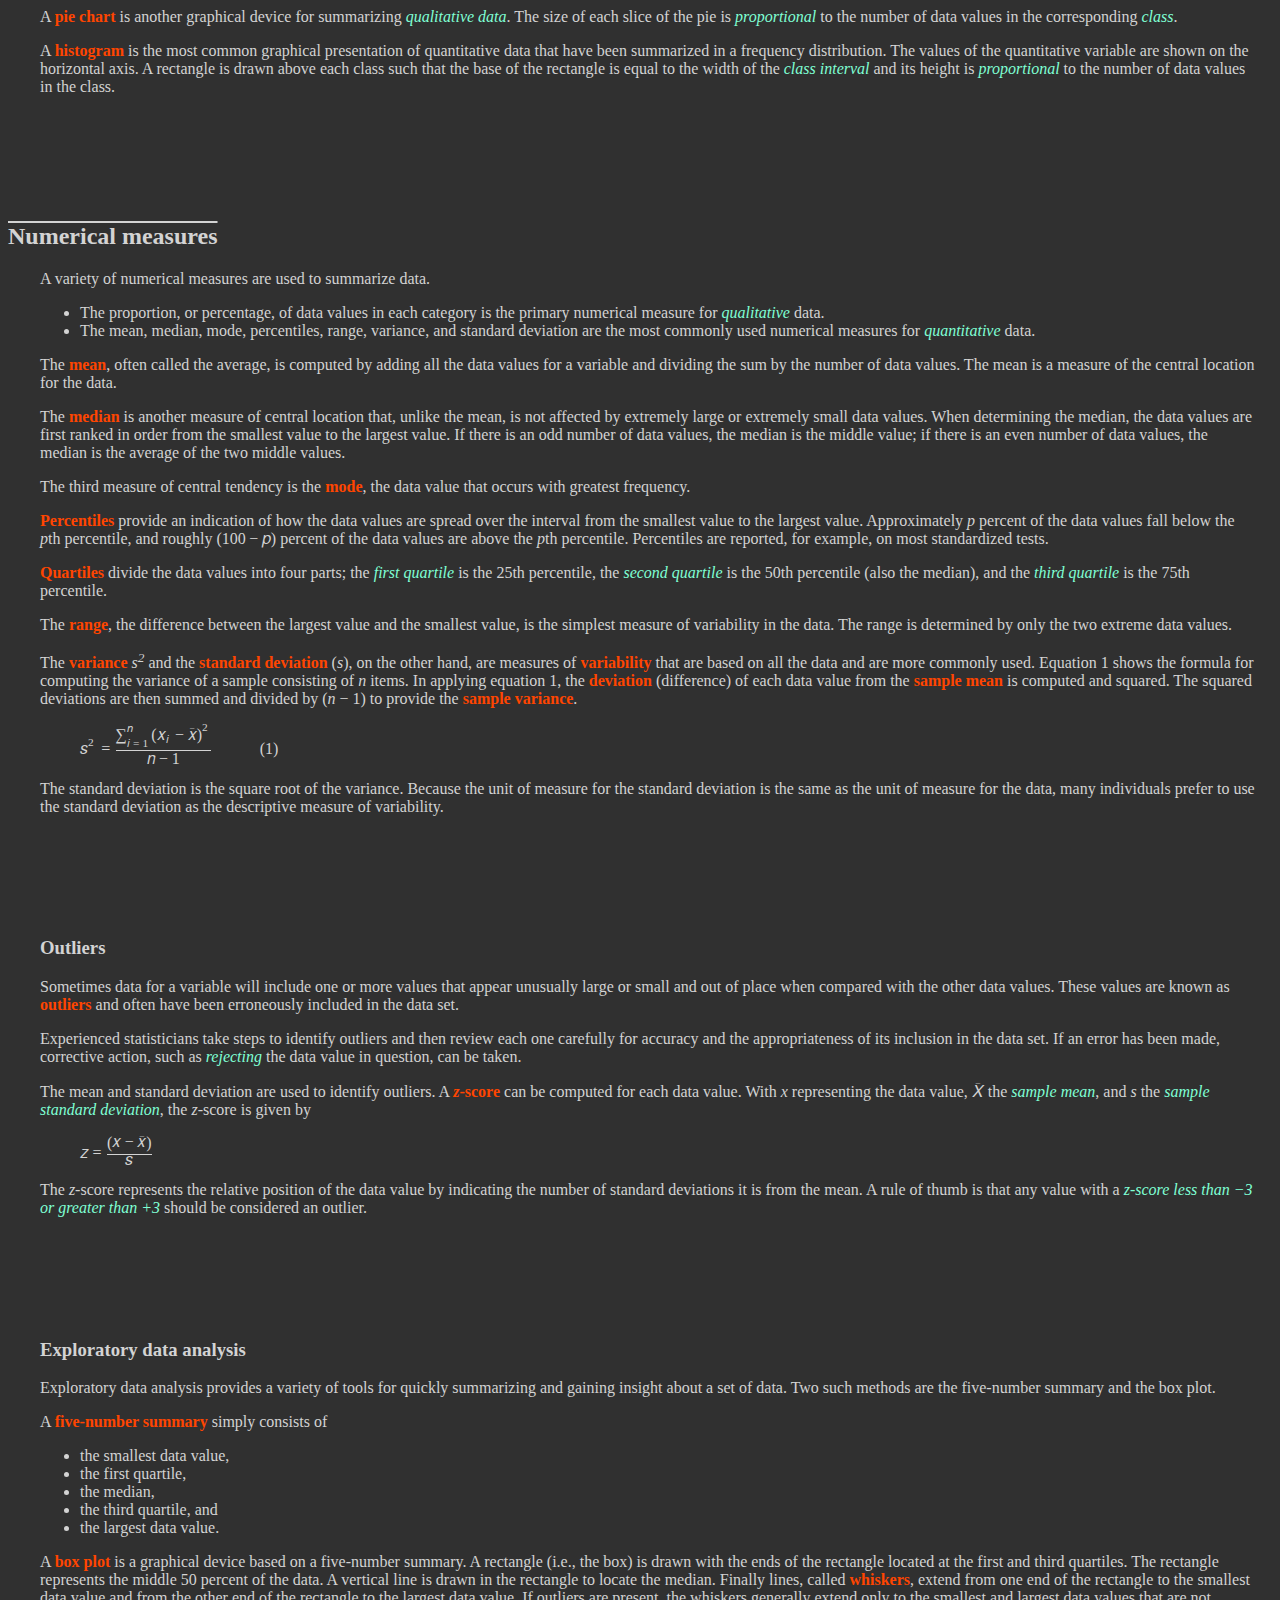
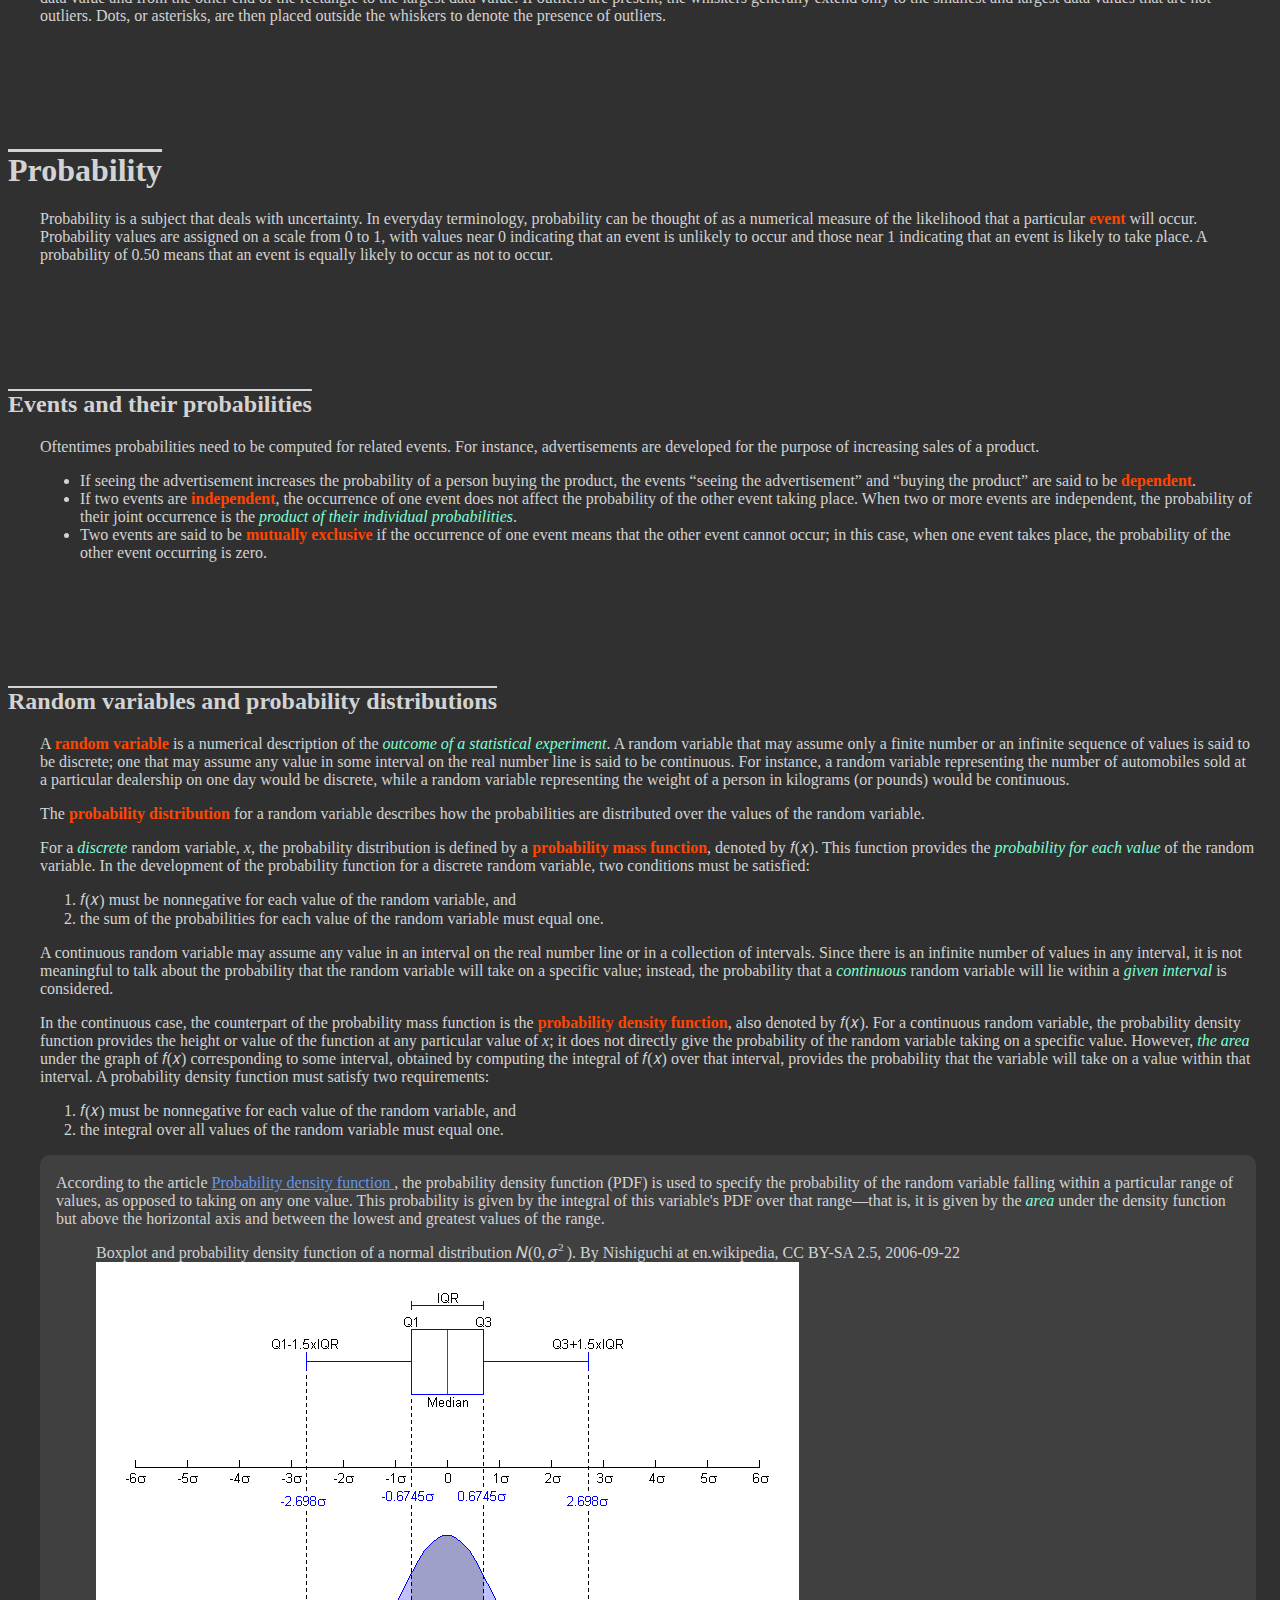
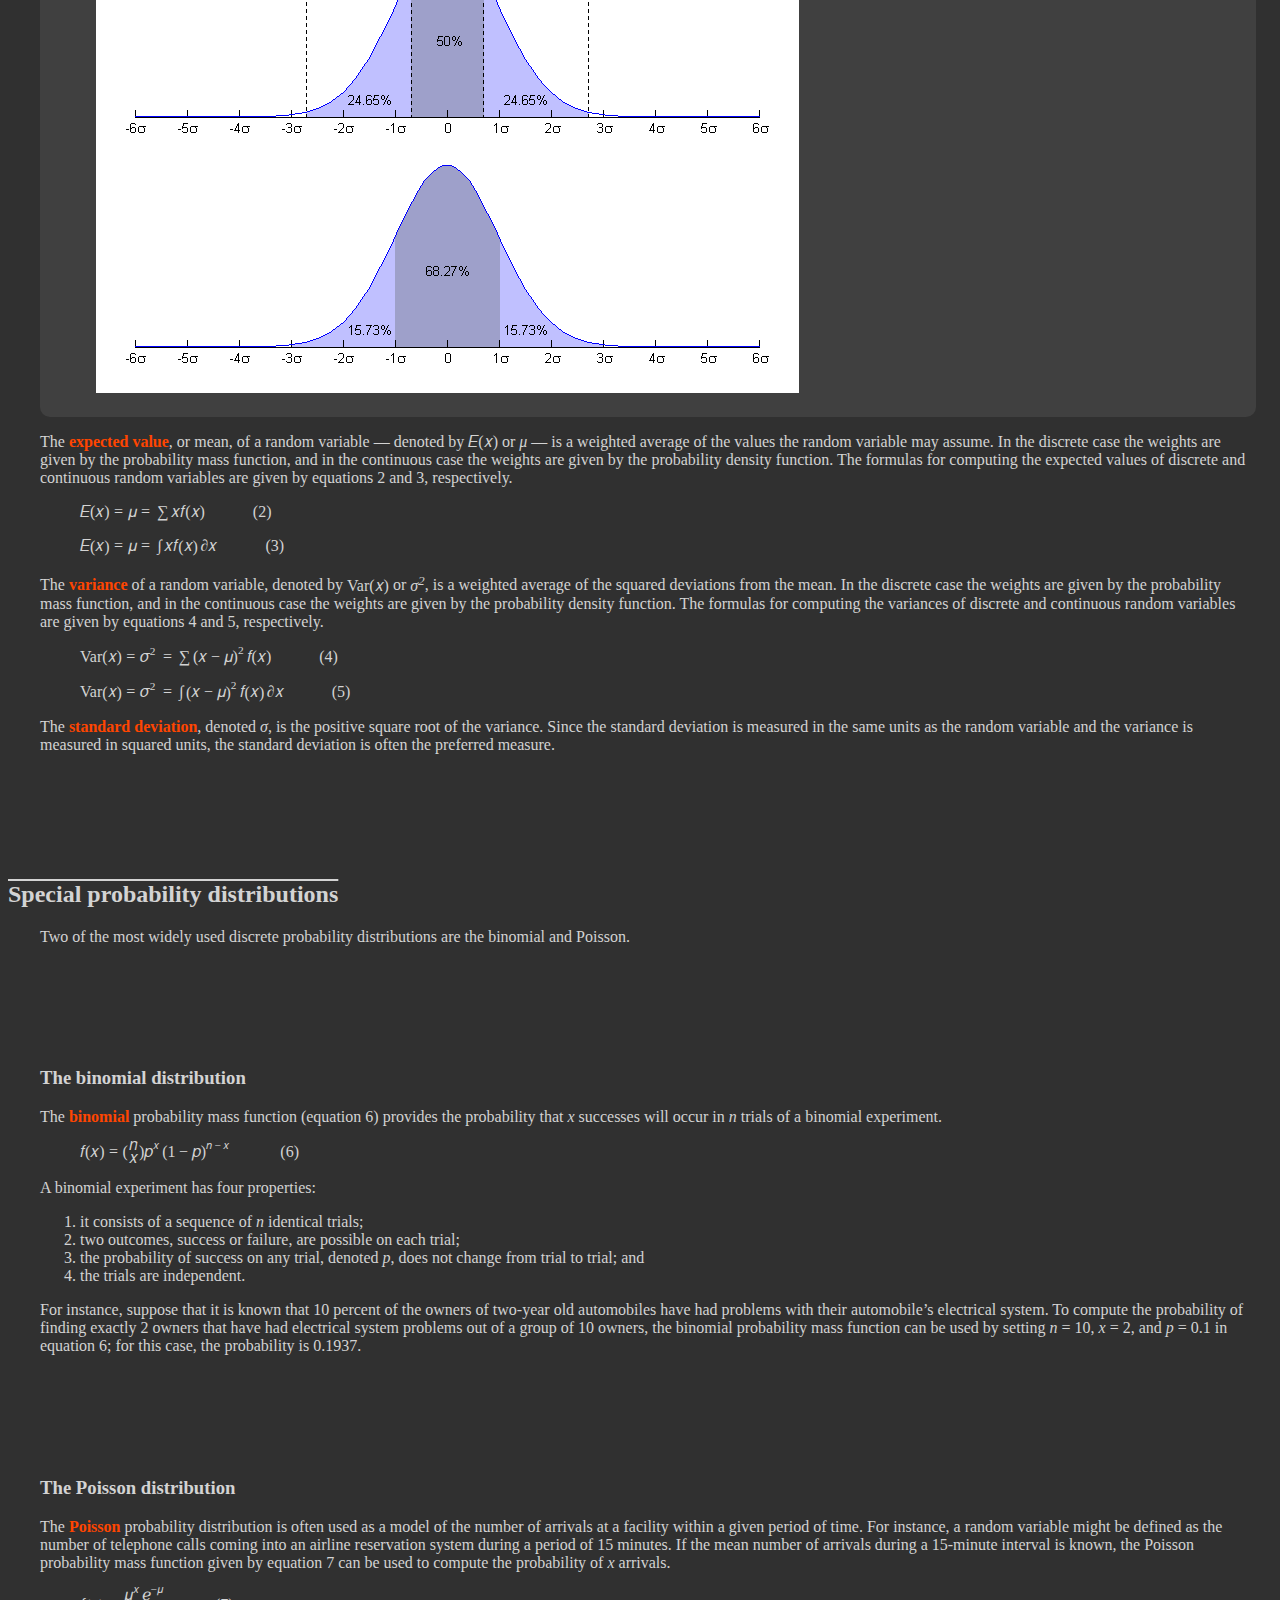
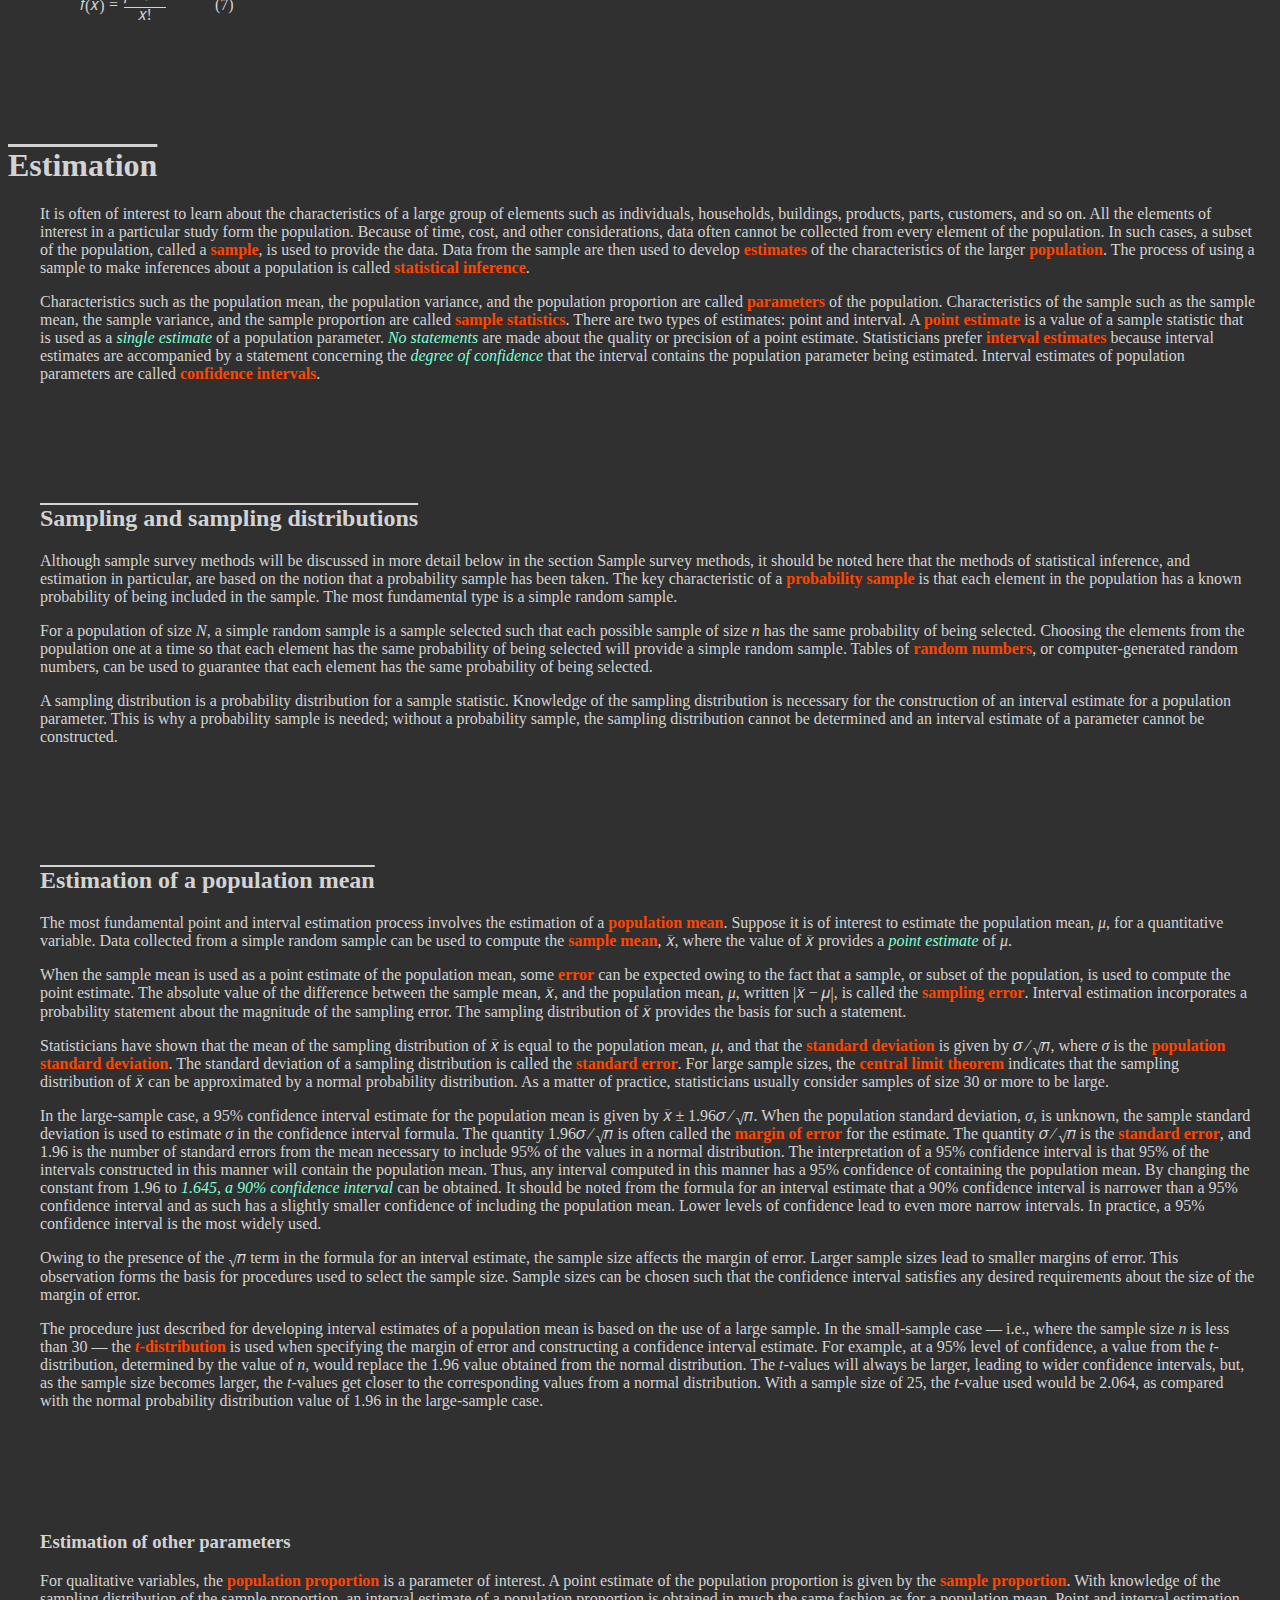
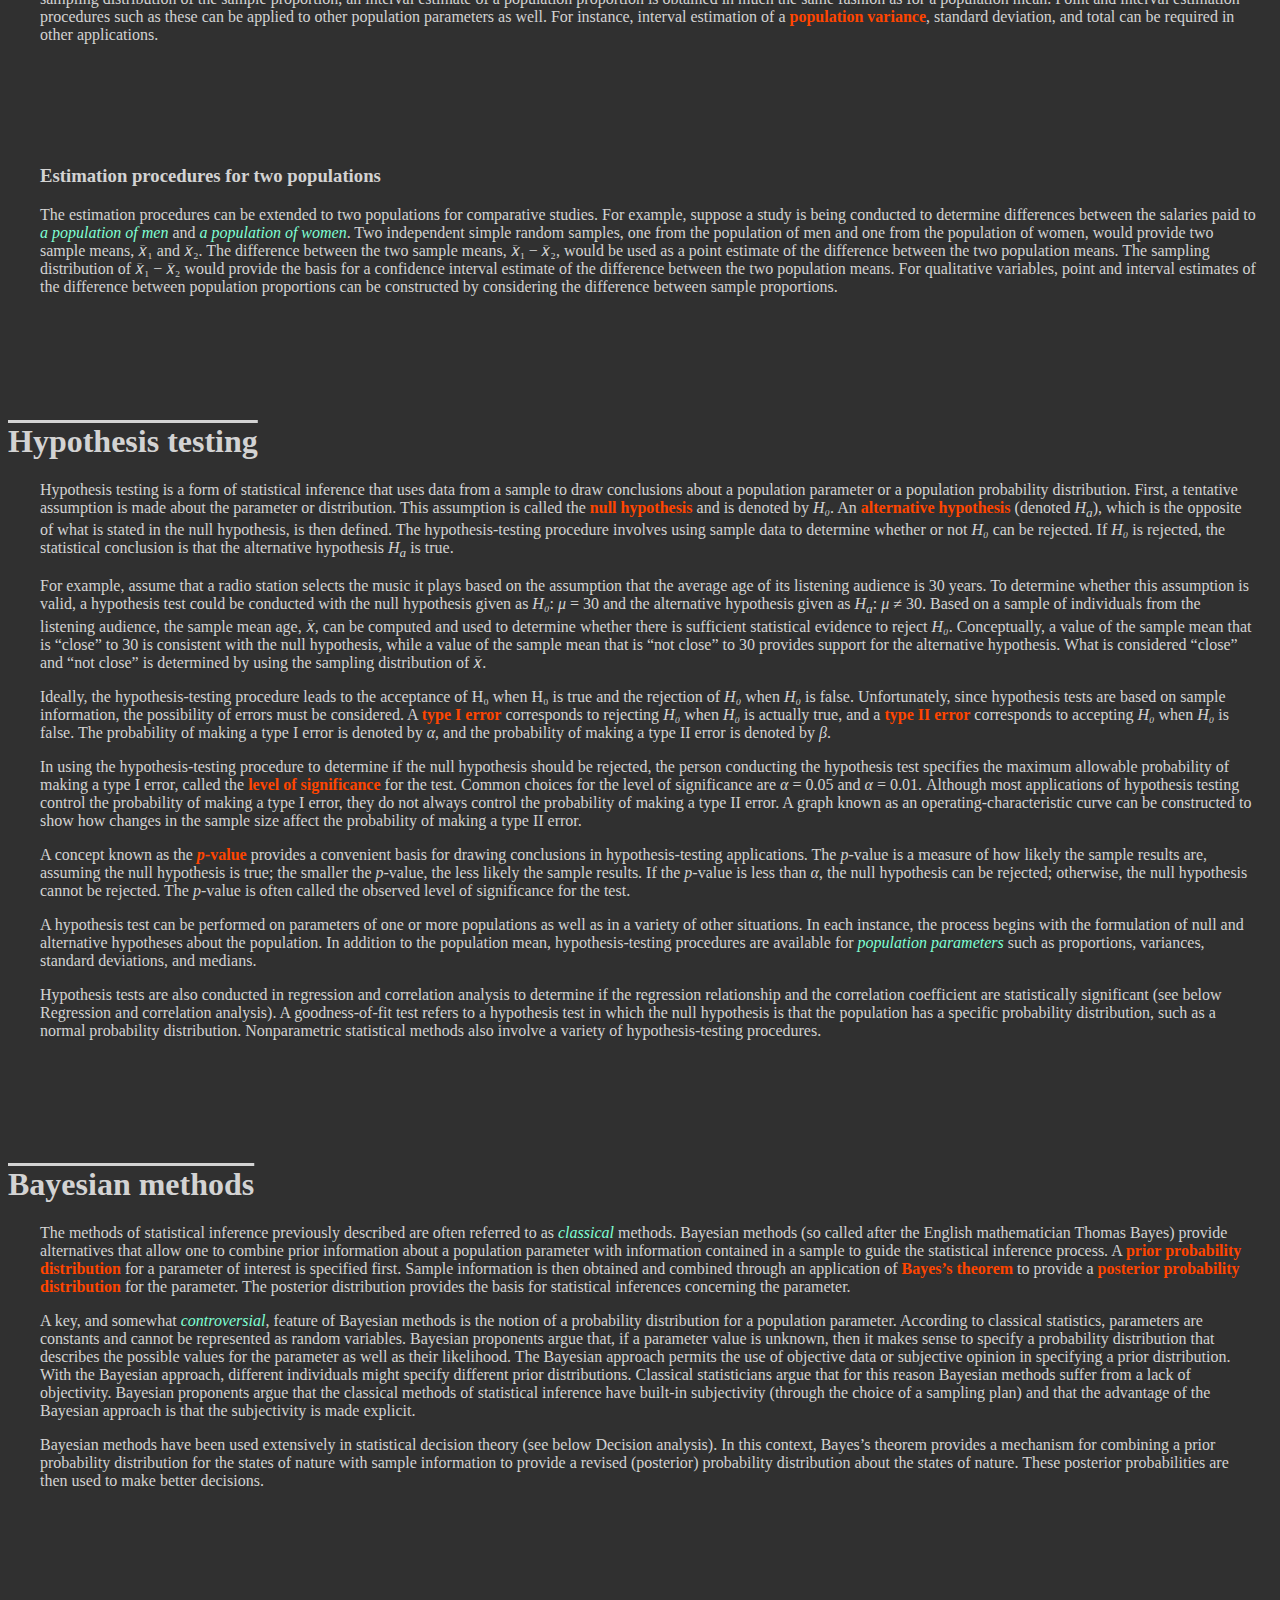
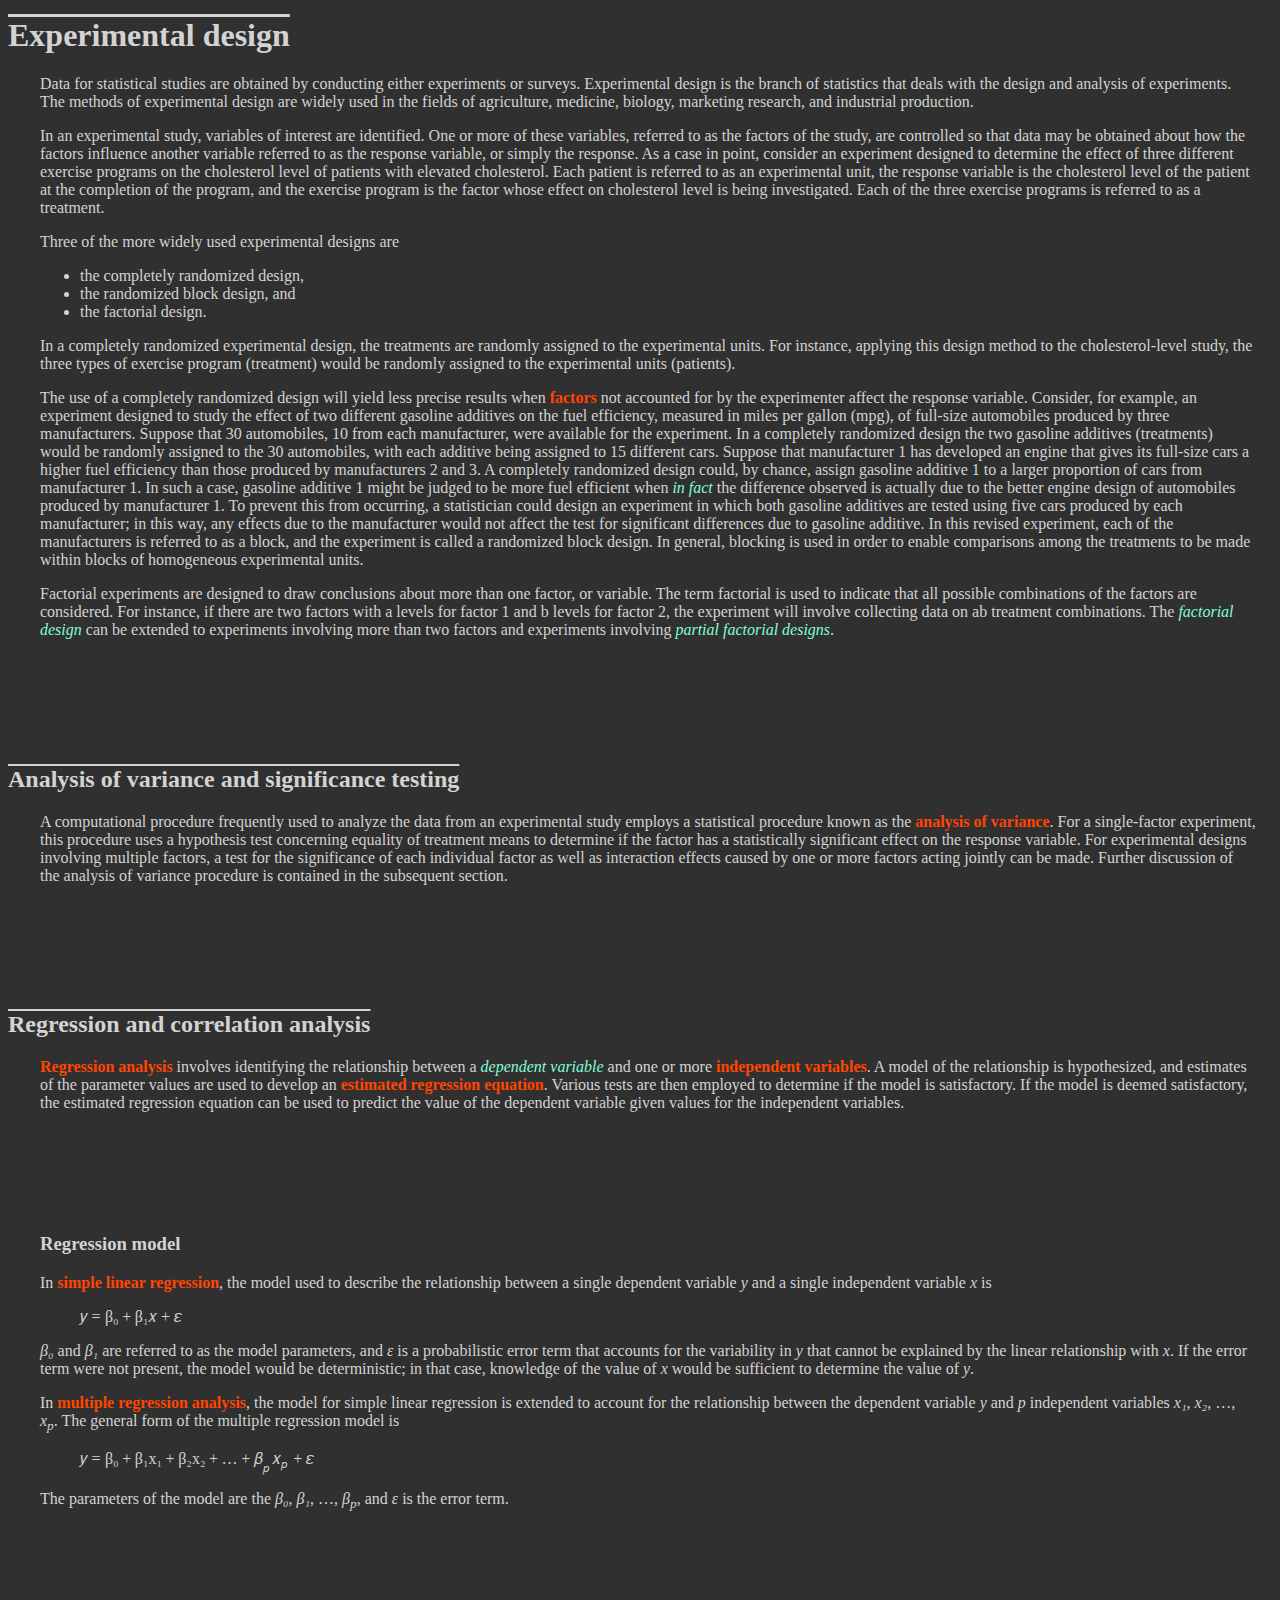
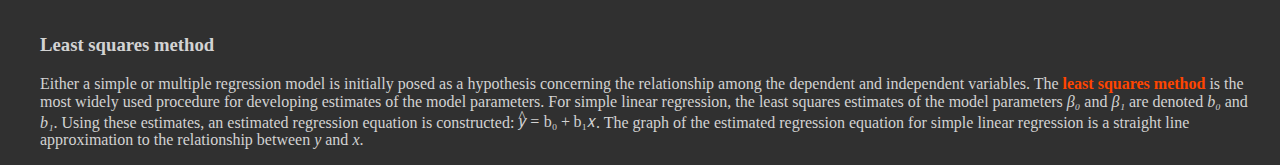
<file: stats-ml/britanica/statistics.html>
<!DOCTYPE html>
<html lang="ja">
<head>
    <title>Statistics by Brotanica</title>
    <link rel="stylesheet" href="../../style/dark.css" type="text/css">
    <link rel="stylesheet" href="../../style/indent.css" type="text/css">
</head>
<body>

<p>
    <strong>Reference</strong>:
    <a href="https://www.britannica.com/science/statistics">
        Statistics by Brotanica
    </a>
</p>

<!-- ******************************************************************** -->
<h1>Introduction</h1>
<section id="introduction" class="description">

<p>
<strong>Statistics</strong>, the science of collecting, analyzing, presenting, and interpreting data.
</p>
<p>
Data are the facts and figures that are collected, analyzed, and summarized for presentation and interpretation. Data may be classified as either quantitative or qualitative:
</p>
<ul>
    <li>
        quantitative data measure either how much or how many of something, and
    </li>
    <li>
        qualitative data provide labels, or names, for categories of like items.
    </li>
</ul>
<p>
For example, suppose that a particular study is interested in characteristics such as age, gender, marital status, and annual income for a sample of 100 individuals. These characteristics would be called the <strong>variables</strong> of the study, and data values for each of the variables would be associated with each individual. Thus, the data values of 28, male, single, and $30,000 would be recorded for a 28-year-old single male with an annual income of $30,000. With 100 individuals and 4 variables, the data set would have
    <math>
        <mrow>
            <mn>100</mn>
            <mo>&times;</mo>
            <mn>4</mn>
            <mo>&equals;</mo>
            <mn>400</mn>
        </mrow>
    </math>
items. In this example,
</p>
<ul>
    <li>
        age and annual income are <strong>quantitative variables</strong>; the corresponding data values indicate how many years and how much money for each individual.
    </li>
    <li>
        Gender and marital status are <strong>qualitative variables</strong>. The labels male and female provide the qualitative data for gender, and the labels single, married, divorced, and widowed indicate marital status.
    </li>
</ul>
<p>
Sample survey methods are used to collect data from observational studies, and experimental design methods are used to collect data from experimental studies. The area of descriptive statistics is concerned primarily with methods of presenting and interpreting data using graphs, tables, and numerical summaries. Whenever statisticians use data from a <strong>sample</strong>&mdash;i.e., a subset of the <strong>population</strong> &mdash; to make statements about a population, they are performing statistical inference. Estimation and hypothesis testing are procedures used to make statistical inferences. Fields such as health care, biology, chemistry, physics, education, engineering, business, and economics make extensive use of statistical inference.
</p>
<p>
Methods of <strong>probability</strong> were developed initially for the analysis of gambling games. Probability plays a key role in statistical inference; it is used to provide measures of the quality and precision of the inferences. Many of the methods of statistical inference are described in this article. Some of these methods are used primarily for single-variable studies, while others, such as regression and correlation analysis, are used to make inferences about relationships among two or more variables.
</p>

</section>

<!-- ******************************************************************** -->
<h1>Descriptive statistics</h1>
<section id="descriptive_statistics" class="description">

<p>
<strong>Descriptive statistics</strong> are tabular, graphical, and numerical <em>summaries of data</em>. The purpose of descriptive statistics is to facilitate the <em>presentation</em> and <em>interpretation</em> of data. Most of the statistical presentations appearing in newspapers and magazines are descriptive in nature.
</p>
<ul>
    <li>
        Univariate methods of descriptive statistics use data to enhance the understanding of a <em>single variable</em>;
    </li>
    <li>
        multivariate methods focus on using statistics to understand the relationships among <em>two or more variables</em>.
    </li>
</ul>
<p>
To illustrate methods of descriptive statistics, the previous example in which data were collected on the age, gender, marital status, and annual income of 100 individuals will be examined.
</p>

</section>

<!-- ******************************************************************** -->
<h2>Tabular methods</h2>
<section id="tabular_methods" class="description">

<p>
The most commonly used tabular summary of data for a single variable is a <strong>frequency distribution</strong>. A frequency distribution shows the number of data values in each of several nonoverlapping classes. Another tabular summary, called a <strong>relative frequency distribution</strong>, shows the fraction, or percentage, of data values in each class. The most common tabular summary of data for two variables is a cross tabulation, a two-variable analogue of a frequency distribution.
</p>
<p>
For a <em>qualitative</em> variable, a frequency distribution shows the number of data values in each qualitative <strong>category</strong>. For instance, the variable gender has two categories: male and female. Thus, a frequency distribution for gender would have two nonoverlapping classes to show the number of males and females. A relative frequency distribution for this variable would show the fraction of individuals that are male and the fraction of individuals that are female.
</p>
<p>
Constructing a frequency distribution for a <em>quantitative</em> variable requires more care in defining the <strong>classes</strong> and the division points between adjacent classes. For instance, if the age data of the example above ranged from 22 to 78 years, the following six nonoverlapping classes could be used: 20–29, 30–39, 40–49, 50–59, 60–69, and 70–79. A frequency distribution would show the number of data values in each of these classes, and a relative frequency distribution would show the fraction of data values in each.
</p>
<p>
A <strong>cross tabulation</strong> is a two-way table with the rows of the table representing the <em>classes of one variable</em> and the columns of the table representing the <em>classes of another variable</em>. To construct a cross tabulation using the variables gender and age, gender could be shown with two rows, male and female, and age could be shown with six columns corresponding to the age classes 20–29, 30–39, 40–49, 50–59, 60–69, and 70–79. The entry in each cell of the table would specify the number of data values with the gender given by the row heading and the age given by the column heading. Such a cross tabulation could be helpful in understanding the <em>relationship</em> between gender and age.
</p>

</section>

<!-- ******************************************************************** -->
<h2>Graphical methods</h2>
<section id="graphical_methods" class="description">

<p>
A <strong>bar graph</strong> is a graphical device for depicting qualitative data that have been summarized in a frequency distribution. Labels for <em>the categories of the qualitative variable</em> are shown on the horizontal axis of the graph. A bar above each label is constructed such that the height of each bar is <em>proportional</em> to the number of data values in the category.
</p>
<p>
A <strong>pie chart</strong> is another graphical device for summarizing <em>qualitative data</em>. The size of each slice of the pie is <em>proportional</em> to the number of data values in the corresponding <em>class</em>.
</p>
<p>
A <strong>histogram</strong> is the most common graphical presentation of quantitative data that have been summarized in a frequency distribution. The values of the quantitative variable are shown on the horizontal axis. A rectangle is drawn above each class such that the base of the rectangle is equal to the width of the <em>class interval</em> and its height is <em>proportional</em> to the number of data values in the class.
</p>

</section>

<!-- ******************************************************************** -->
<h2>Numerical measures</h2>
<section id="numerical_measures" class="description">

<p>
A variety of numerical measures are used to summarize data.
</p>
<ul>
    <li>
        The proportion, or percentage, of data values in each category is the primary numerical measure for <em>qualitative</em> data.
    </li>
    <li>
        The mean, median, mode, percentiles, range, variance, and standard deviation are the most commonly used numerical measures for <em>quantitative</em> data.
    </li>
</ul>
<p>
The <strong>mean</strong>, often called the average, is computed by adding all the data values for a variable and dividing the sum by the number of data values. The mean is a measure of the central location for the data.
</p>
<p>
The <strong>median</strong> is another measure of central location that, unlike the mean, is not affected by extremely large or extremely small data values. When determining the median, the data values are first ranked in order from the smallest value to the largest value. If there is an odd number of data values, the median is the middle value; if there is an even number of data values, the median is the average of the two middle values.
</p>
<p>
The third measure of central tendency is the <strong>mode</strong>, the data value that occurs with greatest frequency.
</p>
<p>
<strong>Percentiles</strong> provide an indication of how the data values are spread over the interval from the smallest value to the largest value. Approximately <var>p</var> percent of the data values fall below the <var>p</var>th percentile, and roughly
    <math>
        <mrow>
            <mo fence="true">&lpar;</mo>
            <mn>100</mn>
            <mo>&minus;</mo>
            <mi>p</mi>
            <mo fence="true">&rpar;</mo>
        </mrow>
    </math>
percent of the data values are above the <var>p</var>th percentile. Percentiles are reported, for example, on most standardized tests.
</p>
<p>
<strong>Quartiles</strong> divide the data values into four parts;
the <em>first quartile</em> is the 25th percentile,
the <em>second quartile</em> is the 50th percentile (also the median), and
the <em>third quartile</em> is the 75th percentile.
</p>
<p>
The <strong>range</strong>, the difference between the largest value and the smallest value, is the simplest measure of variability in the data. The range is determined by only the two extreme data values.
</p>
<p>
The <strong>variance</strong> <var>s<sup>2</sup></var> and the <strong>standard deviation</strong> (<var>s</var>), on the other hand, are measures of <strong>variability</strong> that are based on all the data and are more commonly used. Equation 1 shows the formula for computing the variance of a sample consisting of <var>n</var> items. In applying equation 1, the <strong>deviation</strong> (difference) of each data value from the <strong>sample mean</strong> is computed and squared. The squared deviations are then summed and divided by (<var>n</var> &minus; 1) to provide the <strong>sample variance</strong>.
</p>
<figure>
    <math displaystyle="true">
        <mrow>
            <msup>
                <mi>s</mi>
                <mn>2</mn>
            </msup>
        </mrow>
        <mo>&equals;</mo>
        <mrow>
            <mfrac>
                <mrow>
                    <msubsup>
                        <mi>&sum;</mi>
                        <mrow>
                            <mi>i</mi>
                            <mo>&equals;</mo>
                            <mn>1</mn>
                        </mrow>
                        <mi>n</mi>
                    </msubsup>
                    <mo>&ApplyFunction;</mo>
                    <msup>
                        <mrow>
                            <mo fence="true">&lpar;</mo>
                            <msub>
                                <mi>x</mi>
                                <mi>i</mi>
                            </msub>
                            <mo>&minus;</mo>
                            <mover>
                                <mi>x</mi>
                                <mo>&OverBar;</mo>
                            </mover>
                            <mo fence="true">&rpar;</mo>
                        </mrow>
                        <mn>2</mn>
                    </msup>
                </mrow>
                <mrow>
                    <mi>n</mi>
                    <mo>&minus;</mo>
                    <mn>1</mn>
                </mrow>
            </mfrac>
        </mrow>
        <mrow>
            <mspace width="3em"/>
            <mtext>(1)</mtext>
        </mrow>
    </math>
</figure>
<p>
The standard deviation is the square root of the variance. Because the unit of measure for the standard deviation is the same as the unit of measure for the data, many individuals prefer to use the standard deviation as the descriptive measure of variability.
</p>

<h3>Outliers</h3>
<p>
Sometimes data for a variable will include one or more values that appear unusually large or small and out of place when compared with the other data values. These values are known as <strong>outliers</strong> and often have been erroneously included in the data set.
</p>
<p>
Experienced statisticians take steps to identify outliers and then review each one carefully for accuracy and the appropriateness of its inclusion in the data set. If an error has been made, corrective action, such as <em>rejecting</em> the data value in question, can be taken.
</p>
<p>
The mean and standard deviation are used to identify outliers. A <strong><var>z</var>-score</strong> can be computed for each data value. With <var>x</var> representing the data value,
    <math>
        <mover>
            <mi>X</mi>
            <mo>&OverBar;</mo>
        </mover>
    </math>
the <em>sample mean</em>, and <var>s</var> the <em>sample standard deviation</em>, the <var>z</var>-score is given by
</p>
<figure>
    <math displaystyle="true">
        <mrow>
            <mi>z</mi>
            <mo>&equals;</mo>
            <mfrac>
                <mrow>
                    <mo fence="true">&lpar;</mo>
                    <mi>x</mi>
                    <mo>&minus;</mo>
                    <mover>
                        <mi>x</mi>
                        <mo>&OverBar;</mo>
                    </mover>
                    <mo fence="true">&rpar;</mo>
                </mrow>
                <mi>s</mi>
            </mfrac>
        </mrow>
    </math>
</figure>
<p>
The <var>z</var>-score represents the relative position of the data value by indicating the number of standard deviations it is from the mean. A rule of thumb is that any value with a <em><var>z</var>-score less than −3 or greater than +3</em> should be considered an outlier.
</p>

<h3>Exploratory data analysis</h3>
<p>
Exploratory data analysis provides a variety of tools for quickly summarizing and gaining insight about a set of data. Two such methods are the five-number summary and the box plot.
</p>
<p>
A <strong>five-number summary</strong> simply consists of
<ul>
    <li>the smallest data value,</li>
    <li>the first quartile,</li>
    <li>the median,</li>
    <li>the third quartile, and</li>
    <li>the largest data value.</li>
</ul>
</p>
<p>
A <strong>box plot</strong> is a graphical device based on a five-number summary. A rectangle (i.e., the box) is drawn with the ends of the rectangle located at the first and third quartiles. The rectangle represents the middle 50 percent of the data. A vertical line is drawn in the rectangle to locate the median. Finally lines, called <strong>whiskers</strong>, extend from one end of the rectangle to the smallest data value and from the other end of the rectangle to the largest data value. If outliers are present, the whiskers generally extend only to the smallest and largest data values that are not outliers. Dots, or asterisks, are then placed outside the whiskers to denote the presence of outliers.
</p>

</section>

<!-- ******************************************************************** -->
<h1>Probability</h1>
<section id="probability" class="description">

<p>
Probability is a subject that deals with uncertainty. In everyday terminology, probability can be thought of as a numerical measure of the likelihood that a particular <strong>event</strong> will occur. Probability values are assigned on a scale from 0 to 1, with values near 0 indicating that an event is unlikely to occur and those near 1 indicating that an event is likely to take place. A probability of 0.50 means that an event is equally likely to occur as not to occur.
</p>

</section>

<!-- ******************************************************************** -->
<h2>Events and their probabilities</h2>
<section id="events_probabilities" class="description">

<p>
Oftentimes probabilities need to be computed for related events. For instance, advertisements are developed for the purpose of increasing sales of a product.
</p>
<ul>
    <li>
        If seeing the advertisement increases the probability of a person buying the product, the events “seeing the advertisement” and “buying the product” are said to be <strong>dependent</strong>.
    </li>
    <li>
        If two events are <strong>independent</strong>, the occurrence of one event does not affect the probability of the other event taking place. When two or more events are independent, the probability of their joint occurrence is the <em>product of their individual probabilities</em>.
    </li>
    <li>
        Two events are said to be <strong>mutually exclusive</strong> if the occurrence of one event means that the other event cannot occur; in this case, when one event takes place, the probability of the other event occurring is zero.
    </li>
</ul>

</section>

<!-- ******************************************************************** -->
<h2>Random variables and probability distributions</h2>
<section id="probability_distributions" class="description">

<p>
A <strong>random variable</strong> is a numerical description of the <em>outcome of a statistical experiment</em>. A random variable that may assume only a finite number or an infinite sequence of values is said to be discrete; one that may assume any value in some interval on the real number line is said to be continuous. For instance, a random variable representing the number of automobiles sold at a particular dealership on one day would be discrete, while a random variable representing the weight of a person in kilograms (or pounds) would be continuous.
</p>
<p>
The <strong>probability distribution</strong> for a random variable describes how the probabilities are distributed over the values of the random variable.
</p>
<p>
For a <em>discrete</em> random variable, <var>x</var>, the probability distribution is defined by a <strong>probability mass function</strong>, denoted by
    <math>
        <mi>f</mi>
        <mo>&ApplyFunction;</mo>
        <mo fence="true">&lpar;</mo>
        <mi>x</mi>
        <mo fence="true">&rpar;</mo>
    </math>.
This function provides the <em>probability for each value</em> of the random variable. In the development of the probability function for a discrete random variable, two conditions must be satisfied:
</p>
<ol>
    <li>
        <math>
            <mi>f</mi>
            <mo>&ApplyFunction;</mo>
            <mo fence="true">&lpar;</mo>
            <mi>x</mi>
            <mo fence="true">&rpar;</mo>
        </math>
        must be nonnegative for each value of the random variable, and
    </li>
    <li>
        the sum of the probabilities for each value of the random variable must equal one.
    </li>
</ol>
<p>
A continuous random variable may assume any value in an interval on the real number line or in a collection of intervals. Since there is an infinite number of values in any interval, it is not meaningful to talk about the probability that the random variable will take on a specific value; instead, the probability that a <em>continuous</em> random variable will lie within a <em>given interval</em> is considered.
</p>
<p>
In the continuous case, the counterpart of the probability mass function is the <strong>probability density function</strong>, also denoted by
    <math>
        <mi>f</mi>
        <mo>&ApplyFunction;</mo>
        <mo fence="true">&lpar;</mo>
        <mi>x</mi>
        <mo fence="true">&rpar;</mo>
    </math>.
For a continuous random variable, the probability density function provides the height or value of the function at any particular value of <var>x</var>; it does not directly give the probability of the random variable taking on a specific value. However, <em>the area</em> under the graph of
    <math>
        <mi>f</mi>
        <mo>&ApplyFunction;</mo>
        <mo fence="true">&lpar;</mo>
        <mi>x</mi>
        <mo fence="true">&rpar;</mo>
    </math>
corresponding to some interval, obtained by computing the integral of
    <math>
        <mi>f</mi>
        <mo>&ApplyFunction;</mo>
        <mo fence="true">&lpar;</mo>
        <mi>x</mi>
        <mo fence="true">&rpar;</mo>
    </math>
over that interval, provides the probability that the variable will take on a value within that interval. A probability density function must satisfy two requirements:
</p>
<ol>
    <li>
        <math>
            <mi>f</mi>
            <mo>&ApplyFunction;</mo>
            <mo fence="true">&lpar;</mo>
            <mi>x</mi>
            <mo fence="true">&rpar;</mo>
        </math>
        must be nonnegative for each value of the random variable, and
    </li>
    <li>
        the integral over all values of the random variable must equal one.
    </li>
</ol>

<aside class="wrapup">
<p>
According to the article
    <a href="https://en.wikipedia.org/wiki/Probability_density_function">
        Probability density function
    </a>,
the probability density function (PDF) is used to specify the probability of the random variable falling within a particular range of values, as opposed to taking on any one value. This probability is given by the integral of this variable's PDF over that range&mdash;that is, it is given by the <em>area</em> under the density function but above the horizontal axis and between the lowest and greatest values of the range.
</p>
<figure>
    <figcaption>
        Boxplot and probability density function of a normal distribution
        <math>
            <mi>N</mi>
            <mo>&ApplyFunction;</mo>
            <mo fence="true">&lpar;</mo>
            <mn>0</mn>
            <mo separator="true">&comma;</mo>
            <msup>
                <mi>&sigma;</mi>
                <mn>2</mn>
            </msup>
            <mo fence="true">&rpar;</mo>
        </math>.
        By Nishiguchi at en.wikipedia, CC BY-SA 2.5, 2006-09-22
    </figcaption>
    <img src="Boxplot_vs_PDF.png" alt="Boxplot and probability density function of a normal distribution">
</figure>
</aside>

<p>
The <strong>expected value</strong>, or mean, of a random variable &mdash; denoted by
    <math>
        <mi>E</mi>
        <mo>&ApplyFunction;</mo>
        <mo fence="true">&lpar;</mo>
        <mi>x</mi>
        <mo fence="true">&rpar;</mo>
    </math>
or <var>&mu;</var> &mdash; is a weighted average of the values the random variable may assume. In the discrete case the weights are given by the probability mass function, and in the continuous case the weights are given by the probability density function. The formulas for computing the expected values of discrete and continuous random variables are given by equations 2 and 3, respectively.
</p>
<figure>
    <math>
        <mrow>
            <mi>E</mi>
            <mo>&ApplyFunction;</mo>
            <mo fence="true">&lpar;</mo>
            <mi>x</mi>
            <mo fence="true">&rpar;</mo>
        </mrow>
        <mo>&equals;</mo>
        <mi>&mu;</mi>
        <mo>&equals;</mo>
        <mrow>
            <mo>&sum;</mo>
            <mo>&ApplyFunction;</mo>
            <mrow>
                <mi>x</mi>
                <mo>&InvisibleTimes;</mo>
                <mrow>
                    <mi>f</mi>
                    <mo>&ApplyFunction;</mo>
                    <mo fence="true">&lpar;</mo>
                    <mi>x</mi>
                    <mo fence="true">&rpar;</mo>
                </mrow>
            </mrow>
        </mrow>
        <mrow>
            <mspace width="3em"/>
            <mtext>(2)</mtext>
        </mrow>
    </math>
</figure>
<figure>
    <math>
        <mrow>
            <mi>E</mi>
            <mo>&ApplyFunction;</mo>
            <mo fence="true">&lpar;</mo>
            <mi>x</mi>
            <mo fence="true">&rpar;</mo>
        </mrow>
        <mo>&equals;</mo>
        <mi>&mu;</mi>
        <mo>&equals;</mo>
        <mrow>
            <mo>&Integral;</mo>
            <mo>&ApplyFunction;</mo>
            <mrow>
                <mi>x</mi>
                <mo>&InvisibleTimes;</mo>
                <mrow>
                    <mi>f</mi>
                    <mo>&ApplyFunction;</mo>
                    <mo fence="true">&lpar;</mo>
                    <mi>x</mi>
                    <mo fence="true">&rpar;</mo>
                </mrow>
                <mo>&InvisibleTimes;</mo>
                <mrow>
                    <mo>&PartialD;</mo>
                    <mi>x</mi>
                </mrow>
            </mrow>
        </mrow>
        <mrow>
            <mspace width="3em"/>
            <mtext>(3)</mtext>
        </mrow>
    </math>
</figure>
<p>
The <strong>variance</strong> of a random variable, denoted by
    <math>
        <mi>Var</mi>
        <mo>&ApplyFunction;</mo>
        <mo fence="true">&lpar;</mo>
        <mi>x</mi>
        <mo fence="true">&rpar;</mo>
    </math>
or <var>&sigma;<sup>2</sup></var>, is a weighted average of the squared deviations from the mean. In the discrete case the weights are given by the probability mass function, and in the continuous case the weights are given by the probability density function. The formulas for computing the variances of discrete and continuous random variables are given by equations 4 and 5, respectively.
</p>
<figure>
    <math>
        <mrow>
            <mi>Var</mi>
            <mo>&ApplyFunction;</mo>
            <mo fence="true">&lpar;</mo>
            <mi>x</mi>
            <mo fence="true">&rpar;</mo>
        </mrow>
        <mo>&equals;</mo>
        <msup>
            <mi>&sigma;</mi>
            <mn>2</mn>
        </msup>
        <mo>&equals;</mo>
        <mrow>
            <mo>&sum;</mo>
            <mo>&ApplyFunction;</mo>
            <mrow>
                <msup>
                    <mrow>
                        <mo fence="true">&lpar;</mo>
                        <mi>x</mi>
                        <mo>&minus;</mo>
                        <mi>&mu;</mi>
                        <mo fence="true">&rpar;</mo>
                    </mrow>
                    <mn>2</mn>
                </msup>
                <mo>&InvisibleTimes;</mo>
                <mrow>
                    <mi>f</mi>
                    <mo>&ApplyFunction;</mo>
                    <mo fence="true">&lpar;</mo>
                    <mi>x</mi>
                    <mo fence="true">&rpar;</mo>
                </mrow>
            </mrow>
        </mrow>
        <mrow>
            <mspace width="3em"/>
            <mtext>(4)</mtext>
        </mrow>
    </math>
</figure>
<figure>
    <math>
        <mrow>
            <mi>Var</mi>
            <mo>&ApplyFunction;</mo>
            <mo fence="true">&lpar;</mo>
            <mi>x</mi>
            <mo fence="true">&rpar;</mo>
        </mrow>
        <mo>&equals;</mo>
        <msup>
            <mi>&sigma;</mi>
            <mn>2</mn>
        </msup>
        <mo>&equals;</mo>
        <mrow>
            <mo>&Integral;</mo>
            <mo>&ApplyFunction;</mo>
            <mrow>
                <msup>
                    <mrow>
                        <mo fence="true">&lpar;</mo>
                        <mi>x</mi>
                        <mo>&minus;</mo>
                        <mi>&mu;</mi>
                        <mo fence="true">&rpar;</mo>
                    </mrow>
                    <mn>2</mn>
                </msup>
                <mo>&InvisibleTimes;</mo>
                <mrow>
                    <mi>f</mi>
                    <mo>&ApplyFunction;</mo>
                    <mo fence="true">&lpar;</mo>
                    <mi>x</mi>
                    <mo fence="true">&rpar;</mo>
                </mrow>
                <mo>&InvisibleTimes;</mo>
                <mrow>
                    <mo>&PartialD;</mo>
                    <mi>x</mi>
                </mrow>
            </mrow>
        </mrow>
        <mrow>
            <mspace width="3em"/>
            <mtext>(5)</mtext>
        </mrow>
    </math>
</figure>
<p>
The <strong>standard deviation</strong>, denoted <var>&sigma;</var>, is the positive square root of the variance. Since the standard deviation is measured in the same units as the random variable and the variance is measured in squared units, the standard deviation is often the preferred measure.
</p>

</section>

<!-- ******************************************************************** -->
<h2>Special probability distributions</h2>
<section id="special_probability_distributions" class="description">

<p>
Two of the most widely used discrete probability distributions are the binomial and Poisson.
</p>

<h3>The binomial distribution</h3>
<p>
The <strong>binomial</strong> probability mass function (equation 6) provides the probability that <var>x</var> successes will occur in <var>n</var> trials of a binomial experiment.
</p>
<figure>
    <math displaystyle="true">
        <mrow>
            <mi>f</mi>
            <mo>&ApplyFunction;</mo>
            <mo fence="true">&lpar;</mo>
            <mi>x</mi>
            <mo fence="true">&rpar;</mo>
        </mrow>
        <mo>&equals;</mo>
        <mrow>
            <mo fence="true">&lpar;</mo>
            <mfrac linethickness="0">
                <mi>n</mi>
                <mi>x</mi>
            </mfrac>
            <mo fence="true">&rpar;</mo>
            <mo>&InvisibleTimes;</mo>
            <msup>
                <mi>p</mi>
                <mi>x</mi>
            </msup>
            <mo>&InvisibleTimes;</mo>
            <msup>
                <mrow>
                    <mo fence="true">&lpar;</mo>
                    <mn>1</mn>
                    <mo>&minus;</mo>
                    <mi>p</mi>
                    <mo fence="true">&rpar;</mo>
                </mrow>
                <mrow>
                    <mi>n</mi>
                    <mo>&minus;</mo>
                    <mi>x</mi>
                </mrow>
            </msup>
        </mrow>
        <mrow>
            <mspace width="3em"/>
            <mtext>(6)</mtext>
        </mrow>
    </math>
</figure>
<p>
A binomial experiment has four properties:
</p>
<ol>
    <li>
        it consists of a sequence of <var>n</var> identical trials;
    </li>
    <li>
        two outcomes, success or failure, are possible on each trial;
    </li>
    <li>
        the probability of success on any trial, denoted <var>p</var>, does not change from trial to trial; and
    </li>
    <li>
        the trials are independent.
    </li>
</ol>
<p>
For instance, suppose that it is known that 10 percent of the owners of two-year old automobiles have had problems with their automobile’s electrical system. To compute the probability of finding exactly 2 owners that have had electrical system problems out of a group of 10 owners, the binomial probability mass function can be used by setting <var>n</var> = 10, <var>x</var> = 2, and <var>p</var> = 0.1 in equation 6; for this case, the probability is 0.1937.
</p>

<h3>The Poisson distribution</h3>
<p>
The <strong>Poisson</strong> probability distribution is often used as a model of the number of arrivals at a facility within a given period of time. For instance, a random variable might be defined as the number of telephone calls coming into an airline reservation system during a period of 15 minutes. If the mean number of arrivals during a 15-minute interval is known, the Poisson probability mass function given by equation 7 can be used to compute the probability of <var>x</var> arrivals.
</p>
<figure>
    <math displaystyle="true">
        <mi>f</mi>
        <mo>&ApplyFunction;</mo>
        <mo fence="true">&lpar;</mo>
        <mi>x</mi>
        <mo fence="true">&rpar;</mo>
        <mo>&equals;</mo>
        <mrow>
            <mfrac>
                <mrow>
                    <msup>
                        <mi>&mu;</mi>
                        <mi>x</mi>
                    </msup>
                    <mo>&InvisibleTimes;</mo>
                    <msup>
                        <mi>&escr;</mi>
                        <mrow>
                            <mo>&minus;</mo>
                            <mi>&mu;</mi>
                        </mrow>
                    </msup>
                </mrow>
                <mrow>
                    <mi>x</mi>
                    <mo>&excl;</mo>
                </mrow>
            </mfrac>
        </mrow>
        <mrow>
            <mspace width="3em"/>
            <mtext>(7)</mtext>
        </mrow>
    </math>
</figure>

</section>

<!-- ******************************************************************** -->
<h1>Estimation</h1>
<section id="estimation" class="description">

<p>
It is often of interest to learn about the characteristics of a large group of elements such as individuals, households, buildings, products, parts, customers, and so on. All the elements of interest in a particular study form the population. Because of time, cost, and other considerations, data often cannot be collected from every element of the population. In such cases, a subset of the population, called a <strong>sample</strong>, is used to provide the data. Data from the sample are then used to develop <strong>estimates</strong> of the characteristics of the larger <strong>population</strong>. The process of using a sample to make inferences about a population is called <strong>statistical inference</strong>.
</p>
<p>
Characteristics such as the population mean, the population variance, and the population proportion are called <strong>parameters</strong> of the population. Characteristics of the sample such as the sample mean, the sample variance, and the sample proportion are called <strong>sample statistics</strong>. There are two types of estimates: point and interval. A <strong>point estimate</strong> is a value of a sample statistic that is used as a <em>single estimate</em> of a population parameter. <em>No statements</em> are made about the quality or precision of a point estimate. Statisticians prefer <strong>interval estimates</strong> because interval estimates are accompanied by a statement concerning the <em>degree of confidence</em> that the interval contains the population parameter being estimated. Interval estimates of population parameters are called <strong>confidence intervals</strong>.
</p>

<!-- ******************************************************************** -->
<h2>Sampling and sampling distributions</h2>
<p>
Although sample survey methods will be discussed in more detail below in the section Sample survey methods, it should be noted here that the methods of statistical inference, and estimation in particular, are based on the notion that a probability sample has been taken. The key characteristic of a <strong>probability sample</strong> is that each element in the population has a known probability of being included in the sample. The most fundamental type is a simple random sample.
</p>
<p>
For a population of size <var>N</var>, a simple random sample is a sample selected such that each possible sample of size <var>n</var> has the same probability of being selected. Choosing the elements from the population one at a time so that each element has the same probability of being selected will provide a simple random sample. Tables of <strong>random numbers</strong>, or computer-generated random numbers, can be used to guarantee that each element has the same probability of being selected.
</p>
<p>
A sampling distribution is a probability distribution for a sample statistic. Knowledge of the sampling distribution is necessary for the construction of an interval estimate for a population parameter. This is why a probability sample is needed; without a probability sample, the sampling distribution cannot be determined and an interval estimate of a parameter cannot be constructed.
</p>

<h2>Estimation of a population mean</h2>
<p>
The most fundamental point and interval estimation process involves the estimation of a <strong>population mean</strong>. Suppose it is of interest to estimate the population mean, <var>&mu;</var>, for a quantitative variable. Data collected from a simple random sample can be used to compute the <strong>sample mean</strong>,
    <math>
        <mover>
            <mi>x</mi>
            <mo>&OverBar;</mo>
        </mover>
    </math>,
where the value of
    <math>
        <mover>
            <mi>x</mi>
            <mo>&OverBar;</mo>
        </mover>
    </math>
provides a <em>point estimate</em> of <var>&mu;</var>.
</p>
<p>
When the sample mean is used as a point estimate of the population mean, some <strong>error</strong> can be expected owing to the fact that a sample, or subset of the population, is used to compute the point estimate. The absolute value of the difference between the sample mean,
    <math>
        <mover>
            <mi>x</mi>
            <mo>&OverBar;</mo>
        </mover>
    </math>,
and the population mean, <var>&mu;</var>, written
    <math>
        <mrow>
            <mo fence="true">&verbar;</mo>
            <mover>
                <mi>x</mi>
                <mo>&OverBar;</mo>
            </mover>
            <mo>&minus;</mo>
            <mi>&mu;</mi>
            <mo fence="true">&verbar;</mo>
        </mrow>
    </math>,
is called the <strong>sampling error</strong>. Interval estimation incorporates a probability statement about the magnitude of the sampling error. The sampling distribution of
    <math>
        <mover>
            <mi>x</mi>
            <mo>&OverBar;</mo>
        </mover>
    </math>
provides the basis for such a statement.
</p>
<p>
Statisticians have shown that the mean of the sampling distribution of
    <math>
        <mover>
            <mi>x</mi>
            <mo>&OverBar;</mo>
        </mover>
    </math>
is equal to the population mean, <var>&mu;</var>, and that the <strong>standard deviation</strong> is given by
    <math>
        <mi>&sigma;</mi>
        <mo>&frasl;</mo>
        <msqrt>
            <mi>n</mi>
        </sqrt>
    </math>,
where <var>&sigma;</var> is the <strong>population standard deviation</strong>. The standard deviation of a sampling distribution is called the <strong>standard error</strong>. For large sample sizes, the <strong>central limit theorem</strong> indicates that the sampling distribution of
    <math>
        <mover>
            <mi>x</mi>
            <mo>&OverBar;</mo>
        </mover>
    </math>
can be approximated by a normal probability distribution. As a matter of practice, statisticians usually consider samples of size 30 or more to be large.
</p>
<p>
In the large-sample case, a 95% confidence interval estimate for the population mean is given by
    <math>
        <mrow>
            <mover>
                <mi>x</mi>
                <mo>&OverBar;</mo>
            </mover>
            <mo>&PlusMinus;</mo>
            <mrow>
                <mn>1.96</mn>
                <mo>&InvisibleTimes;</mo>
                <mi>&sigma;</mi>
            </mrow>
            <mo>&frasl;</mo>
            <msqrt>
                <mi>n</mi>
            </msqrt>
        </mrow>
    </math>.
When the population standard deviation, <var>&sigma;</var>, is unknown, the sample standard deviation is used to estimate <var>&sigma;</var> in the confidence interval formula. The quantity
    <math>
        <mrow>
            <mn>1.96</mn>
            <mo>&InvisibleTimes;</mo>
            <mi>&sigma;</mi>
        </mrow>
        <mo>&frasl;</mo>
        <msqrt>
            <mi>n</mi>
        </msqrt>
    </math>
is often called the <strong>margin of error</strong> for the estimate. The quantity
    <math>
        <mi>&sigma;</mi>
        <mo>&frasl;</mo>
        <msqrt>
            <mi>n</mi>
        </msqrt>
    </math>
is the <strong>standard error</strong>, and 1.96 is the number of standard errors from the mean necessary to include 95% of the values in a normal distribution. The interpretation of a 95% confidence interval is that 95% of the intervals constructed in this manner will contain the population mean. Thus, any interval computed in this manner has a 95% confidence of containing the population mean. By changing the constant from 1.96 to <em>1.645, a 90% confidence interval</em> can be obtained. It should be noted from the formula for an interval estimate that a 90% confidence interval is narrower than a 95% confidence interval and as such has a slightly smaller confidence of including the population mean. Lower levels of confidence lead to even more narrow intervals. In practice, a 95% confidence interval is the most widely used.
</p>
<p>
Owing to the presence of the
    <math>
        <msqrt>
            <mi>n</mi>
        </msqrt>
    </math>
term in the formula for an interval estimate, the sample size affects the margin of error. Larger sample sizes lead to smaller margins of error. This observation forms the basis for procedures used to select the sample size. Sample sizes can be chosen such that the confidence interval satisfies any desired requirements about the size of the margin of error.
</p>
<p>
The procedure just described for developing interval estimates of a population mean is based on the use of a large sample. In the small-sample case &mdash; i.e., where the sample size <var>n</var> is less than 30 &mdash; the <strong><i>t</i>-distribution</strong> is used when specifying the margin of error and constructing a confidence interval estimate. For example, at a 95% level of confidence, a value from the <i>t</i>-distribution, determined by the value of <var>n</var>, would replace the 1.96 value obtained from the normal distribution. The <i>t</i>-values will always be larger, leading to wider confidence intervals, but, as the sample size becomes larger, the <i>t</i>-values get closer to the corresponding values from a normal distribution. With a sample size of 25, the <i>t</i>-value used would be 2.064, as compared with the normal probability distribution value of 1.96 in the large-sample case.
</p>

<h3>Estimation of other parameters</h3>
<p>
For qualitative variables, the <strong>population proportion</strong> is a parameter of interest. A point estimate of the population proportion is given by the <strong>sample proportion</strong>. With knowledge of the sampling distribution of the sample proportion, an interval estimate of a population proportion is obtained in much the same fashion as for a population mean. Point and interval estimation procedures such as these can be applied to other population parameters as well. For instance, interval estimation of a <strong>population variance</strong>, standard deviation, and total can be required in other applications.
</p>

<h3>Estimation procedures for two populations</h3>
<p>
The estimation procedures can be extended to two populations for comparative studies. For example, suppose a study is being conducted to determine differences between the salaries paid to <em>a population of men</em> and <em>a population of women</em>. Two independent simple random samples, one from the population of men and one from the population of women, would provide two sample means,
    <math>
        <mover>
            <mi>x</mi>
            <mo>&OverBar;</mo>
        </mover>
        <mn>₁</mn>
    </math>
and
    <math>
        <mover>
            <mi>x</mi>
            <mo>&OverBar;</mo>
        </mover>
        <mn>₂</mn>
    </math>.
The difference between the two sample means,
    <math>
        <mover>
            <mi>x</mi>
            <mo>&OverBar;</mo>
        </mover>
        <mn>₁</mn>
        <mo>&minus;</mo>
        <mover>
            <mi>x</mi>
            <mo>&OverBar;</mo>
        </mover>
        <mn>₂</mn>
    </math>,
would be used as a point estimate of the difference between the two population means. The sampling distribution of
    <math>
        <mover>
            <mi>x</mi>
            <mo>&OverBar;</mo>
        </mover>
        <mn>₁</mn>
        <mo>&minus;</mo>
        <mover>
            <mi>x</mi>
            <mo>&OverBar;</mo>
        </mover>
        <mn>₂</mn>
    </math>
would provide the basis for a confidence interval estimate of the difference between the two population means. For qualitative variables, point and interval estimates of the difference between population proportions can be constructed by considering the difference between sample proportions.
</p>

</section>

<!-- ******************************************************************** -->
<h1>Hypothesis testing</h1>
<section id="hypothesis_testing" class="description">

<p>
Hypothesis testing is a form of statistical inference that uses data from a sample to draw conclusions about a population parameter or a population probability distribution. First, a tentative assumption is made about the parameter or distribution. This assumption is called the <strong>null hypothesis</strong> and is denoted by <var>H₀</var>. An <strong>alternative hypothesis</strong> (denoted <var>H<sub>a</sub></var>), which is the opposite of what is stated in the null hypothesis, is then defined. The hypothesis-testing procedure involves using sample data to determine whether or not <var>H₀</var> can be rejected. If <var>H₀</var> is rejected, the statistical conclusion is that the alternative hypothesis <var>H<sub>a</sub></var> is true.
</p>
<p>
For example, assume that a radio station selects the music it plays based on the assumption that the average age of its listening audience is 30 years. To determine whether this assumption is valid, a hypothesis test could be conducted with the null hypothesis given as <var>H₀</var>: <var>&mu;</var> = 30 and the alternative hypothesis given as <var>H<sub>a</sub></var>: <var>&mu;</var> &ne; 30. Based on a sample of individuals from the listening audience, the sample mean age,
    <math>
        <mover>
            <mi>x</mi>
            <mo>&OverBar;</mo>
        </mover>
    </math>,
can be computed and used to determine whether there is sufficient statistical evidence to reject <var>H₀</var>. Conceptually, a value of the sample mean that is “close” to 30 is consistent with the null hypothesis, while a value of the sample mean that is “not close” to 30 provides support for the alternative hypothesis. What is considered “close” and “not close” is determined by using the sampling distribution of
    <math>
        <mover>
            <mi>x</mi>
            <mo>&OverBar;</mo>
        </mover>
    </math>.
</p>
<p>
Ideally, the hypothesis-testing procedure leads to the acceptance of H₀ when H₀ is true and the rejection of <var>H₀</var> when <var>H₀</var> is false. Unfortunately, since hypothesis tests are based on sample information, the possibility of errors must be considered. A <strong>type I error</strong> corresponds to rejecting <var>H₀</var> when <var>H₀</var> is actually true, and a <strong>type II error</strong> corresponds to accepting <var>H₀</var> when <var>H₀</var> is false. The probability of making a type I error is denoted by <var>&alpha;</var>, and the probability of making a type II error is denoted by <var>&beta;</var>.
</p>
<p>
In using the hypothesis-testing procedure to determine if the null hypothesis should be rejected, the person conducting the hypothesis test specifies the maximum allowable probability of making a type I error, called the <strong>level of significance</strong> for the test. Common choices for the level of significance are <var>&alpha;</var> = 0.05 and <var>&alpha;</var> = 0.01. Although most applications of hypothesis testing control the probability of making a type I error, they do not always control the probability of making a type II error. A graph known as an operating-characteristic curve can be constructed to show how changes in the sample size affect the probability of making a type II error.
</p>
<p>
A concept known as the <strong><var>p</var>-value</strong> provides a convenient basis for drawing conclusions in hypothesis-testing applications. The <var>p</var>-value is a measure of how likely the sample results are, assuming the null hypothesis is true; the smaller the <var>p</var>-value, the less likely the sample results. If the <var>p</var>-value is less than <var>&alpha;</var>, the null hypothesis can be rejected; otherwise, the null hypothesis cannot be rejected. The <var>p</var>-value is often called the observed level of significance for the test.
</p>
<p>
A hypothesis test can be performed on parameters of one or more populations as well as in a variety of other situations. In each instance, the process begins with the formulation of null and alternative hypotheses about the population. In addition to the population mean, hypothesis-testing procedures are available for <em>population parameters</em> such as proportions, variances, standard deviations, and medians.
</p>
<p>
Hypothesis tests are also conducted in regression and correlation analysis to determine if the regression relationship and the correlation coefficient are statistically significant (see below Regression and correlation analysis). A goodness-of-fit test refers to a hypothesis test in which the null hypothesis is that the population has a specific probability distribution, such as a normal probability distribution. Nonparametric statistical methods also involve a variety of hypothesis-testing procedures.
</p>

</section>

<!-- ******************************************************************** -->
<h1>Bayesian methods</h1>
<section id="bayesian_methods" class="description">

<p>
The methods of statistical inference previously described are often referred to as <em>classical</em> methods. Bayesian methods (so called after the English mathematician Thomas Bayes) provide alternatives that allow one to combine prior information about a population parameter with information contained in a sample to guide the statistical inference process. A <strong>prior probability distribution</strong> for a parameter of interest is specified first. Sample information is then obtained and combined through an application of <strong>Bayes’s theorem</strong> to provide a <strong>posterior probability distribution</strong> for the parameter. The posterior distribution provides the basis for statistical inferences concerning the parameter.
</p>
<p>
A key, and somewhat <em>controversial</em>, feature of Bayesian methods is the notion of a probability distribution for a population parameter. According to classical statistics, parameters are constants and cannot be represented as random variables. Bayesian proponents argue that, if a parameter value is unknown, then it makes sense to specify a probability distribution that describes the possible values for the parameter as well as their likelihood. The Bayesian approach permits the use of objective data or subjective opinion in specifying a prior distribution. With the Bayesian approach, different individuals might specify different prior distributions. Classical statisticians argue that for this reason Bayesian methods suffer from a lack of objectivity. Bayesian proponents argue that the classical methods of statistical inference have built-in subjectivity (through the choice of a sampling plan) and that the advantage of the Bayesian approach is that the subjectivity is made explicit.
</p>
<p>
Bayesian methods have been used extensively in statistical decision theory (see below Decision analysis). In this context, Bayes’s theorem provides a mechanism for combining a prior probability distribution for the states of nature with sample information to provide a revised (posterior) probability distribution about the states of nature. These posterior probabilities are then used to make better decisions.
</p>

</section>

<!-- ******************************************************************** -->
<h1>Experimental design</h1>
<section id="experimental_design" class="description">

<p>
Data for statistical studies are obtained by conducting either experiments or surveys. Experimental design is the branch of statistics that deals with the design and analysis of experiments. The methods of experimental design are widely used in the fields of agriculture, medicine, biology, marketing research, and industrial production.
</p>
<p>
In an experimental study, variables of interest are identified. One or more of these variables, referred to as the factors of the study, are controlled so that data may be obtained about how the factors influence another variable referred to as the response variable, or simply the response. As a case in point, consider an experiment designed to determine the effect of three different exercise programs on the cholesterol level of patients with elevated cholesterol. Each patient is referred to as an experimental unit, the response variable is the cholesterol level of the patient at the completion of the program, and the exercise program is the factor whose effect on cholesterol level is being investigated. Each of the three exercise programs is referred to as a treatment.
</p>
<p>
Three of the more widely used experimental designs are
<ul>
    <li>the completely randomized design,</li>
    <li>the randomized block design, and</li>
    <li>the factorial design.</li>
</ul>
In a completely randomized experimental design, the treatments are randomly assigned to the experimental units. For instance, applying this design method to the cholesterol-level study, the three types of exercise program (treatment) would be randomly assigned to the experimental units (patients).
</p>
<p>
The use of a completely randomized design will yield less precise results when <strong>factors</strong> not accounted for by the experimenter affect the response variable. Consider, for example, an experiment designed to study the effect of two different gasoline additives on the fuel efficiency, measured in miles per gallon (mpg), of full-size automobiles produced by three manufacturers. Suppose that 30 automobiles, 10 from each manufacturer, were available for the experiment. In a completely randomized design the two gasoline additives (treatments) would be randomly assigned to the 30 automobiles, with each additive being assigned to 15 different cars. Suppose that manufacturer 1 has developed an engine that gives its full-size cars a higher fuel efficiency than those produced by manufacturers 2 and 3. A completely randomized design could, by chance, assign gasoline additive 1 to a larger proportion of cars from manufacturer 1. In such a case, gasoline additive 1 might be judged to be more fuel efficient when <em>in fact</em> the difference observed is actually due to the better engine design of automobiles produced by manufacturer 1. To prevent this from occurring, a statistician could design an experiment in which both gasoline additives are tested using five cars produced by each manufacturer; in this way, any effects due to the manufacturer would not affect the test for significant differences due to gasoline additive. In this revised experiment, each of the manufacturers is referred to as a block, and the experiment is called a randomized block design. In general, blocking is used in order to enable comparisons among the treatments to be made within blocks of homogeneous experimental units.
</p>
<p>
Factorial experiments are designed to draw conclusions about more than one factor, or variable. The term factorial is used to indicate that all possible combinations of the factors are considered. For instance, if there are two factors with a levels for factor 1 and b levels for factor 2, the experiment will involve collecting data on ab treatment combinations. The <em>factorial design</em> can be extended to experiments involving more than two factors and experiments involving <em>partial factorial designs</em>.
</p>

</section>

<!-- ******************************************************************** -->
<h2>Analysis of variance and significance testing</h2>
<section id="variance_analysis" class="description">

<p>
A computational procedure frequently used to analyze the data from an experimental study employs a statistical procedure known as the <strong>analysis of variance</strong>. For a single-factor experiment, this procedure uses a hypothesis test concerning equality of treatment means to determine if the factor has a statistically significant effect on the response variable. For experimental designs involving multiple factors, a test for the significance of each individual factor as well as interaction effects caused by one or more factors acting jointly can be made. Further discussion of the analysis of variance procedure is contained in the subsequent section.
</p>

</section>

<!-- ******************************************************************** -->
<h2>Regression and correlation analysis</h2>
<section id="correlation_analysis" class="description">

<p>
<strong>Regression analysis</strong> involves identifying the relationship between a <em>dependent variable</em> and one or more <strong>independent variables</strong>. A model of the relationship is hypothesized, and estimates of the parameter values are used to develop an <strong>estimated regression equation</strong>. Various tests are then employed to determine if the model is satisfactory. If the model is deemed satisfactory, the estimated regression equation can be used to predict the value of the dependent variable given values for the independent variables.
</p>

<h3>Regression model</h3>
<p>
In <strong>simple linear regression</strong>, the model used to describe the relationship between a single dependent variable <var>y</var> and a single independent variable <var>x</var> is
<figure>
    <math>
        <mi>y</mi>
        <mo>&equals;</mo>
        <mi>&beta;₀</mi>
        <mo>&plus;</mo>
        <mi>&beta;₁</mi>
        <mo>&InvisibleTimes;</mo>
        <mi>x</mi>
        <mo>&plus;</mo>
        <mi>&epsilon;</mi>
    </math>
</figure>
<p>
<var>&beta;₀</var> and <var>&beta;₁</var> are referred to as the model parameters, and <var>&epsilon;</var> is a probabilistic error term that accounts for the variability in <var>y</var> that cannot be explained by the linear relationship with <var>x</var>. If the error term were not present, the model would be deterministic; in that case, knowledge of the value of <var>x</var> would be sufficient to determine the value of <var>y</var>.
</p>
<p>
In <strong>multiple regression analysis</strong>, the model for simple linear regression is extended to account for the relationship between the dependent variable <var>y</var> and <var>p</var> independent variables <var>x₁</var>, <var>x₂</var>, &hellip;, <var>x<sub>p</sub></var>. The general form of the multiple regression model is
<figure>
    <math>
        <mi>y</mi>
        <mo>&equals;</mo>
        <mi>&beta;₀</mi>
        <mo>&plus;</mo>
        <mi>&beta;₁</mi>
        <mo>&InvisibleTimes;</mo>
        <mi>x₁</mi>
        <mo>&plus;</mo>
        <mi>&beta;₂</mi>
        <mo>&InvisibleTimes;</mo>
        <mi>x₂</mi>
        <mo>&plus;</mo>
        <mi>&hellip;</mi>
        <mo>&plus;</mo>
        <msub>
            <mi>&beta;</mi>
            <mi>p</mi>
        </msub>
        <mo>&InvisibleTimes;</mo>
        <msub>
            <mi>x</mi>
            <mi>p</mi>
        </msub>
        <mo>&plus;</mo>
        <mi>&epsilon;</mi>
    </math>
</figure>
The parameters of the model are the <var>&beta;₀</var>, <var>&beta;₁</var>, &hellip;, <var>&beta;<sub>p</sub></var>, and <var>&epsilon;</var> is the error term.
</p>

<h3>Least squares method</h3>
<p>
Either a simple or multiple regression model is initially posed as a hypothesis concerning the relationship among the dependent and independent variables. The <strong>least squares method</strong> is the most widely used procedure for developing estimates of the model parameters. For simple linear regression, the least squares estimates of the model parameters <var>&beta;₀</var> and <var>&beta;₁</var> are denoted <var>b₀</var> and <var>b₁</var>. Using these estimates, an estimated regression equation is constructed:
    <math>
        <mrow>
            <mover accent="true">
                <mi>y</mi>
                <mo>&Hat;</mo>
            </mover>
            <mo>&equals;</mo>
            <mi>b₀</mi>
            <mo>&plus;</mo>
            <mi>b₁</mi>
            <mo>&InvisibleTimes;</mo>
            <mi>x</mi>
        </mrow>
    </math>.
The graph of the estimated regression equation for simple linear regression is a straight line approximation to the relationship between <var>y</var> and <var>x</var>.
</p>





</body>
</html>
</file>
<file: britannica/dark.css>
body {
    background-color: #303030;
    color: LightGray;
}

.wrapup {
    background-color: #404040;
}

a:link {
    color: CornflowerBlue;
}

a:visited {
    color: MediumOrchid;
}

strong {
    color: OrangeRed;
}

em {
    color: Aquamarine;
}

code {
    color: DarkOrange;
}
</file>
<file: britannica/indent.css>
.description {
    margin-left: 2em;
    margin-right: 1em;
}

.wrapup {
    padding: 0.2em 1em;
    border-radius: 10px;
}

.numbers {
    text-align: right;
}

.text {
    text-align: left;
}

h1, h2 {
    text-decoration: overline;
}

h1, h2, h3 {
    margin-top: 10%;
}

th, td, mtd {
    padding: 0 0.5em;
}

code {
    font-family: "Lucida Console", "Courier New", monospace;
}
</file>
<file: style/dark.css>
body {
    background-color: #303030;
    color: LightGray;
}

.wrapup {
    background-color: #404040;
}

a:link {
    color: CornflowerBlue;
}

a:visited {
    color: MediumOrchid;
}

strong {
    color: OrangeRed;
}

em {
    color: Aquamarine;
}

code {
    color: DarkOrange;
}
</file>
<file: style/indent.css>
.description {
    margin-left: 2em;
    margin-right: 1em;
}

.wrapup {
    padding: 0.2em 1em;
    border-radius: 10px;
}

.numbers {
    text-align: right;
}

.text {
    text-align: left;
}

h1, h2 {
    text-decoration: overline;
}

h1, h2, h3 {
    margin-top: 10%;
}

th, td, mtd {
    padding: 0 0.5em;
}

code {
    font-family: "Lucida Console", "Courier New", monospace;
}
</file>
